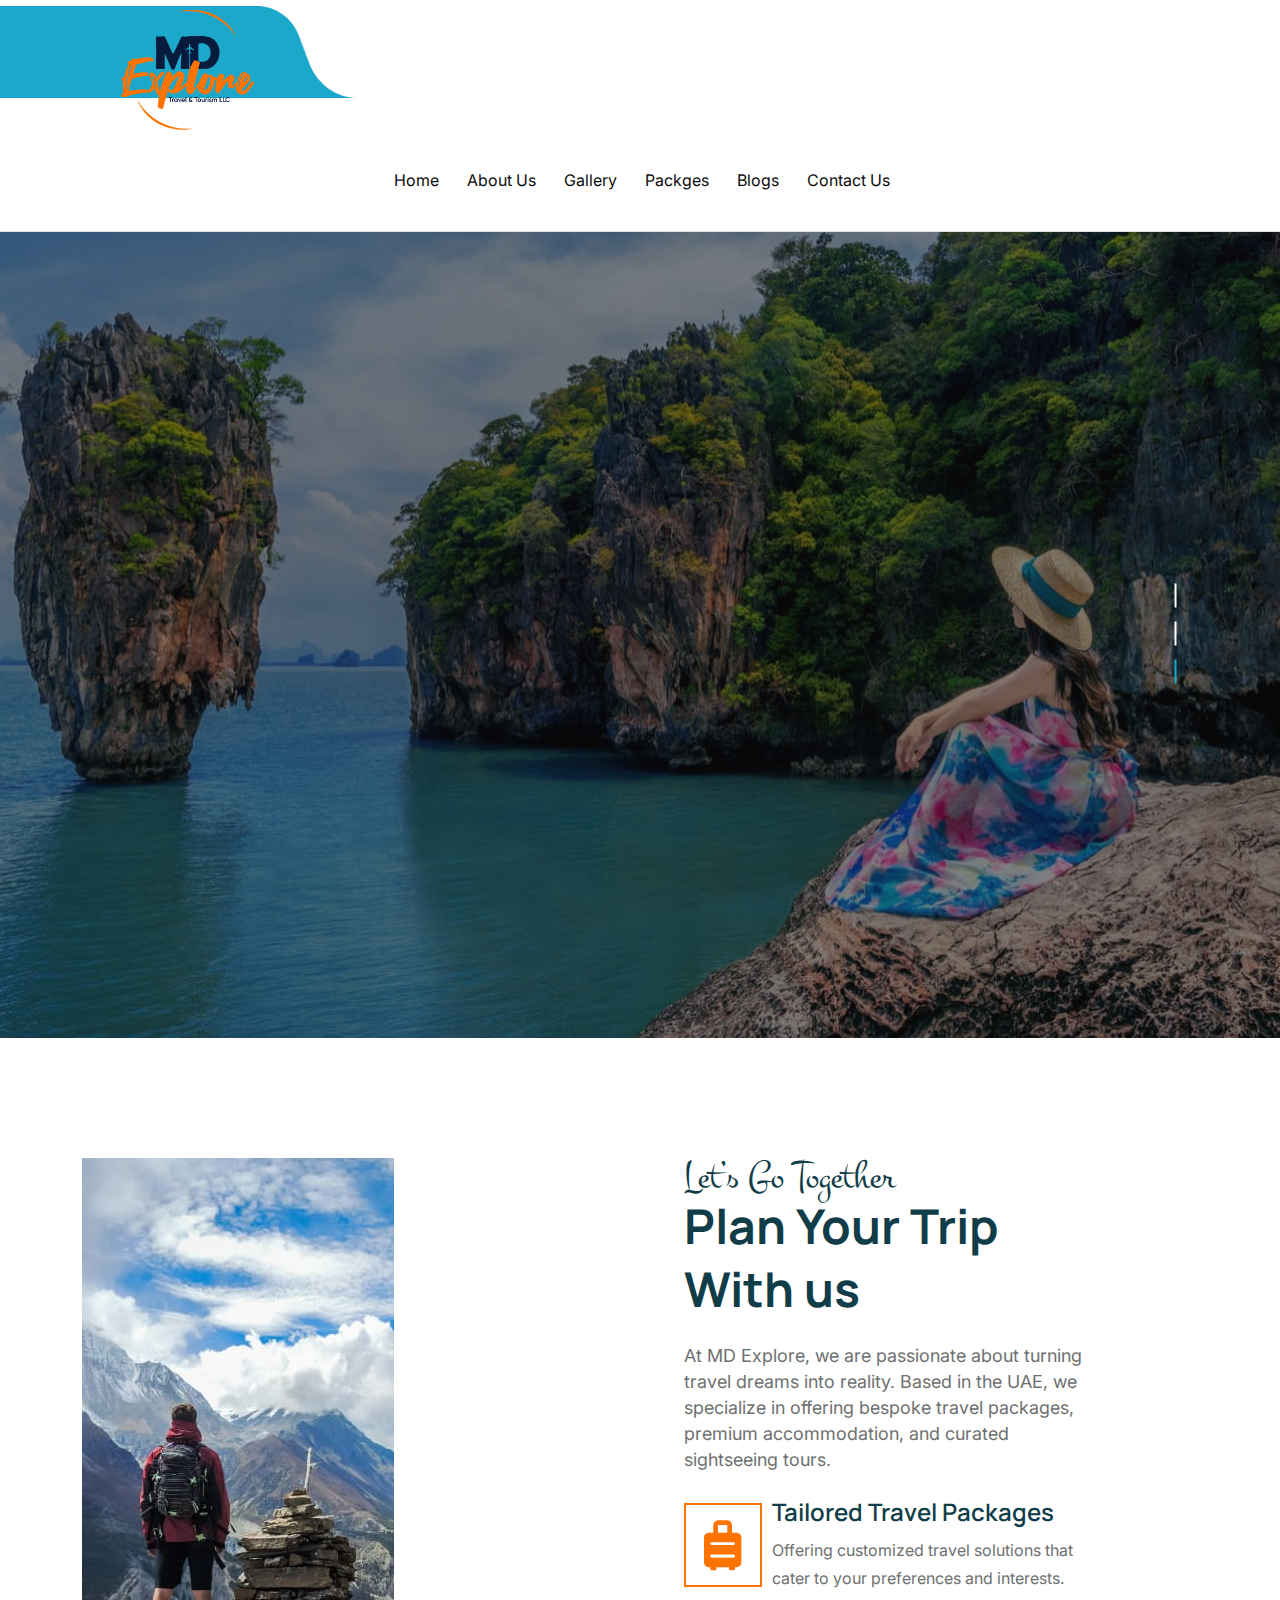
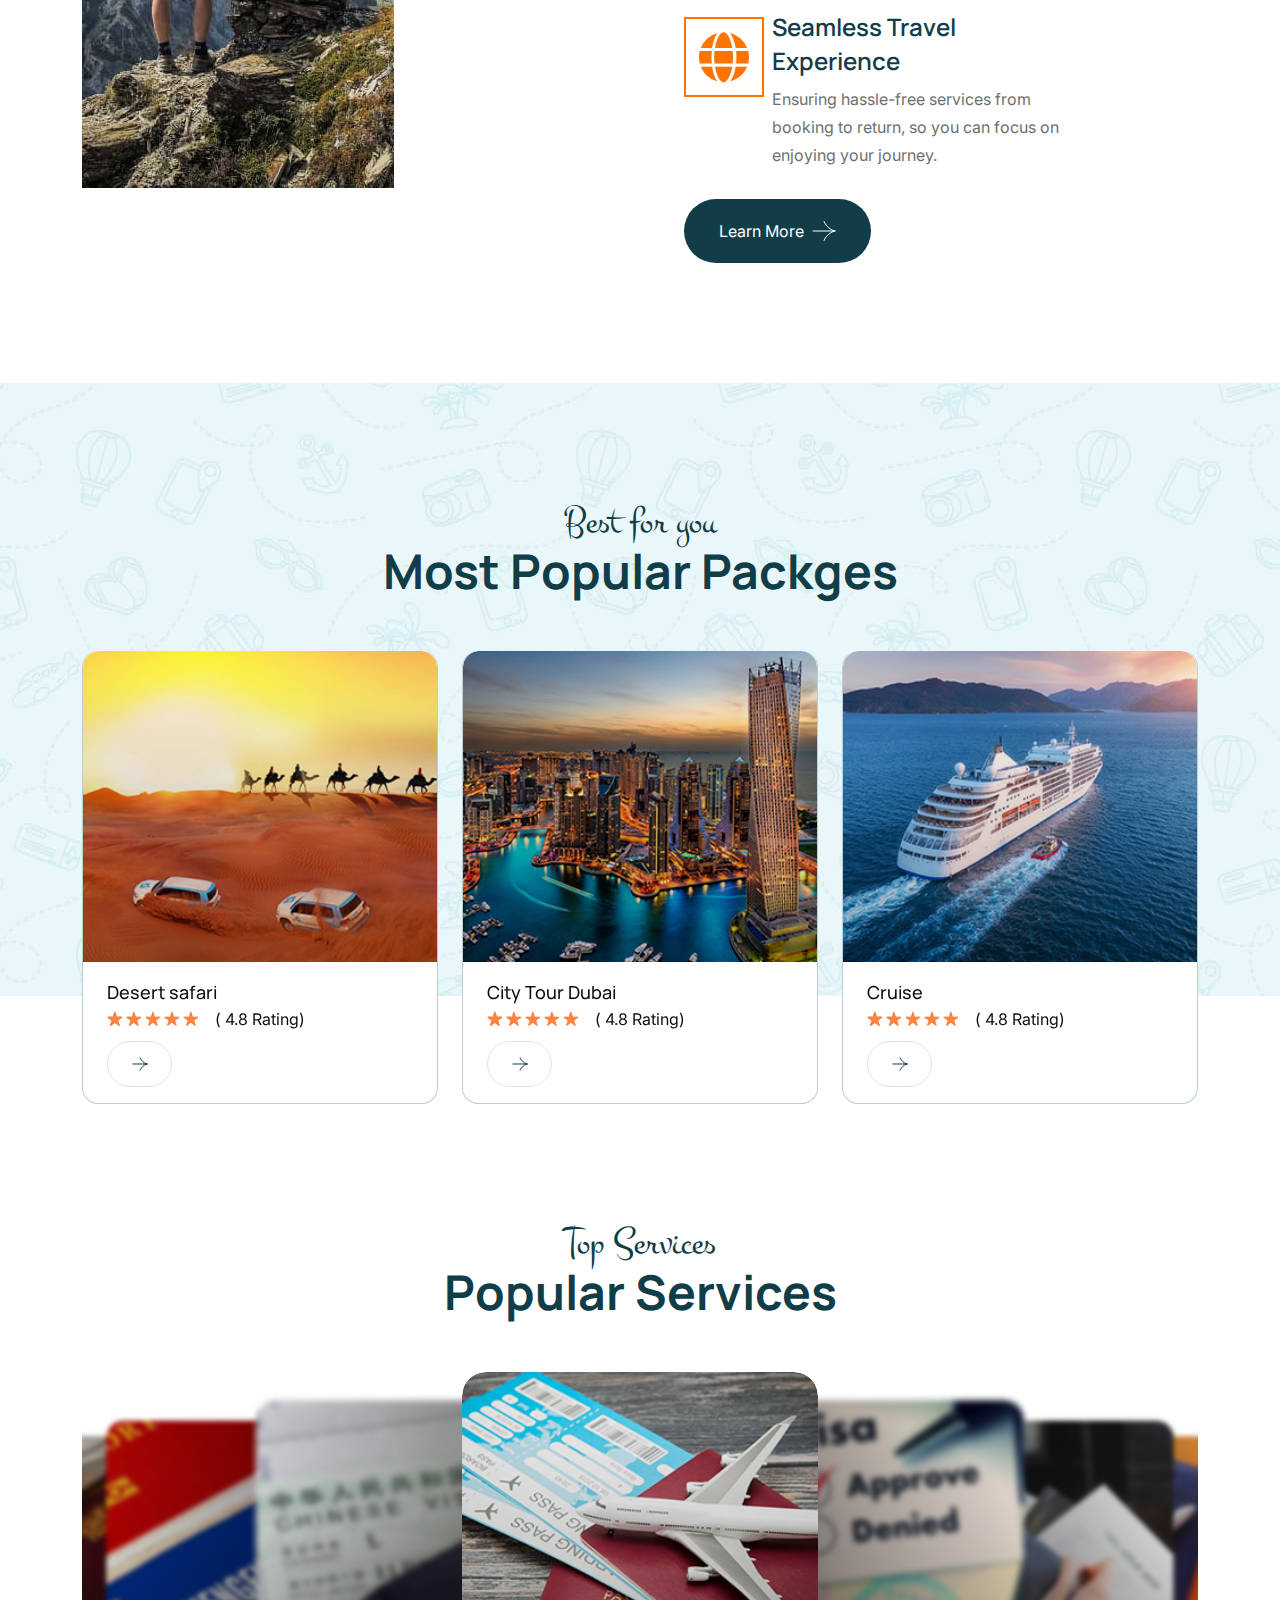
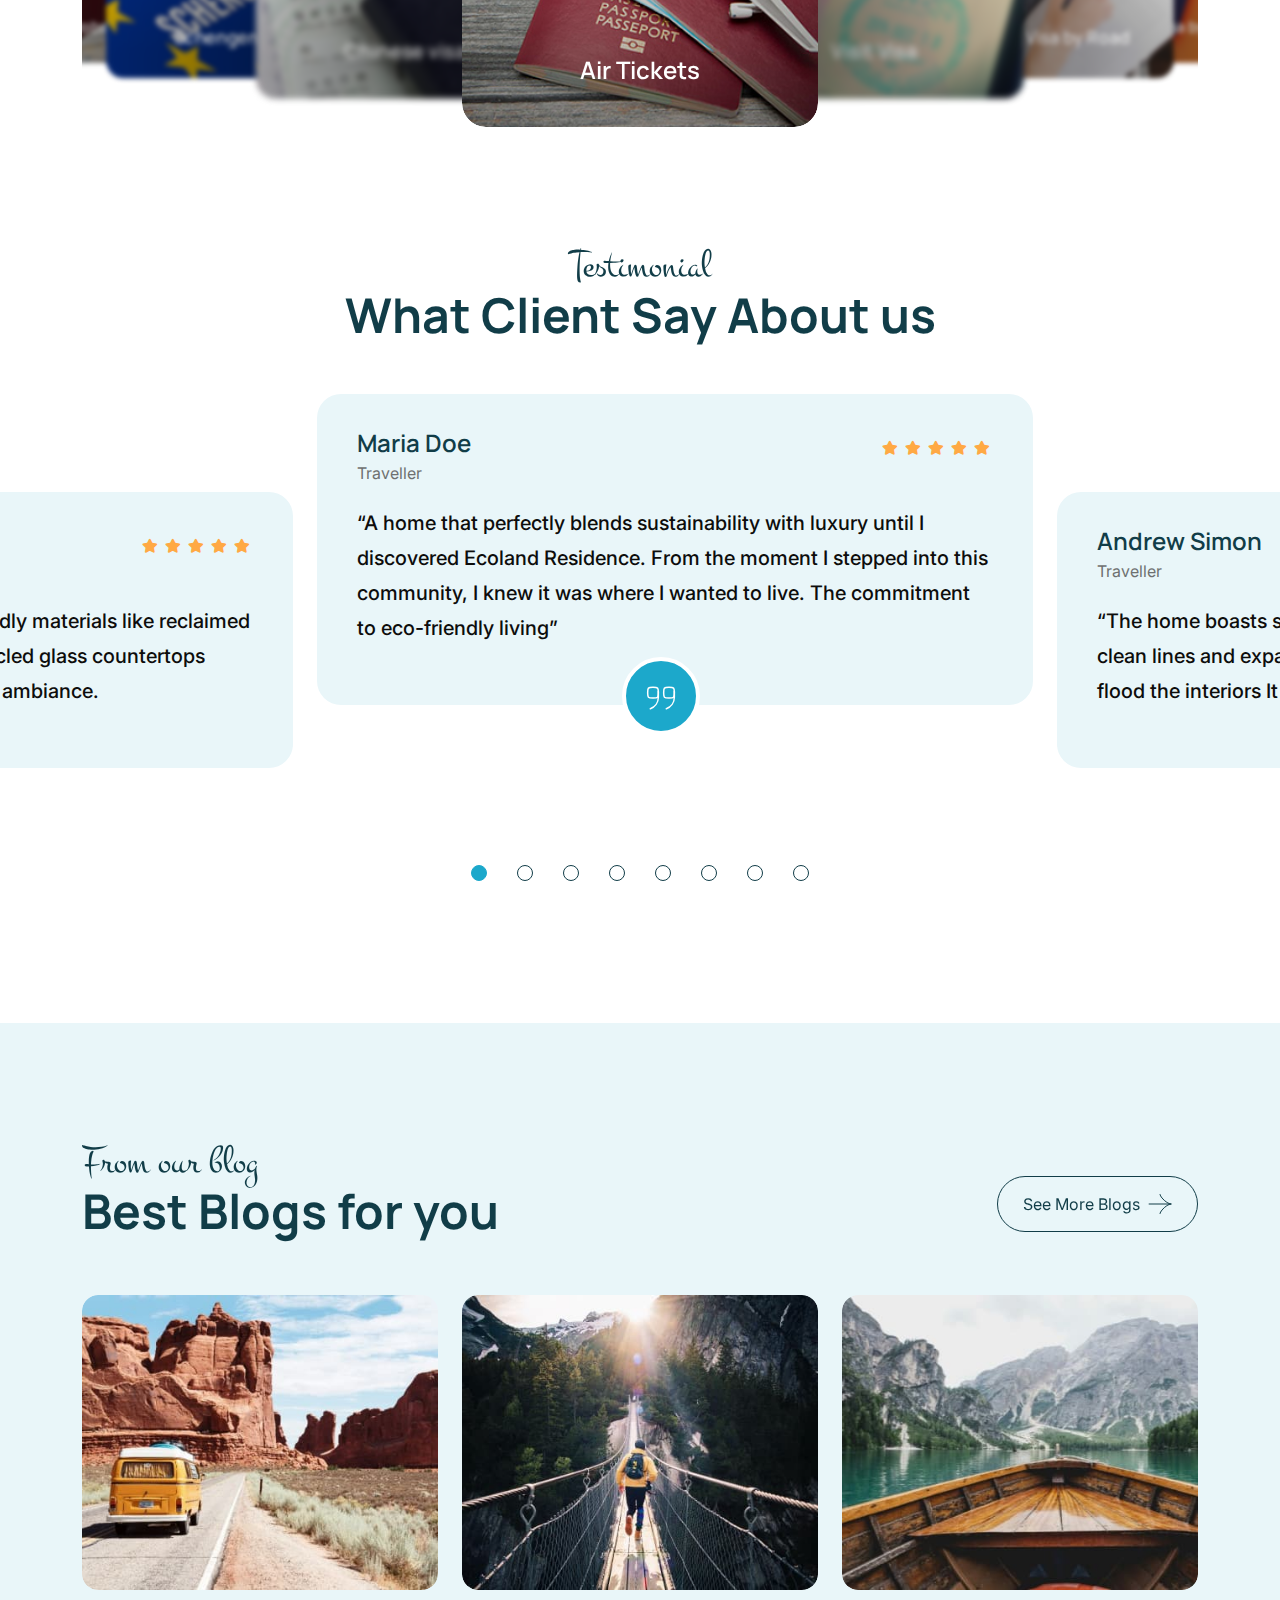
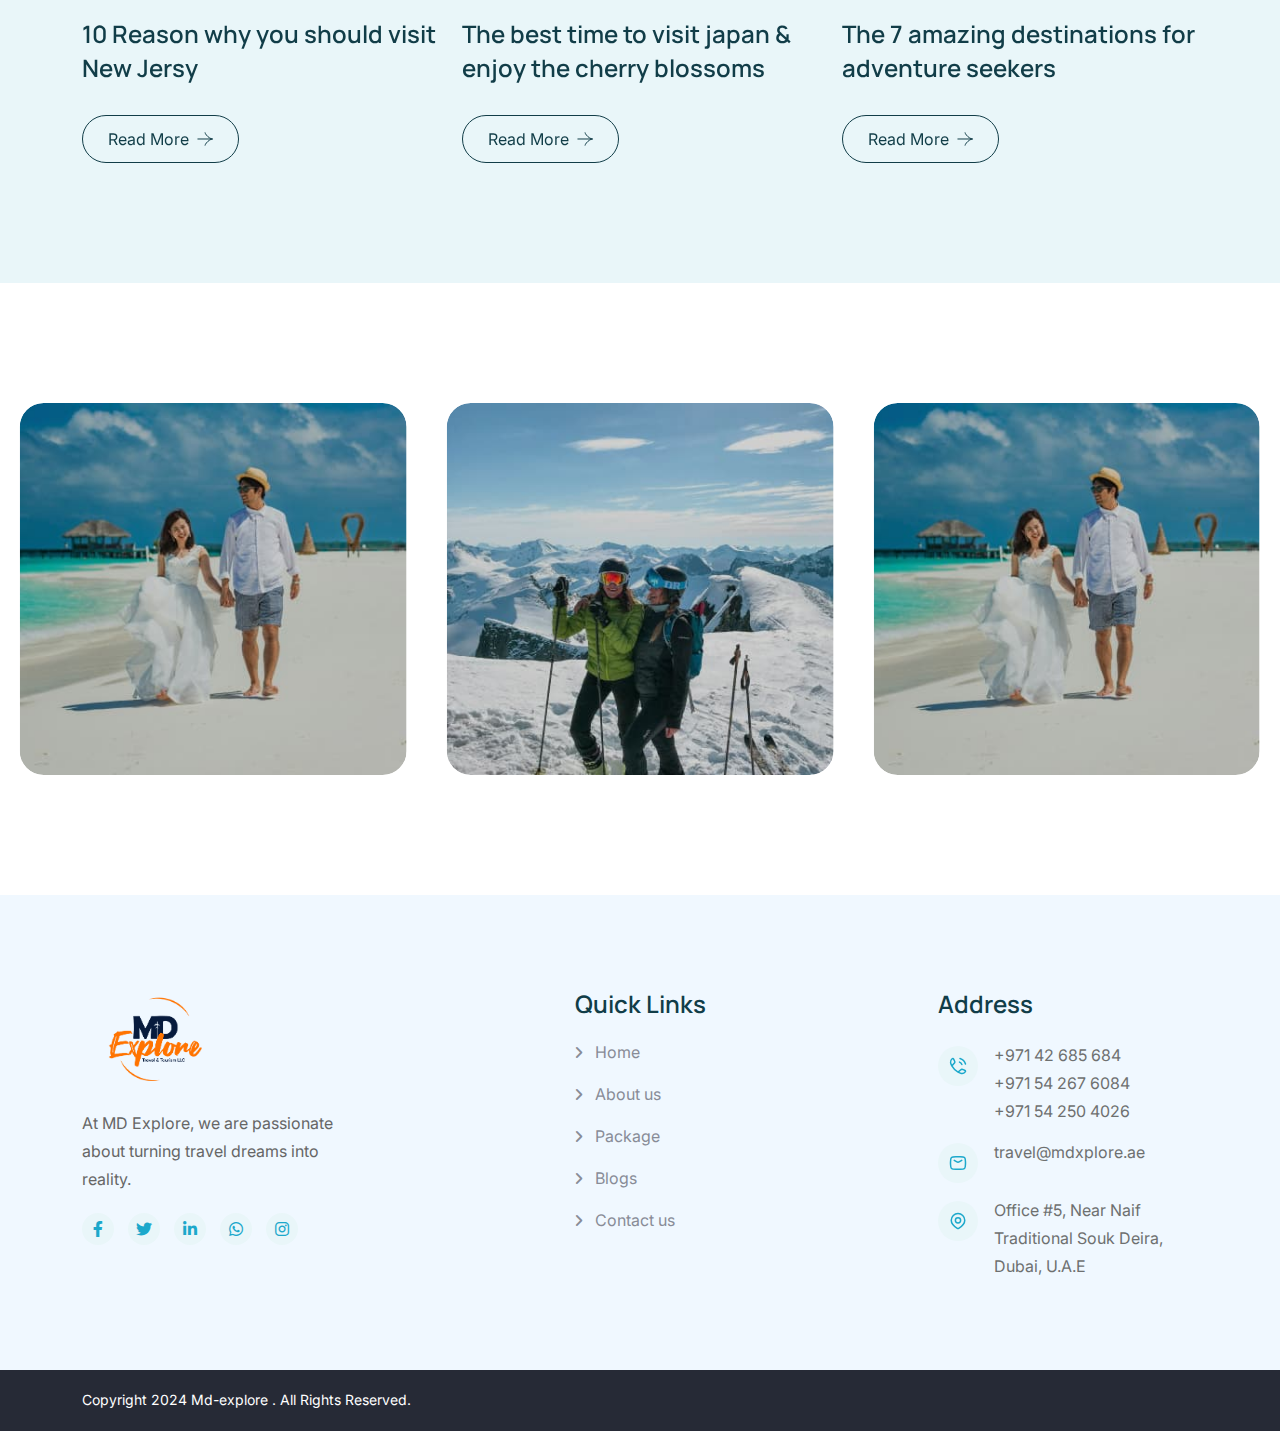
<file: index.html>
<!DOCTYPE html>
<html class="no-js" lang="zxx">
    <head>
        <meta charset="utf-8">
        <meta http-equiv="x-ua-compatible" content="ie=edge">
        <title>MD-Explore</title>
        <meta name="author" content="Tourm">
        <meta name="description" content=" ">
        <meta name="keywords" content=" ">
        <meta name="robots" content="INDEX,FOLLOW">
        <meta name="viewport" content="width=device-width,initial-scale=1,shrink-to-fit=no">
        <link rel="manifest" href="assets/img/favicons/manifest.json">
        <meta name="msapplication-TileColor" content="#ffffff">
        <meta name="msapplication-TileImage" content="assets/img/favicons/ms-icon-144x144.png">
        <meta name="theme-color" content="#ffffff">
        <link rel="preconnect" href="https://fonts.googleapis.com/">
        <link rel="preconnect" href="https://fonts.gstatic.com/" crossorigin>
        <link rel="preconnect" href="https://fonts.googleapis.com/">
        <link rel="preconnect" href="https://fonts.gstatic.com/" crossorigin>
        <link href="https://fonts.googleapis.com/css2?family=Inter:wght@100..900&amp;family=Manrope:wght@200..800&amp;family=Montez&amp;display=swap" rel="stylesheet">
        <link rel="stylesheet" href="assets/css/bootstrap.min.css">
        <link rel="stylesheet" href="assets/css/fontawesome.min.css">
        <link rel="stylesheet" href="assets/css/magnific-popup.min.css">
        <link rel="stylesheet" href="assets/css/swiper-bundle.min.css">
        <link rel="stylesheet" href="assets/css/style.css">
        <style>
        /* Class for setting the normal/default cursor */
        
        .default-cursor {
            cursor: default !important;
        }
        </style>
    </head>
    <body>
        <div class="th-menu-wrapper onepage-nav">
            <div class="th-menu-area text-center">
                <button class="th-menu-toggle">
                    <i class="fal fa-times"></i>
                </button>
                <div class="mobile-logo">
                    <a href="home-travel.html">
                        <img style="width: 50% !important;" src="assets/img/logo.png" alt="Tourm">
                    </a>
                </div>
                <div class="th-mobile-menu">
                    <ul>
                        <li>
                            <a href="index.html">Home</a>
                        </li>
                        <li>
                            <a href="about.html">About Us</a>
                        </li>
                        <li>
                            <a href="gallery.html">Gallery</a>
                        </li>
                        <li>
                            <a href="#">Packges</a>
                        </li>
                        <li>
                            <a href="#">Blogs</a>
                        </li>
                        <li>
                            <a href="contact.html">Contact us</a>
                        </li>
                    </ul>
                </div>
            </div>
        </div>
        <header class="th-header header-layout1">
            <div class="header-top">
                <div class="sticky-wrapper">
                    <div class="menu-area">
                        <div class="container th-container">
                            <div class="row align-items-center justify-content-between">
                                <div class="col-auto">
                                    <div class="header-logo">
                                        <a href="#">
                                            <img style="max-width: 55% !important;" src="assets/img/logo.png" alt="Tourm">
                                        </a>
                                    </div>
                                </div>
                                <div style="margin-left: 272px;" class="col-auto me-xl-auto">
                                    <nav class="main-menu d-none d-xl-inline-block">
                                        <ul>
                                            <li>
                                                <a href="index.html">Home</a>
                                            </li>
                                            <li>
                                                <a href="about.html">About Us</a>
                                            </li>
                                            <li>
                                                <a href="gallery.html">Gallery</a>
                                            </li>
                                            <li>
                                                <a href="#">Packges</a>
                                            </li>
                                            <li>
                                                <a href="#">Blogs</a>
                                            </li>
                                            <li>
                                                <a href="contact.html">Contact us</a>
                                            </li>
                                        </ul>
                                    </nav>
                                    <button style="    margin-top: -84px;" type="button" class="th-menu-toggle d-block d-xl-none">
                                        <i class="far fa-bars"></i>
                                    </button>
                                </div>
                                <!-- <div class="col-auto d-none d-xl-block">
                                    <div class="header-button">
                                        <a href="contact.html" class="th-btn style3 th-icon">
                                            Book Now
                                        </a
                  >
                                    </div>
                                </div> -->
                            </div>
                        </div>
                        <div class="logo-bg" data-mask-src="assets/img/logo_bg_mask.png"></div>
                    </div>
                </div>
            </header>
            <div class="th-hero-wrapper hero-1" id="hero">
                <div class="swiper th-slider hero-slider-1" id="heroSlide1" data-slider-options='{"effect":"fade","menu": ["", "", ""],"heroSlide1": {"swiper-container": {"pagination": {"el": ".swiper-pagination", "clickable": true }}}}'>
                    <div class="swiper-wrapper">
                        <div class="swiper-slide">
                            <div class="hero-inner">
                                <div class="th-hero-bg" data-bg-src="assets/img/hero/hero_bg_1_1.jpg"></div>
                                <div class="container">
                                    <div class="hero-style1">
                                        <span class="sub-title style1" data-ani="slideinup" data-ani-delay="0.2s">
                                            Get unforgetable pleasure with us
                                        </span>
                                        <h1 class="hero-title" data-ani="slideinup" data-ani-delay="0.4s">
                                            Natural Wonder of the world
                                        </h1>
                                        <div class="btn-group" data-ani="slideinup" data-ani-delay="0.6s">
                                            <a href="#" class="th-btn th-icon">Explore Tours</a>
                                            <a href="#" class="th-btn style2 th-icon">
                                                Our Services
                                            </a>
                                        </div>
                                    </div>
                                </div>
                            </div>
                        </div>
                        <div class="swiper-slide">
                            <div class="hero-inner">
                                <div class="th-hero-bg" data-bg-src="assets/img/hero/hero_bg_1_2.jpg"></div>
                                <div class="container">
                                    <div class="hero-style1">
                                        <span class="sub-title style1" data-ani="slideinup" data-ani-delay="0.2s">
                                            Get unforgetable pleasure with us
                                        </span>
                                        <h1 class="hero-title" data-ani="slideinup" data-ani-delay="0.4s">
                                            Let's make your best trip with us
                                        </h1>
                                        <div class="btn-group" data-ani="slideinup" data-ani-delay="0.6s">
                                            <a href="#" class="th-btn th-icon">Explore Tours</a>
                                            <a href="#" class="th-btn style2 th-icon">
                                                Our Services
                                            </a>
                                        </div>
                                    </div>
                                </div>
                            </div>
                        </div>
                        <div class="swiper-slide">
                            <div class="hero-inner">
                                <div class="th-hero-bg" data-bg-src="assets/img/hero/hero_bg_1_3.jpg"></div>
                                <div class="container">
                                    <div class="hero-style1">
                                        <span class="sub-title style1" data-ani="slideinup" data-ani-delay="0.2s">
                                            Get unforgetable pleasure with us
                                        </span
                  >
                                        <h1 class="hero-title" data-ani="slideinup" data-ani-delay="0.4s">
                                            Explore beauty of the whole world
                                        </h1>
                                        <div class="btn-group" data-ani="slideinup" data-ani-delay="0.6s">
                                            <a href="#" class="th-btn th-icon">Explore Tours</a>
                                            <a href="#" class="th-btn style2 th-icon">
                                                Our Services
                                            </a
                    >
                                        </div>
                                    </div>
                                </div>
                            </div>
                        </div>
                    </div>
                    <div class="th-swiper-custom">
                        <button data-slider-prev="#heroSlide1" class="slider-arrow slider-prev">
                            <img src="assets/img/icon/right-arrow.svg" alt="">
                        </button>
                        <div class="slider-pagination"></div>
                        <button data-slider-next="#heroSlide1" class="slider-arrow slider-next">
                            <img src="assets/img/icon/left-arrow.svg" alt="">
                        </button>
                    </div>
                </div>
            </div>
            <div class="about-area position-relative overflow-hidden space" id="about-sec">
                <div class="container">
                    <div class="row">
                        <div class="col-xl-6">
                            <div class="img-box1">
                                <div class="">
                                    <img src="assets/img/normal/about_1_1.jpg" alt="About">
                                </div>
                            </div>
                        </div>
                        <div class="col-xl-6">
                            <div class="ps-xl-4 ms-xl-2">
                                <div class="title-area mb-20 pe-xl-5 me-xl-5">
                                    <span class="sub-title style1">Let’s Go Together</span>
                                    <h2 class="sec-title mb-20 pe-xl-5 me-xl-5 heading">
                                        Plan Your Trip With us
                                    </h2>
                                    <p class="sec-text mb-30">
                                        At MD Explore, we are passionate about turning travel dreams into reality. Based in the UAE, we specialize in offering bespoke travel packages, 
                                        premium accommodation, and curated sightseeing tours.
                                    </p>
                                </div>
                                <div class="about-item-wrap">
                                    <div class="about-item">
                                        <style>
    .icon-circle {
        font-size: 50px;
        color: #ff7300; /* Icon color */
        background-color: #fff;
        border: 2px solid #ff7300; /* Border color */
        /* border-radius: 100%; */
        padding: 15px;
        display: inline-block;
        margin-bottom: 15px;
    }
                                        </style>
                                        <style>
    .icon-circle1 {
        font-size: 50px;
        color: #ff7300; /* Icon color */
        background-color: #fff;
        border: 2px solid #ff7300; /* Border color */
        /* border-radius: 80%; */
        padding: 13px;
        display: inline-block;
        margin-bottom: 15px;
    }
                                        </style>
                                        <div class="about-item_img">
                                            <i class="fas fa-suitcase-rolling icon-circle"></i>
                                        </div>
                                        <div class="about-item_centent">
                                            <h5 class="box-title">Tailored Travel Packages</h5>
                                            <p class="about-item_text">
                                                Offering customized travel solutions that cater to your preferences and interests.
                                            </p>
                                        </div>
                                    </div>
                                    <div class="about-item">
                                        <div class="about-item_img">
                                            <i class="fas fa-globe icon-circle1"></i>
                                        </div>
                                        <div class="about-item_centent">
                                            <h5 class="box-title">Seamless Travel Experience</h5>
                                            <p class="about-item_text">
                                                Ensuring hassle-free services from booking to return, so you can focus on enjoying your journey.
                                            </p>
                                        </div>
                                    </div>
                                </div>
                                <div class="mt-35">
                                    <a href="about.html" class="th-btn style3 th-icon">
                                        Learn More
                                    </a>
                                </div>
                            </div>
                        </div>
                    </div>
                </div>
                <div class="shape-mockup shape1 d-none d-xl-block" data-top="12%" data-left="2%">
                    <img src="assets/img/shape/shape_1.png" alt="shape">
                </div>
                <div class="shape-mockup shape2 d-none d-xl-block" data-top="20%" data-left="3%">
                    <img src="assets/img/shape/shape_2.png" alt="shape">
                </div>
                <div class="shape-mockup shape3 d-none d-xl-block" data-top="14%" data-left="8%">
                    <img src="assets/img/shape/shape_3.png" alt="shape">
                </div>
                <div class="shape-mockup about-shape movingX d-none d-xxl-block" data-bottom="0%" data-right="8%">
                    <img src="assets/img/normal/about-slide-img.png" alt="shape">
                </div>
                <div class="shape-mockup about-rating d-none d-xxl-block" data-bottom="45%" data-right="2%">
                    <i class="fa-sharp fa-solid fa-star"></i>
                    <span>4.9k</span>
                </div>
                <div class="shape-mockup about-emoji d-none d-xxl-block" data-bottom="25%" data-right="22%">
                    <img src="assets/img/icon/emoji.png" alt="">
                </div>
            </div>




            <!-- <section class="category-area bg-top-center" data-bg-src="assets/img/bg/category_bg_1.png">
                <div class="container th-container">
                    <div class="title-area text-center">
                        <span class="sub-title">our special things for you</span>
                        <h2 class="sec-title">Our Best Services</h2>
                    </div>
                    <div class="swiper categorySlider" id="categorySlide">
                        <div style="justify-content:center" class="swiper-wrapper">
                            <div class="swiper-slide">
                                <div class="category-card single">
                                    <div class="box-img global-img">
                                        <img src="assets/img/category/category_1_1.jpg" alt="Image">
                                    </div>
                                    <h3 class="box-title">
                                        <a href="#">Air Tickets 
</a>
                                    </h3>
                              
                                </div>
                            </div>
                            <div class="swiper-slide">
                                <div class="category-card single">
                                    <div class="box-img global-img">
                                        <img src="assets/img/category/visa.jpg" alt="Image">
                                    </div>
                                    <h3 class="box-title">
                                        <a href="#">Visit visa 
</a>
                                    </h3>
                                  
                                </div>
                            </div>
                            <div class="swiper-slide">
                                <div class="category-card single">
                                    <div class="box-img global-img">
                                        <img src="assets/img/category/global.jpg" alt="Image">
                                    </div>
                                    <h3 class="box-title">
                                        <a href="#">Global visa
</a>
                                    </h3>
                                    <a class="line-btn" href="#">See more</a>
                                </div>
                            </div>
                            <div class="swiper-slide">
                                <div class="category-card single">
                                    <div class="box-img global-img">
                                        <img src="assets/img/category/sh.jpg" alt="Image">
                                    </div>
                                    <h3 class="box-title">
                                        <a href="#">Schengen Visa</a>
                                    </h3>
                                    <a class="line-btn" href="#">See more</a>
                                </div>
                            </div>
                            <div class="swiper-slide">
                                <div class="category-card single">
                                    <div class="box-img global-img">
                                        <img src="assets/img/category/china.jpg" alt="Image">
                                    </div>
                                    <h3 class="box-title">
                                        <a href="#">Chinese Visa</a>
                                    </h3>
                                   
                                </div>
                            </div>
                            <div class="swiper-slide">
                                <div class="category-card single">
                                    <div class="box-img global-img">
                                        <img src="assets/img/category/air.jpg" alt="Image">
                                    </div>
                                    <h3 class="box-title">
                                        <a href="#">Visit Visa by Air
</a>
                                    </h3>
                                   
                                </div>
                            </div>
                            <div class="swiper-slide">
                                <div class="category-card single">
                                    <div class="box-img global-img">
                                        <img src="assets/img/category/road.jpg" alt="Image">
                                    </div>
                                    <h3 class="box-title">
                                        <a href="#">Visit Visa  by Road</a>
                                    </h3>
                                   
                                </div>
                            </div>
                        
                      
                        </div>
                        <div class="swiper-pagination"></div>
                    </div>
                </div>
            </section> -->





            <section class="position-relative bg-top-center overflow-hidden space" id="service-sec" data-bg-src="assets/img/bg/tour_bg_1.jpg">
                <div class="container">
                    <div class="row">
                        <div class="col-lg-6 offset-lg-3">
                            <div class="title-area text-center">
                                <span class="sub-title">Best for you</span>
                                <h2 class="sec-title">Most Popular Packges</h2>
                          
                            </div>
                        </div>
                    </div>
                    <div class="slider-area tour-slider">
                        <div class="swiper th-slider has-shadow" data-slider-options='{"breakpoints":{"0":{"slidesPerView":1},"576":{"slidesPerView":"1"},"768":{"slidesPerView":"2"},"992":{"slidesPerView":"2"},"1200":{"slidesPerView":"3"},"1300":{"slidesPerView":"4"}}}'>
                            <div class="swiper-wrapper">
                                <div class="swiper-slide">
                                    <div class="tour-box th-ani gsap-cursor">
                                        <div class="tour-box_img global-img">
                                            <img src="assets/img/tour/safari.jpg" alt="image">
                                        </div>
                                        <div class="tour-content">
                                            <h3 class="box-title">
                                                <a href="#">Desert safari </a>
                                            </h3>
                                            <div class="tour-rating">
                                                <div class="star-rating" role="img" aria-label="Rated 5.00 out of 5">
                                                    <span style="width: 100%">
                                                        Rated
                                                        <strong class="rating">5.00</strong>
                                                        out of 5
                          based on
                                                        <span class="rating">4.8</span>
                                                        (4.8 Rating)
                                                    </span>
                                                </div>
                                                <a href="#" class="woocommerce-review-link">
                                                    (
                                                    <span class="count">4.8</span>
                                                    Rating)
                                                </a
                      >
                                            </div>
                                            <div class="tour-action">
                                                <a href="#" class="th-btn style4 th-icon">
                                                </a
                      >
                                            </div>
                                        </div>
                                    </div>
                                </div>
                                <div class="swiper-slide">
                                    <div class="tour-box th-ani gsap-cursor">
                                        <div class="tour-box_img global-img">
                                            <img src="assets/img/tour/dubaicity.jpg" alt="image">
                                        </div>
                                        <div class="tour-content">
                                            <h3 class="box-title">
                                                <a href="#">City Tour Dubai</a>
                                            </h3>
                                            <div class="tour-rating">
                                                <div class="star-rating" role="img" aria-label="Rated 5.00 out of 5">
                                                    <span style="width: 100%">
                                                        Rated
                                                        <strong class="rating">5.00</strong>
                                                        out of 5
                          based on
                                                        <span class="rating">4.8</span>
                                                        (4.8 Rating)
                                                    </span>
                                                </div>
                                                <a href="#" class="woocommerce-review-link">
                                                    (
                                                    <span class="count">4.8</span>
                                                    Rating)
                                                </a
                      >
                                            </div>
                                            <div class="tour-action">
                                                <a href="#" class="th-btn style4 th-icon">
                                                </a
                      >
                                            </div>
                                        </div>
                                    </div>
                                </div>
                                <div class="swiper-slide">
                                    <div class="tour-box th-ani gsap-cursor">
                                        <div class="tour-box_img global-img">
                                            <img src="assets/img/tour/Cruise.jpg" alt="image">
                                        </div>
                                        <div class="tour-content">
                                            <h3 class="box-title">
                                                <a href="#">Cruise </a>
                                            </h3>
                                            <div class="tour-rating">
                                                <div class="star-rating" role="img" aria-label="Rated 5.00 out of 5">
                                                    <span style="width: 100%">
                                                        Rated
                                                        <strong class="rating">5.00</strong>
                                                        out of 5
                          based on
                                                        <span class="rating">4.8</span>
                                                        (4.8 Rating)
                                                    </span>
                                                </div>
                                                <a href="#" class="woocommerce-review-link">
                                                    (
                                                    <span class="count">4.8</span>
                                                    Rating)
                                                </a
                      >
                                            </div>
                                            <div class="tour-action">
                                                <a href="#" class="th-btn style4 th-icon">
                                                </a
                      >
                                            </div>
                                        </div>
                                    </div>
                                </div>
                                <div class="swiper-slide">
                                    <div class="tour-box th-ani gsap-cursor">
                                        <div class="tour-box_img global-img">
                                            <img src="assets/img/tour/tour_box_4.jpg" alt="image">
                                        </div>
                                        <div class="tour-content">
                                            <h3 class="box-title">
                                                <a href="#">Switzerland</a>
                                            </h3>
                                            <div class="tour-rating">
                                                <div class="star-rating" role="img" aria-label="Rated 5.00 out of 5">
                                                    <span style="width: 100%">
                                                        Rated
                                                        <strong class="rating">5.00</strong>
                                                        out of 5
                          based on
                                                        <span class="rating">4.8</span>
                                                        (4.8 Rating)
                                                    </span>
                                                </div>
                                                <a href="#" class="woocommerce-review-link">
                                                    (
                                                    <span class="count">4.8</span>
                                                    Rating)
                                                </a
                      >
                                            </div>
                                            <div class="tour-action">
                                                <a href="#" class="th-btn style4 th-icon">
                                                </a
                      >
                                            </div>
                                        </div>
                                    </div>
                                </div>
                                <div class="swiper-slide">
                                    <div class="tour-box th-ani gsap-cursor">
                                        <div class="tour-box_img global-img">
                                            <img src="assets/img/tour/tour_box_1.jpg" alt="image">
                                        </div>
                                        <div class="tour-content">
                                            <h3 class="box-title">
                                                <a href="#">Greece Tour Package</a>
                                            </h3>
                                            <div class="tour-rating">
                                                <div class="star-rating" role="img" aria-label="Rated 5.00 out of 5">
                                                    <span style="width: 100%">
                                                        Rated
                                                        <strong class="rating">5.00</strong>
                                                        out of 5
                          based on
                                                        <span class="rating">4.8</span>
                                                        (4.8 Rating)
                                                    </span>
                                                </div>
                                                <a href="#" class="woocommerce-review-link">
                                                    (
                                                    <span class="count">4.8</span>
                                                    Rating)
                                                </a>
                                            </div>
                                            <div class="tour-action">
                                                <a href="#" class="th-btn style4 th-icon"></a>
                                            </div>
                                        </div>
                                    </div>
                                </div>
                                <div class="swiper-slide">
                                    <div class="tour-box th-ani gsap-cursor">
                                        <div class="tour-box_img global-img">
                                            <img src="assets/img/tour/tour_box_2.jpg" alt="image">
                                        </div>
                                        <div class="tour-content">
                                            <h3 class="box-title">
                                                <a href="#">Italy Tour package</a>
                                            </h3>
                                            <div class="tour-rating">
                                                <div class="star-rating" role="img" aria-label="Rated 5.00 out of 5">
                                                    <span style="width: 100%">
                                                        Rated
                                                        <strong class="rating">5.00</strong>
                                                        out of 5
                          based on
                                                        <span class="rating">4.8</span>
                                                        (4.8 Rating)
                                                    </span>
                                                </div>
                                                <a href="#" class="woocommerce-review-link">
                                                    (
                                                    <span class="count">4.8</span>
                                                    Rating)
                                                </a
                      >
                                            </div>
                                            <div class="tour-action">
                                                <a href="#" class="th-btn style4 th-icon">
                                                </a
                      >
                                            </div>
                                        </div>
                                    </div>
                                </div>
                            </div>
                        </div>
                    </div>
                </div>

                
            </section>

                           <div class="destination-area position-relative overflow-hidden">
            <div class="container">
                <div class="title-area text-center">
                    <span class="sub-title">Top Services</span>
                    <h2 class="sec-title">Popular Services</h2>
                </div>
                <div class="swiper th-slider destination-slider" id="aboutSlider1" data-slider-options='{"breakpoints":{"0":{"slidesPerView":1},"576":{"slidesPerView":"2"},"992":{"slidesPerView":"3"},"1200":{"slidesPerView":"3"}},"effect":"coverflow","coverflowEffect":{"rotate":"0","stretch":"95","depth":"212","modifier":"1"},"centeredSlides":"true"}'>
                    <div class="swiper-wrapper">
                        <div class="swiper-slide">
                            <div class="destination-box gsap-cursor">
                                <div class="destination-img">
                                    <img src="assets/img/category/category_1_1.jpg" alt="destination image">
                                    <div class="destination-content">
                                        <div class="media-left">
                                            <h4 class="box-title">
                                                <a href="#">Air Tickets </a>
                                            </h4>
                                       
                                        </div>
                                      
                                    </div>
                                </div>
                            </div>
                        </div>
                        <div class="swiper-slide">
                            <div class="destination-box gsap-cursor">
                                <div class="destination-img">
                                    <img src="assets/img/category/visa.jpg" alt="destination image">
                                    <div class="destination-content">
                                        <div class="media-left">
                                            <h4 class="box-title">
                                                <a href="#">Visit Visa</a>
                                            </h4>
                                           
                                        </div>
                                     
                                    </div>
                                </div>
                            </div>
                        </div>
                        <div class="swiper-slide">
                            <div class="destination-box gsap-cursor">
                                <div class="destination-img">
                                    <img src="assets/img/category/road.jpg" alt="destination image">
                                    <div class="destination-content">
                                        <div class="media-left">
                                            <h4 class="box-title">
                                                <a href="#">Visiting Visa by Road</a>
                                            </h4>
                                          
                                        </div>
                                     
                                    </div>
                                </div>
                            </div>
                        </div>
                        <div class="swiper-slide">
                            <div class="destination-box gsap-cursor">
                                <div class="destination-img">
                                    <img src="assets/img/category/air.jpg" alt="destination image">
                                    <div class="destination-content">
                                        <div class="media-left">
                                            <h4 class="box-title">
                                                <a href="#">Visit Visa by Air</a>
                                            </h4>
                                            
                                        </div>
                                      
                                    </div>
                                </div>
                            </div>
                        </div>
                        <div class="swiper-slide">
                            <div class="destination-box gsap-cursor">
                                <div class="destination-img">
                                    <img src="assets/img/category/global.jpg" alt="destination image">
                                    <div class="destination-content">
                                        <div class="media-left">
                                            <h4 class="box-title">
                                                <a href="destination-details.html">Global Visa</a>
                                            </h4>
                                      
                                        </div>
                                    
                                    </div>
                                </div>
                            </div>
                        </div>
                        <div class="swiper-slide">
                            <div class="destination-box gsap-cursor">
                                <div class="destination-img">
                                    <img src="assets/img/category/sh.jpg" alt="destination image">
                                    <div class="destination-content">
                                        <div class="media-left">
                                            <h4 class="box-title">
                                                <a href="#">Schengen Visa</a>
                                            </h4>
                                         
                                        </div>
                                     
                                    </div>
                                </div>
                            </div>
                        </div>
                        <div class="swiper-slide">
                            <div class="destination-box gsap-cursor">
                                <div class="destination-img">
                                    <img src="assets/img/category/china.jpg" alt="destination image">
                                    <div class="destination-content">
                                        <div class="media-left">
                                            <h4 class="box-title">
                                                <a href="#">Chinese visa</a>
                                            </h4>
                                           
                                        </div>
                                    
                                    </div>
                                </div>
                            </div>
                        </div>
                        <!-- <div class="swiper-slide">
                            <div class="destination-box gsap-cursor">
                                <div class="destination-img">
                                    <img src="assets/img/destination/destination_1_3.jpg" alt="destination image">
                                    <div class="destination-content">
                                        <div class="media-left">
                                            <h4 class="box-title">
                                                <a href="destination-details.html">Belgium</a>
                                            </h4>
                                            <span class="destination-subtitle">25 Listing</span>
                                        </div>
                                        <div class="">
                                            <a href="destination-details.html" class="th-btn style2 th-icon">View All</a>
                                        </div>
                                    </div>
                                </div>
                            </div>
                        </div>
                        <div class="swiper-slide">
                            <div class="destination-box gsap-cursor">
                                <div class="destination-img">
                                    <img src="assets/img/destination/destination_1_4.jpg" alt="destination image">
                                    <div class="destination-content">
                                        <div class="media-left">
                                            <h4 class="box-title">
                                                <a href="destination-details.html">Island</a>
                                            </h4>
                                            <span class="destination-subtitle">28 Listing</span>
                                        </div>
                                        <div class="">
                                            <a href="destination-details.html" class="th-btn style2 th-icon">View All</a>
                                        </div>
                                    </div>
                                </div>
                            </div>
                        </div>
                        <div class="swiper-slide">
                            <div class="destination-box gsap-cursor">
                                <div class="destination-img">
                                    <img src="assets/img/destination/destination_1_5.jpg" alt="destination image">
                                    <div class="destination-content">
                                        <div class="media-left">
                                            <h4 class="box-title">
                                                <a href="destination-details.html">Maldives</a>
                                            </h4>
                                            <span class="destination-subtitle">30 Listing</span>
                                        </div>
                                        <div class="">
                                            <a href="destination-details.html" class="th-btn style2 th-icon">View All</a>
                                        </div>
                                    </div>
                                </div>
                            </div>
                        </div> -->
                    </div>
                </div>
            </div>
        </div>

            <section class="testi-area overflow-hidden space" id="testi-sec">
                <div class="container-fluid p-0">
                    <div class="title-area mb-20 text-center">
                        <span class="sub-title">Testimonial</span>
                        <h2 class="sec-title">What Client Say About us</h2>
                    </div>
                    <div class="slider-area">
                        <div class="swiper th-slider testiSlider1 has-shadow" id="testiSlider1" data-slider-options='{"breakpoints":{"0":{"slidesPerView":1},"767":{"slidesPerView":"2","centeredSlides":"true"},"992":{"slidesPerView":"2","centeredSlides":"true"},"1200":{"slidesPerView":"2","centeredSlides":"true"},"1400":{"slidesPerView":"3","centeredSlides":"true"}}}'>
                            <div class="swiper-wrapper">
                                <div class="swiper-slide">
                                    <div class="testi-card">
                                        <div class="testi-card_wrapper">
                                            <div class="testi-card_profile">
                                                <div class="media-body">
                                                    <h3 class="box-title">Maria Doe</h3>
                                                    <span class="testi-card_desig">Traveller</span>
                                                </div>
                                            </div>
                                            <div class="testi-card_review">
                                                <i class="fa-solid fa-star"></i>
                                                <i class="fa-solid fa-star"></i>
                                                <i class="fa-solid fa-star"></i>
                                                <i class="fa-solid fa-star"></i>
                                                <i class="fa-solid fa-star"></i>
                                            </div>
                                        </div>
                                        <p class="testi-card_text">
                                            “A home that perfectly blends sustainability with luxury until I discovered Ecoland Residence. From the moment I stepped into this community, I knew it was where I wanted to live. The commitment to eco-friendly living”
                                        </p>
                                        <div class="testi-card-quote">
                                            <img src="assets/img/icon/testi-quote.svg" alt="img">
                                        </div>
                                    </div>
                                </div>
                                <div class="swiper-slide">
                                    <div class="testi-card">
                                        <div class="testi-card_wrapper">
                                            <div class="testi-card_profile">
                                                <div class="media-body">
                                                    <h3 class="box-title">Andrew Simon</h3>
                                                    <span class="testi-card_desig">Traveller</span>
                                                </div>
                                            </div>
                                            <div class="testi-card_review">
                                                <i class="fa-solid fa-star"></i>
                                                <i class="fa-solid fa-star"></i>
                                                <i class="fa-solid fa-star"></i>
                                                <i class="fa-solid fa-star"></i>
                                                <i class="fa-solid fa-star"></i>
                                            </div>
                                        </div>
                                        <p class="testi-card_text">
                                            “The home boasts sleek, contemporary architecture with clean lines and expansive windows, allowing natural light to flood the interiors It incorporates passive design principles”
                                        </p>
                                        <div class="testi-card-quote">
                                            <img src="assets/img/icon/testi-quote.svg" alt="img">
                                        </div>
                                    </div>
                                </div>
                                <div class="swiper-slide">
                                    <div class="testi-card">
                                        <div class="testi-card_wrapper">
                                            <div class="testi-card_profile">
                                                <div class="media-body">
                                                    <h3 class="box-title">Alex Jordan</h3>
                                                    <span class="testi-card_desig">Traveller</span>
                                                </div>
                                            </div>
                                            <div class="testi-card_review">
                                                <i class="fa-solid fa-star"></i>
                                                <i class="fa-solid fa-star"></i>
                                                <i class="fa-solid fa-star"></i>
                                                <i class="fa-solid fa-star"></i>
                                                <i class="fa-solid fa-star"></i>
                                            </div>
                                        </div>
                                        <p class="testi-card_text">
                                            “Solar panels adorn the roof, harnessing renewable energy to power the home and even feed excess electricity back into the grid. High-performance insulation and triple-glazed”
                                        </p>
                                        <div class="testi-card-quote">
                                            <img src="assets/img/icon/testi-quote.svg" alt="img">
                                        </div>
                                    </div>
                                </div>
                                <div class="swiper-slide">
                                    <div class="testi-card">
                                        <div class="testi-card_wrapper">
                                            <div class="testi-card_profile">
                                                <div class="media-body">
                                                    <h3 class="box-title">Maria Doe</h3>
                                                    <span class="testi-card_desig">Traveller</span>
                                                </div>
                                            </div>
                                            <div class="testi-card_review">
                                                <i class="fa-solid fa-star"></i>
                                                <i class="fa-solid fa-star"></i>
                                                <i class="fa-solid fa-star"></i>
                                                <i class="fa-solid fa-star"></i>
                                                <i class="fa-solid fa-star"></i>
                                            </div>
                                        </div>
                                        <p class="testi-card_text">
                                            A sophisticated rainwater harvesting system collects and filters rainwater for irrigation and non-potable uses, reducing reliance on municipal water sources. Greywater systems
                                        </p>
                                        <div class="testi-card-quote">
                                            <img src="assets/img/icon/testi-quote.svg" alt="img">
                                        </div>
                                    </div>
                                </div>
                                <div class="swiper-slide">
                                    <div class="testi-card">
                                        <div class="testi-card_wrapper">
                                            <div class="testi-card_profile">
                                                <div class="media-body">
                                                    <h3 class="box-title">Angelina Rose</h3>
                                                    <span class="testi-card_desig">Traveller</span>
                                                </div>
                                            </div>
                                            <div class="testi-card_review">
                                                <i class="fa-solid fa-star"></i>
                                                <i class="fa-solid fa-star"></i>
                                                <i class="fa-solid fa-star"></i>
                                                <i class="fa-solid fa-star"></i>
                                                <i class="fa-solid fa-star"></i>
                                            </div>
                                        </div>
                                        <p class="testi-card_text">
                                            Throughout the interior, eco-friendly materials like reclaimed wood, bamboo flooring, and recycled glass countertops create a luxurious yet sustainable ambiance.
                                        </p>
                                        <div class="testi-card-quote">
                                            <img src="assets/img/icon/testi-quote.svg" alt="img">
                                        </div>
                                    </div>
                                </div>
                                <div class="swiper-slide">
                                    <div class="testi-card">
                                        <div class="testi-card_wrapper">
                                            <div class="testi-card_profile">
                                                <div class="media-body">
                                                    <h3 class="box-title">Maria Doe</h3>
                                                    <span class="testi-card_desig">Traveller</span>
                                                </div>
                                            </div>
                                            <div class="testi-card_review">
                                                <i class="fa-solid fa-star"></i>
                                                <i class="fa-solid fa-star"></i>
                                                <i class="fa-solid fa-star"></i>
                                                <i class="fa-solid fa-star"></i>
                                                <i class="fa-solid fa-star"></i>
                                            </div>
                                        </div>
                                        <p class="testi-card_text">
                                            “A home that perfectly blends sustainability with luxury until I discovered Ecoland Residence. From the moment I stepped into this community, I knew it was where I wanted to live. The commitment to eco-friendly living”
                                        </p>
                                        <div class="testi-card-quote">
                                            <img src="assets/img/icon/testi-quote.svg" alt="img">
                                        </div>
                                    </div>
                                </div>
                                <div class="swiper-slide">
                                    <div class="testi-card">
                                        <div class="testi-card_wrapper">
                                            <div class="testi-card_profile">
                                                <div class="media-body">
                                                    <h3 class="box-title">Andrew Simon</h3>
                                                    <span class="testi-card_desig">Traveller</span>
                                                </div>
                                            </div>
                                            <div class="testi-card_review">
                                                <i class="fa-solid fa-star"></i>
                                                <i class="fa-solid fa-star"></i>
                                                <i class="fa-solid fa-star"></i>
                                                <i class="fa-solid fa-star"></i>
                                                <i class="fa-solid fa-star"></i>
                                            </div>
                                        </div>
                                        <p class="testi-card_text">
                                            A sophisticated rainwater harvesting system collects and filters rainwater for irrigation and non-potable uses, reducing reliance on municipal water sources. Greywater systems
                                        </p>
                                        <div class="testi-card-quote">
                                            <img src="assets/img/icon/testi-quote.svg" alt="img">
                                        </div>
                                    </div>
                                </div>
                                <div class="swiper-slide">
                                    <div class="testi-card">
                                        <div class="testi-card_wrapper">
                                            <div class="testi-card_profile">
                                                <div class="media-body">
                                                    <h3 class="box-title">Alex Jordan</h3>
                                                    <span class="testi-card_desig">Traveller</span>
                                                </div>
                                            </div>
                                            <div class="testi-card_review">
                                                <i class="fa-solid fa-star"></i>
                                                <i class="fa-solid fa-star"></i>
                                                <i class="fa-solid fa-star"></i>
                                                <i class="fa-solid fa-star"></i>
                                                <i class="fa-solid fa-star"></i>
                                            </div>
                                        </div>
                                        <p class="testi-card_text">
                                            Throughout the interior, eco-friendly materials like reclaimed wood, bamboo flooring, and recycled glass countertops create a luxurious yet sustainable ambiance.
                                        </p>
                                        <div class="testi-card-quote">
                                            <img src="assets/img/icon/testi-quote.svg" alt="img">
                                        </div>
                                    </div>
                                </div>
                            </div>
                            <div class="slider-pagination"></div>
                        </div>
                    </div>
                </div>
                <div class="shape-mockup d-none d-xl-block" data-bottom="-2%" data-right="0%">
                    <img src="assets/img/shape/line2.png" alt="shape">
                </div>
                <div class="shape-mockup movingX d-none d-xl-block" data-top="30%" data-left="5%">
                    <img src="assets/img/shape/shape_7.png" alt="shape">
                </div>
            </section>
            <section class="bg-smoke overflow-hidden space" id="blog-sec">
                <div class="container">
                    <div class="mb-30 text-center text-md-start">
                        <div class="row align-items-center justify-content-between">
                            <div class="col-md-7">
                                <div class="title-area mb-md-0">
                                    <span class="sub-title">From our blog</span>
                                    <h2 class="sec-title">Best Blogs for you</h2>
                                </div>
                            </div>
                            <div class="col-md-auto">
                                <a href="blog.html" class="th-btn style4 th-icon">
                                    See More Blogs
                                </a
              >
                            </div>
                        </div>
                    </div>
                    <div class="slider-area">
                        <div class="swiper th-slider has-shadow" id="blogSlider1" data-slider-options='{"breakpoints":{"0":{"slidesPerView":1},"576":{"slidesPerView":"1"},"768":{"slidesPerView":"2"},"992":{"slidesPerView":"2"},"1200":{"slidesPerView":"3"}}}'>
                            <div class="swiper-wrapper">
                                <div class="swiper-slide">
                                    <div class="blog-box th-ani">
                                        <div class="blog-img global-img">
                                            <img src="assets/img/blog/blog_1_1.jpg" alt="blog image">
                                        </div>
                                        <div class="blog-box_content">
                                            <!-- <div class="blog-meta">
                      <a class="author" href="blog.html">July 05 2024</a>
                                                                <a href="blog.html">6 min read</a>
                                                            </div> -->
                                            <h3 class="box-title">
                                                <a href="#">
                                                    10 Reason why you should visit New Jersy
                                                </a
                      >
                                            </h3>
                                            <a href="#" class="th-btn style4 th-icon">
                                                Read More
                                            </a
                    >
                                        </div>
                                    </div>
                                </div>
                                <div class="swiper-slide">
                                    <div class="blog-box th-ani">
                                        <div class="blog-img global-img">
                                            <img src="assets/img/blog/blog_1_2.jpg" alt="blog image">
                                        </div>
                                        <div class="blog-box_content">
                                            <!-- <div class="blog-meta">
                      <a class="author" href="blog.html">July 06 2024</a>
                                                                <a href="blog.html">7 min read</a>
                                                        </div> -->
                                            <h3 class="box-title">
                                                <a href="#">
                                                    The best time to visit japan & enjoy the cherry
                        blossoms
                                                </a
                      >
                                            </h3>
                                            <a href="#" class="th-btn style4 th-icon">
                                                Read More
                                            </a
                    >
                                        </div>
                                    </div>
                                </div>
                                <div class="swiper-slide">
                                    <div class="blog-box th-ani">
                                        <div class="blog-img global-img">
                                            <img src="assets/img/blog/blog_1_3.jpg" alt="blog image">
                                        </div>
                                        <div class="blog-box_content">
                                            <!-- <div class="blog-meta">
                      <a class="author" href="blog.html">July 07 2024</a>
                                                            <a href="blog.html">8 min read</a>
                                                    </div> -->
                                            <h3 class="box-title">
                                                <a href="#">
                                                    The 7 amazing destinations for adventure seekers
                                                </a
                      >
                                            </h3>
                                            <a href="#" class="th-btn style4 th-icon">
                                                Read More
                                            </a
                    >
                                        </div>
                                    </div>
                                </div>
                                <div class="swiper-slide">
                                    <div class="blog-box th-ani">
                                        <div class="blog-img global-img">
                                            <img src="assets/img/blog/blog_1_1.jpg" alt="blog image">
                                        </div>
                                        <div class="blog-box_content">
                                            <!-- <div class="blog-meta">
                      <a class="author" href="blog.html">July 09 2024</a>
                                                        <a href="blog.html">9 min read</a>
                                                </div> -->
                                            <h3 class="box-title">
                                                <a href="#">
                                                    10 Reason why you should visit New Jersy
                                                </a
                      >
                                            </h3>
                                            <a href="#" class="th-btn style4 th-icon">
                                                Read More
                                            </a
                    >
                                        </div>
                                    </div>
                                </div>
                                <div class="swiper-slide">
                                    <div class="blog-box th-ani">
                                        <div class="blog-img global-img">
                                            <img src="assets/img/blog/blog_1_2.jpg" alt="blog image">
                                        </div>
                                        <div class="blog-box_content">
                                            <!-- <div class="blog-meta">
                      <a class="author" href="blog.html">July 10 2024</a>
                                                    <a href="blog.html">10 min read</a>
                                        </div> -->
                                            <h3 class="box-title">
                                                <a href="#">
                                                    The best time to visit japan & enjoy the cherry
                        blossoms
                                                </a
                      >
                                            </h3>
                                            <a href="#" class="th-btn style4 th-icon">
                                                Read More
                                            </a
                    >
                                        </div>
                                    </div>
                                </div>
                                <div class="swiper-slide">
                                    <div class="blog-box th-ani">
                                        <div class="blog-img global-img">
                                            <img src="assets/img/blog/blog_1_3.jpg" alt="blog image">
                                        </div>
                                        <div class="blog-box_content">
                                            <!-- <div class="blog-meta">
                      <a class="author" href="blog.html">July 12 2024</a>
                                            <a href="blog.html">11 min read</a>
                                    </div> -->
                                            <h3 class="box-title">
                                                <a href="#">
                                                    The 7 amazing destinations for adventure seekers
                                                </a
                      >
                                            </h3>
                                            <a href="#" class="th-btn style4 th-icon">
                                                Read More
                                            </a
                    >
                                        </div>
                                    </div>
                                </div>
                            </div>
                        </div>
                    </div>
                </div>
                <div class="shape-mockup shape1 d-none d-xxl-block" data-bottom="20%" data-left="2%">
                    <img src="assets/img/shape/shape_1.png" alt="shape">
                </div>
                <div class="shape-mockup shape2 d-none d-xl-block" data-bottom="5%" data-left="2%">
                    <img src="assets/img/shape/shape_2.png" alt="shape">
                </div>
                <div class="shape-mockup shape3 d-none d-xxl-block" data-bottom="12%" data-left="7%">
                    <img src="assets/img/shape/shape_3.png" alt="shape">
                </div>
            </section>
            <div class="sidebar-gallery-area space">
                <div class="container-fluid">
                    <div class="slider-area">
                        <div class="swiper th-slider has-shadow" data-slider-options='{"centeredSlides":"true","breakpoints":{"0":{"slidesPerView":1},"576":{"slidesPerView":"2"},"768":{"slidesPerView":"2"},"992":{"slidesPerView":"3"},"1200":{"slidesPerView":"3"},"1300":{"slidesPerView":"4"}}}'>
                            <div class="swiper-wrapper">
                                <div class="swiper-slide">
                                    <div class="gallery-thumb style2 global-img">
                                        <img src="assets/img/gallery/gallery_4_1.jpg" alt="Gallery Image">
                                    </div>
                                </div>
                                <div class="swiper-slide">
                                    <div class="gallery-thumb style2 global-img">
                                        <img src="assets/img/gallery/gallery_4_2.jpg" alt="Gallery Image">
                                    </div>
                                </div>
                                <div class="swiper-slide">
                                    <div class="gallery-thumb style2 global-img">
                                        <img src="assets/img/gallery/gallery_4_3.jpg" alt="Gallery Image">
                                    </div>
                                </div>
                                <div class="swiper-slide">
                                    <div class="gallery-thumb style2 global-img">
                                        <img src="assets/img/gallery/gallery_4_4.jpg" alt="Gallery Image">
                                    </div>
                                </div>
                                <div class="swiper-slide">
                                    <div class="gallery-thumb style2 global-img">
                                        <img src="assets/img/gallery/gallery_4_5.jpg" alt="Gallery Image">
                                    </div>
                                </div>
                                <div class="swiper-slide">
                                    <div class="gallery-thumb style2 global-img">
                                        <img src="assets/img/gallery/gallery_4_1.jpg" alt="Gallery Image">
                                    </div>
                                </div>
                                <div class="swiper-slide">
                                    <div class="gallery-thumb style2 global-img">
                                        <img src="assets/img/gallery/gallery_4_2.jpg" alt="Gallery Image">
                                    </div>
                                </div>
                                <div class="swiper-slide">
                                    <div class="gallery-thumb style2 global-img">
                                        <img src="assets/img/gallery/gallery_4_3.jpg" alt="Gallery Image">
                                    </div>
                                </div>
                                <div class="swiper-slide">
                                    <div class="gallery-thumb style2 global-img">
                                        <img src="assets/img/gallery/gallery_4_4.jpg" alt="Gallery Image">
                                    </div>
                                </div>
                                <div class="swiper-slide">
                                    <div class="gallery-thumb style2 global-img">
                                        <img src="assets/img/gallery/gallery_4_5.jpg" alt="Gallery Image">
                                    </div>
                                </div>
                                <div class="swiper-slide">
                                    <div class="gallery-thumb style2 global-img">
                                        <img src="assets/img/gallery/gallery_4_2.jpg" alt="Gallery Image">
                                    </div>
                                </div>
                            </div>
                        </div>
                    </div>
                </div>
            </div>
            <footer style="background-color: aliceblue;" class="footer-wrapper footer-layout1">
                <div class="widget-area">
                    <div class="container">
                        <div class="row justify-content-between">
                            <div class="col-md-6 col-xl-3">
                                <div class="widget footer-widget">
                                    <div class="th-widget-about">
                                        <div class="about-logo">
                                            <a href="home-travel.html">
                                                <img style="height:89px" src="assets/img/logo.png" alt="Tourm">
                                            </a>
                                        </div>
                                        <p class="about-text">
                                            At MD Explore, we are passionate about turning travel dreams into reality.
                                        </p>
                                        <div class="th-social">
                                            <a href="https://www.facebook.com/">
                                                <i class="fab fa-facebook-f"></i>
                                            </a>
                                            <a href="https://www.twitter.com/">
                                                <i class="fab fa-twitter"></i>
                                            </a>
                                            <a href="https://www.linkedin.com/">
                                                <i class="fab fa-linkedin-in"></i>
                                            </a>
                                            <a href="https://www.whatsapp.com/">
                                                <i class="fab fa-whatsapp"></i>
                                            </a>
                                            <a href="https://instagram.com/">
                                                <i class="fab fa-instagram"></i>
                                            </a>
                                        </div>
                                    </div>
                                </div>
                            </div>
                            <div class="col-md-6 col-xl-auto">
                                <div class="widget widget_nav_menu footer-widget">
                                    <h3 class="widget_title">Quick Links</h3>
                                    <div class="menu-all-pages-container">
                                        <ul class="menu">
                                            <li>
                                                <a href="index.html">Home</a>
                                            </li>
                                            <li>
                                                <a href="about.html">About us</a>
                                            </li>
                                            <li>
                                                <a href="#">Package</a>
                                            </li>
                                            <li>
                                                <a href="#">Blogs</a>
                                            </li>
                                            <li>
                                                <a href="contact.html">Contact us</a>
                                            </li>
                                        </ul>
                                    </div>
                                </div>
                            </div>
                            <div class="col-md-6 col-xl-auto">
                                <div class="widget footer-widget">
                                    <h3 class="widget_title">Address</h3>
                                    <div class="th-widget-contact">
                                        <div class="info-box_text">
                                            <div class="icon">
                                                <img src="assets/img/icon/phone.svg" alt="img">
                                            </div>
                                            <div class="details">
                                                <p>
                                                    <a href="tel:" class="info-box_link">
                                                        +971 42 685 684
                                                        <br>
                                                        +971 54 267 6084
                                                        <br>
                                                        +971 54 250 4026
                                                    </a>
                                                </p>
                                            </div>
                                        </div>
                                        <div class="info-box_text">
                                            <div class="icon">
                                                <img src="assets/img/icon/envelope.svg" alt="img">
                                            </div>
                                            <div class="details">
                                                <p>
                                                    <a href="mailto:travel@mdxplore.ae" class="info-box_link">
                                                        travel@mdxplore.ae
                                                    </a>
                                                </p>
                                            </div>
                                        </div>
                                        <div class="info-box_text">
                                            <div class="icon">
                                                <img src="assets/img/icon/location-dot.svg" alt="img">
                                            </div>
                                            <div class="details">
                                                <p>
                                                    Office #5, Near Naif Traditional 
Souk Deira, Dubai, U.A.E
                                                </p>
                                            </div>
                                        </div>
                                    </div>
                                </div>
                            </div>
                        </div>
                    </div>
                </div>
                <div class="copyright-wrap" data-bg-src="">
                    <div class="container">
                        <div class="row justify-content-between align-items-center">
                            <div class="col-md-6">
                                <p class="copyright-text">
                                    Copyright 2024
                                    <a href="#">Md-explore</a>
                                    . All Rights
                Reserved.
                                </p>
                            </div>
                            <div class="col-md-6 text-end d-none d-md-block"></div>
                        </div>
                    </div>
                </footer>
                <script>
  function reEnableRightClick() {
    // Remove inline 'oncontextmenu' attributes from all elements
    document.querySelectorAll('*').forEach(function(element) {
      element.removeAttribute('oncontextmenu');  // Remove inline event handlers
    });

    // Remove any 'contextmenu' listeners that block right-click
    window.addEventListener('contextmenu', function(event) {
      event.stopPropagation(); // Stops any listener from preventing the right-click
    }, true); // Captures the event before any other listeners can handle it

    // Ensure the default browser context menu behavior
    document.addEventListener('contextmenu', function(event) {
      event.preventDefault = false; // Force the default behavior
      return true;  // Ensure right-click is allowed
    });
  }

  // Execute once DOM is ready
  document.addEventListener('DOMContentLoaded', reEnableRightClick);

  // Execute periodically in case elements are dynamically added or modified
  setInterval(reEnableRightClick, 1000);
                </script>
                <script src="assets/js/vendor/jquery-3.6.0.min.js"></script>
                <script src="assets/js/swiper-bundle.min.js"></script>
                <script src="assets/js/bootstrap.min.js"></script>
                <script src="assets/js/jquery.magnific-popup.min.js"></script>
                <script src="assets/js/jquery.counterup.min.js"></script>
                <script src="assets/js/jquery-ui.min.js"></script>
                <script src="assets/js/imagesloaded.pkgd.min.js"></script>
                <script src="assets/js/isotope.pkgd.min.js"></script>
                <script src="assets/js/gsap.min.js"></script>
                <script src="assets/js/circle-progress.js"></script>
                <script src="assets/js/matter.min.js"></script>
                <script src="assets/js/matterjs-custom.js"></script>
                <script src="assets/js/nice-select.min.js"></script>
                <script src="assets/js/main.js"></script>
            </body>
        </html>
</file>
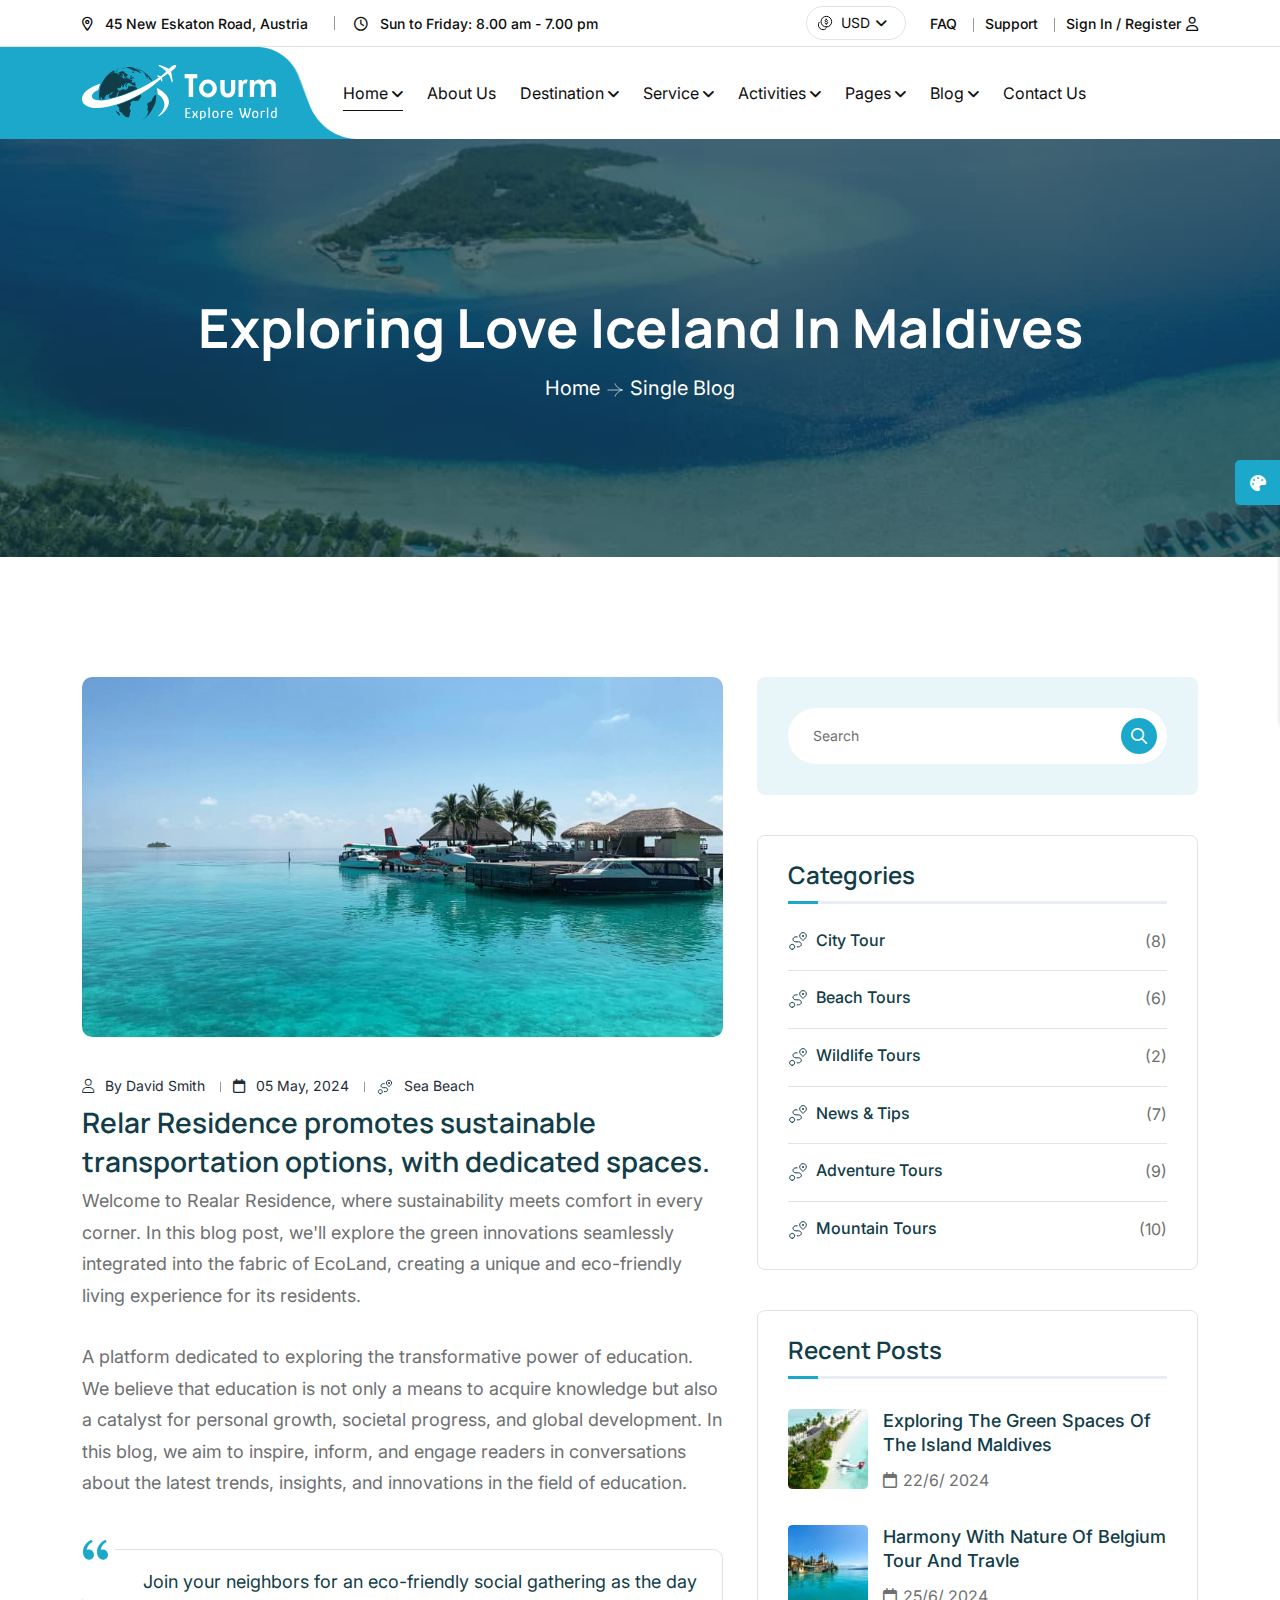
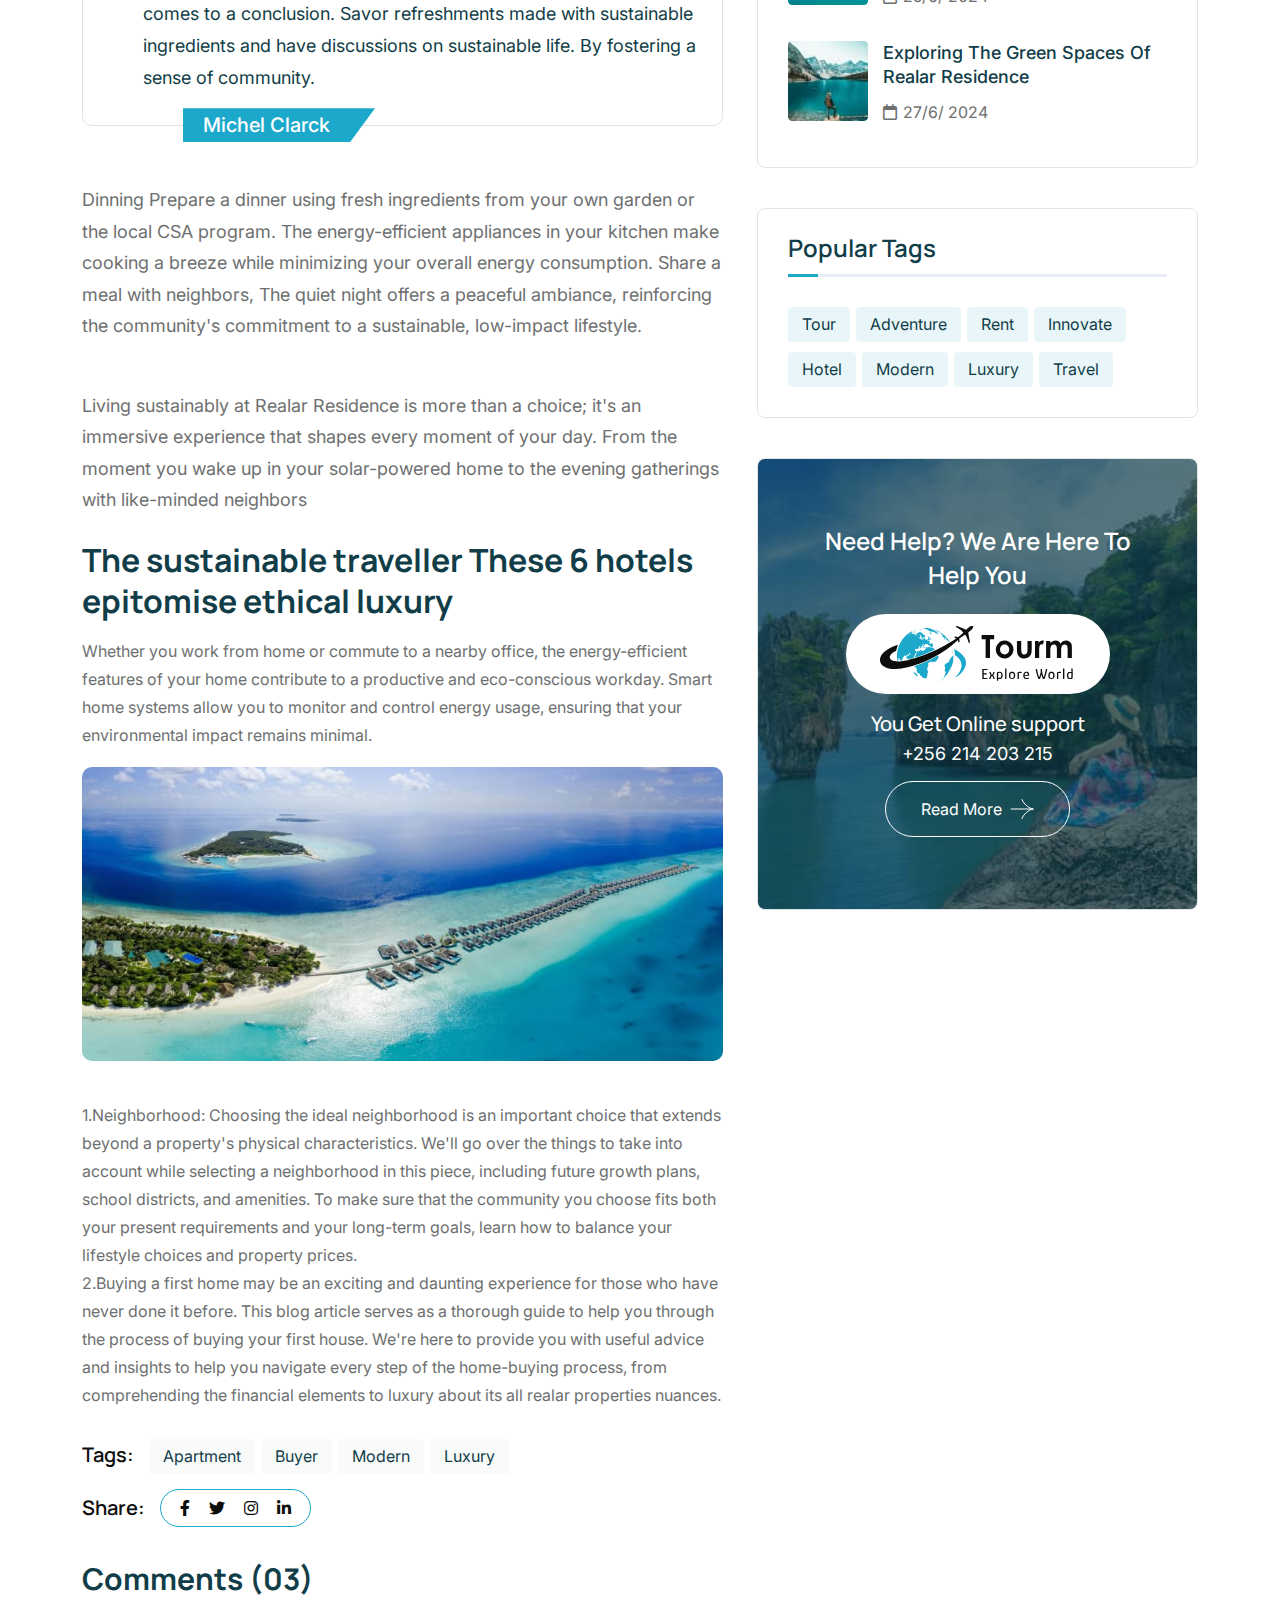
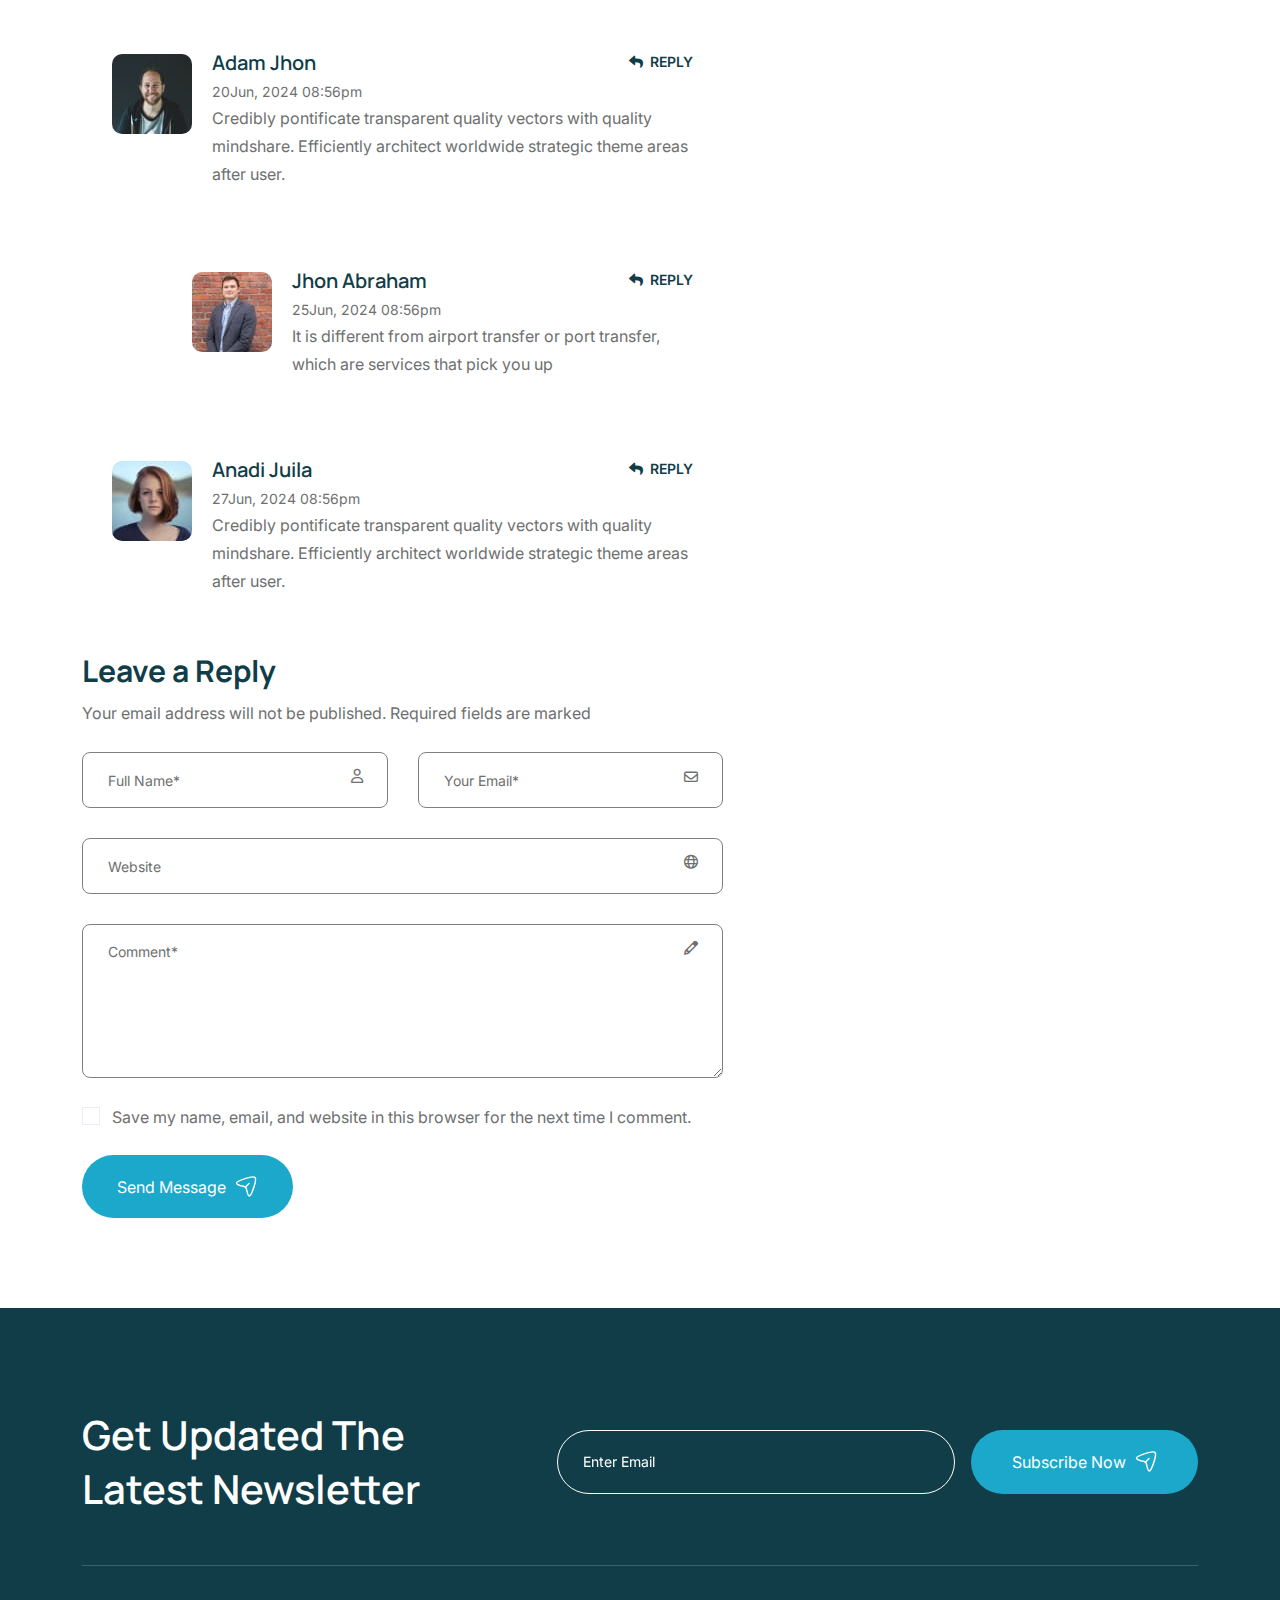
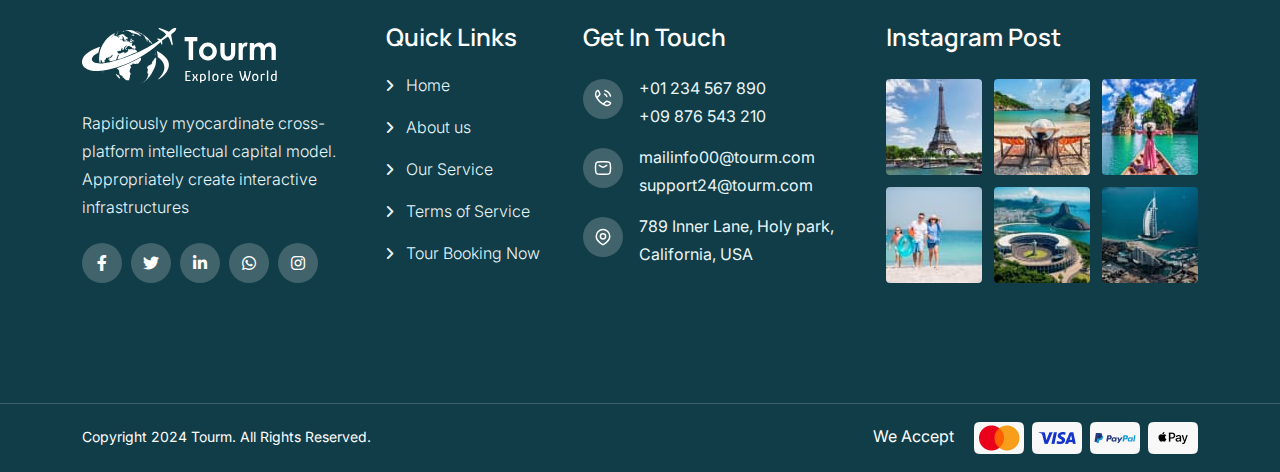
<file: blog-details.html>
<!doctype html><html class="no-js" lang="zxx">
<!-- Mirrored from html.themeholy.com/tourm/demo/blog-details.html by HTTrack Website Copier/3.x [XR&CO'2014], Tue, 13 Aug 2024 04:49:28 GMT -->
<head><meta charset="utf-8"><meta http-equiv="x-ua-compatible" content="ie=edge"><title>Tourm - Travel & Tour Booking Agency HTML Template - Exploring Love Iceland in maldives</title><meta name="author" content="Tourm"><meta name="description" content="Tourm - Travel & Tour Booking Agency HTML Template "><meta name="keywords" content="Tourm - Travel & Tour Booking Agency HTML Template "><meta name="robots" content="INDEX,FOLLOW"><meta name="viewport" content="width=device-width,initial-scale=1,shrink-to-fit=no"><link rel="apple-touch-icon" sizes="57x57" href="assets/img/favicons/apple-icon-57x57.png"><link rel="apple-touch-icon" sizes="60x60" href="assets/img/favicons/apple-icon-60x60.png"><link rel="apple-touch-icon" sizes="72x72" href="assets/img/favicons/apple-icon-72x72.png"><link rel="apple-touch-icon" sizes="76x76" href="assets/img/favicons/apple-icon-76x76.png"><link rel="apple-touch-icon" sizes="114x114" href="assets/img/favicons/apple-icon-114x114.png"><link rel="apple-touch-icon" sizes="120x120" href="assets/img/favicons/apple-icon-120x120.png"><link rel="apple-touch-icon" sizes="144x144" href="assets/img/favicons/apple-icon-144x144.png"><link rel="apple-touch-icon" sizes="152x152" href="assets/img/favicons/apple-icon-152x152.png"><link rel="apple-touch-icon" sizes="180x180" href="assets/img/favicons/apple-icon-180x180.png"><link rel="icon" type="image/png" sizes="192x192" href="assets/img/favicons/android-icon-192x192.png"><link rel="icon" type="image/png" sizes="32x32" href="assets/img/favicons/favicon-32x32.png"><link rel="icon" type="image/png" sizes="96x96" href="assets/img/favicons/favicon-96x96.png"><link rel="icon" type="image/png" sizes="16x16" href="assets/img/favicons/favicon-16x16.png"><link rel="manifest" href="assets/img/favicons/manifest.json"><meta name="msapplication-TileColor" content="#ffffff"><meta name="msapplication-TileImage" content="assets/img/favicons/ms-icon-144x144.png"><meta name="theme-color" content="#ffffff"><link rel="preconnect" href="https://fonts.googleapis.com/"><link rel="preconnect" href="https://fonts.gstatic.com/" crossorigin><link rel="preconnect" href="https://fonts.googleapis.com/"><link rel="preconnect" href="https://fonts.gstatic.com/" crossorigin><link href="https://fonts.googleapis.com/css2?family=Inter:wght@100..900&amp;family=Manrope:wght@200..800&amp;family=Montez&amp;display=swap" rel="stylesheet"><link rel="stylesheet" href="assets/css/bootstrap.min.css"><link rel="stylesheet" href="assets/css/fontawesome.min.css"><link rel="stylesheet" href="assets/css/magnific-popup.min.css"><link rel="stylesheet" href="assets/css/swiper-bundle.min.css"><link rel="stylesheet" href="assets/css/style.css"></head><body><div class="magic-cursor relative z-10"><div class="cursor"></div><div class="cursor-follower"></div></div><div class="color-scheme-wrap active"><button class="switchIcon"><i class="fa-solid fa-palette"></i></button><h4 class="color-scheme-wrap-title"><i class="far fa-palette"></i>STYLE SWITCHER</h4><div class="color-switch-btns"><button data-color="#684DF4"><i class="fa-solid fa-droplet"></i></button> <button data-color="#086ad8"><i class="fa-solid fa-droplet"></i></button> <button data-color="#FC3737"><i class="fa-solid fa-droplet"></i></button> <button data-color="#8a2be2"><i class="fa-solid fa-droplet"></i></button> <button data-color="#104CBA"><i class="fa-solid fa-droplet"></i></button> <button data-color="#ffbf4f"><i class="fa-solid fa-droplet"></i></button> <button data-color="#323F7C"><i class="fa-solid fa-droplet"></i></button> <button data-color="#0e2bc5"><i class="fa-solid fa-droplet"></i></button> <button data-color="#F79C53"><i class="fa-solid fa-droplet"></i></button> <button data-color="#6957af"><i class="fa-solid fa-droplet"></i></button></div><a href="https://themeforest.net/search/themeholy" class="th-btn text-center"><i class="fa fa-shopping-cart me-2"></i> Purchase</a></div><div id="preloader" class="preloader"><button class="th-btn preloaderCls">Cancel Preloader</button><div class="preloader-inner"><img src="assets/img/logo3.svg" alt=""></div><div id="loader" class="th-preloader"><div class="animation-preloader"><div class="txt-loading"><span preloader-text="T" class="characters">T </span><span preloader-text="O" class="characters">O </span><span preloader-text="U" class="characters">U </span><span preloader-text="R" class="characters">R </span><span preloader-text="M" class="characters">M</span></div></div></div></div><div class="sidemenu-wrapper sidemenu-info"><div class="sidemenu-content"><button class="closeButton sideMenuCls"><i class="far fa-times"></i></button><div class="widget"><div class="th-widget-about"><div class="about-logo"><a href="home-travel.html"><img src="assets/img/logo2.svg" alt="Tourm"></a></div><p class="about-text">Rapidiously myocardinate cross-platform intellectual capital model. Appropriately create interactive infrastructures</p><div class="th-social"><a href="https://www.facebook.com/"><i class="fab fa-facebook-f"></i></a> <a href="https://www.twitter.com/"><i class="fab fa-twitter"></i></a> <a href="https://www.linkedin.com/"><i class="fab fa-linkedin-in"></i></a> <a href="https://www.whatsapp.com/"><i class="fab fa-whatsapp"></i></a></div></div></div><div class="widget"><h3 class="widget_title">Recent Posts</h3><div class="recent-post-wrap"><div class="recent-post"><div class="media-img"><a href="blog-details.html"><img src="assets/img/blog/recent-post-1-1.jpg" alt="Blog Image"></a></div><div class="media-body"><div class="recent-post-meta"><a href="blog.html"><i class="far fa-calendar"></i>24 Jun , 2024</a></div><h4 class="post-title"><a class="text-inherit" href="blog-details.html">Where Vision Meets Concrete Reality</a></h4></div></div><div class="recent-post"><div class="media-img"><a href="blog-details.html"><img src="assets/img/blog/recent-post-1-2.jpg" alt="Blog Image"></a></div><div class="media-body"><div class="recent-post-meta"><a href="blog.html"><i class="far fa-calendar"></i>22 Jun , 2024</a></div><h4 class="post-title"><a class="text-inherit" href="blog-details.html">Raising the Bar in Construction.</a></h4></div></div></div></div><div class="widget"><h3 class="widget_title">Get In Touch</h3><div class="th-widget-contact"><div class="info-box_text"><div class="icon"><img src="assets/img/icon/phone.svg" alt="img"></div><div class="details"><p><a href="tel:+01234567890" class="info-box_link">+01 234 567 890</a></p><p><a href="tel:+09876543210" class="info-box_link">+09 876 543 210</a></p></div></div><div class="info-box_text"><div class="icon"><img src="assets/img/icon/envelope.svg" alt="img"></div><div class="details"><p><a href="mailto:mailinfo00@tourm.com" class="info-box_link">mailinfo00@tourm.com</a></p><p><a href="mailto:support24@tourm.com" class="info-box_link">support24@tourm.com</a></p></div></div><div class="info-box_text"><div class="icon"><img src="assets/img/icon/location-dot.svg" alt="img"></div><div class="details"><p>789 Inner Lane, Holy park, California, USA</p></div></div></div></div></div></div><div class="popup-search-box"><button class="searchClose"><i class="fal fa-times"></i></button><form action="#"><input type="text" placeholder="What are you looking for?"> <button type="submit"><i class="fal fa-search"></i></button></form></div><div class="th-menu-wrapper onepage-nav"><div class="th-menu-area text-center"><button class="th-menu-toggle"><i class="fal fa-times"></i></button><div class="mobile-logo"><a href="home-travel.html"><img src="assets/img/logo2.svg" alt="Tourm"></a></div><div class="th-mobile-menu"><ul><li class="menu-item-has-children"><a class="active" href="home-travel.html">Home</a><ul class="sub-menu"><li><a href="home-travel.html">Home Travel</a></li><li><a href="home-tour.html">Home Tour</a></li><li><a href="home-agency.html">Home Agency</a></li></ul></li><li><a href="about.html">About Us</a></li><li class="menu-item-has-children"><a href="#">Destination</a><ul class="sub-menu"><li><a href="destination.html">Destination</a></li><li><a href="destination-details.html">Destination Details</a></li></ul></li><li class="menu-item-has-children"><a href="#">Service</a><ul class="sub-menu"><li><a href="service.html">Services</a></li><li><a href="service-details.html">Service Details</a></li></ul></li><li class="menu-item-has-children"><a href="#">Activities</a><ul class="sub-menu"><li><a href="activities.html">activities</a></li><li><a href="activities-details.html">activities Details</a></li></ul></li><li class="menu-item-has-children"><a href="#">Pages</a><ul class="sub-menu"><li class="menu-item-has-children"><a href="#">Shop</a><ul class="sub-menu"><li><a href="shop.html">Shop</a></li><li><a href="shop-details.html">Shop Details</a></li><li><a href="cart.html">Cart Page</a></li><li><a href="checkout.html">Checkout</a></li><li><a href="wishlist.html">Wishlist</a></li></ul></li><li><a href="gallery.html">Gallery</a></li><li><a href="tour.html">Our Tour</a></li><li><a href="tour-details.html">Tour Details</a></li><li><a href="tour-guide.html">Tour Guider</a></li><li><a href="tour-guider-details.html">Tour Guider Details</a></li><li><a href="faq.html">Faq Page</a></li><li><a href="price.html">Price Package</a></li><li><a href="error.html">Error Page</a></li></ul></li><li class="menu-item-has-children"><a href="#">Blog</a><ul class="sub-menu"><li><a href="blog.html">Blog</a></li><li><a href="blog-details.html">Blog Details</a></li></ul></li><li><a href="contact.html">Contact us</a></li></ul></div></div></div><header class="th-header header-layout1"><div class="header-top"><div class="container th-container"><div class="row justify-content-center justify-content-xl-between align-items-center"><div class="col-auto d-none d-md-block"><div class="header-links"><ul><li class="d-none d-xl-inline-block"><i class="fa-sharp fa-regular fa-location-dot"></i> <span>45 New Eskaton Road, Austria</span></li><li class="d-none d-xl-inline-block"><i class="fa-regular fa-clock"></i> <span>Sun to Friday: 8.00 am - 7.00 pm</span></li></ul></div></div><div class="col-auto"><div class="header-right"><div class="currency-menu"><img src="assets/img/icon/dollar.svg" alt=""> <select class="form-select nice-select"><option selected="">USD</option><option>CNY</option><option>EUR</option><option>AUD</option></select></div><div class="header-links"><ul><li class="d-none d-md-inline-block"><a href="faq.html">FAQ</a></li><li class="d-none d-md-inline-block"><a href="contact.html">Support</a></li><li><a href="#login-form" class="popup-content">Sign In / Register<i class="fa-regular fa-user"></i></a></li></ul></div></div></div></div></div></div><div class="sticky-wrapper"><div class="menu-area"><div class="container th-container"><div class="row align-items-center justify-content-between"><div class="col-auto"><div class="header-logo"><a href="home-travel.html"><img src="assets/img/logo.svg" alt="Tourm"></a></div></div><div class="col-auto me-xl-auto"><nav class="main-menu d-none d-xl-inline-block"><ul><li class="menu-item-has-children"><a class="active" href="home-travel.html">Home</a><ul class="sub-menu"><li><a href="home-travel.html">Home Travel</a></li><li><a href="home-tour.html">Home Tour</a></li><li><a href="home-agency.html">Home Agency</a></li></ul></li><li><a href="about.html">About Us</a></li><li class="menu-item-has-children"><a href="#">Destination</a><ul class="sub-menu"><li><a href="destination.html">Destination</a></li><li><a href="destination-details.html">Destination Details</a></li></ul></li><li class="menu-item-has-children"><a href="#">Service</a><ul class="sub-menu"><li><a href="service.html">Services</a></li><li><a href="service-details.html">Service Details</a></li></ul></li><li class="menu-item-has-children"><a href="#">Activities</a><ul class="sub-menu"><li><a href="activities.html">activities</a></li><li><a href="activities-details.html">activities Details</a></li></ul></li><li class="menu-item-has-children"><a href="#">Pages</a><ul class="sub-menu"><li class="menu-item-has-children"><a href="#">Shop</a><ul class="sub-menu"><li><a href="shop.html">Shop</a></li><li><a href="shop-details.html">Shop Details</a></li><li><a href="cart.html">Cart Page</a></li><li><a href="checkout.html">Checkout</a></li><li><a href="wishlist.html">Wishlist</a></li></ul></li><li><a href="gallery.html">Gallery</a></li><li><a href="tour.html">Our Tour</a></li><li><a href="tour-details.html">Tour Details</a></li><li><a href="tour-guide.html">Tour Guider</a></li><li><a href="tour-guider-details.html">Tour Guider Details</a></li><li><a href="faq.html">Faq Page</a></li><li><a href="price.html">Price Package</a></li><li><a href="error.html">Error Page</a></li></ul></li><li class="menu-item-has-children"><a href="#">Blog</a><ul class="sub-menu"><li><a href="blog.html">Blog</a></li><li><a href="blog-details.html">Blog Details</a></li></ul></li><li><a href="contact.html">Contact us</a></li></ul></nav><button type="button" class="th-menu-toggle d-block d-xl-none"><i class="far fa-bars"></i></button></div><div class="col-auto d-none d-xl-block"><div class="header-button"><a href="contact.html" class="th-btn style3 th-icon">Book Now</a></div></div></div></div><div class="logo-bg" data-mask-src="assets/img/logo_bg_mask.png"></div></div></div></header><div class="breadcumb-wrapper" data-bg-src="assets/img/bg/breadcumb-bg.jpg"><div class="container"><div class="breadcumb-content"><h1 class="breadcumb-title">Exploring Love Iceland in maldives</h1><ul class="breadcumb-menu"><li><a href="home-travel.html">Home</a></li><li>Single Blog</li></ul></div></div></div><section class="th-blog-wrapper blog-details space-top space-extra-bottom"><div class="container"><div class="row"><div class="col-xxl-8 col-lg-7"><div class="th-blog blog-single"><div class="blog-img"><img src="assets/img/blog/blog-s-1-4.jpg" alt="Blog Image"></div><div class="blog-content"><div class="blog-meta"><a class="author" href="blog.html"><i class="fa-light fa-user"></i>by David Smith</a> <a href="blog.html"><i class="fa-regular fa-calendar"></i>05 May, 2024</a> <a href="blog-details.html"><img src="assets/img/icon/map.svg" alt="">Sea Beach</a></div><h2 class="blog-title">Relar Residence promotes sustainable transportation options, with dedicated spaces.</h2><p class="blog-text mb-30">Welcome to Realar Residence, where sustainability meets comfort in every corner. In this blog post, we'll explore the green innovations seamlessly integrated into the fabric of EcoLand, creating a unique and eco-friendly living experience for its residents.</p><p class="blog-text mb-30">A platform dedicated to exploring the transformative power of education. We believe that education is not only a means to acquire knowledge but also a catalyst for personal growth, societal progress, and global development. In this blog, we aim to inspire, inform, and engage readers in conversations about the latest trends, insights, and innovations in the field of education.</p><blockquote><p>Join your neighbors for an eco-friendly social gathering as the day comes to a conclusion. Savor refreshments made with sustainable ingredients and have discussions on sustainable life. By fostering a sense of community.</p><cite>Michel Clarck</cite></blockquote><p class="blog-text mt-5 mb-4">Dinning Prepare a dinner using fresh ingredients from your own garden or the local CSA program. The energy-efficient appliances in your kitchen make cooking a breeze while minimizing your overall energy consumption. Share a meal with neighbors, The quiet night offers a peaceful ambiance, reinforcing the community's commitment to a sustainable, low-impact lifestyle.</p><p class="blog-text mt-5 mb-4">Living sustainably at Realar Residence is more than a choice; it's an immersive experience that shapes every moment of your day. From the moment you wake up in your solar-powered home to the evening gatherings with like-minded neighbors</p><h3 class="mt-4">The sustainable traveller These 6 hotels epitomise ethical luxury</h3><p class="">‍Whether you work from home or commute to a nearby office, the energy-efficient features of your home contribute to a productive and eco-conscious workday. Smart home systems allow you to monitor and control energy usage, ensuring that your environmental impact remains minimal.</p><div class="row gy-4"><div class="col-12"><div class="blog-img"><img class="w-100" src="assets/img/blog/blog_inner_1.jpg" alt="Blog Image"></div></div></div><p class="mb-0">1.Neighborhood: Choosing the ideal neighborhood is an important choice that extends beyond a property's physical characteristics. We'll go over the things to take into account while selecting a neighborhood in this piece, including future growth plans, school districts, and amenities. To make sure that the community you choose fits both your present requirements and your long-term goals, learn how to balance your lifestyle choices and property prices.</p><p>2.Buying a first home may be an exciting and daunting experience for those who have never done it before. This blog article serves as a thorough guide to help you through the process of buying your first house. We're here to provide you with useful advice and insights to help you navigate every step of the home-buying process, from comprehending the financial elements to luxury about its all realar properties nuances.</p><div class="share-links clearfix"><div class="row justify-content-between"><div class="col-md-auto"><span class="share-links-title">Tags:</span><div class="tagcloud"><a href="blog.html">Apartment</a> <a href="blog.html">Buyer</a> <a href="blog.html">Modern</a> <a href="blog.html">Luxury</a></div></div><div class="col-md-auto text-xl-end"><div class="share-links_wrapp"><span class="share-links-title">Share:</span><div class="social-links"><a href="https://www.facebook.com/"><i class="fab fa-facebook-f"></i></a> <a href="https://www.twitter.com/"><i class="fab fa-twitter"></i></a> <a href="https://www.instagram.com/"><i class="fab fa-instagram"></i></a> <a href="https://www.linkedin.com/"><i class="fab fa-linkedin-in"></i></a></div></div></div></div></div></div></div><div class="th-comments-wrap"><h2 class="blog-inner-title h4">Comments (03)</h2><ul class="comment-list"><li class="th-comment-item"><div class="th-post-comment"><div class="comment-avater"><img src="assets/img/blog/comment-author-1.jpg" alt="Comment Author"></div><div class="comment-content"><h3 class="name">Adam Jhon</h3><span class="commented-on">20Jun, 2024 08:56pm</span><p class="text">Credibly pontificate transparent quality vectors with quality mindshare. Efficiently architect worldwide strategic theme areas after user.</p><div class="reply_and_edit"><a href="blog-details.html" class="reply-btn"><i class="fas fa-reply"></i>Reply</a></div></div></div><ul class="children"><li class="th-comment-item"><div class="th-post-comment"><div class="comment-avater"><img src="assets/img/blog/comment-author-2.jpg" alt="Comment Author"></div><div class="comment-content"><div class=""><h3 class="name">Jhon Abraham</h3><span class="commented-on">25Jun, 2024 08:56pm</span></div><p class="text">It is different from airport transfer or port transfer, which are services that pick you up</p><div class="reply_and_edit"><a href="blog-details.html" class="reply-btn"><i class="fas fa-reply"></i>Reply</a></div></div></div></li></ul></li><li class="th-comment-item"><div class="th-post-comment"><div class="comment-avater"><img src="assets/img/blog/comment-author-3.jpg" alt="Comment Author"></div><div class="comment-content"><div class=""><h3 class="name">Anadi Juila</h3><span class="commented-on">27Jun, 2024 08:56pm</span></div><p class="text">Credibly pontificate transparent quality vectors with quality mindshare. Efficiently architect worldwide strategic theme areas after user.</p><div class="reply_and_edit"><a href="blog-details.html" class="reply-btn"><i class="fas fa-reply"></i>Reply</a></div></div></div></li></ul></div><div class="th-comment-form"><div class="row"><h3 class="blog-inner-title h4 mb-2">Leave a Reply</h3><p class="mb-25">Your email address will not be published. Required fields are marked</p><div class="col-md-6 form-group"><input type="text" placeholder="Full Name*" class="form-control" required> <i class="far fa-user"></i></div><div class="col-md-6 form-group"><input type="text" placeholder="Your Email*" class="form-control" required> <i class="far fa-envelope"></i></div><div class="col-12 form-group"><input type="text" placeholder="Website" class="form-control" required> <i class="far fa-globe"></i></div><div class="col-12 form-group"><textarea placeholder="Comment*" class="form-control"></textarea> <i class="far fa-pencil"></i></div><div class="col-12 form-group"><input type="checkbox" id="html"> <label for="html">Save my name, email, and website in this browser for the next time I comment.</label></div><div class="col-12 form-group mb-0"><button class="th-btn">Send Message<img src="assets/img/icon/plane2.svg" alt=""></button></div></div></div></div><div class="col-xxl-4 col-lg-5"><aside class="sidebar-area"><div class="widget widget_search"><form class="search-form"><input type="text" placeholder="Search"> <button type="submit"><i class="far fa-search"></i></button></form></div><div class="widget widget_categories"><h3 class="widget_title">Categories</h3><ul><li><a href="blog.html"><img src="assets/img/theme-img/map.svg" alt="">City Tour</a> <span>(8)</span></li><li><a href="blog.html"><img src="assets/img/theme-img/map.svg" alt="">Beach Tours</a> <span>(6)</span></li><li><a href="blog.html"><img src="assets/img/theme-img/map.svg" alt="">Wildlife Tours</a> <span>(2)</span></li><li><a href="blog.html"><img src="assets/img/theme-img/map.svg" alt="">News & Tips</a> <span>(7)</span></li><li><a href="blog.html"><img src="assets/img/theme-img/map.svg" alt="">Adventure Tours</a> <span>(9)</span></li><li><a href="blog.html"><img src="assets/img/theme-img/map.svg" alt="">Mountain Tours</a> <span>(10)</span></li></ul></div><div class="widget"><h3 class="widget_title">Recent Posts</h3><div class="recent-post-wrap"><div class="recent-post"><div class="media-img"><a href="blog-details.html"><img src="assets/img/blog/recent-post-1-1.jpg" alt="Blog Image"></a></div><div class="media-body"><h4 class="post-title"><a class="text-inherit" href="blog-details.html">Exploring The Green Spaces Of the island maldives</a></h4><div class="recent-post-meta"><a href="blog.html"><i class="fa-regular fa-calendar"></i>22/6/ 2024</a></div></div></div><div class="recent-post"><div class="media-img"><a href="blog-details.html"><img src="assets/img/blog/recent-post-1-2.jpg" alt="Blog Image"></a></div><div class="media-body"><h4 class="post-title"><a class="text-inherit" href="blog-details.html">Harmony With Nature Of Belgium Tour and travle</a></h4><div class="recent-post-meta"><a href="blog.html"><i class="fa-regular fa-calendar"></i>25/6/ 2024</a></div></div></div><div class="recent-post"><div class="media-img"><a href="blog-details.html"><img src="assets/img/blog/recent-post-1-3.jpg" alt="Blog Image"></a></div><div class="media-body"><h4 class="post-title"><a class="text-inherit" href="blog-details.html">Exploring The Green Spaces Of Realar Residence</a></h4><div class="recent-post-meta"><a href="blog.html"><i class="fa-regular fa-calendar"></i>27/6/ 2024</a></div></div></div></div></div><div class="widget widget_tag_cloud"><h3 class="widget_title">Popular Tags</h3><div class="tagcloud"><a href="blog.html">Tour</a> <a href="blog.html">Adventure</a> <a href="blog.html">Rent</a> <a href="blog.html">Innovate</a> <a href="blog.html">Hotel</a> <a href="blog.html">Modern</a> <a href="blog.html">Luxury</a> <a href="blog.html">Travel</a></div></div><div class="widget widget_offer" data-bg-src="assets/img/bg/widget_bg_1.jpg"><div class="offer-banner"><div class="offer"><h6 class="box-title">Need Help? We Are Here To Help You</h6><div class="banner-logo"><img src="assets/img/logo2.svg" alt="Tourm"></div><div class="offer"><h6 class="offer-title">You Get Online support</h6><a class="offter-num" href="%2b256214203215.html">+256 214 203 215</a></div><a href="contact.html" class="th-btn style2 th-icon">Read More</a></div></div></div></aside></div></div></div><div class="shape-mockup shape1 d-none d-xxl-block" data-bottom="5%" data-right="8%"><img src="assets/img/shape/shape_1.png" alt="shape"></div><div class="shape-mockup shape2 d-none d-xl-block" data-bottom="1%" data-right="7%"><img src="assets/img/shape/shape_2.png" alt="shape"></div><div class="shape-mockup shape3 d-none d-xxl-block" data-bottom="2%" data-right="4%"><img src="assets/img/shape/shape_3.png" alt="shape"></div></section><footer class="footer-wrapper bg-title footer-layout2"><div class="widget-area"><div class="container"><div class="newsletter-area"><div class="newsletter-top"><div class="row gy-4 align-items-center"><div class="col-lg-5"><h2 class="newsletter-title text-white text-capitalize mb-0">get updated the latest newsletter</h2></div><div class="col-lg-7"><form class="newsletter-form style2"><input class="form-control" type="email" placeholder="Enter Email" required=""> <button type="submit" class="th-btn style1">Subscribe Now <img src="assets/img/icon/plane2.svg" alt=""></button></form></div></div></div></div><div class="row justify-content-between"><div class="col-md-6 col-xl-3"><div class="widget footer-widget"><div class="th-widget-about"><div class="about-logo"><a href="home-travel.html"><img src="assets/img/logo-white.svg" alt="Tourm"></a></div><p class="about-text">Rapidiously myocardinate cross-platform intellectual capital model. Appropriately create interactive infrastructures</p><div class="th-social"><a href="https://www.facebook.com/"><i class="fab fa-facebook-f"></i></a> <a href="https://www.twitter.com/"><i class="fab fa-twitter"></i></a> <a href="https://www.linkedin.com/"><i class="fab fa-linkedin-in"></i></a> <a href="https://www.whatsapp.com/"><i class="fab fa-whatsapp"></i></a> <a href="https://instagram.com/"><i class="fab fa-instagram"></i></a></div></div></div></div><div class="col-md-6 col-xl-auto"><div class="widget widget_nav_menu footer-widget"><h3 class="widget_title">Quick Links</h3><div class="menu-all-pages-container"><ul class="menu"><li><a href="index.html">Home</a></li><li><a href="about.html">About us</a></li><li><a href="service.html">Our Service</a></li><li><a href="contact.html">Terms of Service</a></li><li><a href="contact.html">Tour Booking Now</a></li></ul></div></div></div><div class="col-md-6 col-xl-auto"><div class="widget footer-widget"><h3 class="widget_title">Get In Touch</h3><div class="th-widget-contact"><div class="info-box_text"><div class="icon"><img src="assets/img/icon/phone.svg" alt="img"></div><div class="details"><p><a href="tel:+01234567890" class="info-box_link">+01 234 567 890</a></p><p><a href="tel:+09876543210" class="info-box_link">+09 876 543 210</a></p></div></div><div class="info-box_text"><div class="icon"><img src="assets/img/icon/envelope.svg" alt="img"></div><div class="details"><p><a href="mailto:mailinfo00@tourm.com" class="info-box_link">mailinfo00@tourm.com</a></p><p><a href="mailto:support24@tourm.com" class="info-box_link">support24@tourm.com</a></p></div></div><div class="info-box_text"><div class="icon"><img src="assets/img/icon/location-dot.svg" alt="img"></div><div class="details"><p>789 Inner Lane, Holy park, California, USA</p></div></div></div></div></div><div class="col-md-6 col-xl-auto"><div class="widget footer-widget"><h3 class="widget_title">Instagram Post</h3><div class="sidebar-gallery"><div class="gallery-thumb"><img src="assets/img/widget/gallery_1_1.jpg" alt="Gallery Image"> <a target="_blank" href="https://www.instagram.com/" class="gallery-btn"><i class="fab fa-instagram"></i></a></div><div class="gallery-thumb"><img src="assets/img/widget/gallery_1_2.jpg" alt="Gallery Image"> <a target="_blank" href="https://www.instagram.com/" class="gallery-btn"><i class="fab fa-instagram"></i></a></div><div class="gallery-thumb"><img src="assets/img/widget/gallery_1_3.jpg" alt="Gallery Image"> <a target="_blank" href="https://www.instagram.com/" class="gallery-btn"><i class="fab fa-instagram"></i></a></div><div class="gallery-thumb"><img src="assets/img/widget/gallery_1_4.jpg" alt="Gallery Image"> <a target="_blank" href="https://www.instagram.com/" class="gallery-btn"><i class="fab fa-instagram"></i></a></div><div class="gallery-thumb"><img src="assets/img/widget/gallery_1_5.jpg" alt="Gallery Image"> <a target="_blank" href="https://www.instagram.com/" class="gallery-btn"><i class="fab fa-instagram"></i></a></div><div class="gallery-thumb"><img src="assets/img/widget/gallery_1_6.jpg" alt="Gallery Image"> <a target="_blank" href="https://www.instagram.com/" class="gallery-btn"><i class="fab fa-instagram"></i></a></div></div></div></div></div></div></div><div class="copyright-wrap"><div class="container"><div class="row justify-content-between align-items-center"><div class="col-md-6"><p class="copyright-text">Copyright 2024 <a href="home-travel.html">Tourm</a>. All Rights Reserved.</p></div><div class="col-md-6 text-end d-none d-md-block"><div class="footer-card"><span class="title">We Accept</span> <img src="assets/img/shape/cards.png" alt=""></div></div></div></div></div><div class="shape-mockup movingX d-none d-xxl-block" data-top="24%" data-left="5%"><img src="assets/img/shape/shape_8.png" alt="shape"></div></footer><div class="scroll-top"><svg class="progress-circle svg-content" width="100%" height="100%" viewBox="-1 -1 102 102"><path d="M50,1 a49,49 0 0,1 0,98 a49,49 0 0,1 0,-98" style="transition: stroke-dashoffset 10ms linear 0s; stroke-dasharray: 307.919, 307.919; stroke-dashoffset: 307.919;"></path></svg></div><div id="login-form" class="popup-login-register mfp-hide"><ul class="nav" id="pills-tab" role="tablist"><li class="nav-item" role="presentation"><button class="nav-menu" id="pills-home-tab" data-bs-toggle="pill" data-bs-target="#pills-home" type="button" role="tab" aria-controls="pills-home" aria-selected="false">Login</button></li><li class="nav-item" role="presentation"><button class="nav-menu active" id="pills-profile-tab" data-bs-toggle="pill" data-bs-target="#pills-profile" type="button" role="tab" aria-controls="pills-profile" aria-selected="true">Register</button></li></ul><div class="tab-content" id="pills-tabContent"><div class="tab-pane fade" id="pills-home" role="tabpanel" aria-labelledby="pills-home-tab"><h3 class="box-title mb-30">Sign in to your account</h3><div class="th-login-form"><form action="https://html.themeholy.com/tourm/demo/mail.php" method="POST" class="login-form ajax-contact"><div class="row"><div class="form-group col-12"><label>Username or email</label> <input type="text" class="form-control" name="email" id="email" required="required"></div><div class="form-group col-12"><label>Password</label> <input type="password" class="form-control" name="pasword" id="pasword" required="required"></div><div class="form-btn mb-20 col-12"><button class="th-btn btn-fw th-radius2">Send Message</button></div></div><div id="forgot_url"><a href="my-account.html">Forgot password?</a></div><p class="form-messages mb-0 mt-3"></p></form></div></div><div class="tab-pane fade active show" id="pills-profile" role="tabpanel" aria-labelledby="pills-profile-tab"><h3 class="th-form-title mb-30">Sign in to your account</h3><form action="https://html.themeholy.com/tourm/demo/mail.php" method="POST" class="login-form ajax-contact"><div class="row"><div class="form-group col-12"><label>Username*</label> <input type="text" class="form-control" name="usename" id="usename" required="required"></div><div class="form-group col-12"><label>First name*</label> <input type="text" class="form-control" name="firstname" id="firstname" required="required"></div><div class="form-group col-12"><label>Last name*</label> <input type="text" class="form-control" name="lastname" id="lastname" required="required"></div><div class="form-group col-12"><label for="new_email">Your email*</label> <input type="text" class="form-control" name="new_email" id="new_email" required="required"></div><div class="form-group col-12"><label for="new_email_confirm">Confirm email*</label> <input type="text" class="form-control" name="new_email_confirm" id="new_email_confirm" required="required"></div><div class="statement"><span class="register-notes">A password will be emailed to you.</span></div><div class="form-btn mt-20 col-12"><button class="th-btn btn-fw th-radius2">Sign up</button></div></div><p class="form-messages mb-0 mt-3"></p></form></div></div></div><script src="assets/js/vendor/jquery-3.6.0.min.js"></script><script src="assets/js/swiper-bundle.min.js"></script><script src="assets/js/bootstrap.min.js"></script><script src="assets/js/jquery.magnific-popup.min.js"></script><script src="assets/js/jquery.counterup.min.js"></script><script src="assets/js/jquery-ui.min.js"></script><script src="assets/js/imagesloaded.pkgd.min.js"></script><script src="assets/js/isotope.pkgd.min.js"></script><script src="assets/js/gsap.min.js"></script><script src="assets/js/circle-progress.js"></script><script src="assets/js/matter.min.js"></script><script src="assets/js/matterjs-custom.js"></script><script src="assets/js/nice-select.min.js"></script><script src="assets/js/main.js"></script></body>
<!-- Mirrored from html.themeholy.com/tourm/demo/blog-details.html by HTTrack Website Copier/3.x [XR&CO'2014], Tue, 13 Aug 2024 04:49:33 GMT -->
</html>
</file>
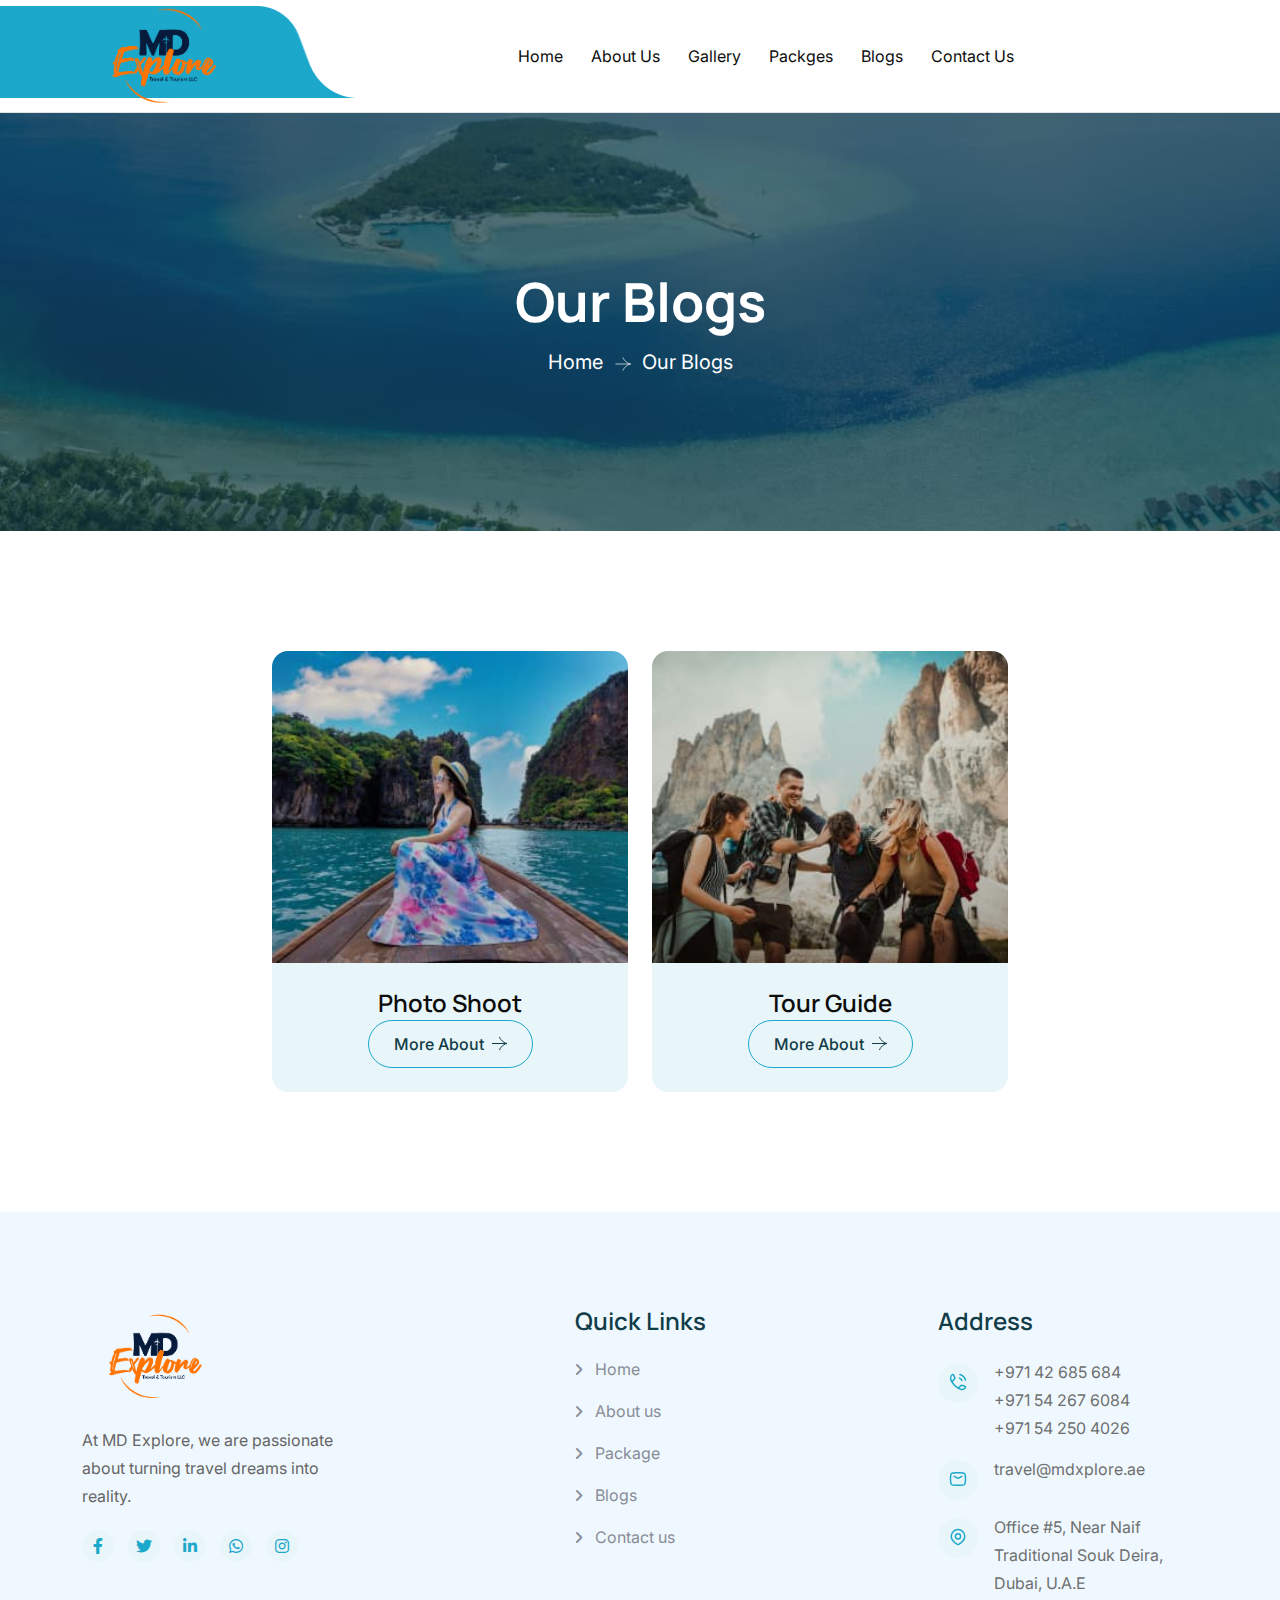
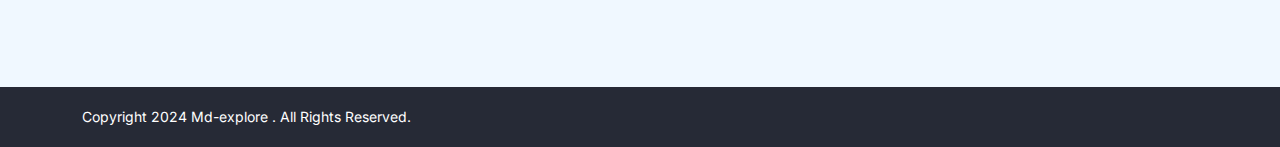
<file: blog.html>
<!DOCTYPE html>
<html class="no-js" lang="zxx">
    <head>
        <meta charset="utf-8">
        <meta http-equiv="x-ua-compatible" content="ie=edge">
        <title>MD-Explore</title>
        <meta name="author" content="Tourm">
        <meta name="description" content=" ">
        <meta name="keywords" content=" ">
        <meta name="robots" content="INDEX,FOLLOW">
        <meta name="viewport" content="width=device-width,initial-scale=1,shrink-to-fit=no">
        <link rel="manifest" href="assets/img/favicons/manifest.json">
        <meta name="msapplication-TileColor" content="#ffffff">
        <meta name="msapplication-TileImage" content="assets/img/favicons/ms-icon-144x144.png">
        <meta name="theme-color" content="#ffffff">
        <link rel="preconnect" href="https://fonts.googleapis.com/">
        <link rel="preconnect" href="https://fonts.gstatic.com/" crossorigin>
        <link rel="preconnect" href="https://fonts.googleapis.com/">
        <link rel="preconnect" href="https://fonts.gstatic.com/" crossorigin>
        <link href="https://fonts.googleapis.com/css2?family=Inter:wght@100..900&amp;family=Manrope:wght@200..800&amp;family=Montez&amp;display=swap" rel="stylesheet">
        <link rel="stylesheet" href="assets/css/bootstrap.min.css">
        <link rel="stylesheet" href="assets/css/fontawesome.min.css">
        <link rel="stylesheet" href="assets/css/magnific-popup.min.css">
        <link rel="stylesheet" href="assets/css/swiper-bundle.min.css">
        <link rel="stylesheet" href="assets/css/style.css">
        <style>
        /* Class for setting the normal/default cursor */
        
        .default-cursor {
            cursor: default !important;
        }
        </style>
    </head>
    <body>
        <div class="th-menu-wrapper onepage-nav">
            <div class="th-menu-area text-center">
                <button class="th-menu-toggle">
                    <i class="fal fa-times"></i>
                </button>
                <div class="mobile-logo">
                    <a href="home-travel.html">
                         <img style="width: 50% !important;" src="assets/img/logo.png" alt="Tourm">
                    </a>
                </div>
                <div class="th-mobile-menu">
                    <ul>
                        <li>
                            <a href="index.html">Home</a>
                        </li>
                        <li>
                            <a href="about.html">About Us</a>
                        </li>
                          <li>
                            <a href="gallery.html">Gallery</a>
                        </li>
                        <li>
                            <a href="#">Packges</a>
                        </li>
                        <li>
                            <a href="#">Blogs</a>
                        </li>
                        <li>
                            <a href="contact.html">Contact us</a>
                        </li>
                    </ul>
                </div>
            </div>
        </div>
        <header class="th-header header-layout1">
            <div class="header-top">
                <div class="sticky-wrapper">
                    <div class="menu-area">
                        <div class="container th-container">
                            <div class="row align-items-center justify-content-between">
                                <style>
        /* Default: center the logo for mobile devices */
        .header-logo {
            display: flex;
            justify-content: center; /* Logo centered by default */
        }

        /* For desktop view (above 768px) */
        @media (min-width: 768px) {
            .header-logo {
                justify-content: flex-start; /* Align logo to the left on desktop */
            }
        }
                                </style>
                                <div  class="col-auto">
                                    <div class="header-logo">
                                        <a href="#">
                                            <img style="height: 100px;" src="assets/img/logo.png" alt="Tourm">
                                        </a>
                                    </div>
                                </div>
                                <div style="margin-left: 213px;" class="col-auto me-xl-auto">
                                    <nav class="main-menu d-none d-xl-inline-block">
                                        <ul>
                                            <li>
                                                <a href="index.html">Home</a>
                                            </li>
                                            <li>
                                                <a href="about.html">About Us</a>
                                            </li>
                                              <li>
                            <a href="gallery.html">Gallery</a>
                        </li>
                                            <li>
                                                <a href="#">Packges</a>
                                            </li>
                                            <li>
                                                <a href="#">Blogs</a>
                                            </li>
                                            <li>
                                                <a href="contact.html">Contact us</a>
                                            </li>
                                        </ul>
                                    </nav>
                                    <button type="button" class="th-menu-toggle d-block d-xl-none">
                                        <i class="far fa-bars"></i>
                                    </button>
                                </div>
                                <!-- <div class="col-auto d-none d-xl-block">
                                    <div class="header-button">
                                        <a href="contact.html" class="th-btn style3 th-icon">
                                            Book Now
                                        </a
                  >
                                    </div>
                                </div> -->
                            </div>
                        </div>
                        <div class="logo-bg" data-mask-src="assets/img/logo_bg_mask.png"></div>
                    </div>
                </div>
            </header>
        <div class="breadcumb-wrapper" data-bg-src="assets/img/bg/breadcumb-bg.jpg">
            <div class="container">
                <div class="breadcumb-content">
                    <h1 class="breadcumb-title">Our Blogs</h1>
                    <ul class="breadcumb-menu">
                        <li>
                            <a href="#">Home</a>
                        </li>
                        <li>Our Blogs</li>
                    </ul>
                </div>
            </div>
        </div>
        <section class="position-relative overflow-hidden space" id="destination-sec">
            <div   class="container">
                <div style="justify-content:center;display:flex" class="row gy-4 gx-4">
                    <div class="col-xl-4 col-lg-4 col-md-6">
                        <div class="destination-item th-ani">
                            <div class="destination-item_img global-img">
                                <img src="assets/img/destination/destination_4_1.jpg" alt="image">
                            </div>
                            <div class="destination-content">
                                <h3 class="box-title">
                                    <a href="#">Photo Shoot</a>
                                </h3>
                                <!-- <p class="destination-text">20 Listing</p> -->
                                <a href="#" class="th-btn style4 th-icon">More About</a>
                            </div>
                        </div>
                    </div>
                    <div class="col-xl-4 col-lg-4 col-md-6">
                        <div class="destination-item th-ani">
                            <div class="destination-item_img global-img">
                                <img src="assets/img/destination/destination_4_2.jpg" alt="image">
                            </div>
                            <div class="destination-content">
                                <h3 class="box-title">
                                    <a href="#">Tour Guide</a>
                                </h3>
                                <!-- <p class="destination-text">22 Listing</p> -->
                                <a href="#" class="th-btn style4 th-icon">More About</a>
                            </div>
                        </div>
                    </div>
                </div>
            </div>
            <div class="shape-mockup shape1 d-none d-xxl-block" data-bottom="17%" data-right="9%">
                <img src="assets/img/shape/shape_1.png" alt="shape">
            </div>
            <div class="shape-mockup shape2 d-none d-xl-block" data-bottom="8%" data-right="8%">
                <img src="assets/img/shape/shape_2.png" alt="shape">
            </div>
            <div class="shape-mockup shape3 d-none d-xxl-block" data-bottom="15%" data-right="4%">
                <img src="assets/img/shape/shape_3.png" alt="shape">
            </div>
        </section>
    
      
        <footer style="background-color: aliceblue;" class="footer-wrapper footer-layout1">
            <div class="widget-area">
                <div class="container">
                    <div class="row justify-content-between">
                        <div class="col-md-6 col-xl-3">
                            <div class="widget footer-widget">
                                <div class="th-widget-about">
                                    <div class="about-logo">
                                        <a href="#">
                                            <img style="height:89px" src="assets/img/logo.png" alt="Tourm">
                                        </a>
                                    </div>
                                    <p class="about-text">
                                       At MD Explore, we are passionate about turning travel dreams into reality.
                                    </p>
                                    <div class="th-social">
                                        <a href="https://www.facebook.com/">
                                            <i class="fab fa-facebook-f"></i>
                                        </a>
                                        <a href="https://www.twitter.com/">
                                            <i class="fab fa-twitter"></i>
                                        </a>
                                        <a href="https://www.linkedin.com/">
                                            <i class="fab fa-linkedin-in"></i>
                                        </a>
                                        <a href="https://www.whatsapp.com/">
                                            <i class="fab fa-whatsapp"></i>
                                        </a>
                                        <a href="https://instagram.com/">
                                            <i class="fab fa-instagram"></i>
                                        </a>
                                    </div>
                                </div>
                            </div>
                        </div>
                        <div class="col-md-6 col-xl-auto">
                            <div class="widget widget_nav_menu footer-widget">
                                <h3 class="widget_title">Quick Links</h3>
                                <div class="menu-all-pages-container">
                                    <ul class="menu">
                                        <li>
                                            <a href="index.html">Home</a>
                                        </li>
                                        <li>
                                            <a href="about.html">About us</a>
                                        </li>
                                        <li>
                                            <a href="#">Package</a>
                                        </li>
                                        <li>
                                            <a href="#">Blogs</a>
                                        </li>
                                        <li>
                                            <a href="contact.html">Contact us</a>
                                        </li>
                                    </ul>
                                </div>
                            </div>
                        </div>
                        <div class="col-md-6 col-xl-auto">
                            <div class="widget footer-widget">
                                <h3 class="widget_title">Address</h3>
                                <div class="th-widget-contact">
                                    <div class="info-box_text">
                                        <div class="icon">
                                            <img src="assets/img/icon/phone.svg" alt="img">
                                        </div>
                                        <div class="details">
                                            <p>
                                                <a href="tel:" class="info-box_link">
                                                    +971 42 685 684
                                                    <br>
                                                    +971 54 267 6084
                                                    <br>
                                                    +971 54 250 4026
                                                </a>
                                            </p>
                                        </div>
                                    </div>
                                    <div class="info-box_text">
                                        <div class="icon">
                                            <img src="assets/img/icon/envelope.svg" alt="img">
                                        </div>
                                        <div class="details">
                                            <p>
                                                <a href="mailto:travel@mdxplore.ae" class="info-box_link">
                                                    travel@mdxplore.ae
                                                </a>
                                            </p>
                                        </div>
                                    </div>
                                    <div class="info-box_text">
                                        <div class="icon">
                                            <img src="assets/img/icon/location-dot.svg" alt="img">
                                        </div>
                                        <div class="details">
                                            <p>
                                                Office #5, Near Naif Traditional 
Souk Deira, Dubai, U.A.E
                                            </p>
                                        </div>
                                    </div>
                                </div>
                            </div>
                        </div>
                    </div>
                </div>
            </div>
            <div class="copyright-wrap"  data-bg-src="">
                <div class="container">
                    <div class="row justify-content-between align-items-center">
                        <div class="col-md-6">
                            <p class="copyright-text">
                                Copyright 2024
                                <a href="#">Md-explore</a>
                                . All Rights
                Reserved.
                            </p>
                        </div>
                        <div class="col-md-6 text-end d-none d-md-block"></div>
                    </div>
                </div>
            </footer>
            <script>
  function reEnableRightClick() {
    // Remove inline 'oncontextmenu' attributes from all elements
    document.querySelectorAll('*').forEach(function(element) {
      element.removeAttribute('oncontextmenu');  // Remove inline event handlers
    });

    // Remove any 'contextmenu' listeners that block right-click
    window.addEventListener('contextmenu', function(event) {
      event.stopPropagation(); // Stops any listener from preventing the right-click
    }, true); // Captures the event before any other listeners can handle it

    // Ensure the default browser context menu behavior
    document.addEventListener('contextmenu', function(event) {
      event.preventDefault = false; // Force the default behavior
      return true;  // Ensure right-click is allowed
    });
  }

  // Execute once DOM is ready
  document.addEventListener('DOMContentLoaded', reEnableRightClick);

  // Execute periodically in case elements are dynamically added or modified
  setInterval(reEnableRightClick, 1000);
            </script>
            <script src="assets/js/vendor/jquery-3.6.0.min.js"></script>
            <script src="assets/js/swiper-bundle.min.js"></script>
            <script src="assets/js/bootstrap.min.js"></script>
            <script src="assets/js/jquery.magnific-popup.min.js"></script>
            <script src="assets/js/jquery.counterup.min.js"></script>
            <script src="assets/js/jquery-ui.min.js"></script>
            <script src="assets/js/imagesloaded.pkgd.min.js"></script>
            <script src="assets/js/isotope.pkgd.min.js"></script>
            <script src="assets/js/gsap.min.js"></script>
            <script src="assets/js/circle-progress.js"></script>
            <script src="assets/js/matter.min.js"></script>
            <script src="assets/js/matterjs-custom.js"></script>
            <script src="assets/js/nice-select.min.js"></script>
            <script src="assets/js/main.js"></script>
        </body>
    </html>
</file>
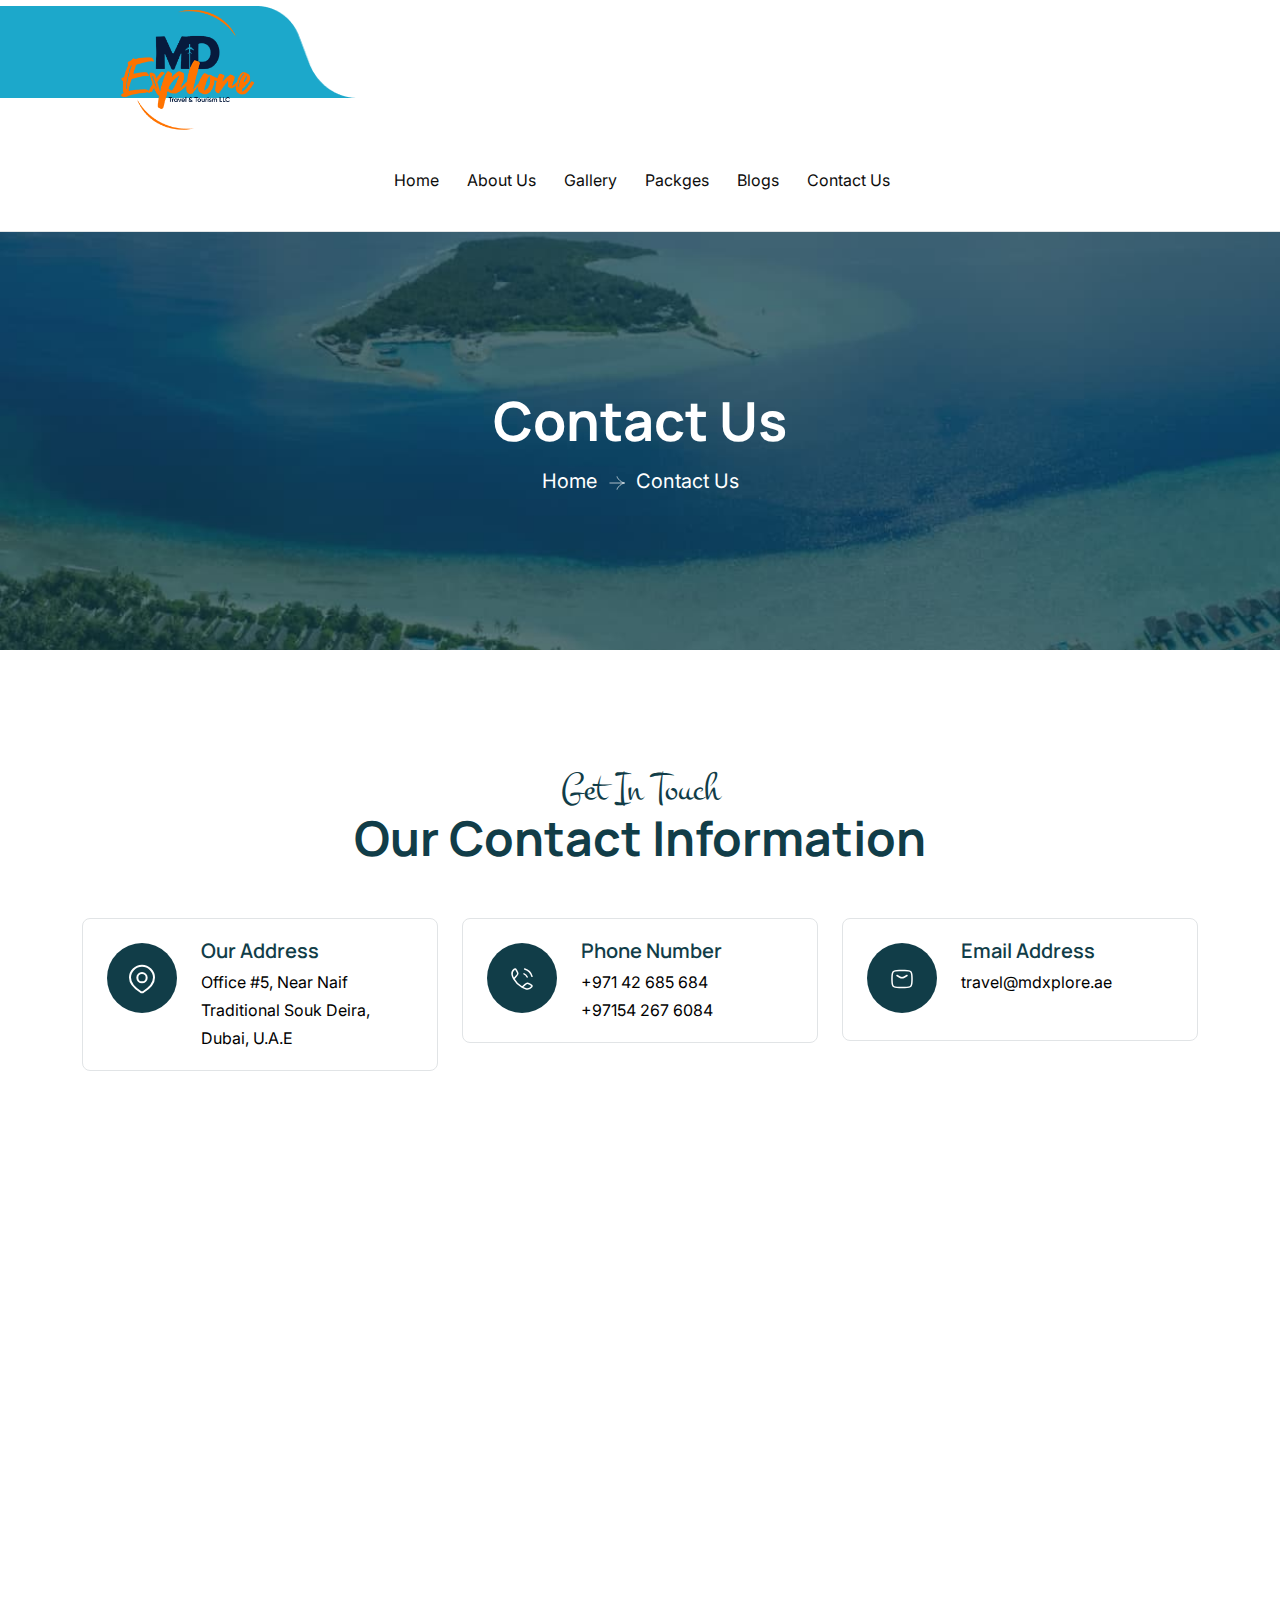
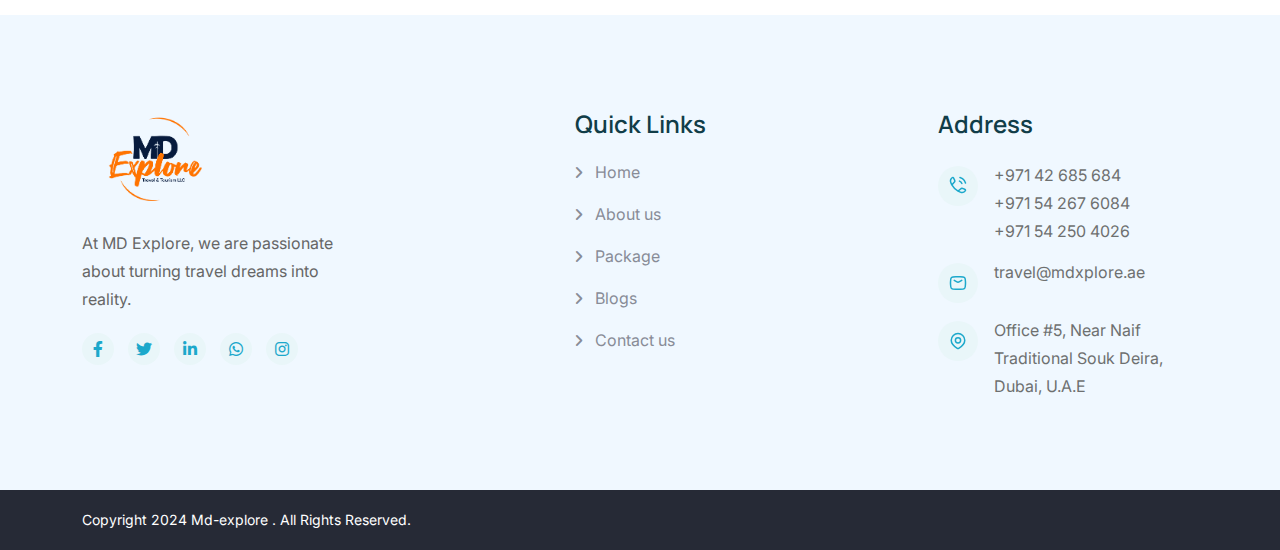
<file: contact.html>
<!DOCTYPE html>
<html class="no-js" lang="zxx">
    <head>
        <meta charset="utf-8">
        <meta http-equiv="x-ua-compatible" content="ie=edge">
        <title>MD-Explore</title>
        <meta name="author" content="Tourm">
        <meta name="description" content=" ">
        <meta name="keywords" content=" ">
        <meta name="robots" content="INDEX,FOLLOW">
        <meta name="viewport" content="width=device-width,initial-scale=1,shrink-to-fit=no">
        <link rel="manifest" href="assets/img/favicons/manifest.json">
        <meta name="msapplication-TileColor" content="#ffffff">
        <meta name="msapplication-TileImage" content="assets/img/favicons/ms-icon-144x144.png">
        <meta name="theme-color" content="#ffffff">
        <link rel="preconnect" href="https://fonts.googleapis.com/">
        <link rel="preconnect" href="https://fonts.gstatic.com/" crossorigin>
        <link rel="preconnect" href="https://fonts.googleapis.com/">
        <link rel="preconnect" href="https://fonts.gstatic.com/" crossorigin>
        <link href="https://fonts.googleapis.com/css2?family=Inter:wght@100..900&amp;family=Manrope:wght@200..800&amp;family=Montez&amp;display=swap" rel="stylesheet">
        <link rel="stylesheet" href="assets/css/bootstrap.min.css">
        <link rel="stylesheet" href="assets/css/fontawesome.min.css">
        <link rel="stylesheet" href="assets/css/magnific-popup.min.css">
        <link rel="stylesheet" href="assets/css/swiper-bundle.min.css">
        <link rel="stylesheet" href="assets/css/style.css">
        <style>
        /* Class for setting the normal/default cursor */
        
        .default-cursor {
            cursor: default !important;
        }
        </style>
    </head>
    <body>
        <div class="th-menu-wrapper onepage-nav">
            <div class="th-menu-area text-center">
                <button class="th-menu-toggle">
                    <i class="fal fa-times"></i>
                </button>
                <div class="mobile-logo">
                    <a href="home-travel.html">
                          <img style="width: 50% !important;" src="assets/img/logo.png" alt="Tourm">
                    </a>
                </div>
                <div class="th-mobile-menu">
                    <ul>
                        <li>
                            <a href="index.html">Home</a>
                        </li>
                        <li>
                            <a href="about.html">About Us</a>
                        </li>
                         <li>
                            <a href="gallery.html">Gallery</a>
                        </li>
                        <li>
                            <a href="#">Packges</a>
                        </li>
                        <li>
                            <a href="#">Blogs</a>
                        </li>
                        <li>
                            <a href="contact.html">Contact us</a>
                        </li>
                    </ul>
                </div>
            </div>
        </div>
        <header class="th-header header-layout1">
            <div class="header-top">
                <div class="sticky-wrapper">
                    <div class="menu-area">
                        <div class="container th-container">
                            <div class="row align-items-center justify-content-between">
                     
                                <div  class="col-auto">
                                    <div class="header-logo">
                                        <a href="#">
                                            <img style="max-width: 55% !important;" src="assets/img/logo.png" alt="Tourm">
                                        </a>
                                    </div>
                                </div>
                                <div style="margin-left: 272px;" class="col-auto me-xl-auto">
                                    <nav class="main-menu d-none d-xl-inline-block">
                                        <ul>
                                            <li>
                                                <a href="index.html">Home</a>
                                            </li>
                                            <li>
                                                <a href="about.html">About Us</a>
                                            </li>
                                              <li>
                            <a href="gallery.html">Gallery</a>
                        </li>
                                            <li>
                                                <a href="#">Packges</a>
                                            </li>
                                            <li>
                                                <a href="#">Blogs</a>
                                            </li>
                                            <li>
                                                <a href="contact.html">Contact us</a>
                                            </li>
                                        </ul>
                                    </nav>
                                    <button style="    margin-top: -84px;" type="button" class="th-menu-toggle d-block d-xl-none">
                                        <i class="far fa-bars"></i>
                                    </button>
                                </div>
                                <!-- <div class="col-auto d-none d-xl-block">
                                    <div class="header-button">
                                        <a href="contact.html" class="th-btn style3 th-icon">
                                            Book Now
                                        </a
                  >
                                    </div>
                                </div> -->
                            </div>
                        </div>
                        <div class="logo-bg" data-mask-src="assets/img/logo_bg_mask.png"></div>
                    </div>
                </div>
            </header>
            <div class="breadcumb-wrapper" data-bg-src="assets/img/bg/breadcumb-bg.jpg">
                <div class="container">
                    <div class="breadcumb-content">
                        <h1 class="breadcumb-title">Contact Us</h1>
                        <ul class="breadcumb-menu">
                            <li>
                                <a href="#">Home</a>
                            </li>
                            <li>Contact Us</li>
                        </ul>
                    </div>
                </div>
            </div>
            <div class="space">
                <div class="container">
                    <div class="title-area text-center">
                        <span class="sub-title">Get In Touch</span>
                        <h2 class="sec-title">Our Contact Information</h2>
                    </div>
                    <div class="row gy-4 justify-content-center">
                        <div class="col-xl-4 col-lg-6">
                            <div class="about-contact-grid style2">
                                <div class="about-contact-icon">
                                    <img src="assets/img/icon/location-dot2.svg" alt="">
                                </div>
                                <div class="about-contact-details">
                                    <h6 class="box-title">Our Address</h6>
                                    <p style="color:black" class="about-contact-details-text">
                                        Office #5, Near Naif Traditional  
Souk Deira, Dubai, U.A.E
                                    </p>
                                </div>
                            </div>
                        </div>
                        <div class="col-xl-4 col-lg-6">
                            <div class="about-contact-grid">
                                <div class="about-contact-icon">
                                    <img src="assets/img/icon/call.svg" alt="">
                                </div>
                                <div class="about-contact-details">
                                    <h6 class="box-title">Phone Number</h6>
                                    <p style="color:black" class="about-contact-details-text">
                                        <a href="tel:+97142685684">+971 42 685 684</a>
                                    </p>
                                    <p style="color:black" class="about-contact-details-text">
                                        <a href="tel:+971542676084">+97154 267 6084</a>
                                    </p>
                                </div>
                            </div>
                        </div>
                        <div class="col-xl-4 col-lg-6">
                            <div class="about-contact-grid">
                                <div class="about-contact-icon">
                                    <img src="assets/img/icon/mail.svg" alt="">
                                </div>
                                <div class="about-contact-details">
                                    <h6 class="box-title">Email Address</h6>
                                    <p class="about-contact-details-text">
                                        <a href="mailto:travel@mdxplore.ae">travel@mdxplore.ae</a>
                                    </p>
                                    <br>
                                    <!-- <p class="about-contact-details-text">
                                    <a href="mailto:support24@tourm.com">support24@tourm.com</a>
                                </p> -->
                                </div>
                            </div>
                        </div>
                    </div>
                </div>
            </div>
            <div class="">
                <div class="container-fluid">
                    <div class="contact-map style2">
                        <iframe
                            src="https://www.google.com/maps/embed?pb=!1m18!1m12!1m3!1d7215.847182010238!2d55.30161870367712!3d25.27315568025809!2m3!1f0!2f0!3f0!3m2!1i1024!2i768!4f13.1!3m3!1m2!1s0x3e5f434b82f4daaf%3A0xb95234c47547309c!2sNaif%20-%20Dubai%20-%20United%20Arab%20Emirates!5e0!3m2!1sen!2sin!4v1729577488505!5m2!1sen!2sin"
                            width="600"
                            height="450"
                            style="border:0;"
                            allowfullscreen=""
                            loading="lazy"
                            referrerpolicy="no-referrer-when-downgrade"
                        ></iframe>
                        <!-- <iframe src="https://www.google.com/maps/embed?pb=!1m18!1m12!1m3!1d3644.7310056272386!2d89.2286059153658!3d24.00527418490799!2m3!1f0!2f0!3f0!3m2!1i1024!2i768!4f13.1!3m3!1m2!1s0x39fe9b97badc6151%3A0x30b048c9fb2129bc!2sAngfuztheme!5e0!3m2!1sen!2sbd!4v1651028958211!5m2!1sen!2sbd" allowfullscreen="" loading="lazy"></iframe> -->
                        <!-- <div class="contact-icon">
                        <img src="assets/img/icon/location-dot3.svg" alt="">
                    </div> -->
                    </div>
                </div>
            </div>
            <br>
            <footer style="background-color: aliceblue;" class="footer-wrapper footer-layout1">
                <div class="widget-area">
                    <div class="container">
                        <div class="row justify-content-between">
                            <div class="col-md-6 col-xl-3">
                                <div class="widget footer-widget">
                                    <div class="th-widget-about">
                                        <div class="about-logo">
                                            <a href="home-travel.html">
                                                <img style="height:89px" src="assets/img/logo.png" alt="Tourm">
                                            </a>
                                        </div>
                                        <p class="about-text">
                                           At MD Explore, we are passionate about turning travel dreams into reality.
                                        </p>
                                        <div class="th-social">
                                            <a href="https://www.facebook.com/">
                                                <i class="fab fa-facebook-f"></i>
                                            </a>
                                            <a href="https://www.twitter.com/">
                                                <i class="fab fa-twitter"></i>
                                            </a>
                                            <a href="https://www.linkedin.com/">
                                                <i class="fab fa-linkedin-in"></i>
                                            </a>
                                            <a href="https://www.whatsapp.com/">
                                                <i class="fab fa-whatsapp"></i>
                                            </a>
                                            <a href="https://instagram.com/">
                                                <i class="fab fa-instagram"></i>
                                            </a>
                                        </div>
                                    </div>
                                </div>
                            </div>
                            <div class="col-md-6 col-xl-auto">
                                <div class="widget widget_nav_menu footer-widget">
                                    <h3 class="widget_title">Quick Links</h3>
                                    <div class="menu-all-pages-container">
                                        <ul class="menu">
                                            <li>
                                                <a href="index.html">Home</a>
                                            </li>
                                            <li>
                                                <a href="about.html">About us</a>
                                            </li>
                                            <li>
                                                <a href="#">Package</a>
                                            </li>
                                            <li>
                                                <a href="#">Blogs</a>
                                            </li>
                                            <li>
                                                <a href="contact.html">Contact us</a>
                                            </li>
                                        </ul>
                                    </div>
                                </div>
                            </div>
                            <div class="col-md-6 col-xl-auto">
                                <div class="widget footer-widget">
                                    <h3 class="widget_title">Address</h3>
                                    <div class="th-widget-contact">
                                        <div class="info-box_text">
                                            <div class="icon">
                                                <img src="assets/img/icon/phone.svg" alt="img">
                                            </div>
                                            <div class="details">
                                                <p>
                                                    <a href="tel:" class="info-box_link">
                                                        +971 42 685 684
                                                        <br>
                                                        +971 54 267 6084
                                                        <br>
                                                        +971 54 250 4026
                                                    </a>
                                                </p>
                                            </div>
                                        </div>
                                        <div class="info-box_text">
                                            <div class="icon">
                                                <img src="assets/img/icon/envelope.svg" alt="img">
                                            </div>
                                            <div class="details">
                                                <p>
                                                    <a href="mailto:travel@mdxplore.ae" class="info-box_link">
                                                        travel@mdxplore.ae
                                                    </a>
                                                </p>
                                            </div>
                                        </div>
                                        <div class="info-box_text">
                                            <div class="icon">
                                                <img src="assets/img/icon/location-dot.svg" alt="img">
                                            </div>
                                            <div class="details">
                                                <p>
                                                    Office #5, Near Naif Traditional 
Souk Deira, Dubai, U.A.E
                                                </p>
                                            </div>
                                        </div>
                                    </div>
                                </div>
                            </div>
                        </div>
                    </div>
                </div>
                <div class="copyright-wrap" data-bg-src="">
                    <div class="container">
                        <div class="row justify-content-between align-items-center">
                            <div class="col-md-6">
                                <p class="copyright-text">
                                    Copyright 2024
                                    <a href="#">Md-explore</a>
                                    . All Rights
                Reserved.
                                </p>
                            </div>
                            <div class="col-md-6 text-end d-none d-md-block"></div>
                        </div>
                    </div>
                </footer>
                <script>
  function reEnableRightClick() {
    // Remove inline 'oncontextmenu' attributes from all elements
    document.querySelectorAll('*').forEach(function(element) {
      element.removeAttribute('oncontextmenu');  // Remove inline event handlers
    });

    // Remove any 'contextmenu' listeners that block right-click
    window.addEventListener('contextmenu', function(event) {
      event.stopPropagation(); // Stops any listener from preventing the right-click
    }, true); // Captures the event before any other listeners can handle it

    // Ensure the default browser context menu behavior
    document.addEventListener('contextmenu', function(event) {
      event.preventDefault = false; // Force the default behavior
      return true;  // Ensure right-click is allowed
    });
  }

  // Execute once DOM is ready
  document.addEventListener('DOMContentLoaded', reEnableRightClick);

  // Execute periodically in case elements are dynamically added or modified
  setInterval(reEnableRightClick, 1000);
                </script>
                <script src="assets/js/vendor/jquery-3.6.0.min.js"></script>
                <script src="assets/js/swiper-bundle.min.js"></script>
                <script src="assets/js/bootstrap.min.js"></script>
                <script src="assets/js/jquery.magnific-popup.min.js"></script>
                <script src="assets/js/jquery.counterup.min.js"></script>
                <script src="assets/js/jquery-ui.min.js"></script>
                <script src="assets/js/imagesloaded.pkgd.min.js"></script>
                <script src="assets/js/isotope.pkgd.min.js"></script>
                <script src="assets/js/gsap.min.js"></script>
                <script src="assets/js/circle-progress.js"></script>
                <script src="assets/js/matter.min.js"></script>
                <script src="assets/js/matterjs-custom.js"></script>
                <script src="assets/js/nice-select.min.js"></script>
                <script src="assets/js/main.js"></script>
            </body>
        </html>
</file>
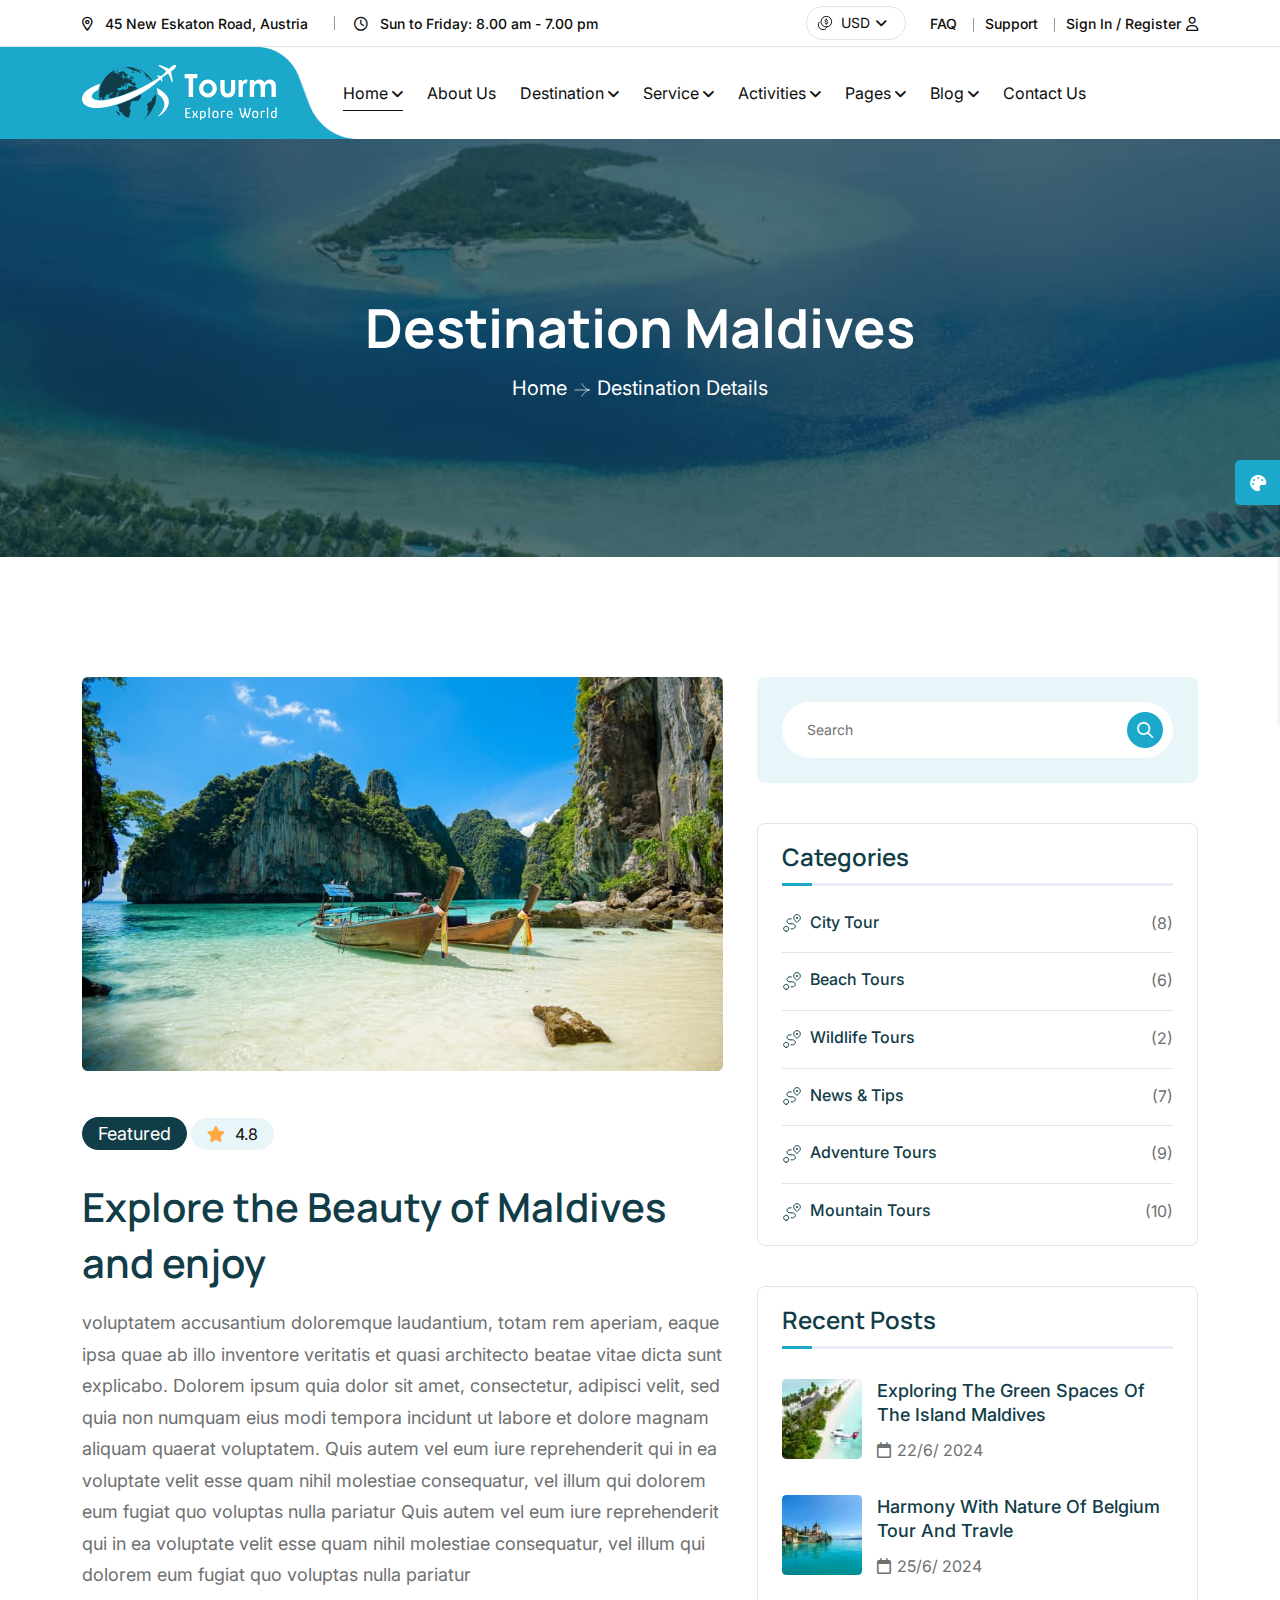
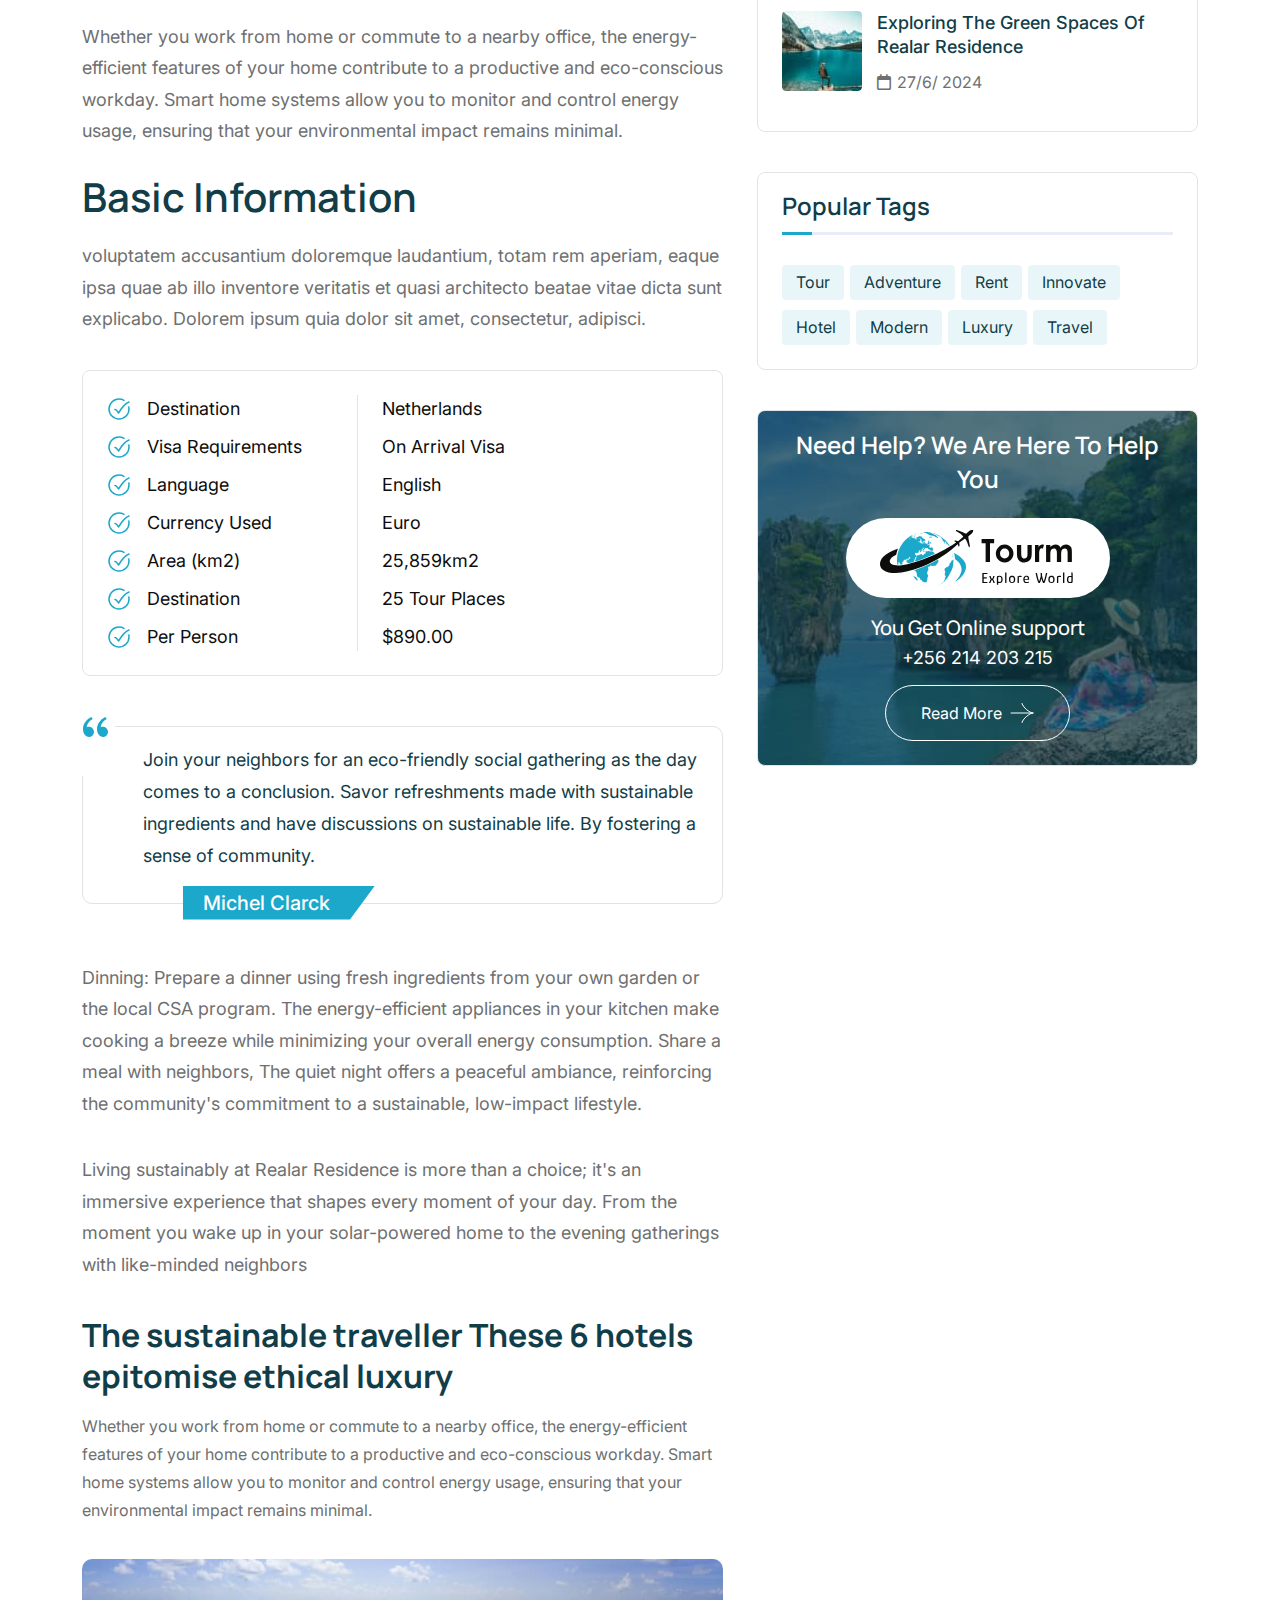
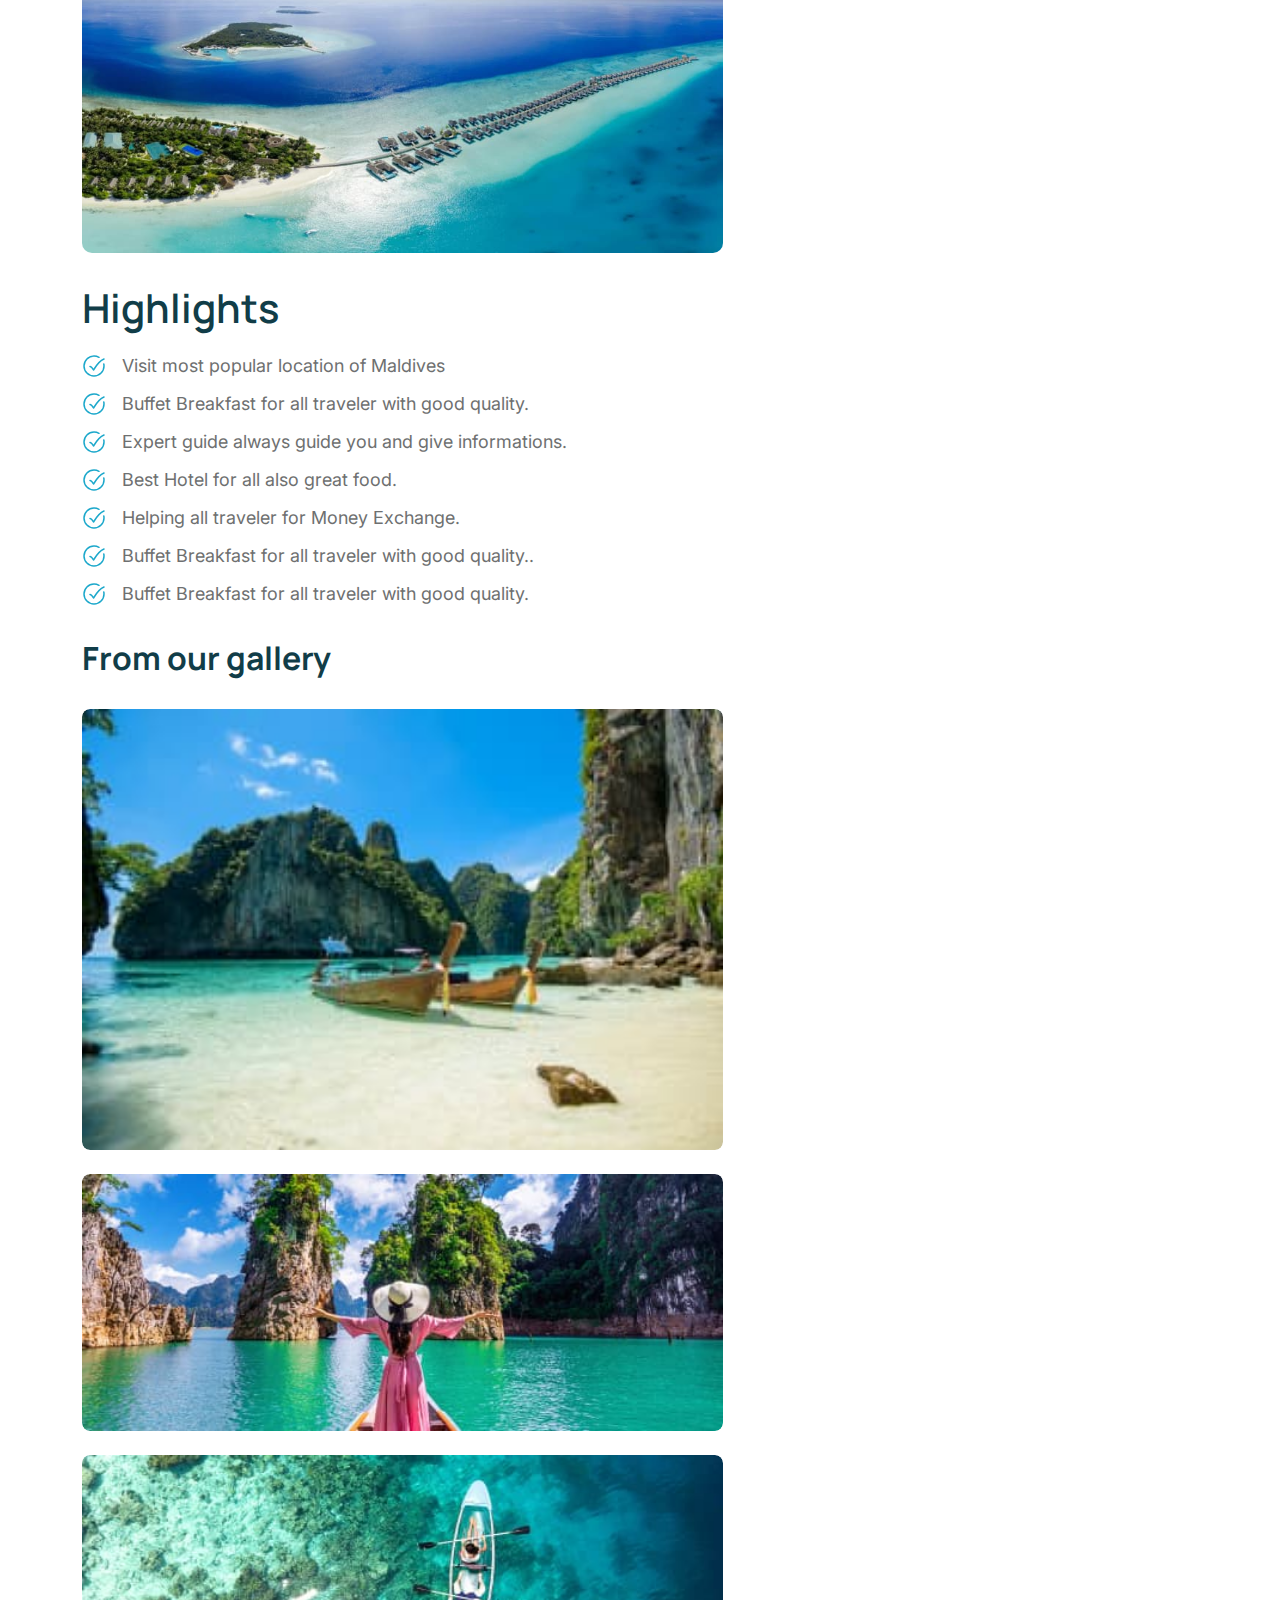
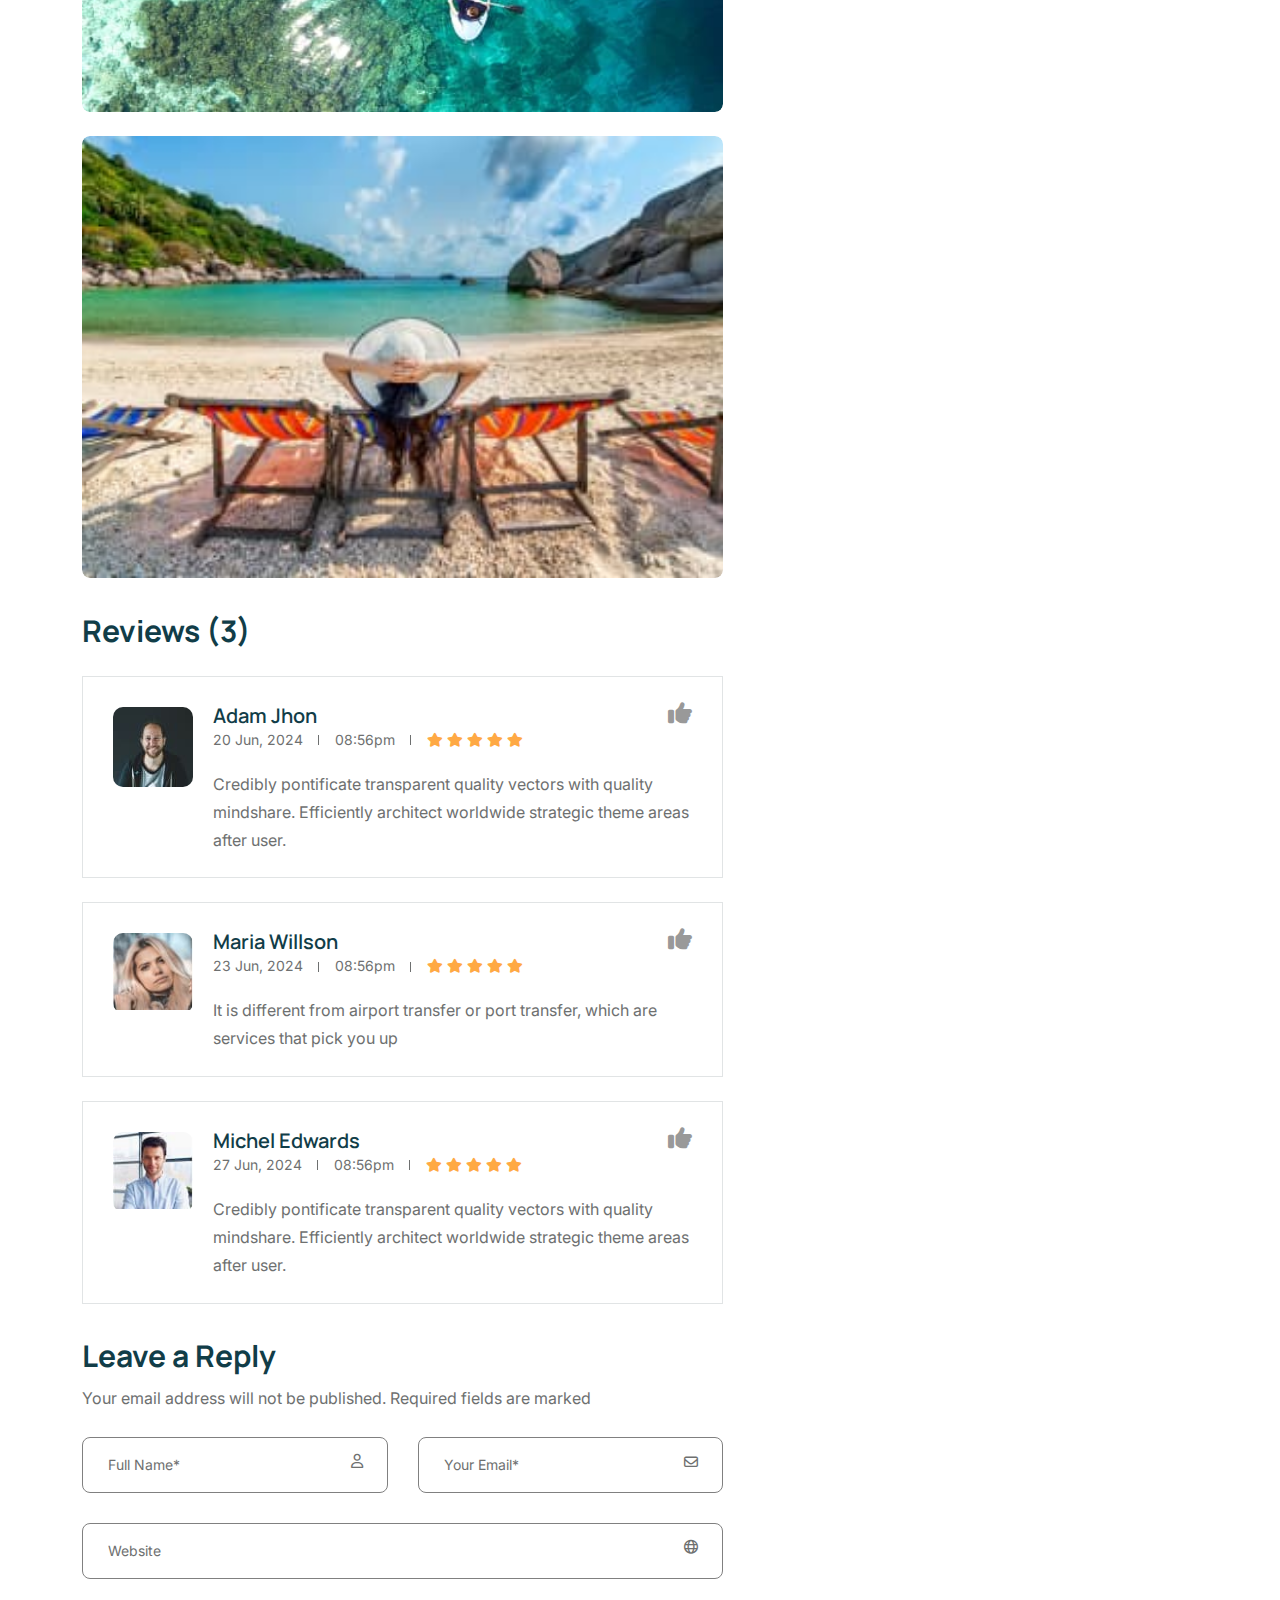
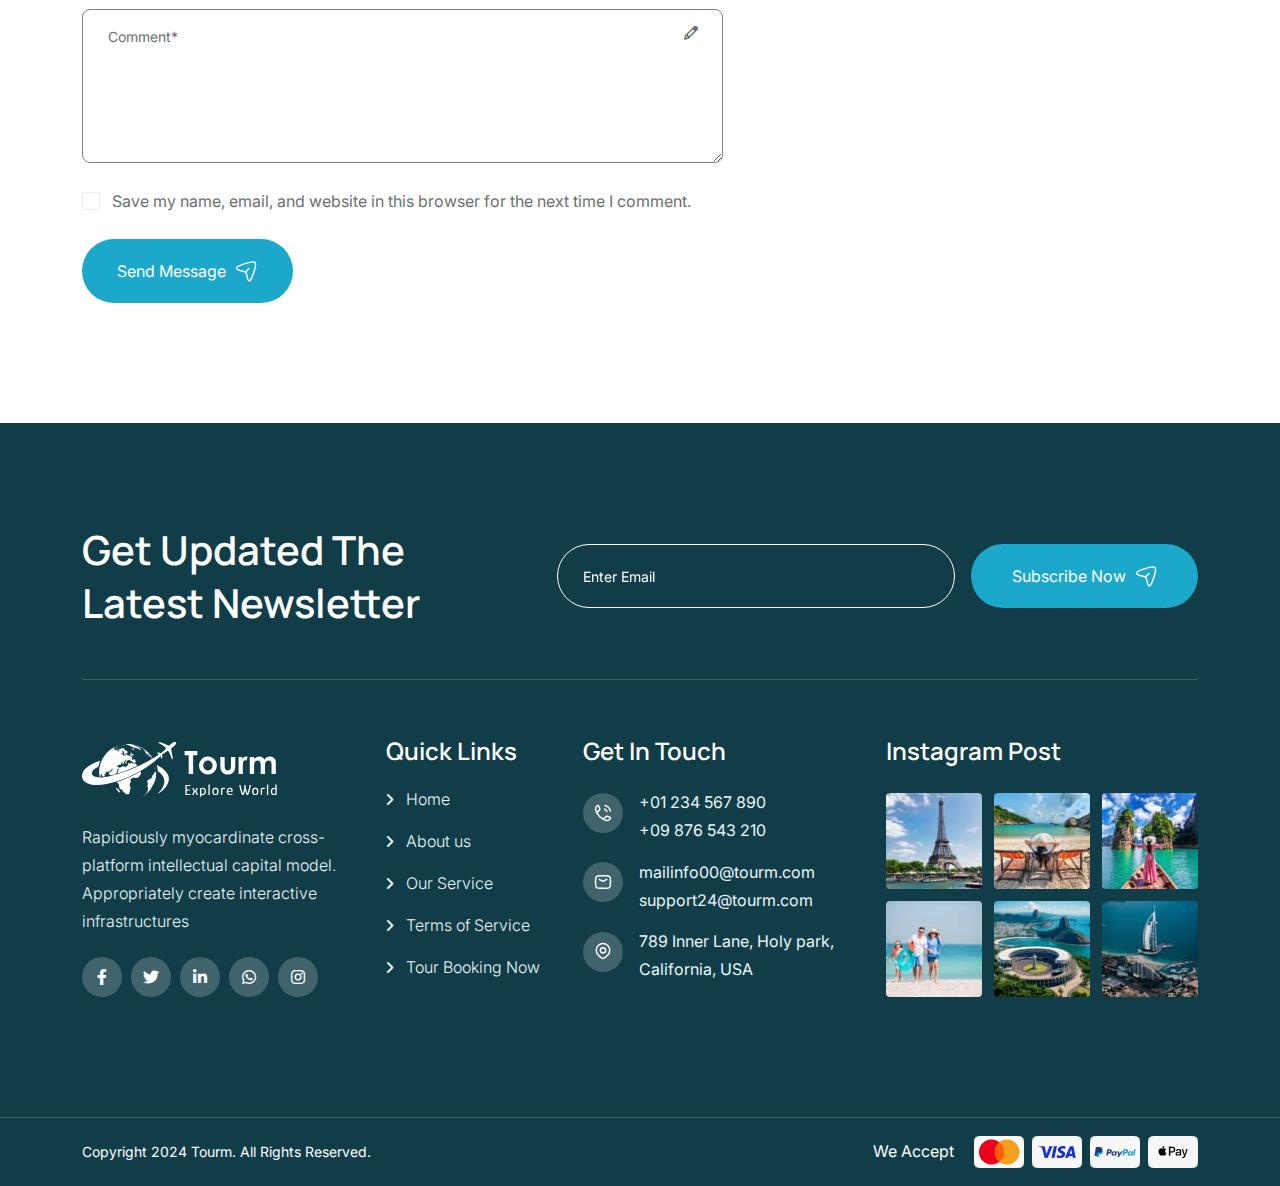
<file: destination-details.html>
<!doctype html><html class="no-js" lang="zxx">
<!-- Mirrored from html.themeholy.com/tourm/demo/destination-details.html by HTTrack Website Copier/3.x [XR&CO'2014], Tue, 13 Aug 2024 04:50:21 GMT -->
<head><meta charset="utf-8"><meta http-equiv="x-ua-compatible" content="ie=edge"><title>Tourm - Travel & Tour Booking Agency HTML Template - Destination Maldives</title><meta name="author" content="Tourm"><meta name="description" content="Tourm - Travel & Tour Booking Agency HTML Template "><meta name="keywords" content="Tourm - Travel & Tour Booking Agency HTML Template "><meta name="robots" content="INDEX,FOLLOW"><meta name="viewport" content="width=device-width,initial-scale=1,shrink-to-fit=no"><link rel="apple-touch-icon" sizes="57x57" href="assets/img/favicons/apple-icon-57x57.png"><link rel="apple-touch-icon" sizes="60x60" href="assets/img/favicons/apple-icon-60x60.png"><link rel="apple-touch-icon" sizes="72x72" href="assets/img/favicons/apple-icon-72x72.png"><link rel="apple-touch-icon" sizes="76x76" href="assets/img/favicons/apple-icon-76x76.png"><link rel="apple-touch-icon" sizes="114x114" href="assets/img/favicons/apple-icon-114x114.png"><link rel="apple-touch-icon" sizes="120x120" href="assets/img/favicons/apple-icon-120x120.png"><link rel="apple-touch-icon" sizes="144x144" href="assets/img/favicons/apple-icon-144x144.png"><link rel="apple-touch-icon" sizes="152x152" href="assets/img/favicons/apple-icon-152x152.png"><link rel="apple-touch-icon" sizes="180x180" href="assets/img/favicons/apple-icon-180x180.png"><link rel="icon" type="image/png" sizes="192x192" href="assets/img/favicons/android-icon-192x192.png"><link rel="icon" type="image/png" sizes="32x32" href="assets/img/favicons/favicon-32x32.png"><link rel="icon" type="image/png" sizes="96x96" href="assets/img/favicons/favicon-96x96.png"><link rel="icon" type="image/png" sizes="16x16" href="assets/img/favicons/favicon-16x16.png"><link rel="manifest" href="assets/img/favicons/manifest.json"><meta name="msapplication-TileColor" content="#ffffff"><meta name="msapplication-TileImage" content="assets/img/favicons/ms-icon-144x144.png"><meta name="theme-color" content="#ffffff"><link rel="preconnect" href="https://fonts.googleapis.com/"><link rel="preconnect" href="https://fonts.gstatic.com/" crossorigin><link rel="preconnect" href="https://fonts.googleapis.com/"><link rel="preconnect" href="https://fonts.gstatic.com/" crossorigin><link href="https://fonts.googleapis.com/css2?family=Inter:wght@100..900&amp;family=Manrope:wght@200..800&amp;family=Montez&amp;display=swap" rel="stylesheet"><link rel="stylesheet" href="assets/css/bootstrap.min.css"><link rel="stylesheet" href="assets/css/fontawesome.min.css"><link rel="stylesheet" href="assets/css/magnific-popup.min.css"><link rel="stylesheet" href="assets/css/swiper-bundle.min.css"><link rel="stylesheet" href="assets/css/style.css"></head><body><div class="magic-cursor relative z-10"><div class="cursor"></div><div class="cursor-follower"></div></div><div class="color-scheme-wrap active"><button class="switchIcon"><i class="fa-solid fa-palette"></i></button><h4 class="color-scheme-wrap-title"><i class="far fa-palette"></i>STYLE SWITCHER</h4><div class="color-switch-btns"><button data-color="#684DF4"><i class="fa-solid fa-droplet"></i></button> <button data-color="#086ad8"><i class="fa-solid fa-droplet"></i></button> <button data-color="#FC3737"><i class="fa-solid fa-droplet"></i></button> <button data-color="#8a2be2"><i class="fa-solid fa-droplet"></i></button> <button data-color="#104CBA"><i class="fa-solid fa-droplet"></i></button> <button data-color="#ffbf4f"><i class="fa-solid fa-droplet"></i></button> <button data-color="#323F7C"><i class="fa-solid fa-droplet"></i></button> <button data-color="#0e2bc5"><i class="fa-solid fa-droplet"></i></button> <button data-color="#F79C53"><i class="fa-solid fa-droplet"></i></button> <button data-color="#6957af"><i class="fa-solid fa-droplet"></i></button></div><a href="https://themeforest.net/search/themeholy" class="th-btn text-center"><i class="fa fa-shopping-cart me-2"></i> Purchase</a></div><div id="preloader" class="preloader"><button class="th-btn preloaderCls">Cancel Preloader</button><div class="preloader-inner"><img src="assets/img/logo3.svg" alt=""></div><div id="loader" class="th-preloader"><div class="animation-preloader"><div class="txt-loading"><span preloader-text="T" class="characters">T </span><span preloader-text="O" class="characters">O </span><span preloader-text="U" class="characters">U </span><span preloader-text="R" class="characters">R </span><span preloader-text="M" class="characters">M</span></div></div></div></div><div class="sidemenu-wrapper sidemenu-info"><div class="sidemenu-content"><button class="closeButton sideMenuCls"><i class="far fa-times"></i></button><div class="widget"><div class="th-widget-about"><div class="about-logo"><a href="home-travel.html"><img src="assets/img/logo2.svg" alt="Tourm"></a></div><p class="about-text">Rapidiously myocardinate cross-platform intellectual capital model. Appropriately create interactive infrastructures</p><div class="th-social"><a href="https://www.facebook.com/"><i class="fab fa-facebook-f"></i></a> <a href="https://www.twitter.com/"><i class="fab fa-twitter"></i></a> <a href="https://www.linkedin.com/"><i class="fab fa-linkedin-in"></i></a> <a href="https://www.whatsapp.com/"><i class="fab fa-whatsapp"></i></a></div></div></div><div class="widget"><h3 class="widget_title">Recent Posts</h3><div class="recent-post-wrap"><div class="recent-post"><div class="media-img"><a href="blog-details.html"><img src="assets/img/blog/recent-post-1-1.jpg" alt="Blog Image"></a></div><div class="media-body"><div class="recent-post-meta"><a href="blog.html"><i class="far fa-calendar"></i>24 Jun , 2024</a></div><h4 class="post-title"><a class="text-inherit" href="blog-details.html">Where Vision Meets Concrete Reality</a></h4></div></div><div class="recent-post"><div class="media-img"><a href="blog-details.html"><img src="assets/img/blog/recent-post-1-2.jpg" alt="Blog Image"></a></div><div class="media-body"><div class="recent-post-meta"><a href="blog.html"><i class="far fa-calendar"></i>22 Jun , 2024</a></div><h4 class="post-title"><a class="text-inherit" href="blog-details.html">Raising the Bar in Construction.</a></h4></div></div></div></div><div class="widget"><h3 class="widget_title">Get In Touch</h3><div class="th-widget-contact"><div class="info-box_text"><div class="icon"><img src="assets/img/icon/phone.svg" alt="img"></div><div class="details"><p><a href="tel:+01234567890" class="info-box_link">+01 234 567 890</a></p><p><a href="tel:+09876543210" class="info-box_link">+09 876 543 210</a></p></div></div><div class="info-box_text"><div class="icon"><img src="assets/img/icon/envelope.svg" alt="img"></div><div class="details"><p><a href="mailto:mailinfo00@tourm.com" class="info-box_link">mailinfo00@tourm.com</a></p><p><a href="mailto:support24@tourm.com" class="info-box_link">support24@tourm.com</a></p></div></div><div class="info-box_text"><div class="icon"><img src="assets/img/icon/location-dot.svg" alt="img"></div><div class="details"><p>789 Inner Lane, Holy park, California, USA</p></div></div></div></div></div></div><div class="popup-search-box"><button class="searchClose"><i class="fal fa-times"></i></button><form action="#"><input type="text" placeholder="What are you looking for?"> <button type="submit"><i class="fal fa-search"></i></button></form></div><div class="th-menu-wrapper onepage-nav"><div class="th-menu-area text-center"><button class="th-menu-toggle"><i class="fal fa-times"></i></button><div class="mobile-logo"><a href="home-travel.html"><img src="assets/img/logo2.svg" alt="Tourm"></a></div><div class="th-mobile-menu"><ul><li class="menu-item-has-children"><a class="active" href="home-travel.html">Home</a><ul class="sub-menu"><li><a href="home-travel.html">Home Travel</a></li><li><a href="home-tour.html">Home Tour</a></li><li><a href="home-agency.html">Home Agency</a></li></ul></li><li><a href="about.html">About Us</a></li><li class="menu-item-has-children"><a href="#">Destination</a><ul class="sub-menu"><li><a href="destination.html">Destination</a></li><li><a href="destination-details.html">Destination Details</a></li></ul></li><li class="menu-item-has-children"><a href="#">Service</a><ul class="sub-menu"><li><a href="service.html">Services</a></li><li><a href="service-details.html">Service Details</a></li></ul></li><li class="menu-item-has-children"><a href="#">Activities</a><ul class="sub-menu"><li><a href="activities.html">activities</a></li><li><a href="activities-details.html">activities Details</a></li></ul></li><li class="menu-item-has-children"><a href="#">Pages</a><ul class="sub-menu"><li class="menu-item-has-children"><a href="#">Shop</a><ul class="sub-menu"><li><a href="shop.html">Shop</a></li><li><a href="shop-details.html">Shop Details</a></li><li><a href="cart.html">Cart Page</a></li><li><a href="checkout.html">Checkout</a></li><li><a href="wishlist.html">Wishlist</a></li></ul></li><li><a href="gallery.html">Gallery</a></li><li><a href="tour.html">Our Tour</a></li><li><a href="tour-details.html">Tour Details</a></li><li><a href="tour-guide.html">Tour Guider</a></li><li><a href="tour-guider-details.html">Tour Guider Details</a></li><li><a href="faq.html">Faq Page</a></li><li><a href="price.html">Price Package</a></li><li><a href="error.html">Error Page</a></li></ul></li><li class="menu-item-has-children"><a href="#">Blog</a><ul class="sub-menu"><li><a href="blog.html">Blog</a></li><li><a href="blog-details.html">Blog Details</a></li></ul></li><li><a href="contact.html">Contact us</a></li></ul></div></div></div><header class="th-header header-layout1"><div class="header-top"><div class="container th-container"><div class="row justify-content-center justify-content-xl-between align-items-center"><div class="col-auto d-none d-md-block"><div class="header-links"><ul><li class="d-none d-xl-inline-block"><i class="fa-sharp fa-regular fa-location-dot"></i> <span>45 New Eskaton Road, Austria</span></li><li class="d-none d-xl-inline-block"><i class="fa-regular fa-clock"></i> <span>Sun to Friday: 8.00 am - 7.00 pm</span></li></ul></div></div><div class="col-auto"><div class="header-right"><div class="currency-menu"><img src="assets/img/icon/dollar.svg" alt=""> <select class="form-select nice-select"><option selected="">USD</option><option>CNY</option><option>EUR</option><option>AUD</option></select></div><div class="header-links"><ul><li class="d-none d-md-inline-block"><a href="faq.html">FAQ</a></li><li class="d-none d-md-inline-block"><a href="contact.html">Support</a></li><li><a href="#login-form" class="popup-content">Sign In / Register<i class="fa-regular fa-user"></i></a></li></ul></div></div></div></div></div></div><div class="sticky-wrapper"><div class="menu-area"><div class="container th-container"><div class="row align-items-center justify-content-between"><div class="col-auto"><div class="header-logo"><a href="home-travel.html"><img src="assets/img/logo.svg" alt="Tourm"></a></div></div><div class="col-auto me-xl-auto"><nav class="main-menu d-none d-xl-inline-block"><ul><li class="menu-item-has-children"><a class="active" href="home-travel.html">Home</a><ul class="sub-menu"><li><a href="home-travel.html">Home Travel</a></li><li><a href="home-tour.html">Home Tour</a></li><li><a href="home-agency.html">Home Agency</a></li></ul></li><li><a href="about.html">About Us</a></li><li class="menu-item-has-children"><a href="#">Destination</a><ul class="sub-menu"><li><a href="destination.html">Destination</a></li><li><a href="destination-details.html">Destination Details</a></li></ul></li><li class="menu-item-has-children"><a href="#">Service</a><ul class="sub-menu"><li><a href="service.html">Services</a></li><li><a href="service-details.html">Service Details</a></li></ul></li><li class="menu-item-has-children"><a href="#">Activities</a><ul class="sub-menu"><li><a href="activities.html">activities</a></li><li><a href="activities-details.html">activities Details</a></li></ul></li><li class="menu-item-has-children"><a href="#">Pages</a><ul class="sub-menu"><li class="menu-item-has-children"><a href="#">Shop</a><ul class="sub-menu"><li><a href="shop.html">Shop</a></li><li><a href="shop-details.html">Shop Details</a></li><li><a href="cart.html">Cart Page</a></li><li><a href="checkout.html">Checkout</a></li><li><a href="wishlist.html">Wishlist</a></li></ul></li><li><a href="gallery.html">Gallery</a></li><li><a href="tour.html">Our Tour</a></li><li><a href="tour-details.html">Tour Details</a></li><li><a href="tour-guide.html">Tour Guider</a></li><li><a href="tour-guider-details.html">Tour Guider Details</a></li><li><a href="faq.html">Faq Page</a></li><li><a href="price.html">Price Package</a></li><li><a href="error.html">Error Page</a></li></ul></li><li class="menu-item-has-children"><a href="#">Blog</a><ul class="sub-menu"><li><a href="blog.html">Blog</a></li><li><a href="blog-details.html">Blog Details</a></li></ul></li><li><a href="contact.html">Contact us</a></li></ul></nav><button type="button" class="th-menu-toggle d-block d-xl-none"><i class="far fa-bars"></i></button></div><div class="col-auto d-none d-xl-block"><div class="header-button"><a href="contact.html" class="th-btn style3 th-icon">Book Now</a></div></div></div></div><div class="logo-bg" data-mask-src="assets/img/logo_bg_mask.png"></div></div></div></header><div class="breadcumb-wrapper" data-bg-src="assets/img/bg/breadcumb-bg.jpg"><div class="container"><div class="breadcumb-content"><h1 class="breadcumb-title">Destination Maldives</h1><ul class="breadcumb-menu"><li><a href="home-travel.html">Home</a></li><li>Destination Details</li></ul></div></div></div><section class="space"><div class="container"><div class="row"><div class="col-xxl-8 col-lg-7"><div class="page-single"><div class="service-img"><img src="assets/img/destination/destination-details.jpg" alt=""></div><div class="page-content"><div class="page-meta mt-50 mb-45"><a class="page-tag" href="tour.html">Featured</a> <span class="ratting"><i class="fa-sharp fa-solid fa-star"></i><span>4.8</span></span></div><h2 class="box-title">Explore the Beauty of Maldives and enjoy</h2><p class="blog-text mb-30">voluptatem accusantium doloremque laudantium, totam rem aperiam, eaque ipsa quae ab illo inventore veritatis et quasi architecto beatae vitae dicta sunt explicabo. Dolorem ipsum quia dolor sit amet, consectetur, adipisci velit, sed quia non numquam eius modi tempora incidunt ut labore et dolore magnam aliquam quaerat voluptatem. Quis autem vel eum iure reprehenderit qui in ea voluptate velit esse quam nihil molestiae consequatur, vel illum qui dolorem eum fugiat quo voluptas nulla pariatur Quis autem vel eum iure reprehenderit qui in ea voluptate velit esse quam nihil molestiae consequatur, vel illum qui dolorem eum fugiat quo voluptas nulla pariatur</p><p class="blog-text mb-35">‍Whether you work from home or commute to a nearby office, the energy-efficient features of your home contribute to a productive and eco-conscious workday. Smart home systems allow you to monitor and control energy usage, ensuring that your environmental impact remains minimal.</p><h2 class="box-title">Basic Information</h2><p class="blog-text mb-35">voluptatem accusantium doloremque laudantium, totam rem aperiam, eaque ipsa quae ab illo inventore veritatis et quasi architecto beatae vitae dicta sunt explicabo. Dolorem ipsum quia dolor sit amet, consectetur, adipisci.</p><div class="destination-checklist"><div class="checklist style2"><ul><li>Destination</li><li>Visa Requirements</li><li>Language</li><li>Currency Used</li><li>Area (km2)</li><li>Destination</li><li>Per Person</li></ul></div><div class="checklist style2"><ul><li>Netherlands</li><li>On Arrival Visa</li><li>English</li><li>Euro</li><li>25,859km2</li><li>25 Tour Places</li><li>$890.00</li></ul></div></div><blockquote><p>Join your neighbors for an eco-friendly social gathering as the day comes to a conclusion. Savor refreshments made with sustainable ingredients and have discussions on sustainable life. By fostering a sense of community.</p><cite>Michel Clarck</cite></blockquote><p class="blog-text mb-35">Dinning: Prepare a dinner using fresh ingredients from your own garden or the local CSA program. The energy-efficient appliances in your kitchen make cooking a breeze while minimizing your overall energy consumption. Share a meal with neighbors, The quiet night offers a peaceful ambiance, reinforcing the community's commitment to a sustainable, low-impact lifestyle.</p><p class="blog-text mb-35">Living sustainably at Realar Residence is more than a choice; it's an immersive experience that shapes every moment of your day. From the moment you wake up in your solar-powered home to the evening gatherings with like-minded neighbors</p><h3 class="">The sustainable traveller These 6 hotels epitomise ethical luxury</h3><p class="mb-35">‍Whether you work from home or commute to a nearby office, the energy-efficient features of your home contribute to a productive and eco-conscious workday. Smart home systems allow you to monitor and control energy usage, ensuring that your environmental impact remains minimal.</p><div class="service-inner-img mb-40"><img src="assets/img/destination/destination-inner-1.jpg" alt=""></div><h2 class="box-title">Highlights</h2><div class="checklist"><ul><li>Visit most popular location of Maldives</li><li>Buffet Breakfast for all traveler with good quality.</li><li>Expert guide always guide you and give informations.</li><li>Best Hotel for all also great food.</li><li>Helping all traveler for Money Exchange.</li><li>Buffet Breakfast for all traveler with good quality..</li><li>Buffet Breakfast for all traveler with good quality.</li></ul></div></div><div class="destination-gallery-wrapper"><h3 class="page-title mt-30 mb-30">From our gallery</h3><div class="row gy-4 gallery-row filter-active"><div class="col-xxl-auto filter-item"><div class="gallery-box style3"><div class="gallery-img global-img"><img src="assets/img/gallery/gallery_6_1.jpg" alt="gallery image"> <a href="assets/img/gallery/gallery_6_1.jpg" class="icon-btn popup-image"><i class="fal fa-magnifying-glass-plus"></i></a></div></div></div><div class="col-xxl-auto filter-item"><div class="gallery-box style3"><div class="gallery-img global-img"><img src="assets/img/gallery/gallery_6_2.jpg" alt="gallery image"> <a href="assets/img/gallery/gallery_6_2.jpg" class="icon-btn popup-image"><i class="fal fa-magnifying-glass-plus"></i></a></div></div></div><div class="col-xxl-auto filter-item"><div class="gallery-box style3"><div class="gallery-img global-img"><img src="assets/img/gallery/gallery_6_3.jpg" alt="gallery image"> <a href="assets/img/gallery/gallery_6_3.jpg" class="icon-btn popup-image"><i class="fal fa-magnifying-glass-plus"></i></a></div></div></div><div class="col-xxl-auto filter-item"><div class="gallery-box style3"><div class="gallery-img global-img"><img src="assets/img/gallery/gallery_6_4.jpg" alt="gallery image"> <a href="assets/img/gallery/gallery_6_4.jpg" class="icon-btn popup-image"><i class="fal fa-magnifying-glass-plus"></i></a></div></div></div></div></div><div class="th-comments-wrap style2"><h2 class="blog-inner-title h4">Reviews (3)</h2><ul class="comment-list"><li class="th-comment-item"><div class="th-post-comment"><div class="comment-avater"><img src="assets/img/blog/comment-author-1.jpg" alt="Comment Author"></div><div class="comment-content"><h3 class="name">Adam Jhon</h3><div class="commented-wrapp"><span class="commented-on">20 Jun, 2024</span> <span class="commented-time">08:56pm </span><span class="comment-review"><i class="fa-solid fa-star"></i> <i class="fa-solid fa-star"></i> <i class="fa-solid fa-star"></i> <i class="fa-solid fa-star"></i> <i class="fa-solid fa-star"></i></span></div><p class="text">Credibly pontificate transparent quality vectors with quality mindshare. Efficiently architect worldwide strategic theme areas after user.</p><div class="reply_and_edit"><i class="fa-solid fa-thumbs-up"></i></div></div></div><ul class="children"><li class="th-comment-item"><div class="th-post-comment"><div class="comment-avater"><img src="assets/img/blog/comment-author-4.jpg" alt="Comment Author"></div><div class="comment-content"><div class=""><h3 class="name">Maria Willson</h3><div class="commented-wrapp"><span class="commented-on">23 Jun, 2024</span> <span class="commented-time">08:56pm </span><span class="comment-review"><i class="fa-solid fa-star"></i> <i class="fa-solid fa-star"></i> <i class="fa-solid fa-star"></i> <i class="fa-solid fa-star"></i> <i class="fa-solid fa-star"></i></span></div></div><p class="text">It is different from airport transfer or port transfer, which are services that pick you up</p><div class="reply_and_edit"><i class="fa-solid fa-thumbs-up"></i></div></div></div></li></ul></li><li class="th-comment-item"><div class="th-post-comment"><div class="comment-avater"><img src="assets/img/blog/comment-author-5.jpg" alt="Comment Author"></div><div class="comment-content"><div class=""><h3 class="name">Michel Edwards</h3><div class="commented-wrapp"><span class="commented-on">27 Jun, 2024</span> <span class="commented-time">08:56pm </span><span class="comment-review"><i class="fa-solid fa-star"></i> <i class="fa-solid fa-star"></i> <i class="fa-solid fa-star"></i> <i class="fa-solid fa-star"></i> <i class="fa-solid fa-star"></i></span></div></div><p class="text">Credibly pontificate transparent quality vectors with quality mindshare. Efficiently architect worldwide strategic theme areas after user.</p><div class="reply_and_edit"><i class="fa-solid fa-thumbs-up"></i></div></div></div></li></ul></div><div class="th-comment-form"><div class="row"><h3 class="blog-inner-title h4 mb-2">Leave a Reply</h3><p class="mb-25">Your email address will not be published. Required fields are marked</p><div class="col-md-6 form-group"><input type="text" placeholder="Full Name*" class="form-control" required> <i class="far fa-user"></i></div><div class="col-md-6 form-group"><input type="text" placeholder="Your Email*" class="form-control" required> <i class="far fa-envelope"></i></div><div class="col-12 form-group"><input type="text" placeholder="Website" class="form-control" required> <i class="far fa-globe"></i></div><div class="col-12 form-group"><textarea placeholder="Comment*" class="form-control"></textarea> <i class="far fa-pencil"></i></div><div class="col-12 form-group"><input type="checkbox" id="html"> <label for="html">Save my name, email, and website in this browser for the next time I comment.</label></div><div class="col-12 form-group mb-0"><button class="th-btn">Send Message<img src="assets/img/icon/plane2.svg" alt=""></button></div></div></div></div></div><div class="col-xxl-4 col-lg-5"><aside class="sidebar-area style3"><div class="widget widget_search"><form class="search-form"><input type="text" placeholder="Search"> <button type="submit"><i class="far fa-search"></i></button></form></div><div class="widget widget_categories"><h3 class="widget_title">Categories</h3><ul><li><a href="blog.html"><img src="assets/img/theme-img/map.svg" alt="">City Tour</a> <span>(8)</span></li><li><a href="blog.html"><img src="assets/img/theme-img/map.svg" alt="">Beach Tours</a> <span>(6)</span></li><li><a href="blog.html"><img src="assets/img/theme-img/map.svg" alt="">Wildlife Tours</a> <span>(2)</span></li><li><a href="blog.html"><img src="assets/img/theme-img/map.svg" alt="">News & Tips</a> <span>(7)</span></li><li><a href="blog.html"><img src="assets/img/theme-img/map.svg" alt="">Adventure Tours</a> <span>(9)</span></li><li><a href="blog.html"><img src="assets/img/theme-img/map.svg" alt="">Mountain Tours</a> <span>(10)</span></li></ul></div><div class="widget"><h3 class="widget_title">Recent Posts</h3><div class="recent-post-wrap"><div class="recent-post"><div class="media-img"><a href="blog-details.html"><img src="assets/img/blog/recent-post-1-1.jpg" alt="Blog Image"></a></div><div class="media-body"><h4 class="post-title"><a class="text-inherit" href="blog-details.html">Exploring The Green Spaces Of the island maldives</a></h4><div class="recent-post-meta"><a href="blog.html"><i class="fa-regular fa-calendar"></i>22/6/ 2024</a></div></div></div><div class="recent-post"><div class="media-img"><a href="blog-details.html"><img src="assets/img/blog/recent-post-1-2.jpg" alt="Blog Image"></a></div><div class="media-body"><h4 class="post-title"><a class="text-inherit" href="blog-details.html">Harmony With Nature Of Belgium Tour and travle</a></h4><div class="recent-post-meta"><a href="blog.html"><i class="fa-regular fa-calendar"></i>25/6/ 2024</a></div></div></div><div class="recent-post"><div class="media-img"><a href="blog-details.html"><img src="assets/img/blog/recent-post-1-3.jpg" alt="Blog Image"></a></div><div class="media-body"><h4 class="post-title"><a class="text-inherit" href="blog-details.html">Exploring The Green Spaces Of Realar Residence</a></h4><div class="recent-post-meta"><a href="blog.html"><i class="fa-regular fa-calendar"></i>27/6/ 2024</a></div></div></div></div></div><div class="widget widget_tag_cloud"><h3 class="widget_title">Popular Tags</h3><div class="tagcloud"><a href="blog.html">Tour</a> <a href="blog.html">Adventure</a> <a href="blog.html">Rent</a> <a href="blog.html">Innovate</a> <a href="blog.html">Hotel</a> <a href="blog.html">Modern</a> <a href="blog.html">Luxury</a> <a href="blog.html">Travel</a></div></div><div class="widget widget_offer" data-bg-src="assets/img/bg/widget_bg_1.jpg"><div class="offer-banner"><div class="offer"><h6 class="box-title">Need Help? We Are Here To Help You</h6><div class="banner-logo"><img src="assets/img/logo2.svg" alt="Tourm"></div><div class="offer"><h6 class="offer-title">You Get Online support</h6><a class="offter-num" href="%2b256214203215.html">+256 214 203 215</a></div><a href="contact.html" class="th-btn style2 th-icon">Read More</a></div></div></div></aside></div></div></div><div class="shape-mockup shape1 d-none d-xxl-block" data-bottom="35%" data-right="12%"><img src="assets/img/shape/shape_1.png" alt="shape"></div><div class="shape-mockup shape2 d-none d-xl-block" data-bottom="31%" data-right="8%"><img src="assets/img/shape/shape_2.png" alt="shape"></div><div class="shape-mockup shape3 d-none d-xxl-block" data-bottom="33%" data-right="5%"><img src="assets/img/shape/shape_3.png" alt="shape"></div></section><footer class="footer-wrapper bg-title footer-layout2"><div class="widget-area"><div class="container"><div class="newsletter-area"><div class="newsletter-top"><div class="row gy-4 align-items-center"><div class="col-lg-5"><h2 class="newsletter-title text-white text-capitalize mb-0">get updated the latest newsletter</h2></div><div class="col-lg-7"><form class="newsletter-form style2"><input class="form-control" type="email" placeholder="Enter Email" required=""> <button type="submit" class="th-btn style1">Subscribe Now <img src="assets/img/icon/plane2.svg" alt=""></button></form></div></div></div></div><div class="row justify-content-between"><div class="col-md-6 col-xl-3"><div class="widget footer-widget"><div class="th-widget-about"><div class="about-logo"><a href="home-travel.html"><img src="assets/img/logo-white.svg" alt="Tourm"></a></div><p class="about-text">Rapidiously myocardinate cross-platform intellectual capital model. Appropriately create interactive infrastructures</p><div class="th-social"><a href="https://www.facebook.com/"><i class="fab fa-facebook-f"></i></a> <a href="https://www.twitter.com/"><i class="fab fa-twitter"></i></a> <a href="https://www.linkedin.com/"><i class="fab fa-linkedin-in"></i></a> <a href="https://www.whatsapp.com/"><i class="fab fa-whatsapp"></i></a> <a href="https://instagram.com/"><i class="fab fa-instagram"></i></a></div></div></div></div><div class="col-md-6 col-xl-auto"><div class="widget widget_nav_menu footer-widget"><h3 class="widget_title">Quick Links</h3><div class="menu-all-pages-container"><ul class="menu"><li><a href="index.html">Home</a></li><li><a href="about.html">About us</a></li><li><a href="service.html">Our Service</a></li><li><a href="contact.html">Terms of Service</a></li><li><a href="contact.html">Tour Booking Now</a></li></ul></div></div></div><div class="col-md-6 col-xl-auto"><div class="widget footer-widget"><h3 class="widget_title">Get In Touch</h3><div class="th-widget-contact"><div class="info-box_text"><div class="icon"><img src="assets/img/icon/phone.svg" alt="img"></div><div class="details"><p><a href="tel:+01234567890" class="info-box_link">+01 234 567 890</a></p><p><a href="tel:+09876543210" class="info-box_link">+09 876 543 210</a></p></div></div><div class="info-box_text"><div class="icon"><img src="assets/img/icon/envelope.svg" alt="img"></div><div class="details"><p><a href="mailto:mailinfo00@tourm.com" class="info-box_link">mailinfo00@tourm.com</a></p><p><a href="mailto:support24@tourm.com" class="info-box_link">support24@tourm.com</a></p></div></div><div class="info-box_text"><div class="icon"><img src="assets/img/icon/location-dot.svg" alt="img"></div><div class="details"><p>789 Inner Lane, Holy park, California, USA</p></div></div></div></div></div><div class="col-md-6 col-xl-auto"><div class="widget footer-widget"><h3 class="widget_title">Instagram Post</h3><div class="sidebar-gallery"><div class="gallery-thumb"><img src="assets/img/widget/gallery_1_1.jpg" alt="Gallery Image"> <a target="_blank" href="https://www.instagram.com/" class="gallery-btn"><i class="fab fa-instagram"></i></a></div><div class="gallery-thumb"><img src="assets/img/widget/gallery_1_2.jpg" alt="Gallery Image"> <a target="_blank" href="https://www.instagram.com/" class="gallery-btn"><i class="fab fa-instagram"></i></a></div><div class="gallery-thumb"><img src="assets/img/widget/gallery_1_3.jpg" alt="Gallery Image"> <a target="_blank" href="https://www.instagram.com/" class="gallery-btn"><i class="fab fa-instagram"></i></a></div><div class="gallery-thumb"><img src="assets/img/widget/gallery_1_4.jpg" alt="Gallery Image"> <a target="_blank" href="https://www.instagram.com/" class="gallery-btn"><i class="fab fa-instagram"></i></a></div><div class="gallery-thumb"><img src="assets/img/widget/gallery_1_5.jpg" alt="Gallery Image"> <a target="_blank" href="https://www.instagram.com/" class="gallery-btn"><i class="fab fa-instagram"></i></a></div><div class="gallery-thumb"><img src="assets/img/widget/gallery_1_6.jpg" alt="Gallery Image"> <a target="_blank" href="https://www.instagram.com/" class="gallery-btn"><i class="fab fa-instagram"></i></a></div></div></div></div></div></div></div><div class="copyright-wrap"><div class="container"><div class="row justify-content-between align-items-center"><div class="col-md-6"><p class="copyright-text">Copyright 2024 <a href="home-travel.html">Tourm</a>. All Rights Reserved.</p></div><div class="col-md-6 text-end d-none d-md-block"><div class="footer-card"><span class="title">We Accept</span> <img src="assets/img/shape/cards.png" alt=""></div></div></div></div></div><div class="shape-mockup movingX d-none d-xxl-block" data-top="24%" data-left="5%"><img src="assets/img/shape/shape_8.png" alt="shape"></div></footer><div class="scroll-top"><svg class="progress-circle svg-content" width="100%" height="100%" viewBox="-1 -1 102 102"><path d="M50,1 a49,49 0 0,1 0,98 a49,49 0 0,1 0,-98" style="transition: stroke-dashoffset 10ms linear 0s; stroke-dasharray: 307.919, 307.919; stroke-dashoffset: 307.919;"></path></svg></div><div id="login-form" class="popup-login-register mfp-hide"><ul class="nav" id="pills-tab" role="tablist"><li class="nav-item" role="presentation"><button class="nav-menu" id="pills-home-tab" data-bs-toggle="pill" data-bs-target="#pills-home" type="button" role="tab" aria-controls="pills-home" aria-selected="false">Login</button></li><li class="nav-item" role="presentation"><button class="nav-menu active" id="pills-profile-tab" data-bs-toggle="pill" data-bs-target="#pills-profile" type="button" role="tab" aria-controls="pills-profile" aria-selected="true">Register</button></li></ul><div class="tab-content" id="pills-tabContent"><div class="tab-pane fade" id="pills-home" role="tabpanel" aria-labelledby="pills-home-tab"><h3 class="box-title mb-30">Sign in to your account</h3><div class="th-login-form"><form action="https://html.themeholy.com/tourm/demo/mail.php" method="POST" class="login-form ajax-contact"><div class="row"><div class="form-group col-12"><label>Username or email</label> <input type="text" class="form-control" name="email" id="email" required="required"></div><div class="form-group col-12"><label>Password</label> <input type="password" class="form-control" name="pasword" id="pasword" required="required"></div><div class="form-btn mb-20 col-12"><button class="th-btn btn-fw th-radius2">Send Message</button></div></div><div id="forgot_url"><a href="my-account.html">Forgot password?</a></div><p class="form-messages mb-0 mt-3"></p></form></div></div><div class="tab-pane fade active show" id="pills-profile" role="tabpanel" aria-labelledby="pills-profile-tab"><h3 class="th-form-title mb-30">Sign in to your account</h3><form action="https://html.themeholy.com/tourm/demo/mail.php" method="POST" class="login-form ajax-contact"><div class="row"><div class="form-group col-12"><label>Username*</label> <input type="text" class="form-control" name="usename" id="usename" required="required"></div><div class="form-group col-12"><label>First name*</label> <input type="text" class="form-control" name="firstname" id="firstname" required="required"></div><div class="form-group col-12"><label>Last name*</label> <input type="text" class="form-control" name="lastname" id="lastname" required="required"></div><div class="form-group col-12"><label for="new_email">Your email*</label> <input type="text" class="form-control" name="new_email" id="new_email" required="required"></div><div class="form-group col-12"><label for="new_email_confirm">Confirm email*</label> <input type="text" class="form-control" name="new_email_confirm" id="new_email_confirm" required="required"></div><div class="statement"><span class="register-notes">A password will be emailed to you.</span></div><div class="form-btn mt-20 col-12"><button class="th-btn btn-fw th-radius2">Sign up</button></div></div><p class="form-messages mb-0 mt-3"></p></form></div></div></div><script src="assets/js/vendor/jquery-3.6.0.min.js"></script><script src="assets/js/swiper-bundle.min.js"></script><script src="assets/js/bootstrap.min.js"></script><script src="assets/js/jquery.magnific-popup.min.js"></script><script src="assets/js/jquery.counterup.min.js"></script><script src="assets/js/jquery-ui.min.js"></script><script src="assets/js/imagesloaded.pkgd.min.js"></script><script src="assets/js/isotope.pkgd.min.js"></script><script src="assets/js/gsap.min.js"></script><script src="assets/js/circle-progress.js"></script><script src="assets/js/matter.min.js"></script><script src="assets/js/matterjs-custom.js"></script><script src="assets/js/nice-select.min.js"></script><script src="assets/js/main.js"></script></body>
<!-- Mirrored from html.themeholy.com/tourm/demo/destination-details.html by HTTrack Website Copier/3.x [XR&CO'2014], Tue, 13 Aug 2024 04:50:24 GMT -->
</html>
</file>
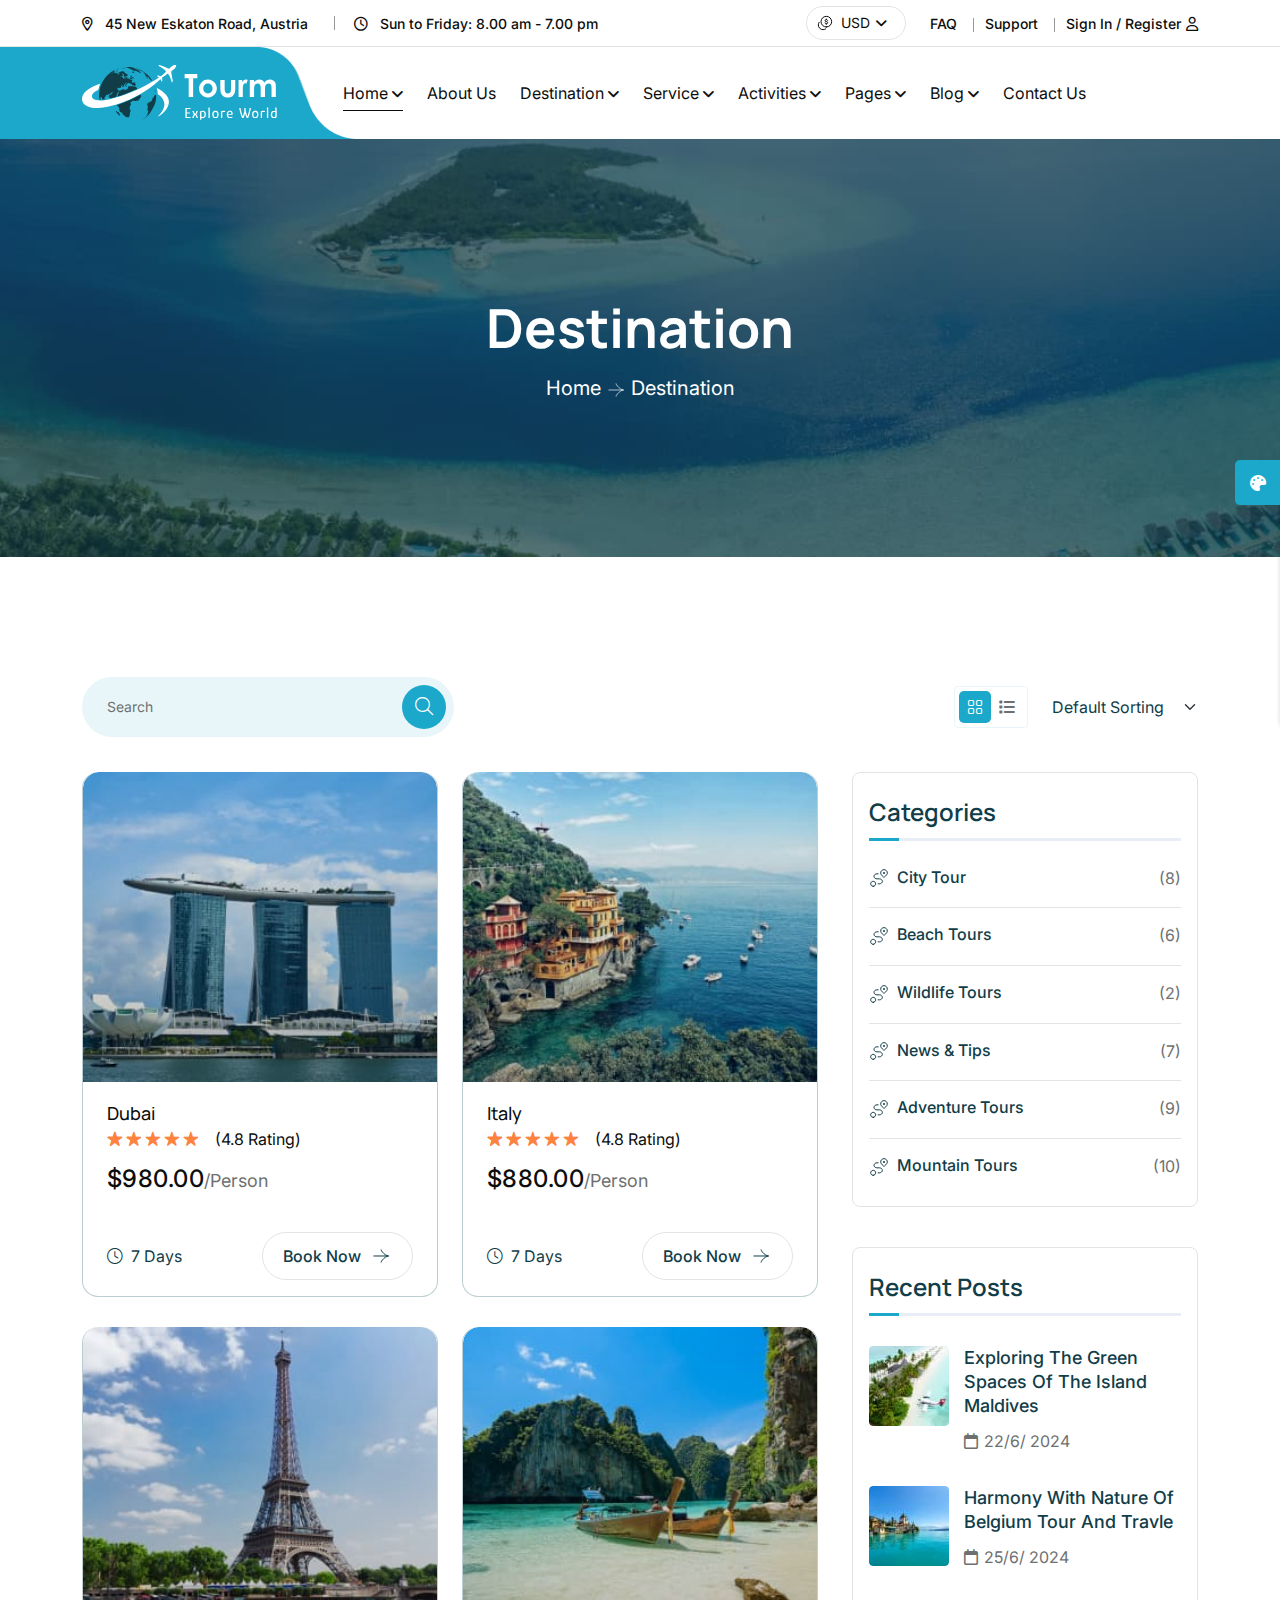
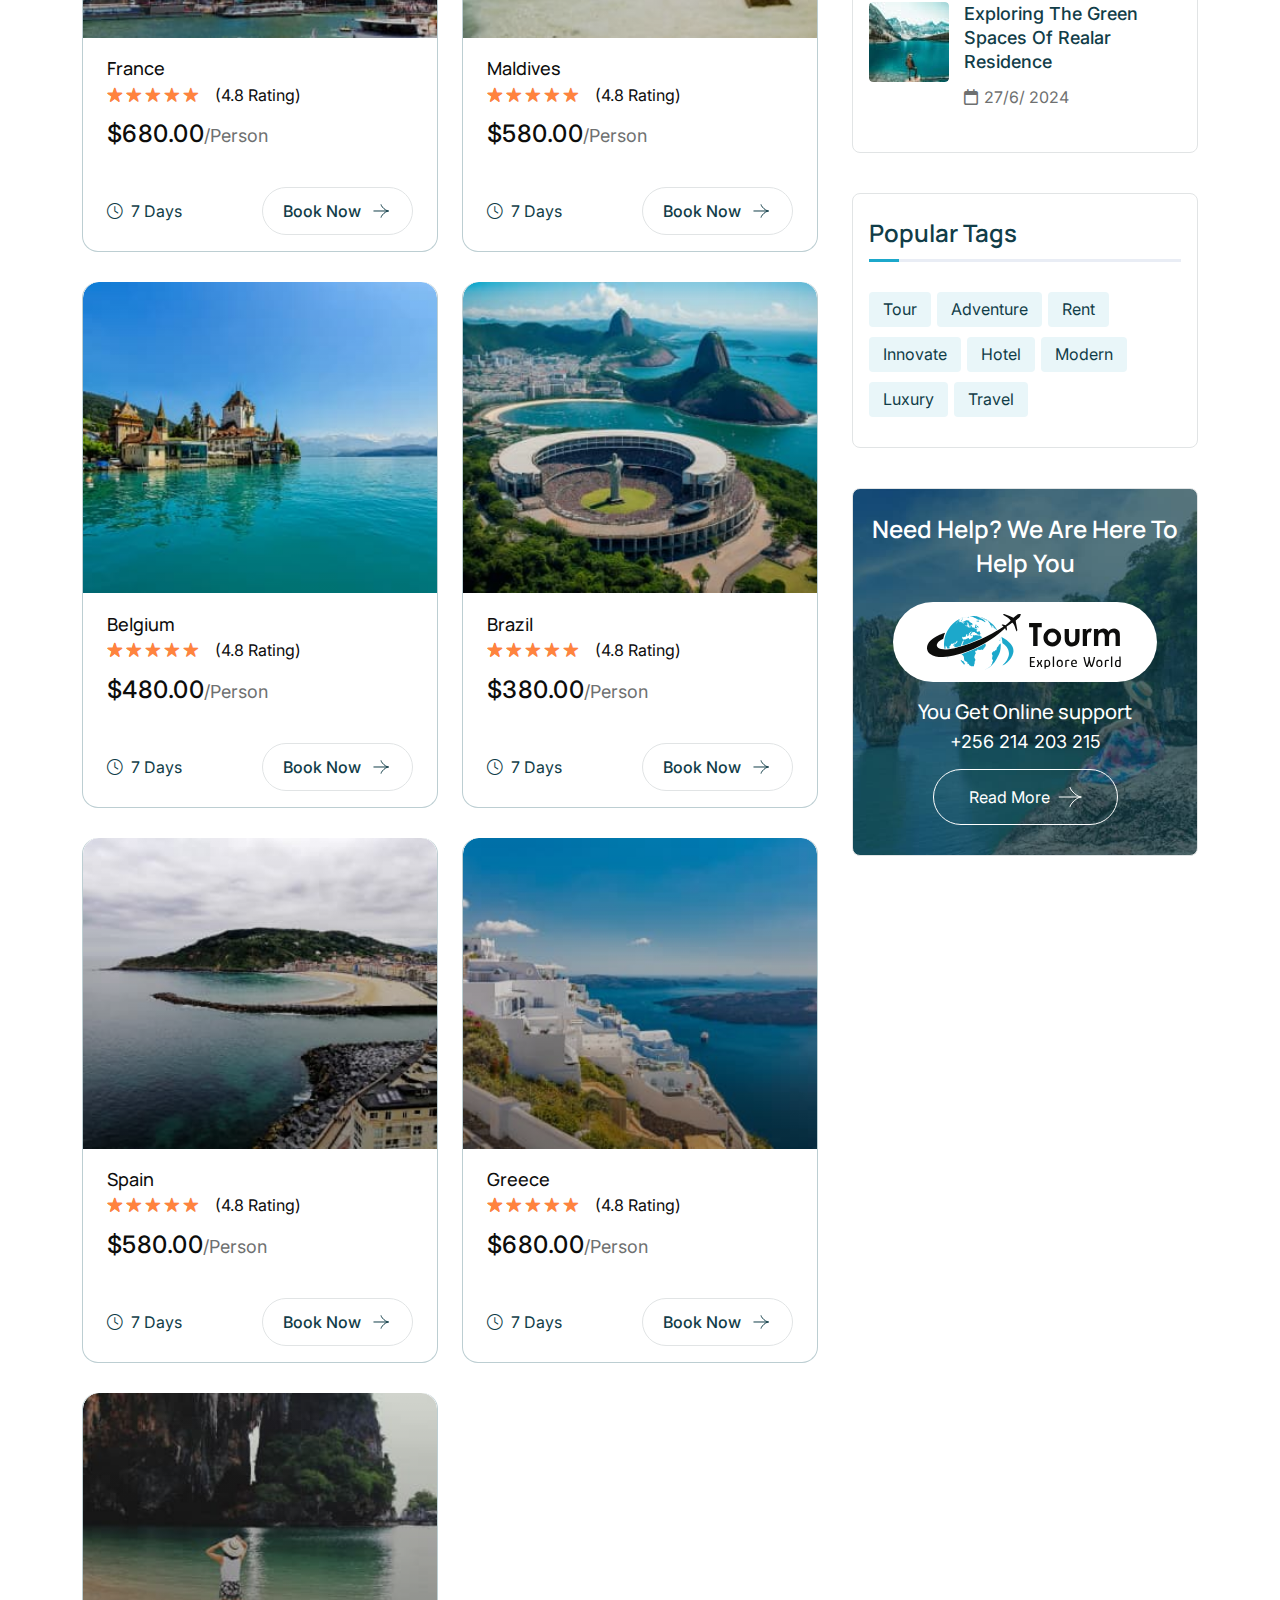
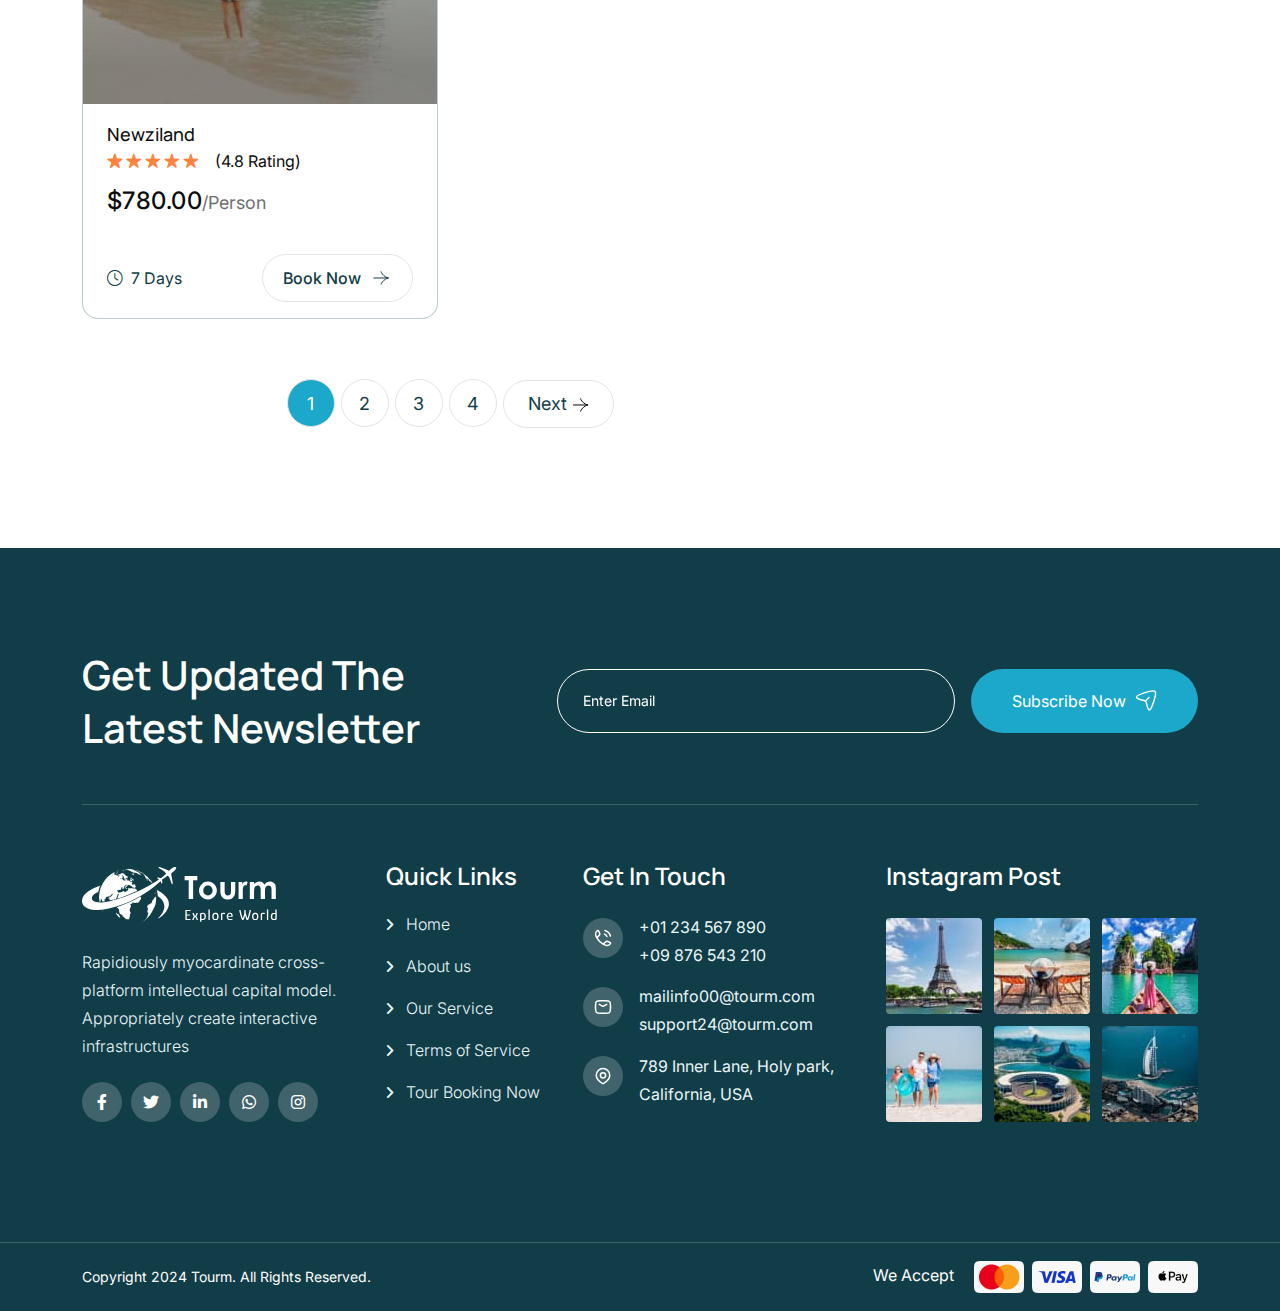
<file: destination.html>
<!doctype html><html class="no-js" lang="zxx">
<!-- Mirrored from html.themeholy.com/tourm/demo/destination.html by HTTrack Website Copier/3.x [XR&CO'2014], Tue, 13 Aug 2024 04:50:19 GMT -->
<head><meta charset="utf-8"><meta http-equiv="x-ua-compatible" content="ie=edge"><title>Tourm - Travel & Tour Booking Agency HTML Template - Destination</title><meta name="author" content="Tourm"><meta name="description" content="Tourm - Travel & Tour Booking Agency HTML Template "><meta name="keywords" content="Tourm - Travel & Tour Booking Agency HTML Template "><meta name="robots" content="INDEX,FOLLOW"><meta name="viewport" content="width=device-width,initial-scale=1,shrink-to-fit=no"><link rel="apple-touch-icon" sizes="57x57" href="assets/img/favicons/apple-icon-57x57.png"><link rel="apple-touch-icon" sizes="60x60" href="assets/img/favicons/apple-icon-60x60.png"><link rel="apple-touch-icon" sizes="72x72" href="assets/img/favicons/apple-icon-72x72.png"><link rel="apple-touch-icon" sizes="76x76" href="assets/img/favicons/apple-icon-76x76.png"><link rel="apple-touch-icon" sizes="114x114" href="assets/img/favicons/apple-icon-114x114.png"><link rel="apple-touch-icon" sizes="120x120" href="assets/img/favicons/apple-icon-120x120.png"><link rel="apple-touch-icon" sizes="144x144" href="assets/img/favicons/apple-icon-144x144.png"><link rel="apple-touch-icon" sizes="152x152" href="assets/img/favicons/apple-icon-152x152.png"><link rel="apple-touch-icon" sizes="180x180" href="assets/img/favicons/apple-icon-180x180.png"><link rel="icon" type="image/png" sizes="192x192" href="assets/img/favicons/android-icon-192x192.png"><link rel="icon" type="image/png" sizes="32x32" href="assets/img/favicons/favicon-32x32.png"><link rel="icon" type="image/png" sizes="96x96" href="assets/img/favicons/favicon-96x96.png"><link rel="icon" type="image/png" sizes="16x16" href="assets/img/favicons/favicon-16x16.png"><link rel="manifest" href="assets/img/favicons/manifest.json"><meta name="msapplication-TileColor" content="#ffffff"><meta name="msapplication-TileImage" content="assets/img/favicons/ms-icon-144x144.png"><meta name="theme-color" content="#ffffff"><link rel="preconnect" href="https://fonts.googleapis.com/"><link rel="preconnect" href="https://fonts.gstatic.com/" crossorigin><link rel="preconnect" href="https://fonts.googleapis.com/"><link rel="preconnect" href="https://fonts.gstatic.com/" crossorigin><link href="https://fonts.googleapis.com/css2?family=Inter:wght@100..900&amp;family=Manrope:wght@200..800&amp;family=Montez&amp;display=swap" rel="stylesheet"><link rel="stylesheet" href="assets/css/bootstrap.min.css"><link rel="stylesheet" href="assets/css/fontawesome.min.css"><link rel="stylesheet" href="assets/css/magnific-popup.min.css"><link rel="stylesheet" href="assets/css/swiper-bundle.min.css"><link rel="stylesheet" href="assets/css/style.css"></head><body><div class="magic-cursor relative z-10"><div class="cursor"></div><div class="cursor-follower"></div></div><div class="color-scheme-wrap active"><button class="switchIcon"><i class="fa-solid fa-palette"></i></button><h4 class="color-scheme-wrap-title"><i class="far fa-palette"></i>STYLE SWITCHER</h4><div class="color-switch-btns"><button data-color="#684DF4"><i class="fa-solid fa-droplet"></i></button> <button data-color="#086ad8"><i class="fa-solid fa-droplet"></i></button> <button data-color="#FC3737"><i class="fa-solid fa-droplet"></i></button> <button data-color="#8a2be2"><i class="fa-solid fa-droplet"></i></button> <button data-color="#104CBA"><i class="fa-solid fa-droplet"></i></button> <button data-color="#ffbf4f"><i class="fa-solid fa-droplet"></i></button> <button data-color="#323F7C"><i class="fa-solid fa-droplet"></i></button> <button data-color="#0e2bc5"><i class="fa-solid fa-droplet"></i></button> <button data-color="#F79C53"><i class="fa-solid fa-droplet"></i></button> <button data-color="#6957af"><i class="fa-solid fa-droplet"></i></button></div><a href="https://themeforest.net/search/themeholy" class="th-btn text-center"><i class="fa fa-shopping-cart me-2"></i> Purchase</a></div><div id="preloader" class="preloader"><button class="th-btn preloaderCls">Cancel Preloader</button><div class="preloader-inner"><img src="assets/img/logo3.svg" alt=""></div><div id="loader" class="th-preloader"><div class="animation-preloader"><div class="txt-loading"><span preloader-text="T" class="characters">T </span><span preloader-text="O" class="characters">O </span><span preloader-text="U" class="characters">U </span><span preloader-text="R" class="characters">R </span><span preloader-text="M" class="characters">M</span></div></div></div></div><div class="sidemenu-wrapper sidemenu-info"><div class="sidemenu-content"><button class="closeButton sideMenuCls"><i class="far fa-times"></i></button><div class="widget"><div class="th-widget-about"><div class="about-logo"><a href="home-travel.html"><img src="assets/img/logo2.svg" alt="Tourm"></a></div><p class="about-text">Rapidiously myocardinate cross-platform intellectual capital model. Appropriately create interactive infrastructures</p><div class="th-social"><a href="https://www.facebook.com/"><i class="fab fa-facebook-f"></i></a> <a href="https://www.twitter.com/"><i class="fab fa-twitter"></i></a> <a href="https://www.linkedin.com/"><i class="fab fa-linkedin-in"></i></a> <a href="https://www.whatsapp.com/"><i class="fab fa-whatsapp"></i></a></div></div></div><div class="widget"><h3 class="widget_title">Recent Posts</h3><div class="recent-post-wrap"><div class="recent-post"><div class="media-img"><a href="blog-details.html"><img src="assets/img/blog/recent-post-1-1.jpg" alt="Blog Image"></a></div><div class="media-body"><div class="recent-post-meta"><a href="blog.html"><i class="far fa-calendar"></i>24 Jun , 2024</a></div><h4 class="post-title"><a class="text-inherit" href="blog-details.html">Where Vision Meets Concrete Reality</a></h4></div></div><div class="recent-post"><div class="media-img"><a href="blog-details.html"><img src="assets/img/blog/recent-post-1-2.jpg" alt="Blog Image"></a></div><div class="media-body"><div class="recent-post-meta"><a href="blog.html"><i class="far fa-calendar"></i>22 Jun , 2024</a></div><h4 class="post-title"><a class="text-inherit" href="blog-details.html">Raising the Bar in Construction.</a></h4></div></div></div></div><div class="widget"><h3 class="widget_title">Get In Touch</h3><div class="th-widget-contact"><div class="info-box_text"><div class="icon"><img src="assets/img/icon/phone.svg" alt="img"></div><div class="details"><p><a href="tel:+01234567890" class="info-box_link">+01 234 567 890</a></p><p><a href="tel:+09876543210" class="info-box_link">+09 876 543 210</a></p></div></div><div class="info-box_text"><div class="icon"><img src="assets/img/icon/envelope.svg" alt="img"></div><div class="details"><p><a href="mailto:mailinfo00@tourm.com" class="info-box_link">mailinfo00@tourm.com</a></p><p><a href="mailto:support24@tourm.com" class="info-box_link">support24@tourm.com</a></p></div></div><div class="info-box_text"><div class="icon"><img src="assets/img/icon/location-dot.svg" alt="img"></div><div class="details"><p>789 Inner Lane, Holy park, California, USA</p></div></div></div></div></div></div><div class="popup-search-box"><button class="searchClose"><i class="fal fa-times"></i></button><form action="#"><input type="text" placeholder="What are you looking for?"> <button type="submit"><i class="fal fa-search"></i></button></form></div><div class="th-menu-wrapper onepage-nav"><div class="th-menu-area text-center"><button class="th-menu-toggle"><i class="fal fa-times"></i></button><div class="mobile-logo"><a href="home-travel.html"><img src="assets/img/logo2.svg" alt="Tourm"></a></div><div class="th-mobile-menu"><ul><li class="menu-item-has-children"><a class="active" href="home-travel.html">Home</a><ul class="sub-menu"><li><a href="home-travel.html">Home Travel</a></li><li><a href="home-tour.html">Home Tour</a></li><li><a href="home-agency.html">Home Agency</a></li></ul></li><li><a href="about.html">About Us</a></li><li class="menu-item-has-children"><a href="#">Destination</a><ul class="sub-menu"><li><a href="destination.html">Destination</a></li><li><a href="destination-details.html">Destination Details</a></li></ul></li><li class="menu-item-has-children"><a href="#">Service</a><ul class="sub-menu"><li><a href="service.html">Services</a></li><li><a href="service-details.html">Service Details</a></li></ul></li><li class="menu-item-has-children"><a href="#">Activities</a><ul class="sub-menu"><li><a href="activities.html">activities</a></li><li><a href="activities-details.html">activities Details</a></li></ul></li><li class="menu-item-has-children"><a href="#">Pages</a><ul class="sub-menu"><li class="menu-item-has-children"><a href="#">Shop</a><ul class="sub-menu"><li><a href="shop.html">Shop</a></li><li><a href="shop-details.html">Shop Details</a></li><li><a href="cart.html">Cart Page</a></li><li><a href="checkout.html">Checkout</a></li><li><a href="wishlist.html">Wishlist</a></li></ul></li><li><a href="gallery.html">Gallery</a></li><li><a href="tour.html">Our Tour</a></li><li><a href="tour-details.html">Tour Details</a></li><li><a href="tour-guide.html">Tour Guider</a></li><li><a href="tour-guider-details.html">Tour Guider Details</a></li><li><a href="faq.html">Faq Page</a></li><li><a href="price.html">Price Package</a></li><li><a href="error.html">Error Page</a></li></ul></li><li class="menu-item-has-children"><a href="#">Blog</a><ul class="sub-menu"><li><a href="blog.html">Blog</a></li><li><a href="blog-details.html">Blog Details</a></li></ul></li><li><a href="contact.html">Contact us</a></li></ul></div></div></div><header class="th-header header-layout1"><div class="header-top"><div class="container th-container"><div class="row justify-content-center justify-content-xl-between align-items-center"><div class="col-auto d-none d-md-block"><div class="header-links"><ul><li class="d-none d-xl-inline-block"><i class="fa-sharp fa-regular fa-location-dot"></i> <span>45 New Eskaton Road, Austria</span></li><li class="d-none d-xl-inline-block"><i class="fa-regular fa-clock"></i> <span>Sun to Friday: 8.00 am - 7.00 pm</span></li></ul></div></div><div class="col-auto"><div class="header-right"><div class="currency-menu"><img src="assets/img/icon/dollar.svg" alt=""> <select class="form-select nice-select"><option selected="">USD</option><option>CNY</option><option>EUR</option><option>AUD</option></select></div><div class="header-links"><ul><li class="d-none d-md-inline-block"><a href="faq.html">FAQ</a></li><li class="d-none d-md-inline-block"><a href="contact.html">Support</a></li><li><a href="#login-form" class="popup-content">Sign In / Register<i class="fa-regular fa-user"></i></a></li></ul></div></div></div></div></div></div><div class="sticky-wrapper"><div class="menu-area"><div class="container th-container"><div class="row align-items-center justify-content-between"><div class="col-auto"><div class="header-logo"><a href="home-travel.html"><img src="assets/img/logo.svg" alt="Tourm"></a></div></div><div class="col-auto me-xl-auto"><nav class="main-menu d-none d-xl-inline-block"><ul><li class="menu-item-has-children"><a class="active" href="home-travel.html">Home</a><ul class="sub-menu"><li><a href="home-travel.html">Home Travel</a></li><li><a href="home-tour.html">Home Tour</a></li><li><a href="home-agency.html">Home Agency</a></li></ul></li><li><a href="about.html">About Us</a></li><li class="menu-item-has-children"><a href="#">Destination</a><ul class="sub-menu"><li><a href="destination.html">Destination</a></li><li><a href="destination-details.html">Destination Details</a></li></ul></li><li class="menu-item-has-children"><a href="#">Service</a><ul class="sub-menu"><li><a href="service.html">Services</a></li><li><a href="service-details.html">Service Details</a></li></ul></li><li class="menu-item-has-children"><a href="#">Activities</a><ul class="sub-menu"><li><a href="activities.html">activities</a></li><li><a href="activities-details.html">activities Details</a></li></ul></li><li class="menu-item-has-children"><a href="#">Pages</a><ul class="sub-menu"><li class="menu-item-has-children"><a href="#">Shop</a><ul class="sub-menu"><li><a href="shop.html">Shop</a></li><li><a href="shop-details.html">Shop Details</a></li><li><a href="cart.html">Cart Page</a></li><li><a href="checkout.html">Checkout</a></li><li><a href="wishlist.html">Wishlist</a></li></ul></li><li><a href="gallery.html">Gallery</a></li><li><a href="tour.html">Our Tour</a></li><li><a href="tour-details.html">Tour Details</a></li><li><a href="tour-guide.html">Tour Guider</a></li><li><a href="tour-guider-details.html">Tour Guider Details</a></li><li><a href="faq.html">Faq Page</a></li><li><a href="price.html">Price Package</a></li><li><a href="error.html">Error Page</a></li></ul></li><li class="menu-item-has-children"><a href="#">Blog</a><ul class="sub-menu"><li><a href="blog.html">Blog</a></li><li><a href="blog-details.html">Blog Details</a></li></ul></li><li><a href="contact.html">Contact us</a></li></ul></nav><button type="button" class="th-menu-toggle d-block d-xl-none"><i class="far fa-bars"></i></button></div><div class="col-auto d-none d-xl-block"><div class="header-button"><a href="contact.html" class="th-btn style3 th-icon">Book Now</a></div></div></div></div><div class="logo-bg" data-mask-src="assets/img/logo_bg_mask.png"></div></div></div></header><div class="breadcumb-wrapper" data-bg-src="assets/img/bg/breadcumb-bg.jpg"><div class="container"><div class="breadcumb-content"><h1 class="breadcumb-title">Destination</h1><ul class="breadcumb-menu"><li><a href="home-travel.html">Home</a></li><li>Destination</li></ul></div></div></div><section class="space"><div class="container"><div class="th-sort-bar"><div class="row justify-content-between align-items-center"><div class="col-md-4"><div class="search-form-area"><form class="search-form"><input type="text" placeholder="Search"> <button type="submit"><i class="fa-light fa-magnifying-glass"></i></button></form></div></div><div class="col-md-auto"><div class="sorting-filter-wrap"><div class="nav" role="tablist"><a class="active" href="#" id="tab-destination-grid" data-bs-toggle="tab" data-bs-target="#tab-grid" role="tab" aria-controls="tab-grid" aria-selected="true"><i class="fa-light fa-grid-2"></i></a> <a href="#" id="tab-destination-list" data-bs-toggle="tab" data-bs-target="#tab-list" role="tab" aria-controls="tab-list" aria-selected="false" class=""><i class="fa-solid fa-list"></i></a></div><form class="woocommerce-ordering" method="get"><select name="orderby" class="orderby" aria-label="destination order"><option value="menu_order" selected="selected">Default Sorting</option><option value="popularity">Sort by popularity</option><option value="rating">Sort by average rating</option><option value="date">Sort by latest</option><option value="price">Sort by price: low to high</option><option value="price-desc">Sort by price: high to low</option></select></form></div></div></div></div><div class="row"><div class="col-xxl-9 col-lg-8"><div class="tab-content" id="nav-tabContent"><div class="tab-pane fade active show" id="tab-grid" role="tabpanel" aria-labelledby="tab-destination-grid"><div class="row gy-30"><div class="col-xxl-4 col-xl-6"><div class="tour-box th-ani"><div class="tour-box_img global-img"><img src="assets/img/tour/tour_3_1.jpg" alt="image"></div><div class="tour-content"><h3 class="box-title"><a href="tour-guider-details.html">Dubai</a></h3><div class="tour-rating"><div class="star-rating" role="img" aria-label="Rated 5.00 out of 5"><span style="width:100%">Rated <strong class="rating">5.00</strong> out of 5 based on <span class="rating">4.8</span>(4.8 Rating)</span></div><a href="tour-guider-details.html" class="woocommerce-review-link">(<span class="count">4.8</span> Rating)</a></div><h4 class="tour-box_price"><span class="currency">$980.00</span>/Person</h4><div class="tour-action"><span><i class="fa-light fa-clock"></i>7 Days</span> <a href="tour-guider-details.html" class="th-btn style4 th-icon">Book Now</a></div></div></div></div><div class="col-xxl-4 col-xl-6"><div class="tour-box th-ani"><div class="tour-box_img global-img"><img src="assets/img/tour/tour_3_2.jpg" alt="image"></div><div class="tour-content"><h3 class="box-title"><a href="tour-guider-details.html">Italy</a></h3><div class="tour-rating"><div class="star-rating" role="img" aria-label="Rated 5.00 out of 5"><span style="width:100%">Rated <strong class="rating">5.00</strong> out of 5 based on <span class="rating">4.8</span>(4.8 Rating)</span></div><a href="tour-guider-details.html" class="woocommerce-review-link">(<span class="count">4.8</span> Rating)</a></div><h4 class="tour-box_price"><span class="currency">$880.00</span>/Person</h4><div class="tour-action"><span><i class="fa-light fa-clock"></i>7 Days</span> <a href="tour-guider-details.html" class="th-btn style4 th-icon">Book Now</a></div></div></div></div><div class="col-xxl-4 col-xl-6"><div class="tour-box th-ani"><div class="tour-box_img global-img"><img src="assets/img/tour/tour_3_3.jpg" alt="image"></div><div class="tour-content"><h3 class="box-title"><a href="tour-guider-details.html">France</a></h3><div class="tour-rating"><div class="star-rating" role="img" aria-label="Rated 5.00 out of 5"><span style="width:100%">Rated <strong class="rating">5.00</strong> out of 5 based on <span class="rating">4.8</span>(4.8 Rating)</span></div><a href="tour-guider-details.html" class="woocommerce-review-link">(<span class="count">4.8</span> Rating)</a></div><h4 class="tour-box_price"><span class="currency">$680.00</span>/Person</h4><div class="tour-action"><span><i class="fa-light fa-clock"></i>7 Days</span> <a href="tour-guider-details.html" class="th-btn style4 th-icon">Book Now</a></div></div></div></div><div class="col-xxl-4 col-xl-6"><div class="tour-box th-ani"><div class="tour-box_img global-img"><img src="assets/img/tour/tour_3_4.jpg" alt="image"></div><div class="tour-content"><h3 class="box-title"><a href="tour-guider-details.html">Maldives</a></h3><div class="tour-rating"><div class="star-rating" role="img" aria-label="Rated 5.00 out of 5"><span style="width:100%">Rated <strong class="rating">5.00</strong> out of 5 based on <span class="rating">4.8</span>(4.8 Rating)</span></div><a href="tour-guider-details.html" class="woocommerce-review-link">(<span class="count">4.8</span> Rating)</a></div><h4 class="tour-box_price"><span class="currency">$580.00</span>/Person</h4><div class="tour-action"><span><i class="fa-light fa-clock"></i>7 Days</span> <a href="tour-guider-details.html" class="th-btn style4 th-icon">Book Now</a></div></div></div></div><div class="col-xxl-4 col-xl-6"><div class="tour-box th-ani"><div class="tour-box_img global-img"><img src="assets/img/tour/tour_3_5.jpg" alt="image"></div><div class="tour-content"><h3 class="box-title"><a href="tour-guider-details.html">Belgium</a></h3><div class="tour-rating"><div class="star-rating" role="img" aria-label="Rated 5.00 out of 5"><span style="width:100%">Rated <strong class="rating">5.00</strong> out of 5 based on <span class="rating">4.8</span>(4.8 Rating)</span></div><a href="tour-guider-details.html" class="woocommerce-review-link">(<span class="count">4.8</span> Rating)</a></div><h4 class="tour-box_price"><span class="currency">$480.00</span>/Person</h4><div class="tour-action"><span><i class="fa-light fa-clock"></i>7 Days</span> <a href="tour-guider-details.html" class="th-btn style4 th-icon">Book Now</a></div></div></div></div><div class="col-xxl-4 col-xl-6"><div class="tour-box th-ani"><div class="tour-box_img global-img"><img src="assets/img/tour/tour_3_6.jpg" alt="image"></div><div class="tour-content"><h3 class="box-title"><a href="tour-guider-details.html">Brazil</a></h3><div class="tour-rating"><div class="star-rating" role="img" aria-label="Rated 5.00 out of 5"><span style="width:100%">Rated <strong class="rating">5.00</strong> out of 5 based on <span class="rating">4.8</span>(4.8 Rating)</span></div><a href="tour-guider-details.html" class="woocommerce-review-link">(<span class="count">4.8</span> Rating)</a></div><h4 class="tour-box_price"><span class="currency">$380.00</span>/Person</h4><div class="tour-action"><span><i class="fa-light fa-clock"></i>7 Days</span> <a href="tour-guider-details.html" class="th-btn style4 th-icon">Book Now</a></div></div></div></div><div class="col-xxl-4 col-xl-6"><div class="tour-box th-ani"><div class="tour-box_img global-img"><img src="assets/img/tour/tour_3_7.jpg" alt="image"></div><div class="tour-content"><h3 class="box-title"><a href="tour-guider-details.html">Spain</a></h3><div class="tour-rating"><div class="star-rating" role="img" aria-label="Rated 5.00 out of 5"><span style="width:100%">Rated <strong class="rating">5.00</strong> out of 5 based on <span class="rating">4.8</span>(4.8 Rating)</span></div><a href="tour-guider-details.html" class="woocommerce-review-link">(<span class="count">4.8</span> Rating)</a></div><h4 class="tour-box_price"><span class="currency">$580.00</span>/Person</h4><div class="tour-action"><span><i class="fa-light fa-clock"></i>7 Days</span> <a href="tour-guider-details.html" class="th-btn style4 th-icon">Book Now</a></div></div></div></div><div class="col-xxl-4 col-xl-6"><div class="tour-box th-ani"><div class="tour-box_img global-img"><img src="assets/img/tour/tour_3_8.jpg" alt="image"></div><div class="tour-content"><h3 class="box-title"><a href="tour-guider-details.html">Greece</a></h3><div class="tour-rating"><div class="star-rating" role="img" aria-label="Rated 5.00 out of 5"><span style="width:100%">Rated <strong class="rating">5.00</strong> out of 5 based on <span class="rating">4.8</span>(4.8 Rating)</span></div><a href="tour-guider-details.html" class="woocommerce-review-link">(<span class="count">4.8</span> Rating)</a></div><h4 class="tour-box_price"><span class="currency">$680.00</span>/Person</h4><div class="tour-action"><span><i class="fa-light fa-clock"></i>7 Days</span> <a href="tour-guider-details.html" class="th-btn style4 th-icon">Book Now</a></div></div></div></div><div class="col-xxl-4 col-xl-6"><div class="tour-box th-ani"><div class="tour-box_img global-img"><img src="assets/img/tour/tour_3_9.jpg" alt="image"></div><div class="tour-content"><h3 class="box-title"><a href="tour-guider-details.html">Newziland</a></h3><div class="tour-rating"><div class="star-rating" role="img" aria-label="Rated 5.00 out of 5"><span style="width:100%">Rated <strong class="rating">5.00</strong> out of 5 based on <span class="rating">4.8</span>(4.8 Rating)</span></div><a href="tour-guider-details.html" class="woocommerce-review-link">(<span class="count">4.8</span> Rating)</a></div><h4 class="tour-box_price"><span class="currency">$780.00</span>/Person</h4><div class="tour-action"><span><i class="fa-light fa-clock"></i>7 Days</span> <a href="tour-guider-details.html" class="th-btn style4 th-icon">Book Now</a></div></div></div></div></div></div><div class="tab-pane fade" id="tab-list" role="tabpanel" aria-labelledby="tab-destination-list"><div class="row gy-30"><div class="col-12"><div class="tour-box style-flex th-ani"><div class="tour-box_img global-img"><img src="assets/img/tour/tour_3_1.jpg" alt="image"></div><div class="tour-content"><h3 class="box-title"><a href="tour-guider-details.html">Dubai</a></h3><div class="tour-rating"><div class="star-rating" role="img" aria-label="Rated 5.00 out of 5"><span style="width:100%">Rated <strong class="rating">5.00</strong> out of 5 based on <span class="rating">4.8</span>(4.8 Rating)</span></div><a href="tour-guider-details.html" class="woocommerce-review-link">(<span class="count">4.8</span> Rating)</a></div><h4 class="tour-box_price"><span class="currency">$980.00</span>/Person</h4><div class="tour-action"><span><i class="fa-light fa-clock"></i>7 Days</span> <a href="tour-guider-details.html" class="th-btn style4 th-icon">Book Now</a></div></div></div></div><div class="col-12"><div class="tour-box style-flex th-ani"><div class="tour-box_img global-img"><img src="assets/img/tour/tour_3_2.jpg" alt="image"></div><div class="tour-content"><h3 class="box-title"><a href="tour-guider-details.html">Italy</a></h3><div class="tour-rating"><div class="star-rating" role="img" aria-label="Rated 5.00 out of 5"><span style="width:100%">Rated <strong class="rating">5.00</strong> out of 5 based on <span class="rating">4.8</span>(4.8 Rating)</span></div><a href="tour-guider-details.html" class="woocommerce-review-link">(<span class="count">4.8</span> Rating)</a></div><h4 class="tour-box_price"><span class="currency">$880.00</span>/Person</h4><div class="tour-action"><span><i class="fa-light fa-clock"></i>7 Days</span> <a href="tour-guider-details.html" class="th-btn style4 th-icon">Book Now</a></div></div></div></div><div class="col-12"><div class="tour-box style-flex th-ani"><div class="tour-box_img global-img"><img src="assets/img/tour/tour_3_3.jpg" alt="image"></div><div class="tour-content"><h3 class="box-title"><a href="tour-guider-details.html">France</a></h3><div class="tour-rating"><div class="star-rating" role="img" aria-label="Rated 5.00 out of 5"><span style="width:100%">Rated <strong class="rating">5.00</strong> out of 5 based on <span class="rating">4.8</span>(4.8 Rating)</span></div><a href="tour-guider-details.html" class="woocommerce-review-link">(<span class="count">4.8</span> Rating)</a></div><h4 class="tour-box_price"><span class="currency">$680.00</span>/Person</h4><div class="tour-action"><span><i class="fa-light fa-clock"></i>7 Days</span> <a href="tour-guider-details.html" class="th-btn style4 th-icon">Book Now</a></div></div></div></div><div class="col-12"><div class="tour-box style-flex th-ani"><div class="tour-box_img global-img"><img src="assets/img/tour/tour_3_4.jpg" alt="image"></div><div class="tour-content"><h3 class="box-title"><a href="tour-guider-details.html">Maldives</a></h3><div class="tour-rating"><div class="star-rating" role="img" aria-label="Rated 5.00 out of 5"><span style="width:100%">Rated <strong class="rating">5.00</strong> out of 5 based on <span class="rating">4.8</span>(4.8 Rating)</span></div><a href="tour-guider-details.html" class="woocommerce-review-link">(<span class="count">4.8</span> Rating)</a></div><h4 class="tour-box_price"><span class="currency">$580.00</span>/Person</h4><div class="tour-action"><span><i class="fa-light fa-clock"></i>7 Days</span> <a href="tour-guider-details.html" class="th-btn style4 th-icon">Book Now</a></div></div></div></div><div class="col-12"><div class="tour-box style-flex th-ani"><div class="tour-box_img global-img"><img src="assets/img/tour/tour_3_5.jpg" alt="image"></div><div class="tour-content"><h3 class="box-title"><a href="tour-guider-details.html">Belgium</a></h3><div class="tour-rating"><div class="star-rating" role="img" aria-label="Rated 5.00 out of 5"><span style="width:100%">Rated <strong class="rating">5.00</strong> out of 5 based on <span class="rating">4.8</span>(4.8 Rating)</span></div><a href="tour-guider-details.html" class="woocommerce-review-link">(<span class="count">4.8</span> Rating)</a></div><h4 class="tour-box_price"><span class="currency">$480.00</span>/Person</h4><div class="tour-action"><span><i class="fa-light fa-clock"></i>7 Days</span> <a href="tour-guider-details.html" class="th-btn style4 th-icon">Book Now</a></div></div></div></div><div class="col-12"><div class="tour-box style-flex th-ani"><div class="tour-box_img global-img"><img src="assets/img/tour/tour_3_6.jpg" alt="image"></div><div class="tour-content"><h3 class="box-title"><a href="tour-guider-details.html">Brazil</a></h3><div class="tour-rating"><div class="star-rating" role="img" aria-label="Rated 5.00 out of 5"><span style="width:100%">Rated <strong class="rating">5.00</strong> out of 5 based on <span class="rating">4.8</span>(4.8 Rating)</span></div><a href="tour-guider-details.html" class="woocommerce-review-link">(<span class="count">4.8</span> Rating)</a></div><h4 class="tour-box_price"><span class="currency">$380.00</span>/Person</h4><div class="tour-action"><span><i class="fa-light fa-clock"></i>7 Days</span> <a href="tour-guider-details.html" class="th-btn style4 th-icon">Book Now</a></div></div></div></div><div class="col-12"><div class="tour-box style-flex th-ani"><div class="tour-box_img global-img"><img src="assets/img/tour/tour_3_7.jpg" alt="image"></div><div class="tour-content"><h3 class="box-title"><a href="tour-guider-details.html">Spain</a></h3><div class="tour-rating"><div class="star-rating" role="img" aria-label="Rated 5.00 out of 5"><span style="width:100%">Rated <strong class="rating">5.00</strong> out of 5 based on <span class="rating">4.8</span>(4.8 Rating)</span></div><a href="tour-guider-details.html" class="woocommerce-review-link">(<span class="count">4.8</span> Rating)</a></div><h4 class="tour-box_price"><span class="currency">$580.00</span>/Person</h4><div class="tour-action"><span><i class="fa-light fa-clock"></i>7 Days</span> <a href="tour-guider-details.html" class="th-btn style4 th-icon">Book Now</a></div></div></div></div><div class="col-12"><div class="tour-box style-flex th-ani"><div class="tour-box_img global-img"><img src="assets/img/tour/tour_3_8.jpg" alt="image"></div><div class="tour-content"><h3 class="box-title"><a href="tour-guider-details.html">Greece</a></h3><div class="tour-rating"><div class="star-rating" role="img" aria-label="Rated 5.00 out of 5"><span style="width:100%">Rated <strong class="rating">5.00</strong> out of 5 based on <span class="rating">4.8</span>(4.8 Rating)</span></div><a href="tour-guider-details.html" class="woocommerce-review-link">(<span class="count">4.8</span> Rating)</a></div><h4 class="tour-box_price"><span class="currency">$680.00</span>/Person</h4><div class="tour-action"><span><i class="fa-light fa-clock"></i>7 Days</span> <a href="tour-guider-details.html" class="th-btn style4 th-icon">Book Now</a></div></div></div></div><div class="col-12"><div class="tour-box style-flex th-ani"><div class="tour-box_img global-img"><img src="assets/img/tour/tour_3_9.jpg" alt="image"></div><div class="tour-content"><h3 class="box-title"><a href="tour-guider-details.html">Newziland</a></h3><div class="tour-rating"><div class="star-rating" role="img" aria-label="Rated 5.00 out of 5"><span style="width:100%">Rated <strong class="rating">5.00</strong> out of 5 based on <span class="rating">4.8</span>(4.8 Rating)</span></div><a href="tour-guider-details.html" class="woocommerce-review-link">(<span class="count">4.8</span> Rating)</a></div><h4 class="tour-box_price"><span class="currency">$780.00</span>/Person</h4><div class="tour-action"><span><i class="fa-light fa-clock"></i>7 Days</span> <a href="tour-guider-details.html" class="th-btn style4 th-icon">Book Now</a></div></div></div></div></div></div></div><div class="th-pagination text-center mt-60 mb-0"><ul><li><a class="active" href="blog.html">1</a></li><li><a href="blog.html">2</a></li><li><a href="blog.html">3</a></li><li><a href="blog.html">4</a></li><li><a class="next-page" href="blog.html">Next <img src="assets/img/icon/arrow-right4.svg" alt=""></a></li></ul></div></div><div class="col-xxl-3 col-lg-4"><aside class="sidebar-area style2"><div class="widget widget_categories"><h3 class="widget_title">Categories</h3><ul><li><a href="blog.html"><img src="assets/img/theme-img/map.svg" alt="">City Tour</a> <span>(8)</span></li><li><a href="blog.html"><img src="assets/img/theme-img/map.svg" alt="">Beach Tours</a> <span>(6)</span></li><li><a href="blog.html"><img src="assets/img/theme-img/map.svg" alt="">Wildlife Tours</a> <span>(2)</span></li><li><a href="blog.html"><img src="assets/img/theme-img/map.svg" alt="">News & Tips</a> <span>(7)</span></li><li><a href="blog.html"><img src="assets/img/theme-img/map.svg" alt="">Adventure Tours</a> <span>(9)</span></li><li><a href="blog.html"><img src="assets/img/theme-img/map.svg" alt="">Mountain Tours</a> <span>(10)</span></li></ul></div><div class="widget"><h3 class="widget_title">Recent Posts</h3><div class="recent-post-wrap"><div class="recent-post"><div class="media-img"><a href="blog-details.html"><img src="assets/img/blog/recent-post-1-1.jpg" alt="Blog Image"></a></div><div class="media-body"><h4 class="post-title"><a class="text-inherit" href="blog-details.html">Exploring The Green Spaces Of the island maldives</a></h4><div class="recent-post-meta"><a href="blog.html"><i class="fa-regular fa-calendar"></i>22/6/ 2024</a></div></div></div><div class="recent-post"><div class="media-img"><a href="blog-details.html"><img src="assets/img/blog/recent-post-1-2.jpg" alt="Blog Image"></a></div><div class="media-body"><h4 class="post-title"><a class="text-inherit" href="blog-details.html">Harmony With Nature Of Belgium Tour and travle</a></h4><div class="recent-post-meta"><a href="blog.html"><i class="fa-regular fa-calendar"></i>25/6/ 2024</a></div></div></div><div class="recent-post"><div class="media-img"><a href="blog-details.html"><img src="assets/img/blog/recent-post-1-3.jpg" alt="Blog Image"></a></div><div class="media-body"><h4 class="post-title"><a class="text-inherit" href="blog-details.html">Exploring The Green Spaces Of Realar Residence</a></h4><div class="recent-post-meta"><a href="blog.html"><i class="fa-regular fa-calendar"></i>27/6/ 2024</a></div></div></div></div></div><div class="widget widget_tag_cloud"><h3 class="widget_title">Popular Tags</h3><div class="tagcloud"><a href="blog.html">Tour</a> <a href="blog.html">Adventure</a> <a href="blog.html">Rent</a> <a href="blog.html">Innovate</a> <a href="blog.html">Hotel</a> <a href="blog.html">Modern</a> <a href="blog.html">Luxury</a> <a href="blog.html">Travel</a></div></div><div class="widget widget_offer" data-bg-src="assets/img/bg/widget_bg_1.jpg"><div class="offer-banner"><div class="offer"><h6 class="box-title">Need Help? We Are Here To Help You</h6><div class="banner-logo"><img src="assets/img/logo2.svg" alt="Tourm"></div><div class="offer"><h6 class="offer-title">You Get Online support</h6><a class="offter-num" href="%2b256214203215.html">+256 214 203 215</a></div><a href="contact.html" class="th-btn style2 th-icon">Read More</a></div></div></div></aside></div></div></div></section><footer class="footer-wrapper bg-title footer-layout2"><div class="widget-area"><div class="container"><div class="newsletter-area"><div class="newsletter-top"><div class="row gy-4 align-items-center"><div class="col-lg-5"><h2 class="newsletter-title text-white text-capitalize mb-0">get updated the latest newsletter</h2></div><div class="col-lg-7"><form class="newsletter-form style2"><input class="form-control" type="email" placeholder="Enter Email" required=""> <button type="submit" class="th-btn style1">Subscribe Now <img src="assets/img/icon/plane2.svg" alt=""></button></form></div></div></div></div><div class="row justify-content-between"><div class="col-md-6 col-xl-3"><div class="widget footer-widget"><div class="th-widget-about"><div class="about-logo"><a href="home-travel.html"><img src="assets/img/logo-white.svg" alt="Tourm"></a></div><p class="about-text">Rapidiously myocardinate cross-platform intellectual capital model. Appropriately create interactive infrastructures</p><div class="th-social"><a href="https://www.facebook.com/"><i class="fab fa-facebook-f"></i></a> <a href="https://www.twitter.com/"><i class="fab fa-twitter"></i></a> <a href="https://www.linkedin.com/"><i class="fab fa-linkedin-in"></i></a> <a href="https://www.whatsapp.com/"><i class="fab fa-whatsapp"></i></a> <a href="https://instagram.com/"><i class="fab fa-instagram"></i></a></div></div></div></div><div class="col-md-6 col-xl-auto"><div class="widget widget_nav_menu footer-widget"><h3 class="widget_title">Quick Links</h3><div class="menu-all-pages-container"><ul class="menu"><li><a href="index.html">Home</a></li><li><a href="about.html">About us</a></li><li><a href="service.html">Our Service</a></li><li><a href="contact.html">Terms of Service</a></li><li><a href="contact.html">Tour Booking Now</a></li></ul></div></div></div><div class="col-md-6 col-xl-auto"><div class="widget footer-widget"><h3 class="widget_title">Get In Touch</h3><div class="th-widget-contact"><div class="info-box_text"><div class="icon"><img src="assets/img/icon/phone.svg" alt="img"></div><div class="details"><p><a href="tel:+01234567890" class="info-box_link">+01 234 567 890</a></p><p><a href="tel:+09876543210" class="info-box_link">+09 876 543 210</a></p></div></div><div class="info-box_text"><div class="icon"><img src="assets/img/icon/envelope.svg" alt="img"></div><div class="details"><p><a href="mailto:mailinfo00@tourm.com" class="info-box_link">mailinfo00@tourm.com</a></p><p><a href="mailto:support24@tourm.com" class="info-box_link">support24@tourm.com</a></p></div></div><div class="info-box_text"><div class="icon"><img src="assets/img/icon/location-dot.svg" alt="img"></div><div class="details"><p>789 Inner Lane, Holy park, California, USA</p></div></div></div></div></div><div class="col-md-6 col-xl-auto"><div class="widget footer-widget"><h3 class="widget_title">Instagram Post</h3><div class="sidebar-gallery"><div class="gallery-thumb"><img src="assets/img/widget/gallery_1_1.jpg" alt="Gallery Image"> <a target="_blank" href="https://www.instagram.com/" class="gallery-btn"><i class="fab fa-instagram"></i></a></div><div class="gallery-thumb"><img src="assets/img/widget/gallery_1_2.jpg" alt="Gallery Image"> <a target="_blank" href="https://www.instagram.com/" class="gallery-btn"><i class="fab fa-instagram"></i></a></div><div class="gallery-thumb"><img src="assets/img/widget/gallery_1_3.jpg" alt="Gallery Image"> <a target="_blank" href="https://www.instagram.com/" class="gallery-btn"><i class="fab fa-instagram"></i></a></div><div class="gallery-thumb"><img src="assets/img/widget/gallery_1_4.jpg" alt="Gallery Image"> <a target="_blank" href="https://www.instagram.com/" class="gallery-btn"><i class="fab fa-instagram"></i></a></div><div class="gallery-thumb"><img src="assets/img/widget/gallery_1_5.jpg" alt="Gallery Image"> <a target="_blank" href="https://www.instagram.com/" class="gallery-btn"><i class="fab fa-instagram"></i></a></div><div class="gallery-thumb"><img src="assets/img/widget/gallery_1_6.jpg" alt="Gallery Image"> <a target="_blank" href="https://www.instagram.com/" class="gallery-btn"><i class="fab fa-instagram"></i></a></div></div></div></div></div></div></div><div class="copyright-wrap"><div class="container"><div class="row justify-content-between align-items-center"><div class="col-md-6"><p class="copyright-text">Copyright 2024 <a href="home-travel.html">Tourm</a>. All Rights Reserved.</p></div><div class="col-md-6 text-end d-none d-md-block"><div class="footer-card"><span class="title">We Accept</span> <img src="assets/img/shape/cards.png" alt=""></div></div></div></div></div><div class="shape-mockup movingX d-none d-xxl-block" data-top="24%" data-left="5%"><img src="assets/img/shape/shape_8.png" alt="shape"></div></footer><div class="scroll-top"><svg class="progress-circle svg-content" width="100%" height="100%" viewBox="-1 -1 102 102"><path d="M50,1 a49,49 0 0,1 0,98 a49,49 0 0,1 0,-98" style="transition: stroke-dashoffset 10ms linear 0s; stroke-dasharray: 307.919, 307.919; stroke-dashoffset: 307.919;"></path></svg></div><div id="login-form" class="popup-login-register mfp-hide"><ul class="nav" id="pills-tab" role="tablist"><li class="nav-item" role="presentation"><button class="nav-menu" id="pills-home-tab" data-bs-toggle="pill" data-bs-target="#pills-home" type="button" role="tab" aria-controls="pills-home" aria-selected="false">Login</button></li><li class="nav-item" role="presentation"><button class="nav-menu active" id="pills-profile-tab" data-bs-toggle="pill" data-bs-target="#pills-profile" type="button" role="tab" aria-controls="pills-profile" aria-selected="true">Register</button></li></ul><div class="tab-content" id="pills-tabContent"><div class="tab-pane fade" id="pills-home" role="tabpanel" aria-labelledby="pills-home-tab"><h3 class="box-title mb-30">Sign in to your account</h3><div class="th-login-form"><form action="https://html.themeholy.com/tourm/demo/mail.php" method="POST" class="login-form ajax-contact"><div class="row"><div class="form-group col-12"><label>Username or email</label> <input type="text" class="form-control" name="email" id="email" required="required"></div><div class="form-group col-12"><label>Password</label> <input type="password" class="form-control" name="pasword" id="pasword" required="required"></div><div class="form-btn mb-20 col-12"><button class="th-btn btn-fw th-radius2">Send Message</button></div></div><div id="forgot_url"><a href="my-account.html">Forgot password?</a></div><p class="form-messages mb-0 mt-3"></p></form></div></div><div class="tab-pane fade active show" id="pills-profile" role="tabpanel" aria-labelledby="pills-profile-tab"><h3 class="th-form-title mb-30">Sign in to your account</h3><form action="https://html.themeholy.com/tourm/demo/mail.php" method="POST" class="login-form ajax-contact"><div class="row"><div class="form-group col-12"><label>Username*</label> <input type="text" class="form-control" name="usename" id="usename" required="required"></div><div class="form-group col-12"><label>First name*</label> <input type="text" class="form-control" name="firstname" id="firstname" required="required"></div><div class="form-group col-12"><label>Last name*</label> <input type="text" class="form-control" name="lastname" id="lastname" required="required"></div><div class="form-group col-12"><label for="new_email">Your email*</label> <input type="text" class="form-control" name="new_email" id="new_email" required="required"></div><div class="form-group col-12"><label for="new_email_confirm">Confirm email*</label> <input type="text" class="form-control" name="new_email_confirm" id="new_email_confirm" required="required"></div><div class="statement"><span class="register-notes">A password will be emailed to you.</span></div><div class="form-btn mt-20 col-12"><button class="th-btn btn-fw th-radius2">Sign up</button></div></div><p class="form-messages mb-0 mt-3"></p></form></div></div></div><script src="assets/js/vendor/jquery-3.6.0.min.js"></script><script src="assets/js/swiper-bundle.min.js"></script><script src="assets/js/bootstrap.min.js"></script><script src="assets/js/jquery.magnific-popup.min.js"></script><script src="assets/js/jquery.counterup.min.js"></script><script src="assets/js/jquery-ui.min.js"></script><script src="assets/js/imagesloaded.pkgd.min.js"></script><script src="assets/js/isotope.pkgd.min.js"></script><script src="assets/js/gsap.min.js"></script><script src="assets/js/circle-progress.js"></script><script src="assets/js/matter.min.js"></script><script src="assets/js/matterjs-custom.js"></script><script src="assets/js/nice-select.min.js"></script><script src="assets/js/main.js"></script></body>
<!-- Mirrored from html.themeholy.com/tourm/demo/destination.html by HTTrack Website Copier/3.x [XR&CO'2014], Tue, 13 Aug 2024 04:50:21 GMT -->
</html>
</file>
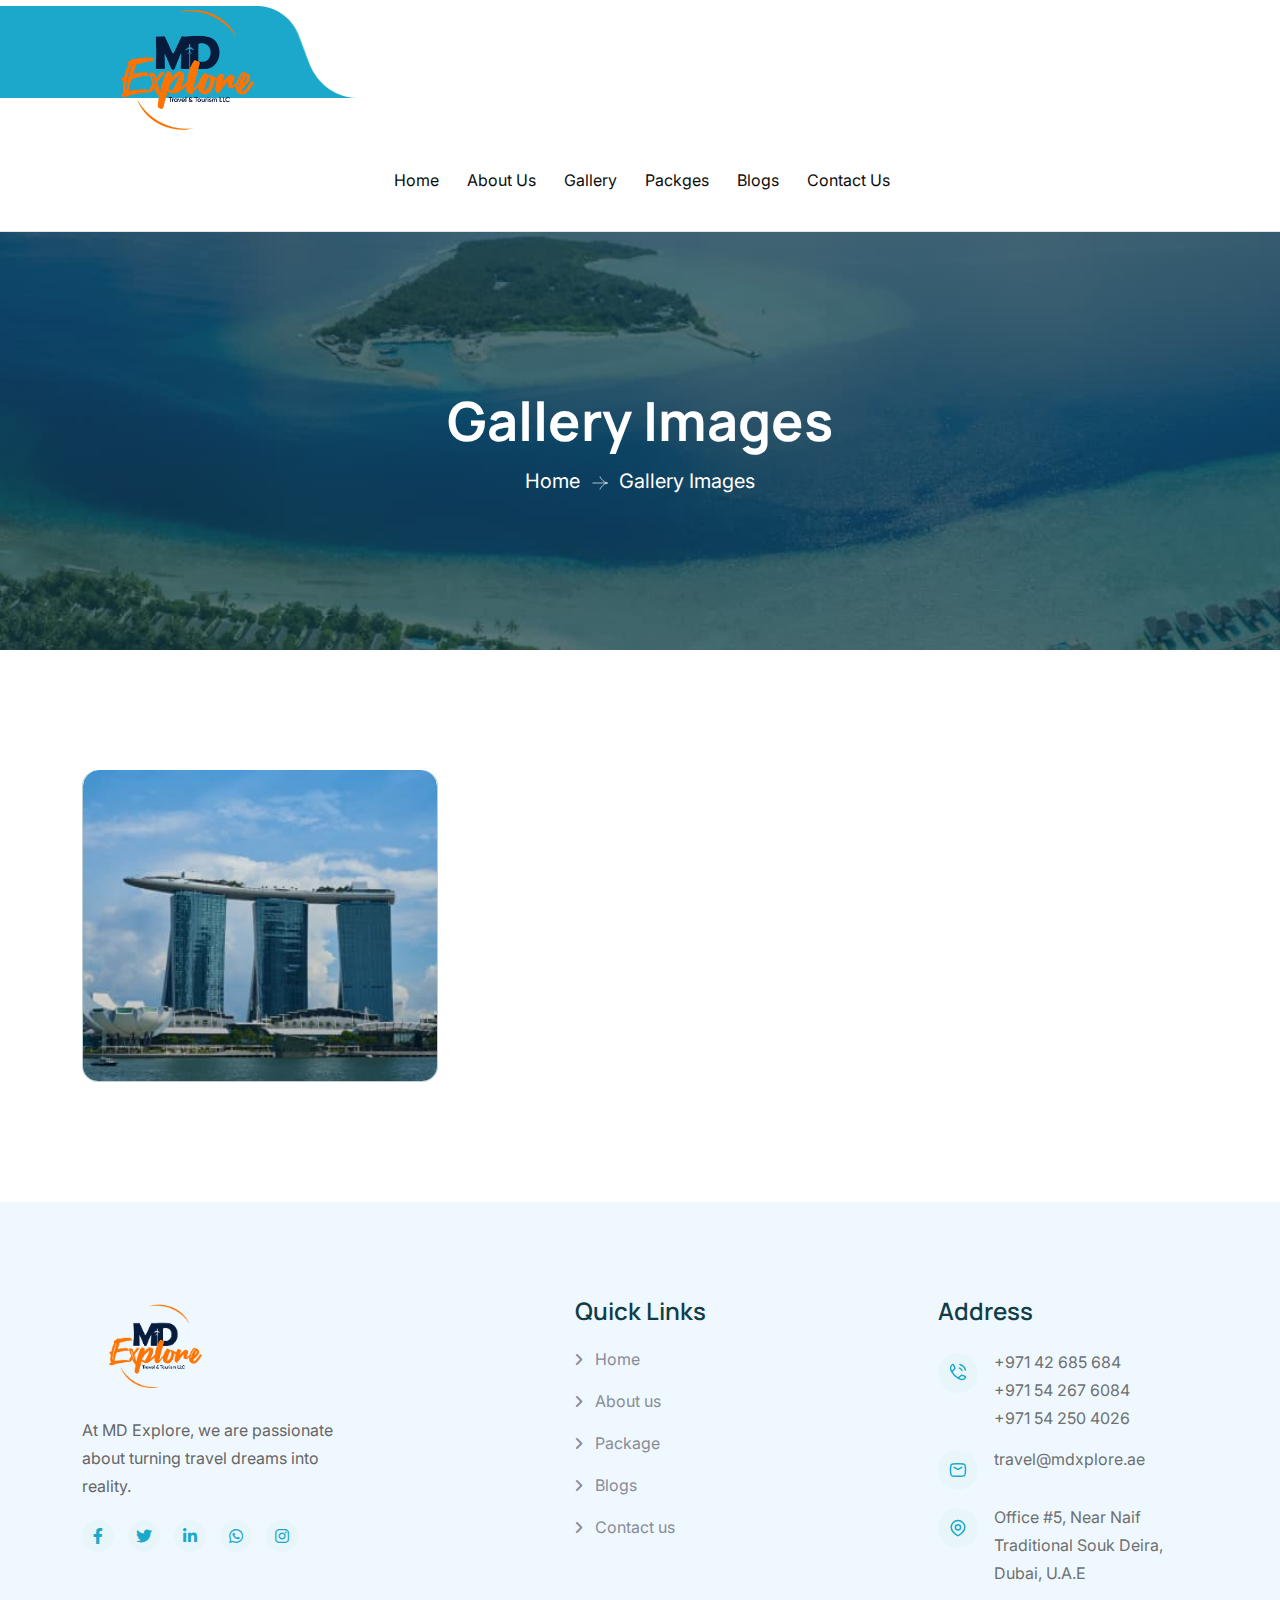
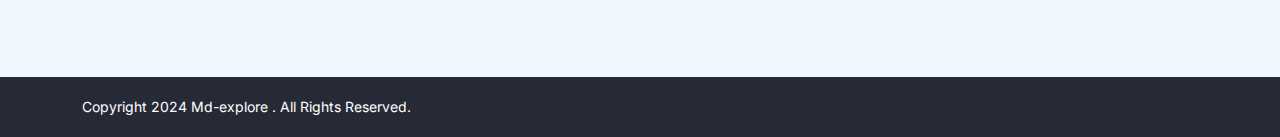
<file: gallery.html>
<!DOCTYPE html>
<html class="no-js" lang="zxx">
    <head>
        <meta charset="utf-8">
        <meta http-equiv="x-ua-compatible" content="ie=edge">
        <title>MD-Explore</title>
        <meta name="author" content="Tourm">
        <meta name="description" content=" ">
        <meta name="keywords" content=" ">
        <meta name="robots" content="INDEX,FOLLOW">
        <meta name="viewport" content="width=device-width,initial-scale=1,shrink-to-fit=no">
        <link rel="manifest" href="assets/img/favicons/manifest.json">
        <meta name="msapplication-TileColor" content="#ffffff">
        <meta name="msapplication-TileImage" content="assets/img/favicons/ms-icon-144x144.png">
        <meta name="theme-color" content="#ffffff">
        <link rel="preconnect" href="https://fonts.googleapis.com/">
        <link rel="preconnect" href="https://fonts.gstatic.com/" crossorigin>
        <link rel="preconnect" href="https://fonts.googleapis.com/">
        <link rel="preconnect" href="https://fonts.gstatic.com/" crossorigin>
        <link href="https://fonts.googleapis.com/css2?family=Inter:wght@100..900&amp;family=Manrope:wght@200..800&amp;family=Montez&amp;display=swap" rel="stylesheet">
        <link rel="stylesheet" href="assets/css/bootstrap.min.css">
        <link rel="stylesheet" href="assets/css/fontawesome.min.css">
        <link rel="stylesheet" href="assets/css/magnific-popup.min.css">
        <link rel="stylesheet" href="assets/css/swiper-bundle.min.css">
        <link rel="stylesheet" href="assets/css/style.css">
        <style>
        /* Class for setting the normal/default cursor */
        
        .default-cursor {
            cursor: default !important;
        }
        </style>
    </head>
    <body>
        <div class="th-menu-wrapper onepage-nav">
            <div class="th-menu-area text-center">
                <button class="th-menu-toggle">
                    <i class="fal fa-times"></i>
                </button>
                <div class="mobile-logo">
                    <a href="home-travel.html">
                          <img style="width: 50% !important;" src="assets/img/logo.png" alt="Tourm">
                    </a>
                </div>
                <div class="th-mobile-menu">
                    <ul>
                        <li>
                            <a href="index.html">Home</a>
                        </li>
                        <li>
                            <a href="about.html">About Us</a>
                        </li>
                         <li>
                            <a href="gallery.html">Gallery</a>
                        </li>
                        <li>
                            <a href="#">Packges</a>
                        </li>
                        <li>
                            <a href="#">Blogs</a>
                        </li>
                        <li>
                            <a href="contact.html">Contact us</a>
                        </li>
                    </ul>
                </div>
            </div>
        </div>
        <header class="th-header header-layout1">
            <div class="header-top">
                <div class="sticky-wrapper">
                    <div class="menu-area">
                        <div class="container th-container">
                            <div class="row align-items-center justify-content-between">
                     
                                <div  class="col-auto">
                                    <div class="header-logo">
                                        <a href="#">
                                            <img style="max-width: 55% !important;" src="assets/img/logo.png" alt="Tourm">
                                        </a>
                                    </div>
                                </div>
                                <div style="margin-left: 272px;" class="col-auto me-xl-auto">
                                    <nav class="main-menu d-none d-xl-inline-block">
                                        <ul>
                                            <li>
                                                <a href="index.html">Home</a>
                                            </li>
                                            <li>
                                                <a href="about.html">About Us</a>
                                            </li>
                                              <li>
                            <a href="gallery.html">Gallery</a>
                        </li>
                                            <li>
                                                <a href="#">Packges</a>
                                            </li>
                                            <li>
                                                <a href="#">Blogs</a>
                                            </li>
                                            <li>
                                                <a href="contact.html">Contact us</a>
                                            </li>
                                        </ul>
                                    </nav>
                                    <button style="    margin-top: -84px;" type="button" class="th-menu-toggle d-block d-xl-none">
                                        <i class="far fa-bars"></i>
                                    </button>
                                </div>
                                <!-- <div class="col-auto d-none d-xl-block">
                                    <div class="header-button">
                                        <a href="contact.html" class="th-btn style3 th-icon">
                                            Book Now
                                        </a
                  >
                                    </div>
                                </div> -->
                            </div>
                        </div>
                        <div class="logo-bg" data-mask-src="assets/img/logo_bg_mask.png"></div>
                    </div>
                </div>
            </header>
        <div class="breadcumb-wrapper" data-bg-src="assets/img/bg/breadcumb-bg.jpg">
            <div class="container">
                <div class="breadcumb-content">
                    <h1 class="breadcumb-title">Gallery Images</h1>
                    <ul class="breadcumb-menu">
                        <li>
                            <a href="#">Home</a>
                        </li>
                        <li>Gallery Images</li>
                    </ul>
                </div>
            </div>
        </div>
        <section class="space">
            <div  class="container">
             
                <div   class="row">
                    <div  class="col-xxl-12 col-lg-8">
                        <div class="tab-content" id="nav-tabContent">
                            <div
                                class="tab-pane fade active show"
                                id="tab-grid"
                                role="tabpanel"
                                aria-labelledby="tab-destination-grid"
                            >
                                <div class="row gy-30">
                                    <div class="col-xxl-4 col-xl-6">
                                        <div class="tour-box th-ani">
                                            <div class="tour-box_img global-img">
                                                <img src="assets/img/tour/tour_3_1.jpg" alt="image">
                                            </div>
                                            <!-- <div class="tour-content">
                                                <center><h3 class="box-title">
                                                    <a href="#">Dubai</a>
                                                </h3></center>
                                             
                                             
                                            </div> -->
                                        </div>
                                    </div>
                           
                                </div>
                            </div>
                            <div
                                class="tab-pane fade"
                                id="tab-list"
                                role="tabpanel"
                                aria-labelledby="tab-destination-list"
                            >
                                <div class="row gy-30">
                                    <div class="col-12">
                                        <div class="tour-box style-flex th-ani">
                                            <div class="tour-box_img global-img">
                                                <img src="assets/img/tour/tour_3_1.jpg" alt="image">
                                            </div>
                                            <div class="tour-content">
                                                <h3 class="box-title">
                                                    <a href="tour-guider-details.html">Dubai</a>
                                                </h3>
                                                <div class="tour-rating">
                                                    <div class="star-rating" role="img" aria-label="Rated 5.00 out of 5">
                                                        <span style="width:100%">Rated
                                                            <strong class="rating">5.00</strong> out of 5 based on
                                                            <span class="rating">4.8</span>(4.8 Rating)</span>
                                                    </div>
                                                    <a href="tour-guider-details.html" class="woocommerce-review-link">(
                                                        <span class="count">4.8</span> Rating)
                                                    </a>
                                                </div>
                                                <h4 class="tour-box_price">
                                                    <span class="currency">$980.00</span>/Person
                                                </h4>
                                                <div class="tour-action">
                                                    <span>
                                                        <i class="fa-light fa-clock"></i>7 Days
                                                    </span>
                                                    <a href="tour-guider-details.html" class="th-btn style4 th-icon">Book Now</a>
                                                </div>
                                            </div>
                                        </div>
                                    </div>
                                    <div class="col-12">
                                        <div class="tour-box style-flex th-ani">
                                            <div class="tour-box_img global-img">
                                                <img src="assets/img/tour/tour_3_2.jpg" alt="image">
                                            </div>
                                            <div class="tour-content">
                                                <h3 class="box-title">
                                                    <a href="tour-guider-details.html">Italy</a>
                                                </h3>
                                                <div class="tour-rating">
                                                    <div class="star-rating" role="img" aria-label="Rated 5.00 out of 5">
                                                        <span style="width:100%">Rated
                                                            <strong class="rating">5.00</strong> out of 5 based on
                                                            <span class="rating">4.8</span>(4.8 Rating)</span>
                                                    </div>
                                                    <a href="tour-guider-details.html" class="woocommerce-review-link">(
                                                        <span class="count">4.8</span> Rating)
                                                    </a>
                                                </div>
                                                <h4 class="tour-box_price">
                                                    <span class="currency">$880.00</span>/Person
                                                </h4>
                                                <div class="tour-action">
                                                    <span>
                                                        <i class="fa-light fa-clock"></i>7 Days
                                                    </span>
                                                    <a href="tour-guider-details.html" class="th-btn style4 th-icon">Book Now</a>
                                                </div>
                                            </div>
                                        </div>
                                    </div>
                                    <div class="col-12">
                                        <div class="tour-box style-flex th-ani">
                                            <div class="tour-box_img global-img">
                                                <img src="assets/img/tour/tour_3_3.jpg" alt="image">
                                            </div>
                                            <div class="tour-content">
                                                <h3 class="box-title">
                                                    <a href="tour-guider-details.html">France</a>
                                                </h3>
                                                <div class="tour-rating">
                                                    <div class="star-rating" role="img" aria-label="Rated 5.00 out of 5">
                                                        <span style="width:100%">Rated
                                                            <strong class="rating">5.00</strong> out of 5 based on
                                                            <span class="rating">4.8</span>(4.8 Rating)</span>
                                                    </div>
                                                    <a href="tour-guider-details.html" class="woocommerce-review-link">(
                                                        <span class="count">4.8</span> Rating)
                                                    </a>
                                                </div>
                                                <h4 class="tour-box_price">
                                                    <span class="currency">$680.00</span>/Person
                                                </h4>
                                                <div class="tour-action">
                                                    <span>
                                                        <i class="fa-light fa-clock"></i>7 Days
                                                    </span>
                                                    <a href="tour-guider-details.html" class="th-btn style4 th-icon">Book Now</a>
                                                </div>
                                            </div>
                                        </div>
                                    </div>
                                    <div class="col-12">
                                        <div class="tour-box style-flex th-ani">
                                            <div class="tour-box_img global-img">
                                                <img src="assets/img/tour/tour_3_4.jpg" alt="image">
                                            </div>
                                            <div class="tour-content">
                                                <h3 class="box-title">
                                                    <a href="tour-guider-details.html">Maldives</a>
                                                </h3>
                                                <div class="tour-rating">
                                                    <div class="star-rating" role="img" aria-label="Rated 5.00 out of 5">
                                                        <span style="width:100%">Rated
                                                            <strong class="rating">5.00</strong> out of 5 based on
                                                            <span class="rating">4.8</span>(4.8 Rating)</span>
                                                    </div>
                                                    <a href="tour-guider-details.html" class="woocommerce-review-link">(
                                                        <span class="count">4.8</span> Rating)
                                                    </a>
                                                </div>
                                                <h4 class="tour-box_price">
                                                    <span class="currency">$580.00</span>/Person
                                                </h4>
                                                <div class="tour-action">
                                                    <span>
                                                        <i class="fa-light fa-clock"></i>7 Days
                                                    </span>
                                                    <a href="tour-guider-details.html" class="th-btn style4 th-icon">Book Now</a>
                                                </div>
                                            </div>
                                        </div>
                                    </div>
                                    <div class="col-12">
                                        <div class="tour-box style-flex th-ani">
                                            <div class="tour-box_img global-img">
                                                <img src="assets/img/tour/tour_3_5.jpg" alt="image">
                                            </div>
                                            <div class="tour-content">
                                                <h3 class="box-title">
                                                    <a href="tour-guider-details.html">Belgium</a>
                                                </h3>
                                                <div class="tour-rating">
                                                    <div class="star-rating" role="img" aria-label="Rated 5.00 out of 5">
                                                        <span style="width:100%">Rated
                                                            <strong class="rating">5.00</strong> out of 5 based on
                                                            <span class="rating">4.8</span>(4.8 Rating)</span>
                                                    </div>
                                                    <a href="tour-guider-details.html" class="woocommerce-review-link">(
                                                        <span class="count">4.8</span> Rating)
                                                    </a>
                                                </div>
                                                <h4 class="tour-box_price">
                                                    <span class="currency">$480.00</span>/Person
                                                </h4>
                                                <div class="tour-action">
                                                    <span>
                                                        <i class="fa-light fa-clock"></i>7 Days
                                                    </span>
                                                    <a href="tour-guider-details.html" class="th-btn style4 th-icon">Book Now</a>
                                                </div>
                                            </div>
                                        </div>
                                    </div>
                                    <div class="col-12">
                                        <div class="tour-box style-flex th-ani">
                                            <div class="tour-box_img global-img">
                                                <img src="assets/img/tour/tour_3_6.jpg" alt="image">
                                            </div>
                                            <div class="tour-content">
                                                <h3 class="box-title">
                                                    <a href="tour-guider-details.html">Brazil</a>
                                                </h3>
                                                <div class="tour-rating">
                                                    <div class="star-rating" role="img" aria-label="Rated 5.00 out of 5">
                                                        <span style="width:100%">Rated
                                                            <strong class="rating">5.00</strong> out of 5 based on
                                                            <span class="rating">4.8</span>(4.8 Rating)</span>
                                                    </div>
                                                    <a href="tour-guider-details.html" class="woocommerce-review-link">(
                                                        <span class="count">4.8</span> Rating)
                                                    </a>
                                                </div>
                                                <h4 class="tour-box_price">
                                                    <span class="currency">$380.00</span>/Person
                                                </h4>
                                                <div class="tour-action">
                                                    <span>
                                                        <i class="fa-light fa-clock"></i>7 Days
                                                    </span>
                                                    <a href="tour-guider-details.html" class="th-btn style4 th-icon">Book Now</a>
                                                </div>
                                            </div>
                                        </div>
                                    </div>
                                    <div class="col-12">
                                        <div class="tour-box style-flex th-ani">
                                            <div class="tour-box_img global-img">
                                                <img src="assets/img/tour/tour_3_7.jpg" alt="image">
                                            </div>
                                            <div class="tour-content">
                                                <h3 class="box-title">
                                                    <a href="tour-guider-details.html">Spain</a>
                                                </h3>
                                                <div class="tour-rating">
                                                    <div class="star-rating" role="img" aria-label="Rated 5.00 out of 5">
                                                        <span style="width:100%">Rated
                                                            <strong class="rating">5.00</strong> out of 5 based on
                                                            <span class="rating">4.8</span>(4.8 Rating)</span>
                                                    </div>
                                                    <a href="tour-guider-details.html" class="woocommerce-review-link">(
                                                        <span class="count">4.8</span> Rating)
                                                    </a>
                                                </div>
                                                <h4 class="tour-box_price">
                                                    <span class="currency">$580.00</span>/Person
                                                </h4>
                                                <div class="tour-action">
                                                    <span>
                                                        <i class="fa-light fa-clock"></i>7 Days
                                                    </span>
                                                    <a href="tour-guider-details.html" class="th-btn style4 th-icon">Book Now</a>
                                                </div>
                                            </div>
                                        </div>
                                    </div>
                                    <div class="col-12">
                                        <div class="tour-box style-flex th-ani">
                                            <div class="tour-box_img global-img">
                                                <img src="assets/img/tour/tour_3_8.jpg" alt="image">
                                            </div>
                                            <div class="tour-content">
                                                <h3 class="box-title">
                                                    <a href="tour-guider-details.html">Greece</a>
                                                </h3>
                                                <div class="tour-rating">
                                                    <div class="star-rating" role="img" aria-label="Rated 5.00 out of 5">
                                                        <span style="width:100%">Rated
                                                            <strong class="rating">5.00</strong> out of 5 based on
                                                            <span class="rating">4.8</span>(4.8 Rating)</span>
                                                    </div>
                                                    <a href="tour-guider-details.html" class="woocommerce-review-link">(
                                                        <span class="count">4.8</span> Rating)
                                                    </a>
                                                </div>
                                                <h4 class="tour-box_price">
                                                    <span class="currency">$680.00</span>/Person
                                                </h4>
                                                <div class="tour-action">
                                                    <span>
                                                        <i class="fa-light fa-clock"></i>7 Days
                                                    </span>
                                                    <a href="tour-guider-details.html" class="th-btn style4 th-icon">Book Now</a>
                                                </div>
                                            </div>
                                        </div>
                                    </div>
                                    <div class="col-12">
                                        <div class="tour-box style-flex th-ani">
                                            <div class="tour-box_img global-img">
                                                <img src="assets/img/tour/tour_3_9.jpg" alt="image">
                                            </div>
                                            <div class="tour-content">
                                                <h3 class="box-title">
                                                    <a href="tour-guider-details.html">Newziland</a>
                                                </h3>
                                                <div class="tour-rating">
                                                    <div class="star-rating" role="img" aria-label="Rated 5.00 out of 5">
                                                        <span style="width:100%">Rated
                                                            <strong class="rating">5.00</strong> out of 5 based on
                                                            <span class="rating">4.8</span>(4.8 Rating)</span>
                                                    </div>
                                                    <a href="tour-guider-details.html" class="woocommerce-review-link">(
                                                        <span class="count">4.8</span> Rating)
                                                    </a>
                                                </div>
                                                <h4 class="tour-box_price">
                                                    <span class="currency">$780.00</span>/Person
                                                </h4>
                                                <div class="tour-action">
                                                    <span>
                                                        <i class="fa-light fa-clock"></i>7 Days
                                                    </span>
                                                    <a href="tour-guider-details.html" class="th-btn style4 th-icon">Book Now</a>
                                                </div>
                                            </div>
                                        </div>
                                    </div>
                                </div>
                            </div>
                        </div>
                       
                    </div>
                
                </div>
            </div>
        </section>
        <footer style="background-color: aliceblue;" class="footer-wrapper footer-layout1">
            <div class="widget-area">
                <div class="container">
                    <div class="row justify-content-between">
                        <div class="col-md-6 col-xl-3">
                            <div class="widget footer-widget">
                                <div class="th-widget-about">
                                    <div class="about-logo">
                                        <a href="#">
                                            <img style="height:89px" src="assets/img/logo.png" alt="Tourm">
                                        </a>
                                    </div>
                                    <p class="about-text">
                                       At MD Explore, we are passionate about turning travel dreams into reality.
                                    </p>
                                    <div class="th-social">
                                        <a href="https://www.facebook.com/">
                                            <i class="fab fa-facebook-f"></i>
                                        </a>
                                        <a href="https://www.twitter.com/">
                                            <i class="fab fa-twitter"></i>
                                        </a>
                                        <a href="https://www.linkedin.com/">
                                            <i class="fab fa-linkedin-in"></i>
                                        </a>
                                        <a href="https://www.whatsapp.com/">
                                            <i class="fab fa-whatsapp"></i>
                                        </a>
                                        <a href="https://instagram.com/">
                                            <i class="fab fa-instagram"></i>
                                        </a>
                                    </div>
                                </div>
                            </div>
                        </div>
                        <div class="col-md-6 col-xl-auto">
                            <div class="widget widget_nav_menu footer-widget">
                                <h3 class="widget_title">Quick Links</h3>
                                <div class="menu-all-pages-container">
                                    <ul class="menu">
                                        <li>
                                            <a href="index.html">Home</a>
                                        </li>
                                        <li>
                                            <a href="about.html">About us</a>
                                        </li>
                                        <li>
                                            <a href="#">Package</a>
                                        </li>
                                        <li>
                                            <a href="#">Blogs</a>
                                        </li>
                                        <li>
                                            <a href="contact.html">Contact us</a>
                                        </li>
                                    </ul>
                                </div>
                            </div>
                        </div>
                        <div class="col-md-6 col-xl-auto">
                            <div class="widget footer-widget">
                                <h3 class="widget_title">Address</h3>
                                <div class="th-widget-contact">
                                    <div class="info-box_text">
                                        <div class="icon">
                                            <img src="assets/img/icon/phone.svg" alt="img">
                                        </div>
                                        <div class="details">
                                            <p>
                                                <a href="tel:" class="info-box_link">
                                                    +971 42 685 684
                                                    <br>
                                                    +971 54 267 6084
                                                    <br>
                                                    +971 54 250 4026
                                                </a>
                                            </p>
                                        </div>
                                    </div>
                                    <div class="info-box_text">
                                        <div class="icon">
                                            <img src="assets/img/icon/envelope.svg" alt="img">
                                        </div>
                                        <div class="details">
                                            <p>
                                                <a href="mailto:travel@mdxplore.ae" class="info-box_link">
                                                    travel@mdxplore.ae
                                                </a>
                                            </p>
                                        </div>
                                    </div>
                                    <div class="info-box_text">
                                        <div class="icon">
                                            <img src="assets/img/icon/location-dot.svg" alt="img">
                                        </div>
                                        <div class="details">
                                            <p>
                                                Office #5, Near Naif Traditional 
Souk Deira, Dubai, U.A.E
                                            </p>
                                        </div>
                                    </div>
                                </div>
                            </div>
                        </div>
                    </div>
                </div>
            </div>
            <div class="copyright-wrap"  data-bg-src="">
                <div class="container">
                    <div class="row justify-content-between align-items-center">
                        <div class="col-md-6">
                            <p class="copyright-text">
                                Copyright 2024
                                <a href="#">Md-explore</a>
                                . All Rights
                Reserved.
                            </p>
                        </div>
                        <div class="col-md-6 text-end d-none d-md-block"></div>
                    </div>
                </div>
            </footer>
            <script>
  function reEnableRightClick() {
    // Remove inline 'oncontextmenu' attributes from all elements
    document.querySelectorAll('*').forEach(function(element) {
      element.removeAttribute('oncontextmenu');  // Remove inline event handlers
    });

    // Remove any 'contextmenu' listeners that block right-click
    window.addEventListener('contextmenu', function(event) {
      event.stopPropagation(); // Stops any listener from preventing the right-click
    }, true); // Captures the event before any other listeners can handle it

    // Ensure the default browser context menu behavior
    document.addEventListener('contextmenu', function(event) {
      event.preventDefault = false; // Force the default behavior
      return true;  // Ensure right-click is allowed
    });
  }

  // Execute once DOM is ready
  document.addEventListener('DOMContentLoaded', reEnableRightClick);

  // Execute periodically in case elements are dynamically added or modified
  setInterval(reEnableRightClick, 1000);
            </script>
            <script src="assets/js/vendor/jquery-3.6.0.min.js"></script>
            <script src="assets/js/swiper-bundle.min.js"></script>
            <script src="assets/js/bootstrap.min.js"></script>
            <script src="assets/js/jquery.magnific-popup.min.js"></script>
            <script src="assets/js/jquery.counterup.min.js"></script>
            <script src="assets/js/jquery-ui.min.js"></script>
            <script src="assets/js/imagesloaded.pkgd.min.js"></script>
            <script src="assets/js/isotope.pkgd.min.js"></script>
            <script src="assets/js/gsap.min.js"></script>
            <script src="assets/js/circle-progress.js"></script>
            <script src="assets/js/matter.min.js"></script>
            <script src="assets/js/matterjs-custom.js"></script>
            <script src="assets/js/nice-select.min.js"></script>
            <script src="assets/js/main.js"></script>
        </body>
    </html>
</file>
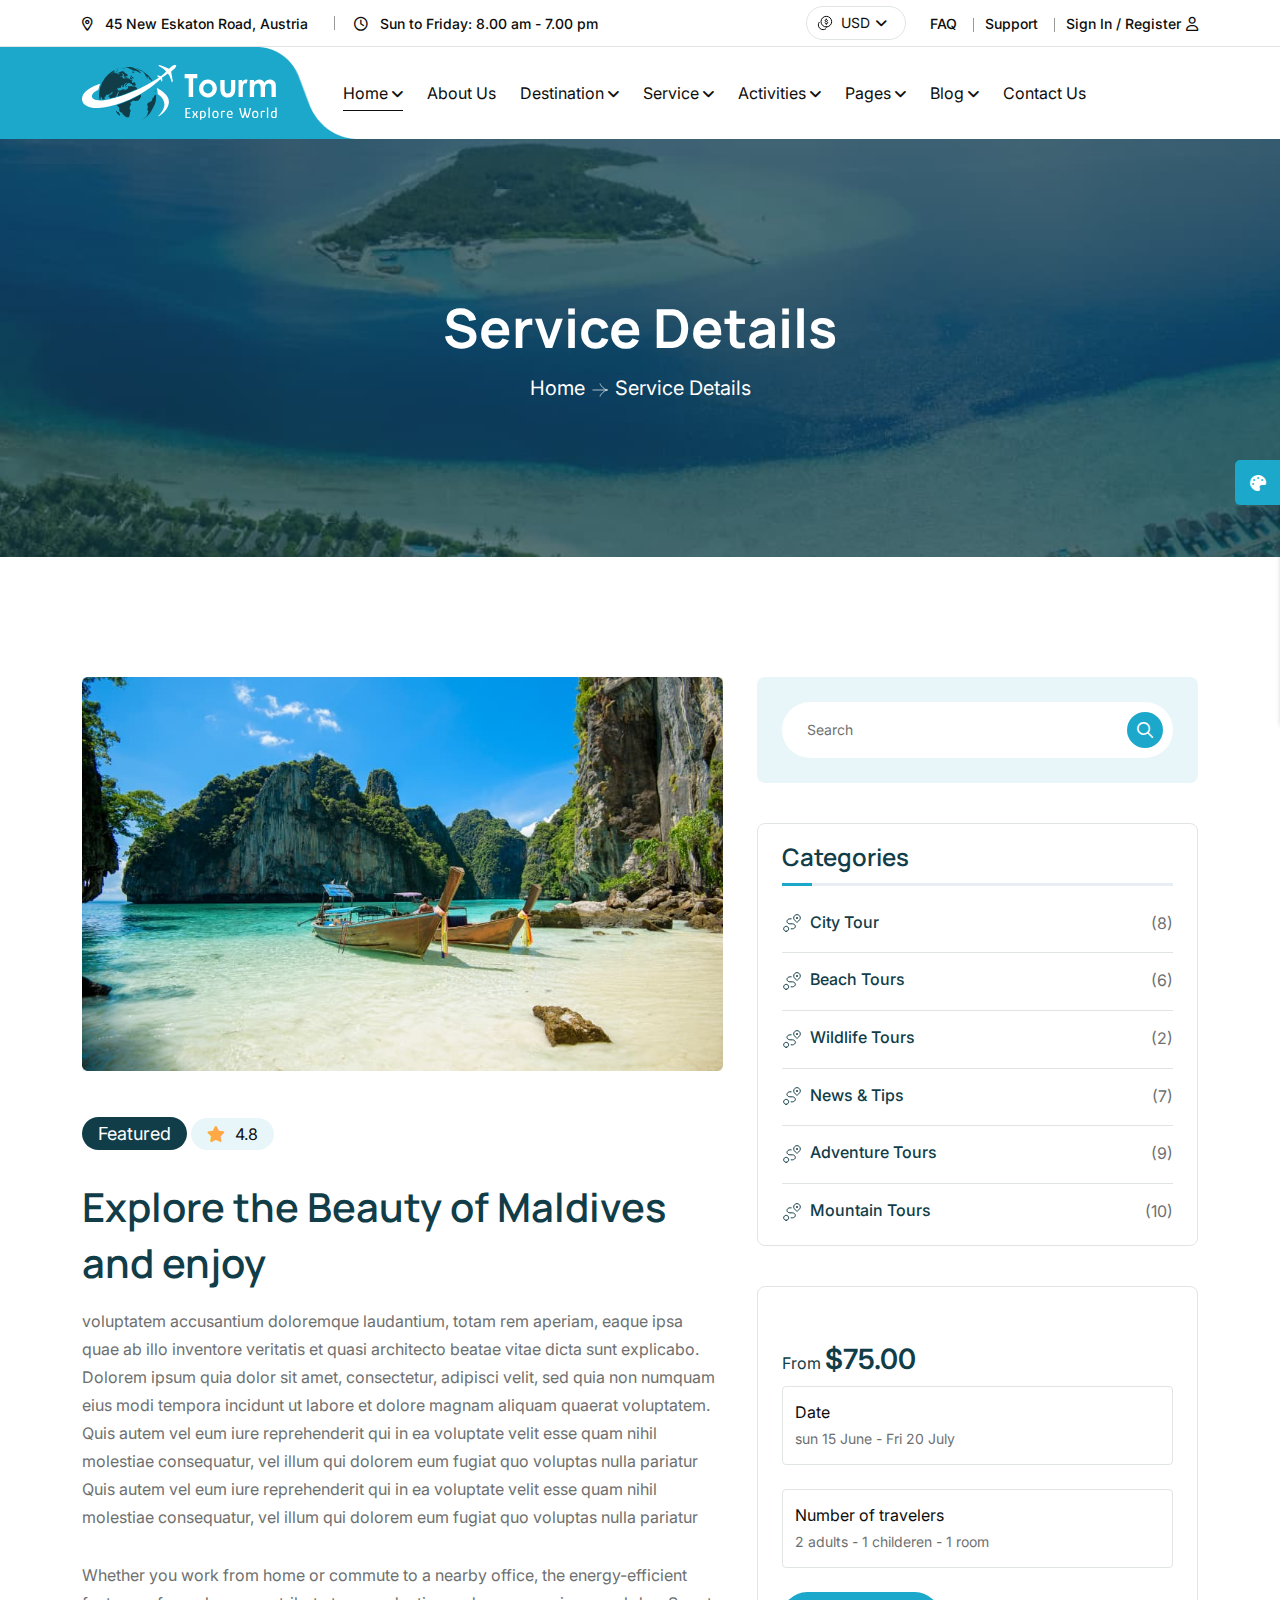
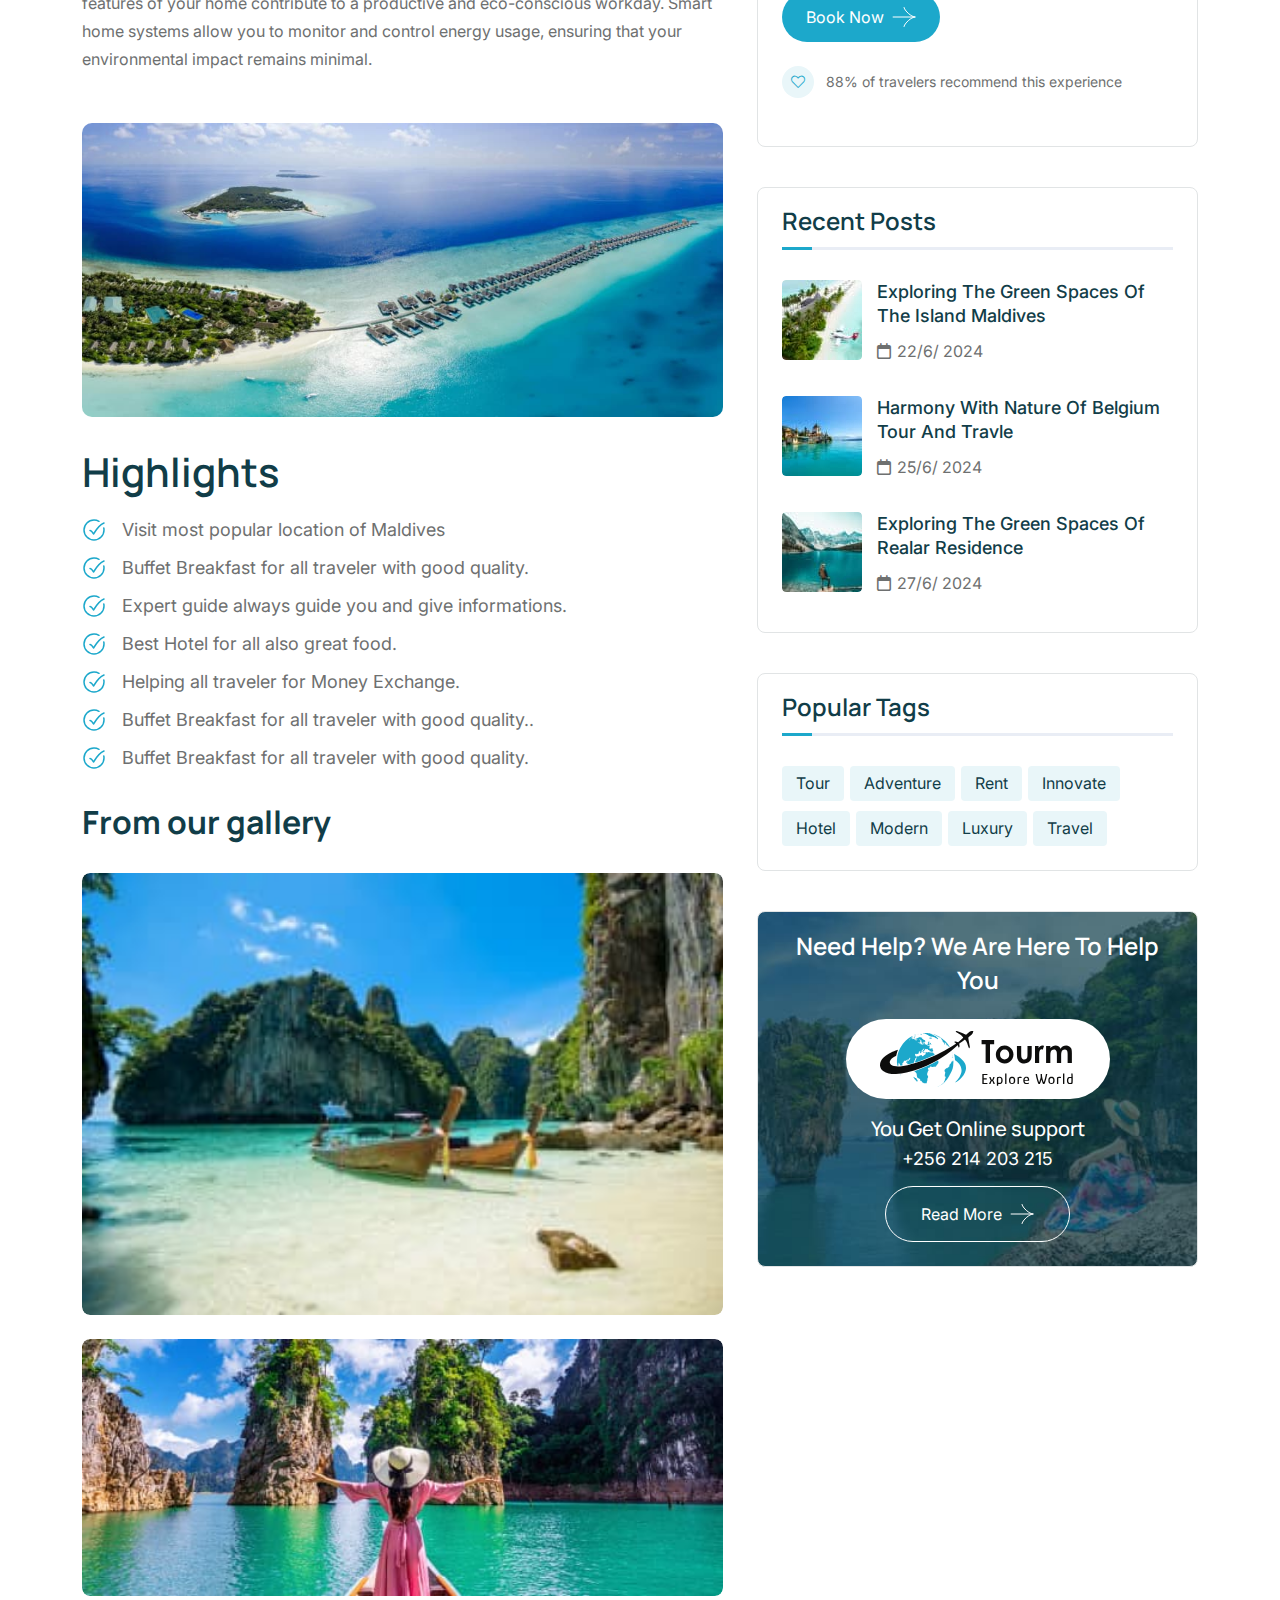
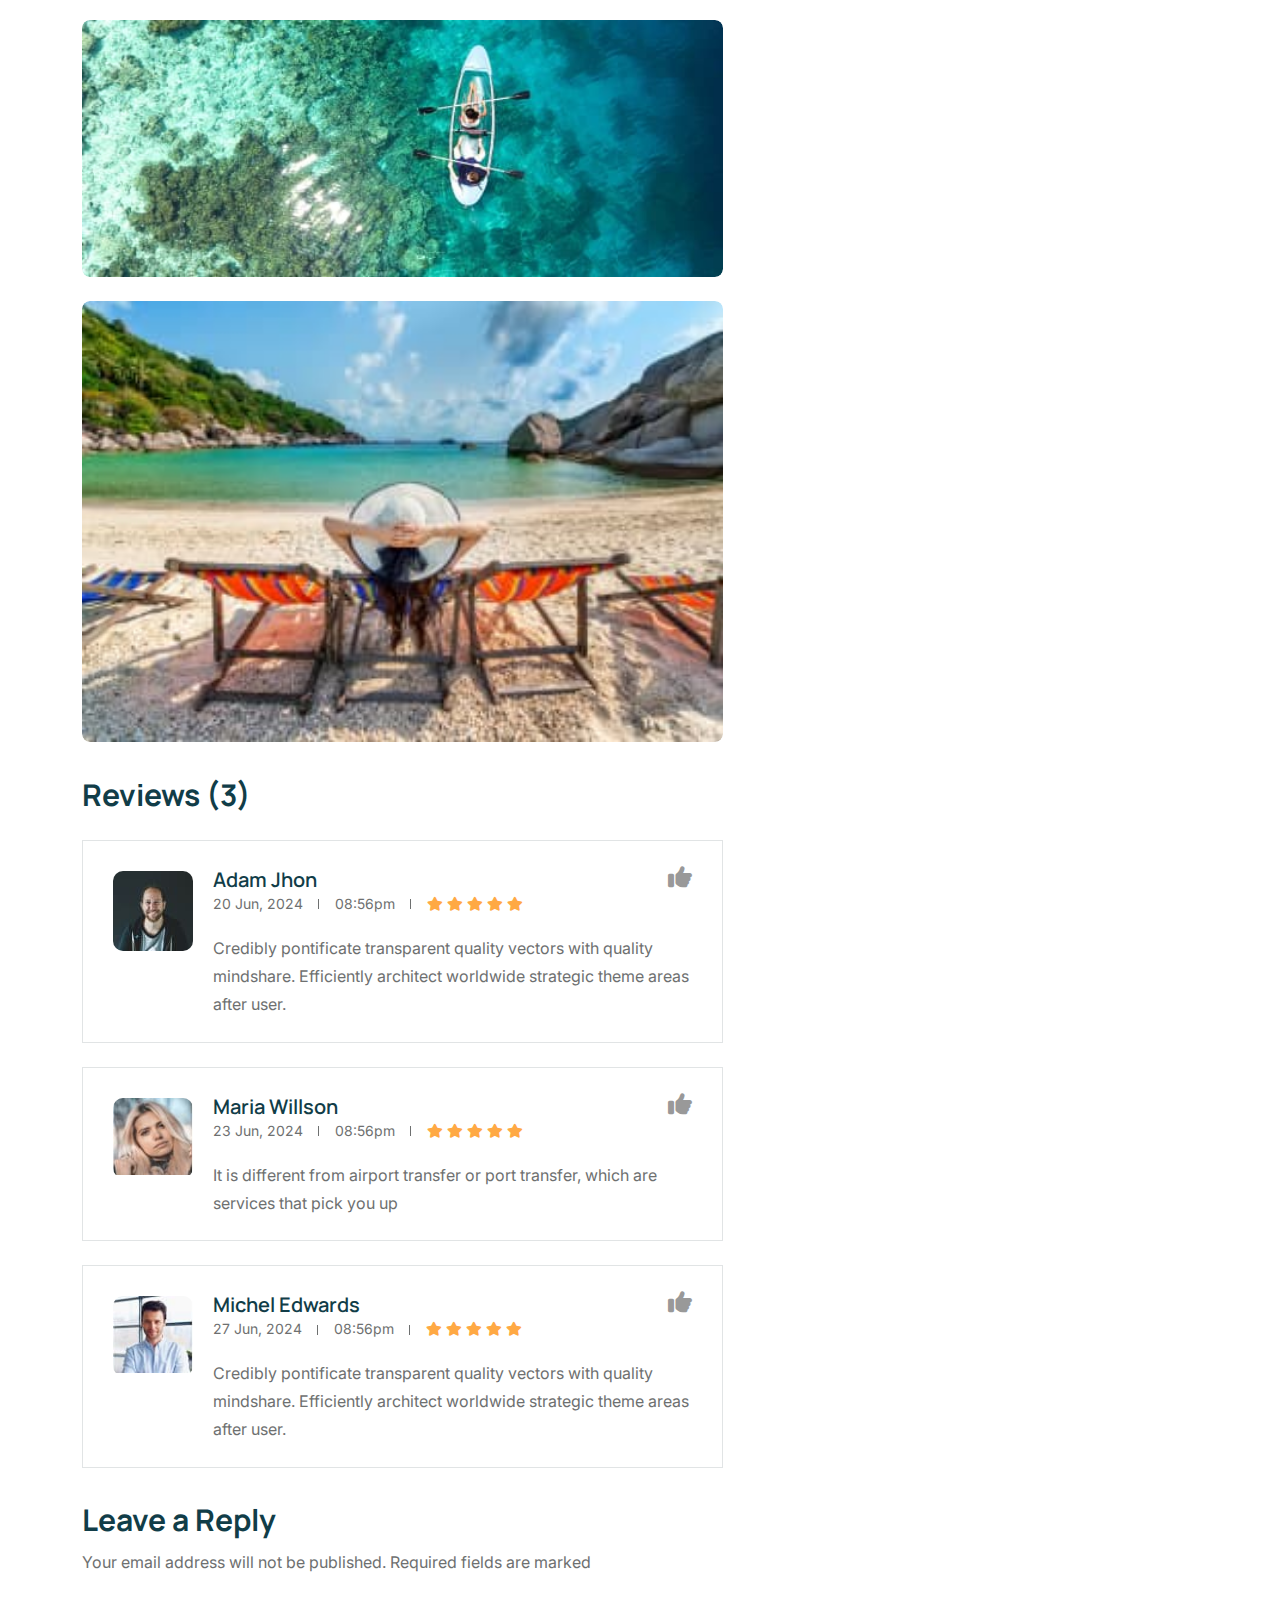
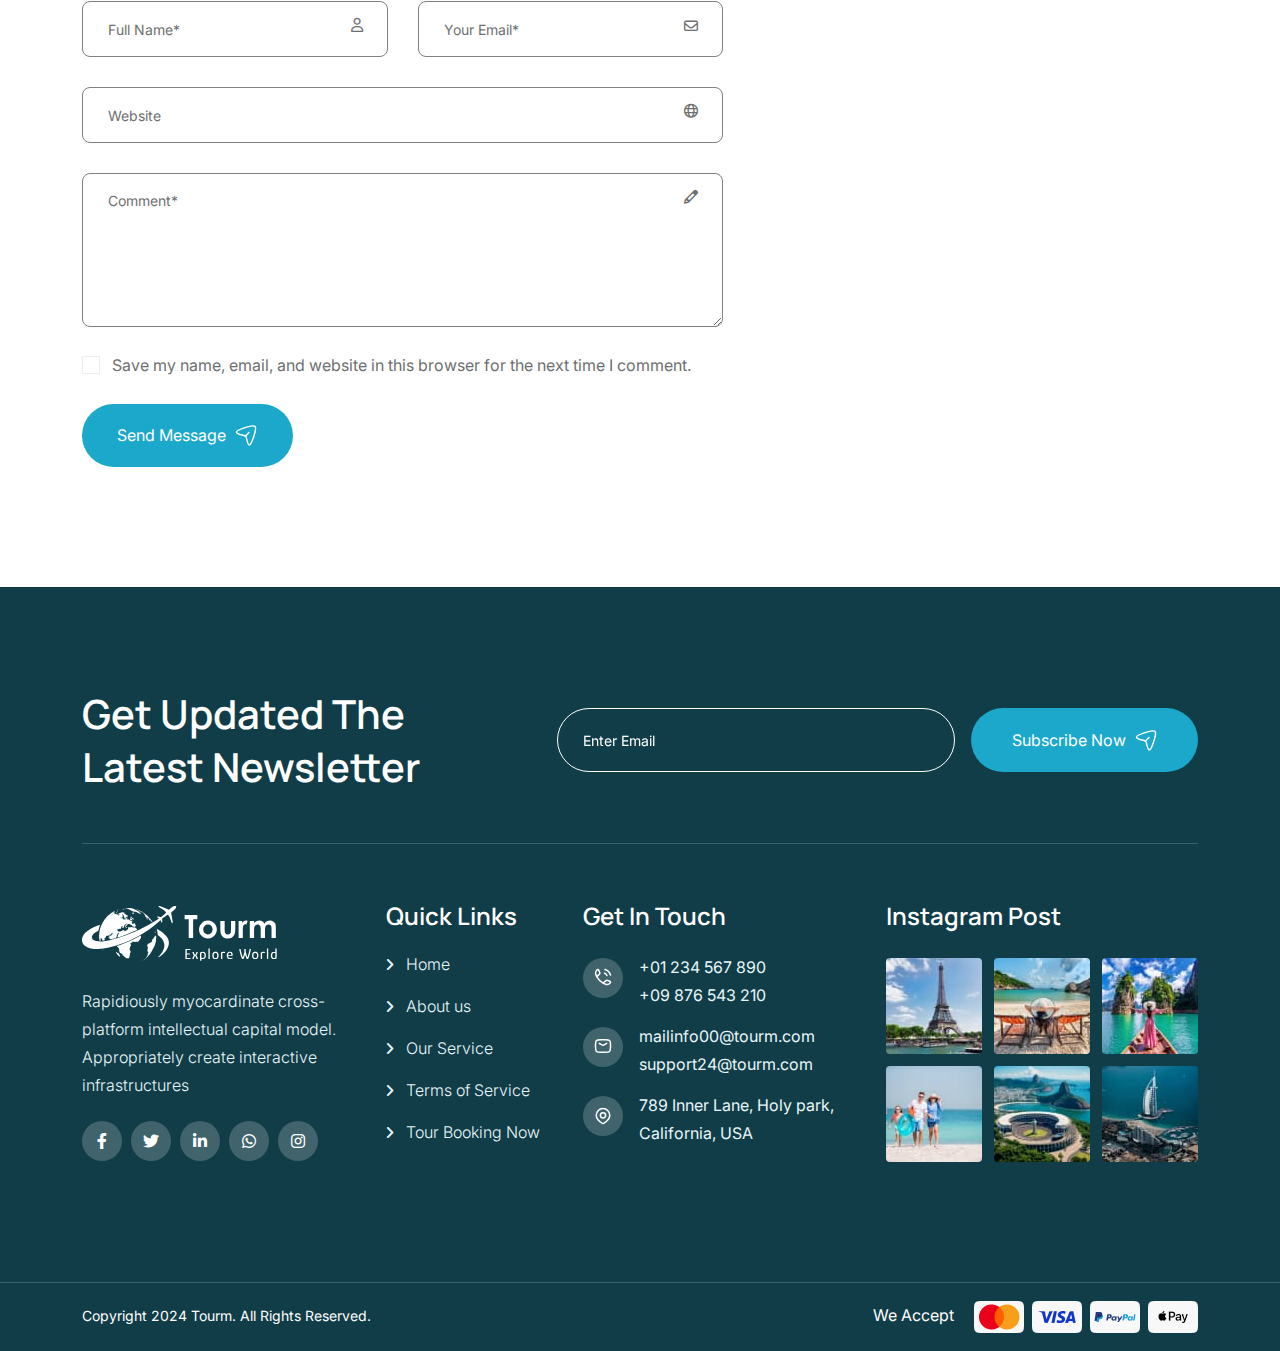
<file: service-details.html>
<!doctype html><html class="no-js" lang="zxx">
<!-- Mirrored from html.themeholy.com/tourm/demo/service-details.html by HTTrack Website Copier/3.x [XR&CO'2014], Tue, 13 Aug 2024 04:50:25 GMT -->
<head><meta charset="utf-8"><meta http-equiv="x-ua-compatible" content="ie=edge"><title>Tourm - Travel & Tour Booking Agency HTML Template - Service Details</title><meta name="author" content="Tourm"><meta name="description" content="Tourm - Travel & Tour Booking Agency HTML Template "><meta name="keywords" content="Tourm - Travel & Tour Booking Agency HTML Template "><meta name="robots" content="INDEX,FOLLOW"><meta name="viewport" content="width=device-width,initial-scale=1,shrink-to-fit=no"><link rel="apple-touch-icon" sizes="57x57" href="assets/img/favicons/apple-icon-57x57.png"><link rel="apple-touch-icon" sizes="60x60" href="assets/img/favicons/apple-icon-60x60.png"><link rel="apple-touch-icon" sizes="72x72" href="assets/img/favicons/apple-icon-72x72.png"><link rel="apple-touch-icon" sizes="76x76" href="assets/img/favicons/apple-icon-76x76.png"><link rel="apple-touch-icon" sizes="114x114" href="assets/img/favicons/apple-icon-114x114.png"><link rel="apple-touch-icon" sizes="120x120" href="assets/img/favicons/apple-icon-120x120.png"><link rel="apple-touch-icon" sizes="144x144" href="assets/img/favicons/apple-icon-144x144.png"><link rel="apple-touch-icon" sizes="152x152" href="assets/img/favicons/apple-icon-152x152.png"><link rel="apple-touch-icon" sizes="180x180" href="assets/img/favicons/apple-icon-180x180.png"><link rel="icon" type="image/png" sizes="192x192" href="assets/img/favicons/android-icon-192x192.png"><link rel="icon" type="image/png" sizes="32x32" href="assets/img/favicons/favicon-32x32.png"><link rel="icon" type="image/png" sizes="96x96" href="assets/img/favicons/favicon-96x96.png"><link rel="icon" type="image/png" sizes="16x16" href="assets/img/favicons/favicon-16x16.png"><link rel="manifest" href="assets/img/favicons/manifest.json"><meta name="msapplication-TileColor" content="#ffffff"><meta name="msapplication-TileImage" content="assets/img/favicons/ms-icon-144x144.png"><meta name="theme-color" content="#ffffff"><link rel="preconnect" href="https://fonts.googleapis.com/"><link rel="preconnect" href="https://fonts.gstatic.com/" crossorigin><link rel="preconnect" href="https://fonts.googleapis.com/"><link rel="preconnect" href="https://fonts.gstatic.com/" crossorigin><link href="https://fonts.googleapis.com/css2?family=Inter:wght@100..900&amp;family=Manrope:wght@200..800&amp;family=Montez&amp;display=swap" rel="stylesheet"><link rel="stylesheet" href="assets/css/bootstrap.min.css"><link rel="stylesheet" href="assets/css/fontawesome.min.css"><link rel="stylesheet" href="assets/css/magnific-popup.min.css"><link rel="stylesheet" href="assets/css/swiper-bundle.min.css"><link rel="stylesheet" href="assets/css/style.css"></head><body><div class="magic-cursor relative z-10"><div class="cursor"></div><div class="cursor-follower"></div></div><div class="color-scheme-wrap active"><button class="switchIcon"><i class="fa-solid fa-palette"></i></button><h4 class="color-scheme-wrap-title"><i class="far fa-palette"></i>STYLE SWITCHER</h4><div class="color-switch-btns"><button data-color="#684DF4"><i class="fa-solid fa-droplet"></i></button> <button data-color="#086ad8"><i class="fa-solid fa-droplet"></i></button> <button data-color="#FC3737"><i class="fa-solid fa-droplet"></i></button> <button data-color="#8a2be2"><i class="fa-solid fa-droplet"></i></button> <button data-color="#104CBA"><i class="fa-solid fa-droplet"></i></button> <button data-color="#ffbf4f"><i class="fa-solid fa-droplet"></i></button> <button data-color="#323F7C"><i class="fa-solid fa-droplet"></i></button> <button data-color="#0e2bc5"><i class="fa-solid fa-droplet"></i></button> <button data-color="#F79C53"><i class="fa-solid fa-droplet"></i></button> <button data-color="#6957af"><i class="fa-solid fa-droplet"></i></button></div><a href="https://themeforest.net/search/themeholy" class="th-btn text-center"><i class="fa fa-shopping-cart me-2"></i> Purchase</a></div><div id="preloader" class="preloader"><button class="th-btn preloaderCls">Cancel Preloader</button><div class="preloader-inner"><img src="assets/img/logo3.svg" alt=""></div><div id="loader" class="th-preloader"><div class="animation-preloader"><div class="txt-loading"><span preloader-text="T" class="characters">T </span><span preloader-text="O" class="characters">O </span><span preloader-text="U" class="characters">U </span><span preloader-text="R" class="characters">R </span><span preloader-text="M" class="characters">M</span></div></div></div></div><div class="sidemenu-wrapper sidemenu-info"><div class="sidemenu-content"><button class="closeButton sideMenuCls"><i class="far fa-times"></i></button><div class="widget"><div class="th-widget-about"><div class="about-logo"><a href="home-travel.html"><img src="assets/img/logo2.svg" alt="Tourm"></a></div><p class="about-text">Rapidiously myocardinate cross-platform intellectual capital model. Appropriately create interactive infrastructures</p><div class="th-social"><a href="https://www.facebook.com/"><i class="fab fa-facebook-f"></i></a> <a href="https://www.twitter.com/"><i class="fab fa-twitter"></i></a> <a href="https://www.linkedin.com/"><i class="fab fa-linkedin-in"></i></a> <a href="https://www.whatsapp.com/"><i class="fab fa-whatsapp"></i></a></div></div></div><div class="widget"><h3 class="widget_title">Recent Posts</h3><div class="recent-post-wrap"><div class="recent-post"><div class="media-img"><a href="blog-details.html"><img src="assets/img/blog/recent-post-1-1.jpg" alt="Blog Image"></a></div><div class="media-body"><div class="recent-post-meta"><a href="blog.html"><i class="far fa-calendar"></i>24 Jun , 2024</a></div><h4 class="post-title"><a class="text-inherit" href="blog-details.html">Where Vision Meets Concrete Reality</a></h4></div></div><div class="recent-post"><div class="media-img"><a href="blog-details.html"><img src="assets/img/blog/recent-post-1-2.jpg" alt="Blog Image"></a></div><div class="media-body"><div class="recent-post-meta"><a href="blog.html"><i class="far fa-calendar"></i>22 Jun , 2024</a></div><h4 class="post-title"><a class="text-inherit" href="blog-details.html">Raising the Bar in Construction.</a></h4></div></div></div></div><div class="widget"><h3 class="widget_title">Get In Touch</h3><div class="th-widget-contact"><div class="info-box_text"><div class="icon"><img src="assets/img/icon/phone.svg" alt="img"></div><div class="details"><p><a href="tel:+01234567890" class="info-box_link">+01 234 567 890</a></p><p><a href="tel:+09876543210" class="info-box_link">+09 876 543 210</a></p></div></div><div class="info-box_text"><div class="icon"><img src="assets/img/icon/envelope.svg" alt="img"></div><div class="details"><p><a href="mailto:mailinfo00@tourm.com" class="info-box_link">mailinfo00@tourm.com</a></p><p><a href="mailto:support24@tourm.com" class="info-box_link">support24@tourm.com</a></p></div></div><div class="info-box_text"><div class="icon"><img src="assets/img/icon/location-dot.svg" alt="img"></div><div class="details"><p>789 Inner Lane, Holy park, California, USA</p></div></div></div></div></div></div><div class="popup-search-box"><button class="searchClose"><i class="fal fa-times"></i></button><form action="#"><input type="text" placeholder="What are you looking for?"> <button type="submit"><i class="fal fa-search"></i></button></form></div><div class="th-menu-wrapper onepage-nav"><div class="th-menu-area text-center"><button class="th-menu-toggle"><i class="fal fa-times"></i></button><div class="mobile-logo"><a href="home-travel.html"><img src="assets/img/logo2.svg" alt="Tourm"></a></div><div class="th-mobile-menu"><ul><li class="menu-item-has-children"><a class="active" href="home-travel.html">Home</a><ul class="sub-menu"><li><a href="home-travel.html">Home Travel</a></li><li><a href="home-tour.html">Home Tour</a></li><li><a href="home-agency.html">Home Agency</a></li></ul></li><li><a href="about.html">About Us</a></li><li class="menu-item-has-children"><a href="#">Destination</a><ul class="sub-menu"><li><a href="destination.html">Destination</a></li><li><a href="destination-details.html">Destination Details</a></li></ul></li><li class="menu-item-has-children"><a href="#">Service</a><ul class="sub-menu"><li><a href="service.html">Services</a></li><li><a href="service-details.html">Service Details</a></li></ul></li><li class="menu-item-has-children"><a href="#">Activities</a><ul class="sub-menu"><li><a href="activities.html">activities</a></li><li><a href="activities-details.html">activities Details</a></li></ul></li><li class="menu-item-has-children"><a href="#">Pages</a><ul class="sub-menu"><li class="menu-item-has-children"><a href="#">Shop</a><ul class="sub-menu"><li><a href="shop.html">Shop</a></li><li><a href="shop-details.html">Shop Details</a></li><li><a href="cart.html">Cart Page</a></li><li><a href="checkout.html">Checkout</a></li><li><a href="wishlist.html">Wishlist</a></li></ul></li><li><a href="gallery.html">Gallery</a></li><li><a href="tour.html">Our Tour</a></li><li><a href="tour-details.html">Tour Details</a></li><li><a href="tour-guide.html">Tour Guider</a></li><li><a href="tour-guider-details.html">Tour Guider Details</a></li><li><a href="faq.html">Faq Page</a></li><li><a href="price.html">Price Package</a></li><li><a href="error.html">Error Page</a></li></ul></li><li class="menu-item-has-children"><a href="#">Blog</a><ul class="sub-menu"><li><a href="blog.html">Blog</a></li><li><a href="blog-details.html">Blog Details</a></li></ul></li><li><a href="contact.html">Contact us</a></li></ul></div></div></div><header class="th-header header-layout1"><div class="header-top"><div class="container th-container"><div class="row justify-content-center justify-content-xl-between align-items-center"><div class="col-auto d-none d-md-block"><div class="header-links"><ul><li class="d-none d-xl-inline-block"><i class="fa-sharp fa-regular fa-location-dot"></i> <span>45 New Eskaton Road, Austria</span></li><li class="d-none d-xl-inline-block"><i class="fa-regular fa-clock"></i> <span>Sun to Friday: 8.00 am - 7.00 pm</span></li></ul></div></div><div class="col-auto"><div class="header-right"><div class="currency-menu"><img src="assets/img/icon/dollar.svg" alt=""> <select class="form-select nice-select"><option selected="">USD</option><option>CNY</option><option>EUR</option><option>AUD</option></select></div><div class="header-links"><ul><li class="d-none d-md-inline-block"><a href="faq.html">FAQ</a></li><li class="d-none d-md-inline-block"><a href="contact.html">Support</a></li><li><a href="#login-form" class="popup-content">Sign In / Register<i class="fa-regular fa-user"></i></a></li></ul></div></div></div></div></div></div><div class="sticky-wrapper"><div class="menu-area"><div class="container th-container"><div class="row align-items-center justify-content-between"><div class="col-auto"><div class="header-logo"><a href="home-travel.html"><img src="assets/img/logo.svg" alt="Tourm"></a></div></div><div class="col-auto me-xl-auto"><nav class="main-menu d-none d-xl-inline-block"><ul><li class="menu-item-has-children"><a class="active" href="home-travel.html">Home</a><ul class="sub-menu"><li><a href="home-travel.html">Home Travel</a></li><li><a href="home-tour.html">Home Tour</a></li><li><a href="home-agency.html">Home Agency</a></li></ul></li><li><a href="about.html">About Us</a></li><li class="menu-item-has-children"><a href="#">Destination</a><ul class="sub-menu"><li><a href="destination.html">Destination</a></li><li><a href="destination-details.html">Destination Details</a></li></ul></li><li class="menu-item-has-children"><a href="#">Service</a><ul class="sub-menu"><li><a href="service.html">Services</a></li><li><a href="service-details.html">Service Details</a></li></ul></li><li class="menu-item-has-children"><a href="#">Activities</a><ul class="sub-menu"><li><a href="activities.html">activities</a></li><li><a href="activities-details.html">activities Details</a></li></ul></li><li class="menu-item-has-children"><a href="#">Pages</a><ul class="sub-menu"><li class="menu-item-has-children"><a href="#">Shop</a><ul class="sub-menu"><li><a href="shop.html">Shop</a></li><li><a href="shop-details.html">Shop Details</a></li><li><a href="cart.html">Cart Page</a></li><li><a href="checkout.html">Checkout</a></li><li><a href="wishlist.html">Wishlist</a></li></ul></li><li><a href="gallery.html">Gallery</a></li><li><a href="tour.html">Our Tour</a></li><li><a href="tour-details.html">Tour Details</a></li><li><a href="tour-guide.html">Tour Guider</a></li><li><a href="tour-guider-details.html">Tour Guider Details</a></li><li><a href="faq.html">Faq Page</a></li><li><a href="price.html">Price Package</a></li><li><a href="error.html">Error Page</a></li></ul></li><li class="menu-item-has-children"><a href="#">Blog</a><ul class="sub-menu"><li><a href="blog.html">Blog</a></li><li><a href="blog-details.html">Blog Details</a></li></ul></li><li><a href="contact.html">Contact us</a></li></ul></nav><button type="button" class="th-menu-toggle d-block d-xl-none"><i class="far fa-bars"></i></button></div><div class="col-auto d-none d-xl-block"><div class="header-button"><a href="contact.html" class="th-btn style3 th-icon">Book Now</a></div></div></div></div><div class="logo-bg" data-mask-src="assets/img/logo_bg_mask.png"></div></div></div></header><div class="breadcumb-wrapper" data-bg-src="assets/img/bg/breadcumb-bg.jpg"><div class="container"><div class="breadcumb-content"><h1 class="breadcumb-title">Service Details</h1><ul class="breadcumb-menu"><li><a href="home-travel.html">Home</a></li><li>Service Details</li></ul></div></div></div><section class="space"><div class="container"><div class="row"><div class="col-xxl-8 col-lg-7"><div class="page-single"><div class="service-img"><img src="assets/img/destination/destination-details.jpg" alt=""></div><div class="page-content"><div class="page-meta mt-50 mb-45"><a class="page-tag" href="tour.html">Featured</a> <span class="ratting"><i class="fa-sharp fa-solid fa-star"></i><span>4.8</span></span></div><h2 class="box-title">Explore the Beauty of Maldives and enjoy</h2><p class="box-text mb-30">voluptatem accusantium doloremque laudantium, totam rem aperiam, eaque ipsa quae ab illo inventore veritatis et quasi architecto beatae vitae dicta sunt explicabo. Dolorem ipsum quia dolor sit amet, consectetur, adipisci velit, sed quia non numquam eius modi tempora incidunt ut labore et dolore magnam aliquam quaerat voluptatem. Quis autem vel eum iure reprehenderit qui in ea voluptate velit esse quam nihil molestiae consequatur, vel illum qui dolorem eum fugiat quo voluptas nulla pariatur Quis autem vel eum iure reprehenderit qui in ea voluptate velit esse quam nihil molestiae consequatur, vel illum qui dolorem eum fugiat quo voluptas nulla pariatur</p><p class="box-text mb-50">‍Whether you work from home or commute to a nearby office, the energy-efficient features of your home contribute to a productive and eco-conscious workday. Smart home systems allow you to monitor and control energy usage, ensuring that your environmental impact remains minimal.</p><div class="service-inner-img mb-40"><img src="assets/img/destination/destination-inner-1.jpg" alt=""></div><h2 class="box-title">Highlights</h2><div class="checklist"><ul><li>Visit most popular location of Maldives</li><li>Buffet Breakfast for all traveler with good quality.</li><li>Expert guide always guide you and give informations.</li><li>Best Hotel for all also great food.</li><li>Helping all traveler for Money Exchange.</li><li>Buffet Breakfast for all traveler with good quality..</li><li>Buffet Breakfast for all traveler with good quality.</li></ul></div></div><div class="destination-gallery-wrapper"><h3 class="page-title mt-30 mb-30">From our gallery</h3><div class="row gy-4 gallery-row filter-active"><div class="col-xxl-auto filter-item"><div class="gallery-box style3"><div class="gallery-img global-img"><img src="assets/img/gallery/gallery_6_1.jpg" alt="gallery image"> <a href="assets/img/gallery/gallery_6_1.jpg" class="icon-btn popup-image"><i class="fal fa-magnifying-glass-plus"></i></a></div></div></div><div class="col-xxl-auto filter-item"><div class="gallery-box style3"><div class="gallery-img global-img"><img src="assets/img/gallery/gallery_6_2.jpg" alt="gallery image"> <a href="assets/img/gallery/gallery_6_2.jpg" class="icon-btn popup-image"><i class="fal fa-magnifying-glass-plus"></i></a></div></div></div><div class="col-xxl-auto filter-item"><div class="gallery-box style3"><div class="gallery-img global-img"><img src="assets/img/gallery/gallery_6_3.jpg" alt="gallery image"> <a href="assets/img/gallery/gallery_6_3.jpg" class="icon-btn popup-image"><i class="fal fa-magnifying-glass-plus"></i></a></div></div></div><div class="col-xxl-auto filter-item"><div class="gallery-box style3"><div class="gallery-img global-img"><img src="assets/img/gallery/gallery_6_4.jpg" alt="gallery image"> <a href="assets/img/gallery/gallery_6_4.jpg" class="icon-btn popup-image"><i class="fal fa-magnifying-glass-plus"></i></a></div></div></div></div></div><div class="th-comments-wrap style2"><h2 class="blog-inner-title h4">Reviews (3)</h2><ul class="comment-list"><li class="th-comment-item"><div class="th-post-comment"><div class="comment-avater"><img src="assets/img/blog/comment-author-1.jpg" alt="Comment Author"></div><div class="comment-content"><h3 class="name">Adam Jhon</h3><div class="commented-wrapp"><span class="commented-on">20 Jun, 2024</span> <span class="commented-time">08:56pm </span><span class="comment-review"><i class="fa-solid fa-star"></i> <i class="fa-solid fa-star"></i> <i class="fa-solid fa-star"></i> <i class="fa-solid fa-star"></i> <i class="fa-solid fa-star"></i></span></div><p class="text">Credibly pontificate transparent quality vectors with quality mindshare. Efficiently architect worldwide strategic theme areas after user.</p><div class="reply_and_edit"><i class="fa-solid fa-thumbs-up"></i></div></div></div><ul class="children"><li class="th-comment-item"><div class="th-post-comment"><div class="comment-avater"><img src="assets/img/blog/comment-author-4.jpg" alt="Comment Author"></div><div class="comment-content"><div class=""><h3 class="name">Maria Willson</h3><div class="commented-wrapp"><span class="commented-on">23 Jun, 2024</span> <span class="commented-time">08:56pm </span><span class="comment-review"><i class="fa-solid fa-star"></i> <i class="fa-solid fa-star"></i> <i class="fa-solid fa-star"></i> <i class="fa-solid fa-star"></i> <i class="fa-solid fa-star"></i></span></div></div><p class="text">It is different from airport transfer or port transfer, which are services that pick you up</p><div class="reply_and_edit"><i class="fa-solid fa-thumbs-up"></i></div></div></div></li></ul></li><li class="th-comment-item"><div class="th-post-comment"><div class="comment-avater"><img src="assets/img/blog/comment-author-5.jpg" alt="Comment Author"></div><div class="comment-content"><div class=""><h3 class="name">Michel Edwards</h3><div class="commented-wrapp"><span class="commented-on">27 Jun, 2024</span> <span class="commented-time">08:56pm </span><span class="comment-review"><i class="fa-solid fa-star"></i> <i class="fa-solid fa-star"></i> <i class="fa-solid fa-star"></i> <i class="fa-solid fa-star"></i> <i class="fa-solid fa-star"></i></span></div></div><p class="text">Credibly pontificate transparent quality vectors with quality mindshare. Efficiently architect worldwide strategic theme areas after user.</p><div class="reply_and_edit"><i class="fa-solid fa-thumbs-up"></i></div></div></div></li></ul></div><div class="th-comment-form"><div class="row"><h3 class="blog-inner-title h4 mb-2">Leave a Reply</h3><p class="mb-25">Your email address will not be published. Required fields are marked</p><div class="col-md-6 form-group"><input type="text" placeholder="Full Name*" class="form-control" required> <i class="far fa-user"></i></div><div class="col-md-6 form-group"><input type="text" placeholder="Your Email*" class="form-control" required> <i class="far fa-envelope"></i></div><div class="col-12 form-group"><input type="text" placeholder="Website" class="form-control" required> <i class="far fa-globe"></i></div><div class="col-12 form-group"><textarea placeholder="Comment*" class="form-control"></textarea> <i class="far fa-pencil"></i></div><div class="col-12 form-group"><input type="checkbox" id="html"> <label for="html">Save my name, email, and website in this browser for the next time I comment.</label></div><div class="col-12 form-group mb-0"><button class="th-btn">Send Message<img src="assets/img/icon/plane2.svg" alt=""></button></div></div></div></div></div><div class="col-xxl-4 col-lg-5"><aside class="sidebar-area style3"><div class="widget widget_search"><form class="search-form"><input type="text" placeholder="Search"> <button type="submit"><i class="far fa-search"></i></button></form></div><div class="widget widget_categories"><h3 class="widget_title">Categories</h3><ul><li><a href="blog.html"><img src="assets/img/theme-img/map.svg" alt="">City Tour</a> <span>(8)</span></li><li><a href="blog.html"><img src="assets/img/theme-img/map.svg" alt="">Beach Tours</a> <span>(6)</span></li><li><a href="blog.html"><img src="assets/img/theme-img/map.svg" alt="">Wildlife Tours</a> <span>(2)</span></li><li><a href="blog.html"><img src="assets/img/theme-img/map.svg" alt="">News & Tips</a> <span>(7)</span></li><li><a href="blog.html"><img src="assets/img/theme-img/map.svg" alt="">Adventure Tours</a> <span>(9)</span></li><li><a href="blog.html"><img src="assets/img/theme-img/map.svg" alt="">Mountain Tours</a> <span>(10)</span></li></ul></div><div class="widget tour-booking"><p class="widget_subtitle">From <span class="widget_price">$75.00</span></p><div class="info-list"><ul><li><strong>Date </strong><span>sun 15 June - Fri 20 July</span></li><li><strong>Number of travelers</strong> <span>2 adults - 1 childeren - 1 room</span></li></ul></div><a href="contact.html" class="th-btn th-icon">Book Now</a> <span class="review"><i class="fa-light fa-heart"></i> 88% of travelers recommend this experience</span></div><div class="widget"><h3 class="widget_title">Recent Posts</h3><div class="recent-post-wrap"><div class="recent-post"><div class="media-img"><a href="blog-details.html"><img src="assets/img/blog/recent-post-1-1.jpg" alt="Blog Image"></a></div><div class="media-body"><h4 class="post-title"><a class="text-inherit" href="blog-details.html">Exploring The Green Spaces Of the island maldives</a></h4><div class="recent-post-meta"><a href="blog.html"><i class="fa-regular fa-calendar"></i>22/6/ 2024</a></div></div></div><div class="recent-post"><div class="media-img"><a href="blog-details.html"><img src="assets/img/blog/recent-post-1-2.jpg" alt="Blog Image"></a></div><div class="media-body"><h4 class="post-title"><a class="text-inherit" href="blog-details.html">Harmony With Nature Of Belgium Tour and travle</a></h4><div class="recent-post-meta"><a href="blog.html"><i class="fa-regular fa-calendar"></i>25/6/ 2024</a></div></div></div><div class="recent-post"><div class="media-img"><a href="blog-details.html"><img src="assets/img/blog/recent-post-1-3.jpg" alt="Blog Image"></a></div><div class="media-body"><h4 class="post-title"><a class="text-inherit" href="blog-details.html">Exploring The Green Spaces Of Realar Residence</a></h4><div class="recent-post-meta"><a href="blog.html"><i class="fa-regular fa-calendar"></i>27/6/ 2024</a></div></div></div></div></div><div class="widget widget_tag_cloud"><h3 class="widget_title">Popular Tags</h3><div class="tagcloud"><a href="blog.html">Tour</a> <a href="blog.html">Adventure</a> <a href="blog.html">Rent</a> <a href="blog.html">Innovate</a> <a href="blog.html">Hotel</a> <a href="blog.html">Modern</a> <a href="blog.html">Luxury</a> <a href="blog.html">Travel</a></div></div><div class="widget widget_offer" data-bg-src="assets/img/bg/widget_bg_1.jpg"><div class="offer-banner"><div class="offer"><h6 class="box-title">Need Help? We Are Here To Help You</h6><div class="banner-logo"><img src="assets/img/logo2.svg" alt="Tourm"></div><div class="offer"><h6 class="offer-title">You Get Online support</h6><a class="offter-num" href="%2b256214203215.html">+256 214 203 215</a></div><a href="contact.html" class="th-btn style2 th-icon">Read More</a></div></div></div></aside></div></div></div><div class="shape-mockup shape1 d-none d-xxl-block" data-bottom="35%" data-right="12%"><img src="assets/img/shape/shape_1.png" alt="shape"></div><div class="shape-mockup shape2 d-none d-xl-block" data-bottom="31%" data-right="8%"><img src="assets/img/shape/shape_2.png" alt="shape"></div><div class="shape-mockup shape3 d-none d-xxl-block" data-bottom="33%" data-right="5%"><img src="assets/img/shape/shape_3.png" alt="shape"></div></section><footer class="footer-wrapper bg-title footer-layout2"><div class="widget-area"><div class="container"><div class="newsletter-area"><div class="newsletter-top"><div class="row gy-4 align-items-center"><div class="col-lg-5"><h2 class="newsletter-title text-white text-capitalize mb-0">get updated the latest newsletter</h2></div><div class="col-lg-7"><form class="newsletter-form style2"><input class="form-control" type="email" placeholder="Enter Email" required=""> <button type="submit" class="th-btn style1">Subscribe Now <img src="assets/img/icon/plane2.svg" alt=""></button></form></div></div></div></div><div class="row justify-content-between"><div class="col-md-6 col-xl-3"><div class="widget footer-widget"><div class="th-widget-about"><div class="about-logo"><a href="home-travel.html"><img src="assets/img/logo-white.svg" alt="Tourm"></a></div><p class="about-text">Rapidiously myocardinate cross-platform intellectual capital model. Appropriately create interactive infrastructures</p><div class="th-social"><a href="https://www.facebook.com/"><i class="fab fa-facebook-f"></i></a> <a href="https://www.twitter.com/"><i class="fab fa-twitter"></i></a> <a href="https://www.linkedin.com/"><i class="fab fa-linkedin-in"></i></a> <a href="https://www.whatsapp.com/"><i class="fab fa-whatsapp"></i></a> <a href="https://instagram.com/"><i class="fab fa-instagram"></i></a></div></div></div></div><div class="col-md-6 col-xl-auto"><div class="widget widget_nav_menu footer-widget"><h3 class="widget_title">Quick Links</h3><div class="menu-all-pages-container"><ul class="menu"><li><a href="index.html">Home</a></li><li><a href="about.html">About us</a></li><li><a href="service.html">Our Service</a></li><li><a href="contact.html">Terms of Service</a></li><li><a href="contact.html">Tour Booking Now</a></li></ul></div></div></div><div class="col-md-6 col-xl-auto"><div class="widget footer-widget"><h3 class="widget_title">Get In Touch</h3><div class="th-widget-contact"><div class="info-box_text"><div class="icon"><img src="assets/img/icon/phone.svg" alt="img"></div><div class="details"><p><a href="tel:+01234567890" class="info-box_link">+01 234 567 890</a></p><p><a href="tel:+09876543210" class="info-box_link">+09 876 543 210</a></p></div></div><div class="info-box_text"><div class="icon"><img src="assets/img/icon/envelope.svg" alt="img"></div><div class="details"><p><a href="mailto:mailinfo00@tourm.com" class="info-box_link">mailinfo00@tourm.com</a></p><p><a href="mailto:support24@tourm.com" class="info-box_link">support24@tourm.com</a></p></div></div><div class="info-box_text"><div class="icon"><img src="assets/img/icon/location-dot.svg" alt="img"></div><div class="details"><p>789 Inner Lane, Holy park, California, USA</p></div></div></div></div></div><div class="col-md-6 col-xl-auto"><div class="widget footer-widget"><h3 class="widget_title">Instagram Post</h3><div class="sidebar-gallery"><div class="gallery-thumb"><img src="assets/img/widget/gallery_1_1.jpg" alt="Gallery Image"> <a target="_blank" href="https://www.instagram.com/" class="gallery-btn"><i class="fab fa-instagram"></i></a></div><div class="gallery-thumb"><img src="assets/img/widget/gallery_1_2.jpg" alt="Gallery Image"> <a target="_blank" href="https://www.instagram.com/" class="gallery-btn"><i class="fab fa-instagram"></i></a></div><div class="gallery-thumb"><img src="assets/img/widget/gallery_1_3.jpg" alt="Gallery Image"> <a target="_blank" href="https://www.instagram.com/" class="gallery-btn"><i class="fab fa-instagram"></i></a></div><div class="gallery-thumb"><img src="assets/img/widget/gallery_1_4.jpg" alt="Gallery Image"> <a target="_blank" href="https://www.instagram.com/" class="gallery-btn"><i class="fab fa-instagram"></i></a></div><div class="gallery-thumb"><img src="assets/img/widget/gallery_1_5.jpg" alt="Gallery Image"> <a target="_blank" href="https://www.instagram.com/" class="gallery-btn"><i class="fab fa-instagram"></i></a></div><div class="gallery-thumb"><img src="assets/img/widget/gallery_1_6.jpg" alt="Gallery Image"> <a target="_blank" href="https://www.instagram.com/" class="gallery-btn"><i class="fab fa-instagram"></i></a></div></div></div></div></div></div></div><div class="copyright-wrap"><div class="container"><div class="row justify-content-between align-items-center"><div class="col-md-6"><p class="copyright-text">Copyright 2024 <a href="home-travel.html">Tourm</a>. All Rights Reserved.</p></div><div class="col-md-6 text-end d-none d-md-block"><div class="footer-card"><span class="title">We Accept</span> <img src="assets/img/shape/cards.png" alt=""></div></div></div></div></div><div class="shape-mockup movingX d-none d-xxl-block" data-top="24%" data-left="5%"><img src="assets/img/shape/shape_8.png" alt="shape"></div></footer><div class="scroll-top"><svg class="progress-circle svg-content" width="100%" height="100%" viewBox="-1 -1 102 102"><path d="M50,1 a49,49 0 0,1 0,98 a49,49 0 0,1 0,-98" style="transition: stroke-dashoffset 10ms linear 0s; stroke-dasharray: 307.919, 307.919; stroke-dashoffset: 307.919;"></path></svg></div><div id="login-form" class="popup-login-register mfp-hide"><ul class="nav" id="pills-tab" role="tablist"><li class="nav-item" role="presentation"><button class="nav-menu" id="pills-home-tab" data-bs-toggle="pill" data-bs-target="#pills-home" type="button" role="tab" aria-controls="pills-home" aria-selected="false">Login</button></li><li class="nav-item" role="presentation"><button class="nav-menu active" id="pills-profile-tab" data-bs-toggle="pill" data-bs-target="#pills-profile" type="button" role="tab" aria-controls="pills-profile" aria-selected="true">Register</button></li></ul><div class="tab-content" id="pills-tabContent"><div class="tab-pane fade" id="pills-home" role="tabpanel" aria-labelledby="pills-home-tab"><h3 class="box-title mb-30">Sign in to your account</h3><div class="th-login-form"><form action="https://html.themeholy.com/tourm/demo/mail.php" method="POST" class="login-form ajax-contact"><div class="row"><div class="form-group col-12"><label>Username or email</label> <input type="text" class="form-control" name="email" id="email" required="required"></div><div class="form-group col-12"><label>Password</label> <input type="password" class="form-control" name="pasword" id="pasword" required="required"></div><div class="form-btn mb-20 col-12"><button class="th-btn btn-fw th-radius2">Send Message</button></div></div><div id="forgot_url"><a href="my-account.html">Forgot password?</a></div><p class="form-messages mb-0 mt-3"></p></form></div></div><div class="tab-pane fade active show" id="pills-profile" role="tabpanel" aria-labelledby="pills-profile-tab"><h3 class="th-form-title mb-30">Sign in to your account</h3><form action="https://html.themeholy.com/tourm/demo/mail.php" method="POST" class="login-form ajax-contact"><div class="row"><div class="form-group col-12"><label>Username*</label> <input type="text" class="form-control" name="usename" id="usename" required="required"></div><div class="form-group col-12"><label>First name*</label> <input type="text" class="form-control" name="firstname" id="firstname" required="required"></div><div class="form-group col-12"><label>Last name*</label> <input type="text" class="form-control" name="lastname" id="lastname" required="required"></div><div class="form-group col-12"><label for="new_email">Your email*</label> <input type="text" class="form-control" name="new_email" id="new_email" required="required"></div><div class="form-group col-12"><label for="new_email_confirm">Confirm email*</label> <input type="text" class="form-control" name="new_email_confirm" id="new_email_confirm" required="required"></div><div class="statement"><span class="register-notes">A password will be emailed to you.</span></div><div class="form-btn mt-20 col-12"><button class="th-btn btn-fw th-radius2">Sign up</button></div></div><p class="form-messages mb-0 mt-3"></p></form></div></div></div><script src="assets/js/vendor/jquery-3.6.0.min.js"></script><script src="assets/js/swiper-bundle.min.js"></script><script src="assets/js/bootstrap.min.js"></script><script src="assets/js/jquery.magnific-popup.min.js"></script><script src="assets/js/jquery.counterup.min.js"></script><script src="assets/js/jquery-ui.min.js"></script><script src="assets/js/imagesloaded.pkgd.min.js"></script><script src="assets/js/isotope.pkgd.min.js"></script><script src="assets/js/gsap.min.js"></script><script src="assets/js/circle-progress.js"></script><script src="assets/js/matter.min.js"></script><script src="assets/js/matterjs-custom.js"></script><script src="assets/js/nice-select.min.js"></script><script src="assets/js/main.js"></script></body>
<!-- Mirrored from html.themeholy.com/tourm/demo/service-details.html by HTTrack Website Copier/3.x [XR&CO'2014], Tue, 13 Aug 2024 04:50:25 GMT -->
</html>
</file>
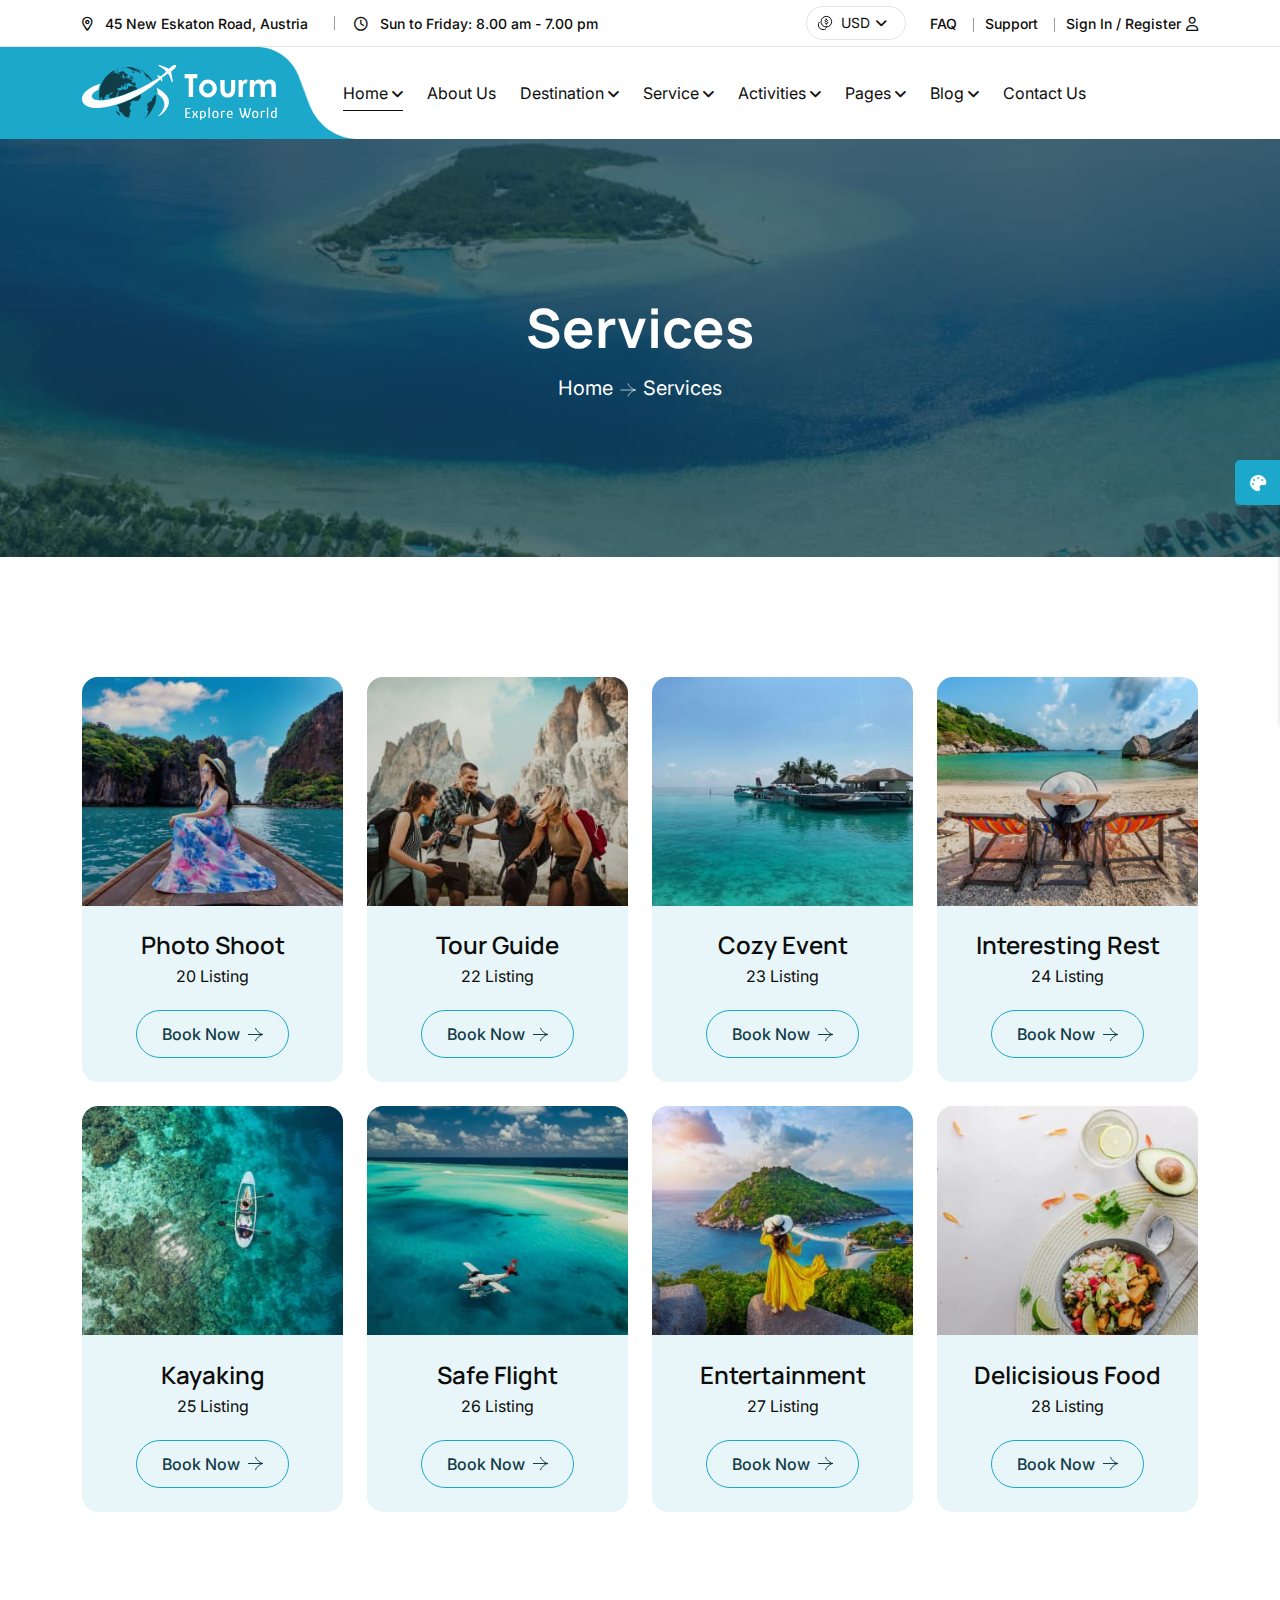
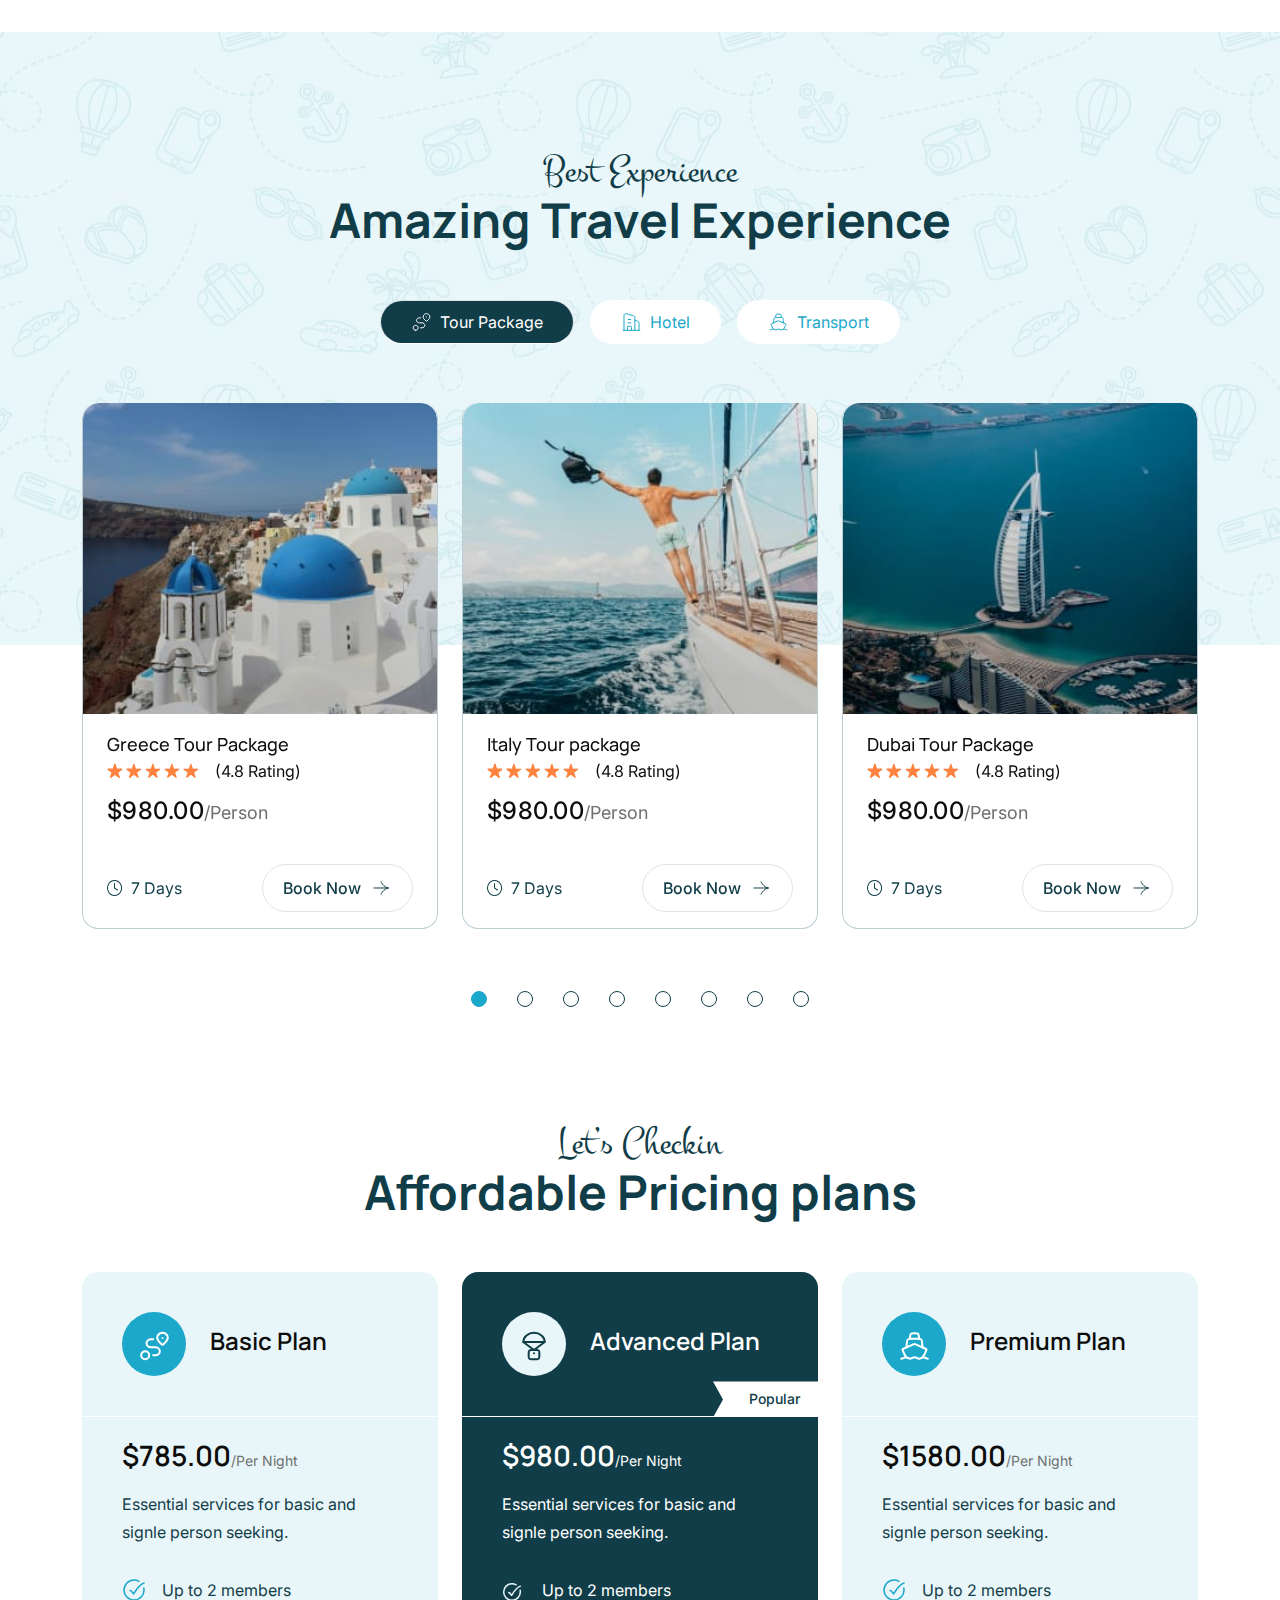
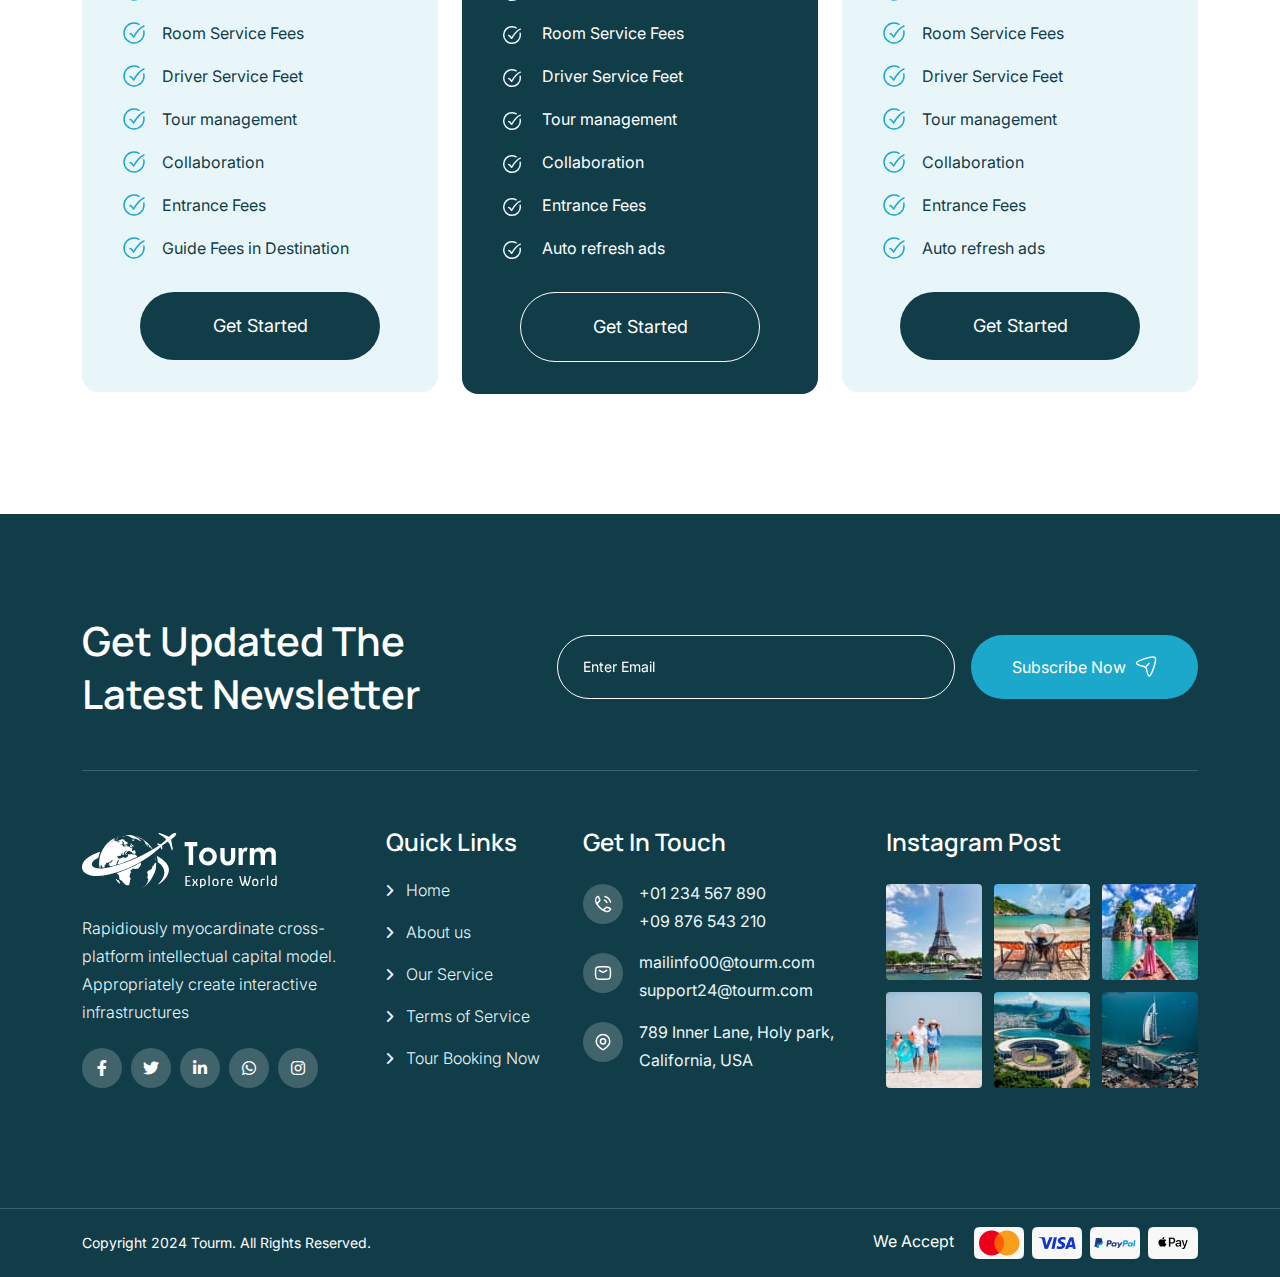
<file: service.html>
<!doctype html><html class="no-js" lang="zxx">
<!-- Mirrored from html.themeholy.com/tourm/demo/service.html by HTTrack Website Copier/3.x [XR&CO'2014], Tue, 13 Aug 2024 04:50:24 GMT -->
<head><meta charset="utf-8"><meta http-equiv="x-ua-compatible" content="ie=edge"><title>Tourm - Travel & Tour Booking Agency HTML Template - Services</title><meta name="author" content="Tourm"><meta name="description" content="Tourm - Travel & Tour Booking Agency HTML Template "><meta name="keywords" content="Tourm - Travel & Tour Booking Agency HTML Template "><meta name="robots" content="INDEX,FOLLOW"><meta name="viewport" content="width=device-width,initial-scale=1,shrink-to-fit=no"><link rel="apple-touch-icon" sizes="57x57" href="assets/img/favicons/apple-icon-57x57.png"><link rel="apple-touch-icon" sizes="60x60" href="assets/img/favicons/apple-icon-60x60.png"><link rel="apple-touch-icon" sizes="72x72" href="assets/img/favicons/apple-icon-72x72.png"><link rel="apple-touch-icon" sizes="76x76" href="assets/img/favicons/apple-icon-76x76.png"><link rel="apple-touch-icon" sizes="114x114" href="assets/img/favicons/apple-icon-114x114.png"><link rel="apple-touch-icon" sizes="120x120" href="assets/img/favicons/apple-icon-120x120.png"><link rel="apple-touch-icon" sizes="144x144" href="assets/img/favicons/apple-icon-144x144.png"><link rel="apple-touch-icon" sizes="152x152" href="assets/img/favicons/apple-icon-152x152.png"><link rel="apple-touch-icon" sizes="180x180" href="assets/img/favicons/apple-icon-180x180.png"><link rel="icon" type="image/png" sizes="192x192" href="assets/img/favicons/android-icon-192x192.png"><link rel="icon" type="image/png" sizes="32x32" href="assets/img/favicons/favicon-32x32.png"><link rel="icon" type="image/png" sizes="96x96" href="assets/img/favicons/favicon-96x96.png"><link rel="icon" type="image/png" sizes="16x16" href="assets/img/favicons/favicon-16x16.png"><link rel="manifest" href="assets/img/favicons/manifest.json"><meta name="msapplication-TileColor" content="#ffffff"><meta name="msapplication-TileImage" content="assets/img/favicons/ms-icon-144x144.png"><meta name="theme-color" content="#ffffff"><link rel="preconnect" href="https://fonts.googleapis.com/"><link rel="preconnect" href="https://fonts.gstatic.com/" crossorigin><link rel="preconnect" href="https://fonts.googleapis.com/"><link rel="preconnect" href="https://fonts.gstatic.com/" crossorigin><link href="https://fonts.googleapis.com/css2?family=Inter:wght@100..900&amp;family=Manrope:wght@200..800&amp;family=Montez&amp;display=swap" rel="stylesheet"><link rel="stylesheet" href="assets/css/bootstrap.min.css"><link rel="stylesheet" href="assets/css/fontawesome.min.css"><link rel="stylesheet" href="assets/css/magnific-popup.min.css"><link rel="stylesheet" href="assets/css/swiper-bundle.min.css"><link rel="stylesheet" href="assets/css/style.css"></head><body><div class="magic-cursor relative z-10"><div class="cursor"></div><div class="cursor-follower"></div></div><div class="color-scheme-wrap active"><button class="switchIcon"><i class="fa-solid fa-palette"></i></button><h4 class="color-scheme-wrap-title"><i class="far fa-palette"></i>STYLE SWITCHER</h4><div class="color-switch-btns"><button data-color="#684DF4"><i class="fa-solid fa-droplet"></i></button> <button data-color="#086ad8"><i class="fa-solid fa-droplet"></i></button> <button data-color="#FC3737"><i class="fa-solid fa-droplet"></i></button> <button data-color="#8a2be2"><i class="fa-solid fa-droplet"></i></button> <button data-color="#104CBA"><i class="fa-solid fa-droplet"></i></button> <button data-color="#ffbf4f"><i class="fa-solid fa-droplet"></i></button> <button data-color="#323F7C"><i class="fa-solid fa-droplet"></i></button> <button data-color="#0e2bc5"><i class="fa-solid fa-droplet"></i></button> <button data-color="#F79C53"><i class="fa-solid fa-droplet"></i></button> <button data-color="#6957af"><i class="fa-solid fa-droplet"></i></button></div><a href="https://themeforest.net/search/themeholy" class="th-btn text-center"><i class="fa fa-shopping-cart me-2"></i> Purchase</a></div><div id="preloader" class="preloader"><button class="th-btn preloaderCls">Cancel Preloader</button><div class="preloader-inner"><img src="assets/img/logo3.svg" alt=""></div><div id="loader" class="th-preloader"><div class="animation-preloader"><div class="txt-loading"><span preloader-text="T" class="characters">T </span><span preloader-text="O" class="characters">O </span><span preloader-text="U" class="characters">U </span><span preloader-text="R" class="characters">R </span><span preloader-text="M" class="characters">M</span></div></div></div></div><div class="sidemenu-wrapper sidemenu-info"><div class="sidemenu-content"><button class="closeButton sideMenuCls"><i class="far fa-times"></i></button><div class="widget"><div class="th-widget-about"><div class="about-logo"><a href="home-travel.html"><img src="assets/img/logo2.svg" alt="Tourm"></a></div><p class="about-text">Rapidiously myocardinate cross-platform intellectual capital model. Appropriately create interactive infrastructures</p><div class="th-social"><a href="https://www.facebook.com/"><i class="fab fa-facebook-f"></i></a> <a href="https://www.twitter.com/"><i class="fab fa-twitter"></i></a> <a href="https://www.linkedin.com/"><i class="fab fa-linkedin-in"></i></a> <a href="https://www.whatsapp.com/"><i class="fab fa-whatsapp"></i></a></div></div></div><div class="widget"><h3 class="widget_title">Recent Posts</h3><div class="recent-post-wrap"><div class="recent-post"><div class="media-img"><a href="blog-details.html"><img src="assets/img/blog/recent-post-1-1.jpg" alt="Blog Image"></a></div><div class="media-body"><div class="recent-post-meta"><a href="blog.html"><i class="far fa-calendar"></i>24 Jun , 2024</a></div><h4 class="post-title"><a class="text-inherit" href="blog-details.html">Where Vision Meets Concrete Reality</a></h4></div></div><div class="recent-post"><div class="media-img"><a href="blog-details.html"><img src="assets/img/blog/recent-post-1-2.jpg" alt="Blog Image"></a></div><div class="media-body"><div class="recent-post-meta"><a href="blog.html"><i class="far fa-calendar"></i>22 Jun , 2024</a></div><h4 class="post-title"><a class="text-inherit" href="blog-details.html">Raising the Bar in Construction.</a></h4></div></div></div></div><div class="widget"><h3 class="widget_title">Get In Touch</h3><div class="th-widget-contact"><div class="info-box_text"><div class="icon"><img src="assets/img/icon/phone.svg" alt="img"></div><div class="details"><p><a href="tel:+01234567890" class="info-box_link">+01 234 567 890</a></p><p><a href="tel:+09876543210" class="info-box_link">+09 876 543 210</a></p></div></div><div class="info-box_text"><div class="icon"><img src="assets/img/icon/envelope.svg" alt="img"></div><div class="details"><p><a href="mailto:mailinfo00@tourm.com" class="info-box_link">mailinfo00@tourm.com</a></p><p><a href="mailto:support24@tourm.com" class="info-box_link">support24@tourm.com</a></p></div></div><div class="info-box_text"><div class="icon"><img src="assets/img/icon/location-dot.svg" alt="img"></div><div class="details"><p>789 Inner Lane, Holy park, California, USA</p></div></div></div></div></div></div><div class="popup-search-box"><button class="searchClose"><i class="fal fa-times"></i></button><form action="#"><input type="text" placeholder="What are you looking for?"> <button type="submit"><i class="fal fa-search"></i></button></form></div><div class="th-menu-wrapper onepage-nav"><div class="th-menu-area text-center"><button class="th-menu-toggle"><i class="fal fa-times"></i></button><div class="mobile-logo"><a href="home-travel.html"><img src="assets/img/logo2.svg" alt="Tourm"></a></div><div class="th-mobile-menu"><ul><li class="menu-item-has-children"><a class="active" href="home-travel.html">Home</a><ul class="sub-menu"><li><a href="home-travel.html">Home Travel</a></li><li><a href="home-tour.html">Home Tour</a></li><li><a href="home-agency.html">Home Agency</a></li></ul></li><li><a href="about.html">About Us</a></li><li class="menu-item-has-children"><a href="#">Destination</a><ul class="sub-menu"><li><a href="destination.html">Destination</a></li><li><a href="destination-details.html">Destination Details</a></li></ul></li><li class="menu-item-has-children"><a href="#">Service</a><ul class="sub-menu"><li><a href="service.html">Services</a></li><li><a href="service-details.html">Service Details</a></li></ul></li><li class="menu-item-has-children"><a href="#">Activities</a><ul class="sub-menu"><li><a href="activities.html">activities</a></li><li><a href="activities-details.html">activities Details</a></li></ul></li><li class="menu-item-has-children"><a href="#">Pages</a><ul class="sub-menu"><li class="menu-item-has-children"><a href="#">Shop</a><ul class="sub-menu"><li><a href="shop.html">Shop</a></li><li><a href="shop-details.html">Shop Details</a></li><li><a href="cart.html">Cart Page</a></li><li><a href="checkout.html">Checkout</a></li><li><a href="wishlist.html">Wishlist</a></li></ul></li><li><a href="gallery.html">Gallery</a></li><li><a href="tour.html">Our Tour</a></li><li><a href="tour-details.html">Tour Details</a></li><li><a href="tour-guide.html">Tour Guider</a></li><li><a href="tour-guider-details.html">Tour Guider Details</a></li><li><a href="faq.html">Faq Page</a></li><li><a href="price.html">Price Package</a></li><li><a href="error.html">Error Page</a></li></ul></li><li class="menu-item-has-children"><a href="#">Blog</a><ul class="sub-menu"><li><a href="blog.html">Blog</a></li><li><a href="blog-details.html">Blog Details</a></li></ul></li><li><a href="contact.html">Contact us</a></li></ul></div></div></div><header class="th-header header-layout1"><div class="header-top"><div class="container th-container"><div class="row justify-content-center justify-content-xl-between align-items-center"><div class="col-auto d-none d-md-block"><div class="header-links"><ul><li class="d-none d-xl-inline-block"><i class="fa-sharp fa-regular fa-location-dot"></i> <span>45 New Eskaton Road, Austria</span></li><li class="d-none d-xl-inline-block"><i class="fa-regular fa-clock"></i> <span>Sun to Friday: 8.00 am - 7.00 pm</span></li></ul></div></div><div class="col-auto"><div class="header-right"><div class="currency-menu"><img src="assets/img/icon/dollar.svg" alt=""> <select class="form-select nice-select"><option selected="">USD</option><option>CNY</option><option>EUR</option><option>AUD</option></select></div><div class="header-links"><ul><li class="d-none d-md-inline-block"><a href="faq.html">FAQ</a></li><li class="d-none d-md-inline-block"><a href="contact.html">Support</a></li><li><a href="#login-form" class="popup-content">Sign In / Register<i class="fa-regular fa-user"></i></a></li></ul></div></div></div></div></div></div><div class="sticky-wrapper"><div class="menu-area"><div class="container th-container"><div class="row align-items-center justify-content-between"><div class="col-auto"><div class="header-logo"><a href="home-travel.html"><img src="assets/img/logo.svg" alt="Tourm"></a></div></div><div class="col-auto me-xl-auto"><nav class="main-menu d-none d-xl-inline-block"><ul><li class="menu-item-has-children"><a class="active" href="home-travel.html">Home</a><ul class="sub-menu"><li><a href="home-travel.html">Home Travel</a></li><li><a href="home-tour.html">Home Tour</a></li><li><a href="home-agency.html">Home Agency</a></li></ul></li><li><a href="about.html">About Us</a></li><li class="menu-item-has-children"><a href="#">Destination</a><ul class="sub-menu"><li><a href="destination.html">Destination</a></li><li><a href="destination-details.html">Destination Details</a></li></ul></li><li class="menu-item-has-children"><a href="#">Service</a><ul class="sub-menu"><li><a href="service.html">Services</a></li><li><a href="service-details.html">Service Details</a></li></ul></li><li class="menu-item-has-children"><a href="#">Activities</a><ul class="sub-menu"><li><a href="activities.html">activities</a></li><li><a href="activities-details.html">activities Details</a></li></ul></li><li class="menu-item-has-children"><a href="#">Pages</a><ul class="sub-menu"><li class="menu-item-has-children"><a href="#">Shop</a><ul class="sub-menu"><li><a href="shop.html">Shop</a></li><li><a href="shop-details.html">Shop Details</a></li><li><a href="cart.html">Cart Page</a></li><li><a href="checkout.html">Checkout</a></li><li><a href="wishlist.html">Wishlist</a></li></ul></li><li><a href="gallery.html">Gallery</a></li><li><a href="tour.html">Our Tour</a></li><li><a href="tour-details.html">Tour Details</a></li><li><a href="tour-guide.html">Tour Guider</a></li><li><a href="tour-guider-details.html">Tour Guider Details</a></li><li><a href="faq.html">Faq Page</a></li><li><a href="price.html">Price Package</a></li><li><a href="error.html">Error Page</a></li></ul></li><li class="menu-item-has-children"><a href="#">Blog</a><ul class="sub-menu"><li><a href="blog.html">Blog</a></li><li><a href="blog-details.html">Blog Details</a></li></ul></li><li><a href="contact.html">Contact us</a></li></ul></nav><button type="button" class="th-menu-toggle d-block d-xl-none"><i class="far fa-bars"></i></button></div><div class="col-auto d-none d-xl-block"><div class="header-button"><a href="contact.html" class="th-btn style3 th-icon">Book Now</a></div></div></div></div><div class="logo-bg" data-mask-src="assets/img/logo_bg_mask.png"></div></div></div></header><div class="breadcumb-wrapper" data-bg-src="assets/img/bg/breadcumb-bg.jpg"><div class="container"><div class="breadcumb-content"><h1 class="breadcumb-title">Services</h1><ul class="breadcumb-menu"><li><a href="home-travel.html">Home</a></li><li>Services</li></ul></div></div></div><section class="position-relative overflow-hidden space" id="destination-sec"><div class="container"><div class="row gy-4 gx-4"><div class="col-xl-3 col-lg-4 col-md-6"><div class="destination-item th-ani"><div class="destination-item_img global-img"><img src="assets/img/destination/destination_4_1.jpg" alt="image"></div><div class="destination-content"><h3 class="box-title"><a href="contact.html">Photo Shoot</a></h3><p class="destination-text">20 Listing</p><a href="contact.html" class="th-btn style4 th-icon">Book Now</a></div></div></div><div class="col-xl-3 col-lg-4 col-md-6"><div class="destination-item th-ani"><div class="destination-item_img global-img"><img src="assets/img/destination/destination_4_2.jpg" alt="image"></div><div class="destination-content"><h3 class="box-title"><a href="contact.html">Tour Guide</a></h3><p class="destination-text">22 Listing</p><a href="contact.html" class="th-btn style4 th-icon">Book Now</a></div></div></div><div class="col-xl-3 col-lg-4 col-md-6"><div class="destination-item th-ani"><div class="destination-item_img global-img"><img src="assets/img/destination/destination_4_3.jpg" alt="image"></div><div class="destination-content"><h3 class="box-title"><a href="contact.html">Cozy Event</a></h3><p class="destination-text">23 Listing</p><a href="contact.html" class="th-btn style4 th-icon">Book Now</a></div></div></div><div class="col-xl-3 col-lg-4 col-md-6"><div class="destination-item th-ani"><div class="destination-item_img global-img"><img src="assets/img/destination/destination_4_4.jpg" alt="image"></div><div class="destination-content"><h3 class="box-title"><a href="contact.html">Interesting Rest</a></h3><p class="destination-text">24 Listing</p><a href="contact.html" class="th-btn style4 th-icon">Book Now</a></div></div></div><div class="col-xl-3 col-lg-4 col-md-6"><div class="destination-item th-ani"><div class="destination-item_img global-img"><img src="assets/img/destination/destination_4_5.jpg" alt="image"></div><div class="destination-content"><h3 class="box-title"><a href="contact.html">Kayaking</a></h3><p class="destination-text">25 Listing</p><a href="contact.html" class="th-btn style4 th-icon">Book Now</a></div></div></div><div class="col-xl-3 col-lg-4 col-md-6"><div class="destination-item th-ani"><div class="destination-item_img global-img"><img src="assets/img/destination/destination_4_6.jpg" alt="image"></div><div class="destination-content"><h3 class="box-title"><a href="contact.html">Safe Flight</a></h3><p class="destination-text">26 Listing</p><a href="contact.html" class="th-btn style4 th-icon">Book Now</a></div></div></div><div class="col-xl-3 col-lg-4 col-md-6"><div class="destination-item th-ani"><div class="destination-item_img global-img"><img src="assets/img/destination/destination_4_7.jpg" alt="image"></div><div class="destination-content"><h3 class="box-title"><a href="contact.html">Entertainment</a></h3><p class="destination-text">27 Listing</p><a href="contact.html" class="th-btn style4 th-icon">Book Now</a></div></div></div><div class="col-xl-3 col-lg-4 col-md-6"><div class="destination-item th-ani"><div class="destination-item_img global-img"><img src="assets/img/destination/destination_4_8.jpg" alt="image"></div><div class="destination-content"><h3 class="box-title"><a href="contact.html">Delicisious Food</a></h3><p class="destination-text">28 Listing</p><a href="contact.html" class="th-btn style4 th-icon">Book Now</a></div></div></div></div></div><div class="shape-mockup shape1 d-none d-xxl-block" data-bottom="17%" data-right="9%"><img src="assets/img/shape/shape_1.png" alt="shape"></div><div class="shape-mockup shape2 d-none d-xl-block" data-bottom="8%" data-right="8%"><img src="assets/img/shape/shape_2.png" alt="shape"></div><div class="shape-mockup shape3 d-none d-xxl-block" data-bottom="15%" data-right="4%"><img src="assets/img/shape/shape_3.png" alt="shape"></div></section><section class="position-relative bg-top-center overflow-hidden space" id="service-sec" data-bg-src="assets/img/bg/tour_bg_1.jpg"><div class="container"><div class="row justify-content-center"><div class="col-lg-8"><div class="title-area text-center"><span class="sub-title">Best Experience</span><h2 class="sec-title">Amazing Travel Experience</h2></div></div></div><div class="nav nav-tabs tour-tabs" id="nav-tab" role="tablist"><button class="nav-link th-btn active" id="nav-step1-tab" data-bs-toggle="tab" data-bs-target="#nav-step1" type="button"><img src="assets/img/icon/tour_icon_1.svg" alt="">Tour Package</button> <button class="nav-link th-btn" id="nav-step2-tab" data-bs-toggle="tab" data-bs-target="#nav-step2" type="button"><img src="assets/img/icon/tour_icon_2.svg" alt="">Hotel</button> <button class="nav-link th-btn" id="nav-step3-tab" data-bs-toggle="tab" data-bs-target="#nav-step3" type="button"><img src="assets/img/icon/tour_icon_3.svg" alt="">Transport</button></div><div class="tab-content" id="nav-tabContent"><div class="tab-pane fade active show" id="nav-step1" role="tabpanel"><div class="slider-area tour-slider"><div class="swiper th-slider has-shadow" data-slider-options='{"breakpoints":{"0":{"slidesPerView":1},"576":{"slidesPerView":"1"},"768":{"slidesPerView":"2"},"992":{"slidesPerView":"3"},"1200":{"slidesPerView":"3"},"1400":{"slidesPerView":"4"}}}'><div class="swiper-wrapper"><div class="swiper-slide"><div class="tour-box th-ani gsap-cursor"><div class="tour-box_img global-img"><img src="assets/img/tour/tour_box_1.jpg" alt="image"></div><div class="tour-content"><h3 class="box-title"><a href="tour-details.html">Greece Tour Package</a></h3><div class="tour-rating"><div class="star-rating" role="img" aria-label="Rated 5.00 out of 5"><span style="width:100%">Rated <strong class="rating">5.00</strong> out of 5 based on <span class="rating">4.8</span>(4.8 Rating)</span></div><a href="tour-details.html" class="woocommerce-review-link">(<span class="count">4.8</span> Rating)</a></div><h4 class="tour-box_price"><span class="currency">$980.00</span>/Person</h4><div class="tour-action"><span><i class="fa-light fa-clock"></i>7 Days</span> <a href="tour-details.html" class="th-btn style4 th-icon">Book Now</a></div></div></div></div><div class="swiper-slide"><div class="tour-box th-ani gsap-cursor"><div class="tour-box_img global-img"><img src="assets/img/tour/tour_box_2.jpg" alt="image"></div><div class="tour-content"><h3 class="box-title"><a href="tour-details.html">Italy Tour package</a></h3><div class="tour-rating"><div class="star-rating" role="img" aria-label="Rated 5.00 out of 5"><span style="width:100%">Rated <strong class="rating">5.00</strong> out of 5 based on <span class="rating">4.8</span>(4.8 Rating)</span></div><a href="tour-details.html" class="woocommerce-review-link">(<span class="count">4.8</span> Rating)</a></div><h4 class="tour-box_price"><span class="currency">$980.00</span>/Person</h4><div class="tour-action"><span><i class="fa-light fa-clock"></i>7 Days</span> <a href="tour-details.html" class="th-btn style4 th-icon">Book Now</a></div></div></div></div><div class="swiper-slide"><div class="tour-box th-ani gsap-cursor"><div class="tour-box_img global-img"><img src="assets/img/tour/tour_box_3.jpg" alt="image"></div><div class="tour-content"><h3 class="box-title"><a href="tour-details.html">Dubai Tour Package</a></h3><div class="tour-rating"><div class="star-rating" role="img" aria-label="Rated 5.00 out of 5"><span style="width:100%">Rated <strong class="rating">5.00</strong> out of 5 based on <span class="rating">4.8</span>(4.8 Rating)</span></div><a href="tour-details.html" class="woocommerce-review-link">(<span class="count">4.8</span> Rating)</a></div><h4 class="tour-box_price"><span class="currency">$980.00</span>/Person</h4><div class="tour-action"><span><i class="fa-light fa-clock"></i>7 Days</span> <a href="tour-details.html" class="th-btn style4 th-icon">Book Now</a></div></div></div></div><div class="swiper-slide"><div class="tour-box th-ani gsap-cursor"><div class="tour-box_img global-img"><img src="assets/img/tour/tour_box_4.jpg" alt="image"></div><div class="tour-content"><h3 class="box-title"><a href="tour-details.html">Switzerland</a></h3><div class="tour-rating"><div class="star-rating" role="img" aria-label="Rated 5.00 out of 5"><span style="width:100%">Rated <strong class="rating">5.00</strong> out of 5 based on <span class="rating">4.8</span>(4.8 Rating)</span></div><a href="tour-details.html" class="woocommerce-review-link">(<span class="count">4.8</span> Rating)</a></div><h4 class="tour-box_price"><span class="currency">$980.00</span>/Person</h4><div class="tour-action"><span><i class="fa-light fa-clock"></i>7 Days</span> <a href="tour-details.html" class="th-btn style4 th-icon">Book Now</a></div></div></div></div><div class="swiper-slide"><div class="tour-box th-ani gsap-cursor"><div class="tour-box_img global-img"><img src="assets/img/tour/tour_box_1.jpg" alt="image"></div><div class="tour-content"><h3 class="box-title"><a href="tour-details.html">Greece Tour Package</a></h3><div class="tour-rating"><div class="star-rating" role="img" aria-label="Rated 5.00 out of 5"><span style="width:100%">Rated <strong class="rating">5.00</strong> out of 5 based on <span class="rating">4.8</span>(4.8 Rating)</span></div><a href="tour-details.html" class="woocommerce-review-link">(<span class="count">4.8</span> Rating)</a></div><h4 class="tour-box_price"><span class="currency">$980.00</span>/Person</h4><div class="tour-action"><span><i class="fa-light fa-clock"></i>7 Days</span> <a href="tour-details.html" class="th-btn style4 th-icon">Book Now</a></div></div></div></div><div class="swiper-slide"><div class="tour-box th-ani gsap-cursor"><div class="tour-box_img global-img"><img src="assets/img/tour/tour_box_2.jpg" alt="image"></div><div class="tour-content"><h3 class="box-title"><a href="tour-details.html">Italy Tour package</a></h3><div class="tour-rating"><div class="star-rating" role="img" aria-label="Rated 5.00 out of 5"><span style="width:100%">Rated <strong class="rating">5.00</strong> out of 5 based on <span class="rating">4.8</span>(4.8 Rating)</span></div><a href="tour-details.html" class="woocommerce-review-link">(<span class="count">4.8</span> Rating)</a></div><h4 class="tour-box_price"><span class="currency">$980.00</span>/Person</h4><div class="tour-action"><span><i class="fa-light fa-clock"></i>7 Days</span> <a href="tour-details.html" class="th-btn style4 th-icon">Book Now</a></div></div></div></div><div class="swiper-slide"><div class="tour-box th-ani gsap-cursor"><div class="tour-box_img global-img"><img src="assets/img/tour/tour_box_3.jpg" alt="image"></div><div class="tour-content"><h3 class="box-title"><a href="tour-details.html">Dubai Tour Package</a></h3><div class="tour-rating"><div class="star-rating" role="img" aria-label="Rated 5.00 out of 5"><span style="width:100%">Rated <strong class="rating">5.00</strong> out of 5 based on <span class="rating">4.8</span>(4.8 Rating)</span></div><a href="tour-details.html" class="woocommerce-review-link">(<span class="count">4.8</span> Rating)</a></div><h4 class="tour-box_price"><span class="currency">$980.00</span>/Person</h4><div class="tour-action"><span><i class="fa-light fa-clock"></i>7 Days</span> <a href="tour-details.html" class="th-btn style4 th-icon">Book Now</a></div></div></div></div><div class="swiper-slide"><div class="tour-box th-ani gsap-cursor"><div class="tour-box_img global-img"><img src="assets/img/tour/tour_box_4.jpg" alt="image"></div><div class="tour-content"><h3 class="box-title"><a href="tour-details.html">Switzerland</a></h3><div class="tour-rating"><div class="star-rating" role="img" aria-label="Rated 5.00 out of 5"><span style="width:100%">Rated <strong class="rating">5.00</strong> out of 5 based on <span class="rating">4.8</span>(4.8 Rating)</span></div><a href="tour-details.html" class="woocommerce-review-link">(<span class="count">4.8</span> Rating)</a></div><h4 class="tour-box_price"><span class="currency">$980.00</span>/Person</h4><div class="tour-action"><span><i class="fa-light fa-clock"></i>7 Days</span> <a href="tour-details.html" class="th-btn style4 th-icon">Book Now</a></div></div></div></div></div><div class="slider-pagination"></div></div></div></div><div class="tab-pane fade" id="nav-step2" role="tabpanel"><div class="slider-area tour-slider"><div class="swiper th-slider has-shadow" data-slider-options='{"breakpoints":{"0":{"slidesPerView":1},"576":{"slidesPerView":"1"},"768":{"slidesPerView":"2"},"992":{"slidesPerView":"3"},"1200":{"slidesPerView":"3"},"1400":{"slidesPerView":"4"}}}'><div class="swiper-wrapper"><div class="swiper-slide"><div class="tour-box th-ani gsap-cursor"><div class="tour-box_img global-img"><img src="assets/img/tour/tour_box_5.jpg" alt="image"></div><div class="tour-content"><h3 class="box-title"><a href="tour-details.html">The Plaza, New York</a></h3><div class="tour-rating"><div class="star-rating" role="img" aria-label="Rated 5.00 out of 5"><span style="width:100%">Rated <strong class="rating">5.00</strong> out of 5 based on <span class="rating">4.8</span>(4.8 Rating)</span></div><a href="tour-details.html" class="woocommerce-review-link">(<span class="count">4.8</span> Rating)</a></div><h4 class="tour-box_price"><span class="currency">$980.00</span>/Person</h4><div class="tour-action"><span><i class="fa-light fa-clock"></i>7 Days</span> <a href="tour-guider-details.html" class="th-btn style4 th-icon">Book Now</a></div></div></div></div><div class="swiper-slide"><div class="tour-box th-ani gsap-cursor"><div class="tour-box_img global-img"><img src="assets/img/tour/tour_box_6.jpg" alt="image"></div><div class="tour-content"><h3 class="box-title"><a href="tour-details.html">Hotel Ritz Paris</a></h3><div class="tour-rating"><div class="star-rating" role="img" aria-label="Rated 5.00 out of 5"><span style="width:100%">Rated <strong class="rating">5.00</strong> out of 5 based on <span class="rating">4.8</span>(4.8 Rating)</span></div><a href="tour-details.html" class="woocommerce-review-link">(<span class="count">4.8</span> Rating)</a></div><h4 class="tour-box_price"><span class="currency">$970.00</span>/Person</h4><div class="tour-action"><span><i class="fa-light fa-clock"></i>7 Days</span> <a href="tour-guider-details.html" class="th-btn style4 th-icon">Book Now</a></div></div></div></div><div class="swiper-slide"><div class="tour-box th-ani gsap-cursor"><div class="tour-box_img global-img"><img src="assets/img/tour/tour_box_7.jpg" alt="image"></div><div class="tour-content"><h3 class="box-title"><a href="tour-details.html">Claridge’s, London</a></h3><div class="tour-rating"><div class="star-rating" role="img" aria-label="Rated 5.00 out of 5"><span style="width:100%">Rated <strong class="rating">5.00</strong> out of 5 based on <span class="rating">4.8</span>(4.8 Rating)</span></div><a href="tour-details.html" class="woocommerce-review-link">(<span class="count">4.8</span> Rating)</a></div><h4 class="tour-box_price"><span class="currency">$960.00</span>/Person</h4><div class="tour-action"><span><i class="fa-light fa-clock"></i>7 Days</span> <a href="tour-guider-details.html" class="th-btn style4 th-icon">Book Now</a></div></div></div></div><div class="swiper-slide"><div class="tour-box th-ani gsap-cursor"><div class="tour-box_img global-img"><img src="assets/img/tour/tour_box_8.jpg" alt="image"></div><div class="tour-content"><h3 class="box-title"><a href="tour-details.html">Taj Mahal Palace, India</a></h3><div class="tour-rating"><div class="star-rating" role="img" aria-label="Rated 5.00 out of 5"><span style="width:100%">Rated <strong class="rating">5.00</strong> out of 5 based on <span class="rating">4.8</span>(4.8 Rating)</span></div><a href="tour-details.html" class="woocommerce-review-link">(<span class="count">4.8</span> Rating)</a></div><h4 class="tour-box_price"><span class="currency">$940.00</span>/Person</h4><div class="tour-action"><span><i class="fa-light fa-clock"></i>7 Days</span> <a href="tour-guider-details.html" class="th-btn style4 th-icon">Book Now</a></div></div></div></div><div class="swiper-slide"><div class="tour-box th-ani gsap-cursor"><div class="tour-box_img global-img"><img src="assets/img/tour/tour_box_9.jpg" alt="image"></div><div class="tour-content"><h3 class="box-title"><a href="tour-details.html">Peninsula Hong Kong</a></h3><div class="tour-rating"><div class="star-rating" role="img" aria-label="Rated 5.00 out of 5"><span style="width:100%">Rated <strong class="rating">5.00</strong> out of 5 based on <span class="rating">4.8</span>(4.8 Rating)</span></div><a href="tour-details.html" class="woocommerce-review-link">(<span class="count">4.8</span> Rating)</a></div><h4 class="tour-box_price"><span class="currency">$970.00</span>/Person</h4><div class="tour-action"><span><i class="fa-light fa-clock"></i>7 Days</span> <a href="tour-guider-details.html" class="th-btn style4 th-icon">Book Now</a></div></div></div></div><div class="swiper-slide"><div class="tour-box th-ani gsap-cursor"><div class="tour-box_img global-img"><img src="assets/img/tour/tour_box_10.jpg" alt="image"></div><div class="tour-content"><h3 class="box-title"><a href="tour-details.html">The Ritz Hotel London</a></h3><div class="tour-rating"><div class="star-rating" role="img" aria-label="Rated 5.00 out of 5"><span style="width:100%">Rated <strong class="rating">5.00</strong> out of 5 based on <span class="rating">4.8</span>(4.8 Rating)</span></div><a href="tour-details.html" class="woocommerce-review-link">(<span class="count">4.8</span> Rating)</a></div><h4 class="tour-box_price"><span class="currency">$940.00</span>/Person</h4><div class="tour-action"><span><i class="fa-light fa-clock"></i>7 Days</span> <a href="tour-guider-details.html" class="th-btn style4 th-icon">Book Now</a></div></div></div></div><div class="swiper-slide"><div class="tour-box th-ani gsap-cursor"><div class="tour-box_img global-img"><img src="assets/img/tour/tour_box_11.jpg" alt="image"></div><div class="tour-content"><h3 class="box-title"><a href="tour-details.html">The Shelbourne Hotel, Dublin</a></h3><div class="tour-rating"><div class="star-rating" role="img" aria-label="Rated 5.00 out of 5"><span style="width:100%">Rated <strong class="rating">5.00</strong> out of 5 based on <span class="rating">4.8</span>(4.8 Rating)</span></div><a href="tour-details.html" class="woocommerce-review-link">(<span class="count">4.8</span> Rating)</a></div><h4 class="tour-box_price"><span class="currency">$990.00</span>/Person</h4><div class="tour-action"><span><i class="fa-light fa-clock"></i>7 Days</span> <a href="tour-guider-details.html" class="th-btn style4 th-icon">Book Now</a></div></div></div></div><div class="swiper-slide"><div class="tour-box th-ani gsap-cursor"><div class="tour-box_img global-img"><img src="assets/img/tour/tour_box_12.jpg" alt="image"></div><div class="tour-content"><h3 class="box-title"><a href="tour-details.html">Beverly Hills Hotel</a></h3><div class="tour-rating"><div class="star-rating" role="img" aria-label="Rated 5.00 out of 5"><span style="width:100%">Rated <strong class="rating">5.00</strong> out of 5 based on <span class="rating">4.8</span>(4.8 Rating)</span></div><a href="tour-details.html" class="woocommerce-review-link">(<span class="count">4.8</span> Rating)</a></div><h4 class="tour-box_price"><span class="currency">$950.00</span>/Person</h4><div class="tour-action"><span><i class="fa-light fa-clock"></i>7 Days</span> <a href="tour-guider-details.html" class="th-btn style4 th-icon">Book Now</a></div></div></div></div></div><div class="slider-pagination"></div></div></div></div><div class="tab-pane fade" id="nav-step3" role="tabpanel"><div class="slider-area tour-slider"><div class="swiper th-slider has-shadow" data-slider-options='{"breakpoints":{"0":{"slidesPerView":1},"576":{"slidesPerView":"1"},"768":{"slidesPerView":"2"},"992":{"slidesPerView":"3"},"1200":{"slidesPerView":"3"},"1400":{"slidesPerView":"4"}}}'><div class="swiper-wrapper"><div class="swiper-slide"><div class="tour-box th-ani gsap-cursor"><div class="tour-box_img global-img"><img src="assets/img/tour/tour_box_13.jpg" alt="image"></div><div class="tour-content"><h3 class="box-title"><a href="tour-details.html">Caravan Trip Package</a></h3><div class="tour-rating"><div class="star-rating" role="img" aria-label="Rated 5.00 out of 5"><span style="width:100%">Rated <strong class="rating">5.00</strong> out of 5 based on <span class="rating">4.8</span>(4.8 Rating)</span></div><a href="tour-details.html" class="woocommerce-review-link">(<span class="count">4.8</span> Rating)</a></div><h4 class="tour-box_price"><span class="currency">$980.00</span>/Person</h4><div class="tour-action"><span><i class="fa-light fa-clock"></i>7 Days</span> <a href="tour-guider-details.html" class="th-btn style4 th-icon">Book Now</a></div></div></div></div><div class="swiper-slide"><div class="tour-box th-ani gsap-cursor"><div class="tour-box_img global-img"><img src="assets/img/tour/tour_box_14.jpg" alt="image"></div><div class="tour-content"><h3 class="box-title"><a href="tour-details.html">Sleeper Buses Package</a></h3><div class="tour-rating"><div class="star-rating" role="img" aria-label="Rated 5.00 out of 5"><span style="width:100%">Rated <strong class="rating">5.00</strong> out of 5 based on <span class="rating">4.8</span>(4.8 Rating)</span></div><a href="tour-details.html" class="woocommerce-review-link">(<span class="count">4.8</span> Rating)</a></div><h4 class="tour-box_price"><span class="currency">$980.00</span>/Person</h4><div class="tour-action"><span><i class="fa-light fa-clock"></i>7 Days</span> <a href="tour-guider-details.html" class="th-btn style4 th-icon">Book Now</a></div></div></div></div><div class="swiper-slide"><div class="tour-box th-ani gsap-cursor"><div class="tour-box_img global-img"><img src="assets/img/tour/tour_box_15.jpg" alt="image"></div><div class="tour-content"><h3 class="box-title"><a href="tour-details.html">Trips by Train Package</a></h3><div class="tour-rating"><div class="star-rating" role="img" aria-label="Rated 5.00 out of 5"><span style="width:100%">Rated <strong class="rating">5.00</strong> out of 5 based on <span class="rating">4.8</span>(4.8 Rating)</span></div><a href="tour-details.html" class="woocommerce-review-link">(<span class="count">4.8</span> Rating)</a></div><h4 class="tour-box_price"><span class="currency">$980.00</span>/Person</h4><div class="tour-action"><span><i class="fa-light fa-clock"></i>7 Days</span> <a href="tour-guider-details.html" class="th-btn style4 th-icon">Book Now</a></div></div></div></div><div class="swiper-slide"><div class="tour-box th-ani gsap-cursor"><div class="tour-box_img global-img"><img src="assets/img/tour/tour_box_16.jpg" alt="image"></div><div class="tour-content"><h3 class="box-title"><a href="tour-details.html">Travel by Air Flight Package</a></h3><div class="tour-rating"><div class="star-rating" role="img" aria-label="Rated 5.00 out of 5"><span style="width:100%">Rated <strong class="rating">5.00</strong> out of 5 based on <span class="rating">4.8</span>(4.8 Rating)</span></div><a href="tour-details.html" class="woocommerce-review-link">(<span class="count">4.8</span> Rating)</a></div><h4 class="tour-box_price"><span class="currency">$980.00</span>/Person</h4><div class="tour-action"><span><i class="fa-light fa-clock"></i>7 Days</span> <a href="tour-guider-details.html" class="th-btn style4 th-icon">Book Now</a></div></div></div></div><div class="swiper-slide"><div class="tour-box th-ani gsap-cursor"><div class="tour-box_img global-img"><img src="assets/img/tour/tour_box_17.jpg" alt="image"></div><div class="tour-content"><h3 class="box-title"><a href="tour-details.html">Cruise Transports Package</a></h3><div class="tour-rating"><div class="star-rating" role="img" aria-label="Rated 5.00 out of 5"><span style="width:100%">Rated <strong class="rating">5.00</strong> out of 5 based on <span class="rating">4.8</span>(4.8 Rating)</span></div><a href="tour-details.html" class="woocommerce-review-link">(<span class="count">4.8</span> Rating)</a></div><h4 class="tour-box_price"><span class="currency">$980.00</span>/Person</h4><div class="tour-action"><span><i class="fa-light fa-clock"></i>7 Days</span> <a href="tour-guider-details.html" class="th-btn style4 th-icon">Book Now</a></div></div></div></div><div class="swiper-slide"><div class="tour-box th-ani gsap-cursor"><div class="tour-box_img global-img"><img src="assets/img/tour/tour_box_18.jpg" alt="image"></div><div class="tour-content"><h3 class="box-title"><a href="tour-details.html">Travel by Air Flight Package</a></h3><div class="tour-rating"><div class="star-rating" role="img" aria-label="Rated 5.00 out of 5"><span style="width:100%">Rated <strong class="rating">5.00</strong> out of 5 based on <span class="rating">4.8</span>(4.8 Rating)</span></div><a href="tour-details.html" class="woocommerce-review-link">(<span class="count">4.8</span> Rating)</a></div><h4 class="tour-box_price"><span class="currency">$980.00</span>/Person</h4><div class="tour-action"><span><i class="fa-light fa-clock"></i>7 Days</span> <a href="tour-guider-details.html" class="th-btn style4 th-icon">Book Now</a></div></div></div></div><div class="swiper-slide"><div class="tour-box th-ani gsap-cursor"><div class="tour-box_img global-img"><img src="assets/img/tour/tour_box_19.jpg" alt="image"></div><div class="tour-content"><h3 class="box-title"><a href="tour-details.html">Sleeper Buses Package</a></h3><div class="tour-rating"><div class="star-rating" role="img" aria-label="Rated 5.00 out of 5"><span style="width:100%">Rated <strong class="rating">5.00</strong> out of 5 based on <span class="rating">4.8</span>(4.8 Rating)</span></div><a href="tour-details.html" class="woocommerce-review-link">(<span class="count">4.8</span> Rating)</a></div><h4 class="tour-box_price"><span class="currency">$980.00</span>/Person</h4><div class="tour-action"><span><i class="fa-light fa-clock"></i>7 Days</span> <a href="tour-guider-details.html" class="th-btn style4 th-icon">Book Now</a></div></div></div></div><div class="swiper-slide"><div class="tour-box th-ani gsap-cursor"><div class="tour-box_img global-img"><img src="assets/img/tour/tour_box_20.jpg" alt="image"></div><div class="tour-content"><h3 class="box-title"><a href="tour-details.html">Trips by Train Package</a></h3><div class="tour-rating"><div class="star-rating" role="img" aria-label="Rated 5.00 out of 5"><span style="width:100%">Rated <strong class="rating">5.00</strong> out of 5 based on <span class="rating">4.8</span>(4.8 Rating)</span></div><a href="tour-details.html" class="woocommerce-review-link">(<span class="count">4.8</span> Rating)</a></div><h4 class="tour-box_price"><span class="currency">$980.00</span>/Person</h4><div class="tour-action"><span><i class="fa-light fa-clock"></i>7 Days</span> <a href="tour-guider-details.html" class="th-btn style4 th-icon">Book Now</a></div></div></div></div></div><div class="slider-pagination"></div></div></div></div></div></div></section><section class="position-relative space-bottom"><div class="container"><div class="title-area text-center"><span class="sub-title">Let’s Checkin</span><h2 class="sec-title">Affordable Pricing plans</h2></div><div class="row gy-4 justify-content-center"><div class="col-xl-4 col-md-6"><div class="price-card"><div class="offer-tag">Popular</div><div class="price-card_wrapp"><div class="price-card_icon"><img src="assets/img/icon/price_1_1.svg" alt="img"></div><h3 class="box-title">Basic Plan</h3></div><div class="price-card_content"><h4 class="price-card_price">$785.00<span class="duration">/Per Night</span></h4><p class="price-card_text">Essential services for basic and signle person seeking.</p><div class="checklist"><ul><li>Up to 2 members</li><li>Room Service Fees</li><li>Driver Service Feet</li><li>Tour management</li><li>Collaboration</li><li>Entrance Fees</li><li>Guide Fees in Destination</li></ul></div></div><div class="price-btn"><a href="contact.html" class="th-btn style3 w-100">Get Started</a></div></div></div><div class="col-xl-4 col-md-6"><div class="price-card active"><div class="offer-tag">Popular</div><div class="price-card_wrapp"><div class="price-card_icon"><img src="assets/img/icon/price_1_2.svg" alt="img"></div><h3 class="box-title">Advanced Plan</h3></div><div class="price-card_content"><h4 class="price-card_price">$980.00<span class="duration">/Per Night</span></h4><p class="price-card_text">Essential services for basic and signle person seeking.</p><div class="checklist"><ul><li>Up to 2 members</li><li>Room Service Fees</li><li>Driver Service Feet</li><li>Tour management</li><li>Collaboration</li><li>Entrance Fees</li><li>Auto refresh ads</li></ul></div></div><div class="price-btn"><a href="contact.html" class="th-btn style3 w-100">Get Started</a></div></div></div><div class="col-xl-4 col-md-6"><div class="price-card"><div class="offer-tag">Popular</div><div class="price-card_wrapp"><div class="price-card_icon"><img src="assets/img/icon/price_1_3.svg" alt="img"></div><h3 class="box-title">Premium Plan</h3></div><div class="price-card_content"><h4 class="price-card_price">$1580.00<span class="duration">/Per Night</span></h4><p class="price-card_text">Essential services for basic and signle person seeking.</p><div class="checklist"><ul><li>Up to 2 members</li><li>Room Service Fees</li><li>Driver Service Feet</li><li>Tour management</li><li>Collaboration</li><li>Entrance Fees</li><li>Auto refresh ads</li></ul></div></div><div class="price-btn"><a href="contact.html" class="th-btn style3 w-100">Get Started</a></div></div></div></div></div><div class="shape-mockup movingX d-none d-xxl-block" data-bottom="0%" data-right="3%"><img class="gmovingX" src="assets/img/normal/about-slide-img.png" alt="shape"></div><div class="shape-mockup d-none d-xl-block" data-bottom="0%" data-left="3%"><img src="assets/img/shape/shape_6.png" alt="shape"></div><div class="shape-mockup jump d-none d-xl-block" data-top="15%" data-left="6%"><img src="assets/img/shape/shape_2_2.png" alt="shape"></div></section><footer class="footer-wrapper bg-title footer-layout2"><div class="widget-area"><div class="container"><div class="newsletter-area"><div class="newsletter-top"><div class="row gy-4 align-items-center"><div class="col-lg-5"><h2 class="newsletter-title text-white text-capitalize mb-0">get updated the latest newsletter</h2></div><div class="col-lg-7"><form class="newsletter-form style2"><input class="form-control" type="email" placeholder="Enter Email" required=""> <button type="submit" class="th-btn style1">Subscribe Now <img src="assets/img/icon/plane2.svg" alt=""></button></form></div></div></div></div><div class="row justify-content-between"><div class="col-md-6 col-xl-3"><div class="widget footer-widget"><div class="th-widget-about"><div class="about-logo"><a href="home-travel.html"><img src="assets/img/logo-white.svg" alt="Tourm"></a></div><p class="about-text">Rapidiously myocardinate cross-platform intellectual capital model. Appropriately create interactive infrastructures</p><div class="th-social"><a href="https://www.facebook.com/"><i class="fab fa-facebook-f"></i></a> <a href="https://www.twitter.com/"><i class="fab fa-twitter"></i></a> <a href="https://www.linkedin.com/"><i class="fab fa-linkedin-in"></i></a> <a href="https://www.whatsapp.com/"><i class="fab fa-whatsapp"></i></a> <a href="https://instagram.com/"><i class="fab fa-instagram"></i></a></div></div></div></div><div class="col-md-6 col-xl-auto"><div class="widget widget_nav_menu footer-widget"><h3 class="widget_title">Quick Links</h3><div class="menu-all-pages-container"><ul class="menu"><li><a href="index.html">Home</a></li><li><a href="about.html">About us</a></li><li><a href="service.html">Our Service</a></li><li><a href="contact.html">Terms of Service</a></li><li><a href="contact.html">Tour Booking Now</a></li></ul></div></div></div><div class="col-md-6 col-xl-auto"><div class="widget footer-widget"><h3 class="widget_title">Get In Touch</h3><div class="th-widget-contact"><div class="info-box_text"><div class="icon"><img src="assets/img/icon/phone.svg" alt="img"></div><div class="details"><p><a href="tel:+01234567890" class="info-box_link">+01 234 567 890</a></p><p><a href="tel:+09876543210" class="info-box_link">+09 876 543 210</a></p></div></div><div class="info-box_text"><div class="icon"><img src="assets/img/icon/envelope.svg" alt="img"></div><div class="details"><p><a href="mailto:mailinfo00@tourm.com" class="info-box_link">mailinfo00@tourm.com</a></p><p><a href="mailto:support24@tourm.com" class="info-box_link">support24@tourm.com</a></p></div></div><div class="info-box_text"><div class="icon"><img src="assets/img/icon/location-dot.svg" alt="img"></div><div class="details"><p>789 Inner Lane, Holy park, California, USA</p></div></div></div></div></div><div class="col-md-6 col-xl-auto"><div class="widget footer-widget"><h3 class="widget_title">Instagram Post</h3><div class="sidebar-gallery"><div class="gallery-thumb"><img src="assets/img/widget/gallery_1_1.jpg" alt="Gallery Image"> <a target="_blank" href="https://www.instagram.com/" class="gallery-btn"><i class="fab fa-instagram"></i></a></div><div class="gallery-thumb"><img src="assets/img/widget/gallery_1_2.jpg" alt="Gallery Image"> <a target="_blank" href="https://www.instagram.com/" class="gallery-btn"><i class="fab fa-instagram"></i></a></div><div class="gallery-thumb"><img src="assets/img/widget/gallery_1_3.jpg" alt="Gallery Image"> <a target="_blank" href="https://www.instagram.com/" class="gallery-btn"><i class="fab fa-instagram"></i></a></div><div class="gallery-thumb"><img src="assets/img/widget/gallery_1_4.jpg" alt="Gallery Image"> <a target="_blank" href="https://www.instagram.com/" class="gallery-btn"><i class="fab fa-instagram"></i></a></div><div class="gallery-thumb"><img src="assets/img/widget/gallery_1_5.jpg" alt="Gallery Image"> <a target="_blank" href="https://www.instagram.com/" class="gallery-btn"><i class="fab fa-instagram"></i></a></div><div class="gallery-thumb"><img src="assets/img/widget/gallery_1_6.jpg" alt="Gallery Image"> <a target="_blank" href="https://www.instagram.com/" class="gallery-btn"><i class="fab fa-instagram"></i></a></div></div></div></div></div></div></div><div class="copyright-wrap"><div class="container"><div class="row justify-content-between align-items-center"><div class="col-md-6"><p class="copyright-text">Copyright 2024 <a href="home-travel.html">Tourm</a>. All Rights Reserved.</p></div><div class="col-md-6 text-end d-none d-md-block"><div class="footer-card"><span class="title">We Accept</span> <img src="assets/img/shape/cards.png" alt=""></div></div></div></div></div><div class="shape-mockup movingX d-none d-xxl-block" data-top="24%" data-left="5%"><img src="assets/img/shape/shape_8.png" alt="shape"></div></footer><div class="scroll-top"><svg class="progress-circle svg-content" width="100%" height="100%" viewBox="-1 -1 102 102"><path d="M50,1 a49,49 0 0,1 0,98 a49,49 0 0,1 0,-98" style="transition: stroke-dashoffset 10ms linear 0s; stroke-dasharray: 307.919, 307.919; stroke-dashoffset: 307.919;"></path></svg></div><div id="login-form" class="popup-login-register mfp-hide"><ul class="nav" id="pills-tab" role="tablist"><li class="nav-item" role="presentation"><button class="nav-menu" id="pills-home-tab" data-bs-toggle="pill" data-bs-target="#pills-home" type="button" role="tab" aria-controls="pills-home" aria-selected="false">Login</button></li><li class="nav-item" role="presentation"><button class="nav-menu active" id="pills-profile-tab" data-bs-toggle="pill" data-bs-target="#pills-profile" type="button" role="tab" aria-controls="pills-profile" aria-selected="true">Register</button></li></ul><div class="tab-content" id="pills-tabContent"><div class="tab-pane fade" id="pills-home" role="tabpanel" aria-labelledby="pills-home-tab"><h3 class="box-title mb-30">Sign in to your account</h3><div class="th-login-form"><form action="https://html.themeholy.com/tourm/demo/mail.php" method="POST" class="login-form ajax-contact"><div class="row"><div class="form-group col-12"><label>Username or email</label> <input type="text" class="form-control" name="email" id="email" required="required"></div><div class="form-group col-12"><label>Password</label> <input type="password" class="form-control" name="pasword" id="pasword" required="required"></div><div class="form-btn mb-20 col-12"><button class="th-btn btn-fw th-radius2">Send Message</button></div></div><div id="forgot_url"><a href="my-account.html">Forgot password?</a></div><p class="form-messages mb-0 mt-3"></p></form></div></div><div class="tab-pane fade active show" id="pills-profile" role="tabpanel" aria-labelledby="pills-profile-tab"><h3 class="th-form-title mb-30">Sign in to your account</h3><form action="https://html.themeholy.com/tourm/demo/mail.php" method="POST" class="login-form ajax-contact"><div class="row"><div class="form-group col-12"><label>Username*</label> <input type="text" class="form-control" name="usename" id="usename" required="required"></div><div class="form-group col-12"><label>First name*</label> <input type="text" class="form-control" name="firstname" id="firstname" required="required"></div><div class="form-group col-12"><label>Last name*</label> <input type="text" class="form-control" name="lastname" id="lastname" required="required"></div><div class="form-group col-12"><label for="new_email">Your email*</label> <input type="text" class="form-control" name="new_email" id="new_email" required="required"></div><div class="form-group col-12"><label for="new_email_confirm">Confirm email*</label> <input type="text" class="form-control" name="new_email_confirm" id="new_email_confirm" required="required"></div><div class="statement"><span class="register-notes">A password will be emailed to you.</span></div><div class="form-btn mt-20 col-12"><button class="th-btn btn-fw th-radius2">Sign up</button></div></div><p class="form-messages mb-0 mt-3"></p></form></div></div></div><script src="assets/js/vendor/jquery-3.6.0.min.js"></script><script src="assets/js/swiper-bundle.min.js"></script><script src="assets/js/bootstrap.min.js"></script><script src="assets/js/jquery.magnific-popup.min.js"></script><script src="assets/js/jquery.counterup.min.js"></script><script src="assets/js/jquery-ui.min.js"></script><script src="assets/js/imagesloaded.pkgd.min.js"></script><script src="assets/js/isotope.pkgd.min.js"></script><script src="assets/js/gsap.min.js"></script><script src="assets/js/circle-progress.js"></script><script src="assets/js/matter.min.js"></script><script src="assets/js/matterjs-custom.js"></script><script src="assets/js/nice-select.min.js"></script><script src="assets/js/main.js"></script></body>
<!-- Mirrored from html.themeholy.com/tourm/demo/service.html by HTTrack Website Copier/3.x [XR&CO'2014], Tue, 13 Aug 2024 04:50:25 GMT -->
</html>
</file>
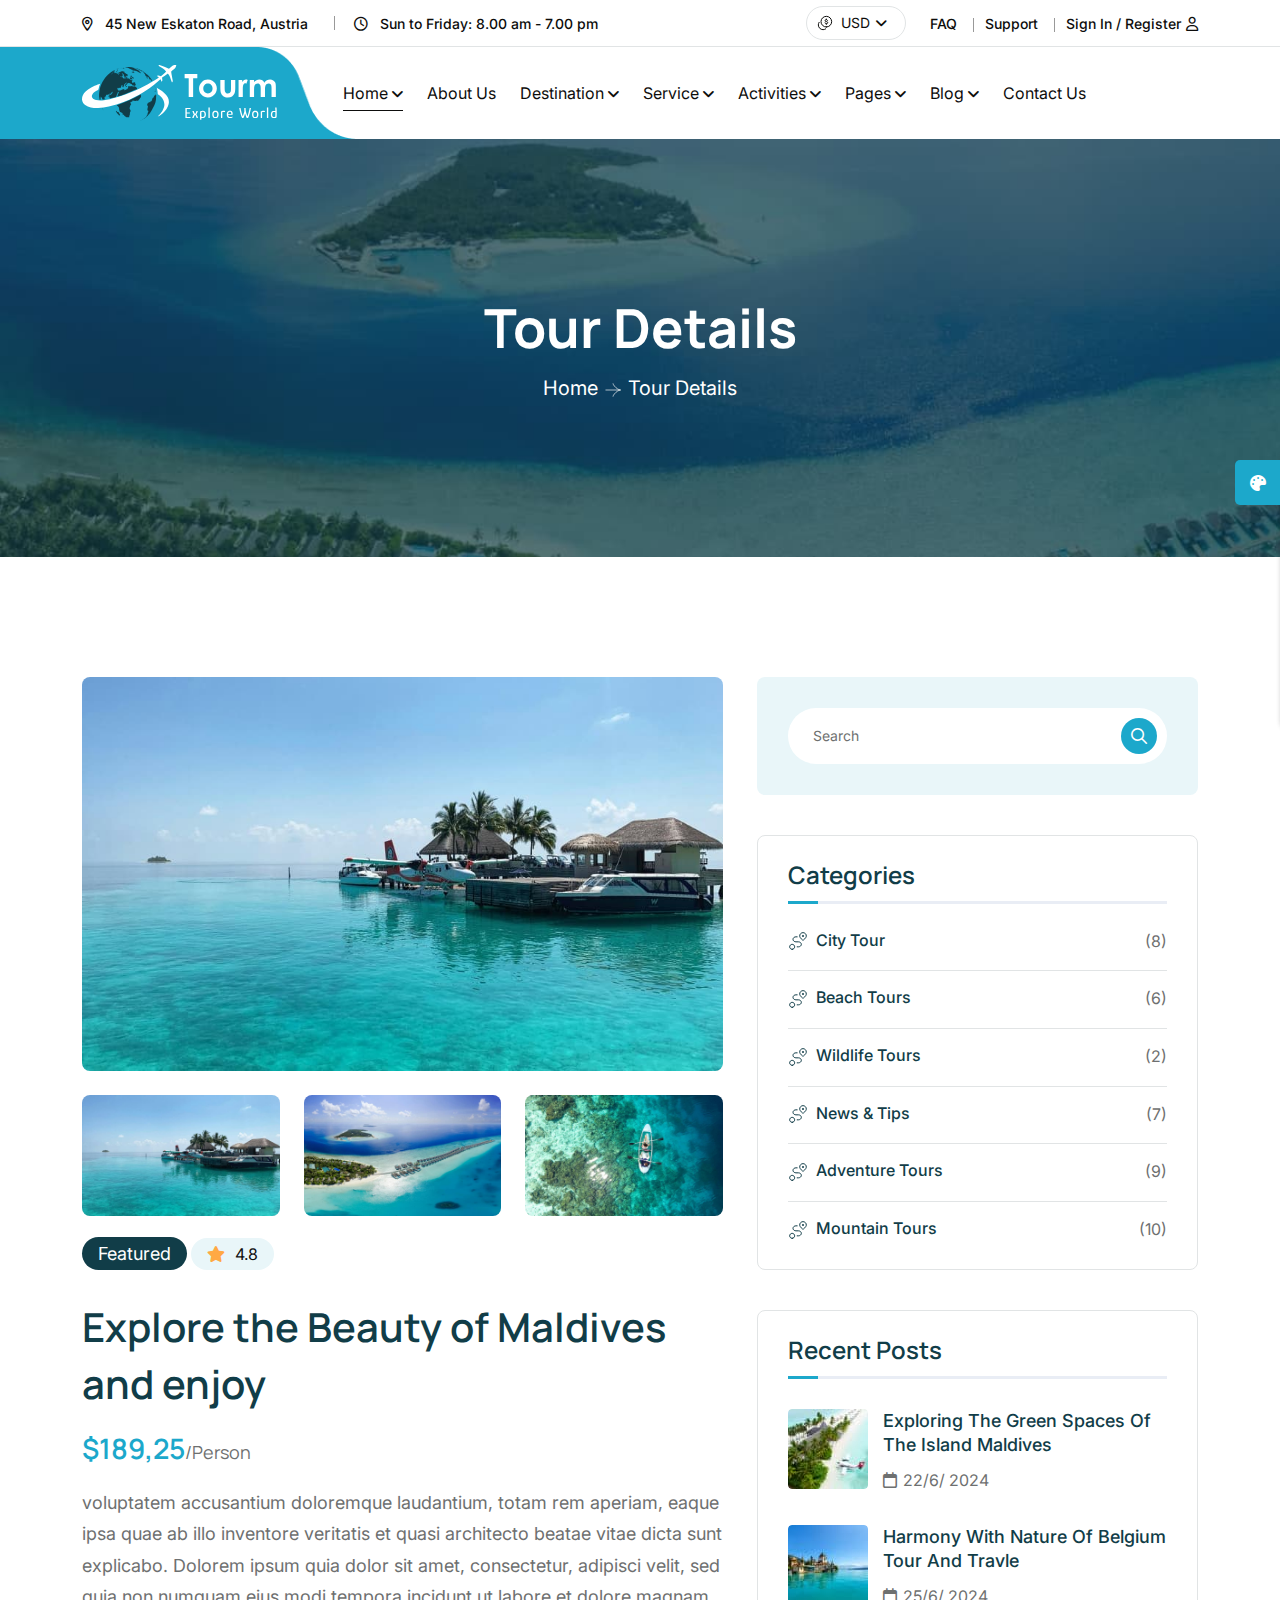
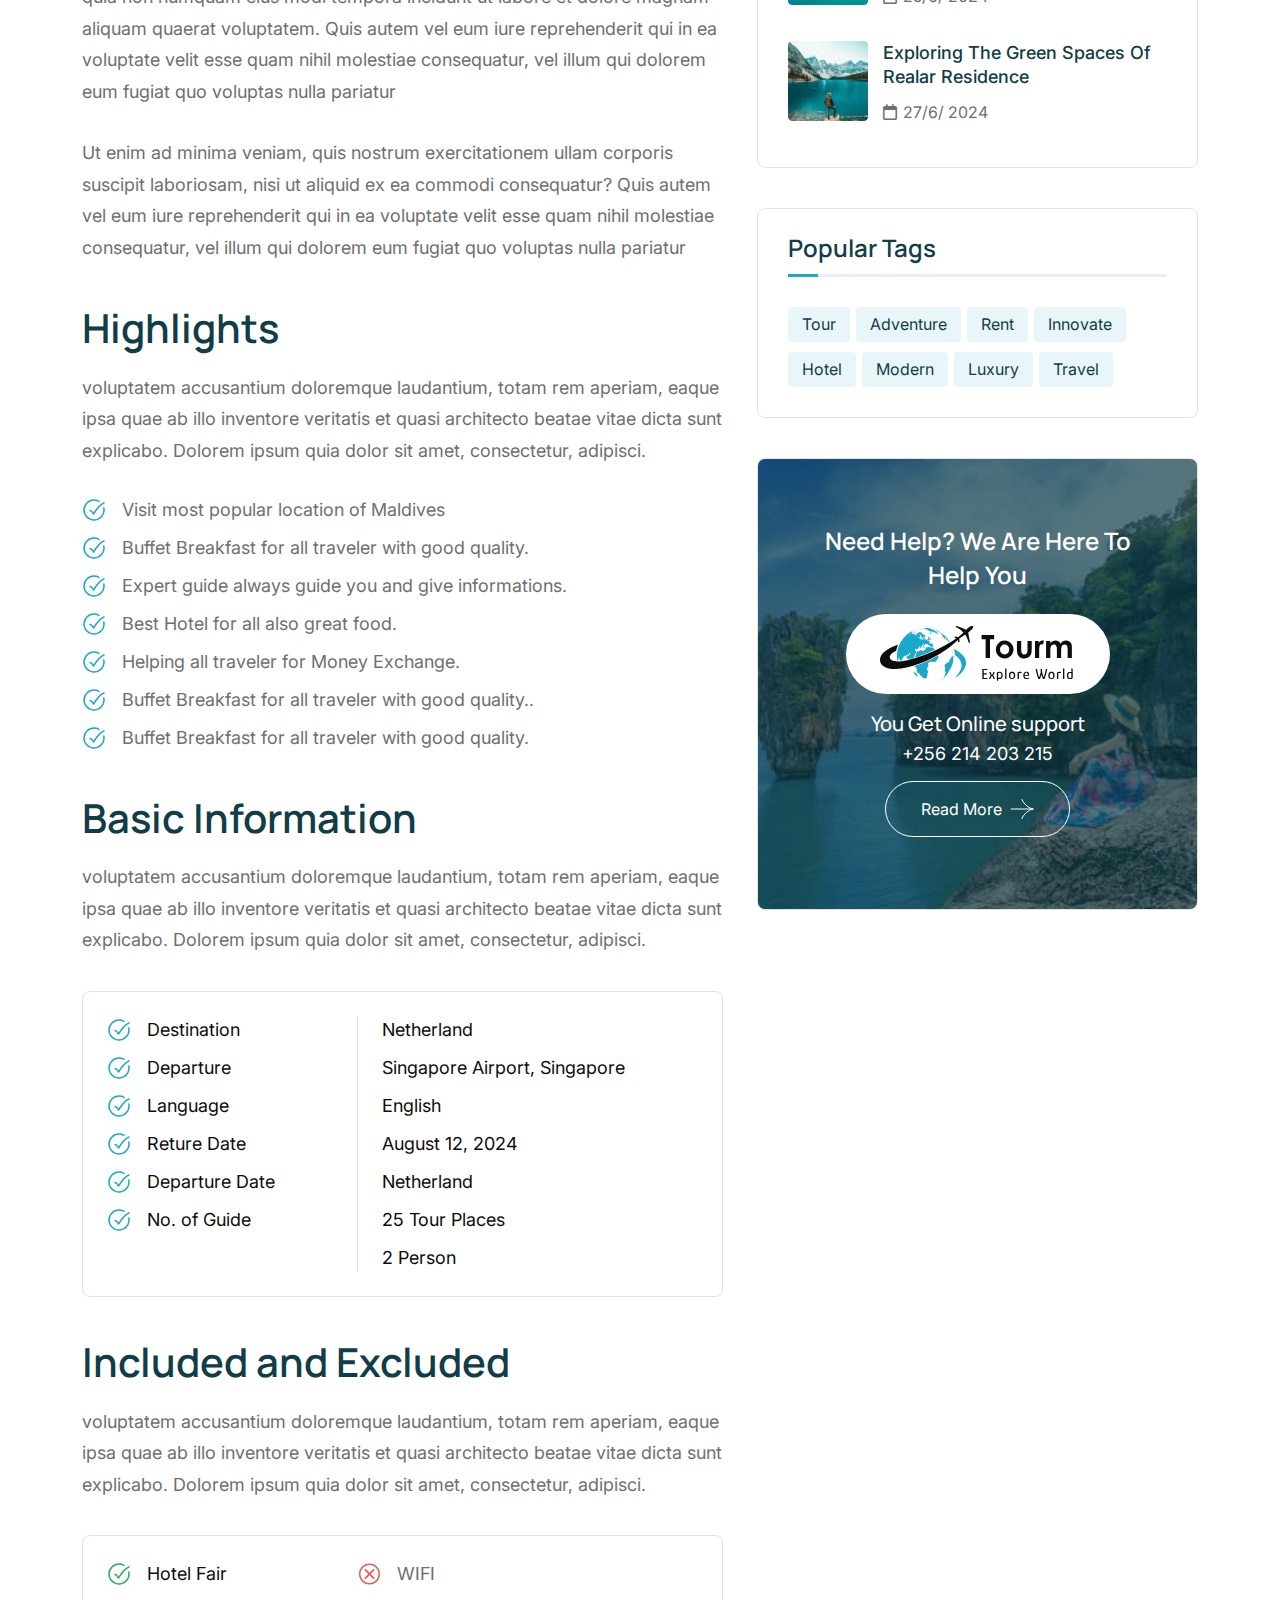
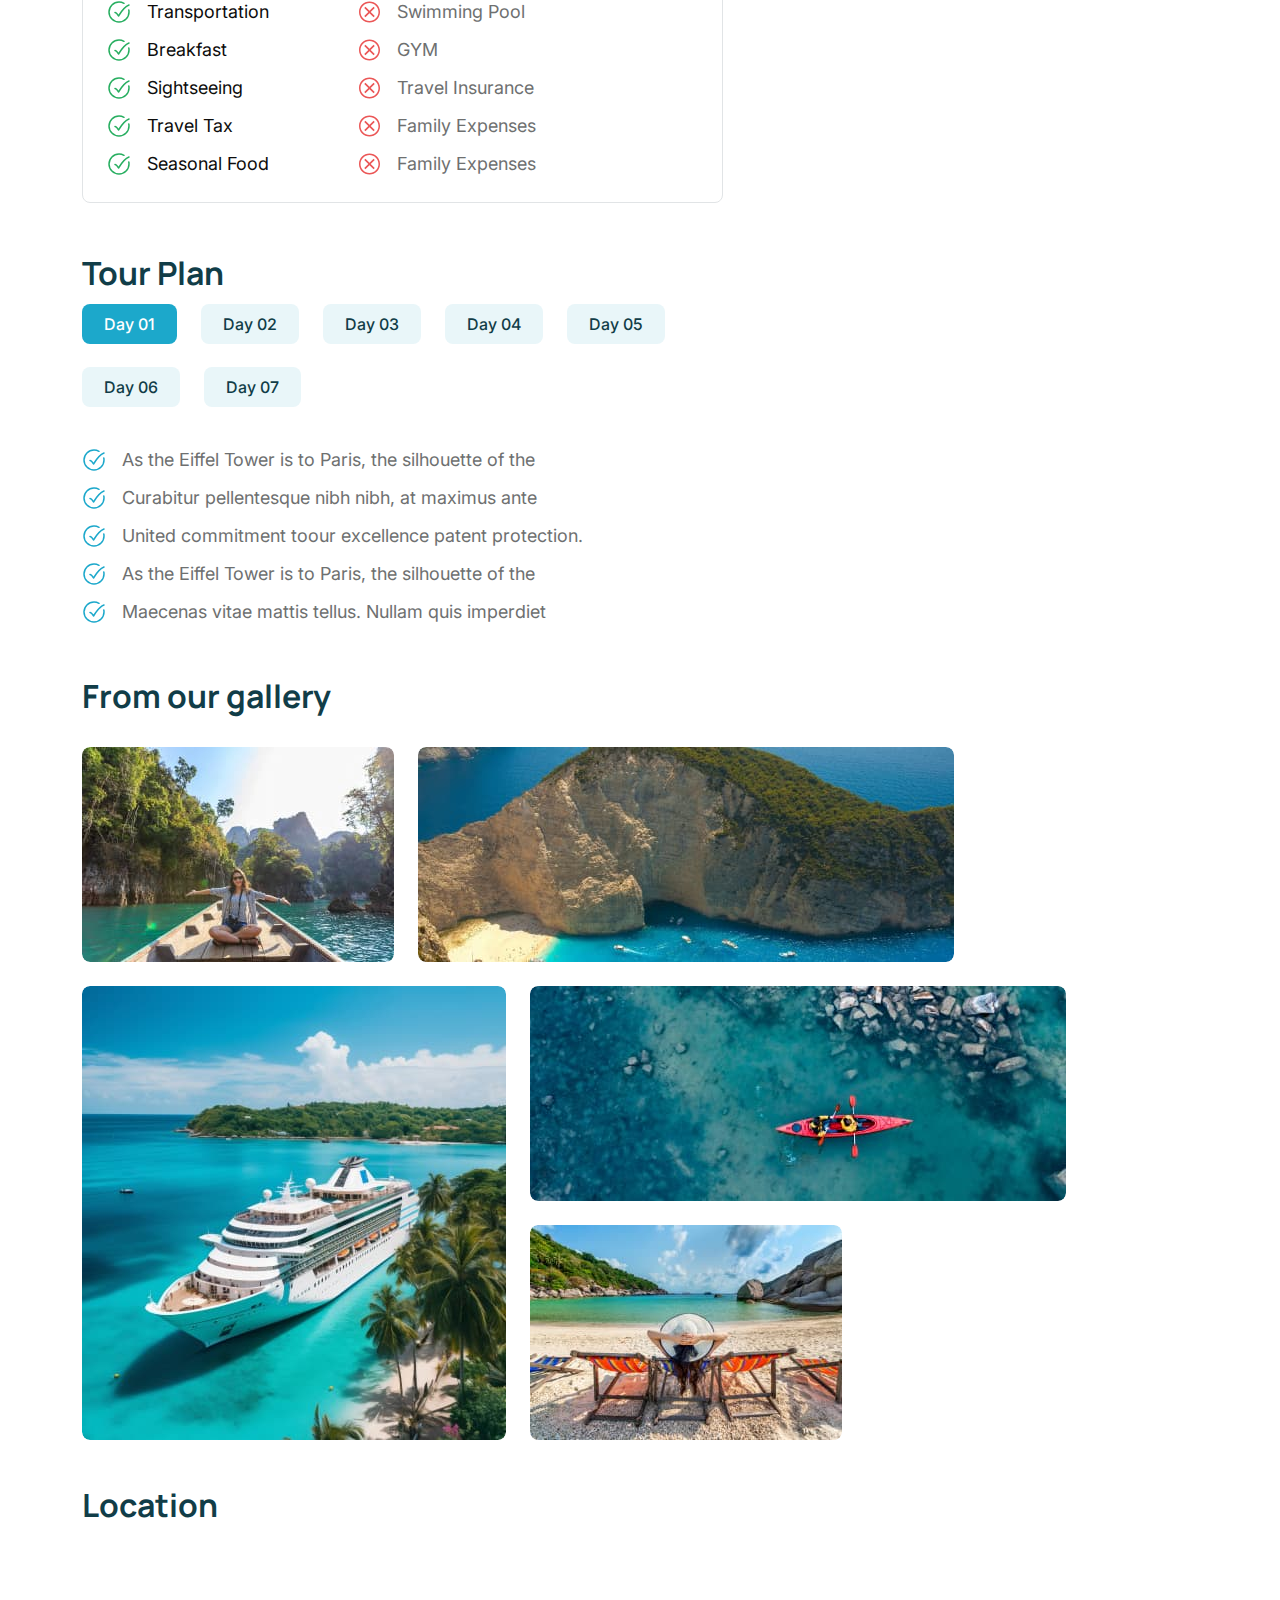
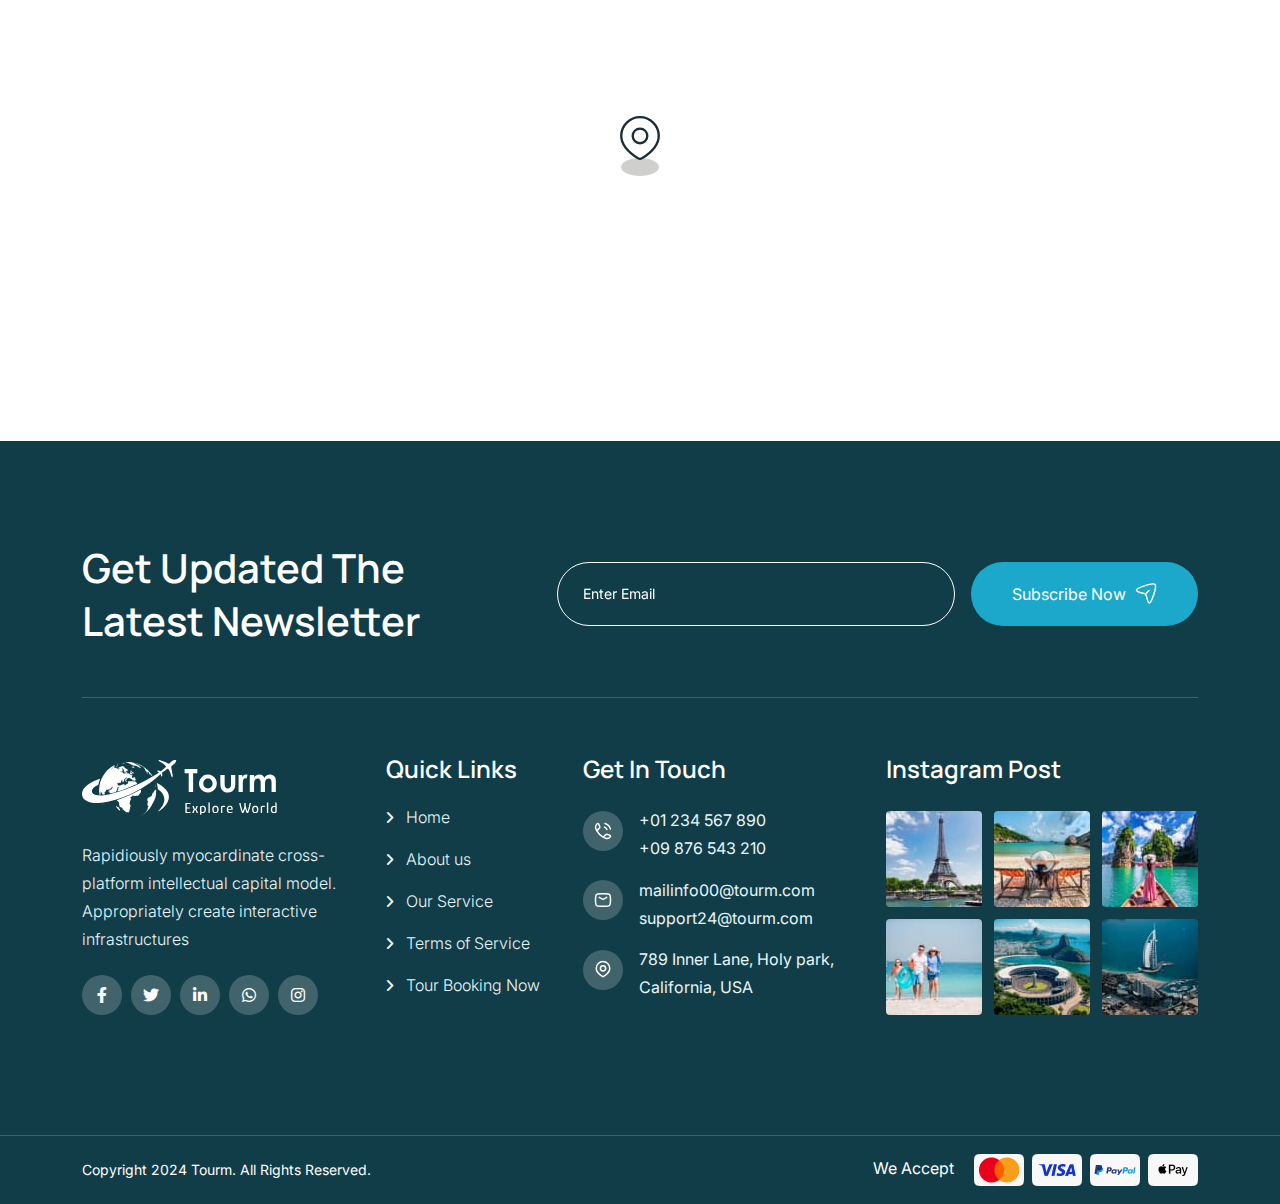
<file: tour-details.html>
<!doctype html><html class="no-js" lang="zxx">
<!-- Mirrored from html.themeholy.com/tourm/demo/tour-details.html by HTTrack Website Copier/3.x [XR&CO'2014], Tue, 13 Aug 2024 04:50:40 GMT -->
<head><meta charset="utf-8"><meta http-equiv="x-ua-compatible" content="ie=edge"><title>Tourm - Travel & Tour Booking Agency HTML Template - Home One</title><meta name="author" content="Tourm"><meta name="description" content="Tourm - Travel & Tour Booking Agency HTML Template "><meta name="keywords" content="Tourm - Travel & Tour Booking Agency HTML Template "><meta name="robots" content="INDEX,FOLLOW"><meta name="viewport" content="width=device-width,initial-scale=1,shrink-to-fit=no"><link rel="apple-touch-icon" sizes="57x57" href="assets/img/favicons/apple-icon-57x57.png"><link rel="apple-touch-icon" sizes="60x60" href="assets/img/favicons/apple-icon-60x60.png"><link rel="apple-touch-icon" sizes="72x72" href="assets/img/favicons/apple-icon-72x72.png"><link rel="apple-touch-icon" sizes="76x76" href="assets/img/favicons/apple-icon-76x76.png"><link rel="apple-touch-icon" sizes="114x114" href="assets/img/favicons/apple-icon-114x114.png"><link rel="apple-touch-icon" sizes="120x120" href="assets/img/favicons/apple-icon-120x120.png"><link rel="apple-touch-icon" sizes="144x144" href="assets/img/favicons/apple-icon-144x144.png"><link rel="apple-touch-icon" sizes="152x152" href="assets/img/favicons/apple-icon-152x152.png"><link rel="apple-touch-icon" sizes="180x180" href="assets/img/favicons/apple-icon-180x180.png"><link rel="icon" type="image/png" sizes="192x192" href="assets/img/favicons/android-icon-192x192.png"><link rel="icon" type="image/png" sizes="32x32" href="assets/img/favicons/favicon-32x32.png"><link rel="icon" type="image/png" sizes="96x96" href="assets/img/favicons/favicon-96x96.png"><link rel="icon" type="image/png" sizes="16x16" href="assets/img/favicons/favicon-16x16.png"><link rel="manifest" href="assets/img/favicons/manifest.json"><meta name="msapplication-TileColor" content="#ffffff"><meta name="msapplication-TileImage" content="assets/img/favicons/ms-icon-144x144.png"><meta name="theme-color" content="#ffffff"><link rel="preconnect" href="https://fonts.googleapis.com/"><link rel="preconnect" href="https://fonts.gstatic.com/" crossorigin><link rel="preconnect" href="https://fonts.googleapis.com/"><link rel="preconnect" href="https://fonts.gstatic.com/" crossorigin><link href="https://fonts.googleapis.com/css2?family=Inter:wght@100..900&amp;family=Manrope:wght@200..800&amp;family=Montez&amp;display=swap" rel="stylesheet"><link rel="stylesheet" href="assets/css/bootstrap.min.css"><link rel="stylesheet" href="assets/css/fontawesome.min.css"><link rel="stylesheet" href="assets/css/magnific-popup.min.css"><link rel="stylesheet" href="assets/css/swiper-bundle.min.css"><link rel="stylesheet" href="assets/css/style.css"></head><body><div class="magic-cursor relative z-10"><div class="cursor"></div><div class="cursor-follower"></div></div><div class="color-scheme-wrap active"><button class="switchIcon"><i class="fa-solid fa-palette"></i></button><h4 class="color-scheme-wrap-title"><i class="far fa-palette"></i>STYLE SWITCHER</h4><div class="color-switch-btns"><button data-color="#684DF4"><i class="fa-solid fa-droplet"></i></button> <button data-color="#086ad8"><i class="fa-solid fa-droplet"></i></button> <button data-color="#FC3737"><i class="fa-solid fa-droplet"></i></button> <button data-color="#8a2be2"><i class="fa-solid fa-droplet"></i></button> <button data-color="#104CBA"><i class="fa-solid fa-droplet"></i></button> <button data-color="#ffbf4f"><i class="fa-solid fa-droplet"></i></button> <button data-color="#323F7C"><i class="fa-solid fa-droplet"></i></button> <button data-color="#0e2bc5"><i class="fa-solid fa-droplet"></i></button> <button data-color="#F79C53"><i class="fa-solid fa-droplet"></i></button> <button data-color="#6957af"><i class="fa-solid fa-droplet"></i></button></div><a href="https://themeforest.net/search/themeholy" class="th-btn text-center"><i class="fa fa-shopping-cart me-2"></i> Purchase</a></div><div id="preloader" class="preloader"><button class="th-btn preloaderCls">Cancel Preloader</button><div class="preloader-inner"><img src="assets/img/logo3.svg" alt=""></div><div id="loader" class="th-preloader"><div class="animation-preloader"><div class="txt-loading"><span preloader-text="T" class="characters">T </span><span preloader-text="O" class="characters">O </span><span preloader-text="U" class="characters">U </span><span preloader-text="R" class="characters">R </span><span preloader-text="M" class="characters">M</span></div></div></div></div><div class="sidemenu-wrapper sidemenu-info"><div class="sidemenu-content"><button class="closeButton sideMenuCls"><i class="far fa-times"></i></button><div class="widget"><div class="th-widget-about"><div class="about-logo"><a href="home-travel.html"><img src="assets/img/logo2.svg" alt="Tourm"></a></div><p class="about-text">Rapidiously myocardinate cross-platform intellectual capital model. Appropriately create interactive infrastructures</p><div class="th-social"><a href="https://www.facebook.com/"><i class="fab fa-facebook-f"></i></a> <a href="https://www.twitter.com/"><i class="fab fa-twitter"></i></a> <a href="https://www.linkedin.com/"><i class="fab fa-linkedin-in"></i></a> <a href="https://www.whatsapp.com/"><i class="fab fa-whatsapp"></i></a></div></div></div><div class="widget"><h3 class="widget_title">Recent Posts</h3><div class="recent-post-wrap"><div class="recent-post"><div class="media-img"><a href="blog-details.html"><img src="assets/img/blog/recent-post-1-1.jpg" alt="Blog Image"></a></div><div class="media-body"><div class="recent-post-meta"><a href="blog.html"><i class="far fa-calendar"></i>24 Jun , 2024</a></div><h4 class="post-title"><a class="text-inherit" href="blog-details.html">Where Vision Meets Concrete Reality</a></h4></div></div><div class="recent-post"><div class="media-img"><a href="blog-details.html"><img src="assets/img/blog/recent-post-1-2.jpg" alt="Blog Image"></a></div><div class="media-body"><div class="recent-post-meta"><a href="blog.html"><i class="far fa-calendar"></i>22 Jun , 2024</a></div><h4 class="post-title"><a class="text-inherit" href="blog-details.html">Raising the Bar in Construction.</a></h4></div></div></div></div><div class="widget"><h3 class="widget_title">Get In Touch</h3><div class="th-widget-contact"><div class="info-box_text"><div class="icon"><img src="assets/img/icon/phone.svg" alt="img"></div><div class="details"><p><a href="tel:+01234567890" class="info-box_link">+01 234 567 890</a></p><p><a href="tel:+09876543210" class="info-box_link">+09 876 543 210</a></p></div></div><div class="info-box_text"><div class="icon"><img src="assets/img/icon/envelope.svg" alt="img"></div><div class="details"><p><a href="mailto:mailinfo00@tourm.com" class="info-box_link">mailinfo00@tourm.com</a></p><p><a href="mailto:support24@tourm.com" class="info-box_link">support24@tourm.com</a></p></div></div><div class="info-box_text"><div class="icon"><img src="assets/img/icon/location-dot.svg" alt="img"></div><div class="details"><p>789 Inner Lane, Holy park, California, USA</p></div></div></div></div></div></div><div class="popup-search-box"><button class="searchClose"><i class="fal fa-times"></i></button><form action="#"><input type="text" placeholder="What are you looking for?"> <button type="submit"><i class="fal fa-search"></i></button></form></div><div class="th-menu-wrapper onepage-nav"><div class="th-menu-area text-center"><button class="th-menu-toggle"><i class="fal fa-times"></i></button><div class="mobile-logo"><a href="home-travel.html"><img src="assets/img/logo2.svg" alt="Tourm"></a></div><div class="th-mobile-menu"><ul><li class="menu-item-has-children"><a class="active" href="home-travel.html">Home</a><ul class="sub-menu"><li><a href="home-travel.html">Home Travel</a></li><li><a href="home-tour.html">Home Tour</a></li><li><a href="home-agency.html">Home Agency</a></li></ul></li><li><a href="about.html">About Us</a></li><li class="menu-item-has-children"><a href="#">Destination</a><ul class="sub-menu"><li><a href="destination.html">Destination</a></li><li><a href="destination-details.html">Destination Details</a></li></ul></li><li class="menu-item-has-children"><a href="#">Service</a><ul class="sub-menu"><li><a href="service.html">Services</a></li><li><a href="service-details.html">Service Details</a></li></ul></li><li class="menu-item-has-children"><a href="#">Activities</a><ul class="sub-menu"><li><a href="activities.html">activities</a></li><li><a href="activities-details.html">activities Details</a></li></ul></li><li class="menu-item-has-children"><a href="#">Pages</a><ul class="sub-menu"><li class="menu-item-has-children"><a href="#">Shop</a><ul class="sub-menu"><li><a href="shop.html">Shop</a></li><li><a href="shop-details.html">Shop Details</a></li><li><a href="cart.html">Cart Page</a></li><li><a href="checkout.html">Checkout</a></li><li><a href="wishlist.html">Wishlist</a></li></ul></li><li><a href="gallery.html">Gallery</a></li><li><a href="tour.html">Our Tour</a></li><li><a href="tour-details.html">Tour Details</a></li><li><a href="tour-guide.html">Tour Guider</a></li><li><a href="tour-guider-details.html">Tour Guider Details</a></li><li><a href="faq.html">Faq Page</a></li><li><a href="price.html">Price Package</a></li><li><a href="error.html">Error Page</a></li></ul></li><li class="menu-item-has-children"><a href="#">Blog</a><ul class="sub-menu"><li><a href="blog.html">Blog</a></li><li><a href="blog-details.html">Blog Details</a></li></ul></li><li><a href="contact.html">Contact us</a></li></ul></div></div></div><header class="th-header header-layout1"><div class="header-top"><div class="container th-container"><div class="row justify-content-center justify-content-xl-between align-items-center"><div class="col-auto d-none d-md-block"><div class="header-links"><ul><li class="d-none d-xl-inline-block"><i class="fa-sharp fa-regular fa-location-dot"></i> <span>45 New Eskaton Road, Austria</span></li><li class="d-none d-xl-inline-block"><i class="fa-regular fa-clock"></i> <span>Sun to Friday: 8.00 am - 7.00 pm</span></li></ul></div></div><div class="col-auto"><div class="header-right"><div class="currency-menu"><img src="assets/img/icon/dollar.svg" alt=""> <select class="form-select nice-select"><option selected="">USD</option><option>CNY</option><option>EUR</option><option>AUD</option></select></div><div class="header-links"><ul><li class="d-none d-md-inline-block"><a href="faq.html">FAQ</a></li><li class="d-none d-md-inline-block"><a href="contact.html">Support</a></li><li><a href="#login-form" class="popup-content">Sign In / Register<i class="fa-regular fa-user"></i></a></li></ul></div></div></div></div></div></div><div class="sticky-wrapper"><div class="menu-area"><div class="container th-container"><div class="row align-items-center justify-content-between"><div class="col-auto"><div class="header-logo"><a href="home-travel.html"><img src="assets/img/logo.svg" alt="Tourm"></a></div></div><div class="col-auto me-xl-auto"><nav class="main-menu d-none d-xl-inline-block"><ul><li class="menu-item-has-children"><a class="active" href="home-travel.html">Home</a><ul class="sub-menu"><li><a href="home-travel.html">Home Travel</a></li><li><a href="home-tour.html">Home Tour</a></li><li><a href="home-agency.html">Home Agency</a></li></ul></li><li><a href="about.html">About Us</a></li><li class="menu-item-has-children"><a href="#">Destination</a><ul class="sub-menu"><li><a href="destination.html">Destination</a></li><li><a href="destination-details.html">Destination Details</a></li></ul></li><li class="menu-item-has-children"><a href="#">Service</a><ul class="sub-menu"><li><a href="service.html">Services</a></li><li><a href="service-details.html">Service Details</a></li></ul></li><li class="menu-item-has-children"><a href="#">Activities</a><ul class="sub-menu"><li><a href="activities.html">activities</a></li><li><a href="activities-details.html">activities Details</a></li></ul></li><li class="menu-item-has-children"><a href="#">Pages</a><ul class="sub-menu"><li class="menu-item-has-children"><a href="#">Shop</a><ul class="sub-menu"><li><a href="shop.html">Shop</a></li><li><a href="shop-details.html">Shop Details</a></li><li><a href="cart.html">Cart Page</a></li><li><a href="checkout.html">Checkout</a></li><li><a href="wishlist.html">Wishlist</a></li></ul></li><li><a href="gallery.html">Gallery</a></li><li><a href="tour.html">Our Tour</a></li><li><a href="tour-details.html">Tour Details</a></li><li><a href="tour-guide.html">Tour Guider</a></li><li><a href="tour-guider-details.html">Tour Guider Details</a></li><li><a href="faq.html">Faq Page</a></li><li><a href="price.html">Price Package</a></li><li><a href="error.html">Error Page</a></li></ul></li><li class="menu-item-has-children"><a href="#">Blog</a><ul class="sub-menu"><li><a href="blog.html">Blog</a></li><li><a href="blog-details.html">Blog Details</a></li></ul></li><li><a href="contact.html">Contact us</a></li></ul></nav><button type="button" class="th-menu-toggle d-block d-xl-none"><i class="far fa-bars"></i></button></div><div class="col-auto d-none d-xl-block"><div class="header-button"><a href="contact.html" class="th-btn style3 th-icon">Book Now</a></div></div></div></div><div class="logo-bg" data-mask-src="assets/img/logo_bg_mask.png"></div></div></div></header><div class="breadcumb-wrapper" data-bg-src="assets/img/bg/breadcumb-bg.jpg"><div class="container"><div class="breadcumb-content"><h1 class="breadcumb-title">Tour Details</h1><ul class="breadcumb-menu"><li><a href="home-travel.html">Home</a></li><li>Tour Details</li></ul></div></div></div><section class="space"><div class="container"><div class="row"><div class="col-xxl-8 col-lg-7"><div class="tour-page-single"><div class="slider-area tour-slider1"><div class="swiper th-slider mb-4" id="tourSlider4" data-slider-options='{"effect":"fade","loop":true,"thumbs":{"swiper":".tour-thumb-slider"},"autoplayDisableOnInteraction":"true"}'><div class="swiper-wrapper"><div class="swiper-slide"><div class="tour-slider-img"><img src="assets/img/tour/tour_inner_1.jpg" alt="img"></div></div><div class="swiper-slide"><div class="tour-slider-img"><img src="assets/img/tour/tour_inner_2.jpg" alt="img"></div></div><div class="swiper-slide"><div class="tour-slider-img"><img src="assets/img/tour/tour_inner_3.jpg" alt="img"></div></div><div class="swiper-slide"><div class="tour-slider-img"><img src="assets/img/tour/tour_inner_1.jpg" alt="img"></div></div><div class="swiper-slide"><div class="tour-slider-img"><img src="assets/img/tour/tour_inner_2.jpg" alt="img"></div></div><div class="swiper-slide"><div class="tour-slider-img"><img src="assets/img/tour/tour_inner_3.jpg" alt="img"></div></div></div></div><div class="swiper th-slider tour-thumb-slider" data-slider-options='{"effect":"slide","loop":true,"breakpoints":{"0":{"slidesPerView":2},"576":{"slidesPerView":"2"},"768":{"slidesPerView":"3"},"992":{"slidesPerView":"3"},"1200":{"slidesPerView":"3"}},"autoplayDisableOnInteraction":"true"}'><div class="swiper-wrapper"><div class="swiper-slide"><div class="tour-slider-img"><img src="assets/img/tour/tour_inner_1.jpg" alt="Image"></div></div><div class="swiper-slide"><div class="tour-slider-img"><img src="assets/img/tour/tour_inner_2.jpg" alt="Image"></div></div><div class="swiper-slide"><div class="tour-slider-img"><img src="assets/img/tour/tour_inner_3.jpg" alt="Image"></div></div><div class="swiper-slide"><div class="tour-slider-img"><img src="assets/img/tour/tour_inner_1.jpg" alt="Image"></div></div><div class="swiper-slide"><div class="tour-slider-img"><img src="assets/img/tour/tour_inner_2.jpg" alt="Image"></div></div><div class="swiper-slide"><div class="tour-slider-img"><img src="assets/img/tour/tour_inner_3.jpg" alt="Image"></div></div></div></div><button data-slider-prev="#tourSlider4" class="slider-arrow style3 slider-prev"><img src="assets/img/icon/hero-arrow-left.svg" alt=""></button> <button data-slider-next="#tourSlider4" class="slider-arrow style3 slider-next"><img src="assets/img/icon/hero-arrow-right.svg" alt=""></button></div><div class="page-content"><div class="page-meta mb-45"><a class="page-tag" href="tour.html">Featured</a> <span class="ratting"><i class="fa-sharp fa-solid fa-star"></i><span>4.8</span></span></div><h2 class="box-title">Explore the Beauty of Maldives and enjoy</h2><h4 class="tour-price"><span class="currency">$189,25</span>/Person</h4><p class="box-text mb-30">voluptatem accusantium doloremque laudantium, totam rem aperiam, eaque ipsa quae ab illo inventore veritatis et quasi architecto beatae vitae dicta sunt explicabo. Dolorem ipsum quia dolor sit amet, consectetur, adipisci velit, sed quia non numquam eius modi tempora incidunt ut labore et dolore magnam aliquam quaerat voluptatem. Quis autem vel eum iure reprehenderit qui in ea voluptate velit esse quam nihil molestiae consequatur, vel illum qui dolorem eum fugiat quo voluptas nulla pariatur</p><p class="box-text mb-50">Ut enim ad minima veniam, quis nostrum exercitationem ullam corporis suscipit laboriosam, nisi ut aliquid ex ea commodi consequatur? Quis autem vel eum iure reprehenderit qui in ea voluptate velit esse quam nihil molestiae consequatur, vel illum qui dolorem eum fugiat quo voluptas nulla pariatur</p><h2 class="box-title">Highlights</h2><p class="box-text mb-30">voluptatem accusantium doloremque laudantium, totam rem aperiam, eaque ipsa quae ab illo inventore veritatis et quasi architecto beatae vitae dicta sunt explicabo. Dolorem ipsum quia dolor sit amet, consectetur, adipisci.</p><div class="checklist mb-50"><ul><li>Visit most popular location of Maldives</li><li>Buffet Breakfast for all traveler with good quality.</li><li>Expert guide always guide you and give informations.</li><li>Best Hotel for all also great food.</li><li>Helping all traveler for Money Exchange.</li><li>Buffet Breakfast for all traveler with good quality..</li><li>Buffet Breakfast for all traveler with good quality.</li></ul></div><h2 class="box-title">Basic Information</h2><p class="blog-text mb-35">voluptatem accusantium doloremque laudantium, totam rem aperiam, eaque ipsa quae ab illo inventore veritatis et quasi architecto beatae vitae dicta sunt explicabo. Dolorem ipsum quia dolor sit amet, consectetur, adipisci.</p><div class="destination-checklist mb-50"><div class="checklist style2"><ul><li>Destination</li><li>Departure</li><li>Language</li><li>Reture Date</li><li>Departure Date</li><li>No. of Guide</li></ul></div><div class="checklist style2"><ul><li>Netherland</li><li>Singapore Airport, Singapore</li><li>English</li><li>August 12, 2024</li><li>Netherland</li><li>25 Tour Places</li><li>2 Person</li></ul></div></div><h2 class="box-title">Included and Excluded</h2><p class="blog-text mb-35">voluptatem accusantium doloremque laudantium, totam rem aperiam, eaque ipsa quae ab illo inventore veritatis et quasi architecto beatae vitae dicta sunt explicabo. Dolorem ipsum quia dolor sit amet, consectetur, adipisci.</p><div class="destination-checklist"><div class="checklist style2 style4"><ul><li>Hotel Fair</li><li>Transportation</li><li>Breakfast</li><li>Sightseeing</li><li>Travel Tax</li><li>Seasonal Food</li></ul></div><div class="checklist style5"><ul><li>WIFI</li><li>Swimming Pool</li><li>GYM</li><li>Travel Insurance</li><li>Family Expenses</li><li>Family Expenses</li></ul></div></div><h3 class="page-title mt-50 mb-0">Tour Plan</h3><ul class="nav nav-tabs tour-tab mt-10" role="tablist"><li class="nav-item" role="presentation"><button class="nav-link active" id="day-tab1" data-bs-toggle="tab" data-bs-target="#day-tab1-pane" type="button" role="tab" aria-controls="day-tab1-pane" aria-selected="true">Day 01</button></li><li class="nav-item" role="presentation"><button class="nav-link" id="day-tab2" data-bs-toggle="tab" data-bs-target="#day-tab2-pane" type="button" role="tab" aria-controls="day-tab2-pane" aria-selected="false">Day 02</button></li><li class="nav-item" role="presentation"><button class="nav-link" id="day-tab3" data-bs-toggle="tab" data-bs-target="#day-tab3-pane" type="button" role="tab" aria-controls="day-tab3-pane" aria-selected="false">Day 03</button></li><li class="nav-item" role="presentation"><button class="nav-link" id="day-tab4" data-bs-toggle="tab" data-bs-target="#day-tab4-pane" type="button" role="tab" aria-controls="day-tab4-pane" aria-selected="false">Day 04</button></li><li class="nav-item" role="presentation"><button class="nav-link" id="day-tab5" data-bs-toggle="tab" data-bs-target="#day-tab5-pane" type="button" role="tab" aria-controls="day-tab5-pane" aria-selected="false">Day 05</button></li><li class="nav-item" role="presentation"><button class="nav-link" id="day-tab6" data-bs-toggle="tab" data-bs-target="#day-tab6-pane" type="button" role="tab" aria-controls="day-tab6-pane" aria-selected="false">Day 06</button></li><li class="nav-item" role="presentation"><button class="nav-link" id="day-tab7" data-bs-toggle="tab" data-bs-target="#day-tab7-pane" type="button" role="tab" aria-controls="day-tab7-pane" aria-selected="false">Day 07</button></li></ul><div class="tab-content"><div class="tab-pane fade show active" id="day-tab1-pane" role="tabpanel" aria-labelledby="day-tab1" tabindex="0"><div class="tour-grid-plan"><div class="checklist"><ul><li>As the Eiffel Tower is to Paris, the silhouette of the</li><li>Curabitur pellentesque nibh nibh, at maximus ante</li><li>United commitment toour excellence patent protection.</li><li>As the Eiffel Tower is to Paris, the silhouette of the</li><li>Maecenas vitae mattis tellus. Nullam quis imperdiet</li></ul></div></div></div><div class="tab-pane fade" id="day-tab2-pane" role="tabpanel" aria-labelledby="day-tab2" tabindex="0"><div class="tour-grid-plan"><div class="checklist"><ul><li>As the Eiffel Tower is to Paris, the silhouette of the</li><li>Curabitur pellentesque nibh nibh, at maximus ante</li><li>United commitment toour excellence patent protection.</li><li>As the Eiffel Tower is to Paris, the silhouette of the</li><li>Maecenas vitae mattis tellus. Nullam quis imperdiet</li></ul></div></div></div><div class="tab-pane fade" id="day-tab3-pane" role="tabpanel" aria-labelledby="day-tab3" tabindex="0"><div class="tour-grid-plan"><div class="checklist"><ul><li>As the Eiffel Tower is to Paris, the silhouette of the</li><li>Curabitur pellentesque nibh nibh, at maximus ante</li><li>United commitment toour excellence patent protection.</li><li>As the Eiffel Tower is to Paris, the silhouette of the</li><li>Maecenas vitae mattis tellus. Nullam quis imperdiet</li></ul></div></div></div><div class="tab-pane fade" id="day-tab5-pane" role="tabpanel" aria-labelledby="day-tab5" tabindex="0"><div class="tour-grid-plan"><div class="checklist"><ul><li>As the Eiffel Tower is to Paris, the silhouette of the</li><li>Curabitur pellentesque nibh nibh, at maximus ante</li><li>United commitment toour excellence patent protection.</li><li>As the Eiffel Tower is to Paris, the silhouette of the</li><li>Maecenas vitae mattis tellus. Nullam quis imperdiet</li></ul></div></div></div><div class="tab-pane fade" id="day-tab6-pane" role="tabpanel" aria-labelledby="day-tab6" tabindex="0"><div class="tour-grid-plan"><div class="checklist"><ul><li>As the Eiffel Tower is to Paris, the silhouette of the</li><li>Curabitur pellentesque nibh nibh, at maximus ante</li><li>United commitment toour excellence patent protection.</li><li>As the Eiffel Tower is to Paris, the silhouette of the</li><li>Maecenas vitae mattis tellus. Nullam quis imperdiet</li></ul></div></div></div><div class="tab-pane fade" id="day-tab7-pane" role="tabpanel" aria-labelledby="day-tab7" tabindex="0"><div class="tour-grid-plan"><div class="checklist"><ul><li>As the Eiffel Tower is to Paris, the silhouette of the</li><li>Curabitur pellentesque nibh nibh, at maximus ante</li><li>United commitment toour excellence patent protection.</li><li>As the Eiffel Tower is to Paris, the silhouette of the</li><li>Maecenas vitae mattis tellus. Nullam quis imperdiet</li></ul></div></div></div></div></div></div></div><div class="col-xxl-4 col-lg-5"><aside class="sidebar-area"><div class="widget widget_search"><form class="search-form"><input type="text" placeholder="Search"> <button type="submit"><i class="far fa-search"></i></button></form></div><div class="widget widget_categories"><h3 class="widget_title">Categories</h3><ul><li><a href="blog.html"><img src="assets/img/theme-img/map.svg" alt="">City Tour</a> <span>(8)</span></li><li><a href="blog.html"><img src="assets/img/theme-img/map.svg" alt="">Beach Tours</a> <span>(6)</span></li><li><a href="blog.html"><img src="assets/img/theme-img/map.svg" alt="">Wildlife Tours</a> <span>(2)</span></li><li><a href="blog.html"><img src="assets/img/theme-img/map.svg" alt="">News & Tips</a> <span>(7)</span></li><li><a href="blog.html"><img src="assets/img/theme-img/map.svg" alt="">Adventure Tours</a> <span>(9)</span></li><li><a href="blog.html"><img src="assets/img/theme-img/map.svg" alt="">Mountain Tours</a> <span>(10)</span></li></ul></div><div class="widget"><h3 class="widget_title">Recent Posts</h3><div class="recent-post-wrap"><div class="recent-post"><div class="media-img"><a href="blog-details.html"><img src="assets/img/blog/recent-post-1-1.jpg" alt="Blog Image"></a></div><div class="media-body"><h4 class="post-title"><a class="text-inherit" href="blog-details.html">Exploring The Green Spaces Of the island maldives</a></h4><div class="recent-post-meta"><a href="blog.html"><i class="fa-regular fa-calendar"></i>22/6/ 2024</a></div></div></div><div class="recent-post"><div class="media-img"><a href="blog-details.html"><img src="assets/img/blog/recent-post-1-2.jpg" alt="Blog Image"></a></div><div class="media-body"><h4 class="post-title"><a class="text-inherit" href="blog-details.html">Harmony With Nature Of Belgium Tour and travle</a></h4><div class="recent-post-meta"><a href="blog.html"><i class="fa-regular fa-calendar"></i>25/6/ 2024</a></div></div></div><div class="recent-post"><div class="media-img"><a href="blog-details.html"><img src="assets/img/blog/recent-post-1-3.jpg" alt="Blog Image"></a></div><div class="media-body"><h4 class="post-title"><a class="text-inherit" href="blog-details.html">Exploring The Green Spaces Of Realar Residence</a></h4><div class="recent-post-meta"><a href="blog.html"><i class="fa-regular fa-calendar"></i>27/6/ 2024</a></div></div></div></div></div><div class="widget widget_tag_cloud"><h3 class="widget_title">Popular Tags</h3><div class="tagcloud"><a href="blog.html">Tour</a> <a href="blog.html">Adventure</a> <a href="blog.html">Rent</a> <a href="blog.html">Innovate</a> <a href="blog.html">Hotel</a> <a href="blog.html">Modern</a> <a href="blog.html">Luxury</a> <a href="blog.html">Travel</a></div></div><div class="widget widget_offer" data-bg-src="assets/img/bg/widget_bg_1.jpg"><div class="offer-banner"><div class="offer"><h6 class="box-title">Need Help? We Are Here To Help You</h6><div class="banner-logo"><img src="assets/img/logo2.svg" alt="Tourm"></div><div class="offer"><h6 class="offer-title">You Get Online support</h6><a class="offter-num" href="%2b256214203215.html">+256 214 203 215</a></div><a href="contact.html" class="th-btn style2 th-icon">Read More</a></div></div></div></aside></div></div><div class="tour-gallery-wrapper"><h3 class="page-title mt-50 mb-30">From our gallery</h3><div class="row gy-4 gallery-row filter-active"><div class="col-md-6 col-xl-auto filter-item"><div class="tour-gallery-card"><div class="gallery-img global-img"><img src="assets/img/gallery/gallery_5_1.jpg" alt="gallery image"> <a href="assets/img/gallery/gallery_5_1.jpg" class="icon-btn popup-image"><i class="fal fa-magnifying-glass-plus"></i></a></div></div></div><div class="col-md-6 col-xl-auto filter-item"><div class="tour-gallery-card"><div class="gallery-img global-img"><img src="assets/img/gallery/gallery_5_2.jpg" alt="gallery image"> <a href="assets/img/gallery/gallery_5_2.jpg" class="icon-btn popup-image"><i class="fal fa-magnifying-glass-plus"></i></a></div></div></div><div class="col-md-6 col-xl-auto filter-item"><div class="tour-gallery-card"><div class="gallery-img global-img"><img src="assets/img/gallery/gallery_5_3.jpg" alt="gallery image"> <a href="assets/img/gallery/gallery_5_3.jpg" class="icon-btn popup-image"><i class="fal fa-magnifying-glass-plus"></i></a></div></div></div><div class="col-md-6 col-xl-auto filter-item"><div class="tour-gallery-card"><div class="gallery-img global-img"><img src="assets/img/gallery/gallery_5_4.jpg" alt="gallery image"> <a href="assets/img/gallery/gallery_5_4.jpg" class="icon-btn popup-image"><i class="fal fa-magnifying-glass-plus"></i></a></div></div></div><div class="col-md-6 col-xl-auto filter-item"><div class="tour-gallery-card"><div class="gallery-img global-img"><img src="assets/img/gallery/gallery_5_5.jpg" alt="gallery image"> <a href="assets/img/gallery/gallery_5_5.jpg" class="icon-btn popup-image"><i class="fal fa-magnifying-glass-plus"></i></a></div></div></div></div></div><div class="location-map"><h3 class="page-title mt-45 mb-30">Location</h3><div class="contact-map style3"><iframe src="https://www.google.com/maps/embed?pb=!1m18!1m12!1m3!1d3644.7310056272386!2d89.2286059153658!3d24.00527418490799!2m3!1f0!2f0!3f0!3m2!1i1024!2i768!4f13.1!3m3!1m2!1s0x39fe9b97badc6151%3A0x30b048c9fb2129bc!2sAngfuztheme!5e0!3m2!1sen!2sbd!4v1651028958211!5m2!1sen!2sbd" allowfullscreen="" loading="lazy"></iframe><div class="contact-icon"><img src="assets/img/icon/location-dot3.svg" alt=""></div></div></div></div><div class="shape-mockup about-shape movingX d-none d-xxl-block" data-bottom="40%" data-right="17%"><img src="assets/img/normal/about-slide-img.png" alt="shape"></div><div class="shape-mockup about-rating d-none d-xxl-block" data-bottom="48%" data-right="12%"><i class="fa-sharp fa-solid fa-star"></i><span>4.9k</span></div><div class="shape-mockup about-emoji d-none d-xxl-block" data-bottom="45%" data-right="29%"><img src="assets/img/icon/emoji.png" alt=""></div><div class="shape-mockup shape1 d-none d-xxl-block" data-bottom="55%" data-right="12%"><img src="assets/img/shape/shape_1.png" alt="shape"></div><div class="shape-mockup shape2 d-none d-xl-block" data-bottom="51%" data-right="8%"><img src="assets/img/shape/shape_2.png" alt="shape"></div><div class="shape-mockup shape3 d-none d-xxl-block" data-bottom="53%" data-right="5%"><img src="assets/img/shape/shape_3.png" alt="shape"></div></section><footer class="footer-wrapper bg-title footer-layout2"><div class="widget-area"><div class="container"><div class="newsletter-area"><div class="newsletter-top"><div class="row gy-4 align-items-center"><div class="col-lg-5"><h2 class="newsletter-title text-white text-capitalize mb-0">get updated the latest newsletter</h2></div><div class="col-lg-7"><form class="newsletter-form style2"><input class="form-control" type="email" placeholder="Enter Email" required=""> <button type="submit" class="th-btn style1">Subscribe Now <img src="assets/img/icon/plane2.svg" alt=""></button></form></div></div></div></div><div class="row justify-content-between"><div class="col-md-6 col-xl-3"><div class="widget footer-widget"><div class="th-widget-about"><div class="about-logo"><a href="home-travel.html"><img src="assets/img/logo-white.svg" alt="Tourm"></a></div><p class="about-text">Rapidiously myocardinate cross-platform intellectual capital model. Appropriately create interactive infrastructures</p><div class="th-social"><a href="https://www.facebook.com/"><i class="fab fa-facebook-f"></i></a> <a href="https://www.twitter.com/"><i class="fab fa-twitter"></i></a> <a href="https://www.linkedin.com/"><i class="fab fa-linkedin-in"></i></a> <a href="https://www.whatsapp.com/"><i class="fab fa-whatsapp"></i></a> <a href="https://instagram.com/"><i class="fab fa-instagram"></i></a></div></div></div></div><div class="col-md-6 col-xl-auto"><div class="widget widget_nav_menu footer-widget"><h3 class="widget_title">Quick Links</h3><div class="menu-all-pages-container"><ul class="menu"><li><a href="index.html">Home</a></li><li><a href="about.html">About us</a></li><li><a href="service.html">Our Service</a></li><li><a href="contact.html">Terms of Service</a></li><li><a href="contact.html">Tour Booking Now</a></li></ul></div></div></div><div class="col-md-6 col-xl-auto"><div class="widget footer-widget"><h3 class="widget_title">Get In Touch</h3><div class="th-widget-contact"><div class="info-box_text"><div class="icon"><img src="assets/img/icon/phone.svg" alt="img"></div><div class="details"><p><a href="tel:+01234567890" class="info-box_link">+01 234 567 890</a></p><p><a href="tel:+09876543210" class="info-box_link">+09 876 543 210</a></p></div></div><div class="info-box_text"><div class="icon"><img src="assets/img/icon/envelope.svg" alt="img"></div><div class="details"><p><a href="mailto:mailinfo00@tourm.com" class="info-box_link">mailinfo00@tourm.com</a></p><p><a href="mailto:support24@tourm.com" class="info-box_link">support24@tourm.com</a></p></div></div><div class="info-box_text"><div class="icon"><img src="assets/img/icon/location-dot.svg" alt="img"></div><div class="details"><p>789 Inner Lane, Holy park, California, USA</p></div></div></div></div></div><div class="col-md-6 col-xl-auto"><div class="widget footer-widget"><h3 class="widget_title">Instagram Post</h3><div class="sidebar-gallery"><div class="gallery-thumb"><img src="assets/img/widget/gallery_1_1.jpg" alt="Gallery Image"> <a target="_blank" href="https://www.instagram.com/" class="gallery-btn"><i class="fab fa-instagram"></i></a></div><div class="gallery-thumb"><img src="assets/img/widget/gallery_1_2.jpg" alt="Gallery Image"> <a target="_blank" href="https://www.instagram.com/" class="gallery-btn"><i class="fab fa-instagram"></i></a></div><div class="gallery-thumb"><img src="assets/img/widget/gallery_1_3.jpg" alt="Gallery Image"> <a target="_blank" href="https://www.instagram.com/" class="gallery-btn"><i class="fab fa-instagram"></i></a></div><div class="gallery-thumb"><img src="assets/img/widget/gallery_1_4.jpg" alt="Gallery Image"> <a target="_blank" href="https://www.instagram.com/" class="gallery-btn"><i class="fab fa-instagram"></i></a></div><div class="gallery-thumb"><img src="assets/img/widget/gallery_1_5.jpg" alt="Gallery Image"> <a target="_blank" href="https://www.instagram.com/" class="gallery-btn"><i class="fab fa-instagram"></i></a></div><div class="gallery-thumb"><img src="assets/img/widget/gallery_1_6.jpg" alt="Gallery Image"> <a target="_blank" href="https://www.instagram.com/" class="gallery-btn"><i class="fab fa-instagram"></i></a></div></div></div></div></div></div></div><div class="copyright-wrap"><div class="container"><div class="row justify-content-between align-items-center"><div class="col-md-6"><p class="copyright-text">Copyright 2024 <a href="home-travel.html">Tourm</a>. All Rights Reserved.</p></div><div class="col-md-6 text-end d-none d-md-block"><div class="footer-card"><span class="title">We Accept</span> <img src="assets/img/shape/cards.png" alt=""></div></div></div></div></div><div class="shape-mockup movingX d-none d-xxl-block" data-top="24%" data-left="5%"><img src="assets/img/shape/shape_8.png" alt="shape"></div></footer><div class="scroll-top"><svg class="progress-circle svg-content" width="100%" height="100%" viewBox="-1 -1 102 102"><path d="M50,1 a49,49 0 0,1 0,98 a49,49 0 0,1 0,-98" style="transition: stroke-dashoffset 10ms linear 0s; stroke-dasharray: 307.919, 307.919; stroke-dashoffset: 307.919;"></path></svg></div><div id="login-form" class="popup-login-register mfp-hide"><ul class="nav" id="pills-tab" role="tablist"><li class="nav-item" role="presentation"><button class="nav-menu" id="pills-home-tab" data-bs-toggle="pill" data-bs-target="#pills-home" type="button" role="tab" aria-controls="pills-home" aria-selected="false">Login</button></li><li class="nav-item" role="presentation"><button class="nav-menu active" id="pills-profile-tab" data-bs-toggle="pill" data-bs-target="#pills-profile" type="button" role="tab" aria-controls="pills-profile" aria-selected="true">Register</button></li></ul><div class="tab-content" id="pills-tabContent"><div class="tab-pane fade" id="pills-home" role="tabpanel" aria-labelledby="pills-home-tab"><h3 class="box-title mb-30">Sign in to your account</h3><div class="th-login-form"><form action="https://html.themeholy.com/tourm/demo/mail.php" method="POST" class="login-form ajax-contact"><div class="row"><div class="form-group col-12"><label>Username or email</label> <input type="text" class="form-control" name="email" id="email" required="required"></div><div class="form-group col-12"><label>Password</label> <input type="password" class="form-control" name="pasword" id="pasword" required="required"></div><div class="form-btn mb-20 col-12"><button class="th-btn btn-fw th-radius2">Send Message</button></div></div><div id="forgot_url"><a href="my-account.html">Forgot password?</a></div><p class="form-messages mb-0 mt-3"></p></form></div></div><div class="tab-pane fade active show" id="pills-profile" role="tabpanel" aria-labelledby="pills-profile-tab"><h3 class="th-form-title mb-30">Sign in to your account</h3><form action="https://html.themeholy.com/tourm/demo/mail.php" method="POST" class="login-form ajax-contact"><div class="row"><div class="form-group col-12"><label>Username*</label> <input type="text" class="form-control" name="usename" id="usename" required="required"></div><div class="form-group col-12"><label>First name*</label> <input type="text" class="form-control" name="firstname" id="firstname" required="required"></div><div class="form-group col-12"><label>Last name*</label> <input type="text" class="form-control" name="lastname" id="lastname" required="required"></div><div class="form-group col-12"><label for="new_email">Your email*</label> <input type="text" class="form-control" name="new_email" id="new_email" required="required"></div><div class="form-group col-12"><label for="new_email_confirm">Confirm email*</label> <input type="text" class="form-control" name="new_email_confirm" id="new_email_confirm" required="required"></div><div class="statement"><span class="register-notes">A password will be emailed to you.</span></div><div class="form-btn mt-20 col-12"><button class="th-btn btn-fw th-radius2">Sign up</button></div></div><p class="form-messages mb-0 mt-3"></p></form></div></div></div><script src="assets/js/vendor/jquery-3.6.0.min.js"></script><script src="assets/js/swiper-bundle.min.js"></script><script src="assets/js/bootstrap.min.js"></script><script src="assets/js/jquery.magnific-popup.min.js"></script><script src="assets/js/jquery.counterup.min.js"></script><script src="assets/js/jquery-ui.min.js"></script><script src="assets/js/imagesloaded.pkgd.min.js"></script><script src="assets/js/isotope.pkgd.min.js"></script><script src="assets/js/gsap.min.js"></script><script src="assets/js/circle-progress.js"></script><script src="assets/js/matter.min.js"></script><script src="assets/js/matterjs-custom.js"></script><script src="assets/js/nice-select.min.js"></script><script src="assets/js/main.js"></script></body>
<!-- Mirrored from html.themeholy.com/tourm/demo/tour-details.html by HTTrack Website Copier/3.x [XR&CO'2014], Tue, 13 Aug 2024 04:50:43 GMT -->
</html>
</file>
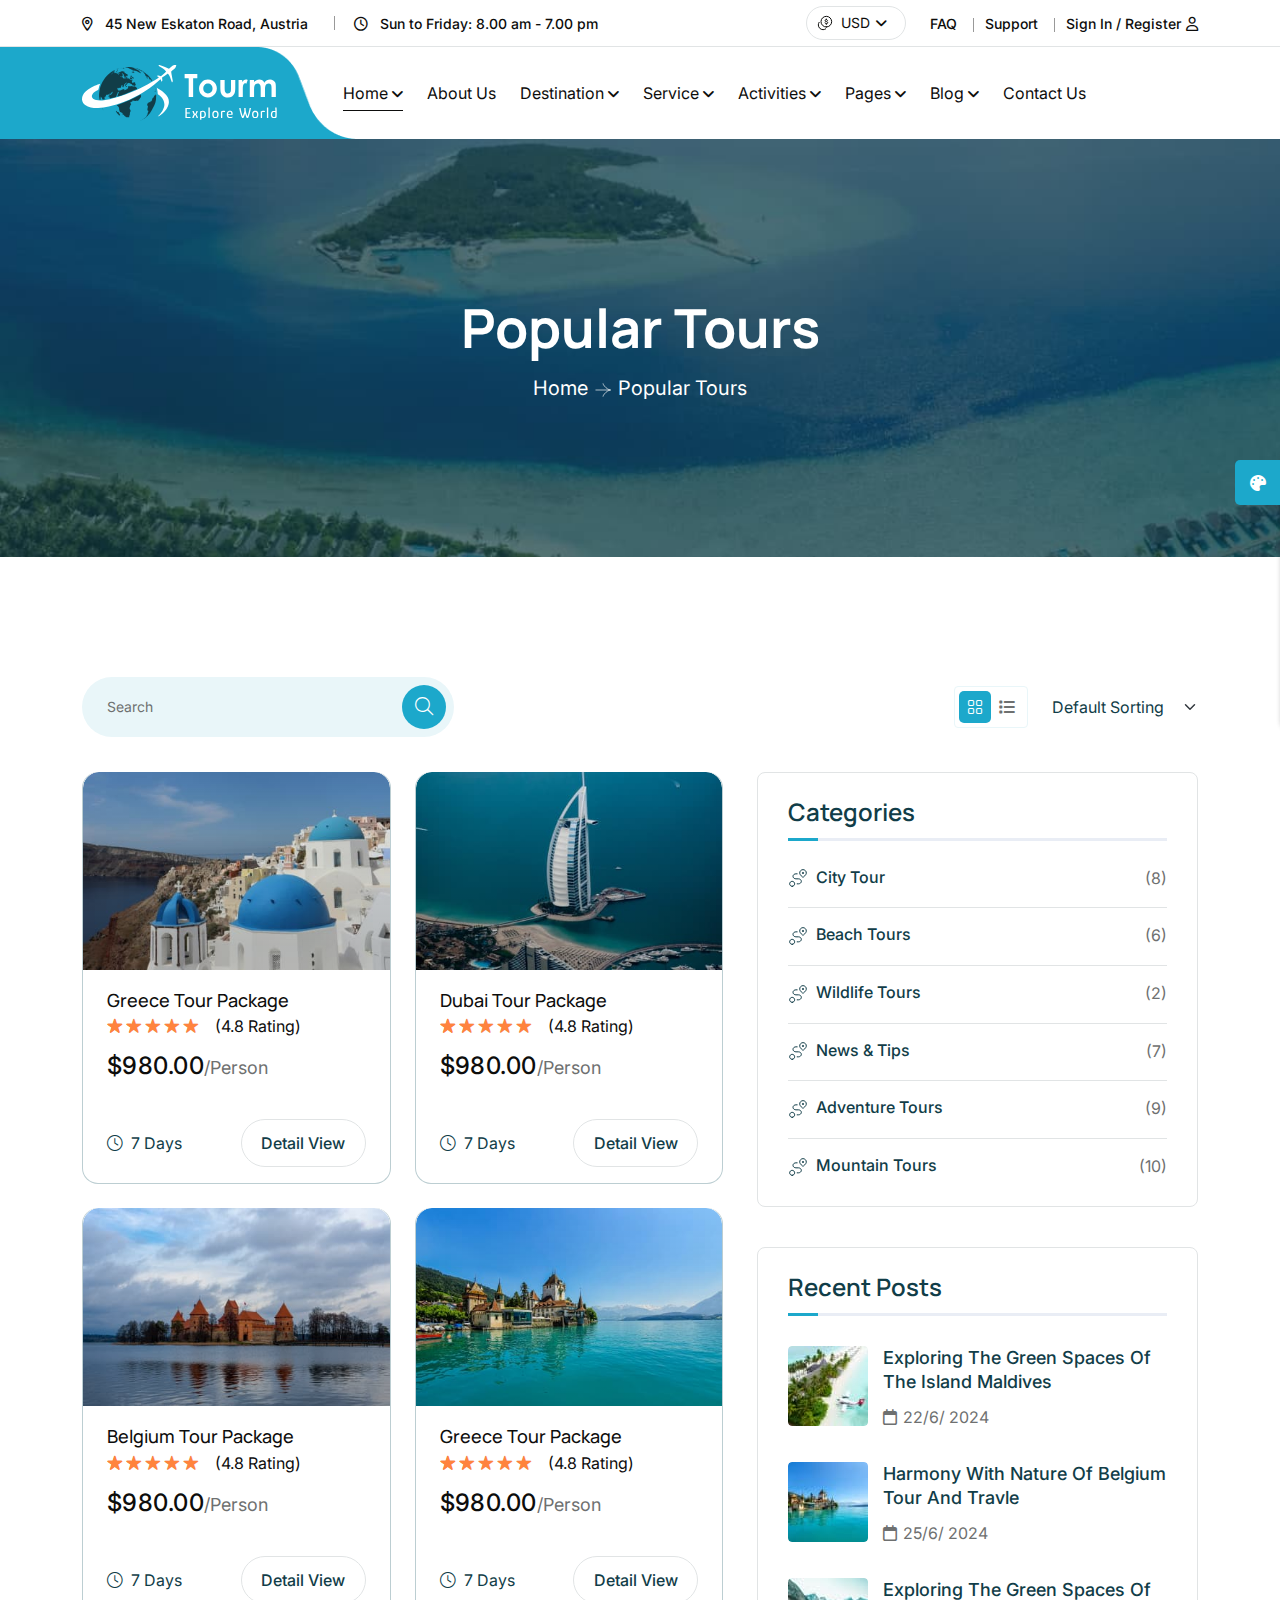
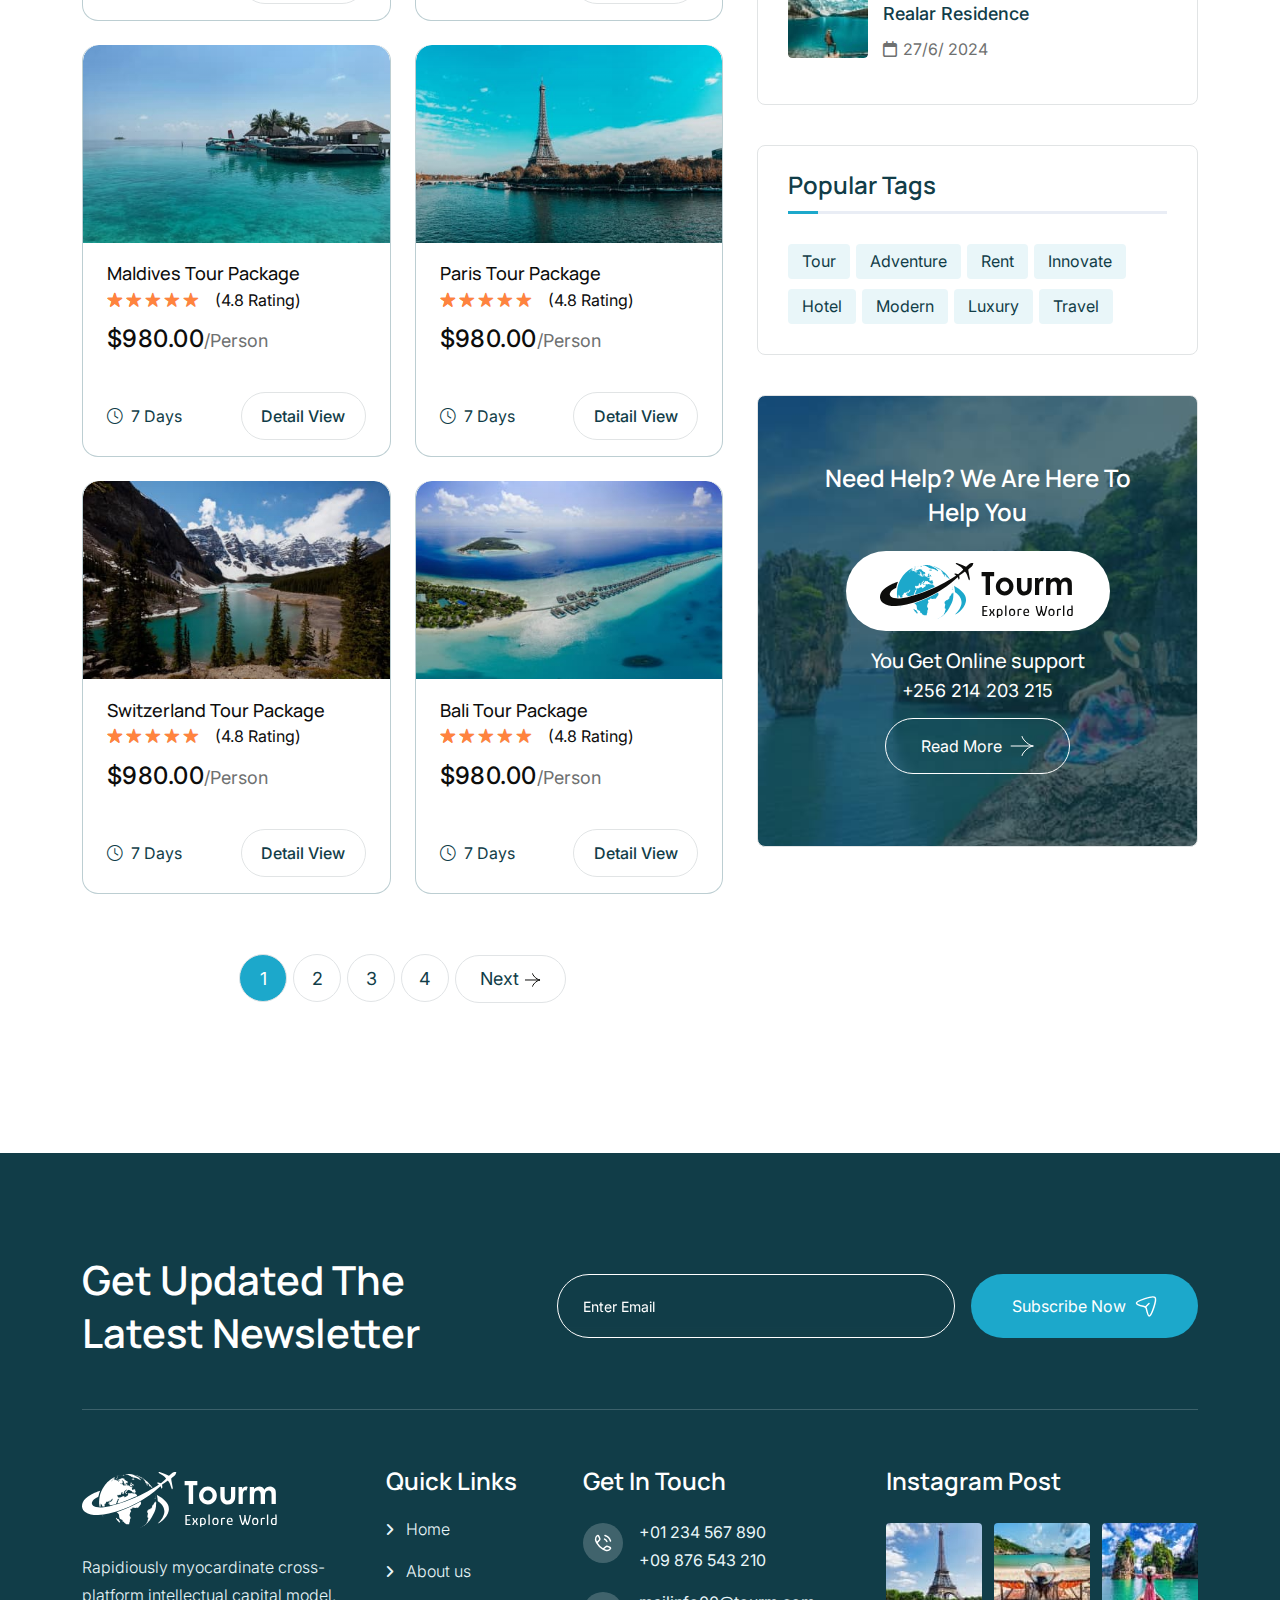
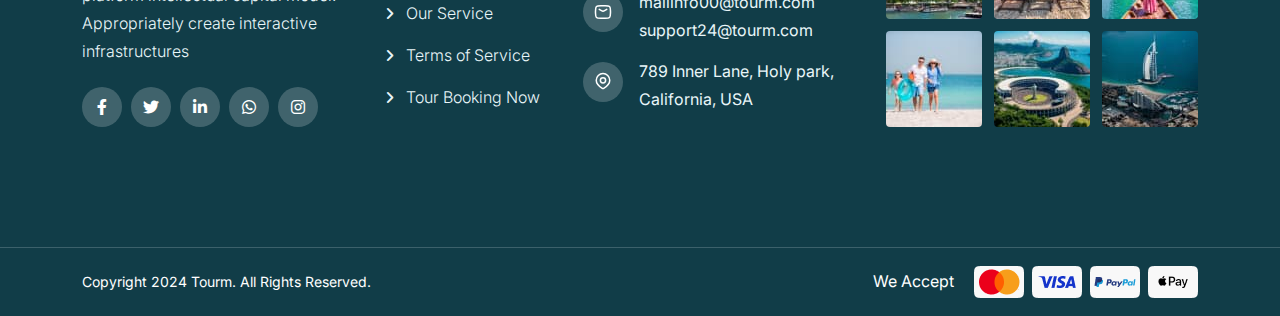
<file: tour.html>
<!doctype html><html class="no-js" lang="zxx">
<!-- Mirrored from html.themeholy.com/tourm/demo/tour.html by HTTrack Website Copier/3.x [XR&CO'2014], Tue, 13 Aug 2024 04:50:37 GMT -->
<head><meta charset="utf-8"><meta http-equiv="x-ua-compatible" content="ie=edge"><title>Tourm - Travel & Tour Booking Agency HTML Template - Popular Tours</title><meta name="author" content="Tourm"><meta name="description" content="Tourm - Travel & Tour Booking Agency HTML Template "><meta name="keywords" content="Tourm - Travel & Tour Booking Agency HTML Template "><meta name="robots" content="INDEX,FOLLOW"><meta name="viewport" content="width=device-width,initial-scale=1,shrink-to-fit=no"><link rel="apple-touch-icon" sizes="57x57" href="assets/img/favicons/apple-icon-57x57.png"><link rel="apple-touch-icon" sizes="60x60" href="assets/img/favicons/apple-icon-60x60.png"><link rel="apple-touch-icon" sizes="72x72" href="assets/img/favicons/apple-icon-72x72.png"><link rel="apple-touch-icon" sizes="76x76" href="assets/img/favicons/apple-icon-76x76.png"><link rel="apple-touch-icon" sizes="114x114" href="assets/img/favicons/apple-icon-114x114.png"><link rel="apple-touch-icon" sizes="120x120" href="assets/img/favicons/apple-icon-120x120.png"><link rel="apple-touch-icon" sizes="144x144" href="assets/img/favicons/apple-icon-144x144.png"><link rel="apple-touch-icon" sizes="152x152" href="assets/img/favicons/apple-icon-152x152.png"><link rel="apple-touch-icon" sizes="180x180" href="assets/img/favicons/apple-icon-180x180.png"><link rel="icon" type="image/png" sizes="192x192" href="assets/img/favicons/android-icon-192x192.png"><link rel="icon" type="image/png" sizes="32x32" href="assets/img/favicons/favicon-32x32.png"><link rel="icon" type="image/png" sizes="96x96" href="assets/img/favicons/favicon-96x96.png"><link rel="icon" type="image/png" sizes="16x16" href="assets/img/favicons/favicon-16x16.png"><link rel="manifest" href="assets/img/favicons/manifest.json"><meta name="msapplication-TileColor" content="#ffffff"><meta name="msapplication-TileImage" content="assets/img/favicons/ms-icon-144x144.png"><meta name="theme-color" content="#ffffff"><link rel="preconnect" href="https://fonts.googleapis.com/"><link rel="preconnect" href="https://fonts.gstatic.com/" crossorigin><link rel="preconnect" href="https://fonts.googleapis.com/"><link rel="preconnect" href="https://fonts.gstatic.com/" crossorigin><link href="https://fonts.googleapis.com/css2?family=Inter:wght@100..900&amp;family=Manrope:wght@200..800&amp;family=Montez&amp;display=swap" rel="stylesheet"><link rel="stylesheet" href="assets/css/bootstrap.min.css"><link rel="stylesheet" href="assets/css/fontawesome.min.css"><link rel="stylesheet" href="assets/css/magnific-popup.min.css"><link rel="stylesheet" href="assets/css/swiper-bundle.min.css"><link rel="stylesheet" href="assets/css/style.css"></head><body><div class="magic-cursor relative z-10"><div class="cursor"></div><div class="cursor-follower"></div></div><div class="color-scheme-wrap active"><button class="switchIcon"><i class="fa-solid fa-palette"></i></button><h4 class="color-scheme-wrap-title"><i class="far fa-palette"></i>STYLE SWITCHER</h4><div class="color-switch-btns"><button data-color="#684DF4"><i class="fa-solid fa-droplet"></i></button> <button data-color="#086ad8"><i class="fa-solid fa-droplet"></i></button> <button data-color="#FC3737"><i class="fa-solid fa-droplet"></i></button> <button data-color="#8a2be2"><i class="fa-solid fa-droplet"></i></button> <button data-color="#104CBA"><i class="fa-solid fa-droplet"></i></button> <button data-color="#ffbf4f"><i class="fa-solid fa-droplet"></i></button> <button data-color="#323F7C"><i class="fa-solid fa-droplet"></i></button> <button data-color="#0e2bc5"><i class="fa-solid fa-droplet"></i></button> <button data-color="#F79C53"><i class="fa-solid fa-droplet"></i></button> <button data-color="#6957af"><i class="fa-solid fa-droplet"></i></button></div><a href="https://themeforest.net/search/themeholy" class="th-btn text-center"><i class="fa fa-shopping-cart me-2"></i> Purchase</a></div><div id="preloader" class="preloader"><button class="th-btn preloaderCls">Cancel Preloader</button><div class="preloader-inner"><img src="assets/img/logo3.svg" alt=""></div><div id="loader" class="th-preloader"><div class="animation-preloader"><div class="txt-loading"><span preloader-text="T" class="characters">T </span><span preloader-text="O" class="characters">O </span><span preloader-text="U" class="characters">U </span><span preloader-text="R" class="characters">R </span><span preloader-text="M" class="characters">M</span></div></div></div></div><div class="sidemenu-wrapper sidemenu-info"><div class="sidemenu-content"><button class="closeButton sideMenuCls"><i class="far fa-times"></i></button><div class="widget"><div class="th-widget-about"><div class="about-logo"><a href="home-travel.html"><img src="assets/img/logo2.svg" alt="Tourm"></a></div><p class="about-text">Rapidiously myocardinate cross-platform intellectual capital model. Appropriately create interactive infrastructures</p><div class="th-social"><a href="https://www.facebook.com/"><i class="fab fa-facebook-f"></i></a> <a href="https://www.twitter.com/"><i class="fab fa-twitter"></i></a> <a href="https://www.linkedin.com/"><i class="fab fa-linkedin-in"></i></a> <a href="https://www.whatsapp.com/"><i class="fab fa-whatsapp"></i></a></div></div></div><div class="widget"><h3 class="widget_title">Recent Posts</h3><div class="recent-post-wrap"><div class="recent-post"><div class="media-img"><a href="blog-details.html"><img src="assets/img/blog/recent-post-1-1.jpg" alt="Blog Image"></a></div><div class="media-body"><div class="recent-post-meta"><a href="blog.html"><i class="far fa-calendar"></i>24 Jun , 2024</a></div><h4 class="post-title"><a class="text-inherit" href="blog-details.html">Where Vision Meets Concrete Reality</a></h4></div></div><div class="recent-post"><div class="media-img"><a href="blog-details.html"><img src="assets/img/blog/recent-post-1-2.jpg" alt="Blog Image"></a></div><div class="media-body"><div class="recent-post-meta"><a href="blog.html"><i class="far fa-calendar"></i>22 Jun , 2024</a></div><h4 class="post-title"><a class="text-inherit" href="blog-details.html">Raising the Bar in Construction.</a></h4></div></div></div></div><div class="widget"><h3 class="widget_title">Get In Touch</h3><div class="th-widget-contact"><div class="info-box_text"><div class="icon"><img src="assets/img/icon/phone.svg" alt="img"></div><div class="details"><p><a href="tel:+01234567890" class="info-box_link">+01 234 567 890</a></p><p><a href="tel:+09876543210" class="info-box_link">+09 876 543 210</a></p></div></div><div class="info-box_text"><div class="icon"><img src="assets/img/icon/envelope.svg" alt="img"></div><div class="details"><p><a href="mailto:mailinfo00@tourm.com" class="info-box_link">mailinfo00@tourm.com</a></p><p><a href="mailto:support24@tourm.com" class="info-box_link">support24@tourm.com</a></p></div></div><div class="info-box_text"><div class="icon"><img src="assets/img/icon/location-dot.svg" alt="img"></div><div class="details"><p>789 Inner Lane, Holy park, California, USA</p></div></div></div></div></div></div><div class="popup-search-box"><button class="searchClose"><i class="fal fa-times"></i></button><form action="#"><input type="text" placeholder="What are you looking for?"> <button type="submit"><i class="fal fa-search"></i></button></form></div><div class="th-menu-wrapper onepage-nav"><div class="th-menu-area text-center"><button class="th-menu-toggle"><i class="fal fa-times"></i></button><div class="mobile-logo"><a href="home-travel.html"><img src="assets/img/logo2.svg" alt="Tourm"></a></div><div class="th-mobile-menu"><ul><li class="menu-item-has-children"><a class="active" href="home-travel.html">Home</a><ul class="sub-menu"><li><a href="home-travel.html">Home Travel</a></li><li><a href="home-tour.html">Home Tour</a></li><li><a href="home-agency.html">Home Agency</a></li></ul></li><li><a href="about.html">About Us</a></li><li class="menu-item-has-children"><a href="#">Destination</a><ul class="sub-menu"><li><a href="destination.html">Destination</a></li><li><a href="destination-details.html">Destination Details</a></li></ul></li><li class="menu-item-has-children"><a href="#">Service</a><ul class="sub-menu"><li><a href="service.html">Services</a></li><li><a href="service-details.html">Service Details</a></li></ul></li><li class="menu-item-has-children"><a href="#">Activities</a><ul class="sub-menu"><li><a href="activities.html">activities</a></li><li><a href="activities-details.html">activities Details</a></li></ul></li><li class="menu-item-has-children"><a href="#">Pages</a><ul class="sub-menu"><li class="menu-item-has-children"><a href="#">Shop</a><ul class="sub-menu"><li><a href="shop.html">Shop</a></li><li><a href="shop-details.html">Shop Details</a></li><li><a href="cart.html">Cart Page</a></li><li><a href="checkout.html">Checkout</a></li><li><a href="wishlist.html">Wishlist</a></li></ul></li><li><a href="gallery.html">Gallery</a></li><li><a href="tour.html">Our Tour</a></li><li><a href="tour-details.html">Tour Details</a></li><li><a href="tour-guide.html">Tour Guider</a></li><li><a href="tour-guider-details.html">Tour Guider Details</a></li><li><a href="faq.html">Faq Page</a></li><li><a href="price.html">Price Package</a></li><li><a href="error.html">Error Page</a></li></ul></li><li class="menu-item-has-children"><a href="#">Blog</a><ul class="sub-menu"><li><a href="blog.html">Blog</a></li><li><a href="blog-details.html">Blog Details</a></li></ul></li><li><a href="contact.html">Contact us</a></li></ul></div></div></div><header class="th-header header-layout1"><div class="header-top"><div class="container th-container"><div class="row justify-content-center justify-content-xl-between align-items-center"><div class="col-auto d-none d-md-block"><div class="header-links"><ul><li class="d-none d-xl-inline-block"><i class="fa-sharp fa-regular fa-location-dot"></i> <span>45 New Eskaton Road, Austria</span></li><li class="d-none d-xl-inline-block"><i class="fa-regular fa-clock"></i> <span>Sun to Friday: 8.00 am - 7.00 pm</span></li></ul></div></div><div class="col-auto"><div class="header-right"><div class="currency-menu"><img src="assets/img/icon/dollar.svg" alt=""> <select class="form-select nice-select"><option selected="">USD</option><option>CNY</option><option>EUR</option><option>AUD</option></select></div><div class="header-links"><ul><li class="d-none d-md-inline-block"><a href="faq.html">FAQ</a></li><li class="d-none d-md-inline-block"><a href="contact.html">Support</a></li><li><a href="#login-form" class="popup-content">Sign In / Register<i class="fa-regular fa-user"></i></a></li></ul></div></div></div></div></div></div><div class="sticky-wrapper"><div class="menu-area"><div class="container th-container"><div class="row align-items-center justify-content-between"><div class="col-auto"><div class="header-logo"><a href="home-travel.html"><img src="assets/img/logo.svg" alt="Tourm"></a></div></div><div class="col-auto me-xl-auto"><nav class="main-menu d-none d-xl-inline-block"><ul><li class="menu-item-has-children"><a class="active" href="home-travel.html">Home</a><ul class="sub-menu"><li><a href="home-travel.html">Home Travel</a></li><li><a href="home-tour.html">Home Tour</a></li><li><a href="home-agency.html">Home Agency</a></li></ul></li><li><a href="about.html">About Us</a></li><li class="menu-item-has-children"><a href="#">Destination</a><ul class="sub-menu"><li><a href="destination.html">Destination</a></li><li><a href="destination-details.html">Destination Details</a></li></ul></li><li class="menu-item-has-children"><a href="#">Service</a><ul class="sub-menu"><li><a href="service.html">Services</a></li><li><a href="service-details.html">Service Details</a></li></ul></li><li class="menu-item-has-children"><a href="#">Activities</a><ul class="sub-menu"><li><a href="activities.html">activities</a></li><li><a href="activities-details.html">activities Details</a></li></ul></li><li class="menu-item-has-children"><a href="#">Pages</a><ul class="sub-menu"><li class="menu-item-has-children"><a href="#">Shop</a><ul class="sub-menu"><li><a href="shop.html">Shop</a></li><li><a href="shop-details.html">Shop Details</a></li><li><a href="cart.html">Cart Page</a></li><li><a href="checkout.html">Checkout</a></li><li><a href="wishlist.html">Wishlist</a></li></ul></li><li><a href="gallery.html">Gallery</a></li><li><a href="tour.html">Our Tour</a></li><li><a href="tour-details.html">Tour Details</a></li><li><a href="tour-guide.html">Tour Guider</a></li><li><a href="tour-guider-details.html">Tour Guider Details</a></li><li><a href="faq.html">Faq Page</a></li><li><a href="price.html">Price Package</a></li><li><a href="error.html">Error Page</a></li></ul></li><li class="menu-item-has-children"><a href="#">Blog</a><ul class="sub-menu"><li><a href="blog.html">Blog</a></li><li><a href="blog-details.html">Blog Details</a></li></ul></li><li><a href="contact.html">Contact us</a></li></ul></nav><button type="button" class="th-menu-toggle d-block d-xl-none"><i class="far fa-bars"></i></button></div><div class="col-auto d-none d-xl-block"><div class="header-button"><a href="contact.html" class="th-btn style3 th-icon">Book Now</a></div></div></div></div><div class="logo-bg" data-mask-src="assets/img/logo_bg_mask.png"></div></div></div></header><div class="breadcumb-wrapper" data-bg-src="assets/img/bg/breadcumb-bg.jpg"><div class="container"><div class="breadcumb-content"><h1 class="breadcumb-title">Popular Tours</h1><ul class="breadcumb-menu"><li><a href="home-travel.html">Home</a></li><li>Popular Tours</li></ul></div></div></div><section class="space"><div class="container"><div class="th-sort-bar"><div class="row justify-content-between align-items-center"><div class="col-md-4"><div class="search-form-area"><form class="search-form"><input type="text" placeholder="Search"> <button type="submit"><i class="fa-light fa-magnifying-glass"></i></button></form></div></div><div class="col-md-auto"><div class="sorting-filter-wrap"><div class="nav" role="tablist"><a class="active" href="#" id="tab-destination-grid" data-bs-toggle="tab" data-bs-target="#tab-grid" role="tab" aria-controls="tab-grid" aria-selected="true"><i class="fa-light fa-grid-2"></i></a> <a href="#" id="tab-destination-list" data-bs-toggle="tab" data-bs-target="#tab-list" role="tab" aria-controls="tab-list" aria-selected="false" class=""><i class="fa-solid fa-list"></i></a></div><form class="woocommerce-ordering" method="get"><select name="orderby" class="orderby" aria-label="destination order"><option value="menu_order" selected="selected">Default Sorting</option><option value="popularity">Sort by popularity</option><option value="rating">Sort by average rating</option><option value="date">Sort by latest</option><option value="price">Sort by price: low to high</option><option value="price-desc">Sort by price: high to low</option></select></form></div></div></div></div><div class="row"><div class="col-xxl-8 col-lg-7"><div class="tab-content" id="nav-tabContent"><div class="tab-pane fade active show" id="tab-grid" role="tabpanel" aria-labelledby="tab-tour-grid"><div class="row gy-24 gx-24"><div class="col-md-6"><div class="tour-box th-ani"><div class="tour-box_img global-img"><img src="assets/img/tour/tour_4_1.jpg" alt="image"></div><div class="tour-content"><h3 class="box-title"><a href="tour-guider-details.html">Greece Tour Package</a></h3><div class="tour-rating"><div class="star-rating" role="img" aria-label="Rated 5.00 out of 5"><span style="width:100%">Rated <strong class="rating">5.00</strong> out of 5 based on <span class="rating">4.8</span>(4.8 Rating)</span></div><a href="tour-guider-details.html" class="woocommerce-review-link">(<span class="count">4.8</span> Rating)</a></div><h4 class="tour-box_price"><span class="currency">$980.00</span>/Person</h4><div class="tour-action"><span><i class="fa-light fa-clock"></i>7 Days</span> <a href="tour-guider-details.html" class="th-btn style4">Detail View</a></div></div></div></div><div class="col-md-6"><div class="tour-box th-ani"><div class="tour-box_img global-img"><img src="assets/img/tour/tour_4_2.jpg" alt="image"></div><div class="tour-content"><h3 class="box-title"><a href="tour-guider-details.html">Dubai Tour Package</a></h3><div class="tour-rating"><div class="star-rating" role="img" aria-label="Rated 5.00 out of 5"><span style="width:100%">Rated <strong class="rating">5.00</strong> out of 5 based on <span class="rating">4.8</span>(4.8 Rating)</span></div><a href="tour-guider-details.html" class="woocommerce-review-link">(<span class="count">4.8</span> Rating)</a></div><h4 class="tour-box_price"><span class="currency">$980.00</span>/Person</h4><div class="tour-action"><span><i class="fa-light fa-clock"></i>7 Days</span> <a href="tour-guider-details.html" class="th-btn style4">Detail View</a></div></div></div></div><div class="col-md-6"><div class="tour-box th-ani"><div class="tour-box_img global-img"><img src="assets/img/tour/tour_4_3.jpg" alt="image"></div><div class="tour-content"><h3 class="box-title"><a href="tour-guider-details.html">Belgium Tour Package</a></h3><div class="tour-rating"><div class="star-rating" role="img" aria-label="Rated 5.00 out of 5"><span style="width:100%">Rated <strong class="rating">5.00</strong> out of 5 based on <span class="rating">4.8</span>(4.8 Rating)</span></div><a href="tour-guider-details.html" class="woocommerce-review-link">(<span class="count">4.8</span> Rating)</a></div><h4 class="tour-box_price"><span class="currency">$980.00</span>/Person</h4><div class="tour-action"><span><i class="fa-light fa-clock"></i>7 Days</span> <a href="tour-guider-details.html" class="th-btn style4">Detail View</a></div></div></div></div><div class="col-md-6"><div class="tour-box th-ani"><div class="tour-box_img global-img"><img src="assets/img/tour/tour_4_4.jpg" alt="image"></div><div class="tour-content"><h3 class="box-title"><a href="tour-guider-details.html">Greece Tour Package</a></h3><div class="tour-rating"><div class="star-rating" role="img" aria-label="Rated 5.00 out of 5"><span style="width:100%">Rated <strong class="rating">5.00</strong> out of 5 based on <span class="rating">4.8</span>(4.8 Rating)</span></div><a href="tour-guider-details.html" class="woocommerce-review-link">(<span class="count">4.8</span> Rating)</a></div><h4 class="tour-box_price"><span class="currency">$980.00</span>/Person</h4><div class="tour-action"><span><i class="fa-light fa-clock"></i>7 Days</span> <a href="tour-guider-details.html" class="th-btn style4">Detail View</a></div></div></div></div><div class="col-md-6"><div class="tour-box th-ani"><div class="tour-box_img global-img"><img src="assets/img/tour/tour_4_5.jpg" alt="image"></div><div class="tour-content"><h3 class="box-title"><a href="tour-guider-details.html">Maldives Tour Package</a></h3><div class="tour-rating"><div class="star-rating" role="img" aria-label="Rated 5.00 out of 5"><span style="width:100%">Rated <strong class="rating">5.00</strong> out of 5 based on <span class="rating">4.8</span>(4.8 Rating)</span></div><a href="tour-guider-details.html" class="woocommerce-review-link">(<span class="count">4.8</span> Rating)</a></div><h4 class="tour-box_price"><span class="currency">$980.00</span>/Person</h4><div class="tour-action"><span><i class="fa-light fa-clock"></i>7 Days</span> <a href="tour-guider-details.html" class="th-btn style4">Detail View</a></div></div></div></div><div class="col-md-6"><div class="tour-box th-ani"><div class="tour-box_img global-img"><img src="assets/img/tour/tour_4_6.jpg" alt="image"></div><div class="tour-content"><h3 class="box-title"><a href="tour-guider-details.html">Paris Tour Package</a></h3><div class="tour-rating"><div class="star-rating" role="img" aria-label="Rated 5.00 out of 5"><span style="width:100%">Rated <strong class="rating">5.00</strong> out of 5 based on <span class="rating">4.8</span>(4.8 Rating)</span></div><a href="tour-guider-details.html" class="woocommerce-review-link">(<span class="count">4.8</span> Rating)</a></div><h4 class="tour-box_price"><span class="currency">$980.00</span>/Person</h4><div class="tour-action"><span><i class="fa-light fa-clock"></i>7 Days</span> <a href="tour-guider-details.html" class="th-btn style4">Detail View</a></div></div></div></div><div class="col-md-6"><div class="tour-box th-ani"><div class="tour-box_img global-img"><img src="assets/img/tour/tour_4_7.jpg" alt="image"></div><div class="tour-content"><h3 class="box-title"><a href="tour-guider-details.html">Switzerland Tour Package</a></h3><div class="tour-rating"><div class="star-rating" role="img" aria-label="Rated 5.00 out of 5"><span style="width:100%">Rated <strong class="rating">5.00</strong> out of 5 based on <span class="rating">4.8</span>(4.8 Rating)</span></div><a href="tour-guider-details.html" class="woocommerce-review-link">(<span class="count">4.8</span> Rating)</a></div><h4 class="tour-box_price"><span class="currency">$980.00</span>/Person</h4><div class="tour-action"><span><i class="fa-light fa-clock"></i>7 Days</span> <a href="tour-guider-details.html" class="th-btn style4">Detail View</a></div></div></div></div><div class="col-md-6"><div class="tour-box th-ani"><div class="tour-box_img global-img"><img src="assets/img/tour/tour_4_8.jpg" alt="image"></div><div class="tour-content"><h3 class="box-title"><a href="tour-guider-details.html">Bali Tour Package</a></h3><div class="tour-rating"><div class="star-rating" role="img" aria-label="Rated 5.00 out of 5"><span style="width:100%">Rated <strong class="rating">5.00</strong> out of 5 based on <span class="rating">4.8</span>(4.8 Rating)</span></div><a href="tour-guider-details.html" class="woocommerce-review-link">(<span class="count">4.8</span> Rating)</a></div><h4 class="tour-box_price"><span class="currency">$980.00</span>/Person</h4><div class="tour-action"><span><i class="fa-light fa-clock"></i>7 Days</span> <a href="tour-guider-details.html" class="th-btn style4">Detail View</a></div></div></div></div></div></div><div class="tab-pane fade" id="tab-list" role="tabpanel" aria-labelledby="tab-tour-list"><div class="row gy-30"><div class="col-12"><div class="tour-box style-flex th-ani"><div class="tour-box_img global-img"><img src="assets/img/tour/tour_4_1.jpg" alt="image"></div><div class="tour-content"><h3 class="box-title"><a href="tour-guider-details.html">Greece Tour Package</a></h3><div class="tour-rating"><div class="star-rating" role="img" aria-label="Rated 5.00 out of 5"><span style="width:100%">Rated <strong class="rating">5.00</strong> out of 5 based on <span class="rating">4.8</span>(4.8 Rating)</span></div><a href="tour-guider-details.html" class="woocommerce-review-link">(<span class="count">4.8</span> Rating)</a></div><h4 class="tour-box_price"><span class="currency">$980.00</span>/Person</h4><div class="tour-action"><span><i class="fa-light fa-clock"></i>7 Days</span> <a href="tour-guider-details.html" class="th-btn style4">Detail View</a></div></div></div></div><div class="col-12"><div class="tour-box style-flex th-ani"><div class="tour-box_img global-img"><img src="assets/img/tour/tour_4_2.jpg" alt="image"></div><div class="tour-content"><h3 class="box-title"><a href="tour-guider-details.html">Dubai Tour Package</a></h3><div class="tour-rating"><div class="star-rating" role="img" aria-label="Rated 5.00 out of 5"><span style="width:100%">Rated <strong class="rating">5.00</strong> out of 5 based on <span class="rating">4.8</span>(4.8 Rating)</span></div><a href="tour-guider-details.html" class="woocommerce-review-link">(<span class="count">4.8</span> Rating)</a></div><h4 class="tour-box_price"><span class="currency">$980.00</span>/Person</h4><div class="tour-action"><span><i class="fa-light fa-clock"></i>7 Days</span> <a href="tour-guider-details.html" class="th-btn style4">Detail View</a></div></div></div></div><div class="col-12"><div class="tour-box style-flex th-ani"><div class="tour-box_img global-img"><img src="assets/img/tour/tour_4_3.jpg" alt="image"></div><div class="tour-content"><h3 class="box-title"><a href="tour-guider-details.html">Belgium Tour Package</a></h3><div class="tour-rating"><div class="star-rating" role="img" aria-label="Rated 5.00 out of 5"><span style="width:100%">Rated <strong class="rating">5.00</strong> out of 5 based on <span class="rating">4.8</span>(4.8 Rating)</span></div><a href="tour-guider-details.html" class="woocommerce-review-link">(<span class="count">4.8</span> Rating)</a></div><h4 class="tour-box_price"><span class="currency">$980.00</span>/Person</h4><div class="tour-action"><span><i class="fa-light fa-clock"></i>7 Days</span> <a href="tour-guider-details.html" class="th-btn style4">Detail View</a></div></div></div></div><div class="col-12"><div class="tour-box style-flex th-ani"><div class="tour-box_img global-img"><img src="assets/img/tour/tour_4_4.jpg" alt="image"></div><div class="tour-content"><h3 class="box-title"><a href="tour-guider-details.html">Greece Tour Package</a></h3><div class="tour-rating"><div class="star-rating" role="img" aria-label="Rated 5.00 out of 5"><span style="width:100%">Rated <strong class="rating">5.00</strong> out of 5 based on <span class="rating">4.8</span>(4.8 Rating)</span></div><a href="tour-guider-details.html" class="woocommerce-review-link">(<span class="count">4.8</span> Rating)</a></div><h4 class="tour-box_price"><span class="currency">$980.00</span>/Person</h4><div class="tour-action"><span><i class="fa-light fa-clock"></i>7 Days</span> <a href="tour-guider-details.html" class="th-btn style4">Detail View</a></div></div></div></div><div class="col-12"><div class="tour-box style-flex th-ani"><div class="tour-box_img global-img"><img src="assets/img/tour/tour_4_5.jpg" alt="image"></div><div class="tour-content"><h3 class="box-title"><a href="tour-guider-details.html">Maldives Tour Package</a></h3><div class="tour-rating"><div class="star-rating" role="img" aria-label="Rated 5.00 out of 5"><span style="width:100%">Rated <strong class="rating">5.00</strong> out of 5 based on <span class="rating">4.8</span>(4.8 Rating)</span></div><a href="tour-guider-details.html" class="woocommerce-review-link">(<span class="count">4.8</span> Rating)</a></div><h4 class="tour-box_price"><span class="currency">$980.00</span>/Person</h4><div class="tour-action"><span><i class="fa-light fa-clock"></i>7 Days</span> <a href="tour-guider-details.html" class="th-btn style4">Detail View</a></div></div></div></div><div class="col-12"><div class="tour-box style-flex th-ani"><div class="tour-box_img global-img"><img src="assets/img/tour/tour_4_6.jpg" alt="image"></div><div class="tour-content"><h3 class="box-title"><a href="tour-guider-details.html">Paris Tour Package</a></h3><div class="tour-rating"><div class="star-rating" role="img" aria-label="Rated 5.00 out of 5"><span style="width:100%">Rated <strong class="rating">5.00</strong> out of 5 based on <span class="rating">4.8</span>(4.8 Rating)</span></div><a href="tour-guider-details.html" class="woocommerce-review-link">(<span class="count">4.8</span> Rating)</a></div><h4 class="tour-box_price"><span class="currency">$980.00</span>/Person</h4><div class="tour-action"><span><i class="fa-light fa-clock"></i>7 Days</span> <a href="tour-guider-details.html" class="th-btn style4">Detail View</a></div></div></div></div><div class="col-12"><div class="tour-box style-flex th-ani"><div class="tour-box_img global-img"><img src="assets/img/tour/tour_4_7.jpg" alt="image"></div><div class="tour-content"><h3 class="box-title"><a href="tour-guider-details.html">Switzerland Tour Package</a></h3><div class="tour-rating"><div class="star-rating" role="img" aria-label="Rated 5.00 out of 5"><span style="width:100%">Rated <strong class="rating">5.00</strong> out of 5 based on <span class="rating">4.8</span>(4.8 Rating)</span></div><a href="tour-guider-details.html" class="woocommerce-review-link">(<span class="count">4.8</span> Rating)</a></div><h4 class="tour-box_price"><span class="currency">$980.00</span>/Person</h4><div class="tour-action"><span><i class="fa-light fa-clock"></i>7 Days</span> <a href="tour-guider-details.html" class="th-btn style4">Detail View</a></div></div></div></div><div class="col-12"><div class="tour-box style-flex th-ani"><div class="tour-box_img global-img"><img src="assets/img/tour/tour_4_8.jpg" alt="image"></div><div class="tour-content"><h3 class="box-title"><a href="tour-guider-details.html">Bali Tour Package</a></h3><div class="tour-rating"><div class="star-rating" role="img" aria-label="Rated 5.00 out of 5"><span style="width:100%">Rated <strong class="rating">5.00</strong> out of 5 based on <span class="rating">4.8</span>(4.8 Rating)</span></div><a href="tour-guider-details.html" class="woocommerce-review-link">(<span class="count">4.8</span> Rating)</a></div><h4 class="tour-box_price"><span class="currency">$980.00</span>/Person</h4><div class="tour-action"><span><i class="fa-light fa-clock"></i>7 Days</span> <a href="tour-guider-details.html" class="th-btn style4">Detail View</a></div></div></div></div></div></div><div class="th-pagination text-center mt-60"><ul><li><a class="active" href="blog.html">1</a></li><li><a href="blog.html">2</a></li><li><a href="blog.html">3</a></li><li><a href="blog.html">4</a></li><li><a class="next-page" href="blog.html">Next <img src="assets/img/icon/arrow-right4.svg" alt=""></a></li></ul></div></div></div><div class="col-xxl-4 col-lg-5"><aside class="sidebar-area"><div class="widget widget_categories"><h3 class="widget_title">Categories</h3><ul><li><a href="blog.html"><img src="assets/img/theme-img/map.svg" alt="">City Tour</a> <span>(8)</span></li><li><a href="blog.html"><img src="assets/img/theme-img/map.svg" alt="">Beach Tours</a> <span>(6)</span></li><li><a href="blog.html"><img src="assets/img/theme-img/map.svg" alt="">Wildlife Tours</a> <span>(2)</span></li><li><a href="blog.html"><img src="assets/img/theme-img/map.svg" alt="">News & Tips</a> <span>(7)</span></li><li><a href="blog.html"><img src="assets/img/theme-img/map.svg" alt="">Adventure Tours</a> <span>(9)</span></li><li><a href="blog.html"><img src="assets/img/theme-img/map.svg" alt="">Mountain Tours</a> <span>(10)</span></li></ul></div><div class="widget"><h3 class="widget_title">Recent Posts</h3><div class="recent-post-wrap"><div class="recent-post"><div class="media-img"><a href="blog-details.html"><img src="assets/img/blog/recent-post-1-1.jpg" alt="Blog Image"></a></div><div class="media-body"><h4 class="post-title"><a class="text-inherit" href="blog-details.html">Exploring The Green Spaces Of the island maldives</a></h4><div class="recent-post-meta"><a href="blog.html"><i class="fa-regular fa-calendar"></i>22/6/ 2024</a></div></div></div><div class="recent-post"><div class="media-img"><a href="blog-details.html"><img src="assets/img/blog/recent-post-1-2.jpg" alt="Blog Image"></a></div><div class="media-body"><h4 class="post-title"><a class="text-inherit" href="blog-details.html">Harmony With Nature Of Belgium Tour and travle</a></h4><div class="recent-post-meta"><a href="blog.html"><i class="fa-regular fa-calendar"></i>25/6/ 2024</a></div></div></div><div class="recent-post"><div class="media-img"><a href="blog-details.html"><img src="assets/img/blog/recent-post-1-3.jpg" alt="Blog Image"></a></div><div class="media-body"><h4 class="post-title"><a class="text-inherit" href="blog-details.html">Exploring The Green Spaces Of Realar Residence</a></h4><div class="recent-post-meta"><a href="blog.html"><i class="fa-regular fa-calendar"></i>27/6/ 2024</a></div></div></div></div></div><div class="widget widget_tag_cloud"><h3 class="widget_title">Popular Tags</h3><div class="tagcloud"><a href="blog.html">Tour</a> <a href="blog.html">Adventure</a> <a href="blog.html">Rent</a> <a href="blog.html">Innovate</a> <a href="blog.html">Hotel</a> <a href="blog.html">Modern</a> <a href="blog.html">Luxury</a> <a href="blog.html">Travel</a></div></div><div class="widget widget_offer" data-bg-src="assets/img/bg/widget_bg_1.jpg"><div class="offer-banner"><div class="offer"><h6 class="box-title">Need Help? We Are Here To Help You</h6><div class="banner-logo"><img src="assets/img/logo2.svg" alt="Tourm"></div><div class="offer"><h6 class="offer-title">You Get Online support</h6><a class="offter-num" href="%2b256214203215.html">+256 214 203 215</a></div><a href="contact.html" class="th-btn style2 th-icon">Read More</a></div></div></div></aside></div></div></div><div class="shape-mockup shape1 d-none d-xxl-block" data-bottom="7%" data-right="8%"><img src="assets/img/shape/shape_1.png" alt="shape"></div><div class="shape-mockup shape2 d-none d-xl-block" data-bottom="1%" data-right="7%"><img src="assets/img/shape/shape_2.png" alt="shape"></div><div class="shape-mockup shape3 d-none d-xxl-block" data-bottom="2%" data-right="4%"><img src="assets/img/shape/shape_3.png" alt="shape"></div></section><footer class="footer-wrapper bg-title footer-layout2"><div class="widget-area"><div class="container"><div class="newsletter-area"><div class="newsletter-top"><div class="row gy-4 align-items-center"><div class="col-lg-5"><h2 class="newsletter-title text-white text-capitalize mb-0">get updated the latest newsletter</h2></div><div class="col-lg-7"><form class="newsletter-form style2"><input class="form-control" type="email" placeholder="Enter Email" required=""> <button type="submit" class="th-btn style1">Subscribe Now <img src="assets/img/icon/plane2.svg" alt=""></button></form></div></div></div></div><div class="row justify-content-between"><div class="col-md-6 col-xl-3"><div class="widget footer-widget"><div class="th-widget-about"><div class="about-logo"><a href="home-travel.html"><img src="assets/img/logo-white.svg" alt="Tourm"></a></div><p class="about-text">Rapidiously myocardinate cross-platform intellectual capital model. Appropriately create interactive infrastructures</p><div class="th-social"><a href="https://www.facebook.com/"><i class="fab fa-facebook-f"></i></a> <a href="https://www.twitter.com/"><i class="fab fa-twitter"></i></a> <a href="https://www.linkedin.com/"><i class="fab fa-linkedin-in"></i></a> <a href="https://www.whatsapp.com/"><i class="fab fa-whatsapp"></i></a> <a href="https://instagram.com/"><i class="fab fa-instagram"></i></a></div></div></div></div><div class="col-md-6 col-xl-auto"><div class="widget widget_nav_menu footer-widget"><h3 class="widget_title">Quick Links</h3><div class="menu-all-pages-container"><ul class="menu"><li><a href="index.html">Home</a></li><li><a href="about.html">About us</a></li><li><a href="service.html">Our Service</a></li><li><a href="contact.html">Terms of Service</a></li><li><a href="contact.html">Tour Booking Now</a></li></ul></div></div></div><div class="col-md-6 col-xl-auto"><div class="widget footer-widget"><h3 class="widget_title">Get In Touch</h3><div class="th-widget-contact"><div class="info-box_text"><div class="icon"><img src="assets/img/icon/phone.svg" alt="img"></div><div class="details"><p><a href="tel:+01234567890" class="info-box_link">+01 234 567 890</a></p><p><a href="tel:+09876543210" class="info-box_link">+09 876 543 210</a></p></div></div><div class="info-box_text"><div class="icon"><img src="assets/img/icon/envelope.svg" alt="img"></div><div class="details"><p><a href="mailto:mailinfo00@tourm.com" class="info-box_link">mailinfo00@tourm.com</a></p><p><a href="mailto:support24@tourm.com" class="info-box_link">support24@tourm.com</a></p></div></div><div class="info-box_text"><div class="icon"><img src="assets/img/icon/location-dot.svg" alt="img"></div><div class="details"><p>789 Inner Lane, Holy park, California, USA</p></div></div></div></div></div><div class="col-md-6 col-xl-auto"><div class="widget footer-widget"><h3 class="widget_title">Instagram Post</h3><div class="sidebar-gallery"><div class="gallery-thumb"><img src="assets/img/widget/gallery_1_1.jpg" alt="Gallery Image"> <a target="_blank" href="https://www.instagram.com/" class="gallery-btn"><i class="fab fa-instagram"></i></a></div><div class="gallery-thumb"><img src="assets/img/widget/gallery_1_2.jpg" alt="Gallery Image"> <a target="_blank" href="https://www.instagram.com/" class="gallery-btn"><i class="fab fa-instagram"></i></a></div><div class="gallery-thumb"><img src="assets/img/widget/gallery_1_3.jpg" alt="Gallery Image"> <a target="_blank" href="https://www.instagram.com/" class="gallery-btn"><i class="fab fa-instagram"></i></a></div><div class="gallery-thumb"><img src="assets/img/widget/gallery_1_4.jpg" alt="Gallery Image"> <a target="_blank" href="https://www.instagram.com/" class="gallery-btn"><i class="fab fa-instagram"></i></a></div><div class="gallery-thumb"><img src="assets/img/widget/gallery_1_5.jpg" alt="Gallery Image"> <a target="_blank" href="https://www.instagram.com/" class="gallery-btn"><i class="fab fa-instagram"></i></a></div><div class="gallery-thumb"><img src="assets/img/widget/gallery_1_6.jpg" alt="Gallery Image"> <a target="_blank" href="https://www.instagram.com/" class="gallery-btn"><i class="fab fa-instagram"></i></a></div></div></div></div></div></div></div><div class="copyright-wrap"><div class="container"><div class="row justify-content-between align-items-center"><div class="col-md-6"><p class="copyright-text">Copyright 2024 <a href="home-travel.html">Tourm</a>. All Rights Reserved.</p></div><div class="col-md-6 text-end d-none d-md-block"><div class="footer-card"><span class="title">We Accept</span> <img src="assets/img/shape/cards.png" alt=""></div></div></div></div></div><div class="shape-mockup movingX d-none d-xxl-block" data-top="24%" data-left="5%"><img src="assets/img/shape/shape_8.png" alt="shape"></div></footer><div class="scroll-top"><svg class="progress-circle svg-content" width="100%" height="100%" viewBox="-1 -1 102 102"><path d="M50,1 a49,49 0 0,1 0,98 a49,49 0 0,1 0,-98" style="transition: stroke-dashoffset 10ms linear 0s; stroke-dasharray: 307.919, 307.919; stroke-dashoffset: 307.919;"></path></svg></div><div id="login-form" class="popup-login-register mfp-hide"><ul class="nav" id="pills-tab" role="tablist"><li class="nav-item" role="presentation"><button class="nav-menu" id="pills-home-tab" data-bs-toggle="pill" data-bs-target="#pills-home" type="button" role="tab" aria-controls="pills-home" aria-selected="false">Login</button></li><li class="nav-item" role="presentation"><button class="nav-menu active" id="pills-profile-tab" data-bs-toggle="pill" data-bs-target="#pills-profile" type="button" role="tab" aria-controls="pills-profile" aria-selected="true">Register</button></li></ul><div class="tab-content" id="pills-tabContent"><div class="tab-pane fade" id="pills-home" role="tabpanel" aria-labelledby="pills-home-tab"><h3 class="box-title mb-30">Sign in to your account</h3><div class="th-login-form"><form action="https://html.themeholy.com/tourm/demo/mail.php" method="POST" class="login-form ajax-contact"><div class="row"><div class="form-group col-12"><label>Username or email</label> <input type="text" class="form-control" name="email" id="email" required="required"></div><div class="form-group col-12"><label>Password</label> <input type="password" class="form-control" name="pasword" id="pasword" required="required"></div><div class="form-btn mb-20 col-12"><button class="th-btn btn-fw th-radius2">Send Message</button></div></div><div id="forgot_url"><a href="my-account.html">Forgot password?</a></div><p class="form-messages mb-0 mt-3"></p></form></div></div><div class="tab-pane fade active show" id="pills-profile" role="tabpanel" aria-labelledby="pills-profile-tab"><h3 class="th-form-title mb-30">Sign in to your account</h3><form action="https://html.themeholy.com/tourm/demo/mail.php" method="POST" class="login-form ajax-contact"><div class="row"><div class="form-group col-12"><label>Username*</label> <input type="text" class="form-control" name="usename" id="usename" required="required"></div><div class="form-group col-12"><label>First name*</label> <input type="text" class="form-control" name="firstname" id="firstname" required="required"></div><div class="form-group col-12"><label>Last name*</label> <input type="text" class="form-control" name="lastname" id="lastname" required="required"></div><div class="form-group col-12"><label for="new_email">Your email*</label> <input type="text" class="form-control" name="new_email" id="new_email" required="required"></div><div class="form-group col-12"><label for="new_email_confirm">Confirm email*</label> <input type="text" class="form-control" name="new_email_confirm" id="new_email_confirm" required="required"></div><div class="statement"><span class="register-notes">A password will be emailed to you.</span></div><div class="form-btn mt-20 col-12"><button class="th-btn btn-fw th-radius2">Sign up</button></div></div><p class="form-messages mb-0 mt-3"></p></form></div></div></div><script src="assets/js/vendor/jquery-3.6.0.min.js"></script><script src="assets/js/swiper-bundle.min.js"></script><script src="assets/js/bootstrap.min.js"></script><script src="assets/js/jquery.magnific-popup.min.js"></script><script src="assets/js/jquery.counterup.min.js"></script><script src="assets/js/jquery-ui.min.js"></script><script src="assets/js/imagesloaded.pkgd.min.js"></script><script src="assets/js/isotope.pkgd.min.js"></script><script src="assets/js/gsap.min.js"></script><script src="assets/js/circle-progress.js"></script><script src="assets/js/matter.min.js"></script><script src="assets/js/matterjs-custom.js"></script><script src="assets/js/nice-select.min.js"></script><script src="assets/js/main.js"></script></body>
<!-- Mirrored from html.themeholy.com/tourm/demo/tour.html by HTTrack Website Copier/3.x [XR&CO'2014], Tue, 13 Aug 2024 04:50:40 GMT -->
</html>
</file>
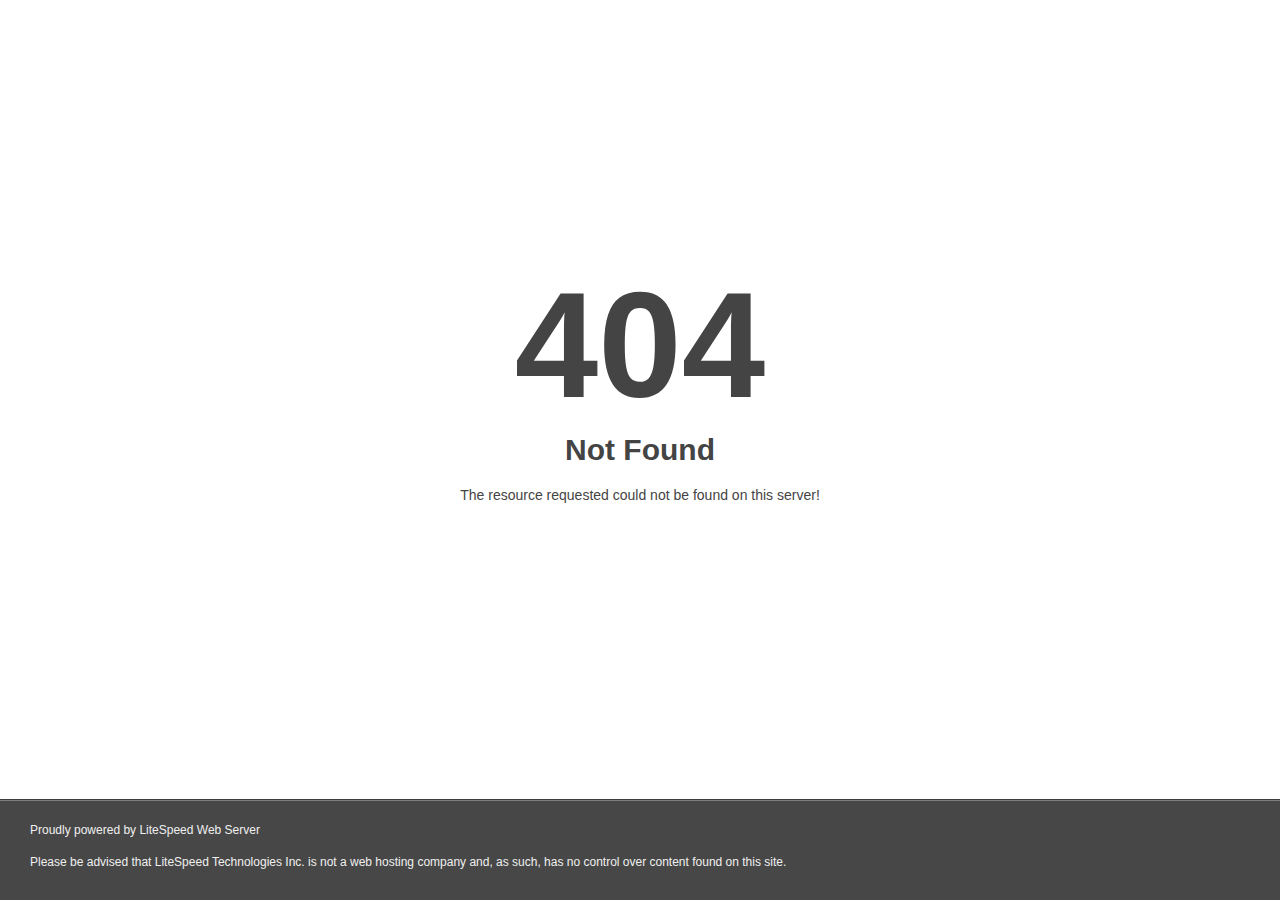
<file: assets/css/2218.html>
<!DOCTYPE html>
<html style="height:100%">
<head>
<meta name="viewport" content="width=device-width, initial-scale=1, shrink-to-fit=no" />
<title> 404 Not Found
</title><style>@media (prefers-color-scheme:dark){body{background-color:#000!important}}</style></head>
<body style="color: #444; margin:0;font: normal 14px/20px Arial, Helvetica, sans-serif; height:100%; background-color: #fff;">
<div style="height:auto; min-height:100%; ">     <div style="text-align: center; width:800px; margin-left: -400px; position:absolute; top: 30%; left:50%;">
        <h1 style="margin:0; font-size:150px; line-height:150px; font-weight:bold;">404</h1>
<h2 style="margin-top:20px;font-size: 30px;">Not Found
</h2>
<p>The resource requested could not be found on this server!</p>
</div></div><div style="color:#f0f0f0; font-size:12px;margin:auto;padding:0px 30px 0px 30px;position:relative;clear:both;height:100px;margin-top:-101px;background-color:#474747;border-top: 1px solid rgba(0,0,0,0.15);box-shadow: 0 1px 0 rgba(255, 255, 255, 0.3) inset;">
<br>Proudly powered by LiteSpeed Web Server<p>Please be advised that LiteSpeed Technologies Inc. is not a web hosting company and, as such, has no control over content found on this site.</p></div></body></html>
</file>
<file: assets/css/style.css>
@use "sass:math";:root{--theme-color: #1CA8CB;--title-color: #113D48;--body-color: #6E7070;--smoke-color: #E9F6F9;--smoke-color2: #F3F4F6;--black-color: #000000;--black-color2: #0D0D0C;--gray-color: #E1E4E5;--white-color: #ffffff;--light-color: #E1E4E5;--yellow-color: #FFB539;--success-color: #28a745;--error-color: #dc3545;--th-border-color: #E9EDF5;--title-font: "Manrope", sans-serif;--body-font: "Inter", sans-serif;--style-font: "Montez", cursive;--icon-font: "Font Awesome 6 Pro";--main-container: 1320px;--container-gutters: 24px;--section-space: 120px;--section-space-mobile: 80px;--section-title-space: 60px;--ripple-ani-duration: 2s}html,body{scroll-behavior:auto !important}body{font-family:var(--body-font);font-size:16px;font-weight:400;color:var(--body-color);line-height:26px;overflow-x:hidden;-webkit-font-smoothing:antialiased}iframe{border:none;width:100%}.slick-slide:focus,button:focus,a:focus,a:active,a.nice-select.open,.currency-menu a.nice-select.open,input,input:hover,input:focus,input:active,input.nice-select.open,.currency-menu input.nice-select.open,textarea,textarea:hover,textarea:focus,textarea:active,textarea.nice-select.open,.currency-menu textarea.nice-select.open{outline:none}input:focus{outline:none;box-shadow:none}img:not([draggable]),embed,object,video{max-width:100%;height:auto}ul{list-style-type:disc}ol{list-style-type:decimal}table{margin:0 0 1.5em;width:100%;border-collapse:collapse;border-spacing:0;border:1px solid var(--th-border-color)}th{font-weight:700;color:var(--title-color)}td,th{border:1px solid var(--th-border-color);padding:9px 12px}a{color:var(--theme-color);text-decoration:none;outline:0;-webkit-transition:all ease 0.4s;transition:all ease 0.4s}a:hover{color:var(--title-color)}a:active,a.nice-select.open,.currency-menu a.nice-select.open,a:focus,a:hover,a:visited{text-decoration:none;outline:0}button{-webkit-transition:all ease 0.4s;transition:all ease 0.4s}img{border:none;max-width:100%}ins{text-decoration:none}pre{font-family:var(--body-font);background:#f5f5f5;color:#666;font-size:14px;margin:20px 0;overflow:auto;padding:20px;white-space:pre-wrap;word-wrap:break-word}span.ajax-loader:empty,p:empty{display:none}p{font-family:var(--body-font);margin:0 0 18px 0;color:var(--body-color);line-height:1.75}h1 a,h2 a,h3 a,h4 a,h5 a,h6 a,p a,span a{font-size:inherit;font-family:inherit;font-weight:inherit;line-height:inherit}.h1,h1,.h2,h2,.h3,h3,.h4,h4,.h5,h5,.h6,h6{font-family:var(--title-font);color:var(--title-color);text-transform:none;font-weight:700;line-height:1.4;margin:0 0 15px 0}.h1,h1{font-size:80px;line-height:1.18}.h2,h2{font-size:48px;line-height:1.327}.h3,h3{font-size:32px;line-height:1.278}.h4,h4{font-size:30px;line-height:1.333}.h5,h5{font-size:24px;line-height:1.417}.h6,h6{font-size:20px;line-height:1.5}@media (max-width: 1199px){.h1,h1{font-size:54px;line-height:1.3}.h2,h2{font-size:36px;line-height:1.3}.h3,h3{font-size:30px}.h4,h4{font-size:24px}.h5,h5{font-size:20px}.h6,h6{font-size:16px}}@media (max-width: 767px){.h1,h1{font-size:40px}.h2,h2{font-size:34px;line-height:1.3}.h3,h3{font-size:26px}.h4,h4{font-size:22px}.h5,h5{font-size:18px}.h6,h6{font-size:16px}}@media (max-width: 575px){.h1,h1{font-size:34px;line-height:1.35}.h2,h2{font-size:28px}}@media (max-width: 375px){.h1,h1{font-size:32px}}@media (max-width: 1399px){:root{--main-container: 1250px}}@media only screen and (min-width: 1300px){.container-xxl,.container-xl,.container-lg,.container-md,.container-sm,.container{max-width:calc(var(--main-container) + var(--container-gutters));padding-left:calc(var(--container-gutters) / 2);padding-right:calc(var(--container-gutters) / 2)}.container-xxl.px-0,.container-xl.px-0,.container-lg.px-0,.container-md.px-0,.container-sm.px-0,.container.px-0{max-width:var(--main-container)}}@media only screen and (min-width: 1300px){.th-container{--main-container: 1776px}}@media only screen and (min-width: 1300px){.th-container2{--main-container: 1544px}}@media only screen and (max-width: 1600px){.container-fluid.px-0{padding-left:15px !important;padding-right:15px !important}.container-fluid.px-0 .row{margin-left:0 !important;margin-right:0 !important}}.container-gallery{max-width:1840px}.slick-track>[class*=col]{-webkit-flex-shrink:0;-ms-flex-negative:0;flex-shrink:0;width:100%;max-width:100%;padding-right:calc(var(--bs-gutter-x)/ 2);padding-left:calc(var(--bs-gutter-x)/ 2);margin-top:var(--bs-gutter-y)}@media (min-width: 1300px){.row{--bs-gutter-x: 24px}}.gy-30{--bs-gutter-y: 30px}.g-0{--bs-gutter-y: 0;--bs-gutter-x: 0}.gx-0{--bs-gutter-x: 0}.gy-40{--bs-gutter-y: 40px}.gy-24{--bs-gutter-y: 24px}.gy-50{--bs-gutter-y: 50px}.gx-10{--bs-gutter-x: 10px}.gy-10{--bs-gutter-y: 10px}@media (min-width: 1299px){.gx-60{--bs-gutter-x: 60px}}@media (min-width: 1399px){.gx-30{--bs-gutter-x: 30px}.gx-25{--bs-gutter-x: 25px}.gx-40{--bs-gutter-x: 40px}}@media (max-width: 991px){.gy-50{--bs-gutter-y: 40px}}select,.form-control,.form-select,textarea,input{height:56px;padding:0 25px 0 25px;padding-right:45px;border:1px solid var(--gray-color);color:var(--body-color);background-color:var(--white-color);font-size:14px;width:100%;font-family:var(--body-font);font-weight:400;border-radius:8px;-webkit-transition:0.4s ease-in-out;transition:0.4s ease-in-out}select:focus,.form-control:focus,.form-select:focus,textarea:focus,input:focus{outline:0;box-shadow:none;border-color:var(--theme-color);background-color:var(--white-color)}select::-moz-placeholder,.form-control::-moz-placeholder,.form-select::-moz-placeholder,textarea::-moz-placeholder,input::-moz-placeholder{color:var(--body-color)}select::-webkit-input-placeholder,.form-control::-webkit-input-placeholder,.form-select::-webkit-input-placeholder,textarea::-webkit-input-placeholder,input::-webkit-input-placeholder{color:var(--body-color)}select:-ms-input-placeholder,.form-control:-ms-input-placeholder,.form-select:-ms-input-placeholder,textarea:-ms-input-placeholder,input:-ms-input-placeholder{color:var(--body-color)}select::-webkit-input-placeholder, .form-control::-webkit-input-placeholder, .form-select::-webkit-input-placeholder, textarea::-webkit-input-placeholder, input::-webkit-input-placeholder{color:var(--body-color)}select::-moz-placeholder, .form-control::-moz-placeholder, .form-select::-moz-placeholder, textarea::-moz-placeholder, input::-moz-placeholder{color:var(--body-color)}select:-ms-input-placeholder, .form-control:-ms-input-placeholder, .form-select:-ms-input-placeholder, textarea:-ms-input-placeholder, input:-ms-input-placeholder{color:var(--body-color)}select::-ms-input-placeholder, .form-control::-ms-input-placeholder, .form-select::-ms-input-placeholder, textarea::-ms-input-placeholder, input::-ms-input-placeholder{color:var(--body-color)}select::placeholder,.form-control::placeholder,.form-select::placeholder,textarea::placeholder,input::placeholder{color:var(--body-color)}.form-select,select{display:block;width:100%;line-height:1.5;vertical-align:middle;background-image:url("data:image/svg+xml;charset=utf-8,%3Csvg xmlns='http://www.w3.org/2000/svg' viewBox='0 0 16 16'%3E%3Cpath fill='none' stroke='%23343a40' stroke-linecap='round' stroke-linejoin='round' stroke-width='2' d='M2 5l6 6 6-6'/%3E%3C/svg%3E");background-position:right 26px center;background-repeat:no-repeat;background-size:16px 12px;-webkit-appearance:none;-moz-appearance:none;appearance:none;cursor:pointer}.form-select.style2,select.style2{background-image:url("data:image/svg+xml,%3Csvg width='11' height='6' viewBox='0 0 11 6' fill='none' xmlns='http://www.w3.org/2000/svg'%3E%3Cpath d='M9.87109 1.71094L5.71484 5.62109C5.56901 5.7487 5.41406 5.8125 5.25 5.8125C5.08594 5.8125 4.9401 5.7487 4.8125 5.62109L0.65625 1.71094C0.382812 1.40104 0.373698 1.09115 0.628906 0.78125C0.920573 0.507812 1.23047 0.498698 1.55859 0.753906L5.25 4.25391L8.96875 0.753906C9.27865 0.498698 9.57943 0.498698 9.87109 0.753906C10.1263 1.08203 10.1263 1.40104 9.87109 1.71094Z' fill='%238B929C'/%3E%3C/svg%3E")}textarea.form-control,textarea{min-height:154px;padding-top:16px;padding-bottom:17px}textarea.form-control.style2,textarea.style2{min-height:100px}.form-group{margin-bottom:var(--bs-gutter-x);position:relative}.form-group>i,.form-group>img{display:inline-block;position:absolute;right:35px;top:17px;font-size:14px;color:var(--body-color)}.form-group>i.fa-envelope,.form-group>img.fa-envelope{padding-top:1px}.form-group>i.fa-comment,.form-group>img.fa-comment{margin-top:-2px}.form-group>i.fa-chevron-down,.form-group>img.fa-chevron-down{width:17px;background-color:var(--smoke-color2)}.form-group.has-label>i{top:50px}[class*="col-"].form-group>i{right:calc((var(--bs-gutter-x) / 2) + 25px)}.form-rounded-10 .form-control,.form-rounded-10 .form-select{border-radius:10px !important}.form-rounded-10 .th-btn{border-radius:10px}option:checked,option:focus,option:hover{background-color:var(--theme-color);color:var(--white-color)}input::-webkit-outer-spin-button,input::-webkit-inner-spin-button{-webkit-appearance:none;margin:0}input[type="number"]{-moz-appearance:textfield}input[type="checkbox"]{visibility:hidden;opacity:0;display:inline-block;vertical-align:middle;width:0;height:0;display:none}input[type="checkbox"]:checked ~ label:before{content:"\f00c";color:var(--white-color);background-color:var(--theme-color);border-color:var(--theme-color)}input[type="checkbox"] ~ label{position:relative;padding-left:30px;cursor:pointer;display:block}input[type="checkbox"] ~ label:before{content:'';font-family:var(--icon-font);font-weight:700;position:absolute;left:0px;top:3.5px;background-color:var(--white-color);border:1px solid var(--th-border-color);height:18px;width:18px;line-height:18px;text-align:center;font-size:12px}input[type="radio"]{visibility:hidden;opacity:0;display:inline-block;vertical-align:middle;width:0;height:0;display:none}input[type="radio"] ~ label{position:relative;padding-left:30px;cursor:pointer;line-height:1;display:inline-block;font-weight:600;margin-bottom:0}input[type="radio"] ~ label::before{content:'\f111';position:absolute;font-family:var(--icon-font);left:0;top:-2px;width:20px;height:20px;padding-left:0;font-size:0.6em;line-height:19px;text-align:center;border:1px solid var(--theme-color);border-radius:100%;font-weight:700;background:var(--white-color);color:transparent;-webkit-transition:all 0.2s ease;transition:all 0.2s ease}input[type="radio"]:checked ~ label::before{border-color:var(--theme-color);background-color:var(--theme-color);color:var(--white-color)}label{margin-bottom:0.5em;margin-top:-0.3em;display:block;color:var(--title-color);font-family:var(--body-font);font-size:16px}textarea.is-invalid,select.is-invalid,input.is-invalid,.was-validated input:invalid{border:1px solid var(--error-color) !important;background-position:right calc(0.375em + 0.8875rem) center;background-image:none}textarea.is-invalid:focus,select.is-invalid:focus,input.is-invalid:focus,.was-validated input:invalid:focus{outline:0;box-shadow:none}textarea.is-invalid{background-position:top calc(0.375em + 0.5875rem) right calc(0.375em + 0.8875rem)}.row.no-gutters>.form-group{margin-bottom:0}.form-messages{display:none}.form-messages.mb-0 *{margin-bottom:0}.form-messages.success{color:var(--success-color);display:block}.form-messages.error{color:var(--error-color);display:block}.form-messages pre{padding:0;background-color:transparent;color:inherit}:root{--input-height: 56px}.nice-select{-webkit-tap-highlight-color:rgba(0,0,0,0);background-image:none;box-sizing:border-box;clear:both;cursor:pointer;position:relative;line-height:calc(var(--input-height) - 2px);-webkit-user-select:none;-moz-user-select:none;-ms-user-select:none;user-select:none;white-space:nowrap}.nice-select:after{content:'';font-family:var(--icon-font);font-weight:700;font-size:16px;pointer-events:none;border-bottom:1px solid var(--body-color);border-right:1px solid var(--body-color);position:absolute;right:20px;line-height:calc(var(--input-height) - 2px);top:21px;height:8px;width:8px;-webkit-transition:all 0.2s ease-in-out;transition:all 0.2s ease-in-out;-webkit-transform:rotate(45deg);-ms-transform:rotate(45deg);transform:rotate(45deg)}.nice-select.open:after{-webkit-transform:rotate(-135deg);-ms-transform:rotate(-135deg);transform:rotate(-135deg)}.nice-select.open .list{opacity:1;border-radius:0;pointer-events:auto;display:block;-webkit-transform:scale(1) translateY(0);-ms-transform:scale(1) translateY(0);transform:scale(1) translateY(0);border-bottom:1px solid var(--theme-color)}.nice-select.disabled{border-color:#ededed;color:#999;pointer-events:none}.nice-select.disabled:after{border-color:#ccc}.nice-select.wide{width:100%}.nice-select.wide .list{left:0 !important;right:0 !important}.nice-select.right{float:right}.nice-select.right .list{left:auto;right:0}.nice-select.small{font-size:12px;height:36px;line-height:34px}.nice-select.small:after{height:4px;width:4px}.nice-select.small .option{line-height:34px;min-height:34px}.nice-select .list{width:100%;background-color:#fff;border-radius:5px;box-shadow:0 0 0 1px rgba(68,68,68,0.11);box-sizing:border-box;margin-top:4px;opacity:0;overflow:hidden;padding:0;pointer-events:none;position:absolute;top:100%;left:0;max-height:250px;-webkit-transform:scaleY(0);-ms-transform:scaleY(0);transform:scaleY(0);-webkit-transform-origin:top;-ms-transform-origin:top;transform-origin:top;-webkit-transform:scale(0.75) translateY(-28px);-ms-transform:scale(0.75) translateY(-28px);transform:scale(0.75) translateY(-28px);-webkit-transition:all 0.2s cubic-bezier(0.5, 0, 0, 1.25),opacity 0.15s ease-out;transition:all 0.2s cubic-bezier(0.5, 0, 0, 1.25),opacity 0.15s ease-out;z-index:9}.nice-select .list:hover .option:not(:hover){background-color:transparent !important}.nice-select .option{cursor:pointer;font-weight:400;line-height:40px;list-style:none;min-height:40px;outline:none;padding-left:18px;padding-right:29px;text-align:left;-webkit-transition:all 0.2s;transition:all 0.2s}.nice-select .option:hover,.nice-select .option.focus,.nice-select .option.selected.focus{background-color:var(--smoke-color)}.nice-select .option.selected{font-weight:bold}.nice-select .option.disabled{background-color:transparent;color:#999;cursor:default}.no-csspointerevents .nice-select .list{display:none}.no-csspointerevents .nice-select.open .list{display:block}.currency-menu{display:-webkit-box;display:-webkit-flex;display:-ms-flexbox;display:flex;-webkit-box-pack:start;-webkit-justify-content:flex-start;-ms-flex-pack:start;justify-content:flex-start;-webkit-box-align:center;-webkit-align-items:center;-ms-flex-align:center;align-items:center;gap:8px}.currency-menu img{min-width:16px;min-height:16px;position:relative}.currency-menu .nice-select{font-family:var(--body-font);background:none;border:none;width:100%;color:var(--black-color2);font-weight:400;font-size:14px;padding-left:15px;line-height:16px;padding:0;border-radius:0;padding-right:50px;margin-right:20px;border-right:1px solid var(--body-color);height:16px}.currency-menu .nice-select .list{left:-20px}.currency-menu .nice-select:after{content:"\f107";right:35px;top:-19px;font-size:14px;-webkit-transform:rotate(0deg);-ms-transform:rotate(0deg);transform:rotate(0deg);border-bottom:none;border-right:none}.currency-menu .nice-select.open:after{-webkit-transform:rotate(0deg);-ms-transform:rotate(0deg);transform:rotate(0deg)}.currency-menu .nice-select.open .list{left:-20px;opacity:1;pointer-events:auto;-webkit-transform:scale(1) translateY(0);-ms-transform:scale(1) translateY(0);transform:scale(1) translateY(0)}.currency-menu .nice-select .option{color:var(--title-color);min-height:30px}.currency-menu .nice-select .option.selected{color:var(--theme-color) !important;background:var(--theme-color) !important}.currency-menu .nice-select .option.selected.focus{color:#fff !important;background:var(--theme-color) !important}.currency-menu .nice-select .option:hover,.currency-menu .nice-select .option.focus{background:var(--theme-color) !important;color:#fff !important}.swiper-wrapper.row{-webkit-flex-wrap:nowrap;-ms-flex-wrap:nowrap;flex-wrap:nowrap}.th-slider.has-shadow{padding-left:12px;padding-right:12px;margin:-25px -12px}.th-slider.has-shadow .swiper-wrapper{padding:25px 0}.swiper-fade .swiper-slide{-webkit-transition:0.6s ease-in-out;transition:0.6s ease-in-out}.swiper-fade .swiper-slide-prev{opacity:0}.swiper-pagination-bullets{position:relative;z-index:3;text-align:center;margin:45px 0 10px 0;padding-bottom:20px;line-height:20px;height:16px}.swiper-pagination-bullets .swiper-pagination-bullet{display:inline-block;--swiper-pagination-bullet-size: 16px;--swiper-pagination-bullet-horizontal-gap: 15px;margin:5px 7px;opacity:1;background-color:transparent;border:1px solid #113D48;color:#E4E4E4;border-radius:50%;position:relative;cursor:pointer}@media (max-width: 575px){.swiper-pagination-bullets .swiper-pagination-bullet{--swiper-pagination-bullet-horizontal-gap: 8px}}.swiper-pagination-bullets .swiper-pagination-bullet.swiper-pagination-bullet-active{background-color:var(--theme-color);border-color:var(--theme-color)}.slider-area{position:relative}.slider-arrow{display:inline-block;padding:0;background-color:var(--white-color);border:1px solid var(--white-color);box-shadow:0px 20px 20px rgba(204,204,204,0.25);border-radius:48px;color:var(--theme-color);position:absolute;top:50%;left:var(--pos-x, -120px);width:var(--icon-size, 88px);height:var(--icon-size, 56px);line-height:var(--icon-size, 56px);font-size:var(--icon-font-size, 18px);margin-top:calc(var(--icon-size, 56px) / -2);z-index:3;-webkit-transition:all 0.4s ease-in-out;transition:all 0.4s ease-in-out}@media (max-width: 1500px){.slider-arrow{display:none !important}}.slider-arrow.style2{width:var(--icon-size, 56px);height:var(--icon-size, 56px);background-color:var(--theme-color);color:var(--white-color);border-color:var(--theme-color)}.slider-arrow.style2:hover{background-color:var(--title-color);color:var(--white-color);border-color:var(--title-color);border-color:var(--title-color)}.slider-arrow.style3{background-color:var(--white-color);color:var(--white-color);--icon-size: 48px;line-height:48px;border-radius:50%;border-color:var(--white-color)}.slider-arrow.style3:hover{background-color:var(--title-color);color:var(--white-color);border-color:var(--white-color)}.slider-arrow.style4{background-color:transparent;color:var(--title-color);border-color:#E4E4E4;box-shadow:none;font-size:var(--icon-font-size, 22px)}.slider-arrow.style4:hover{background-color:var(--title-color);color:var(--white-color);border-color:var(--title-color);border-color:var(--title-color)}.slider-arrow.default{position:relative;--pos-x: 0;margin-top:0}.slider-arrow.slider-next{right:var(--pos-x, -120px);left:auto}.slider-arrow:hover{background-color:var(--theme-color);color:var(--white-color);border-color:var(--theme-color)}.slider-arrow:hover img{-webkit-filter:brightness(0) invert(1);filter:brightness(0) invert(1)}.arrow-margin .slider-arrow{top:calc(50% - 30px)}.arrow-wrap{position:relative}.arrow-wrap .slider-arrow{opacity:0;visibility:hidden;-webkit-transform:scale(0.4);-ms-transform:scale(0.4);transform:scale(0.4)}@media (max-width: 1299px){.arrow-wrap .slider-arrow{display:none}}.arrow-wrap:hover .slider-arrow{opacity:1;visibility:visible;-webkit-transform:scale(1);-ms-transform:scale(1);transform:scale(1)}@media (max-width: 1500px){.slider-arrow{--arrow-horizontal: -20px;--pos-x: -70px}}@media (max-width: 1399px){.slider-arrow{--arrow-horizontal: 40px;--pos-x: -17px}}.icon-box .slider-arrow{-webkit-transform:scale(1);-ms-transform:scale(1);transform:scale(1);opacity:1;visibility:visible}.icon-box .slider-arrow:not(:last-child){margin-right:8px}@media (max-width: 991px){.slider-arrow{--icon-size: 40px;line-height:38px;margin-right:40px;font-size:14px}.slider-arrow.slider-next{margin-right:0;margin-left:40px}.slick-dots{margin:40px 0 0 0}.icon-box .slider-arrow{margin-right:0}}.slick-3d-active{margin-left:-12%;margin-right:-12%}.slick-3d-active .slick-list{padding-left:30% !important;padding-right:30% !important}.slick-3d-active .slick-track{max-width:100% !important;-webkit-transform:translate3d(0, 0, 0) !important;transform:translate3d(0, 0, 0) !important;-webkit-perspective:100px;perspective:100px}.slick-3d-active .slick-slide{position:absolute;top:0;left:0;right:0;bottom:0;margin:auto;opacity:0;width:100% !important;-webkit-transform:translate3d(0, 0, 0);transform:translate3d(0, 0, 0);-webkit-transition:opacity 1s, -webkit-transform 1s;transition:opacity 1s, -webkit-transform 1s;transition:transform 1s, opacity 1s;transition:transform 1s, opacity 1s, -webkit-transform 1s}.slick-3d-active .slick-3d-next,.slick-3d-active .slick-3d-prev,.slick-3d-active .slick-3d-next2,.slick-3d-active .slick-3d-prev2{display:block}.slick-3d-active .slick-current{opacity:1;position:relative;display:block;z-index:2}.slick-3d-active .slick-3d-next{opacity:1;-webkit-transform:translate3d(50%, 0, -21px);transform:translate3d(50%, 0, -21px);z-index:1;-webkit-perspective:1000px;perspective:1000px}.slick-3d-active .slick-3d-next2{opacity:1;-webkit-transform:translate3d(40%, 0, -23px);transform:translate3d(40%, 0, -23px);z-index:0;-webkit-perspective:1000px;perspective:1000px}.slick-3d-active .slick-3d-prev{opacity:1;-webkit-transform:translate3d(-50%, 0, -21px);transform:translate3d(-50%, 0, -21px)}.slick-3d-active .slick-3d-prev .testi-card{box-shadow:none}.slick-3d-active .slick-3d-prev2{opacity:1;-webkit-transform:translate3d(-40%, 0, -23px);transform:translate3d(-40%, 0, -23px)}.th-menu-wrapper{position:fixed;top:0;left:0;bottom:0;background-color:rgba(0,0,0,0.6);z-index:999999;width:0;width:100%;height:100%;-webkit-transition:all ease 0.8s;transition:all ease 0.8s;opacity:0;visibility:hidden}.th-menu-wrapper .mobile-logo{padding-bottom:30px;padding-top:40px;display:block;text-align:center;background-color:var(--smoke-color2)}.th-menu-wrapper .mobile-logo svg{max-width:185px}.th-menu-wrapper .th-menu-toggle{border:none;font-size:22px;position:absolute;right:-16.5px;top:25px;padding:0;line-height:1;width:33px;height:33px;line-height:35px;font-size:18px;z-index:1;color:var(--white-color);background-color:var(--theme-color);border-radius:50%}.th-menu-wrapper .th-menu-toggle:hover{background-color:var(--title-color);color:var(--white-color)}.th-menu-wrapper .th-menu-area{width:100%;max-width:310px;background-color:#fff;border-right:3px solid var(--theme-color);height:100%;position:relative;left:-110%;opacity:0;visibility:hidden;-webkit-transition:all ease 1s;transition:all ease 1s;z-index:1}.th-menu-wrapper.th-body-visible{opacity:1;visibility:visible}.th-menu-wrapper.th-body-visible .th-menu-area{left:0;opacity:1;visibility:visible}.th-mobile-menu{overflow-y:scroll;max-height:calc(100vh - 200px);padding-bottom:40px;margin-top:33px;text-align:left}.th-mobile-menu ul{margin:0;padding:0 0}.th-mobile-menu ul li{border-bottom:1px solid #fdedf1;list-style-type:none}.th-mobile-menu ul li li:first-child{border-top:1px solid #fdedf1}.th-mobile-menu ul li a{display:block;position:relative;padding:12px 0;line-height:1.4;font-size:16px;text-transform:capitalize;color:var(--title-color);padding-left:18px}.th-mobile-menu ul li a:before{content:'\f105';font-family:var(--icon-font);position:absolute;left:0;top:12px;margin-right:10px;display:inline-block}.th-mobile-menu ul li.th-active>a{color:var(--theme-color)}.th-mobile-menu ul li.th-active>a:before{-webkit-transform:rotate(90deg);-ms-transform:rotate(90deg);transform:rotate(90deg)}.th-mobile-menu ul li ul li{padding-left:20px}.th-mobile-menu ul li ul li:last-child{border-bottom:none}.th-mobile-menu ul .menu-item-has-children>a .th-mean-expand{position:absolute;right:0;top:50%;font-weight:400;font-size:12px;width:25px;height:25px;line-height:25px;margin-top:-12.5px;display:inline-block;text-align:center;background-color:var(--smoke-color);color:var(--title-color);box-shadow:0 0 20px -8px rgba(173,136,88,0.5);border-radius:50%}.th-mobile-menu ul .menu-item-has-children>a .th-mean-expand:before{content:'\f067';font-family:var(--icon-font)}.th-mobile-menu ul .menu-item-has-children>a:after{content:"\f067";font-family:var(--icon-font);width:22px;height:22px;line-height:22px;display:inline-block;text-align:center;font-size:12px;border-radius:50px;background-color:var(--smoke-color);float:right;margin-top:1px}.th-mobile-menu ul .menu-item-has-children.th-active>a .th-mean-expand:before{content:'\f068'}.th-mobile-menu ul .menu-item-has-children.th-active>a:after{content:"\f068"}.th-mobile-menu>ul{padding:0 40px}.th-mobile-menu>ul>li:last-child{border-bottom:none}.th-menu-toggle{width:56px;height:56px;padding:0;font-size:20px;border:none;border-radius:8px;background-color:var(--theme-color);color:var(--white-color);display:inline-block}.th-menu-toggle:hover{background-color:var(--title-color)}.th-menu-toggle.style-text,.th-menu-toggle.style-text-white{width:auto;height:auto;background-color:transparent;color:var(--title-color);font-size:20px}.th-menu-toggle.style-text i,.th-menu-toggle.style-text-white i{margin-right:10px}.th-menu-toggle.style-text-white{color:var(--white-color)}@media (max-width: 400px){.th-menu-wrapper .th-menu-area{width:100%;max-width:270px}.th-mobile-menu>ul{padding:0 20px}}.preloader{position:fixed;inset:0;z-index:999;background-color:var(--white-color)}.preloader-inner{text-align:center;position:absolute;left:50%;top:40%;-webkit-transform:translate(-50%, -50%);-ms-transform:translate(-50%, -50%);transform:translate(-50%, -50%);text-align:center;line-height:1}.preloader-inner img{display:block;margin:0 auto 30px auto}.th-preloader{-webkit-box-align:center;-webkit-align-items:center;-ms-flex-align:center;align-items:center;cursor:none;display:-webkit-box;display:-webkit-flex;display:-ms-flexbox;display:flex;height:100%;-webkit-box-pack:center;-webkit-justify-content:center;-ms-flex-pack:center;justify-content:center;position:fixed;left:0;top:0;width:100%;z-index:900}.th-preloader .animation-preloader{position:absolute;z-index:100}.th-preloader .animation-preloader .txt-loading{font-family:var(--title-font);font-size:72px;line-height:82px;font-weight:700;text-align:center;-webkit-user-select:none;-moz-user-select:none;-ms-user-select:none;user-select:none}.th-preloader .animation-preloader .txt-loading p{display:inline-block}.th-preloader .animation-preloader .txt-loading .characters{color:rgba(0,0,0,0.2);position:relative}.th-preloader .animation-preloader .txt-loading .characters:before{-webkit-animation:characters 4s infinite;animation:characters 4s infinite;color:var(--theme-color);content:attr(preloader-text);left:0;opacity:0;position:absolute;top:10px;-webkit-transform:rotateY(-90deg);transform:rotateY(-90deg)}.th-preloader .animation-preloader .txt-loading .characters:nth-child(2):before{-webkit-animation-delay:0.2s;animation-delay:0.2s}.th-preloader .animation-preloader .txt-loading .characters:nth-child(3):before{-webkit-animation-delay:0.4s;animation-delay:0.4s}.th-preloader .animation-preloader .txt-loading .characters:nth-child(4):before{-webkit-animation-delay:0.6s;animation-delay:0.6s}.th-preloader .animation-preloader .txt-loading .characters:nth-child(5):before{-webkit-animation-delay:0.8s;animation-delay:0.8s}.th-preloader .animation-preloader .txt-loading .characters:nth-child(6):before{-webkit-animation-delay:1s;animation-delay:1s}@-webkit-keyframes characters{0%,75%,100%{opacity:0;-webkit-transform:rotateY(-90deg);transform:rotateY(-90deg)}25%,50%{opacity:1;-webkit-transform:rotateY(0deg);transform:rotateY(0deg)}}@keyframes characters{0%,75%,100%{opacity:0;-webkit-transform:rotateY(-90deg);transform:rotateY(-90deg)}25%,50%{opacity:1;-webkit-transform:rotateY(0deg);transform:rotateY(0deg)}}.th-btn{position:relative;z-index:2;overflow:hidden;vertical-align:middle;text-align:center;background-color:var(--theme-color);color:var(--white-color);font-family:var(--body-font);display:-webkit-inline-box;display:-webkit-inline-flex;display:-ms-inline-flexbox;display:inline-flex;-webkit-box-pack:center;-webkit-justify-content:center;-ms-flex-pack:center;justify-content:center;-webkit-box-align:center;-webkit-align-items:center;-ms-flex-align:center;align-items:center;text-transform:capitalize;border:none;font-size:16px;font-weight:400;padding:18.8px 35px;border-radius:48px;-webkit-transition:all 0.3s 0s ease-out;transition:all 0.3s 0s ease-out;gap:8px}.th-btn.th-icon:after{content:'';position:relative;-webkit-mask-image:url(../img/icon/arrow-right.svg);mask-image:url(../img/icon/arrow-right.svg);background-repeat:no-repeat;background-size:cover;-webkit-mask-repeat:no-repeat;mask-repeat:no-repeat;-webkit-mask-position:center;mask-position:center;-webkit-mask-size:auto;mask-size:auto;background-color:var(--white-color);width:24px;height:24px;display:block;-webkit-transition:0.4s;transition:0.4s}.th-btn:before{content:'';width:0;height:100%;border-radius:30em;position:absolute;top:0;left:-5%;background-color:var(--title-color);-webkit-transition:.5s ease;transition:.5s ease;display:block;z-index:-1}.th-btn:hover,.th-btn.active{color:var(--white-color);box-shadow:none}.th-btn:hover.th-icon i,.th-btn.active.th-icon i{-webkit-transform:rotate(0deg);-ms-transform:rotate(0deg);transform:rotate(0deg)}.th-btn:hover:before,.th-btn.active:before{width:110%}.th-btn.style1:before,.th-btn.style1:after{background-color:var(--white-color)}.th-btn.style1:hover{color:var(--title-color)}.th-btn.style1:hover:before,.th-btn.style1:hover:after{background-color:var(--white-color)}.th-btn.style2{background-color:transparent;color:var(--white-color);border:1px solid var(--white-color)}.th-btn.style2:hover{color:var(--black-color2);border:1px solid var(--white-color)}.th-btn.style2:hover:after{background-color:var(--title-color)}.th-btn.style2:before{background-color:var(--white-color)}.th-btn.style3{background-color:var(--title-color);color:var(--white-color);box-shadow:none;border:none}.th-btn.style3:before{background-color:var(--theme-color)}.th-btn.style4{background-color:transparent;color:var(--title-color);border:1px solid var(--title-color);padding:14px 25px}.th-btn.style4.th-icon:after{background-color:var(--title-color)}.th-btn.style4:hover{color:var(--white-color);border:1px solid var(--theme-color)}.th-btn.style4:hover.th-icon:after{background-color:var(--white-color)}.th-btn.style4:before{background-color:var(--theme-color)}.th-btn.white-btn{background-color:var(--white-color);color:var(--black-color2)}.th-btn.th-radius{border-radius:0}.th-btn.th-radius2{border-radius:8px}.th-btn.btn-fw{width:100%;padding:18px 30px}.icon-btn{display:inline-block;width:var(--btn-size, 46px);height:var(--btn-size, 46px);line-height:var(--btn-size, 43px);font-size:var(--btn-font-size, 18px);background-color:transparent;border:2px solid #888C97;color:var(--title-color);text-align:center;border-radius:99px;-webkit-transition:0.4s ease-in-out;transition:0.4s ease-in-out;position:relative}.icon-btn.th-icon i{-webkit-transform:rotate(-45deg);-ms-transform:rotate(-45deg);transform:rotate(-45deg);-webkit-transition:0.4s ease-in-out;transition:0.4s ease-in-out}.icon-btn:hover{background-color:var(--theme-color);border-color:var(--theme-color);color:var(--white-color)}.icon-btn:hover.th-icon i{-webkit-transform:rotate(0deg);-ms-transform:rotate(0deg);transform:rotate(0deg)}.icon-btn.style2{background-color:var(--theme-color);color:var(--white-color);border:none;border-radius:99px}.icon-btn.style2:hover{background-color:var(--theme-color)}.play-btn{display:inline-block;position:relative;z-index:1}.play-btn>i{display:inline-block;width:var(--icon-size, 56px);height:var(--icon-size, 56px);line-height:var(--icon-size, 56px);text-align:center;background:var(--white-color);color:var(--title-color);font-size:var(--icon-font-size, 1.7em);border-radius:50%;z-index:1;-webkit-transition:all ease 0.4s;transition:all ease 0.4s}.play-btn:after,.play-btn:before{content:"";position:absolute;left:0;top:0;right:0;bottom:0;background-color:var(--white-color);z-index:-1;border-radius:50%;-webkit-transition:all ease 0.4s;transition:all ease 0.4s}.play-btn:after{-webkit-animation-delay:2s;animation-delay:2s}.play-btn:hover:after,.play-btn:hover::before,.play-btn:hover i{background-color:var(--theme-color);color:var(--white-color)}.play-btn.style2>i{background-color:rgba(255,255,255,0.3);color:var(--white-color)}.play-btn.style2:before,.play-btn.style2:after{background-color:transparent;border:1px solid var(--white-color)}.play-btn.style3>i{--icon-size: 40px;font-size:14px;border:1px solid;background-color:var(--theme-color);color:var(--white-color)}.play-btn.style3:before,.play-btn.style3:after{background-color:var(--white-color)}.play-btn.style3:hover>i{background-color:var(--white-color);color:var(--theme-color)}.play-btn.style3:hover:before,.play-btn.style3:hover:after{background-color:var(--white-color)}.link-btn{font-weight:600;font-size:14px;display:inline-block;line-height:0.8;position:relative;padding-bottom:2px;margin-bottom:-2px;text-transform:uppercase;color:var(--theme-color)}.link-btn i{margin-left:5px;font-size:0.9rem}.link-btn:before{content:"";position:absolute;left:0;bottom:0;width:0;height:2px;background-color:var(--theme-color);-webkit-transition:all ease 0.4s;transition:all ease 0.4s}.link-btn:hover{color:var(--theme-color)}.link-btn:hover::before{width:100%}.line-btn{font-family:var(--body-font);display:inline-block;font-size:14px;font-weight:600;position:relative;padding-bottom:2px;margin-bottom:-1px;text-transform:uppercase;color:var(--theme-color)}.line-btn.th-icon i{-webkit-transform:rotate(-45deg);-ms-transform:rotate(-45deg);transform:rotate(-45deg);-webkit-transition:all 0.4s ease;transition:all 0.4s ease}.line-btn i{margin-left:5px;font-size:0.9rem;-webkit-transition:all ease 0.4s;transition:all ease 0.4s}.line-btn:before{content:"";position:absolute;left:0;bottom:0;width:100%;height:1px;background-color:var(--theme-color);-webkit-transition:all ease 0.4s;transition:all ease 0.4s}.line-btn:hover{color:var(--title-color)}.line-btn:hover.th-icon i{-webkit-transform:rotate(0deg);-ms-transform:rotate(0deg);transform:rotate(0deg)}.line-btn:hover::before{background-color:var(--title-color);width:45px}.scroll-top{position:fixed;right:30px;bottom:30px;height:50px;width:50px;cursor:pointer;display:block;border-radius:50px;z-index:10000;opacity:1;visibility:hidden;-webkit-transform:translateY(45px);-ms-transform:translateY(45px);transform:translateY(45px);-webkit-transition:all 300ms linear;transition:all 300ms linear}.scroll-top:after{content:"\f062";font-family:var(--icon-font);position:absolute;text-align:center;line-height:50px;font-size:20px;color:var(--theme-color);left:0;top:0;height:50px;width:50px;cursor:pointer;display:block;z-index:1;border:2px solid var(--theme-color);box-shadow:none;border-radius:50%}.scroll-top svg{color:var(--theme-color);border-radius:50%;background:var(--white-color)}.scroll-top svg path{fill:none}.scroll-top .progress-circle path{stroke:var(--theme-color);stroke-width:20px;box-sizing:border-box;-webkit-transition:all 400ms linear;transition:all 400ms linear}.scroll-top.show{opacity:1;visibility:visible;-webkit-transform:translateY(0);-ms-transform:translateY(0);transform:translateY(0)}.sec-title{margin-bottom:calc(var(--section-title-space) - 11px)}.sub-title{display:block;color:var(--title-color);font-size:40px;line-height:40px;font-weight:400;font-family:var(--style-font);position:relative;margin-bottom:-4px}@media (max-width: 480px){.sub-title{font-size:30px;line-height:30px}}@media (max-width: 375px){.sub-title{font-size:25px;line-height:25px}}.box-title{font-size:24px;line-height:1.417;font-weight:600;margin-top:-0.32em}.box-title a{color:inherit}.box-title a:hover{color:var(--theme-color)}.box-subtitle{margin-bottom:8px}.box-title2{font-size:20px;line-height:1.5;font-weight:700;margin-top:-0.35em}.box-title2 a{color:inherit}.box-title2 a:hover{color:var(--theme-color)}.sec-text{font-size:18px;line-height:26px}.sec-text.style2{max-width:776px}@media (max-width: 991px){.sec-text.style2{display:block;margin:auto auto 50px auto;text-align:center}}.title-area{margin-bottom:calc(var(--section-title-space) - 11px);position:relative;z-index:2}.title-area .sec-title{margin-bottom:22px}.title-area.mb-0 .sec-title{margin-bottom:-0.24em}.title-area .th-btn{margin-top:20px;margin-bottom:10px}.mb-32{margin-bottom:32px}hr.title-line{margin-top:0;background-color:var(--th-border-color);opacity:1}.sec-btn{text-align:center}.sec-btn,.title-line{margin-bottom:var(--section-title-space)}.shadow-title{font-family:var(--title-font);font-size:74px;font-weight:900;line-height:1;background-image:-webkit-linear-gradient(top, rgba(226,232,250,0.7) 0%, rgba(226,232,250,0) 88.54%);background-image:linear-gradient(180deg, rgba(226,232,250,0.7) 0%, rgba(226,232,250,0) 88.54%);-webkit-background-clip:text;-webkit-text-fill-color:transparent;background-clip:text;text-fill-color:transparent;margin:-0.55em 0 -0.45em -0.25em}.shadow-title.color2{background-image:-webkit-linear-gradient(top, #232C47 0%, rgba(20,29,56,0) 91.15%);background-image:linear-gradient(180deg, #232C47 0%, rgba(20,29,56,0) 91.15%)}.shadow-title.color3{background-image:-webkit-linear-gradient(top, #E0E0E0 0%, rgba(220,214,214,0) 93.75%);background-image:linear-gradient(180deg, #E0E0E0 0%, rgba(220,214,214,0) 93.75%)}.title-area2{padding:50px 100px}.title-area2 .subtitle{color:var(--white-color);text-transform:uppercase;margin-top:-0.4em;margin-bottom:5px;display:block}.title-area2 .title{color:var(--white-color);max-width:430px;margin-bottom:-0.26em}@media (max-width: 1700px){.title-area2{padding:50px 50px}}@media (max-width: 1199px){.shadow-title{font-size:64px}.title-area,.sec-title{--section-title-space: 60px}.title-area.mb-45,.sec-title.mb-45{margin-bottom:36px}.title-area.mb-50,.sec-title.mb-50{margin-bottom:40px}.sec-btn,.title-line{--section-title-space: 55px}.title-area2 .title{max-width:300px}}@media (max-width: 991px){.shadow-title{font-size:60px}.title-area,.sec-title{--section-title-space: 50px}.title-area.mb-45,.sec-title.mb-45{margin-bottom:35px}.sec-btn,.title-line{--section-title-space: 50px}.sub-title.h4{font-size:22px}}@media (max-width: 767px){.sub-title{margin-bottom:10px}.title-area2{text-align:center}.title-area2 .title{max-width:100%}}@media (max-width: 575px){.shadow-title{font-size:52px}}@media (max-width: 375px){.shadow-title{font-size:40px}.title-area2{padding:40px 20px}}.tx-split-text .split-line{overflow:hidden}.title-ani,.text-ani{text-align:inherit !important}.title-ani>*,.text-ani>*{text-align:inherit !important}#smooth-wrapper{padding-top:var(--headerHeight)}.shape-mockup-wrap{z-index:2;position:relative}.shape-mockup{position:absolute;z-index:-1;pointer-events:none}@media (max-width: 1600px){.shape-mockup{display:none !important}}.shape-mockup.z-index-3{z-index:3;pointer-events:none}.shape-mockup.z-index-1{z-index:1;pointer-events:none}.shape-mockup .svg-img{height:110px;width:110px}.shape-mockup.hero_wrap{z-index:1}@media (max-width: 1599px){.shape-mockup.hero_wrap{display:none !important}}.shape-mockup.shape1{-webkit-animation:cloudAni 10s linear infinite;animation:cloudAni 10s linear infinite}@media (max-width: 1599px){.shape-mockup.shape1{display:none !important}}.shape-mockup.shape2{-webkit-animation:cloudAni 15s linear infinite;animation:cloudAni 15s linear infinite}@media (max-width: 1599px){.shape-mockup.shape2{display:none !important}}.shape-mockup.shape3{-webkit-animation:cloudAni 20s linear infinite;animation:cloudAni 20s linear infinite}@media (max-width: 1599px){.shape-mockup.shape3{display:none !important}}@media (max-width: 1599px){.shape-mockup.about-shape3{display:block !important}}.z-index-step1{position:relative;z-index:4 !important}.z-index-common{position:relative;z-index:3}.z-index-3{z-index:3}.z-index-n1{z-index:-1}.media-body{-webkit-box-flex:1;-webkit-flex:1;-ms-flex:1;flex:1}.badge{position:absolute;width:-webkit-fit-content;width:-moz-fit-content;width:fit-content;display:inline-block;text-align:center;background-color:var(--theme-color);color:var(--white-color);padding:0.25em 0.45em;font-size:0.7em;border-radius:50%;top:8px;right:8px;font-weight:400;-webkit-transition:0.3s ease-in-out;transition:0.3s ease-in-out}.th-social a{display:inline-block;width:var(--icon-size, 32px);height:var(--icon-size, 32px);line-height:var(--icon-size, 32px);background-color:#E9F6F9;color:var(--theme-color);font-size:16px;border-radius:50%;text-align:center;margin-right:5px;-webkit-transition:all 0.4s ease;transition:all 0.4s ease}.th-social a:last-child{margin-right:0}.th-social a:hover{background-color:var(--theme-color);color:var(--white-color)}.th-social a:hover i{-webkit-animation:slideTop 0.5s;animation:slideTop 0.5s}.th-social.color-theme a{color:var(--body-color);border-color:var(--theme-color)}.bg-mask{-webkit-mask-size:100% 100%;mask-size:100% 100%;-webkit-mask-repeat:no-repeat;mask-repeat:no-repeat}.box-icon img{-webkit-transition:0.4s ease-in-out;transition:0.4s ease-in-out}.box-text{margin-bottom:-0.5em}.btn-group{display:-webkit-inline-box;display:-webkit-inline-flex;display:-ms-inline-flexbox;display:inline-flex;-webkit-flex-wrap:wrap;-ms-flex-wrap:wrap;flex-wrap:wrap;-webkit-box-align:center;-webkit-align-items:center;-ms-flex-align:center;align-items:center;gap:30px}.btn-group.style1{gap:40px}@media (max-width: 375px){.btn-group.style1{-webkit-box-pack:start;-webkit-justify-content:flex-start;-ms-flex-pack:start;justify-content:flex-start}}.btn-group.style2{gap:20px 70px}@media (max-width: 767px){.btn-group.style2{gap:20px 30px}}@media (max-width: 767px){.btn-group{gap:20px}}@media (max-width: 375px){.btn-group{-webkit-box-pack:center;-webkit-justify-content:center;-ms-flex-pack:center;justify-content:center}}.th-bg-img{position:absolute;inset:0}.th-bg-img img{height:100%;width:100%;object-fit:cover}.mfp-zoom-in .mfp-content{opacity:0;-webkit-transition:all 0.4s ease;transition:all 0.4s ease;-webkit-transform:scale(0.5);-ms-transform:scale(0.5);transform:scale(0.5)}.mfp-zoom-in.mfp-bg{opacity:0;-webkit-transition:all 0.4s ease;transition:all 0.4s ease}.mfp-zoom-in.mfp-ready .mfp-content{opacity:1;-webkit-transform:scale(1);-ms-transform:scale(1);transform:scale(1)}.mfp-zoom-in.mfp-ready.mfp-bg{opacity:0.7}.mfp-zoom-in.mfp-removing .mfp-content{-webkit-transform:scale(0.7);-ms-transform:scale(0.7);transform:scale(0.7);opacity:0}.mfp-zoom-in.mfp-removing.mfp-bg{opacity:0}.magic-cursor.relative{z-index:999999}.cursor{position:absolute;background:transparent;cursor:pointer;width:16px;height:16px;line-height:16px;border-radius:100%;z-index:9999999;-webkit-transition:0.5s cubic-bezier(0.75, -1.27, 0.3, 2.33) opacity,0.5s cubic-bezier(0.75, -1.27, 0.3, 2.33) -webkit-transform;transition:0.5s cubic-bezier(0.75, -1.27, 0.3, 2.33) opacity,0.5s cubic-bezier(0.75, -1.27, 0.3, 2.33) -webkit-transform;transition:0.5s cubic-bezier(0.75, -1.27, 0.3, 2.33) transform,0.5s cubic-bezier(0.75, -1.27, 0.3, 2.33) opacity;transition:0.5s cubic-bezier(0.75, -1.27, 0.3, 2.33) transform,0.5s cubic-bezier(0.75, -1.27, 0.3, 2.33) opacity,0.5s cubic-bezier(0.75, -1.27, 0.3, 2.33) -webkit-transform;-webkit-user-select:none;-moz-user-select:none;-ms-user-select:none;user-select:none;pointer-events:none;-webkit-transform:scale(0.8);-ms-transform:scale(0.8);transform:scale(0.8)}.cursor:before{content:"DRAG" " " "";font-family:var(--icon-font);width:100%;height:100%;line-height:100%;position:absolute;font-size:2px;top:6.5px;left:5px;display:block;border-radius:100%;opacity:0;color:var(--white-color);letter-spacing:0.02em}.cursor:after{position:absolute;content:"\f104";font-family:var(--icon-font);font-size:2px;color:var(--white-color);top:6.5px;left:3px;width:100%;height:100%;line-height:100%;opacity:0}.cursor.active{opacity:1;-webkit-transform:scale(8);-ms-transform:scale(8);transform:scale(8);background:rgba(17,61,72,0.7);-webkit-backdrop-filter:blur(6px);backdrop-filter:blur(6px);-webkit-transition:0.5s cubic-bezier(0.75, -1.27, 0.3, 2.33) opacity,0.5s cubic-bezier(0.75, -1.27, 0.3, 2.33) -webkit-transform;transition:0.5s cubic-bezier(0.75, -1.27, 0.3, 2.33) opacity,0.5s cubic-bezier(0.75, -1.27, 0.3, 2.33) -webkit-transform;transition:0.5s cubic-bezier(0.75, -1.27, 0.3, 2.33) transform,0.5s cubic-bezier(0.75, -1.27, 0.3, 2.33) opacity;transition:0.5s cubic-bezier(0.75, -1.27, 0.3, 2.33) transform,0.5s cubic-bezier(0.75, -1.27, 0.3, 2.33) opacity,0.5s cubic-bezier(0.75, -1.27, 0.3, 2.33) -webkit-transform}.cursor.active:before,.cursor.active:after{opacity:1}.cursor-follower{position:absolute;width:14px;height:14px;border-radius:100%;z-index:99999999;background-color:var(--theme-color);-webkit-transition:0.5s cubic-bezier(0.75, -1.27, 0.3, 2.33) opacity,0.5s cubic-bezier(0.75, -1.27, 0.3, 2.33) background,0.5s cubic-bezier(0.75, -1.27, 0.3, 2.33) -webkit-transform;transition:0.5s cubic-bezier(0.75, -1.27, 0.3, 2.33) opacity,0.5s cubic-bezier(0.75, -1.27, 0.3, 2.33) background,0.5s cubic-bezier(0.75, -1.27, 0.3, 2.33) -webkit-transform;transition:0.5s cubic-bezier(0.75, -1.27, 0.3, 2.33) transform,0.5s cubic-bezier(0.75, -1.27, 0.3, 2.33) opacity,0.5s cubic-bezier(0.75, -1.27, 0.3, 2.33) background;transition:0.5s cubic-bezier(0.75, -1.27, 0.3, 2.33) transform,0.5s cubic-bezier(0.75, -1.27, 0.3, 2.33) opacity,0.5s cubic-bezier(0.75, -1.27, 0.3, 2.33) background,0.5s cubic-bezier(0.75, -1.27, 0.3, 2.33) -webkit-transform;-webkit-user-select:none;-moz-user-select:none;-ms-user-select:none;user-select:none;pointer-events:none;-webkit-transform:translate(8px, 8px);-ms-transform:translate(8px, 8px);transform:translate(8px, 8px)}.cursor-follower.active{opacity:1;-webkit-transform:scale(0);-ms-transform:scale(0);transform:scale(0)}.font-icon{font-family:var(--icon-font)}.font-title{font-family:var(--title-font)}.font-body{font-family:var(--body-font)}.fw-extralight{font-weight:100}.fw-light{font-weight:300}.fw-normal{font-weight:400}.fw-medium{font-weight:500}.fw-semibold{font-weight:600}.fw-bold{font-weight:700}.fw-extrabold{font-weight:800}.fs-md{font-size:18px}.fs-16{font-size:16px !important}.fs-xs{font-size:14px}.bg-theme{background-color:var(--theme-color) !important}.bg-smoke{background-color:var(--smoke-color) !important}.bg-smoke2{background-color:var(--smoke-color2) !important}.bg-white{background-color:var(--white-color) !important}.bg-black{background-color:var(--black-color) !important}.bg-black2{background-color:var(--black-color2) !important}.bg-title{background-color:var(--title-color) !important}.gradient-body{background-image:-webkit-linear-gradient(top, rgba(237,240,244,0.5) 2.66%, rgba(237,240,244,0.36) 90.4%);background-image:linear-gradient(180deg, rgba(237,240,244,0.5) 2.66%, rgba(237,240,244,0.36) 90.4%)}.gr-bg1{background:-webkit-linear-gradient(top, rgba(237,240,244,0) 0%, rgba(237,240,244,0.85) 100%);background:linear-gradient(180deg, rgba(237,240,244,0) 0%, rgba(237,240,244,0.85) 100%)}.gr-bg2{background-image:-webkit-linear-gradient(349.38deg, rgba(249,215,175,0.3) 0%, rgba(214,202,245,0.3) 24.03%, rgba(198,241,255,0.3) 45.73%, rgba(248,242,222,0.3) 69.05%, rgba(212,179,253,0.3) 100.44%);background-image:linear-gradient(100.62deg, rgba(249,215,175,0.3) 0%, rgba(214,202,245,0.3) 24.03%, rgba(198,241,255,0.3) 45.73%, rgba(248,242,222,0.3) 69.05%, rgba(212,179,253,0.3) 100.44%)}.gr-bg3{background-image:-webkit-linear-gradient(339.41deg, rgba(236,207,254,0.4) 0%, rgba(255,221,221,0.5) 46.79%, rgba(247,255,229,0.7) 100%);background-image:linear-gradient(110.59deg, rgba(236,207,254,0.4) 0%, rgba(255,221,221,0.5) 46.79%, rgba(247,255,229,0.7) 100%);-webkit-backdrop-filter:blur(10px);backdrop-filter:blur(10px)}.gr-bg4{background-image:-webkit-linear-gradient(344.56deg, rgba(255,229,133,0.4) 0%, rgba(189,255,199,0.4) 48.48%, rgba(223,109,223,0.4) 100%);background-image:linear-gradient(105.44deg, rgba(255,229,133,0.4) 0%, rgba(189,255,199,0.4) 48.48%, rgba(223,109,223,0.4) 100%);-webkit-backdrop-filter:blur(15px);backdrop-filter:blur(15px)}.gray-body{background-color:#F8FAFF}.background-image,[data-bg-src]{background-repeat:no-repeat;background-size:cover;background-position:center center}.bg-fluid{background-repeat:no-repeat;background-size:100% 100%;background-position:center center}.bg-auto{background-size:auto auto}.bg-top-center{background-size:auto;background-position:top center}.bg-bottom-center{background-size:auto;background-position:bottom center}.bg-repeat{background-size:auto;background-repeat:repeat}.bg-bottom-right{background-size:auto;background-position:bottom right}.bg-top-right{background-size:auto;background-position:top right}.bg-top-left{background-size:auto;background-position:top left}.th-radius{border-radius:20px}.text-theme{color:var(--theme-color) !important}.text-theme2{color:var(--theme-color) !important}.text-title{color:var(--title-color) !important}.text-body{color:var(--body-color) !important}.text-white{color:var(--white-color) !important}.text-light{color:var(--light-color) !important}.text-yellow{color:var(--yellow-color) !important}.text-success{color:var(--success-color) !important}.text-error{color:var(--error-color) !important}.text-inherit{color:inherit}.text-inherit:hover{color:var(--theme-color)}a.text-theme:hover,.text-reset:hover{text-decoration:underline}.overlay{position:absolute;top:0;left:0;height:100%;width:100%}.position-center{position:absolute;left:50%;top:50%;-webkit-transform:translate(-50%, -50%);-ms-transform:translate(-50%, -50%);transform:translate(-50%, -50%)}[data-overlay]{position:relative;z-index:2}[data-overlay] [class^="col-"],[data-overlay] [class*="col-"]{z-index:1}[data-overlay]:before{content:'';position:absolute;left:0;top:0;right:0;bottom:0;z-index:1}[data-overlay="theme"]:before{background-color:var(--theme-color)}[data-overlay="title"]:before{background-color:var(--title-color)}[data-overlay="smoke"]:before{background-color:var(--smoke-color)}[data-overlay="white"]:before{background-color:var(--white-color)}[data-overlay="black"]:before{background-color:var(--black-color)}[data-overlay="overlay1"]:before{background-color:#080E1C}[data-opacity="1"]:before{opacity:.1}[data-opacity="2"]:before{opacity:.2}[data-opacity="3"]:before{opacity:.3}[data-opacity="4"]:before{opacity:.4}[data-opacity="5"]:before{opacity:.5}[data-opacity="6"]:before{opacity:.6}[data-opacity="7"]:before{opacity:.7}[data-opacity="8"]:before{opacity:.8}[data-opacity="9"]:before{opacity:.9}[data-opacity="10"]:before{opacity:1}.ripple-animation,.play-btn:after,.play-btn:before,.testi-box_avater:after{-webkit-animation-duration:var(--ripple-ani-duration);animation-duration:var(--ripple-ani-duration);-webkit-animation-timing-function:ease-in-out;animation-timing-function:ease-in-out;-webkit-animation-iteration-count:infinite;animation-iteration-count:infinite;-webkit-animation-name:ripple;animation-name:ripple}.ripple-animation3,.counter-card .counter-shape:after{-webkit-animation-duration:var(--ripple-ani-duration);animation-duration:var(--ripple-ani-duration);-webkit-animation-timing-function:ease-in-out;animation-timing-function:ease-in-out;-webkit-animation-iteration-count:infinite;animation-iteration-count:infinite;-webkit-animation-name:ripple3;animation-name:ripple3}@-webkit-keyframes ripple{0%{-webkit-transform:scale(1);transform:scale(1);opacity:0}30%{opacity:0.4}100%{-webkit-transform:scale(1.8);transform:scale(1.8);opacity:0}}@keyframes ripple{0%{-webkit-transform:scale(1);transform:scale(1);opacity:0}30%{opacity:0.4}100%{-webkit-transform:scale(1.8);transform:scale(1.8);opacity:0}}@-webkit-keyframes ripple2{0%{-webkit-transform:scale(0.6);transform:scale(0.6);opacity:1}10%{opacity:0.60}30%{opacity:0.40}40%{opacity:0.20}50%{opacity:0.14}100%{-webkit-transform:scale(3.5);transform:scale(3.5);opacity:0}}@keyframes ripple2{0%{-webkit-transform:scale(0.6);transform:scale(0.6);opacity:1}10%{opacity:0.60}30%{opacity:0.40}40%{opacity:0.20}50%{opacity:0.14}100%{-webkit-transform:scale(3.5);transform:scale(3.5);opacity:0}}@-webkit-keyframes ripple3{0%{-webkit-transform:scale(1);transform:scale(1);opacity:0}30%{opacity:0.4}100%{-webkit-transform:scale(2.9);transform:scale(2.9);opacity:0.2}}@keyframes ripple3{0%{-webkit-transform:scale(1);transform:scale(1);opacity:0}30%{opacity:0.4}100%{-webkit-transform:scale(2.9);transform:scale(2.9);opacity:0.2}}@-webkit-keyframes scrollMove{0%{opacity:0}50%{opacity:1}100%{opacity:0;-webkit-transform:translateY(10px);transform:translateY(10px)}}@keyframes scrollMove{0%{opacity:0}50%{opacity:1}100%{opacity:0;-webkit-transform:translateY(10px);transform:translateY(10px)}}.scale{-webkit-animation:scale 5s ease forwards;animation:scale 5s ease forwards}@-webkit-keyframes scale{0%{-webkit-transform:scale(1);transform:scale(1)}100%{-webkit-transform:scale(1.2);transform:scale(1.2)}}@keyframes scale{0%{-webkit-transform:scale(1);transform:scale(1)}100%{-webkit-transform:scale(1.2);transform:scale(1.2)}}.fancy-animation{-webkit-animation:morph 8s ease-in-out infinite;animation:morph 8s ease-in-out infinite}@-webkit-keyframes morph{0%{border-radius:60% 40% 30% 70% / 60% 30% 70% 40%}50%{border-radius:30% 60% 70% 40% / 50% 60% 30% 60%}100%{border-radius:60% 40% 30% 70% / 60% 30% 70% 40%}}@keyframes morph{0%{border-radius:60% 40% 30% 70% / 60% 30% 70% 40%}50%{border-radius:30% 60% 70% 40% / 50% 60% 30% 60%}100%{border-radius:60% 40% 30% 70% / 60% 30% 70% 40%}}@-webkit-keyframes footerLine{0%{left:40px}50%{left:0}100%{left:40px}}@keyframes footerLine{0%{left:40px}50%{left:0}100%{left:40px}}.movingX{-webkit-animation:movingX 8s linear infinite;animation:movingX 8s linear infinite}@-webkit-keyframes movingX{0%{-webkit-transform:translateX(0);transform:translateX(0)}50%{-webkit-transform:translateX(50px);transform:translateX(50px)}100%{-webkit-transform:translateX(0);transform:translateX(0)}}@keyframes movingX{0%{-webkit-transform:translateX(0);transform:translateX(0)}50%{-webkit-transform:translateX(50px);transform:translateX(50px)}100%{-webkit-transform:translateX(0);transform:translateX(0)}}.movingCar{-webkit-animation:movingCar 25s linear infinite;animation:movingCar 25s linear infinite}@-webkit-keyframes movingCar{0%{-webkit-transform:translateX(0) rotateY(0deg);transform:translateX(0) rotateY(0deg)}50%{-webkit-transform:translateX(calc(100vw*-1 + 108%));transform:translateX(calc(100vw*-1 + 108%))}51%{-webkit-transform:translateX(calc(100vw*-1 + 108%)) rotateY(180deg);transform:translateX(calc(100vw*-1 + 108%)) rotateY(180deg)}100%{-webkit-transform:translateX(0) rotateY(180deg);transform:translateX(0) rotateY(180deg)}}@keyframes movingCar{0%{-webkit-transform:translateX(0) rotateY(0deg);transform:translateX(0) rotateY(0deg)}50%{-webkit-transform:translateX(calc(100vw*-1 + 108%));transform:translateX(calc(100vw*-1 + 108%))}51%{-webkit-transform:translateX(calc(100vw*-1 + 108%)) rotateY(180deg);transform:translateX(calc(100vw*-1 + 108%)) rotateY(180deg)}100%{-webkit-transform:translateX(0) rotateY(180deg);transform:translateX(0) rotateY(180deg)}}.speed2{-webkit-animation:speed2 10s linear infinite;animation:speed2 10s linear infinite}@-webkit-keyframes speed2{0%{right:0%}30%{right:30%}50%{right:50%}100%{right:100%}}@keyframes speed2{0%{right:0%}30%{right:30%}50%{right:50%}100%{right:100%}}.sway{-webkit-animation:sway 8s ease-in-out infinite alternate;animation:sway 8s ease-in-out infinite alternate}@-webkit-keyframes sway{0%{-webkit-transform:rotateZ(0deg);transform:rotateZ(0deg)}50%{-webkit-transform:rotateZ(-5deg);transform:rotateZ(-5deg)}100%{-webkit-transform:rotateZ(0deg);transform:rotateZ(0deg)}}@keyframes sway{0%{-webkit-transform:rotateZ(0deg);transform:rotateZ(0deg)}50%{-webkit-transform:rotateZ(-5deg);transform:rotateZ(-5deg)}100%{-webkit-transform:rotateZ(0deg);transform:rotateZ(0deg)}}.th-ani{-webkit-transition:all 500ms ease;transition:all 500ms ease}.th-ani:hover{-webkit-transform:translateY(-5px);-ms-transform:translateY(-5px);transform:translateY(-5px)}.dance{-webkit-animation:dance 2s alternate infinite;animation:dance 2s alternate infinite}@-webkit-keyframes dance{0%{-webkit-transform:scale(0.8);transform:scale(0.8)}100%{-webkit-transform:scale(1);transform:scale(1)}}@keyframes dance{0%{-webkit-transform:scale(0.8);transform:scale(0.8)}100%{-webkit-transform:scale(1);transform:scale(1)}}.dance2{-webkit-animation:dance2 4s alternate infinite;animation:dance2 4s alternate infinite}@-webkit-keyframes dance2{0%{-webkit-transform:translate3d(0, 0, 0);transform:translate3d(0, 0, 0)}50%{-webkit-transform:translate3d(15px, -15px, 0);transform:translate3d(15px, -15px, 0)}100%{-webkit-transform:translate3d(0, -15px, 15px);transform:translate3d(0, -15px, 15px)}}@keyframes dance2{0%{-webkit-transform:translate3d(0, 0, 0);transform:translate3d(0, 0, 0)}50%{-webkit-transform:translate3d(15px, -15px, 0);transform:translate3d(15px, -15px, 0)}100%{-webkit-transform:translate3d(0, -15px, 15px);transform:translate3d(0, -15px, 15px)}}.watermark-animate{-webkit-animation:watermark-animate 8s infinite;animation:watermark-animate 8s infinite;animation-direction:alternate-reverse;-webkit-animation-timing-function:linear;animation-timing-function:linear}@-webkit-keyframes watermark-animate{0%{left:0}100%{left:100%}}@keyframes watermark-animate{0%{left:0}100%{left:100%}}@-webkit-keyframes scroll{0%{-webkit-transform:translateX(0);transform:translateX(0)}100%{-webkit-transform:translateX(calc(-100% - var(--gap)));transform:translateX(calc(-100% - var(--gap)))}}@keyframes scroll{0%{-webkit-transform:translateX(0);transform:translateX(0)}100%{-webkit-transform:translateX(calc(-100% - var(--gap)));transform:translateX(calc(-100% - var(--gap)))}}@-webkit-keyframes fadeLeftRight{0%,100%{-webkit-transform:translateX(0px);transform:translateX(0px)}50%{-webkit-transform:translateX(100px);transform:translateX(100px)}}@keyframes fadeLeftRight{0%,100%{-webkit-transform:translateX(0px);transform:translateX(0px)}50%{-webkit-transform:translateX(100px);transform:translateX(100px)}}@-webkit-keyframes marquee{0%{-webkit-transform:translateX(0);transform:translateX(0)}100%{-webkit-transform:translateX(calc(-100% - var(--gap)));transform:translateX(calc(-100% - var(--gap)))}}@keyframes marquee{0%{-webkit-transform:translateX(0);transform:translateX(0)}100%{-webkit-transform:translateX(calc(-100% - var(--gap)));transform:translateX(calc(-100% - var(--gap)))}}.jump{-webkit-animation:jumpAni 7s linear infinite;animation:jumpAni 7s linear infinite}@-webkit-keyframes jumpAni{0%{-webkit-transform:translateY(0);transform:translateY(0)}40%{-webkit-transform:translateY(-30px);transform:translateY(-30px)}100%{-webkit-transform:translateY(0);transform:translateY(0)}}@keyframes jumpAni{0%{-webkit-transform:translateY(0);transform:translateY(0)}40%{-webkit-transform:translateY(-30px);transform:translateY(-30px)}100%{-webkit-transform:translateY(0);transform:translateY(0)}}.jump-reverse{-webkit-animation:jumpReverseAni 7s linear infinite;animation:jumpReverseAni 7s linear infinite}@-webkit-keyframes jumpReverseAni{0%{-webkit-transform:translateY(0);transform:translateY(0)}50%{-webkit-transform:translateY(30px);transform:translateY(30px)}100%{-webkit-transform:translateY(0);transform:translateY(0)}}@keyframes jumpReverseAni{0%{-webkit-transform:translateY(0);transform:translateY(0)}50%{-webkit-transform:translateY(30px);transform:translateY(30px)}100%{-webkit-transform:translateY(0);transform:translateY(0)}}.spin{-webkit-animation:spin 10s linear infinite;animation:spin 10s linear infinite}@-webkit-keyframes spin{0%{-webkit-transform:rotate(0);transform:rotate(0)}100%{-webkit-transform:rotate(360deg);transform:rotate(360deg)}}@keyframes spin{0%{-webkit-transform:rotate(0);transform:rotate(0)}100%{-webkit-transform:rotate(360deg);transform:rotate(360deg)}}.bg-color-ani,.color-animate{-webkit-animation:bgColor 6s linear infinite;animation:bgColor 6s linear infinite}@-webkit-keyframes bgColor{0%{background-color:#F2BA4C}25%{background-color:#81F24C}50%{background-color:#41F27D}75%{background-color:#0500FF}100%{background-color:#F2BA4C}}@keyframes bgColor{0%{background-color:#F2BA4C}25%{background-color:#81F24C}50%{background-color:#41F27D}75%{background-color:#0500FF}100%{background-color:#F2BA4C}}.zoom{-webkit-animation:zoom 15s linear infinite;animation:zoom 15s linear infinite}@-webkit-keyframes zoom{0%{-webkit-transform:scale(1);transform:scale(1)}100%{-webkit-transform:scale(1.2);transform:scale(1.2)}}@-webkit-keyframes zoom1{0%{scale:0.2}50%{scale:1}100%{scale:0.2}}@keyframes zoom1{0%{scale:0.2}50%{scale:1}100%{scale:0.2}}@-webkit-keyframes moving{0%{-webkit-transform:translate(0px, 0px);transform:translate(0px, 0px)}20%{-webkit-transform:translate(0px, -30px);transform:translate(0px, -30px)}50%{-webkit-transform:translate(-100px, -30px);transform:translate(-100px, -30px)}70%{-webkit-transform:translate(-100px, 0px);transform:translate(-100px, 0px)}100%{-webkit-transform:translate(0px, 0px);transform:translate(0px, 0px)}}@keyframes moving{0%{-webkit-transform:translate(0px, 0px);transform:translate(0px, 0px)}20%{-webkit-transform:translate(0px, -30px);transform:translate(0px, -30px)}50%{-webkit-transform:translate(-100px, -30px);transform:translate(-100px, -30px)}70%{-webkit-transform:translate(-100px, 0px);transform:translate(-100px, 0px)}100%{-webkit-transform:translate(0px, 0px);transform:translate(0px, 0px)}}@keyframes fadeLeftRight{0%,100%{-webkit-transform:translateX(0px);transform:translateX(0px)}50%{-webkit-transform:translateX(100px);transform:translateX(100px)}}@-webkit-keyframes slideTop{49%{-webkit-transform:translateY(100%);transform:translateY(100%)}50%{opacity:0;-webkit-transform:translateY(-100%);transform:translateY(-100%)}51%{opacity:1}}@keyframes slideTop{49%{-webkit-transform:translateY(100%);transform:translateY(100%)}50%{opacity:0;-webkit-transform:translateY(-100%);transform:translateY(-100%)}51%{opacity:1}}@-webkit-keyframes shine{100%{left:125%}}@keyframes shine{100%{left:125%}}.fadedown{-webkit-animation:fade-down .3s linear;animation:fade-down .3s linear}@-webkit-keyframes fade-down{0%{opacity:0;-webkit-transform:scaleY(0);transform:scaleY(0);visibility:hidden}100%{opacity:1;-webkit-transform:scaleY(1);transform:scaleY(1);visibility:visible}}@keyframes fade-down{0%{opacity:0;-webkit-transform:scaleY(0);transform:scaleY(0);visibility:hidden}100%{opacity:1;-webkit-transform:scaleY(1);transform:scaleY(1);visibility:visible}}@-webkit-keyframes animate-positive{0%{width:0}}@keyframes animate-positive{0%{width:0}}.fadein,.scalein,.slidetopleft,.slidebottomright,.slideinleft,.slideinright,.slideindown,.slideinup,.rollinleft,.rollinright{opacity:0;-webkit-animation-fill-mode:forwards;animation-fill-mode:forwards;-webkit-animation-iteration-count:1;animation-iteration-count:1;-webkit-animation-duration:1.3s;animation-duration:1.3s;-webkit-animation-delay:0.3s;animation-delay:0.3s;-webkit-animation-name:var(--animation-name);animation-name:var(--animation-name)}.swiper-slide-active .fadein{--animation-name: fadein}.swiper-slide-active .scalein{--animation-name: scalein}.swiper-slide-active .slidetopleft{--animation-name: slidetopleft}.swiper-slide-active .slidebottomright{--animation-name: slidebottomright}.swiper-slide-active .slideinleft{--animation-name: slideinleft}.swiper-slide-active .slideinright{--animation-name: slideinright}.swiper-slide-active .slideinup{--animation-name: slideinup}.swiper-slide-active .slideindown{--animation-name: slideindown}.swiper-slide-active .rollinleft{--animation-name: rollinleft}.swiper-slide-active .rollinright{--animation-name: rollinright}@-webkit-keyframes fadein{0%{opacity:0}100%{opacity:1}}@keyframes fadein{0%{opacity:0}100%{opacity:1}}@-webkit-keyframes slideinup{0%{opacity:0;-webkit-transform:translateY(100px);transform:translateY(100px)}100%{opacity:1;-webkit-transform:translateY(0);transform:translateY(0)}}@keyframes slideinup{0%{opacity:0;-webkit-transform:translateY(100px);transform:translateY(100px)}100%{opacity:1;-webkit-transform:translateY(0);transform:translateY(0)}}@-webkit-keyframes slideinright{0%{opacity:0;-webkit-transform:translateX(180px);transform:translateX(180px)}100%{opacity:1;-webkit-transform:translateX(0);transform:translateX(0)}}@keyframes slideinright{0%{opacity:0;-webkit-transform:translateX(180px);transform:translateX(180px)}100%{opacity:1;-webkit-transform:translateX(0);transform:translateX(0)}}@-webkit-keyframes slideindown{0%{opacity:0;-webkit-transform:translateY(-100px);transform:translateY(-100px)}100%{opacity:1;-webkit-transform:translateY(0);transform:translateY(0)}}@keyframes slideindown{0%{opacity:0;-webkit-transform:translateY(-100px);transform:translateY(-100px)}100%{opacity:1;-webkit-transform:translateY(0);transform:translateY(0)}}@-webkit-keyframes slideinleft{0%{opacity:0;-webkit-transform:translateX(-100px);transform:translateX(-100px)}100%{opacity:1;-webkit-transform:translateX(0);transform:translateX(0)}}@keyframes slideinleft{0%{opacity:0;-webkit-transform:translateX(-100px);transform:translateX(-100px)}100%{opacity:1;-webkit-transform:translateX(0);transform:translateX(0)}}@-webkit-keyframes slidebottomright{0%{opacity:0;-webkit-transform:translateX(120px) translateY(120px);transform:translateX(120px) translateY(120px)}100%{opacity:1;-webkit-transform:translateX(0) translateY(0);transform:translateX(0) translateY(0)}}@keyframes slidebottomright{0%{opacity:0;-webkit-transform:translateX(120px) translateY(120px);transform:translateX(120px) translateY(120px)}100%{opacity:1;-webkit-transform:translateX(0) translateY(0);transform:translateX(0) translateY(0)}}@-webkit-keyframes slidetopleft{0%{opacity:0;-webkit-transform:translateX(-100px) translateY(-100px);transform:translateX(-100px) translateY(-100px)}100%{opacity:1;-webkit-transform:translateX(0) translateY(0);transform:translateX(0) translateY(0)}}@keyframes slidetopleft{0%{opacity:0;-webkit-transform:translateX(-100px) translateY(-100px);transform:translateX(-100px) translateY(-100px)}100%{opacity:1;-webkit-transform:translateX(0) translateY(0);transform:translateX(0) translateY(0)}}@-webkit-keyframes fadeInLeft{0%{opacity:0;-webkit-transform:translateX(-20px);-ms-transform:translateX(-20px);transform:translateX(-20px)}100%{opacity:1;-webkit-transform:translateX(0);-ms-transform:translateX(0);transform:translateX(0)}}@keyframes fadeInLeft{0%{opacity:0;-webkit-transform:translateX(-20px);-ms-transform:translateX(-20px);transform:translateX(-20px)}100%{opacity:1;-webkit-transform:translateX(0);-ms-transform:translateX(0);transform:translateX(0)}}.fadeInLeft{-webkit-animation-name:fadeInLeft;animation-name:fadeInLeft}@-webkit-keyframes fadeInRight{0%{opacity:0;-webkit-transform:translateX(20px);-ms-transform:translateX(20px);transform:translateX(20px)}100%{opacity:1;-webkit-transform:translateX(0);-ms-transform:translateX(0);transform:translateX(0)}}@keyframes fadeInRight{0%{opacity:0;-webkit-transform:translateX(20px);-ms-transform:translateX(20px);transform:translateX(20px)}100%{opacity:1;-webkit-transform:translateX(0);-ms-transform:translateX(0);transform:translateX(0)}}.fadeInRight{-webkit-animation-name:fadeInRight;animation-name:fadeInRight}@-webkit-keyframes fadeInUp{0%{opacity:0;-webkit-transform:translateY(20px);-ms-transform:translateY(20px);transform:translateY(20px)}100%{opacity:1;-webkit-transform:translateY(0);-ms-transform:translateY(0);transform:translateY(0)}}@keyframes fadeInUp{0%{opacity:0;-webkit-transform:translateY(20px);-ms-transform:translateY(20px);transform:translateY(20px)}100%{opacity:1;-webkit-transform:translateY(0);-ms-transform:translateY(0);transform:translateY(0)}}.fadeInUp{-webkit-animation-name:fadeInUp;animation-name:fadeInUp}@-webkit-keyframes fadeInDown{0%{opacity:0;-webkit-transform:translateY(-20px);-ms-transform:translateY(-20px);transform:translateY(-20px)}100%{opacity:1;-webkit-transform:translateY(0);-ms-transform:translateY(0);transform:translateY(0)}}@keyframes fadeInDown{0%{opacity:0;-webkit-transform:translateY(-20px);-ms-transform:translateY(-20px);transform:translateY(-20px)}100%{opacity:1;-webkit-transform:translateY(0);-ms-transform:translateY(0);transform:translateY(0)}}.fadeInDown{-webkit-animation-name:fadeInDown;animation-name:fadeInDown}.zoomIn{-webkit-animation-name:zoomIn;animation-name:zoomIn}@-webkit-keyframes zoomIn{0%{opacity:0;-webkit-transform:scale3d(0.3, 0.3, 0.3);transform:scale3d(0.3, 0.3, 0.3)}50%{opacity:1}}@keyframes zoomIn{0%{opacity:0;-webkit-transform:scale3d(0.3, 0.3, 0.3);transform:scale3d(0.3, 0.3, 0.3)}50%{opacity:1}}@keyframes fadeInLeft{0%{opacity:0;-webkit-transform:translateX(-20px);-ms-transform:translateX(-20px);transform:translateX(-20px)}100%{opacity:1;-webkit-transform:translateX(0);-ms-transform:translateX(0);transform:translateX(0)}}.fadeInLeft{-webkit-animation-name:fadeInLeft;animation-name:fadeInLeft}@keyframes fadeInRight{0%{opacity:0;-webkit-transform:translateX(20px);-ms-transform:translateX(20px);transform:translateX(20px)}100%{opacity:1;-webkit-transform:translateX(0);-ms-transform:translateX(0);transform:translateX(0)}}.fadeInRight{-webkit-animation-name:fadeInRight;animation-name:fadeInRight}@keyframes fadeInUp{0%{opacity:0;-webkit-transform:translateY(20px);-ms-transform:translateY(20px);transform:translateY(20px)}100%{opacity:1;-webkit-transform:translateY(0);-ms-transform:translateY(0);transform:translateY(0)}}.fadeInUp{-webkit-animation-name:fadeInUp;animation-name:fadeInUp}@keyframes fadeInDown{0%{opacity:0;-webkit-transform:translateY(-20px);-ms-transform:translateY(-20px);transform:translateY(-20px)}100%{opacity:1;-webkit-transform:translateY(0);-ms-transform:translateY(0);transform:translateY(0)}}.fadeInDown{-webkit-animation-name:fadeInDown;animation-name:fadeInDown}@-webkit-keyframes cloudAni{0%{-webkit-transform:translateY(0);transform:translateY(0)}50%{-webkit-transform:translateY(-80px);transform:translateY(-80px)}100%{-webkit-transform:translateY(0);transform:translateY(0)}}@keyframes cloudAni{0%{-webkit-transform:translateY(0);transform:translateY(0)}50%{-webkit-transform:translateY(-80px);transform:translateY(-80px)}100%{-webkit-transform:translateY(0);transform:translateY(0)}}.widget_nav_menu ul,.widget_meta ul,.widget_pages ul,.widget_archive ul,.widget_categories ul,.wp-block-categories ul{list-style:none;padding:0;margin:0 0 0 0}.widget_nav_menu>ul,.widget_nav_menu .menu,.widget_meta>ul,.widget_meta .menu,.widget_pages>ul,.widget_pages .menu,.widget_archive>ul,.widget_archive .menu,.widget_categories>ul,.widget_categories .menu,.wp-block-categories>ul,.wp-block-categories .menu{margin:-20px 0 -20px 0}.widget_nav_menu a,.widget_meta a,.widget_pages a,.widget_archive a,.widget_categories a,.wp-block-categories a{display:block;background-color:transparent;margin:0;padding:16px 45px 19px 0px;font-size:16px;font-weight:500;line-height:1.313;color:var(--title-color);border-radius:0;border-bottom:1px solid var(--gray-color)}.widget_nav_menu a img,.widget_nav_menu a i,.widget_meta a img,.widget_meta a i,.widget_pages a img,.widget_pages a i,.widget_archive a img,.widget_archive a i,.widget_categories a img,.widget_categories a i,.wp-block-categories a img,.wp-block-categories a i{margin-right:8px}.widget_nav_menu li,.widget_meta li,.widget_pages li,.widget_archive li,.widget_categories li,.wp-block-categories li{display:block;position:relative}.widget_nav_menu li:last-child a,.widget_meta li:last-child a,.widget_pages li:last-child a,.widget_archive li:last-child a,.widget_categories li:last-child a,.wp-block-categories li:last-child a{border-bottom:none}.widget_nav_menu li>span,.widget_meta li>span,.widget_pages li>span,.widget_archive li>span,.widget_categories li>span,.wp-block-categories li>span{color:var(--body-color);text-align:center;position:absolute;right:0;top:14px;-webkit-transition:all ease 0.4s;transition:all ease 0.4s;pointer-events:none;min-width:20px;text-align:right}.widget_nav_menu a:hover,.widget_meta a:hover,.widget_pages a:hover,.widget_archive a:hover,.widget_categories a:hover,.wp-block-categories a:hover{color:var(--theme-color)}.widget_nav_menu a:hover ~ span,.widget_meta a:hover ~ span,.widget_pages a:hover ~ span,.widget_archive a:hover ~ span,.widget_categories a:hover ~ span,.wp-block-categories a:hover ~ span{color:var(--theme-color)}.wp-block-categories{list-style:none;padding:0}.wp-block-categories>li:last-child>a{border-bottom:none}.widget_nav_menu a,.widget_meta a,.widget_pages a{padding-right:20px}.widget_nav_menu .sub-menu{margin-left:10px}.wp-block-archives{list-style:none;margin:0;padding:0;margin-bottom:20px}.wp-block-archives a:not(:hover){color:inherit}.th-blog ul.wp-block-archives li{margin:5px 0}.widget{padding:var(--widget-padding-y, 30px) var(--widget-padding-x, 30px);background-color:var(--white-color);border:1px solid var(--gray-color);border-radius:8px;margin-bottom:40px;position:relative}.widget[data-overlay]:before{z-index:-1}.widget select,.widget input,.widget .form-select,.widget .form-control,.widget textarea{background:#262A36;border-color:#262A36;border-radius:0}.widget select:focus,.widget input:focus,.widget .form-select:focus,.widget .form-control:focus,.widget textarea:focus{border-color:var(--theme-color)}.widget textarea{min-height:120px}.widget .form-group>i{background-color:var(--white-color)}.widget .form-group input[type="checkbox"] ~ label:before{background-color:var(--theme-color);border:1px solid var(--theme-color);border-radius:6px}.widget .form-group label{color:var(--body-color);padding-left:16px;text-align:left}.widget_title{position:relative;font-size:24px;font-weight:600;line-height:34px;font-family:var(--title-font);line-height:1em;margin:-0.12em 0 30px 0}.wp-block-search__label,.widget_title{position:relative;padding-bottom:17px;margin:-0.12em 0 30px 0}.wp-block-search__label:after,.wp-block-search__label:before,.widget_title:after,.widget_title:before{content:'';height:3px;width:100%;background-color:var(--th-border-color);position:absolute;bottom:0;left:0}.wp-block-search__label:after,.widget_title:after{background-color:var(--theme-color);width:30px}.widget-form{--bs-gutter-x: 20px}.widget_search{background-color:#E9F6F9;border:1px solid transparent}.widget_price_filter{padding:40px 30px}.widget .search-form{position:relative;display:-webkit-box;display:-webkit-flex;display:-ms-flexbox;display:flex}.widget .search-form input{-webkit-box-flex:1;-webkit-flex:1;-ms-flex:1;flex:1;border:none;border-radius:100px;padding-right:25px}.widget .search-form button{position:absolute;top:10px;right:10px;border:none;font-size:16px;background-color:var(--theme-color);color:var(--white-color);display:inline-block;padding:0;width:36px;height:36px;border-radius:50%;text-align:center}.widget .search-form button:hover{background-color:var(--title-color)}.wp-block-tag-cloud a,.tagcloud a{display:inline-block;border:none;line-height:1;padding:9.5px 14px;margin-right:2px;margin-bottom:10px;text-transform:capitalize;color:var(--title-color);font-size:16px;font-family:var(--body-font);font-weight:400;background-color:#E9F6F9;border-radius:4px}.wp-block-tag-cloud a:hover,.tagcloud a:hover{background-color:var(--theme-color);color:var(--white-color) !important}.wp-block-tag-cloud,.tagcloud{margin-bottom:-10px}.sidebar-gallery{display:grid;grid-template-columns:repeat(3, 1fr);gap:12px;max-width:312px}@media (max-width: 991px){.sidebar-gallery{max-width:100%}}.sidebar-gallery .gallery-btn{position:absolute;top:50%;left:50%;color:var(--white-color);visibility:hidden;opacity:0;-webkit-transform:translate(-50%, 20px);-ms-transform:translate(-50%, 20px);transform:translate(-50%, 20px)}.sidebar-gallery .gallery-btn:hover{color:var(--theme-color)}.sidebar-gallery .gallery-thumb{overflow:hidden;position:relative}.sidebar-gallery .gallery-thumb:before{content:'';height:auto;width:0;background-color:var(--title-color);position:absolute;top:50%;left:50%;-webkit-transform:translate(-50%, -50%);-ms-transform:translate(-50%, -50%);transform:translate(-50%, -50%);border-radius:50%;-webkit-transition:0.4s ease-in-out;transition:0.4s ease-in-out}.sidebar-gallery .gallery-thumb img{width:100%;border-radius:4px}.sidebar-gallery .gallery-thumb:hover:before{opacity:0.8;padding-top:135%;width:135%;border-radius:35%}.sidebar-gallery .gallery-thumb:hover .gallery-btn{visibility:visible;opacity:1;-webkit-transform:translate(-50%, -50%);-ms-transform:translate(-50%, -50%);transform:translate(-50%, -50%)}.sidebar-gallery .wp-block-image{overflow:hidden;position:relative;border-radius:5px;width:100% !important}.sidebar-gallery .wp-block-image img{width:100%}.recent-post{display:-webkit-box;display:-webkit-flex;display:-ms-flexbox;display:flex;margin-bottom:20px}.recent-post:last-child{margin-bottom:0}.recent-post .media-img{margin-right:15px;width:80px;height:80px;border-radius:4px;overflow:hidden;position:relative}.recent-post .media-img img{width:100%;border-radius:4px;-webkit-transition:0.4s ease-in-out;transition:0.4s ease-in-out}.recent-post .media-img:after{content:'\f0c1';font-family:var(--icon-font);position:absolute;inset:0;text-align:center;line-height:80px;font-size:24px;background-color:rgba(0,0,0,0.7);color:var(--theme-color);pointer-events:none;border-radius:50%;-webkit-transform:scale(0);-ms-transform:scale(0);transform:scale(0);-webkit-transition:0.4s ease-in-out;transition:0.4s ease-in-out}.recent-post .post-title{font-size:18px;font-weight:500;margin-bottom:10px;font-family:var(--body-font);color:var(--title-color);text-transform:capitalize}.recent-post .recent-post-meta{margin-bottom:12px}.recent-post .recent-post-meta a{text-transform:capitalize;font-size:16px;color:var(--body-color);font-family:var(--body-font)}.recent-post .recent-post-meta a i{margin-right:6px;color:var(--body-color)}.recent-post .recent-post-meta a:hover{color:var(--theme-color)}.recent-post:hover .media-img img{-webkit-transform:scale(1.1);-ms-transform:scale(1.1);transform:scale(1.1)}.recent-post:hover .media-img:after{-webkit-transform:scale(1.1);-ms-transform:scale(1.1);transform:scale(1.1);border-radius:15%}.widget_offer{padding:72px 60px;margin-bottom:0}@media (max-width: 1199px){.widget_offer{padding:40px}}@media (max-width: 991px){.widget_offer{margin-bottom:40px}}.widget_offer .offer-banner{text-align:center}.widget_offer .offer-banner .sub-title{font-size:18px;line-height:28px;text-transform:capitalize;letter-spacing:0;margin-top:-0.4rem;display:block}.widget_offer .offer-banner .sub-title:before,.widget_offer .offer-banner .sub-title:after{display:none}.widget_offer .offer-banner .box-title{color:var(--white-color);margin:-0.4rem 0px 22px}.widget_offer .offer-banner .offer-text{font-family:var(--title-font);margin-bottom:20px}.widget_offer .offer-banner .th-btn{margin-top:14px;padding:14px 35px}.widget_offer .banner-logo{background-color:var(--white-color);border-radius:48px;padding:12px 34px;max-width:264px;display:block;margin:auto}.widget_offer .offer-title{color:var(--white-color);font-weight:500;margin-top:15px;margin-bottom:2px}.widget_offer .offter-num{font-weight:400;font-size:18px;color:var(--white-color);margin-bottom:0px}.tour-booking .widget_subtitle{color:var(--title-color)}.tour-booking .widget_price{font-size:28px;font-weight:600;color:var(--title-color)}.tour-booking .th-btn{padding:12px 24px;margin-bottom:24px}.tour-booking .review{display:block;font-size:14px}.tour-booking .review i{width:32px;height:32px;line-height:32px;text-align:center;border-radius:50px;background-color:var(--smoke-color);color:var(--theme-color);margin-right:8px;-webkit-transition:all 0.4s ease-in-out;transition:all 0.4s ease-in-out}.tour-booking .review i:hover{background-color:var(--theme-color);color:var(--white-color)}.sidebar-area{margin-left:10px;margin-bottom:-10px}.sidebar-area.style2 .widget{padding:var(--widget-padding-y, 30px) var(--widget-padding-x, 16px)}.sidebar-area.style3 .widget{padding:var(--widget-padding-y, 24px) var(--widget-padding-x, 24px)}.sidebar-area.style3 .widget.tour-booking{padding:var(--widget-padding-y, 48px) var(--widget-padding-x, 24px)}@media (max-width: 991px){.sidebar-area{margin-left:0}}.sidebar-area ul.wp-block-latest-posts{margin-bottom:0}.sidebar-area ul.wp-block-latest-posts li:last-child{margin-bottom:0}.sidebar-area select,.sidebar-area input{background-color:var(--white-color)}.sidebar-area .widget_categories.style2 ul{margin:0px 0 -15px 0}.sidebar-area .wp-block-categories{margin:-20px 0 -20px 0}.sidebar-area .sidebar-gallery{margin-bottom:0 !important}.sidebar-area .widget .wp-block-search{margin-bottom:0}.sidebar-area .wp-block-search__label,.sidebar-area .wp-block-group__inner-container h2{position:relative;font-size:24px;font-weight:700;font-family:var(--title-font);line-height:1em;padding-bottom:20px;margin:-0.12em 0 38px 0}.sidebar-area .wp-block-search__label:after,.sidebar-area .wp-block-search__label:before,.sidebar-area .wp-block-group__inner-container h2:after,.sidebar-area .wp-block-group__inner-container h2:before{content:'';height:3px;width:100%;background-color:var(--th-border-color);position:absolute;bottom:0;left:0}.sidebar-area .wp-block-search__label:after,.sidebar-area .wp-block-group__inner-container h2:after{background-color:var(--theme-color);width:40px}.sidebar-area ol.wp-block-latest-comments{padding:0;margin:0}.sidebar-area ol.wp-block-latest-comments li{line-height:1.5;margin:0 0 20px 0;border-bottom:1px solid rgba(0,0,0,0.1);padding-bottom:20px}.sidebar-area ol.wp-block-latest-comments li:last-child{margin-bottom:0;padding-bottom:0;border-bottom:none}.author-widget-wrap{position:relative;background-color:var(--smoke-color);padding:30px 40px 30px 30px;display:-webkit-box;display:-webkit-flex;display:-ms-flexbox;display:flex;-webkit-box-pack:start;-webkit-justify-content:flex-start;-ms-flex-pack:start;justify-content:flex-start;-webkit-box-align:center;-webkit-align-items:center;-ms-flex-align:center;align-items:center;gap:30px;border-radius:15px}@media (max-width: 1199px){.author-widget-wrap{display:block}}@media (max-width: 375px){.author-widget-wrap{padding:25px}}.author-widget-wrap.style2{display:-webkit-box;display:-webkit-flex;display:-ms-flexbox;display:flex;-webkit-box-pack:start;-webkit-justify-content:flex-start;-ms-flex-pack:start;justify-content:flex-start;-webkit-box-align:center;-webkit-align-items:center;-ms-flex-align:center;align-items:center;gap:40px;margin-bottom:50px}@media (max-width: 1199px){.author-widget-wrap.style2{display:block}}.author-widget-wrap .avater-content{position:relative}.author-widget-wrap .avater{min-width:189px;border-radius:15px;border-radius:50%}@media (max-width: 1199px){.author-widget-wrap .avater{min-width:100%;margin-bottom:15px}}.author-widget-wrap .avater img{border-radius:15px;width:100%}@media (max-width: 1199px){.author-widget-wrap .avater img{width:100%}}.author-widget-wrap .name{font-weight:600;font-size:24px;line-height:30px;color:var(--title-color);margin-bottom:0px}.author-widget-wrap .name a{color:inherit}.author-widget-wrap .name a:hover{color:var(--theme-color)}.author-widget-wrap .text{font-weight:500;font-size:14px;line-height:24px;color:var(--theme-color);margin-bottom:25px}.author-widget-wrap .author-info{text-align:left;padding-right:20px;margin-bottom:15px}@media (max-width: 1199px){.author-widget-wrap .author-info{padding:10px 0;margin-bottom:0}}.author-widget-wrap .author-bio{font-weight:400;font-size:18px;line-height:26px;color:var(--body-color);margin-bottom:0px}.author-widget-wrap .author-social{display:block;position:absolute;top:20px;right:40px}@media (max-width: 575px){.author-widget-wrap .author-social{right:0px}}@media (max-width: 450px){.author-widget-wrap .author-social{display:none}}.author-widget-wrap .author-social a{font-size:14px;color:var(--title-color);position:relative;margin-right:10px}.author-widget-wrap .author-social a:last-child{margin-right:0;border-right:none}.author-widget-wrap .author-social a:hover{color:var(--theme-color)}.donwload-media-wrap{margin-top:-4px;margin-bottom:-4px}.donwload-media-wrap .download-media{display:-webkit-box;display:-webkit-flex;display:-ms-flexbox;display:flex;-webkit-box-align:center;-webkit-align-items:center;-ms-flex-align:center;align-items:center;background-color:var(--white-color);padding:8px 8px 8px 20px;box-shadow:0px 2px 4px 0px rgba(2,29,53,0.1);margin-bottom:15px;border-bottom:1px solid #E7E7E7}.donwload-media-wrap .download-media:last-child{margin-bottom:0;border-bottom:none}.donwload-media-wrap .download-media_icon{margin-right:15px}@media (max-width: 375px){.donwload-media-wrap .download-media_icon{margin-right:10px}}.donwload-media-wrap .download-media_icon i{font-size:16px;color:var(--theme-color)}.donwload-media-wrap .download-media_title{color:var(--title-color);font-size:16px;line-height:26px;font-weight:600;margin-bottom:-4px}@media (max-width: 375px){.donwload-media-wrap .download-media_title{font-size:14px;line-height:24px}}.donwload-media-wrap .download-media_text{color:var(--body-color);font-size:14px}.donwload-media-wrap .download-media_btn{margin-left:auto;width:40px;height:40px;line-height:40px;background-color:var(--theme-color);color:var(--white-color);text-align:center}.donwload-media-wrap .download-media_btn:hover{background:var(--title-color)}.widget_call{background-color:var(--theme-color);border-radius:20px;position:relative;z-index:2}.widget-map iframe{min-height:280px}.widget-call .box-title{margin-bottom:5px}.widget-call .info-box_link{font-size:18px;color:var(--white-color)}.widget-call .info-box_link:hover{color:var(--white-color)}.widget-call .info-box_icon{width:50px;height:50px;min-width:50px;line-height:50px;font-size:16px;background-color:var(--theme-color);border:1px solid var(--white-color);color:var(--white-color);border-radius:50%;text-align:center;margin-right:14px;-webkit-transition:all 0.4s ease-in-out;transition:all 0.4s ease-in-out}.widget-call .info-box_icon:hover{background-color:var(--white-color);color:var(--theme-color)}.widget-call .info-box_subtitle{color:var(--white-color);text-transform:capitalize;margin-bottom:5px}.widget_info{padding:30px}.info-list{margin-top:-16px}.info-list ul{list-style:none;padding:0;margin:0}.info-list i{color:var(--theme-color);width:16px;margin-right:2px;font-size:16px}.info-list strong{font-weight:400;font-size:16px;color:var(--black-color2);display:block;margin-bottom:0}.info-list li{border:1px solid #E1E4E5;border-radius:4px;padding:12px;margin-bottom:24px}.info-list li span{font-size:14px;color:var(--body-color)}.price_slider_wrapper .price_label span{display:inline-block;color:var(--body-color)}.price_slider_wrapper .ui-slider{height:8px;position:relative;width:100%;background-color:transparent;border:1px solid #E1E4E5;margin-top:15px;border-radius:8px;cursor:pointer}.price_slider_wrapper .ui-slider-range{border:none;cursor:pointer;position:absolute;top:0;height:100%;z-index:1;display:block;background-color:var(--theme-color)}.price_slider_wrapper .ui-slider-handle{width:16px;height:16px;line-height:16px;border-radius:50%;text-align:center;padding:0;cursor:pointer;position:absolute;margin-top:-5px;z-index:2;background-color:var(--white-color);border:1px solid var(--theme-color);-webkit-transform:translateX(-1px);-ms-transform:translateX(-1px);transform:translateX(-1px)}.price_slider_wrapper .ui-slider-handle:focus{outline:none;box-shadow:1.5px 2.598px 10px 0px rgba(0,0,0,0.15)}.price_slider_wrapper .ui-slider-handle:last-child{-webkit-transform:translateX(-9px);-ms-transform:translateX(-9px);transform:translateX(-9px)}.price_slider_wrapper button,.price_slider_wrapper .button{position:relative;background-color:transparent;color:var(--theme-color);font-weight:600;line-height:1.6;text-transform:uppercase;text-align:center;border:none;display:inline-block;overflow:hidden;position:relative;z-index:2;padding:0;font-size:14px;-webkit-transition:0.4s ease-in;transition:0.4s ease-in}.price_slider_wrapper button:before,.price_slider_wrapper .button:before{content:"";position:absolute;left:0;bottom:0;min-width:43px;height:2px;background-color:var(--theme-color)}.price_slider_wrapper button:hover,.price_slider_wrapper .button:hover{background-color:transparent}.widget_shopping_cart .widget_title{margin-bottom:35px;border-bottom:none}.widget_shopping_cart ul{margin:0;padding:0}.widget_shopping_cart ul li{list-style-type:none}.widget_shopping_cart .mini_cart_item{position:relative;padding:30px 30px 30px 90px;border-bottom:1px solid rgba(0,0,0,0.1);margin-bottom:0;text-align:left}.widget_shopping_cart .mini_cart_item:first-child{border-top:1px solid rgba(0,0,0,0.1)}.widget_shopping_cart .cart_list a:not(.remove){display:block;color:var(--body-color);font-size:16px;font-weight:500;font-family:var(--title-font);font-weight:600;color:var(--title-color)}.widget_shopping_cart .cart_list a:not(.remove):hover{color:var(--theme-color)}.widget_shopping_cart .cart_list a.remove{position:absolute;top:50%;left:95%;-webkit-transform:translateY(-50%);-ms-transform:translateY(-50%);transform:translateY(-50%);color:var(--body-color)}.widget_shopping_cart .cart_list a.remove:hover{color:var(--theme-color)}.widget_shopping_cart .cart_list img{width:75px;height:75px;position:absolute;left:0;top:18px}.widget_shopping_cart .quantity{display:-webkit-inline-box;display:-webkit-inline-flex;display:-ms-inline-flexbox;display:inline-flex;white-space:nowrap;vertical-align:top;margin-right:20px;font-size:14px;font-weight:500}.widget_shopping_cart .total{margin-top:20px;font-size:18px;color:var(--title-color);font-family:var(--body-font)}.widget_shopping_cart .total strong{font-family:var(--title-font)}.widget_shopping_cart .amount{padding-left:5px}.widget_shopping_cart .th-btn{margin-right:15px}.widget_shopping_cart .th-btn:last-child{margin-right:0}.th-video-widget .video-thumb{position:relative}.th-video-widget .play-btn{--icon-size: 60px;position:absolute;left:50%;top:50%;-webkit-transform:translate(-50%, -50%);-ms-transform:translate(-50%, -50%);transform:translate(-50%, -50%)}.th-video-widget .play-btn i{font-size:16px}.th-video-widget .video-thumb-title{font-size:20px;font-weight:600;line-height:1.4;margin-top:10px;margin-bottom:-0.3em}.widget_recent_entries ul{margin:-0.3em 0 0 0;padding:0;list-style:none}.widget_recent_entries ul li>a{color:var(--body-color);font-weight:500;display:inline-block}.widget_recent_entries ul li>a:hover{color:var(--theme-color)}.widget_recent_entries ul li span.post-date{font-size:14px}.widget_recent_entries ul li:not(:last-child){border-bottom:1px solid #dadada;padding-bottom:12px;margin-bottom:12px}.widget_recent_comments ul,.wp-block-latest-comments ul{list-style-type:none;padding-left:0}ul.widget_recent_comments,ol.widget_recent_comments,.wp-block-latest-comments{margin-top:-0.11em;padding-left:0}.widget_recent_comments ol,.widget_recent_comments ul,.wp-block-latest-comments ol,.wp-block-latest-comments ul{margin-bottom:0}.widget_recent_comments li,.wp-block-latest-comments li{margin-bottom:0;color:var(--body-color);padding-left:30px;position:relative}.widget_recent_comments li:before,.wp-block-latest-comments li:before{content:"\f086";position:absolute;left:0;top:-1px;color:var(--theme-color);font-family:var(--icon-font)}.widget_recent_comments.has-avatars li,.wp-block-latest-comments.has-avatars li{padding-left:0;padding-bottom:0 !important}.widget_recent_comments.has-avatars li:before,.wp-block-latest-comments.has-avatars li:before{display:none}.widget_recent_comments .avatar,.wp-block-latest-comments .avatar{margin-top:0.4em}.widget_recent_comments li:not(:last-child),.wp-block-latest-comments li:not(:last-child){padding-bottom:12px}.widget_recent_comments article,.wp-block-latest-comments article{line-height:1.5}.widget_recent_comments a,.wp-block-latest-comments a{color:inherit}.widget_recent_comments a:hover,.wp-block-latest-comments a:hover{color:var(--theme-color)}.wp-block-latest-comments__comment{line-height:1.6}.wp-block-latest-comments__comment a{color:var(--body-color)}.wp-block-latest-comments__comment a:hover{color:var(--theme-color)}.wp-block-latest-comments__comment:last-child{margin-bottom:0}.wp-block-calendar tbody td,.wp-block-calendar th{padding:10px}.wp-block-calendar,.calendar_wrap{position:relative;background-color:#fff;padding-bottom:0;border:none}.wp-block-calendar span[class*="wp-calendar-nav"],.calendar_wrap span[class*="wp-calendar-nav"]{position:absolute;top:9px;left:20px;font-size:14px;color:var(--white-color);font-weight:400;z-index:1;line-height:1.7}.wp-block-calendar span[class*="wp-calendar-nav"] a,.calendar_wrap span[class*="wp-calendar-nav"] a{color:inherit}.wp-block-calendar span.wp-calendar-nav-next,.calendar_wrap span.wp-calendar-nav-next{left:auto;right:20px}.wp-block-calendar caption,.calendar_wrap caption{caption-side:top;text-align:center;color:var(--white-color);background-color:var(--theme-color)}.wp-block-calendar th,.calendar_wrap th{font-size:14px;padding:5px 5px;border:none;text-align:center;border-right:1px solid #fff;color:var(--title-color);font-weight:500}.wp-block-calendar th:first-child,.calendar_wrap th:first-child{border-left:1px solid #eee}.wp-block-calendar th:last-child,.calendar_wrap th:last-child{border-right:1px solid #eee}.wp-block-calendar table th,.calendar_wrap table th{font-weight:500}.wp-block-calendar td,.calendar_wrap td{font-size:14px;padding:5px 5px;color:#01133c;border:1px solid #eee;text-align:center;background-color:transparent;-webkit-transition:all ease 0.4s;transition:all ease 0.4s}.wp-block-calendar #today,.calendar_wrap #today{color:var(--theme-color);background-color:var(--white-color);border-color:#ededed}.wp-block-calendar thead,.calendar_wrap thead{background-color:#fff}.wp-block-calendar .wp-calendar-table,.calendar_wrap .wp-calendar-table{margin-bottom:0}.wp-block-calendar .wp-calendar-nav .pad,.calendar_wrap .wp-calendar-nav .pad{display:none}.wp-block-calendar a,.calendar_wrap a{color:inherit;text-decoration:none}.wp-block-calendar a:hover,.calendar_wrap a:hover{color:var(--title-color)}.wp-block-calendar{margin-bottom:30px;border:none;padding-bottom:0}.wp-block-calendar table caption{color:var(--white-color)}ul.widget_rss,ul.wp-block-rss,ol.widget_rss,ol.wp-block-rss{padding-left:0}.widget_rss,.wp-block-rss{list-style-type:none}.widget_rss ul,.wp-block-rss ul{margin:-0.2em 0 -0.5em 0;padding:0;list-style:none}.widget_rss ul .rsswidget,.wp-block-rss ul .rsswidget{color:var(--title-color);font-family:var(--theme-font);font-size:18px;display:block;margin-bottom:10px}.widget_rss ul .rssSummary,.wp-block-rss ul .rssSummary{font-size:14px;margin-bottom:7px;line-height:1.5}.widget_rss ul a,.wp-block-rss ul a{display:block;font-weight:600;color:inherit}.widget_rss ul a:hover,.wp-block-rss ul a:hover{color:var(--theme-color)}.widget_rss ul .rss-date,.wp-block-rss ul .rss-date{font-size:14px;display:inline-block;margin-bottom:5px;font-weight:400;color:var(--title-color)}.widget_rss ul .rss-date:before,.wp-block-rss ul .rss-date:before{content:"\f073";font-family:var(--icon-font);margin-right:10px;font-weight:300;color:var(--theme-color)}.widget_rss ul cite,.wp-block-rss ul cite{font-weight:500;color:var(--title-color);font-family:var(--body-font);font-size:14px}.widget_rss ul cite:before,.wp-block-rss ul cite:before{content:"";position:relative;top:-1px;left:0;width:20px;height:2px;display:inline-block;vertical-align:middle;margin-right:8px;background-color:var(--theme-color)}.widget_rss li:not(:last-child),.wp-block-rss li:not(:last-child){margin-bottom:16px;border-bottom:1px solid rgba(0,0,0,0.1);padding-bottom:16px}.widget_rss a:hover,.wp-block-rss a:hover{color:var(--theme-color)}.textwidget{margin-top:-0.1em}.sidebar-area .widget_shopping_cart .th-btn{margin-right:10px;padding:8px 22px;font-size:14px}@media (min-width: 1200px){.sidebar-shop .widget{padding:30px}}@media (min-width: 992px){.sidebar-shop .widget{margin-bottom:24px}}@media (max-width: 1199px){.widget{--widget-padding-y: 30px;--widget-padding-x: 30px}.widget_title{font-size:22px;margin:-0.12em 0 28px 0}.author-widget-wrap .name{font-size:22px}}@media (max-width: 991px){.sidebar-area{padding-top:30px}.widget{--widget-padding-y: 40px;--widget-padding-x: 40px}}@media (max-width: 575px){.widget{--widget-padding-y: 30px;--widget-padding-x: 30px}}@media (max-width: 330px){.recent-post .post-title{font-size:16px;line-height:24px}.recent-post .recent-post-meta a{font-size:12px}}.footer-widget{margin-bottom:50px}.footer-widget,.footer-widget .widget{padding:0;border:none;padding-bottom:0;background-color:transparent;box-shadow:none}.footer-widget .form-group>i{color:var(--theme-color);top:18px}.footer-widget .widget_title{padding:0;margin:-0.12em 0 30px 0}.footer-widget .widget_title:before,.footer-widget .widget_title:after{display:none}.footer-widget.widget_meta ul,.footer-widget.widget_pages ul,.footer-widget.widget_archive ul,.footer-widget.widget_categories ul,.footer-widget.widget_nav_menu ul{margin-top:-4px}.footer-widget.widget_meta .menu,.footer-widget.widget_meta>ul,.footer-widget.widget_pages .menu,.footer-widget.widget_pages>ul,.footer-widget.widget_archive .menu,.footer-widget.widget_archive>ul,.footer-widget.widget_categories .menu,.footer-widget.widget_categories>ul,.footer-widget.widget_nav_menu .menu,.footer-widget.widget_nav_menu>ul{margin-bottom:-4px}.footer-widget.widget_meta a,.footer-widget.widget_pages a,.footer-widget.widget_archive a,.footer-widget.widget_categories a,.footer-widget.widget_nav_menu a{font-size:16px;font-weight:400;padding:0;margin-bottom:21px;font-family:var(--body-font);color:#888C97;display:block;max-width:100%;width:-webkit-max-content;width:-moz-max-content;width:max-content;padding:0 0 0 20px;background-color:transparent;border-bottom:none;position:relative}.footer-widget.widget_meta a:before,.footer-widget.widget_pages a:before,.footer-widget.widget_archive a:before,.footer-widget.widget_categories a:before,.footer-widget.widget_nav_menu a:before{content:"\f105";position:absolute;font-weight:600;left:0;top:2px;font-family:var(--icon-font);-webkit-transform:translateY(0);-ms-transform:translateY(0);transform:translateY(0);font-size:0.9em;background-color:transparent;border:none;color:inherit}.footer-widget.widget_meta a:hover,.footer-widget.widget_pages a:hover,.footer-widget.widget_archive a:hover,.footer-widget.widget_categories a:hover,.footer-widget.widget_nav_menu a:hover{background-color:transparent;color:var(--theme-color);box-shadow:none}.footer-widget.widget_meta a:hover:before,.footer-widget.widget_pages a:hover:before,.footer-widget.widget_archive a:hover:before,.footer-widget.widget_categories a:hover:before,.footer-widget.widget_nav_menu a:hover:before{color:var(--theme-color)}.footer-widget.widget_meta li>span,.footer-widget.widget_pages li>span,.footer-widget.widget_archive li>span,.footer-widget.widget_categories li>span,.footer-widget.widget_nav_menu li>span{width:auto;height:auto;position:relative;background-color:transparent;color:var(--body-color);line-height:1}.footer-widget.widget_meta li:last-child a,.footer-widget.widget_pages li:last-child a,.footer-widget.widget_archive li:last-child a,.footer-widget.widget_categories li:last-child a,.footer-widget.widget_nav_menu li:last-child a{margin-bottom:0}.footer-widget .recent-post{max-width:300px;margin-top:-0.4em;margin-bottom:20px}.footer-widget .recent-post .media-img{max-width:74px}.footer-widget .recent-post .media-img:after{line-height:74px}.footer-widget .recent-post .post-title{color:var(--white-color);font-weight:500}.footer-widget .recent-post:last-child{margin-bottom:0;padding-bottom:0;border-bottom:0}.footer-widget .recent-post .recent-post-meta a{font-weight:400;line-height:1.2}.footer-widget .recent-post .recent-post-meta i{color:var(--theme-color)}.footer-widget .recent-post .recent-post-meta a:hover i{color:var(--theme-color)}.about-logo{margin-bottom:15px}.th-widget-about .about-logo{margin-bottom:33px}.th-widget-about .about-text{color:#666666;margin-bottom:20px;margin-top:-0.5em}.th-widget-about .footer-info{position:relative;display:-webkit-box;display:-webkit-flex;display:-ms-flexbox;display:flex;-webkit-box-flex:1;-webkit-flex:1;-ms-flex:1;flex:1;color:#888C97;line-height:26px;padding:0 0 0 35px;max-width:277px;margin-top:0}.th-widget-about .footer-info:not(:last-child){margin:0 0 35px 0}.th-widget-about .footer-info i{display:inline-block;width:26px;height:26px;line-height:26px;text-align:center;background-color:var(--theme-color);color:var(--white-color);position:absolute;left:0;font-size:10px}.th-widget-about .footer-info-title{font-size:18px;font-family:var(--title-font);font-weight:600;text-transform:capitalize;color:var(--white-color);margin-bottom:5px;margin-top:-0.2em}.footer-text{margin-top:-0.5em;margin-bottom:25px}.social-box{display:-webkit-box;display:-webkit-flex;display:-ms-flexbox;display:flex;-webkit-flex-wrap:wrap;-ms-flex-wrap:wrap;flex-wrap:wrap;-webkit-box-align:center;-webkit-align-items:center;-ms-flex-align:center;align-items:center}.social-box .social-title{font-size:20px;color:var(--white-color);font-weight:600;margin-right:20px;margin-bottom:0}.icon-group a{color:var(--white-color);font-size:18px;margin-right:17px}.icon-group a:last-child{margin-right:0}@media (max-width: 1199px){.footer-widget.widget_meta a,.footer-widget.widget_pages a,.footer-widget.widget_archive a,.footer-widget.widget_categories a,.footer-widget.widget_nav_menu a{margin-bottom:16px}}@media (max-width: 767px){.footer-widget .widget_title{margin-bottom:35px}.th-widget-about .about-text{margin-bottom:20px}.social-box.mb-30{margin-bottom:25px}}.th-header{position:relative;z-index:41}.th-header .icon-btn{border-radius:99px}.th-header .menu-area{position:relative;z-index:2}.info-card{display:-webkit-box;display:-webkit-flex;display:-ms-flexbox;display:flex;-webkit-box-align:center;-webkit-align-items:center;-ms-flex-align:center;align-items:center;gap:10px}.info-card_icon{width:50px;height:50px;line-height:50px;background-color:var(--white-color);box-shadow:0px 0px 20px rgba(0,0,0,0.12);color:var(--theme-color);font-size:18px;text-align:center;border-radius:50%;-webkit-transition:all 0.5s ease-in-out;transition:all 0.5s ease-in-out}.info-card_icon i{color:var(--theme-color);-webkit-transition:all 0.5s ease-in-out;transition:all 0.5s ease-in-out}.info-card_icon img{-webkit-transition:all 0.5s ease-in-out;transition:all 0.5s ease-in-out}.info-card_icon:hover{background-color:var(--theme-color);color:var(--white-color)}.info-card_icon:hover i{color:var(--white-color)}.info-card_icon:hover img{-webkit-filter:brightness(9);filter:brightness(9)}.info-card-wrap{display:-webkit-box;display:-webkit-flex;display:-ms-flexbox;display:flex;gap:15px 80px}@media (max-width: 1299px){.info-card-wrap{gap:15px 40px}}@media (max-width: 767px){.info-card-wrap{display:block}}@media (max-width: 767px){.info-card{margin-bottom:20px}}.info-card_icon{color:var(--theme-color)}.info-card_icon i{background-color:var(--icon-bg, #fff);width:46px;height:46px;line-height:46px;font-size:20px;color:var(--theme-color);font-weight:500;border-radius:50%;-webkit-transition:all 0.4s ease-in-out;transition:all 0.4s ease-in-out}.info-card_icon i:hover{background-color:var(--theme-color);color:var(--white-color)}.info-card_text{font-family:var(--body-font);font-size:14px;color:var(--body-color);margin-bottom:0}.info-card_link{font-family:var(--title-font);font-size:20px;font-weight:600;color:var(--title-color);margin-bottom:0;-webkit-transition:all 0.6s ease-in-out;transition:all 0.6s ease-in-out}.info-card_link:hover{color:var(--theme-color)}.header-absolute{position:absolute;top:0;left:0;width:100%}.sticky-wrapper{-webkit-transition:0.4s ease-in-out;transition:0.4s ease-in-out}.sticky-wrapper.sticky{position:fixed;top:0;right:0;left:0;background-color:var(--white-color);-webkit-filter:drop-shadow(0 0 10px rgba(0,0,0,0.07));filter:drop-shadow(0 0 10px rgba(0,0,0,0.07));-webkit-animation:stickyAni 0.4s ease-in-out;animation:stickyAni 0.4s ease-in-out}@-webkit-keyframes stickyAni{0%{-webkit-transform:translate3d(0, -40px, 0) scaleY(0.8);transform:translate3d(0, -40px, 0) scaleY(0.8);opacity:0.7}100%{-webkit-transform:translate3d(0, 0, 0) scaleY(1);transform:translate3d(0, 0, 0) scaleY(1);opacity:1}}@keyframes stickyAni{0%{-webkit-transform:translate3d(0, -40px, 0) scaleY(0.8);transform:translate3d(0, -40px, 0) scaleY(0.8);opacity:0.7}100%{-webkit-transform:translate3d(0, 0, 0) scaleY(1);transform:translate3d(0, 0, 0) scaleY(1);opacity:1}}.main-menu a{display:block;position:relative;font-weight:400;font-size:16px;font-family:var(--body-font);color:var(--black-color2);text-transform:capitalize}.main-menu a:hover{color:var(--theme-color)}.main-menu>ul>li{margin:0 14px}.main-menu>ul>li>a{padding:32.5px 0}.main-menu>ul>li>a:hover{color:var(--theme-color)}.main-menu ul{margin:0;padding:0}.main-menu ul li{list-style-type:none;display:inline-block;position:relative}.main-menu ul li.menu-item-has-children>a:after{content:"\f107";display:inline-block;position:relative;font-family:var(--icon-font);margin-left:4px;font-weight:600;top:0;font-size:0.9em;color:var(--black-color2);-webkit-transition:0.3s ease-in-out;transition:0.3s ease-in-out}.main-menu ul li.menu-item-has-children>a:hover:after{content:"\f106";color:var(--theme-color);-webkit-transform:rotate(180deg);-ms-transform:rotate(180deg);transform:rotate(180deg)}.main-menu ul li:last-child{margin-right:0 !important}.main-menu ul li:first-child{margin-left:0 !important}.main-menu ul li:hover>ul.sub-menu{visibility:visible;opacity:1;-webkit-transform:scaleY(1);-ms-transform:scaleY(1);transform:scaleY(1);z-index:9}.main-menu ul.sub-menu{position:absolute;text-align:left;top:100%;left:0;background-color:var(--white-color);visibility:hidden;min-width:230px;width:-webkit-max-content;width:-moz-max-content;width:max-content;padding:7px;left:-14px;opacity:0;z-index:-1;box-shadow:0px 4px 15px rgba(1,15,28,0.06);border-radius:0;-webkit-transform:scaleY(0);-ms-transform:scaleY(0);transform:scaleY(0);border-bottom:3px solid var(--theme-color);-webkit-transform-origin:top center;-ms-transform-origin:top center;transform-origin:top center;-webkit-transition:all 0.4s ease 0s;transition:all 0.4s ease 0s}.main-menu ul.sub-menu a{font-size:16px;line-height:30px}.main-menu ul.sub-menu{padding:18px 20px 18px 18px;left:-27px}.main-menu ul.sub-menu li{display:block;margin:0 0;padding:0px 9px}.main-menu ul.sub-menu li.menu-item-has-children>a:after{content:"\2b";float:right;top:1px;display:inline-block}.main-menu ul.sub-menu li.menu-item-has-children>a:hover:after{content:"\f068";-webkit-transform:rotate(180deg);-ms-transform:rotate(180deg);transform:rotate(180deg)}.main-menu ul.sub-menu li a{position:relative;padding-left:0;text-transform:capitalize}.main-menu ul.sub-menu li a:before{content:"\f5b0";position:absolute;top:6px;left:10px;font-family:var(--icon-font);text-align:center;border-radius:50%;display:inline-block;font-size:1em;line-height:1;color:var(--theme-color);font-weight:900;opacity:0;visibility:visible;-webkit-transition:0.3s ease-in-out;transition:0.3s ease-in-out}.main-menu ul.sub-menu li a:hover{padding-left:23px}.main-menu ul.sub-menu li a:hover:before{visibility:visible;opacity:1;left:0}.main-menu ul.sub-menu li ul.sub-menu{left:100%;right:auto;top:0;margin:0 0;margin-left:20px}.main-menu ul.sub-menu li ul.sub-menu li ul{left:100%;right:auto}@media (max-width: 1500px){.main-menu>ul>li{margin:0 13px}}.simple-icon{border:none;background-color:transparent;padding:0;font-size:24px;position:relative}.simple-icon:has(.badge){padding-right:8px}.simple-icon .badge{top:-8px;right:0;font-size:12px}.header-button{height:100%;display:-webkit-box;display:-webkit-flex;display:-ms-flexbox;display:flex;-webkit-box-align:center;-webkit-align-items:center;-ms-flex-align:center;align-items:center;gap:15px}.header-button .th-btn{margin-left:15px;padding:15px 35px}@media (max-width: 1299px){.header-button .th-btn{display:none}}.header-button .icon-btn .badge{font-size:12px;top:0;right:0}.header-button .icon-btn:hover .badge{background-color:var(--title-color)}.social-links .social-title{font-weight:400;font-size:14px;display:inline-block;margin:0 10px 0 0;font-family:var(--body-font);color:var(--body-color)}@media (max-width: 1599px){.social-links .social-title{display:none}}.social-links a{font-size:14px;display:inline-block;color:var(--body-color);margin:0 15px 0 0;-webkit-transition:all 0.4s ease;transition:all 0.4s ease}.social-links a:last-child{margin-right:0 !important}.social-links a:hover{color:var(--theme-color)}.social-links a:hover i{-webkit-animation:slideTop 0.5s;animation:slideTop 0.5s}.header-links ul{margin:0;padding:0;list-style-type:none}.header-links li{display:inline-block;position:relative;font-family:var(--body-font);font-size:14px;font-weight:500}.header-links li:not(:last-child){margin:0 46px 0 0}.header-links li:not(:last-child):after{content:'';height:14px;width:1px;background-color:#999999;position:absolute;top:5px;right:-27px}.header-links li>i{color:var(--black-color2);margin-right:8px}.header-links li,.header-links span,.header-links p,.header-links a{color:var(--black-color2)}.header-links a:hover{color:var(--theme-color)}.header-links b,.header-links strong{font-weight:600;margin-right:6px}.header-links .social-links a{font-size:14px}.header-notice{margin:0}@media (max-width: 1199px){.header-notice{display:none}}.header-top{padding:10px 0;--body-color: $block-color2}.header-top a:hover{color:var(--theme-color)}.header-layout1{background-color:var(--white-color)}.header-layout1 .header-top{position:relative;padding:6px 0;border-bottom:1px solid #E1E4E5;z-index:2}.header-layout1 .header-top .header-notice{color:var(--white-color);font-size:14px;font-weight:400;line-height:24px}.header-layout1 .header-top .header-notice i{font-size:14px;margin-right:8px}.header-layout1 .main-menu>ul>li>a:before{content:'';position:absolute;height:1px;left:0;background:var(--black-color2);width:0%;margin-top:30px;-webkit-transition:0.4s;transition:0.4s}.header-layout1 .main-menu>ul>li>a:hover,.header-layout1 .main-menu>ul>li>a.active{color:var(--black-color2)}.header-layout1 .main-menu>ul>li>a:hover:before,.header-layout1 .main-menu>ul>li>a.active:before{width:100%}.header-layout1 .main-menu ul li.menu-item-has-children>a:hover:after{color:var(--black-color2)}.header-layout1 .header-right{display:-webkit-box;display:-webkit-flex;display:-ms-flexbox;display:flex;-webkit-box-pack:justify;-webkit-justify-content:space-between;-ms-flex-pack:justify;justify-content:space-between;-webkit-box-align:center;-webkit-align-items:center;-ms-flex-align:center;align-items:center;gap:24px}@media (max-width: 1799px){.header-layout1 .header-right{margin-right:0}}.header-layout1 .header-right .header-links li:not(:last-child){margin:0 28px 0 0}.header-layout1 .header-right .header-links li:not(:last-child):after{top:7px;right:-17px}.header-layout1 .header-right i{margin-left:5px;font-size:14px}.header-layout1 .sticky-wrapper.sticky .menu-area{background-image:none !important}@media (max-width: 1199px){.header-layout1 .sticky-wrapper .menu-area{padding:12px 0}}.header-layout1 .menu-area{z-index:0}.header-layout1 .currency-menu{border:1px solid var(--light-color);border-radius:100px;padding:8px 10px;max-width:100px}.header-layout1 .logo-bg{position:absolute;top:0;left:0;width:19%;height:92px;z-index:-1;background-color:var(--theme-color)}@media (min-width: 1930px){.header-layout1 .logo-bg{width:30%;height:93px}}@media (max-width: 1299px){.header-layout1 .logo-bg{width:28%}}@media (max-width: 1199px){.header-layout1 .logo-bg{width:40%;height:80px}}@media (max-width: 991px){.header-layout1 .logo-bg{width:50%}}@media (max-width: 767px){.header-layout1 .logo-bg{width:60%}}@media (max-width: 480px){.header-layout1 .logo-bg{width:70%}}@media (max-width: 375px){.header-layout1 .logo-bg{width:80%}}.header-layout1 .main-menu{position:relative;padding-left:70px}@media (max-width: 1399px){.header-layout1 .main-menu{padding-left:40px}}.header-layout1 .main-menu>ul>li{margin:0px 21px}@media (max-width: 1500px){.header-layout1 .main-menu>ul>li{margin:0 16px}}@media (max-width: 1399px){.header-layout1 .main-menu>ul>li{margin:0 12px}}.header-layout2 .main-menu>ul>li>a{padding:38.5px 0px}.header-layout3 .menu-area{position:relative;background:rgba(13,13,12,0.2);-webkit-backdrop-filter:blur(5px);backdrop-filter:blur(5px)}@media (max-width: 1199px){.header-layout3 .menu-area{padding:14px 0}}.header-layout3 .sticky-wrapper.sticky .menu-area{-webkit-backdrop-filter:none;backdrop-filter:none;background-color:var(--black-color2)}.header-layout3 .main-menu>ul>li>a:before{content:'';position:absolute;height:1px;left:0;background:var(--white-color);width:0%;margin-top:30px;-webkit-transition:0.4s;transition:0.4s}.header-layout3 .main-menu>ul>li>a:hover{color:var(--white-color)}.header-layout3 .main-menu>ul>li>a:hover:before{width:100%}.header-layout3 .main-menu ul li.menu-item-has-children>a:hover:after{color:var(--black-color2)}.header-layout3 .header-logo{padding:0 70px}@media (max-width: 1399px){.header-layout3 .header-logo{padding:0 40px}}@media (max-width: 1299px){.header-layout3 .header-logo{padding:0 20px}}@media (max-width: 375px){.header-layout3 .header-logo{padding:0;max-width:150px}}.header-layout3 .header-right-button{position:absolute;top:35px;right:72px}@media (max-width: 1599px){.header-layout3 .header-right-button{right:10px}}@media (max-width: 1199px){.header-layout3 .header-right-button{top:25px;right:20px}}@media (max-width: 1340px){.header-layout3 .header-right-button{position:relative}.header-layout3 .header-right-button .simple-btn{display:none}}.header-layout3 .main-menu>ul>li{margin:0px 26px}@media (max-width: 1499px){.header-layout3 .main-menu>ul>li{margin:0 18px}}@media (max-width: 1299px){.header-layout3 .main-menu>ul>li{margin:0 14px}}.header-layout3 .main-menu>ul>li>a{color:var(--white-color);padding:38.5px 0px}.header-layout3 .main-menu>ul>li>a:after{color:var(--white-color) !important}.split-heading-title.animated-character{display:inline-block;-webkit-animation:fadeInChar 0.5s ease-in-out forwards;animation:fadeInChar 0.5s ease-in-out forwards}.animated-character{-webkit-animation:animateCharacter 0.5s forwards;animation:animateCharacter 0.5s forwards}@-webkit-keyframes animateCharacter{from{-webkit-transform:translateY(100%);transform:translateY(100%);opacity:0}to{-webkit-transform:translateY(0);transform:translateY(0);opacity:1}}@keyframes animateCharacter{from{-webkit-transform:translateY(100%);transform:translateY(100%);opacity:0}to{-webkit-transform:translateY(0);transform:translateY(0);opacity:1}}.title-area{-webkit-transition:all 0.3s linear 0s;transition:all 0.3s linear 0s}.heading-title{display:-webkit-box;display:-webkit-flex;display:-ms-flexbox;display:flex;-webkit-flex-wrap:wrap;-ms-flex-wrap:wrap;flex-wrap:wrap;white-space:break-spaces;gap:0px 12px}.heading-title .sec-title{display:-webkit-box;display:-webkit-flex;display:-ms-flexbox;display:flex;margin-bottom:0}.heading-title .sec-title .split-heading-title{-webkit-animation:heading-anim-fade-out 2s ease calc(0.05s * var(--char-index)),heading-anim-fade-in 3s ease calc(0.05s * var(--char-index));animation:heading-anim-fade-out 2s ease calc(0.05s * var(--char-index)),heading-anim-fade-in 3s ease calc(0.05s * var(--char-index))}@-webkit-keyframes heading-anim-fade-out{0%{opacity:0}100%{opacity:1}}@keyframes heading-anim-fade-out{0%{opacity:0}100%{opacity:1}}@-webkit-keyframes heading-anim-fade-in{0%{opacity:0}100%{opacity:1}}@keyframes cus-heading-animation-fade-out{0%{opacity:1}100%{opacity:0}}@-webkit-keyframes cus-heading-animation-fade-out{0%{opacity:1}100%{opacity:0}}.footer-wrapper{position:relative;z-index:2;overflow:hidden}.widget-area{padding-top:100px;padding-bottom:46px}.sticky-footer{position:fixed;bottom:0;left:0;width:100%}.copyright-wrap{padding:18px 0;background-color:#262A36}.copyright-wrap .copyright-text{color:var(--white-color)}.copyright-wrap .copyright-text a{-webkit-transition:all 0.4s ease-in-out;transition:all 0.4s ease-in-out}.copyright-wrap .copyright-text a:hover{color:var(--theme-color)}.copyright-wrap.bg-title .copyright-text a:hover{color:var(--theme-color)}.newsletter-top{border-bottom:1px solid #E1E4E6;margin-bottom:62px;padding-bottom:50px}.newsletter-top .newsletter-title{font-size:40px;font-weight:600}@media (max-width: 1199px){.newsletter-top .newsletter-title{font-size:30px}}@media (max-width: 991px){.newsletter-top .newsletter-title{text-align:center}}.newsletter-form{display:-webkit-box;display:-webkit-flex;display:-ms-flexbox;display:flex;gap:16px;max-width:660px;margin-left:auto}@media (max-width: 480px){.newsletter-form{display:block}}.newsletter-form.style2 input{background-color:transparent;border:1px solid var(--white-color)}.newsletter-form.style2 input::-moz-placeholder{color:var(--white-color)}.newsletter-form.style2 input::-webkit-input-placeholder{color:var(--white-color)}.newsletter-form.style2 input:-ms-input-placeholder{color:var(--white-color)}.newsletter-form.style2 input::-ms-input-placeholder{color:var(--white-color)}.newsletter-form.style2 input::placeholder{color:var(--white-color)}.newsletter-form.style2 input:focus{color:var(--white-color)}.newsletter-form input{border:1px solid #6E7070;-webkit-backdrop-filter:blur(5px);backdrop-filter:blur(5px);height:64px;border-radius:32px}.newsletter-form .th-btn{min-width:227px}@media (max-width: 480px){.newsletter-form .th-btn{min-width:100%;margin-top:20px}}.th-widget-contact{max-width:260px;margin-bottom:-0.4em}.info-box_text{line-height:1.75em;margin-top:0;display:-webkit-box;display:-webkit-flex;display:-ms-flexbox;display:flex;gap:16px}.info-box_text .icon{color:var(--body-color);-webkit-box-flex:0;-webkit-flex:none;-ms-flex:none;flex:none;width:40px;height:40px;line-height:37px;background-color:#E9F6F9;border-radius:50%;text-align:center;-webkit-transition:all 0.4s ease-in-out;transition:all 0.4s ease-in-out}.info-box_text .icon img{-webkit-transition:all 0.4s ease-in-out;transition:all 0.4s ease-in-out}.info-box_text .icon:hover{background-color:var(--theme-color)}.info-box_text .icon:hover img{-webkit-filter:contrast(0) brightness(2);filter:contrast(0) brightness(2)}.info-box_text .details{margin-top:-0.3em}.info-box_text .details p{margin-bottom:0}.info-box_text a{color:inherit}.info-box_text a:hover{color:var(--theme-color)}.info-box_text:not(:last-child){margin-bottom:18px}.footer-card .title{font-weight:400;font-size:16px;color:var(--white-color);margin-right:16px}.footer-layout1 .th-social a{margin-right:10px}.footer-layout1 .copyright-wrap .copyright-text{font-size:14px;font-weight:400}.footer-layout1 .copyright-wrap .copyright-text a{color:inherit}.copyright-text{margin:0}@media (max-width: 991px){.copyright-text{text-align:center}}.copyright-text a{color:var(--theme-color)}.copyright-text a:hover{color:var(--white-color)}.footer-layout2{--body-color: #E9F6F9}.footer-layout2 .newsletter-top{border-bottom:1px solid rgba(233,246,249,0.2)}.footer-layout2 .widget-area{padding-bottom:70px}@media (max-width: 991px){.footer-layout2 .widget-area{padding-bottom:30px}}.footer-layout2 .footer-widget .widget_title{color:var(--white-color)}.footer-layout2 .footer-widget.widget_nav_menu a{font-weight:300}.footer-layout2 .footer-widget.widget_nav_menu a:not(:hover){color:#E9F6F9}.footer-layout2 .about-text{color:#E9F6F9;font-weight:300;margin-bottom:22px}.footer-layout2 .th-social a{--icon-size: 40px;background-color:rgba(255,255,255,0.2);color:var(--white-color);margin-right:10px}.footer-layout2 .th-social a:hover{background-color:var(--theme-color)}@media (max-width: 1299px){.footer-layout2 .th-social a{margin-right:5px}}.footer-layout2 .info-box_text .icon{color:var(--white-color);background-color:rgba(255,255,255,0.2)}.footer-layout2 .info-box_text .icon:hover{background-color:var(--theme-color)}.footer-layout2 .info-box_text .icon img{-webkit-filter:brightness(0) invert(1);filter:brightness(0) invert(1)}.footer-layout2 .copyright-wrap{background-color:transparent;border-top:1px solid rgba(233,246,249,0.2)}.footer-layout2 .copyright-wrap .copyright-text{font-size:14px}.footer-layout2 .copyright-wrap .copyright-text a{color:var(--white-color)}.breadcumb-content{position:relative}.breadcumb-menu{max-width:100%;padding:0;margin:25px 0 -0.5em 0;list-style-type:none;position:relative}.breadcumb-menu li{display:inline-block;margin-right:3px;padding-right:3px;list-style:none;position:relative}.breadcumb-menu li:after{content:"";background-image:url(../img/icon/arrow-right.svg);background-size:100% 100%;top:3px;width:18px;height:16px;display:-webkit-inline-box;display:-webkit-inline-flex;display:-ms-inline-flexbox;display:inline-flex;position:relative;margin-left:6px;font-weight:700;font-size:18px;color:inherit;font-family:var(--icon-font)}.breadcumb-menu li:last-child{padding-right:0;margin-right:0}.breadcumb-menu li:last-child:after{display:none}.breadcumb-menu li,.breadcumb-menu a,.breadcumb-menu span{white-space:normal;word-break:break-word;font-family:var(--body-font);font-weight:400;font-size:20px;color:var(--white-color)}.breadcumb-title{margin:-0.12em 0 -0.18em 0;font-size:54px;font-family:var(--title-font);color:var(--white-color);font-weight:700;text-transform:capitalize}.th-breadcumb-bg{position:absolute;inset:0}.breadcumb-wrapper{position:relative;background-color:var(--title-color);background-position:left top;padding:163px 0;overflow:hidden;text-align:center}@media (max-width: 1199px){.breadcumb-wrapper{padding:150px 0}.breadcumb-title{margin:-0.18em 0 -0.18em 0}.breadcumb-menu li,.breadcumb-menu a,.breadcumb-menu span{font-size:16px;line-height:26px}}@media (max-width: 991px){.breadcumb-wrapper{padding:130px 0}}@media (max-width: 575px){.breadcumb-wrapper{padding:130px 0}.breadcumb-title{font-size:44px;line-height:54px}}@media (max-width: 375px){.breadcumb-wrapper{padding:120px 0}.breadcumb-title{font-size:34px;line-height:44px}.breadcumb-menu{margin:15px 0 -0.5em 0}}.wp-block-query-pagination-numbers,.th-pagination{margin-bottom:30px}.wp-block-query-pagination-numbers ul,.th-pagination ul{margin:0;padding:0}.wp-block-query-pagination-numbers li,.th-pagination li{display:inline-block;margin:0 3px;list-style-type:none}.wp-block-query-pagination-numbers li:last-child,.th-pagination li:last-child{margin-right:0}.wp-block-query-pagination-numbers li:first-child,.th-pagination li:first-child{margin-left:0}.wp-block-query-pagination-numbers span,.wp-block-query-pagination-numbers a,.th-pagination span,.th-pagination a{display:inline-block;text-align:center;gap:8px;position:relative;color:var(--title-color);border:1px solid #E1E4E6;width:48px;height:48px;line-height:48px;border-radius:50%;z-index:1;font-size:18px;font-weight:400;-webkit-transition:all 0.4s ease-in-out;transition:all 0.4s ease-in-out}@media (max-width: 375px){.wp-block-query-pagination-numbers span,.wp-block-query-pagination-numbers a,.th-pagination span,.th-pagination a{font-size:14px;width:35px;height:35px;line-height:35px}}.wp-block-query-pagination-numbers span.next-page,.wp-block-query-pagination-numbers a.next-page,.th-pagination span.next-page,.th-pagination a.next-page{width:auto;padding:0 24px;border-radius:30px;line-height:46px}@media (max-width: 375px){.wp-block-query-pagination-numbers span.next-page,.wp-block-query-pagination-numbers a.next-page,.th-pagination span.next-page,.th-pagination a.next-page{line-height:35px}}.wp-block-query-pagination-numbers span img,.wp-block-query-pagination-numbers a img,.th-pagination span img,.th-pagination a img{-webkit-transition:all 0.4s ease-in-out;transition:all 0.4s ease-in-out}.wp-block-query-pagination-numbers span.active,.wp-block-query-pagination-numbers span:hover,.wp-block-query-pagination-numbers a.active,.wp-block-query-pagination-numbers a:hover,.th-pagination span.active,.th-pagination span:hover,.th-pagination a.active,.th-pagination a:hover{color:var(--white-color);background-color:var(--theme-color)}.wp-block-query-pagination-numbers span.active img,.wp-block-query-pagination-numbers span:hover img,.wp-block-query-pagination-numbers a.active img,.wp-block-query-pagination-numbers a:hover img,.th-pagination span.active img,.th-pagination span:hover img,.th-pagination a.active img,.th-pagination a:hover img{-webkit-filter:brightness(0) invert(1);filter:brightness(0) invert(1)}.wp-block-query-pagination-next{display:inline-block;text-align:center;position:relative;border:none;color:var(--title-color);background-color:var(--smoke-color2);min-width:56px;height:56px;line-height:56px;z-index:1;font-size:16px;padding:0 20px;font-weight:500;border-radius:12px;-webkit-transition:0.4s ease-in-out;transition:0.4s ease-in-out}@media (max-width: 375px){.wp-block-query-pagination-next{font-size:14px;padding:0 15px}}.wp-block-query-pagination-next.active,.wp-block-query-pagination-next:hover{color:var(--white-color);background-color:var(--theme-color);border-color:var(--theme-color)}blockquote,.wp-block-quote{font-size:18px;line-height:1.777;padding:22px 16px 22px 60px;font-weight:400;display:block;position:relative;background-color:transparent;margin:50px 0 58px 0;color:var(--title-color);font-family:var(--body-font);font-style:normal;border:1px solid rgba(110,112,112,0.2) !important;border-radius:10px}blockquote p,.wp-block-quote p{font-size:inherit;font-family:inherit;margin-top:-0.3em;margin-bottom:9px;line-height:inherit;color:inherit;width:100%;position:relative;z-index:3}blockquote p a,.wp-block-quote p a{color:inherit}blockquote:before,.wp-block-quote:before{content:"";position:absolute;top:-1px;left:-1px;height:50px;width:33px;background-color:var(--white-color)}blockquote:after,.wp-block-quote:after{content:"";position:absolute;top:-10px;left:0px;height:20px;width:25px;background-color:var(--theme-color);-webkit-clip-path:path("M2.21945 18.2759C0.775335 16.6762 0 14.8819 0 11.9734C0 6.8553 3.44484 2.26804 8.45438 0L9.70641 2.01506C5.03057 4.65307 4.11643 8.07633 3.75189 10.2347C4.5048 9.82818 5.49044 9.68633 6.45645 9.77992C8.98576 10.0241 10.9795 12.1898 10.9795 14.8819C10.9795 16.2393 10.4625 17.5411 9.54219 18.5009C8.62192 19.4608 7.37376 20 6.07229 20C5.35256 19.9934 4.64126 19.8376 3.97981 19.5416C3.31836 19.2457 2.71996 18.8154 2.21945 18.2759ZM16.24 18.2759C14.7959 16.6762 14.0205 14.8819 14.0205 11.9734C14.0205 6.8553 17.4654 2.26804 22.4749 0L23.7269 2.01506C19.0511 4.65307 18.137 8.07633 17.7724 10.2347C18.5253 9.82818 19.511 9.68633 20.477 9.77992C23.0063 10.0241 25 12.1898 25 14.8819C25 16.2393 24.483 17.5411 23.5627 18.5009C22.6424 19.4608 21.3943 20 20.0928 20C19.3731 19.9934 18.6618 19.8376 18.0003 19.5416C17.3389 19.2457 16.7405 18.8154 16.24 18.2759Z");clip-path:path("M2.21945 18.2759C0.775335 16.6762 0 14.8819 0 11.9734C0 6.8553 3.44484 2.26804 8.45438 0L9.70641 2.01506C5.03057 4.65307 4.11643 8.07633 3.75189 10.2347C4.5048 9.82818 5.49044 9.68633 6.45645 9.77992C8.98576 10.0241 10.9795 12.1898 10.9795 14.8819C10.9795 16.2393 10.4625 17.5411 9.54219 18.5009C8.62192 19.4608 7.37376 20 6.07229 20C5.35256 19.9934 4.64126 19.8376 3.97981 19.5416C3.31836 19.2457 2.71996 18.8154 2.21945 18.2759ZM16.24 18.2759C14.7959 16.6762 14.0205 14.8819 14.0205 11.9734C14.0205 6.8553 17.4654 2.26804 22.4749 0L23.7269 2.01506C19.0511 4.65307 18.137 8.07633 17.7724 10.2347C18.5253 9.82818 19.511 9.68633 20.477 9.77992C23.0063 10.0241 25 12.1898 25 14.8819C25 16.2393 24.483 17.5411 23.5627 18.5009C22.6424 19.4608 21.3943 20 20.0928 20C19.3731 19.9934 18.6618 19.8376 18.0003 19.5416C17.3389 19.2457 16.7405 18.8154 16.24 18.2759Z")}blockquote cite,.wp-block-quote cite{display:inline-block;font-size:20px;line-height:1;font-weight:500;font-style:normal;font-family:var(--body-font);white-space:nowrap;position:absolute;bottom:-17px;left:100px;background-color:var(--theme-color);color:var(--white-color);padding:7px 45px 7px 20px;-webkit-clip-path:polygon(0 0, 100% 0, calc(100% - 25px) 100%, 0% 100%);clip-path:polygon(0 0, 100% 0, calc(100% - 25px) 100%, 0% 100%);border-radius:0px;overflow:hidden}blockquote cite br,.wp-block-quote cite br{display:none}blockquote.is-large:not(.is-style-plain),blockquote.is-style-large:not(.is-style-plain),blockquote.style-left-icon,blockquote.has-text-align-right,.wp-block-quote.is-large:not(.is-style-plain),.wp-block-quote.is-style-large:not(.is-style-plain),.wp-block-quote.style-left-icon,.wp-block-quote.has-text-align-right{padding:40px;margin-bottom:30px}blockquote.style-left-icon,.wp-block-quote.style-left-icon{font-size:18px;color:var(--body-color);font-weight:400;line-height:1.556;background-color:var(--smoke-color);padding-left:160px}blockquote.style-left-icon:before,.wp-block-quote.style-left-icon:before{right:unset;left:56px;top:60px;font-size:6rem;font-weight:400;line-height:4rem;color:var(--theme-color);text-shadow:none}blockquote.style-left-icon cite,.wp-block-quote.style-left-icon cite{color:var(--title-color)}blockquote.style-left-icon cite:before,.wp-block-quote.style-left-icon cite:before{background-color:var(--title-color);top:8px}blockquote:not(:has(>cite)) p:last-child,.wp-block-quote:not(:has(>cite)) p:last-child{margin-bottom:-0.3em}blockquote p:has(cite),.wp-block-quote p:has(cite){padding-bottom:10px}blockquote p cite,.wp-block-quote p cite{margin-top:20px;margin-bottom:-0.5em;bottom:-32px}.wp-block-pullquote{color:var(--white-color);padding:0}blockquote.has-very-dark-gray-color{color:var(--title-color) !important}.wp-block-pullquote blockquote,.wp-block-pullquote p{color:var(--title-color)}.wp-block-pullquote cite{position:absolute;color:var(--white-color) !important}.wp-block-column blockquote,.wp-block-column .wp-block-quote{padding:40px 15px 40px 15px}.wp-block-column blockquote:before,.wp-block-column .wp-block-quote:before{width:100%;height:60px;font-size:30px}.wp-block-column blockquote.style-left-icon,.wp-block-column blockquote.is-large:not(.is-style-plain),.wp-block-column blockquote.is-style-large:not(.is-style-plain),.wp-block-column blockquote.has-text-align-right,.wp-block-column .wp-block-quote.style-left-icon,.wp-block-column .wp-block-quote.is-large:not(.is-style-plain),.wp-block-column .wp-block-quote.is-style-large:not(.is-style-plain),.wp-block-column .wp-block-quote.has-text-align-right{padding:40px 15px 40px 15px}.wp-block-column blockquote cite,.wp-block-column .wp-block-quote cite{font-size:14px}.wp-block-column blockquote cite:before,.wp-block-column .wp-block-quote cite:before{bottom:6px}.wp-block-pullquote__citation::before,.wp-block-pullquote cite::before,.wp-block-pullquote footer::before{bottom:7px}.has-cyan-bluish-gray-background-color blockquote,.has-cyan-bluish-gray-background-color .wp-block-quote{background-color:var(--white-color)}@media (max-width: 1199px){blockquote,.wp-block-quote{padding:22px 30px}}@media (max-width: 767px){.wp-block-pullquote.is-style-solid-color blockquote{max-width:90%}blockquote cite,.wp-block-quote cite{font-size:18px}}@media (max-width: 575px){blockquote,.wp-block-quote{padding:20px 20px 30px}.wp-block-quote.is-large:not(.is-style-plain) p,.wp-block-quote.is-style-large:not(.is-style-plain) p{font-size:1.2em}}@media (max-width: 375px){blockquote cite,.wp-block-quote cite{font-size:14px}blockquote cite:before,.wp-block-quote cite:before{width:20px;bottom:40px;right:20px}}.blog-meta{display:block}.blog-meta span,.blog-meta a{display:inline-block;font-size:14px;font-weight:400;line-height:24px;color:var(--body-color);font-family:var(--body-font);position:relative;text-transform:capitalize;margin-right:12px}.blog-meta span i,.blog-meta a i{margin-right:8px;color:var(--theme-color)}.blog-meta span:not(:last-child),.blog-meta a:not(:last-child){padding-right:16px}.blog-meta span:not(:last-child):after,.blog-meta a:not(:last-child):after{content:"";height:10px;width:1px;background-color:#999999;position:absolute;top:50%;right:0;margin-top:-4px}.blog-meta .author img{border-radius:50%;width:30px;height:30px;margin-right:6px}.blog-meta a:hover{color:var(--theme-color)}@media (max-width: 1199px){.blog-meta span,.blog-meta a{margin-right:15px}.blog-meta span:not(:last-child),.blog-meta a:not(:last-child){padding-right:15px}}@media (max-width: 575px){.blog-meta span,.blog-meta a{margin-right:20px}.blog-meta span:not(:last-child),.blog-meta a:not(:last-child){padding-right:0}.blog-meta span:not(:last-child):after,.blog-meta a:not(:last-child):after{display:none}}.blog-audio,.blog-img,.blog-video{line-height:1px}.blog-audio img,.blog-img img,.blog-video img{width:100%;-webkit-transition:0.4s ease-in-out;transition:0.4s ease-in-out}.blog-title a{color:inherit}.blog-title a:hover{color:var(--theme-color)}.th-blog{margin-bottom:30px}.blog-inner-title{margin-top:-0.25em;margin-bottom:25px}.blog-inner-title i{color:var(--theme-color);margin-right:4px}.blog-single{position:relative;margin-bottom:40px;overflow:hidden}.blog-single .blog-title{margin-bottom:4px;font-size:32px;line-height:48px;font-weight:600}.blog-single .blog-meta{display:-webkit-box;display:-webkit-flex;display:-ms-flexbox;display:flex;-webkit-flex-wrap:wrap;-ms-flex-wrap:wrap;flex-wrap:wrap;margin-bottom:8px;z-index:2;gap:10px 0}.blog-single .blog-meta span,.blog-single .blog-meta a{display:inline-block;font-size:14px;font-weight:400;color:#1C2D37;font-family:var(--body-font);position:relative;line-height:normal}.blog-single .blog-meta span img,.blog-single .blog-meta span svg,.blog-single .blog-meta span i,.blog-single .blog-meta a img,.blog-single .blog-meta a svg,.blog-single .blog-meta a i{margin-right:11px;color:#1C2D37}.blog-single .blog-meta span:last-child,.blog-single .blog-meta a:last-child{margin-right:0;padding-right:0;border:0}.blog-single .blog-meta span:last-child:after,.blog-single .blog-meta a:last-child:after{display:none}.blog-single .blog-meta .author img{border-radius:50%;width:30px;height:30px;margin-right:6px}.blog-single .blog-content{margin:0 0 0 0;padding:0;position:relative}.blog-single .blog-content .blog-single{padding:20px}.blog-single .blog-audio{line-height:1}.blog-single .blog-audio,.blog-single .blog-img,.blog-single .blog-video{position:relative;overflow:hidden;background-color:var(--smoke-color);margin-bottom:0}.blog-single .blog-img{position:relative;overflow:hidden;-webkit-transition:all 0.4s ease;transition:all 0.4s ease;border-radius:10px;margin-bottom:40px}.blog-single .blog-img:before{background:rgba(255,255,255,0.5);content:"";height:0;left:0;opacity:1;pointer-events:none;position:absolute;top:0;width:100%;z-index:9}.blog-single .blog-img img{width:100%;object-fit:cover;-webkit-transition:1.3s all ease;transition:1.3s all ease}.blog-single .blog-img .slider-arrow{--pos-x: 30px;--icon-size: 44px;border:none;background-color:var(--white-color);color:var(--black-color2);box-shadow:none;visibility:visible;opacity:1;-webkit-transform:none;-ms-transform:none;transform:none}.blog-single .blog-img .slider-arrow:hover{background-color:var(--theme-color);color:var(--white-color)}@media (max-width: 1199px){.blog-single .blog-img .slider-arrow{display:none}}.blog-single .blog-img .play-btn{--icon-size: 100px;position:absolute;left:50%;top:50%;margin:calc(var(--icon-size) / -2) 0 0 calc(var(--icon-size) / -2)}@media (max-width: 767px){.blog-single .blog-img .play-btn{--icon-size: 70px}}.blog-single .line-btn{display:block;max-width:-webkit-fit-content;max-width:-moz-fit-content;max-width:fit-content;margin-bottom:-1px}.blog-single:hover .blog-img:before{height:100%;opacity:0;-webkit-transition:all .4s linear;transition:all .4s linear}.blog-single:hover .blog-img img{-webkit-transform:scale(1.3);-ms-transform:scale(1.3);transform:scale(1.3)}.page-single .box-title{font-size:40px}@media (max-width: 1199px){.page-single .box-title{font-size:30px}}@media (max-width: 575px){.page-single .box-title{font-size:25px}}.page-meta{margin-top:25px}.page-meta .page-tag{background-color:var(--title-color);font-size:18px;color:var(--white-color);border-radius:24px;padding:6px 16px}.page-meta .ratting{background:#E9F6F9;border-radius:24px;padding:6px 16px;color:var(--black-color2)}.page-meta .ratting i{color:#FFA944;margin-right:10px}.blog-list-single{display:-webkit-box;display:-webkit-flex;display:-ms-flexbox;display:flex;-webkit-box-pack:start;-webkit-justify-content:flex-start;-ms-flex-pack:start;justify-content:flex-start;-webkit-box-align:start;-webkit-align-items:flex-start;-ms-flex-align:start;align-items:flex-start;gap:40px;margin-bottom:50px}@media (max-width: 1199px){.blog-list-single{gap:25px}}@media (max-width: 991px){.blog-list-single{display:block}}.blog-list-single .blog-img{position:relative;min-width:50%;overflow:hidden;-webkit-transition:all 0.4s ease;transition:all 0.4s ease}.blog-list-single .blog-img:before{position:absolute;top:0;left:-100%;display:block;content:'';width:50%;height:100%;background:rgba(255,255,255,0.2);-webkit-transform:skewX(25deg);-ms-transform:skewX(25deg);transform:skewX(25deg);z-index:2}.blog-list-single .blog-img img{width:100%;object-fit:cover}@media (max-width: 991px){.blog-list-single .blog-img{min-width:100%;margin-bottom:30px}}.blog-list-single .blog-title{margin-bottom:20px;font-size:30px;line-height:1.25;font-weight:500}@media (max-width: 1299px){.blog-list-single .blog-title{font-size:26px}}.blog-list-single:hover .blog-img:before{-webkit-animation:shine 1.9s;animation:shine 1.9s}.share-links-title{font-size:20px;font-weight:600;line-height:30px;color:var(--title-color);font-family:var(--title-font);margin:0 15px 0 0;display:inline-block;text-transform:capitalize}.share-links{margin:30px 0 0px 0}.share-links>.row{-webkit-box-align:center;-webkit-align-items:center;-ms-flex-align:center;align-items:center;--bs-gutter-y: 15px}.share-links .wp-block-tag-cloud,.share-links .tagcloud{display:inline-block}.share-links .wp-block-tag-cloud a,.share-links .tagcloud a{background-color:rgba(225,228,229,0.2)}.share-links .wp-block-tag-cloud a:hover,.share-links .tagcloud a:hover{background-color:var(--theme-color)}.share-links .share-links_wrapp{display:-webkit-box;display:-webkit-flex;display:-ms-flexbox;display:flex;-webkit-box-align:center;-webkit-align-items:center;-ms-flex-align:center;align-items:center;gap:0px}.share-links .share-links-title{font-size:20px;color:var(--black-color2)}.share-links .social-links{border:1px solid var(--theme-color);border-radius:20px;padding:5px 19px}.share-links .social-links a{color:var(--black-color2);font-size:16px}.share-links .th-social{display:inline-block}.share-links .th-social a{--icon-size: 38px;border-radius:0;font-size:14px;background-color:rgba(14,18,29,0.08);color:var(--title-color);-webkit-transition:all 0.4s ease-in-out;transition:all 0.4s ease-in-out}.share-links .th-social a:hover{background-color:var(--theme-color);color:var(--white-color)}.blog-navigation{display:-webkit-box;display:-webkit-flex;display:-ms-flexbox;display:flex;-webkit-box-pack:justify;-webkit-justify-content:space-between;-ms-flex-pack:justify;justify-content:space-between;-webkit-box-align:center;-webkit-align-items:center;-ms-flex-align:center;align-items:center;border-radius:20px;background:var(--smoke-color);padding:40px;margin-bottom:40px}@media (max-width: 767px){.blog-navigation{padding:25px}}.blog-navigation .nav-text{font-size:18px;font-family:var(--title-font);color:var(--title-color);display:inline-block;font-weight:600}@media (max-width: 767px){.blog-navigation .nav-text{font-size:16px}}.blog-navigation .nav-btn{display:-webkit-box;display:-webkit-flex;display:-ms-flexbox;display:flex;-webkit-box-align:center;-webkit-align-items:center;-ms-flex-align:center;align-items:center;gap:20px}.blog-navigation .nav-btn.next{-webkit-box-orient:horizontal;-webkit-box-direction:reverse;-webkit-flex-direction:row-reverse;-ms-flex-direction:row-reverse;flex-direction:row-reverse;text-align:right}.blog-navigation .nav-btn:hover .nav-text{color:var(--theme-color)}.blog-navigation .nav-btn:hover .nav-img:after{-webkit-transform:scale(1);-ms-transform:scale(1);transform:scale(1)}.blog-navigation .nav-btn:hover .nav-img i{-webkit-transform:scale(1);-ms-transform:scale(1);transform:scale(1)}.blog-navigation .nav-btn .nav-img{min-width:85px;position:relative;overflow:hidden;border-radius:10px;-webkit-transition:0.4s;transition:0.4s}@media (max-width: 767px){.blog-navigation .nav-btn .nav-img{display:none}}.blog-navigation .nav-btn .nav-img:after{content:"";position:absolute;inset:0;background-color:rgba(0,0,0,0.7);-webkit-transform:scale(0);-ms-transform:scale(0);transform:scale(0);-webkit-transition:0.4s ease-in-out;transition:0.4s ease-in-out}.blog-navigation .nav-btn .nav-img i{position:absolute;inset:0;text-align:center;line-height:81px;font-size:24px;color:var(--theme-color);-webkit-transform:scale(0);-ms-transform:scale(0);transform:scale(0);z-index:2;-webkit-transition:0.4s ease-in-out;transition:0.4s ease-in-out}.blog-navigation .nav-btn .nav-img img{width:100%;height:100%;-webkit-transform:scale(1.2);-ms-transform:scale(1.2);transform:scale(1.2);border-radius:10px;-webkit-transition:0.4s ease-in-out;transition:0.4s ease-in-out}.blog-navigation .blog-next{text-align:right}.blog-navigation .blog-btn{font-size:38px;color:var(--smoke-color)}@media (max-width: 767px){.blog-navigation .blog-btn{font-size:25px}}.blog-navigation .blog-btn:hover{color:var(--theme-color)}.blog-author{margin-top:40px;margin-bottom:40px;display:-webkit-box;display:-webkit-flex;display:-ms-flexbox;display:flex;background-color:var(--smoke-color);border-radius:20px;overflow:hidden}.blog-author .auhtor-img{width:212px;min-height:100%;background-color:#00ffff;text-align:center;display:grid;-webkit-align-content:center;-ms-flex-line-pack:center;align-content:center;-webkit-box-pack:center;-webkit-justify-content:center;-ms-flex-pack:center;justify-content:center}@media (max-width: 767px){.blog-author .auhtor-img{width:100%;min-height:200px}}.blog-author .auhtor-img img{width:96px;height:auto;object-fit:cover;object-position:center center}.blog-author .author-name{font-size:24px;margin-top:-0.2em;margin-bottom:16px}.blog-author .author-text{margin-bottom:0}.blog-author .media-body{padding:40px 40px 40px 40px;-webkit-align-self:center;-ms-flex-item-align:center;align-self:center}@media (max-width: 767px){.blog-author{-webkit-box-orient:vertical;-webkit-box-direction:normal;-webkit-flex-direction:column;-ms-flex-direction:column;flex-direction:column}.blog-author .auhtor-img img{width:100%}}@media (max-width: 575px){.blog-author .media-body{padding:35px 20px 30px 20px}}.blog-details .blog-content>p:last-child{margin-bottom:0}.blog-content .wp-block-search .wp-block-search__input{box-shadow:none}@media (max-width: 1399px){.blog-single .blog-title{font-size:28px;line-height:1.4}.share-links{--blog-space-x: 20px}}@media (max-width: 1199px){.blog-single{--blog-space-x: 20px;--blog-space-y: 20px}}@media (max-width: 991px){.blog-single{--blog-space-x: 40px;--blog-space-y: 40px}.share-links{--blog-space-x: 40px}}@media (max-width: 767px){.share-links{--blog-space-x: 20px}.blog-single{--blog-space-x: 30px;--blog-space-y: 30px}.blog-single .blog-title{font-size:24px;line-height:1.3}.blog-single .blog-text{margin-bottom:22px}.blog-single .blog-bottom{padding-top:15px}}.blog-text{font-size:18px;margin-bottom:30px}@media (max-width: 575px){.share-links-title{margin:0 15px 5px 0}}.th-comment-form{margin-top:70px;position:relative}.th-comment-form .row{--bs-gutter-x: 30px}.th-comment-form .blog-inner-title{margin-bottom:0px}.th-comment-form .form-title{margin-top:-0.35em}.th-comment-form .form-title a#cancel-comment-reply-link{font-size:0.7em;text-decoration:underline}.th-comment-form .form-text{margin-bottom:25px}.th-comment-form .form-group>i{color:var(--body-color)}.th-comment-form .form-group select,.th-comment-form .form-group .form-control,.th-comment-form .form-group .form-select,.th-comment-form .form-group textarea,.th-comment-form .form-group input{border:1px solid #808080}.th-comment-form .form-group label{color:var(--body-color);margin-bottom:-0.3rem}.blog-comment-area{margin-bottom:25px}@media (max-width: 767px){.th-comment-form,.th-comments-wrap{border-radius:10px}}.th-comment-form:has(#wp-temp-form-div),.th-comments-wrap:has(#wp-temp-form-div){padding:0;box-shadow:none;display:none}.th-comments-wrap{border-radius:0px}.th-comments-wrap{margin-top:var(--blog-space-y, 40px);margin-bottom:30px}.th-comments-wrap.style2 .th-post-comment{border:1px solid #E1E4E5;margin-bottom:24px}.th-comments-wrap.style2 .children{margin-left:0}.th-comments-wrap.style2 .commented-wrapp{display:-webkit-box;display:-webkit-flex;display:-ms-flexbox;display:flex;-webkit-flex-wrap:wrap;-ms-flex-wrap:wrap;flex-wrap:wrap;z-index:2;gap:10px 0;margin-bottom:22px}.th-comments-wrap.style2 .commented-wrapp span{display:inline-block;font-size:14px;font-weight:400;color:var(--body-color);font-family:var(--body-font);position:relative;line-height:normal}.th-comments-wrap.style2 .commented-wrapp span:not(:last-child){padding-right:16px;margin-right:16px}.th-comments-wrap.style2 .commented-wrapp span:not(:last-child):after{content:"";height:10px;width:1px;background-color:var(--body-color);position:absolute;top:50%;right:0;margin-top:-4px}.th-comments-wrap.style2 .commented-wrapp span i{color:#FFA944}.th-comments-wrap.style2 .reply_and_edit i{color:#999999;font-size:24px}.th-comments-wrap.style2 ul.comment-list .th-comment-item:last-child>.th-post-comment{border-bottom:1px solid #E1E4E5}.th-comments-wrap .description p:last-child{margin-bottom:-0.5em}.th-comments-wrap .comment-respond{margin:30px 0}.th-comments-wrap pre{background:#ededed;color:#666;font-size:14px;margin:20px 0;overflow:auto;padding:20px;white-space:pre-wrap;word-wrap:break-word}.th-comments-wrap li{margin:0}.th-comments-wrap .th-post-comment{padding:0;position:relative;display:-webkit-box;display:-webkit-flex;display:-ms-flexbox;display:flex;margin-bottom:30px;padding:30px;position:relative;background:var(--white-color);border-radius:0px}.th-comments-wrap .th-post-comment ol,.th-comments-wrap .th-post-comment ul,.th-comments-wrap .th-post-comment dl{margin-bottom:1rem}.th-comments-wrap .th-post-comment ol ol,.th-comments-wrap .th-post-comment ol ul,.th-comments-wrap .th-post-comment ul ol,.th-comments-wrap .th-post-comment ul ul{margin-bottom:0}.th-comments-wrap ul.comment-list{list-style:none;margin:0;padding:0;margin-bottom:-30px}.th-comments-wrap ul.comment-list ul ul,.th-comments-wrap ul.comment-list ul ol,.th-comments-wrap ul.comment-list ol ul,.th-comments-wrap ul.comment-list ol ol{margin-bottom:0}.th-comments-wrap .comment-avater{width:80px;height:80px;border-radius:10px;margin-right:20px;overflow:hidden}.th-comments-wrap .comment-avater img{width:100%}.th-comments-wrap .comment-content{-webkit-box-flex:1;-webkit-flex:1;-ms-flex:1;flex:1;margin-top:-6px;position:relative}.th-comments-wrap .commented-on{font-size:14px;display:inline-block;margin-bottom:15px;font-weight:400;line-height:24px;font-family:var(--body-font);color:var(--body-color);margin-bottom:0}.th-comments-wrap .commented-on i{color:var(--theme-color);margin-right:7px;font-size:0.9rem}.th-comments-wrap .name{margin-bottom:0px;font-size:20px;font-weight:600;line-height:30px}.th-comments-wrap .comment-top{display:-webkit-box;display:-webkit-flex;display:-ms-flexbox;display:flex;-webkit-box-pack:justify;-webkit-justify-content:space-between;-ms-flex-pack:justify;justify-content:space-between}.th-comments-wrap .text{margin-bottom:-0.4rem}.th-comments-wrap .children{margin:0;padding:0;list-style-type:none;margin-left:80px}.th-comments-wrap .reply_and_edit{margin-top:0px;margin-bottom:-0.46em;position:absolute;top:0;right:0;-webkit-transition:all 0.4s ease-in-out;transition:all 0.4s ease-in-out}@media (max-width: 575px){.th-comments-wrap .reply_and_edit{position:relative;margin-top:12px}}.th-comments-wrap .reply_and_edit a{margin-right:10px}.th-comments-wrap .reply_and_edit a:last-child{margin-right:0}.th-comments-wrap .reply-btn{font-weight:500;font-size:14px;font-weight:600;line-height:24px;display:inline-block;color:var(--title-color);text-transform:uppercase}.th-comments-wrap .reply-btn i{margin-right:7px}.th-comments-wrap .star-rating{font-size:12px;margin-bottom:10px;position:absolute;top:5px;right:0;width:80px}.form-submit input[type="submit"]{background-color:var(--theme-color);color:var(--white-color)}.form-submit input[type="submit"]:hover{background-color:var(--title-color)}.wp-block-post-comments-form textarea,.wp-block-post-comments-form input:not([type=submit]):not([type=checkbox]):not([type=hidden]){border:1px solid var(--th-border-color)}.wp-block-comment-author-name{font-weight:600}ul.comment-list .th-comment-item:last-child>.th-post-comment{border-bottom:none}ul.comment-list .children .th-comment-item>.th-post-comment{padding-bottom:30px}ul.comment-list:has(>.th-comment-item ~ .th-comment-item):first-child>.th-post-comment{padding-bottom:30px;border-bottom:1px solid var(--th-border-color)}.th-comments-wrap.th-comment-form{margin:0}.comment-respond .must-log-in{margin-bottom:0;margin-top:8px}@media (max-width: 1199px){.th-comments-wrap .children{margin-left:40px}}@media (max-width: 767px){.th-comments-wrap .th-post-comment{display:block}.th-comments-wrap .star-rating{position:relative;top:0;right:0}.th-comments-wrap .comment-top{display:block}.th-comments-wrap .comment-avater{margin-right:0;margin-bottom:25px}.th-comments-wrap .children{margin-left:40px}.th-comments-wrap .children{margin-left:30px}}@media (max-width: 767px){.th-comment-form{--blog-space-y: 30px}}.th-hero-wrapper{position:relative;z-index:2;overflow:hidden}.th-hero-bg{position:absolute;inset:0;overflow:hidden}.th-hero-bg img{position:relative;height:100%;width:100%;object-fit:cover;overflow:hidden}.hero-1{position:relative;overflow:hidden}.hero-1 .th-hero-bg{z-index:2}.hero-1 .th-hero-bg:before{content:"";position:absolute;inset:0;background:rgba(13,13,12,0.5);mix-blend-mode:normal;z-index:-1}.hero-1 .th-swiper-custom{position:absolute;top:47%;margin:0;-webkit-transform:rotate(-90deg);-ms-transform:rotate(-90deg);transform:rotate(-90deg);right:55px;z-index:9}@media (max-width: 767px){.hero-1 .th-swiper-custom{display:none}}.hero-1 .th-swiper-custom .swiper-pagination-bullets{position:relative;z-index:3;text-align:center;margin:25px 0 0px 0;line-height:10px;height:3px}.hero-1 .th-swiper-custom .swiper-pagination-bullets .swiper-pagination-bullet{display:inline-block;--swiper-pagination-bullet-size: 24px;--swiper-pagination-bullet-horizontal-gap: 12px;margin:5px 7px;height:2px;opacity:1;border-radius:0;background-color:var(--white-color);border:1px solid var(--white-color);position:relative;-webkit-transition:0.4s;transition:0.4s;cursor:pointer}.hero-1 .th-swiper-custom .swiper-pagination-bullets .swiper-pagination-bullet:before{display:none}.hero-1 .th-swiper-custom .swiper-pagination-bullets .swiper-pagination-bullet:hover,.hero-1 .th-swiper-custom .swiper-pagination-bullets .swiper-pagination-bullet.swiper-pagination-bullet-active{background-color:var(--theme-color);border:1px solid var(--theme-color)}.hero-1 .th-swiper-custom .swiper-pagination-bullets .swiper-pagination-bullet:first-child{margin-left:0}.hero-1 .th-swiper-custom .swiper-pagination-bullets .swiper-pagination-bullet:last-child{margin-right:0}.hero-1 .slider-pagination .swiper-pagination-bullets .swiper-pagination-bullet{width:var(--swiper-pagination-bullet-width, var(--swiper-pagination-bullet-size, 8px));background:var(--white-color);height:3px}.hero-1 .slider-arrow{--icon-size: 64px;background:rgba(250,252,244,0.2);-webkit-backdrop-filter:blur(5px);backdrop-filter:blur(5px);border-radius:36px;color:var(--white-color);border:none;opacity:1;visibility:visible;left:var(--pos-x, -90px)}@media (max-width: 1399px){.hero-1 .slider-arrow{display:none}}.hero-1 .slider-arrow img{-webkit-transform:rotate(-90deg);-ms-transform:rotate(-90deg);transform:rotate(-90deg)}.hero-1 .slider-arrow.slider-next{right:var(--pos-x, -90px);left:auto}.hero-1 .slider-arrow:hover{background-color:var(--theme-color);color:var(--white-color)}.hero-1:hover .slider-arrow{opacity:1;visibility:visible;-webkit-transform:scale(1);-ms-transform:scale(1);transform:scale(1)}.hero-style1{position:relative;z-index:9;max-width:700px;padding:206px 0 260px 0}.hero-style1 .sub-title{color:var(--white-color);margin-bottom:0px;display:block}.hero-style1 .hero-title{color:var(--white-color);margin-bottom:45px}.hero-style1 .hero-text{max-width:582px;line-height:26px;margin-bottom:30px}.hero-style1 .btn-group{gap:16px}@media (max-width: 480px){.hero-style1 .btn-group{-webkit-box-pack:center;-webkit-justify-content:center;-ms-flex-pack:center;justify-content:center}}@media (max-width: 991px){.hero-style1{max-width:550px}.hero-style1 .hero-title{font-size:58px;line-height:68px}}@media (max-width: 767px){.hero-1 .hero-img{position:static;max-width:100%;text-align:center;margin:0 auto 50px auto}.hero-1 .hero-shape2{display:none}.hero-style1{padding:130px 0 185px 0;text-align:center;margin-left:auto;margin-right:auto}.hero-style1 .title1,.hero-style1 .title2{margin-left:auto;margin-right:auto}.hero-style1 .title-img{max-width:40px;right:5%}}@media (max-width: 767px){.hero-style1 .hero-title{font-size:44px;line-height:54px}}@media (max-width: 575px){.hero-style1{padding:130px 0 180px 0}.hero-style1 .title-img{right:3%}.hero-title{font-size:42px;line-height:1.24;margin-bottom:35px}}@media (max-width: 375px){.hero-style1 .hero-title{font-size:40px;line-height:50px}}@media (max-width: 330px){.hero-title{font-size:32px}}.hero-2{position:relative;z-index:6}.hero-2 .hero2-overlay{position:absolute;inset:0;z-index:-1}.hero-2 .hero-slider-2{max-width:1776px;display:block;margin:auto;border-radius:24px}@media (min-width: 1930px){.hero-2 .hero-slider-2{max-width:100%}}.hero-2 video{position:absolute;inset:0;width:100%;height:100%;object-fit:cover;border-radius:24px;overflow:hidden}.hero-2 video source{width:100%;height:100%;display:block;object-fit:cover}.hero-2 .scroll-down{-webkit-transform:rotate(-90deg);-ms-transform:rotate(-90deg);transform:rotate(-90deg);-webkit-transform-origin:left;-ms-transform-origin:left;transform-origin:left;position:absolute;bottom:0px;left:calc(50% - 0px);width:150px;height:141px;text-align:center;z-index:2;color:var(--white-color)}@media (max-width: 1699px){.hero-2 .scroll-down{left:calc(50% - 50px)}}@media (max-width: 1599px){.hero-2 .scroll-down{left:calc(50% - 100px)}}@media (max-width: 1599px){.hero-2 .scroll-down{left:calc(50% - 150px)}}@media (max-width: 1299px){.hero-2 .scroll-down{display:none}}.hero-2 .scroll-down .scroll-wrap{display:-webkit-box;display:-webkit-flex;display:-ms-flexbox;display:flex;gap:16px;-webkit-box-align:center;-webkit-align-items:center;-ms-flex-align:center;align-items:center;font-family:var(--title-font);font-size:16px;color:var(--white-color);font-weight:300}.hero-2 .scroll-down .scroll-wrap span{min-width:40px;height:40px;line-height:40px;border-radius:50%;border:1px solid var(--white-color)}.hero-2 .scroll-down .scroll-wrap span img{-webkit-transform:rotate(90deg);-ms-transform:rotate(90deg);transform:rotate(90deg);margin-bottom:4px}.hero-2 .th-hero-bg{border-radius:24px;overflow:hidden}.hero-2 .th-hero-bg:before{content:'';position:absolute;inset:0;background:-webkit-linear-gradient(bottom, rgba(13,13,12,0.4), rgba(13,13,12,0.4)),url(2218.html);background:linear-gradient(0deg, rgba(13,13,12,0.4), rgba(13,13,12,0.4)),url(2218.html);border-radius:24px}.hero-2 .th-swiper-custom{position:absolute;top:55%;margin:0;right:209px;z-index:9;width:550px;display:-webkit-box;display:-webkit-flex;display:-ms-flexbox;display:flex;-webkit-box-align:center;-webkit-align-items:center;-ms-flex-align:center;align-items:center;gap:36px}@media (max-width: 1299px){.hero-2 .th-swiper-custom{right:20px}}@media (max-width: 1199px){.hero-2 .th-swiper-custom{top:unset;bottom:30px}}@media (max-width: 767px){.hero-2 .th-swiper-custom{bottom:0}}@media (max-width: 375px){.hero-2 .th-swiper-custom{display:none}}.hero-2 .hero-icon{display:-webkit-box;display:-webkit-flex;display:-ms-flexbox;display:flex;gap:8px}.hero-2 .hero-arrow{width:32px;height:32px;line-height:1;border-radius:50%;border:1px solid var(--white-color);background-color:transparent;-webkit-transition:all 0.4s ease;transition:all 0.4s ease}.hero-2 .hero-arrow img{-webkit-filter:brightness(0) invert(1);filter:brightness(0) invert(1);-webkit-transition:all 0.4s ease;transition:all 0.4s ease}.hero-2 .hero-arrow:hover{background-color:var(--white-color)}.hero-2 .hero-arrow:hover img{-webkit-filter:none;filter:none}.hero-2 .swiper-pagination{position:relative;border-radius:8px;width:424px;display:-webkit-box;display:-webkit-flex;display:-ms-flexbox;display:flex}.hero-2 .swiper-horizontal>.swiper-pagination-bullets .swiper-pagination-bullet,.hero-2 .swiper-pagination-horizontal.swiper-pagination-bullets .swiper-pagination-bullet{margin:0}.hero-2 .swiper-pagination-bullet{width:100%;height:3px;border-radius:8px;background-color:rgba(255,255,255,0.2);border:none;margin:0;position:relative;overflow:hidden}.hero-2 .swiper-pagination-bullet::before{content:"";display:block;position:absolute;top:0;right:0;bottom:0;left:0}.hero-2 .swiper-pagination-bullets .swiper-pagination-bullet.swiper-pagination-bullet-active{background-color:rgba(255,255,255,0.2);border-color:rgba(255,255,255,0.2)}.hero-2 .swiper-pagination-bullets .swiper-pagination-bullet.swiper-pagination-bullet-active::before{background-color:var(--white-color);-webkit-animation:slide-progress 2s cubic-bezier(0.3, 0, 0.3, 1) forwards;animation:slide-progress 2s cubic-bezier(0.3, 0, 0.3, 1) forwards}.swiper-paused .hero-2 .swiper-pagination-bullets .swiper-pagination-bullet.swiper-pagination-bullet-active::before{-webkit-animation-play-state:paused;animation-play-state:paused}@-webkit-keyframes slide-progress{0%{-webkit-transform:translateX(-100%);transform:translateX(-100%)}100%{-webkit-transform:translateX(0);transform:translateX(0)}}@keyframes slide-progress{0%{-webkit-transform:translateX(-100%);transform:translateX(-100%)}100%{-webkit-transform:translateX(0);transform:translateX(0)}}.heroThumbs{max-width:848px;position:absolute;bottom:70px;right:0}@media (max-width: 1199px){.heroThumbs{display:none}}.hero-style2{position:relative;z-index:6;max-width:451px;padding:230px 0}.hero-style2 .hero-title{color:var(--white-color);font-weight:700;font-size:80px;color:var(--white-color);display:block;margin-top:-0.8rem;margin-bottom:2px}.hero-style2 .hero-text{color:var(--white-color);font-weight:600;font-size:28px;display:block;margin-bottom:10px}@media (max-width: 1299px){.hero-style2 .hero-text{font-size:18px;line-height:28px}}@media (max-width: 320px){.hero-style2 .hero-text{font-size:16px;line-height:26px}}.hero-style2 .hero-desc{font-size:18px;color:var(--white-color);margin-bottom:38px}.hero-style2 .th-btn{padding:19px 40px}.hero-style2 .th-btn:after{-webkit-mask-image:url(../img/icon/arrow-right.svg);mask-image:url(../img/icon/arrow-right.svg);background-color:#202020}.hero-style2 .th-btn:hover{color:var(--white-color)}.hero-style2 .th-btn:hover:after{background-color:var(--white-color)}.hero-style2 .th-btn:hover:before{background-color:var(--title-color)}.hero-card{background:rgba(255,255,255,0.3);-webkit-backdrop-filter:blur(5px);backdrop-filter:blur(5px);border-radius:16px;padding:16px;display:-webkit-box;display:-webkit-flex;display:-ms-flexbox;display:flex;gap:16px;cursor:pointer}.hero-card_wrapp{position:absolute;bottom:72px;right:0;display:-webkit-box;display:-webkit-flex;display:-ms-flexbox;display:flex;gap:16px}.hero-card .hero-img{position:relative;max-width:168px;height:168px;border-radius:16px}.hero-card .hero-img:before{content:"";position:absolute;inset:0;background:-webkit-linear-gradient(bottom, rgba(13,13,12,0.2), rgba(13,13,12,0.2));background:linear-gradient(0deg, rgba(13,13,12,0.2), rgba(13,13,12,0.2));border-radius:16px}.hero-card .hero-img img{width:100%;height:100%;border-radius:16px;object-fit:cover}.hero-card .hero-img .play-btn{position:absolute;left:50%;top:50%;-webkit-transform:translate(-50%, -50%);-ms-transform:translate(-50%, -50%);transform:translate(-50%, -50%)}.hero-card .hero-img .play-btn>i{width:var(--icon-size, 40px);height:var(--icon-size, 40px);line-height:var(--icon-size, 40px);text-align:center;background:transparent;border:1px solid var(--white-color);-webkit-backdrop-filter:none;backdrop-filter:none;color:var(--white-color);font-size:var(--icon-font-size, 1.2em)}.hero-card .box-title{color:var(--white-color);margin-bottom:0}.hero-card_price{font-weight:500;font-size:18px;line-height:28px;letter-spacing:0.02em;text-transform:capitalize;color:var(--white-color)}.hero-card span{font-weight:400;font-size:16px;color:var(--white-color)}.hero-card span i{margin-right:10px}.hero-card .th-btn{padding:8px 24px;margin-top:20px}@media (max-width: 1199px){.hero-style2{padding:180px 0}.hero-style2 .hero-title{font-size:74px;font-size:84px}}@media (max-width: 991px){.hero-style2 .hero-title{font-size:64px;line-height:74px}.hero-style2 .hero-text{font-size:16px;line-height:26px}}@media (max-width: 767px){.hero-style2{padding:150px 0}.hero-style2 .hero-text{color:var(--white-color)}}@media (max-width: 575px){.hero-style2{padding:130px 0}.hero-style2 .hero-title{font-size:54px;line-height:64px}}@media (max-width: 375px){.hero-style2 .sub-title{font-size:16px}.hero-style2 .hero-title{font-size:40px;line-height:50px}}.hero-3{position:relative;z-index:3;overflow:initial}.hero-3 .th-hero-bg{width:100%;height:100%}.hero-3 .th-hero-bg:before{content:"";position:absolute;inset:0;background:-webkit-linear-gradient(167.93deg, rgba(13,13,12,0) -4.13%, rgba(13,13,12,0.7) 84.33%);background:linear-gradient(282.07deg, rgba(13,13,12,0) -4.13%, rgba(13,13,12,0.7) 84.33%)}.hero-3 video{position:absolute;inset:0;width:100%;height:100%;object-fit:cover;overflow:hidden}.hero-3 .scroll-down{-webkit-transform:rotate(-90deg);-ms-transform:rotate(-90deg);transform:rotate(-90deg);-webkit-transform-origin:left;-ms-transform-origin:left;transform-origin:left;position:absolute;bottom:30px;right:-50px;width:150px;height:141px;text-align:center;z-index:2;color:var(--white-color)}@media (max-width: 1699px){.hero-3 .scroll-down{right:-70px;width:142px;height:10px}}@media (max-width: 1699px){.hero-3 .scroll-down{display:none}}.hero-3 .scroll-down .scroll-wrap{display:-webkit-box;display:-webkit-flex;display:-ms-flexbox;display:flex;gap:16px;-webkit-box-align:center;-webkit-align-items:center;-ms-flex-align:center;align-items:center;font-family:var(--title-font);font-size:16px;color:var(--white-color);font-weight:300}.hero-3 .scroll-down .scroll-wrap span{min-width:40px;height:40px;line-height:40px;border-radius:50%;border:1px solid var(--white-color)}.hero-3 .scroll-down .scroll-wrap span img{-webkit-transform:rotate(90deg);-ms-transform:rotate(90deg);transform:rotate(90deg);margin-bottom:4px}.hero-slider-3{position:relative}.hero-style3{position:relative;padding:285px 0 292px 0;max-width:760px;display:block;z-index:4}@media (max-width: 1199px){.hero-style3{padding:250px 0 340px 0}}@media (max-width: 991px){.hero-style3{text-align:center;padding:235px 0 150px 0}}@media (max-width: 375px){.hero-style3{padding:200px 0 115px 0}}.hero-style3 .hero-title{font-size:80px;line-height:96px;text-transform:capitalize;color:var(--white-color);margin-top:-1.2rem;margin-bottom:7px}@media (max-width: 1299px){.hero-style3 .hero-title{font-size:74px;line-height:84px}}@media (max-width: 1199px){.hero-style3 .hero-title{font-size:64px;line-height:74px;margin-top:-1.0rem}}@media (max-width: 767px){.hero-style3 .hero-title{font-size:54px;line-height:64px}}@media (max-width: 575px){.hero-style3 .hero-title{font-size:40px;line-height:50px;margin-top:-0.8rem}}@media (max-width: 375px){.hero-style3 .hero-title{font-size:30px;line-height:40px}}.hero-style3 .hero-text{color:var(--white-color);font-size:18px;max-width:451px;margin-bottom:40px}@media (max-width: 991px){.hero-style3 .hero-text{display:block;margin:auto auto 40px auto}}.hero3Thumbs{position:relative;right:0;bottom:110px;max-width:424px;height:186px}@media (max-width: 1299px){.hero3Thumbs{bottom:99px}}@media (max-width: 1199px){.hero3Thumbs{bottom:65px}}@media (max-width: 991px){.hero3Thumbs{display:none}}.hero3-card{cursor:pointer}.hero3-card_wrapp{position:absolute;bottom:0;background-color:var(--theme-color);border-radius:24px 24px 0 0;max-width:424px;min-height:296px;z-index:9}.hero3-card .hero-img{position:relative;overflow:hidden;border-radius:24px 24px 0 0;z-index:2}.hero3-card .hero-img:before{content:"";position:absolute;inset:0;background:-webkit-linear-gradient(bottom, rgba(13,13,12,0.2), rgba(13,13,12,0.2));background:linear-gradient(0deg, rgba(13,13,12,0.2), rgba(13,13,12,0.2));border-radius:16px 16px 0px 0px;z-index:1}.hero3-card .hero-img .play-btn{position:absolute;top:50%;left:50%;-webkit-transform:translate(-50%, -50%);-ms-transform:translate(-50%, -50%);transform:translate(-50%, -50%)}.hero3-card .hero-img .play-btn>i{background:transparent;--icon-size: 40px;-webkit-backdrop-filter:none;backdrop-filter:none;font-size:16px}.hero3-swiper-custom{position:relative;right:0;bottom:-186px;min-width:424px;height:110px;background-color:var(--theme-color);z-index:99}@media (max-width: 1399px){.hero3-swiper-custom{min-width:390px}}@media (max-width: 1299px){.hero3-swiper-custom{min-width:100%}}@media (max-width: 991px){.hero3-swiper-custom{bottom:0}}@media (max-width: 1199px){.hero3-swiper-custom .swiper-button-next,.hero3-swiper-custom .swiper-button-prev{top:var(--swiper-navigation-top-offset, 55%)}}.hero3-swiper-custom .swiper-button-next{right:var(--swiper-navigation-sides-offset, 32px)}.hero3-swiper-custom .swiper-button-prev{left:var(--swiper-navigation-sides-offset, 32px)}.hero3-swiper-custom .swiper-pagination-fraction{bottom:var(--swiper-pagination-bottom, 40px);z-index:8}.hero3-swiper-custom .swiper-button-next,.hero3-swiper-custom .swiper-button-prev{padding:8px;width:32px;height:32px;border:1px solid #FFFFFF;background-color:transparent;border-radius:48px;-webkit-transition:all 0.4s ease-in-out;transition:all 0.4s ease-in-out}.hero3-swiper-custom .swiper-button-next:after,.hero3-swiper-custom .swiper-button-prev:after{display:none !important}.hero3-swiper-custom .swiper-button-next img,.hero3-swiper-custom .swiper-button-prev img{-webkit-filter:brightness(0) invert(1);filter:brightness(0) invert(1);-webkit-transition:all 0.4s ease-in-out;transition:all 0.4s ease-in-out}.hero3-swiper-custom .swiper-button-next:hover,.hero3-swiper-custom .swiper-button-prev:hover{background-color:var(--white-color)}.hero3-swiper-custom .swiper-button-next:hover img,.hero3-swiper-custom .swiper-button-prev:hover img{-webkit-filter:none;filter:none}.hero3-swiper-custom .swiper-pagination{color:var(--white-color)}.hero3-wrapper{position:relative;margin-top:-294px}@media (max-width: 991px){.hero3-wrapper{margin-top:0}.hero3-wrapper .container{max-width:100%}}.error-img{text-align:center;min-width:926px;margin-left:-100px}@media (max-width: 1699px){.error-img{min-width:100%}}@media (max-width: 1299px){.error-img{margin-left:0}}.error-title{margin-bottom:20px}.error-text{margin-bottom:35px;max-width:650px;margin-left:auto;margin-right:auto}.error-subtitle{font-size:28px;font-weight:600}@media (max-width: 1199px){.error-subtitle{font-size:18px}}.error-content{margin-right:90px}@media (max-width: 1299px){.error-content{margin-right:0}}.error-content .th-btn img{-webkit-filter:brightness(0) invert(1);filter:brightness(0) invert(1)}@media (max-width: 991px){.error-title{margin-bottom:15px}.error-img{margin-bottom:30px;margin-left:0}.error-text{margin-bottom:25px}}@media (max-width: 767px){.error-title{margin-bottom:10px}}.popup-search-box{position:fixed;top:0;left:50%;background-color:rgba(0,0,0,0.95);height:0;width:0;overflow:hidden;z-index:99999;opacity:0;visibility:hidden;border-radius:50%;-webkit-transform:translateX(-50%);-ms-transform:translateX(-50%);transform:translateX(-50%);-webkit-transition:all ease 0.4s;transition:all ease 0.4s}.popup-search-box button.searchClose{width:60px;height:60px;position:absolute;top:40px;right:40px;border-width:1px;border-style:solid;border-color:var(--theme-color);background-color:transparent;font-size:22px;border-radius:50%;-webkit-transform:rotate(0);-ms-transform:rotate(0);transform:rotate(0);-webkit-transition:all ease 0.4s;transition:all ease 0.4s;color:var(--theme-color)}.popup-search-box button.searchClose:hover{color:var(--body-color);background-color:#fff;border-color:transparent;border-color:transparent;-webkit-transform:rotate(90deg);-ms-transform:rotate(90deg);transform:rotate(90deg)}.popup-search-box form{position:absolute;top:50%;left:50%;display:inline-block;padding-bottom:40px;cursor:auto;width:100%;max-width:700px;-webkit-transform:translate(-50%, -50%) scale(0);-ms-transform:translate(-50%, -50%) scale(0);transform:translate(-50%, -50%) scale(0);-webkit-transition:-webkit-transform ease 0.4s;transition:-webkit-transform ease 0.4s;transition:transform ease 0.4s;transition:transform ease 0.4s, -webkit-transform ease 0.4s}@media (max-width: 1199px){.popup-search-box form{max-width:600px}}.popup-search-box form input{font-size:18px;height:70px;width:100%;border:2px solid var(--theme-color);background-color:transparent;padding-left:30px;color:#fff;border-radius:50px}.popup-search-box form input::-moz-placeholder{color:#fff}.popup-search-box form input::-webkit-input-placeholder{color:#fff}.popup-search-box form input:-ms-input-placeholder{color:#fff}.popup-search-box form input::-ms-input-placeholder{color:#fff}.popup-search-box form input::placeholder{color:#fff}.popup-search-box form button{position:absolute;top:0px;background-color:transparent;border:none;color:#fff;font-size:24px;right:12px;color:var(--white-color);cursor:pointer;width:70px;height:70px;-webkit-transition:all ease 0.4s;transition:all ease 0.4s;-webkit-transform:scale(1.001);-ms-transform:scale(1.001);transform:scale(1.001)}.popup-search-box form button:hover{-webkit-transform:scale(1.1);-ms-transform:scale(1.1);transform:scale(1.1)}.popup-search-box.show{opacity:1;visibility:visible;width:100.1%;height:100%;-webkit-transition:all ease 0.4s;transition:all ease 0.4s;border-radius:0}.popup-search-box.show form{-webkit-transition-delay:0.5s;transition-delay:0.5s;-webkit-transform:translate(-50%, -50%) scale(1);-ms-transform:translate(-50%, -50%) scale(1);transform:translate(-50%, -50%) scale(1)}.sidemenu-wrapper{position:fixed;z-index:99999;right:0;top:0;height:100%;width:0;background-color:rgba(0,0,0,0.75);opacity:0;visibility:hidden;-webkit-transition:all ease 0.8s;transition:all ease 0.8s}.sidemenu-wrapper .th-social a{box-shadow:none}.sidemenu-wrapper .closeButton{display:inline-block;border:2px solid;width:50px;height:50px;line-height:48px;font-size:24px;padding:0;position:absolute;top:20px;right:20px;background-color:var(--white-color);border-radius:50%;-webkit-transform:rotate(0);-ms-transform:rotate(0);transform:rotate(0);-webkit-transition:all ease 0.4s;transition:all ease 0.4s}.sidemenu-wrapper .closeButton:hover{color:var(--theme-color);border-color:var(--theme-color);-webkit-transform:rotate(90deg);-ms-transform:rotate(90deg);transform:rotate(90deg)}.sidemenu-wrapper .sidemenu-content{background-color:#fff;width:450px;margin-left:auto;padding:80px 30px;height:100%;overflow:scroll;position:relative;right:-500px;cursor:auto;-webkit-transition-delay:1s;transition-delay:1s;-webkit-transition:right ease 1s;transition:right ease 1s}@media (max-width: 450px){.sidemenu-wrapper .sidemenu-content{width:300px}}.sidemenu-wrapper .sidemenu-content::-webkit-scrollbar-track{box-shadow:inset 0 0 1px rgba(0,0,0,0.1);background-color:#f5f5f5}.sidemenu-wrapper .sidemenu-content::-webkit-scrollbar{width:2px;background-color:#f5f5f5}.sidemenu-wrapper .sidemenu-content .th-widget-about .footer-info-title{color:var(--title-color)}.sidemenu-wrapper .sidemenu-content .widget_title{color:var(--title-color)}.sidemenu-wrapper .widget{padding:0;border:none;background-color:transparent}.sidemenu-wrapper .info-box_icon{background-color:var(--theme-color);color:var(--white-color)}.sidemenu-wrapper.show{opacity:1;visibility:visible;width:100%;-webkit-transition:all ease 0.8s;transition:all ease 0.8s}.sidemenu-wrapper.show .sidemenu-content{right:0;opacity:1;visibility:visible}.woocommerce-message,.woocommerce-info{position:relative;padding:11px 20px 11px 50px;background-color:var(--theme-color);color:var(--white-color);font-size:14px;font-weight:500;margin-bottom:15px}.woocommerce-message a,.woocommerce-info a{color:var(--white-color);text-decoration:underline}.woocommerce-message a:hover,.woocommerce-info a:hover{color:var(--title-color)}.woocommerce-message:before,.woocommerce-info:before{content:"\f06a";font-family:var(--icon-font);font-weight:400;margin-right:10px;font-size:18px;position:absolute;left:20px;top:11px}.woocommerce-checkout select,.woocommerce-checkout .form-control,.woocommerce-checkout .form-select,.woocommerce-checkout textarea,.woocommerce-checkout input{border:1px solid var(--smoke-color);background-color:var(--smoke-color)}.woocommerce-checkout select:focus,.woocommerce-checkout .form-control:focus,.woocommerce-checkout .form-select:focus,.woocommerce-checkout textarea:focus,.woocommerce-checkout input:focus{background-color:var(--white-color);border-color:var(--theme-color)}.woocommerce-notices-wrapper .woocommerce-message{background-color:var(--theme-color);color:var(--white-color)}.woocommerce-notices-wrapper .woocommerce-message:before{content:"\f14a";font-weight:300}.woocommerce-form-login-toggle .woocommerce-info{background-color:var(--theme-color);color:var(--white-color)}.woocommerce-form-login-toggle .woocommerce-info a{color:inherit}.woocommerce-form-login-toggle .woocommerce-info a:hover{color:var(--title-color)}.woocommerce-form-register,.woocommerce-form-coupon,.woocommerce-form-login{padding:35px 40px 35px 40px;background-color:var(--smoke-color);margin-bottom:0}@media (max-width: 575px){.woocommerce-form-register,.woocommerce-form-coupon,.woocommerce-form-login{padding:40px 20px}}.woocommerce-form-register .form-group,.woocommerce-form-coupon .form-group,.woocommerce-form-login .form-group{margin-bottom:20px}.woocommerce-form-register .form-group:last-child,.woocommerce-form-coupon .form-group:last-child,.woocommerce-form-login .form-group:last-child{margin-bottom:0}.woocommerce-error{background-color:var(--error-color);color:#fff;list-style:none;padding:10px 26px;margin:0 0 30px 0;border-radius:0;font-weight:500;font-size:14px}nav.woocommerce-MyAccount-navigation li{border:1px solid #ddd;margin:0;border-top:none}nav.woocommerce-MyAccount-navigation li:first-child{border-top:1px solid #ddd}nav.woocommerce-MyAccount-navigation li a{color:var(--title-color);font-weight:700;padding:7px 17px;display:block}nav.woocommerce-MyAccount-navigation li.is-active a,nav.woocommerce-MyAccount-navigation li a:hover{color:var(--white-color);background-color:var(--theme-color)}.woocommerce-MyAccount-content h3{margin-top:-0.3em}.woocommerce-MyAccount-content .btn{background-color:var(--theme-color);color:var(--white-color);font-size:14px;padding:10px 25px;font-weight:700}.woocommerce-MyAccount-content .btn:hover{background-color:var(--title-color);color:var(--white-color)}table.variations,.woocommerce-grouped-product-list-item{border-collapse:separate;border-spacing:0 15px;margin-bottom:5px;-webkit-box-align:center;-webkit-align-items:center;-ms-flex-align:center;align-items:center;border:none}table.variations td,.woocommerce-grouped-product-list-item td{border:none;vertical-align:middle;padding:0 5px}table.variations td:first-child,.woocommerce-grouped-product-list-item td:first-child{padding:0}table.variations label,.woocommerce-grouped-product-list-item label{margin:0;font-size:14px;text-transform:capitalize}table.variations label a,.woocommerce-grouped-product-list-item label a{color:var(--title-color)}table.variations label a:hover,.woocommerce-grouped-product-list-item label a:hover{color:var(--theme-color)}table.variations .label,.woocommerce-grouped-product-list-item .label{border:none}table.variations__label,.woocommerce-grouped-product-list-item__label{border:none !important;font-weight:600}table.variations__price,.woocommerce-grouped-product-list-item__price{border:none !important}table.variations__price .price,table.variations__price .amount,.woocommerce-grouped-product-list-item__price .price,.woocommerce-grouped-product-list-item__price .amount{font-size:18px !important}table.variations del,.woocommerce-grouped-product-list-item del{margin-left:12px}.woocommerce-product-attributes th,.woocommerce-product-attributes td{border:1px solid var(--th-border-color)}.woocommerce-product-attributes th p:last-child,.woocommerce-product-attributes td p:last-child{margin-bottom:0}.woocommerce-grouped-product-list.group_table{border-collapse:collapse;margin-bottom:15px}.woocommerce-grouped-product-list.group_table .woocommerce-Price-amount.amount{font-size:16px;color:var(--title-color)}.woocommerce-grouped-product-list.group_table label{margin:0 0 0 10px;margin:0 0 0 10px;font-family:var(--title-font);font-size:18px}.woocommerce-grouped-product-list.group_table .qty-input{border-color:#e3e6e9}.woocommerce-grouped-product-list.group_table tr{border-bottom:1px solid #e3e6e9}.woocommerce-grouped-product-list.group_table tr:last-child{border-bottom:none}.woocommerce-grouped-product-list.group_table td{padding:30px 5px}table.variations{width:-webkit-max-content;width:-moz-max-content;width:max-content;position:relative}table.variations td{padding:0}table.variations td.label{padding-right:10px;width:-webkit-max-content;width:-moz-max-content;width:max-content}table.variations select{width:-webkit-max-content;width:-moz-max-content;width:max-content;font-weight:400;line-height:1.5;vertical-align:middle;margin:0;padding-right:54px;padding-left:20px;height:50px}table.variations .reset_variations{margin-left:16px;display:inline-block;position:absolute;left:100%;bottom:25px}.woosq-product .product .woocommerce-grouped-product-list-item__quantity,.woosq-product .product .woocommerce-grouped-product-list-item__label,.woosq-product .product .woocommerce-grouped-product-list-item__price{width:auto !important}.woocommerce-grouped-product-list-item__label:after,.woocommerce-grouped-product-list-item__price:after{display:none}.woocommerce-variation.single_variation{margin-bottom:30px}.woocommerce-variation.single_variation .price{color:var(--title-color);font-weight:700}.wooscp-table-items td.woocommerce-product-attributes-item__value{padding-left:15px !important}.wooscp-table-items a.added_to_cart.wc-forward{margin-left:15px;text-decoration:underline}.tinvwl_added_to_wishlist.tinv-modal.tinv-modal-open{z-index:1111}table.woocommerce-product-attributes{margin-bottom:30px}#woosq-popup .product_meta{margin-top:20px}#woosq-popup .product_title{font-size:24px;margin-bottom:5px}#woosq-popup .single-product .product .actions{-webkit-box-align:center;-webkit-align-items:center;-ms-flex-align:center;align-items:center;display:-webkit-box;display:-webkit-flex;display:-ms-flexbox;display:flex;gap:20px}#woosq-popup .single-product .product .actions>div{height:auto;overflow:visible;width:-webkit-max-content;width:-moz-max-content;width:max-content}#woosq-popup .single-product .product .actions>div .quantity.style2.woocommerce-grouped-product-list-item__quantity{width:-webkit-max-content;width:-moz-max-content;width:max-content}.login-tab{margin-bottom:30px;-webkit-box-pack:center;-webkit-justify-content:center;-ms-flex-pack:center;justify-content:center}.login-tab button.nav-link{background-color:var(--smoke-color);color:var(--title-color);padding:11px 39px;font-size:18px;font-weight:500;border-radius:15px ​15px 0}.login-tab button.nav-link.active{background-color:var(--theme-color);color:var(--white-color)}.star-rating{overflow:hidden;position:relative;width:100px;height:1.2em;line-height:1.2em;display:block;font-family:var(--icon-font);font-weight:900;font-size:12px}.star-rating:before{content:"\e28b\e28b\e28b\e28b\e28b";color:#e1e1e1;float:left;top:0;left:0;position:absolute;letter-spacing:3px}.star-rating span{overflow:hidden;float:left;top:0;left:0;position:absolute;padding-top:1.5em}.star-rating span:before{content:"\e28b\e28b\e28b\e28b\e28b";top:0;position:absolute;left:0;color:#FF9C00;letter-spacing:3px}.rating-select label{margin:0;margin-right:10px}.rating-select p.stars{margin-bottom:0;line-height:1}.rating-select p.stars a{position:relative;height:14px;width:18px;text-indent:-999em;display:inline-block;text-decoration:none}.rating-select p.stars a::before{display:block;position:absolute;top:0;left:0;width:18px;height:14px;line-height:1;font-family:var(--icon-font);content:"\e28b";font-weight:400;text-indent:0;color:var(--yellow-color)}.rating-select p.stars a:hover ~ a::before{content:"\e28b";font-weight:400}.rating-select p.stars:hover a::before{content:"\e28b";font-weight:700}.rating-select p.stars.selected a.active::before{content:"\e28b";font-weight:700}.rating-select p.stars.selected a.active ~ a::before{content:"\e28b";font-weight:400}.rating-select p.stars.selected a:not(.active)::before{content:"\e28b";font-weight:700}@media (max-width: 767px){.woocommerce-message,.woocommerce-info{font-size:14px;line-height:22px;padding:10px 15px 10px 37px}.woocommerce-message:before,.woocommerce-info:before{font-size:16px;top:10px;left:15px}}.th-product{-webkit-transition:all ease 0.4s;transition:all ease 0.4s;background:var(--white-color);padding:20px;border-radius:16px;box-shadow:0px 4px 50px rgba(0,0,0,0.06)}@media (max-width: 1299px){.th-product{padding:25px}}.th-product .product-title{font-size:20px;margin:2px 0 2px 0;font-weight:600}@media (max-width: 1299px){.th-product .product-title{font-size:18px}}.th-product .product-title a{color:inherit}.th-product .product-title a:hover{color:var(--theme-color)}.th-product .product-category{color:var(--body-color);margin-bottom:0px;display:block}.th-product .product-category:hover{color:var(--theme-color)}.th-product .product-tag{font-size:14px;position:absolute;top:10px;left:10px;background-color:var(--theme-color);color:var(--white-color);padding:0 12px;min-width:60px;border-radius:4px;z-index:3;line-height:24px}.th-product .woocommerce-product-rating{display:-webkit-inline-box;display:-webkit-inline-flex;display:-ms-inline-flexbox;display:inline-flex;-webkit-box-align:center;-webkit-align-items:center;-ms-flex-align:center;align-items:center;gap:5px;margin-top:3px;margin-bottom:-0.4rem}.th-product .product-content{margin-bottom:-0.4rem}.th-product .star-rating{margin:0 auto 0 auto;width:93px}.th-product .price{display:block;color:var(--theme-color);font-size:14px;font-weight:500;margin-bottom:0;font-family:var(--body-font)}.th-product .price del{margin-left:10px;font-weight:400;color:var(--body-color)}.th-product .product-img{--space: 0px;background-color:var(--smoke-color);overflow:hidden;position:relative;margin:0 0 20px 0;border-radius:8px;text-align:center;z-index:2}.th-product .product-img:before{--space: 0px;content:'';height:calc(100% - var(--space)*2);width:calc(100% - var(--space)*2);border-radius:inherit;position:absolute;top:var(--space);left:var(--space);background-color:var(--title-color);z-index:1;border-radius:8px;-webkit-transform:scaleX(0);-ms-transform:scaleX(0);transform:scaleX(0);visibility:hidden;opacity:0;-webkit-transition:0.4s ease-in-out;transition:0.4s ease-in-out}.th-product .product-img img{width:100%;-webkit-transition:all ease 0.4s;transition:all ease 0.4s;-webkit-transform:scale(1);-ms-transform:scale(1);transform:scale(1)}.th-product .actions{height:100%;position:absolute;left:0;top:50%;right:0;text-align:center;-webkit-transform:translateY(-50%);-ms-transform:translateY(-50%);transform:translateY(-50%);z-index:3;margin-top:0;opacity:0;visibility:hidden;-webkit-transition:0.4s ease-in-out;transition:0.4s ease-in-out;display:-webkit-box;display:-webkit-flex;display:-ms-flexbox;display:flex;-webkit-box-pack:center;-webkit-justify-content:center;-ms-flex-pack:center;justify-content:center;-webkit-box-align:center;-webkit-align-items:center;-ms-flex-align:center;align-items:center}.th-product .actions .icon-btn{--btn-size: 45px;line-height:42px;font-size:16px;border-radius:50%;border-color:var(--white-color);background-color:var(--white-color);color:var(--title-color);-webkit-transform:translateY(30px);-ms-transform:translateY(30px);transform:translateY(30px)}.th-product .actions .icon-btn:hover{color:var(--white-color);background-color:var(--theme-color);border-color:var(--theme-color)}.th-product .actions>*{margin:0 var(--icon-gap-x, 5px)}.th-product .actions>*>a{margin:0}.th-product .tinv-wishlist .tinvwl_add_to_wishlist_button.tinvwl-icon-heart-plus.no-txt,.th-product .tinv-wishlist .tinvwl_add_to_wishlist_button.tinvwl-icon-heart.no-txt{width:40px;height:40px;line-height:40px;display:inline-block}.th-product .tinv-wishlist .tinvwl_add_to_wishlist_button.tinvwl-icon-heart-plus.no-txt::before,.th-product .tinv-wishlist .tinvwl_add_to_wishlist_button.tinvwl-icon-heart.no-txt::before{position:relative;top:0;left:0;line-height:inherit;margin:0;font-size:24px}.th-product .tinv-wishlist a{display:inline-block;width:40px;height:40px;line-height:40px;background-color:var(--white-color);color:var(--title-color);border-radius:50%}.th-product .tinv-wishlist a:hover{background-color:var(--theme-color);color:var(--white-color)}.th-product .add_to_cart_button.added{display:none}.th-product .added_to_cart{display:block;width:40px;height:40px;line-height:38px;background-color:var(--title-color);color:var(--white-color);font-size:0;text-align:center;border-radius:99px;border:none;margin-bottom:10px}.th-product .added_to_cart:after{content:"\f07a";position:relative;font-family:var(--icon-font);font-size:16px;font-weight:700}.th-product .added_to_cart:hover{background-color:var(--theme-color);color:var(--white-color)}.th-product .action-btn{background-color:var(--white-color);font-size:14px;font-family:var(--title-font);text-transform:uppercase;font-weight:bold;display:inline-block;padding:13px 25px}.th-product .product-actions{position:absolute;left:50%;bottom:-10%;-webkit-transform:translate(-50%, -50%);-ms-transform:translate(-50%, -50%);transform:translate(-50%, -50%);opacity:0;visibility:hidden;z-index:2;-webkit-transition:all 0.6s ease-in-out;transition:all 0.6s ease-in-out}.th-product .product-actions .th-btn{padding:13px 15px;-webkit-transition:all 0.4s ease-in-out;transition:all 0.4s ease-in-out}.th-product .product-actions .th-btn:hover:before{background-color:var(--theme-color)}.th-product:hover .product-img img{-webkit-transform:scale(1.1);-ms-transform:scale(1.1);transform:scale(1.1)}.th-product:hover .product-img:before{-webkit-transform:scaleX(1);-ms-transform:scaleX(1);transform:scaleX(1);visibility:visible;opacity:1}.th-product:hover .product-actions{visibility:visible;opacity:1;bottom:35%}.th-product:hover .product-actions .th-btn{background:var(--white-color)}.th-product:hover .product-actions .th-btn:before{background:var(--theme-color)}.th-product:hover .actions{margin-top:0;opacity:1;visibility:visible}.th-product:hover .actions .icon-btn{-webkit-transform:translateY(0);-ms-transform:translateY(0);transform:translateY(0)}.th-product.list-view{display:-webkit-box;display:-webkit-flex;display:-ms-flexbox;display:flex;gap:15px;text-align:left;height:100%;padding:10px}@media (max-width: 991px){.th-product.list-view{gap:10px}}.th-product.list-view .product-img{--space: 0px;width:100%;width:50%;margin:0}.th-product.list-view .product-img:before{--space: 0px}.th-product.list-view .product-category{font-size:13px;line-height:23px;margin-top:-3px}.th-product.list-view .star-rating{margin:5px 0 0 0;width:93px;font-size:12px}.th-product.list-view .product-content{-webkit-box-flex:1;-webkit-flex:1;-ms-flex:1;flex:1;display:-webkit-box;display:-webkit-flex;display:-ms-flexbox;display:flex;-webkit-box-align:center;-webkit-align-items:center;-ms-flex-align:center;align-items:center;-webkit-box-orient:vertical;-webkit-box-direction:normal;-webkit-flex-direction:column;-ms-flex-direction:column;flex-direction:column;-webkit-box-pack:center;-webkit-justify-content:center;-ms-flex-pack:center;justify-content:center;-webkit-box-align:start;-webkit-align-items:flex-start;-ms-flex-align:start;align-items:flex-start;padding:0 4px 0 13px}.th-product.list-view .actions{--icon-gap-x: 2px;width:100%;right:0;text-align:center;-webkit-box-pack:center;-webkit-justify-content:center;-ms-flex-pack:center;justify-content:center}.th-product.list-view .actions .icon-btn{--btn-size: 45px;--btn-font-size: 14px;background-color:var(--white-color);color:var(--title-color);border:none}.th-product.list-view .actions .icon-btn:hover{background-color:var(--theme-color);color:var(--white-color)}.th-product.list-view .tinv-wishlist .tinvwl_add_to_wishlist_button.tinvwl-icon-heart-plus.no-txt,.th-product.list-view .tinv-wishlist .tinvwl_add_to_wishlist_button.tinvwl-icon-heart.no-txt{width:35px;height:35px;line-height:35px}.th-product.list-view .tinv-wishlist .tinvwl_add_to_wishlist_button.tinvwl-icon-heart-plus.no-txt::before,.th-product.list-view .tinv-wishlist .tinvwl_add_to_wishlist_button.tinvwl-icon-heart.no-txt::before{font-size:20px}.th-product.list-view .tinv-wishlist a{width:35px;height:35px;line-height:35px}.th-product.list-view .added_to_cart{width:35px;height:35px;line-height:35px}.th-product.list-view .added_to_cart:after{font-size:16px}.th-product.list-view .tag{top:8px;right:8px;padding:0px 15px}.product-list-area{margin-bottom:-24px}.swiper-slide.style2 .th-product{box-shadow:0px 2px 14px rgba(0,0,0,0.06)}#productCarousel .slick-arrow{top:37.5%}.mfp-content{margin:1.5rem auto}.mfp-content .product-details-img{padding-top:15px}.mfp-content .product-about{padding-top:20px;padding-bottom:20px}.mfp-content .container{position:relative}.mfp-content .product-big-img{margin-top:12px;margin-bottom:12px}.mfp-fade.mfp-bg{opacity:0;-webkit-transition:all 0.15s ease-out;transition:all 0.15s ease-out}.mfp-fade.mfp-bg.mfp-ready{opacity:0.8}.mfp-fade.mfp-bg.mfp-removing{opacity:0}.mfp-fade.mfp-wrap .mfp-content{opacity:0;-webkit-transition:all 0.4s ease-out;transition:all 0.4s ease-out}.mfp-fade.mfp-wrap.mfp-ready .mfp-content{opacity:1}.mfp-fade.mfp-wrap.mfp-removing .mfp-content{opacity:0}.woosq-popup{border-radius:10px}.woosq-popup .product_meta>span>a:after,.woosq-popup .product_meta>span>span:after{display:none}.woosq-product>.product .summary{display:grid;-webkit-align-content:center;-ms-flex-line-pack:center;align-content:center}.woosq-product .thumbnails .slick-list{display:block}.woosq-product .thumbnails .slick-dots li button{width:12px;height:12px;-webkit-transform:scale(1);-ms-transform:scale(1);transform:scale(1);background-color:var(--theme-color);opacity:0.4}.woosq-product .thumbnails .slick-dots li button:before{display:none}.woosq-product .thumbnails .slick-dots li.slick-active button{opacity:1}.woosq-product .tinv-wraper{display:none}.th-sort-bar{padding:0;margin:0 0 35px 0;background-color:transparent;border-radius:0px}.th-sort-bar .row{--bs-gutter-x: 0;--bs-gutter-y: 15px}.th-sort-bar select{height:50px;border:0;background-color:transparent;width:-webkit-fit-content;width:-moz-fit-content;width:fit-content;max-width:154px;font-size:16px;padding:0 8px;margin:0;color:var(--title-color);background-position:right 0px center}.th-sort-bar .woocommerce-result-count{padding-left:0;margin-bottom:0;color:var(--theme-color)}.th-sort-bar .sorting-filter-wrap{display:-webkit-box;display:-webkit-flex;display:-ms-flexbox;display:flex;-webkit-box-align:center;-webkit-align-items:center;-ms-flex-align:center;align-items:center;gap:16px}.th-sort-bar .nav{border:1px solid #E9F6F9;border-radius:4px;padding:4px}.th-sort-bar .nav a{display:inline-block;height:32px;width:32px;line-height:32px;border:0;background-color:transparent;text-align:center;position:relative;font-family:var(--title-font);font-weight:600;font-size:16px;text-transform:capitalize;color:var(--body-color);border-radius:5px}.th-sort-bar .nav a.active{color:var(--white-color);background:var(--theme-color)}.product-thumb-area{position:relative;margin-right:10px}.product-thumb-area .product-thumb-tab{position:absolute;top:0;left:0}.product-thumb-tab{--thumb: 120px;--gap: 10px;max-width:var(--thumb);margin-left:calc(0px - var(--thumb)/2);position:relative;z-index:3;display:grid;-webkit-align-content:center;-ms-flex-line-pack:center;align-content:center;height:100%}.product-thumb-tab .tab-btn{background-color:var(--white-color);cursor:pointer;height:var(--thumb);width:var(--thumb);padding:var(--gap)}.product-thumb-tab .tab-btn img{max-width:100%}.product-thumb-tab .tab-btn:not(:last-of-type){margin-bottom:20px}.product-thumb-tab .indicator{position:absolute;top:calc(var(--pos-y) + var(--gap));left:calc(var(--pos-x) + var(--gap));width:calc(var(--width-set) - var(--gap)*2);height:calc(var(--height-set) - var(--gap)*2);border:2px solid var(--theme-color);pointer-events:none;-webkit-transition:0.4s ease-in-out;transition:0.4s ease-in-out}.product-big-img{background-color:var(--smoke-color);text-align:center;overflow:hidden;border-radius:16px}.product-big-img .img{width:100%;border-radius:16px}.product-big-img .img img{width:100%;height:100%;object-fit:cover;border-radius:16px;-webkit-transition:0.4s ease-in-out;transition:0.4s ease-in-out}.product-big-img .slider-pagination{position:absolute;bottom:40px;left:0}.product-big-img .slick-dots{margin:-11px 0 0 0 !important;-webkit-transform:translateY(-30px);-ms-transform:translateY(-30px);transform:translateY(-30px);--border-color: #c0c0c0}.img-magnifier-container{position:relative}.img-magnifier-glass{position:absolute;box-shadow:inset 0 10px 18px rgba(0,0,0,0.2);border-radius:50%;cursor:none;width:200px;height:200px}.magnify{position:relative;cursor:none}.magnify .magnifier{height:180px;width:180px;position:absolute;z-index:20;box-shadow:inset 0 10px 18px rgba(0,0,0,0.2);border-radius:50%;background-size:700%;background-repeat:no-repeat;margin-left:-90px !important;margin-top:-90px !important;pointer-events:none;display:none}.magnify .magnified{display:block;z-index:10;margin:auto;width:100%;height:100%}.magnify img{width:100%;height:100%}.quantity{position:relative;display:-webkit-inline-box;display:-webkit-inline-flex;display:-ms-inline-flexbox;display:inline-flex;vertical-align:middle}.quantity>.screen-reader-text{display:inline-block;font-weight:600;color:var(--title-color);font-family:var(--title-font);margin:0;-webkit-align-self:center;-ms-flex-item-align:center;align-self:center;margin-right:10px}.quantity .qty-btn,.quantity .qty-input{display:inline-block;width:50px;height:50px;border:none;border-right:none;background-color:transparent;padding:0;border-radius:0;text-align:center;color:var(--body-color);font-size:18px;font-weight:600}.quantity .qty-btn:last-child,.quantity .qty-input:last-child{border-right:none}.quantity .qty-btn{font-size:16px}.product_meta{font-weight:700;font-size:16px;font-family:var(--body-font);margin:35px 0 0 0}.product_meta>span{display:block;margin-bottom:5px;color:var(--title-color);font-weight:bold}.product_meta>span:last-child{margin-bottom:0}.product_meta>span a{color:inherit}.product_meta>span a:hover{color:var(--theme-color)}.product_meta>span>a,.product_meta>span>span{position:relative;color:var(--body-color);font-weight:400}.product_meta>span>a:after,.product_meta>span>span:after{content:",";margin-right:5px}.product_meta>span>a:last-child:after,.product_meta>span>span:last-child:after{display:none}.product_meta>span>a:first-child,.product_meta>span>span:first-child{margin-left:7px}.product-tab-style1{border-bottom:1px solid var(--smoke-color);margin:95px auto 40px auto;padding-bottom:40px;-webkit-box-pack:center;-webkit-justify-content:center;-ms-flex-pack:center;justify-content:center;gap:24px}.product-tab-style1 .th-btn.active{background-color:var(--title-color)}.product-tab-style2{border-bottom:1px solid #e4e4e4;margin:95px 0 40px 0}.product-tab-style2 li{margin:0 45px 0 0}.product-tab-style2 li:last-child{margin-right:0}.product-tab-style2 a{font-family:var(--title-font);color:var(--title-color);font-size:20px;font-weight:600;display:inline-block;position:relative;line-height:1;padding:0 0 17px 0;text-transform:capitalize}.product-tab-style2 a:before{content:"";position:absolute;left:0;bottom:-1px;height:1px;width:0;background-color:var(--theme-color);-webkit-transition:all ease 0.4s;transition:all ease 0.4s}.product-tab-style2 a.active:before{width:100%}#productTabContent{margin-bottom:-10px}#additional_information{margin-bottom:40px}.product-inner-list>ul{margin:0;padding:0;list-style-type:none}.product-inner-list li{position:relative;padding-left:15px}.product-inner-list li:before{content:"-";position:absolute;left:0}.share-title{font-size:16px;font-weight:600;color:var(--title-color);margin-bottom:8px}.share-title i{color:var(--theme-color)}.summary-content .product-title,.product-about .product-title{margin:0 0 5px 0}.summary-content .product_title,.product-about .product_title{margin-bottom:20px !important}.summary-content>.price,.product-about>.price{font-family:var(--body-font);font-size:20px;font-weight:800;color:var(--theme-color);display:block;max-width:-webkit-fit-content;max-width:-moz-fit-content;max-width:fit-content;margin-bottom:5px;margin-top:-0.2em}.summary-content>.price del,.product-about>.price del{color:var(--gray-color);font-weight:500;margin-left:15px}.summary-content .woocommerce-product-rating,.summary-content .product-rating,.product-about .woocommerce-product-rating,.product-about .product-rating{display:-webkit-inline-box;display:-webkit-inline-flex;display:-ms-inline-flexbox;display:inline-flex;gap:5px;-webkit-box-align:center;-webkit-align-items:center;-ms-flex-align:center;align-items:center;position:relative;top:2px;font-size:16px;line-height:20px;padding:0 0 0 0;margin:0 0 0 0;margin-bottom:15px}.summary-content .woocommerce-product-rating .star-rating,.summary-content .product-rating .star-rating,.product-about .woocommerce-product-rating .star-rating,.product-about .product-rating .star-rating{width:80px;font-size:12px;margin-right:8px}.summary-content .woocommerce-review-link,.product-about .woocommerce-review-link{color:var(--body-color)}.summary-content .checklist,.product-about .checklist{margin:29px 0 29px 0}.summary-content .actions,.product-about .actions{display:-webkit-box;display:-webkit-flex;display:-ms-flexbox;display:flex;-webkit-flex-wrap:wrap;-ms-flex-wrap:wrap;flex-wrap:wrap;gap:15px;margin:35px 0 25px 0}.summary-content .actions .th-btn,.product-about .actions .th-btn{padding:17px 44.5px}.summary-content .actions .th-btn .btn-icon,.product-about .actions .th-btn .btn-icon{padding:10.5px 15px 10.5px 15px}.summary-content .actions .icon-btn,.product-about .actions .icon-btn{--btn-size: 60px;border-color:var(--theme-color);background-color:var(--theme-color);color:var(--white-color);border-radius:99px}.summary-content .actions .icon-btn:hover,.product-about .actions .icon-btn:hover{background-color:var(--title-color);border-color:var(--title-color)}.summary-content .share,.product-about .share{margin-top:25px}.summary-content .th-social a,.product-about .th-social a{--icon-size: 40px;line-height:38px;font-size:14px;border:1px solid var(--th-border-color);border-radius:0}.summary-content .th-social a:hover,.product-about .th-social a:hover{border-color:var(--theme-color)}.summary-content .tinv-wishlist .tinvwl_add_to_wishlist_button.tinvwl-icon-heart-plus.no-txt,.summary-content .tinv-wishlist .tinvwl_add_to_wishlist_button.tinvwl-icon-heart.no-txt,.product-about .tinv-wishlist .tinvwl_add_to_wishlist_button.tinvwl-icon-heart-plus.no-txt,.product-about .tinv-wishlist .tinvwl_add_to_wishlist_button.tinvwl-icon-heart.no-txt{width:56px;height:56px;line-height:54px;display:inline-block;border-radius:99px;background-color:var(--theme-color);color:var(--white-color);border:none}.summary-content .tinv-wishlist .tinvwl_add_to_wishlist_button.tinvwl-icon-heart-plus.no-txt::before,.summary-content .tinv-wishlist .tinvwl_add_to_wishlist_button.tinvwl-icon-heart.no-txt::before,.product-about .tinv-wishlist .tinvwl_add_to_wishlist_button.tinvwl-icon-heart-plus.no-txt::before,.product-about .tinv-wishlist .tinvwl_add_to_wishlist_button.tinvwl-icon-heart.no-txt::before{position:relative;top:0;left:0;line-height:inherit;margin:0;font-size:24px}.summary-content .tinv-wishlist .tinvwl_add_to_wishlist_button.tinvwl-icon-heart-plus.no-txt:hover,.summary-content .tinv-wishlist .tinvwl_add_to_wishlist_button.tinvwl-icon-heart.no-txt:hover,.product-about .tinv-wishlist .tinvwl_add_to_wishlist_button.tinvwl-icon-heart-plus.no-txt:hover,.product-about .tinv-wishlist .tinvwl_add_to_wishlist_button.tinvwl-icon-heart.no-txt:hover{background-color:var(--title-color)}.summary-content .tinv-wishlist a,.product-about .tinv-wishlist a{display:inline-block;width:56px;height:56px;line-height:56px;border-radius:0}.summary-content .tinv-wishlist a:hover,.product-about .tinv-wishlist a:hover{background-color:var(--theme-color);color:var(--white-color)}.summary-content .quantity,.product-about .quantity{position:relative}.summary-content .quantity:after,.product-about .quantity:after{content:'';height:100%;width:1px;background-color:var(--title-color);position:absolute;top:0;left:55px}.summary-content .quantity .qty-input,.product-about .quantity .qty-input{width:101px;height:60px;background-color:var(--title-color);color:var(--white-color);padding:0 21px;text-align:left;font-size:18px;font-weight:500;border-radius:48px}.summary-content .quantity .qty-btn,.product-about .quantity .qty-btn{color:var(--white-color);background-color:transparent;position:absolute;right:21px;height:auto;width:auto;border:none;font-size:14px;line-height:16px}.summary-content .quantity .quantity-minus,.product-about .quantity .quantity-minus{bottom:12px;color:rgba(255,255,255,0.2)}.summary-content .quantity .quantity-plus,.product-about .quantity .quantity-plus{top:12px}.woocommerce-Reviews .th-post-comment{border-radius:20px}.woocommerce-Reviews .th-post-comment .text{margin-bottom:-0.5em}.woocommerce-Reviews .th-comments-wrap{padding:0;margin-right:0 !important;box-shadow:none;background-color:transparent}.woocommerce-Reviews .th-comment-form{box-shadow:none;margin-right:0 !important;margin-top:28px;margin-bottom:40px}.woocommerce-Reviews .th-comment-form input,.woocommerce-Reviews .th-comment-form .form-control{background-color:var(--white-color)}.woocommerce-Reviews .th-comment-form .blog-inner-title{margin-bottom:10px}.woocommerce-Reviews .comment-list{display:-webkit-box;display:-webkit-flex;display:-ms-flexbox;display:flex;gap:0 24px;margin:-12px !important;margin-bottom:28px !important}.woocommerce-Reviews .comment-list li{width:50%}@media (max-width: 991px){.woocommerce-Reviews .comment-list li{width:100%}}.woocommerce-Reviews .th-post-comment{border:1px solid var(--th-border-color) !important;padding:40px !important;box-shadow:0px 4px 30px rgba(1,15,28,0.06);margin:12px;border-radius:10px}.woocommerce-Reviews .th-post-comment .name{margin-bottom:3px}.woocommerce-Reviews .th-post-comment .commented-on{margin-bottom:12px}@media (max-width: 991px){.woocommerce-Reviews .comment-list{grid-template-columns:repeat(1, 1fr)}}#description{margin-bottom:30px}.product-details .th-comments-wrap{margin-top:0}.product-details .border-title{position:relative;padding-bottom:20px;margin-bottom:40px}.product-details .border-title:before{content:"";position:absolute;left:0;bottom:0;height:2px;width:80px;background-color:var(--theme-color)}.product-inner-title{font-size:32px;border-bottom:1px solid var(--th-border-color);padding:0 0 7px 0;margin:0 0 30px 0}.related-product-wrapper{padding-top:115px}@media (max-width: 1299px){.product-thumb-tab{--thumb: 100px;margin-left:-40px}.product-thumb-area{margin-right:0}}@media (max-width: 1199px){.th-sort-bar select{min-width:auto}.product-tab-style1{margin:55px 0 40px 0}.summary-content,.product-about{padding-left:0}}@media (max-width: 991px){.product-big-img{margin-bottom:40px}.product-thumb-tab{margin-left:-10px}.th-product-box.list-view .product-img{max-width:150px}.th-sort-bar .row{--bs-gutter-x: 20px}.th-sort-bar .nav a:last-child{margin-right:0;padding-right:0}.th-sort-bar .nav a:last-child:before{display:none}.woosq-product>.product .thumbnails{max-height:400px;min-height:200px;padding:10px}}@media (max-width: 767px){.th-sort-bar{text-align:center;padding:10px 15px 15px 15px}.th-sort-bar .nav{-webkit-box-pack:center;-webkit-justify-content:center;-ms-flex-pack:center;justify-content:center}.th-sort-bar select{margin:0 auto}.th-sort-bar .woocommerce-result-count{padding-left:0}.th-product-box.list-view .product-img{max-width:130px}.th-product-box.list-view .actions{--btn-size: 30px;--btn-font-size: 10px;--icon-gap-x: 2px}}@media (max-width: 575px){.product-about .actions{gap:15px 15px}.product-thumb-tab{--thumb: 74px;--gap: 6px}.product-thumb-tab .tab-btn:not(:last-of-type){margin-bottom:10px}}@media (max-width: 375px){.th-product.list-view .product-img{max-width:130px}.th-product.list-view .product-content{padding:0 15px}}.productSlide{position:relative}@media (max-width: 991px){.productSlide{margin-bottom:30px}}.productSlide .product-tag{font-size:14px;position:absolute;top:30px;left:30px;background-color:var(--theme-color);text-transform:uppercase;color:var(--white-color);padding:0 12px;border-radius:8px;min-width:60px;z-index:3;line-height:24px}.product-thumb{display:-webkit-box;display:-webkit-flex;display:-ms-flexbox;display:flex;gap:10px;cursor:pointer}.product-thumb .tab-btn{border:1px solid var(--title-color);width:60px;height:60px}@media (max-width: 375px){.product-thumb .tab-btn{width:40px;height:40px}}.product-thumb .tab-btn.active{border:1px solid var(--theme-color)}.product-thumb-wrap{position:absolute;left:30px;bottom:30px;z-index:2}@media (max-width: 1199px){.product-thumb-wrap{left:10px;bottom:10px}}@media (max-width: 991px){.product-thumb-wrap{left:20px;bottom:20px}}.woocommerce-cart-form{text-align:center}.cart_table{border:1px solid #eaf0f2;margin-bottom:45px}.cart_table thead{background-color:#ecf0f1}.cart_table thead th{border:none !important}.cart_table td:before,.cart_table th{font-family:var(--title-font);color:var(--title-color);font-weight:800;border:none;padding:27px 15px}.cart_table td:before{content:attr(data-title);position:absolute;left:15px;top:50%;vertical-align:top;padding:0;-webkit-transform:translateY(-50%);-ms-transform:translateY(-50%);transform:translateY(-50%);display:none}.cart_table td{border:none;border-bottom:1px solid #f3f3f3;color:#8b8b8b;padding:20px 10px;position:relative;vertical-align:middle}.cart_table .product-quantity{color:var(--title-color)}.cart_table .product-quantity input{position:relative;top:-2px}.cart_table .cart-productname{font-weight:400;font-family:var(--body-font);color:var(--body-color)}.cart_table .cart-productimage{display:inline-block;border:2px solid var(--smoke-color)}.cart_table .remove{color:var(--theme-color);font-size:18px}.cart_table .quantity{display:-webkit-inline-box;display:-webkit-inline-flex;display:-ms-inline-flexbox;display:inline-flex;-webkit-box-align:center;-webkit-align-items:center;-ms-flex-align:center;align-items:center}.cart_table td.product-quantity{min-width:155px}.cart_table .qty-btn{border:2px solid var(--smoke-color) !important;background-color:transparent;color:#b8c6d0;padding:0;width:30px;height:30px;line-height:28px;font-size:14px;border-radius:4px}.cart_table .qty-btn:hover{background-color:var(--theme-color);color:var(--white-color)}.cart_table .qty-input{vertical-align:middle;border:2px solid var(--smoke-color);width:60px;height:30px;font-size:14px;text-align:center;color:var(--title-color);font-weight:700;margin:0 3px;border-radius:4px;padding:0}.cart_table .qty-input::-moz-placeholder{color:var(--title-color)}.cart_table .qty-input::-webkit-input-placeholder{color:var(--title-color)}.cart_table .qty-input:-ms-input-placeholder{color:var(--title-color)}.cart_table .qty-input::-ms-input-placeholder{color:var(--title-color)}.cart_table .qty-input::placeholder{color:var(--title-color)}.cart_table .qty-input::-webkit-outer-spin-button,.cart_table .qty-input::-webkit-inner-spin-button{-webkit-appearance:none;margin:0}.cart_table .qty-input[type="number"]{-moz-appearance:textfield}.cart_table .actions{text-align:right;vertical-align:middle;padding-left:20px}.cart_table .actions>.th-btn{font-size:16px;padding:20px 28px;margin-right:15px}.cart_table .actions>.th-btn:last-child{margin-right:0}.cart_table .th-cart-coupon{float:left;margin:0;width:455px;max-width:100%;display:-webkit-box;display:-webkit-flex;display:-ms-flexbox;display:flex}.cart_table .th-cart-coupon input{width:calc(100% - 200px);margin-right:10px}.cart_table .th-cart-coupon .th-btn{font-size:16px;padding:20px 25px;width:-webkit-max-content;width:-moz-max-content;width:max-content}.cart_totals{border:1px solid #ecf0f1}.cart_totals th,.cart_totals td{vertical-align:top;padding:20px 20px;border:none;border-bottom:1px solid #ecf0f1;font-size:14px;color:var(--title-color);width:55%}.cart_totals th:first-child,.cart_totals td:first-child{width:45%;background-color:#f9fbfb;font-weight:700;font-size:14px;color:#333333}.cart_totals .shipping-calculator-button{display:inline-block;border-bottom:1px solid;color:var(--title-color);font-weight:700}.cart_totals .shipping-calculator-button:hover{color:var(--theme-color)}.cart_totals .woocommerce-shipping-destination{margin-bottom:10px}.cart_totals .woocommerce-shipping-methods{margin-bottom:0}.cart_totals .shipping-calculator-form{display:none}.cart_totals .shipping-calculator-form p:first-child{margin-top:20px}.cart_totals .shipping-calculator-form p:last-child{margin-bottom:0}.cart_totals .amount{font-weight:700}.cart_totals .order-total .amount{color:var(--theme-color)}.empty-notice{margin:40px auto}@media (max-width: 991px){.cart_table th{padding:23px 8px;font-size:14px}.cart_table .cart-productname{font-size:14px}.cart_table .th-cart-coupon{width:100%;margin-bottom:20px;-webkit-box-pack:center;-webkit-justify-content:center;-ms-flex-pack:center;justify-content:center}.cart_table .actions{text-align:center}.cart_table .cart-productimage{max-width:100px}}@media (max-width: 767px){.cart_table{text-align:left;min-width:auto;border-collapse:separate;border-spacing:0 20px;border:none}.cart_table thead{display:none}.cart_table td{padding:15px;display:block;width:100%;padding-left:25%;text-align:right;border:1px solid #f3f3f3;border-bottom:none}.cart_table td::before{display:block}.cart_table td:last-child{border-bottom:1px solid #f3f3f3}.cart_table td.actions{padding-left:15px;text-align:center}.cart_table td.actions>.th-btn{margin-top:10px;margin-right:0;display:block;width:-webkit-max-content;width:-moz-max-content;width:max-content;margin-left:auto;margin-right:auto}.cart_table td.actions>.th-btn:last-child{margin-right:auto}.cart_table .th-cart-coupon{width:100%;text-align:center;float:none;-webkit-box-pack:center;-webkit-justify-content:center;-ms-flex-pack:center;justify-content:center;display:block;padding-bottom:10px}.cart_table .th-cart-coupon input{width:100%;margin-bottom:10px}.cart_totals th,.cart_totals td{padding:15px 10px}.cart_totals th:first-child,.cart_totals td:first-child{width:17%;line-height:1.4}}.woocommerce-checkout .form-group,.woocommerce-checkout .form-row{margin-bottom:0}.woocommerce-checkout .form-select,.woocommerce-checkout .select2-container,.woocommerce-checkout .form-control{margin-bottom:0}.woocommerce-checkout .select2-container--open .select2-dropdown--below{margin-top:0}.woocommerce-checkout .select2-container--open .select2-dropdown--above{position:relative;bottom:0}.woocommerce-checkout .select2-dropdown{border:none;border-top:none}.woocommerce-checkout .select2-container--default .select2-selection--single{border-radius:27px}.woocommerce-checkout .select2-container--default .select2-selection--single .select2-selection__rendered,.woocommerce-checkout .select2-container--default .select2-selection--single .form-control:focus{color:var(--body-color)}.woocommerce-checkout .shipping_address{margin-top:-3px}.select2-container--default .select2-search--dropdown .select2-search__field{border:1px solid transparent;padding:0}.woocommerce-form-login select,.woocommerce-form-login .form-select,.woocommerce-form-login .form-control,.woocommerce-form-login .select2,.woocommerce-form-login .select2-container,.woocommerce-form-coupon select,.woocommerce-form-coupon .form-select,.woocommerce-form-coupon .form-control,.woocommerce-form-coupon .select2,.woocommerce-form-coupon .select2-container,.woocommerce-checkout select,.woocommerce-checkout .form-select,.woocommerce-checkout .form-control,.woocommerce-checkout .select2,.woocommerce-checkout .select2-container{margin-bottom:var(--bs-gutter-x)}#ship-to-different-address{margin-top:15px}.select2-container--default .select2-selection--single{height:56px;border:1px solid transparent;background-color:var(--smoke-color2);border-radius:27px}.select2-container--default .select2-selection--single .select2-selection__rendered{line-height:56px;padding-left:25px;padding-right:25px}.woocommerce-billing-fields .form-row{margin-bottom:0}.select2-container--default .select2-selection--single .select2-selection__arrow b:before{content:"\f107";font-family:var(--icon-font)}.select2-container--default .select2-selection--single .select2-selection__arrow b{margin:0;border:none;top:0}.select2-container--default .select2-selection--single .select2-selection__arrow{height:56px;line-height:56px;margin-right:30px}span.select2-selection.select2-selection--single:focus{outline:none}.checkout-ordertable th,.checkout-ordertable td{border:1px solid #ededed;text-align:right;padding:5px 20px;vertical-align:top;font-size:14px;font-weight:600;color:#2c3e50}.checkout-ordertable th{font-weight:800;text-align:left}.checkout-ordertable ul{margin:0;padding:0}.checkout-ordertable .order-total .amount{color:var(--theme-color)}.checkout-ordertable input[type="hidden"] ~ label{color:var(--theme-color)}.woocommerce-checkout .form-group input:not(:last-child){margin-bottom:var(--bs-gutter-x)}.woocommerce-checkout-payment{text-align:left}.woocommerce-checkout-payment ul{margin:0;padding:0;list-style-type:none}.woocommerce-checkout-payment ul li{padding-top:12px;border-bottom:1px solid #d8d8d8;border-radius:0;font-size:16px}.woocommerce-checkout-payment ul input[type="radio"] ~ label{margin-bottom:17px;color:var(--body-color)}.woocommerce-checkout-payment ul input[type="radio"] ~ label img{margin-bottom:-2px;margin-left:10px}.woocommerce-checkout-payment .place-order{padding-top:30px}.woocommerce-checkout-payment .payment_box{color:#a1b1bc;background-color:#ecf0f1;border:1px solid #d8d8d8;border-bottom:none;font-size:14px;padding:10px 20px;border-radius:4px;display:none}.woocommerce-checkout-payment .payment_box p{margin:0}.th-checkout-wrapper form.woocommerce-form{margin-bottom:30px}@media (max-width: 767px){tfoot.checkout-ordertable th{display:none}.woocommerce-checkout-payment ul input[type="radio"] ~ label img{max-width:150px}.checkout-ordertable th,.checkout-ordertable td{padding:5px 20px 5px 60px}}.tinv-wishlist input[type="checkbox"]{display:inline-block;opacity:1;visibility:visible;vertical-align:middle;width:auto;height:auto}.tinv-wishlist .tinv-header{margin-top:-0.8rem;text-transform:capitalize}.tinv-wishlist .cart-empty{padding:14px 25px;font-weight:700;font-size:14px;padding-left:45px;border-radius:8px}.tinv-wishlist p.return-to-shop .button{display:inline-block;background-color:var(--theme-color);color:#fff;font-size:14px;padding:10px 25px;margin-top:10px;font-weight:700}.tinv-wishlist p.return-to-shop .button:hover{background-color:var(--title-color);color:var(--white-color)}.tinv-wishlist table{border:none}.tinv-wishlist table th{color:var(--title-color)}.tinv-wishlist table td,.tinv-wishlist table th{padding:15.3px 10px;border-bottom:1px solid var(--th-border-color);text-align:center}.tinv-wishlist table thead{background-color:var(--smoke-color)}.tinv-wishlist .product-cb,.tinv-wishlist .product-remove{width:40px;text-align:center}.tinv-wishlist .product-thumbnail{width:110px}.tinv-wishlist .stock.in-stock{margin-bottom:0}.tinv-wishlist ins{text-decoration:none}.tinv-wishlist .product-remove button{border:none;height:22px;width:22px;text-align:center;font-size:12px;line-height:22px;border-radius:0;padding-top:0}.tinv-wishlist .product-remove button i{line-height:22px;font-size:16px}.tinv-wishlist .tinvwl-mobile{display:none}.tinv-wishlist .social-buttons{display:-webkit-box;display:-webkit-flex;display:-ms-flexbox;display:flex;max-width:295px;margin-left:auto;-webkit-box-align:center;-webkit-align-items:center;-ms-flex-align:center;align-items:center}.tinv-wishlist .social-buttons ul{padding-left:0;margin-bottom:0;margin-left:auto;display:-webkit-box;display:-webkit-flex;display:-ms-flexbox;display:flex;gap:6px}.tinv-wishlist table.tinvwl-table-manage-list{font-size:16px}.tinv-wishlist .product-stock .stock{display:block}.tinv-wishlist .product-stock span{display:inline}.tinv-wishlist .product-stock i{margin-right:5px}.tinv-wishlist .tinv-modal .icon_big_times{margin-bottom:5px;color:var(--theme-color)}.tinv-wishlist button.button{border:none;height:38px;line-height:38px;font-size:14px;font-weight:600;background-color:var(--theme-color);color:#fff;padding:1px 15px;min-width:140px}.tinv-wishlist button.button i{font-size:18px !important;margin-right:3px !important}.tinv-wishlist button.button:hover{background-color:var(--title-color);color:#fff}.tinv-wishlist .tinvwl-buttons-group button i{font-size:14px}.tinv-wishlist th,.tinv-wishlist td.product-name{font-size:16px;font-weight:700;font-family:var(--title-font)}.tinv-wishlist td.product-name a{color:var(--body-color)}.tinv-wishlist td.product-name a:hover{color:var(--theme-color)}.tinv-wishlist td.product-price del{margin-left:8px;font-size:0.9em}.tinv-wishlist .social-buttons>span{font-weight:700;margin-right:10px;font-family:var(--title-font);color:var(--title-color)}.tinv-wishlist .social-buttons li{display:inline-block;margin-right:0}.tinv-wishlist .social-buttons li a.social{background-color:var(--theme-color);color:#fff;width:30px;height:30px;line-height:30px;font-size:14px;display:inline-block;text-align:center;border-radius:50px;margin-left:3px}.tinv-wishlist .social-buttons li a.social:first-child{margin-left:0}.tinv-wishlist .social-buttons li a.social i{line-height:inherit}.tinv-wishlist .social-buttons li a.social:hover{background-color:var(--title-color);color:var(--white-color)}@media (max-width: 991px){.tinvwl-full{display:none}.tinv-wishlist .tinvwl-mobile{display:block}.tinvwl-txt{display:inline-block !important}.product-stock{width:40px;text-align:center}}@media (max-width: 767px){.tinv-wishlist table{table-layout:fixed;border-bottom:1px solid var(--th-border-color)}.tinv-wishlist table.tinvwl-table-manage-list tbody td.product-remove,.tinv-wishlist table.tinvwl-table-manage-list thead th:not(.product-name){display:none}.tinv-wishlist table td,.tinv-wishlist table th{border:1px solid var(--th-border-color)}.tinv-wishlist table.tinvwl-table-manage-list tbody td{display:block;width:100% !important;text-align:center}.product-name{text-align:center}.tinv-wishlist table td,.tinv-wishlist table th{border-bottom:none}.tinv-wishlist table tfoot{border-bottom:1px solid var(--th-border-color)}.tinv-wishlist .social-buttons{max-width:100%;margin-left:unset;-webkit-box-orient:vertical;-webkit-box-direction:normal;-webkit-flex-direction:column;-ms-flex-direction:column;flex-direction:column}.tinv-wishlist .social-buttons ul{margin-left:unset;margin-top:5px}.tinvwl-txt{display:inline-block !important}}.contact-form{background-color:var(--white-color);box-shadow:0px 20px 20px rgba(204,204,204,0.25);border-radius:16px;padding:40px}@media (max-width: 1299px){.contact-form{padding:30px}}.contact-form select::-moz-placeholder,.contact-form .form-control::-moz-placeholder,.contact-form .form-select::-moz-placeholder,.contact-form textarea::-moz-placeholder,.contact-form input::-moz-placeholder{color:var(--body-color)}.contact-form select::-webkit-input-placeholder,.contact-form .form-control::-webkit-input-placeholder,.contact-form .form-select::-webkit-input-placeholder,.contact-form textarea::-webkit-input-placeholder,.contact-form input::-webkit-input-placeholder{color:var(--body-color)}.contact-form select:-ms-input-placeholder,.contact-form .form-control:-ms-input-placeholder,.contact-form .form-select:-ms-input-placeholder,.contact-form textarea:-ms-input-placeholder,.contact-form input:-ms-input-placeholder{color:var(--body-color)}.contact-form select::-webkit-input-placeholder, .contact-form .form-control::-webkit-input-placeholder, .contact-form .form-select::-webkit-input-placeholder, .contact-form textarea::-webkit-input-placeholder, .contact-form input::-webkit-input-placeholder{color:var(--body-color)}.contact-form select::-moz-placeholder, .contact-form .form-control::-moz-placeholder, .contact-form .form-select::-moz-placeholder, .contact-form textarea::-moz-placeholder, .contact-form input::-moz-placeholder{color:var(--body-color)}.contact-form select:-ms-input-placeholder, .contact-form .form-control:-ms-input-placeholder, .contact-form .form-select:-ms-input-placeholder, .contact-form textarea:-ms-input-placeholder, .contact-form input:-ms-input-placeholder{color:var(--body-color)}.contact-form select::-ms-input-placeholder, .contact-form .form-control::-ms-input-placeholder, .contact-form .form-select::-ms-input-placeholder, .contact-form textarea::-ms-input-placeholder, .contact-form input::-ms-input-placeholder{color:var(--body-color)}.contact-form select::placeholder,.contact-form .form-control::placeholder,.contact-form .form-select::placeholder,.contact-form textarea::placeholder,.contact-form input::placeholder{color:var(--body-color)}.contact-form .nice-select .option{color:var(--title-color)}.contact-form .nice-select .option.selected{color:var(--theme-color) !important;background:var(--theme-color) !important}.contact-form .nice-select .option.selected.focus{color:#fff !important;background:var(--theme-color) !important}.contact-form .nice-select .option:hover,.contact-form .nice-select .option.focus{background:var(--theme-color) !important;color:#fff !important}.contact-form .nice-select.open .list{border-bottom:3px solid var(--theme-color)}.contact-form i{color:#888C97}.contact-form textarea.form-control,.contact-form textarea{min-height:159px;padding-top:16px;padding-bottom:17px}.contact-form .nice-select:after{border-bottom:1px solid var(--body-color);border-right:1px solid var(--body-color)}.contact-form .th-btn{padding:19.5px 42px}.contact-form .th-btn i{color:var(--white-color)}.contact-form.style2 textarea.form-control,.contact-form.style2 textarea{min-height:130px}.contact-form.style2 select,.contact-form.style2 .form-control,.contact-form.style2 .form-select,.contact-form.style2 textarea,.contact-form.style2 input{height:64px}.contact-form2{background-color:var(--white-color);border-radius:16px 16px 0 0;padding:40px}@media (max-width: 575px){.contact-form2{padding:30px}}.contact-form2 .nice-select .option{color:var(--title-color)}.contact-form2 .nice-select .option.selected{color:var(--theme-color) !important;background:var(--theme-color) !important;font-weight:400}.contact-form2 .nice-select .option.selected.focus{color:#fff !important;background:var(--theme-color) !important}.contact-form2 .nice-select .option:hover,.contact-form2 .nice-select .option.focus{background:var(--theme-color) !important;color:#fff !important}.contact-form2 .nice-select.open .list{border-bottom:3px solid var(--theme-color)}.form-btn-wrapp{background-color:var(--theme-color);border-radius:0px 0px 16px 16px;padding:16px 40px;display:-webkit-box;display:-webkit-flex;display:-ms-flexbox;display:flex;-webkit-box-pack:justify;-webkit-justify-content:space-between;-ms-flex-pack:justify;justify-content:space-between}@media (max-width: 480px){.form-btn-wrapp{display:block}}@media (max-width: 480px){.form-btn-wrapp .th-btn{width:100%;margin-bottom:10px}}.form-btn-wrapp .th-btn:hover{color:var(--white-color)}.form-btn-wrapp .th-btn:hover img{-webkit-filter:brightness(0) invert(1);filter:brightness(0) invert(1)}.form-btn-wrapp .contact-info{display:-webkit-box;display:-webkit-flex;display:-ms-flexbox;display:flex;-webkit-box-pack:start;-webkit-justify-content:flex-start;-ms-flex-pack:start;justify-content:flex-start;-webkit-box-align:center;-webkit-align-items:center;-ms-flex-align:center;align-items:center;gap:8px}.form-btn-wrapp .contact-info_link{color:var(--white-color);margin-bottom:0}.form-btn-wrapp .contact-info_link a{color:inherit}.about-contact-grid{display:-webkit-box;display:-webkit-flex;display:-ms-flexbox;display:flex;gap:24px;border:1px solid #E1E4E6;border-radius:8px;padding:24px 24px 18px;-webkit-transition:0.4s;transition:0.4s}@media (max-width: 375px){.about-contact-grid{gap:14px;padding:15px 15px 18px}}.about-contact-grid:not(:last-child){margin-bottom:30px}.about-contact-grid .about-contact-icon{-webkit-box-flex:0;-webkit-flex:none;-ms-flex:none;flex:none;width:70px;height:70px;line-height:68px;text-align:center;background:var(--title-color);border-radius:50%;color:var(--white-color);-webkit-transition:all 0.4s ease-in-out;transition:all 0.4s ease-in-out}@media (max-width: 375px){.about-contact-grid .about-contact-icon{width:60px;height:60px;line-height:60px}}.about-contact-grid .about-contact-icon img{-webkit-filter:brightness(0) invert(1);filter:brightness(0) invert(1)}.about-contact-grid .box-title{font-size:20px;font-weight:600;margin-top:-0.3em;margin-bottom:2px}.about-contact-grid .about-contact-details-text{color:var(--title-color);margin-bottom:0}.about-contact-grid .about-contact-details-text a:not(:hover){color:initial}.about-contact-grid:hover .about-contact-icon{background:var(--theme-color)}.contact-form-area{padding-top:152px}@media (max-width: 991px){.contact-form-area{padding-top:0px}}.contact-map{position:relative;line-height:0px;border-radius:30px}@media (max-width: 991px){.contact-map{margin-bottom:40px}}.contact-map .contact-icon{position:absolute;left:50%;top:50%;-webkit-transform:translate(-50%, -50%);-ms-transform:translate(-50%, -50%);transform:translate(-50%, -50%);cursor:pointer}.contact-map .contact-icon i{width:100px;height:100px;line-height:100px;text-align:center;font-size:24px;color:var(--white-color);background-color:var(--theme-color);border-radius:50%}@media (max-width: 991px){.contact-map .contact-icon i{width:80px;height:80px;line-height:80px}}.contact-map .contact-icon{width:50px;height:50px;display:inline-block;z-index:3}.contact-map .contact-icon img{-webkit-animation:jumpAni 2s ease-in-out infinite alternate;animation:jumpAni 2s ease-in-out infinite alternate}.contact-map .contact-icon:after{content:"";position:absolute;left:0px;right:0;margin:auto;top:90%;width:38px;height:18px;border-radius:50%;background:rgba(13,13,12,0.2);z-index:-1}.contact-map .contact-icon:before{content:"";position:absolute;left:-40px;right:0;margin:auto;top:50%;width:130px;height:60px;border-radius:50%;background:rgba(255,255,255,0.5);border:1px solid var(--white-color);z-index:-1}@-webkit-keyframes location-anim{0%{-webkit-transform:rotate(5deg) translate(5px, 5px);transform:rotate(5deg) translate(5px, 5px)}100%{-webkit-transform:rotate(5deg) translate(-5px, -5px);transform:rotate(5deg) translate(-5px, -5px)}}@keyframes location-anim{0%{-webkit-transform:rotate(5deg) translate(5px, 5px);transform:rotate(5deg) translate(5px, 5px)}100%{-webkit-transform:rotate(5deg) translate(-5px, -5px);transform:rotate(5deg) translate(-5px, -5px)}}@-webkit-keyframes location-anim2{0%{-webkit-transform:scale(1);transform:scale(1)}100%{-webkit-transform:scale(0.5);transform:scale(0.5)}}@keyframes location-anim2{0%{-webkit-transform:scale(1);transform:scale(1)}100%{-webkit-transform:scale(0.5);transform:scale(0.5)}}.contact-map iframe{width:100%;height:365px;border-radius:30px}.contact-map.style2 iframe{width:100%;height:398px;border-radius:0}.contact-map.style3 iframe{border-radius:16px}.contact-text{max-width:369px;font-size:18px}.global-img{position:relative;overflow:hidden;-webkit-transition:all .5s ease-out;transition:all .5s ease-out}.global-img:after{background:rgba(255,255,255,0.5);content:"";height:0;left:0;opacity:1;pointer-events:none;position:absolute;top:0;width:100%;z-index:9}.global-img img{width:100%;object-fit:cover;-webkit-transition:1.3s all ease;transition:1.3s all ease}@media (max-width: 991px){.global-img{min-width:100%;margin-bottom:30px}}.global-img:hover:after{height:100%;opacity:0;-webkit-transition:all .4s linear;transition:all .4s linear}.global-img:hover img{-webkit-transform:scale(1.3);-ms-transform:scale(1.3);transform:scale(1.3)}.img-box1{position:relative;margin-bottom:20px}@media (max-width: 1199px){.img-box1{margin-bottom:50px}}.img-box1 .img1{position:relative;overflow:hidden}@media (max-width: 1299px){.img-box1 .img1{max-width:280px}}@media (max-width: 480px){.img-box1 .img1{max-width:100%}}.img-box1 .img1 img{border-radius:156px 156px 0px 156px}.img-box1 .img2{position:absolute;top:0;right:0;overflow:hidden}@media (max-width: 1399px){.img-box1 .img2{max-width:280px}}@media (max-width: 1299px){.img-box1 .img2{max-width:220px}}@media (max-width: 1199px){.img-box1 .img2{right:40%}}@media (max-width: 991px){.img-box1 .img2{right:20%}}@media (max-width: 767px){.img-box1 .img2{right:0%}}@media (max-width: 480px){.img-box1 .img2{display:none}}.img-box1 .img2 img{border-radius:156px 156px 156px 0px}.img-box1 .img3{position:absolute;bottom:-20px;right:0;overflow:hidden}@media (max-width: 1399px){.img-box1 .img3{max-width:280px}}@media (max-width: 1299px){.img-box1 .img3{max-width:220px}}@media (max-width: 1199px){.img-box1 .img3{right:40%}}@media (max-width: 991px){.img-box1 .img3{right:20%}}@media (max-width: 767px){.img-box1 .img3{right:0%}}@media (max-width: 480px){.img-box1 .img3{display:none}}.img-box1 .img3 img{border-radius:156px 0px 156px 156px}.about-item{display:-webkit-box;display:-webkit-flex;display:-ms-flexbox;display:flex;gap:16px;max-width:400px}.about-item:not(:last-child){margin-bottom:30px}.about-item.style2 .about-item_img{background-color:var(--smoke-color)}.about-item_img{min-width:72px;height:72px;line-height:72px;border-radius:50%;text-align:center;background-color:var(--theme-color);-webkit-transition:all 0.4s ease-in-out;transition:all 0.4s ease-in-out}.about-item_img img{-webkit-transition:all 0.4s ease-in-out;transition:all 0.4s ease-in-out}.about-item_img:hover{background-color:var(--title-color)}.about-item_img:hover img{-webkit-transform:rotateY(180deg);transform:rotateY(180deg)}.about-item .box-title{margin-bottom:7px}@media (max-width: 375px){.about-item .box-title{font-size:20px}}.about-item_text{margin-bottom:-0.3rem}.about-shape{position:absolute}.about-shape:before{content:"";position:absolute;left:-47%;bottom:17%;width:396px;height:396px;border-radius:50%;background:#E9F6F9;z-index:-1}.about-rating{width:62px;height:62px;line-height:62px;border-radius:50%;background-color:var(--white-color);box-shadow:0px 20px 20px rgba(204,204,204,0.25);text-align:center;padding:10px}.about-rating i{font-size:16px;color:#EB5757;display:block}.about-rating span{display:block;font-weight:700;font-size:16px;line-height:28px;color:var(--black-color)}.about-emoji{width:62px;height:62px;line-height:62px;border-radius:50%;background-color:var(--white-color);box-shadow:0px 20px 20px rgba(204,204,204,0.25);text-align:center}.img-box3{position:relative;margin-left:-110px}@media (max-width: 1599px){.img-box3{margin-left:0}}@media (max-width: 1199px){.img-box3{margin-bottom:40px}}@media (max-width: 575px){.img-box3 img{width:100%}}.img-box3 .img1 img{border-radius:24px}.img-box3 .img2{position:absolute;top:20%;right:12%}@media (max-width: 767px){.img-box3 .img2{right:0}}@media (max-width: 575px){.img-box3 .img2{position:relative;margin-top:20px}}.img-box3 .img2 img{border-radius:24px;border:5px solid var(--white-color)}.img-box3 .img3{position:relative;margin-top:30px;z-index:3}@media (max-width: 575px){.img-box3 .img3{margin-top:20px}}.img-box3 .img3 img{border-radius:24px;border:5px solid var(--white-color)}.th-team{position:relative}.th-team .team-img{position:relative;overflow:hidden}.th-team .team-img img{width:100%;-webkit-transition:0.4s ease-in-out;transition:0.4s ease-in-out}.th-team .team-desig{font-size:16px;font-weight:400;display:block;margin-bottom:-0.45em;color:var(--black-color2)}.th-team .th-social{-webkit-transition:0.4s ease-in-out;transition:0.4s ease-in-out}.th-team .th-social a{--icon-size: 32px;background-color:transparent;border:1px solid var(--theme-color);color:var(--theme-color);font-size:14px}.th-team .th-social a:hover{background-color:var(--theme-color);color:var(--white-color)}.th-team .box-title{margin-bottom:0}.teamSlider1 .swiper-pagination-bullets .swiper-pagination-bullet{border:1px solid var(--title-color)}.teamSlider1 .swiper-pagination-bullets .swiper-pagination-bullet.swiper-pagination-bullet-active{border-color:var(--theme-color)}.team-box{position:relative;text-align:center;overflow:hidden;z-index:2;--space: 56px;-webkit-transition:all ease 0.4s;transition:all ease 0.4s}.team-box .team-img{max-width:calc(100% - var(--space)* 2);margin:0 auto;border:3px solid var(--white-color);overflow:hidden;position:relative;border-radius:50%;z-index:3}.team-box .team-img img{width:100%;border-radius:50%;-webkit-transition:all 1.3s ease 0s;transition:all 1.3s ease 0s}.team-box .team-content{position:relative;padding:130px 16px 16px 16px;margin-top:-100px;background-color:var(--white-color);border-radius:16px;z-index:2}.team-box .media-body{position:relative;border-radius:16px;background-color:#E9F6F9;padding:24px 28px;-webkit-transition:all ease 0.4s;transition:all ease 0.4s;z-index:2;overflow:hidden}.team-box .box-title{color:var(--black-color2)}.team-box .box-title a{color:inherit}.team-box .team-desig{margin-bottom:12px}.team-box:hover .team-img img{-webkit-transform:scale(1.1);-ms-transform:scale(1.1);transform:scale(1.1)}.team-box:hover .media-body{background-color:var(--theme-color)}.team-box:hover .box-title{color:var(--white-color)}.team-box:hover .team-desig{color:var(--white-color)}.team-box:hover .th-social a{border:1px solid var(--white-color);color:var(--white-color)}.team-grid{position:relative;background-color:var(--smoke-color);text-align:center;border-radius:16px;--space: 72px}.team-grid .team-img{border-radius:16px 16px 0 0}.team-grid .team-img img{-webkit-transition:all 1.3s ease 0s;transition:all 1.3s ease 0s}.team-grid .team-img2{width:280px;height:280px;margin:0 auto;margin-top:-100px;border:3px solid var(--white-color);overflow:hidden;position:relative;border-radius:50%;z-index:3}.team-grid .team-img2 img{width:100%;border-radius:50%;-webkit-transition:all 1.3s ease 0s;transition:all 1.3s ease 0s}.team-grid .team-content{position:relative;padding:24px 16px 16px 16px;border-radius:16px;-webkit-transition:all 1s ease;transition:all 1s ease;z-index:2}.team-grid .media-body{position:relative;border-radius:16px;background-color:#fff;padding:24px 28px;-webkit-transition:all 1s ease;transition:all 1s ease;z-index:2;overflow:hidden}.team-grid .box-title{color:var(--black-color2)}.team-grid .box-title a{color:inherit}.team-grid .team-desig{margin-bottom:12px}.team-grid:hover .team-img img{-webkit-transform:scale(1.1);-ms-transform:scale(1.1);transform:scale(1.1)}.team-grid:hover .team-img2 img{-webkit-transform:scale(1.1);-ms-transform:scale(1.1);transform:scale(1.1)}.team-grid:hover .media-body{background-color:var(--theme-color)}.team-grid:hover .box-title{color:var(--white-color)}.team-grid:hover .team-desig{color:var(--white-color)}.team-grid:hover .th-social a{border:1px solid var(--white-color);color:var(--white-color)}.team-area3 .slider-arrow{top:35%;left:var(--pos-x, -60px)}.team-area3 .slider-arrow.slider-next{right:var(--pos-x, -60px);left:unset}.team-details .box-title{font-size:28px}@media (max-width: 1199px){.team-about{margin-bottom:20px}}.team-about .th-social a:not(:hover){background-color:#E4E4E4;color:var(--title-color)}.team-about.style2{margin-left:45px}@media (max-width: 1199px){.team-about.style2{margin:0}}.team-about.style2 .team-about_title{font-weight:600;margin:0 0 3px 0px}.team-about.style2 .team-about_desig{border-bottom:1px solid #E4E4E4;padding-bottom:20px}.team-about.style2 .team-about_text{line-height:26px;max-width:465px}.team-about_title{font-size:40px;margin:-0.8rem 0 20px 0px}.team-about_desig{font-weight:500;color:var(--body-color);margin-bottom:23px}.team-about .box-title{font-size:28px}.team-about .th-btn{padding:19.5px 38.9px}.about-card-img{position:relative;background-color:var(--white-color);padding:40px;box-shadow:0px 4px 50px rgba(0,0,0,0.06)}.about-card-img img{width:100%}@media (max-width: 1299px){.about-card-img{padding:30px}}@media (max-width: 1199px){.about-card-img{margin-bottom:40px}}@media (max-width: 375px){.about-card-img{padding:20px}}@media (min-width: 1300px){.about-card{margin-left:50px}}.about-card_title{margin-bottom:15px}.about-card_desig{color:var(--body-color);margin-bottom:22px;margin-top:-0.5em}.about-card_text{margin-bottom:26px;margin-top:32px}.about-card .th-social a{border-radius:10px}.team-info ul{margin:0;padding:0;list-style-type:none}.team-info ul li{margin-bottom:15px;display:-webkit-box;display:-webkit-flex;display:-ms-flexbox;display:flex;-webkit-box-align:center;-webkit-align-items:center;-ms-flex-align:center;align-items:center}.team-info ul li:last-child{margin-bottom:0}.team-info ul li b{font-family:var(--title-font);width:100%;max-width:200px;font-weight:600;font-size:18px;color:var(--title-color);line-height:28px}.team-info ul li span,.team-info ul li a{color:var(--body-color)}.team-info ul li a:hover{color:var(--theme-color)}@media (max-width: 575px){.team-info ul li b{max-width:140px}}.team-contact-form{padding:50px;background-color:var(--smoke-color)}.team-contact-form textarea{height:120px}.team-contact-form .form-title{margin-top:-0.3em;margin-bottom:25px}@media (max-width: 575px){.team-contact-form{padding:40px 20px}}.skill-feature{text-align:left}.skill-feature.style2 .skill-feature_title{font-family:var(--title-font);font-weight:600;font-size:20px;line-height:30px;color:var(--white-color);margin-bottom:10px}.skill-feature.style2 .progress{height:6px;background-color:#4D5765;border-radius:3px}.skill-feature.style2 .progress-bar{height:6px;margin:0px}.skill-feature.style2 .progress-value{font-family:var(--title-font);color:var(--white-color)}.skill-feature:not(:last-child){margin-bottom:30px}.skill-feature_title,.skill-feature .progress-value{font-size:18px;font-weight:600;margin-bottom:6px;margin-top:-0.5em;font-family:var(--title-font);color:var(--title-color)}.skill-feature .progress{position:relative;height:8px;background-color:#E4E4E4;overflow:visible;border-radius:4px}.skill-feature .progress-bar{background-color:var(--theme-color);height:4px;margin:2px;border-radius:inherit;overflow:visible;position:relative}.skill-feature .progress-value{position:absolute;top:-30px;right:-8px}.testiSlider1{overflow:visible;margin:0 -30px !important}@media (max-width: 991px){.testiSlider1{margin-top:0 !important}}@media (max-width: 767px){.testiSlider1{margin:0 !important}}.testiSlider1 .swiper-slide{margin-top:98px !important;-webkit-transition:all 0.5s ease-out;transition:all 0.5s ease-out}@media (max-width: 991px){.testiSlider1 .swiper-slide{margin-top:58px !important}}.testiSlider1 .swiper-slide.swiper-slide-active{margin-top:0 !important;margin-bottom:80px !important;width:calc(716px) !important}@media (max-width: 991px){.testiSlider1 .swiper-slide.swiper-slide-active{width:60% !important;margin-bottom:40px !important}}@media (max-width: 767px){.testiSlider1 .swiper-slide.swiper-slide-active{width:100% !important}}.testiSlider1 .swiper-slide.swiper-slide-active .testi-card-quote{background-color:var(--theme-color)}.testiSlider1 .swiper-slide.swiper-slide-active .testi-card-quote img{-webkit-filter:brightness(0) invert(1);filter:brightness(0) invert(1)}.testiSlider1 .swiper-wrapper{visibility:visible}.testi-card{position:relative;padding:40px 40px 64px;background:#E9F6F9;border-radius:24px}@media (max-width: 991px){.testi-card{padding:30px 30px 64px}}@media (max-width: 575px){.testi-card{padding:25px 25px 64px}}.testi-card_wrapper{display:-webkit-box;display:-webkit-flex;display:-ms-flexbox;display:flex;-webkit-box-pack:justify;-webkit-justify-content:space-between;-ms-flex-pack:justify;justify-content:space-between;margin-bottom:20px}@media (max-width: 480px){.testi-card_wrapper{display:block}}.testi-card_wrapper:nth-child(even) .testi-card{margin-top:0px}.testi-card_profile{display:-webkit-box;display:-webkit-flex;display:-ms-flexbox;display:flex;-webkit-box-pack:start;-webkit-justify-content:flex-start;-ms-flex-pack:start;justify-content:flex-start;-webkit-box-align:center;-webkit-align-items:center;-ms-flex-align:center;align-items:center;gap:16px}.testi-card_avater{min-width:72px}@media (max-width: 575px){.testi-card_avater{min-width:40px}}.testi-card_avater img{width:100%;border-radius:50%;object-fit:cover}.testi-card .box-title{margin-bottom:0}@media (max-width: 575px){.testi-card .box-title{font-size:20px}}.testi-card_review i{color:#FFA944;font-size:14px;margin-right:3px}@media (max-width: 991px){.testi-card_review i{font-size:12px}}.testi-card_text{color:var(--black-color2);font-size:20px;font-weight:500;margin-bottom:-0.3rem}@media (max-width: 575px){.testi-card_text{font-size:18px}}.testi-card-quote{width:78px;height:78px;line-height:70px;text-align:center;background-color:var(--white-color);border:4px solid var(--white-color);border-radius:50%;position:absolute;left:48%;bottom:-30px;-webkit-transform:translateX(-50%);-ms-transform:translateX(-50%);transform:translateX(-50%)}.testi-review{position:relative;height:520px;background-size:auto;z-index:3;margin-top:100px}@media (max-width: 375px){.testi-review{margin-bottom:50px}}.testi-box{position:absolute;text-align:center}@media (max-width: 375px){.testi-box{position:relative;left:auto;top:auto}}.testi-box:after{content:'';position:absolute;left:30%;top:-29.5%;-webkit-transform:translate(50%, -50%);-ms-transform:translate(50%, -50%);transform:translate(50%, -50%);width:19px;height:14px;border-left:solid 12px transparent;border-right:solid 12px transparent;border-bottom:solid 12px transparent;border-top:solid 12px var(--theme-color);opacity:0}@media (max-width: 375px){.testi-box:after{display:none}}.testi-box:first-child{top:50%;right:29%}@media (max-width: 375px){.testi-box:first-child{right:auto;top:auto}}.testi-box:nth-child(2){top:48%;right:43%}@media (max-width: 375px){.testi-box:nth-child(2){right:auto;top:auto}}.testi-box:nth-child(3){top:9%;left:38%}@media (max-width: 375px){.testi-box:nth-child(3){left:auto;top:auto}}.testi-box:nth-child(4){top:27%;left:24%}@media (max-width: 375px){.testi-box:nth-child(4){left:auto;top:auto}}.testi-box:nth-child(5){top:52%;left:28%}@media (max-width: 767px){.testi-box:nth-child(5){left:10%}}@media (max-width: 375px){.testi-box:nth-child(5){left:auto;top:auto}}.testi-box_content{background-color:var(--white-color);border:1px solid var(--theme-color);box-shadow:0px 20px 20px rgba(204,204,204,0.25);border-radius:16px;padding:24px 35px;min-width:447px;margin-bottom:10px;-webkit-transform:scaleX(0);-ms-transform:scaleX(0);transform:scaleX(0);-webkit-transition:all 0.4s ease-in-out;transition:all 0.4s ease-in-out;position:absolute;margin-top:-300px;margin-left:-165px;z-index:4}@media (max-width: 575px){.testi-box_content{min-width:350px;padding:24px;margin-top:-282px;margin-left:-115px}}@media (max-width: 375px){.testi-box_content{min-width:300px;margin:-270px 0 0 0}}.testi-box_text{font-weight:500;font-size:18px;color:var(--black-color2)}@media (max-width: 575px){.testi-box_text{font-size:16px}}@media (max-width: 320px){.testi-box_text{font-size:14px}}.testi-box .media-body{-webkit-transition:all 0.4s ease-in-out;transition:all 0.4s ease-in-out;-webkit-transform:scaleX(0);-ms-transform:scaleX(0);transform:scaleX(0)}.testi-box_review i{color:#FFA944;margin-right:3px}.testi-box_avater{position:relative;max-width:36px;display:block;margin:auto auto 40px auto}.testi-box_avater span{position:absolute;top:4px;right:4px;width:4px;height:4px;display:block;border-radius:50%;background-color:var(--white-color);z-index:2}.testi-box_avater:after,.testi-box_avater:before{content:"";position:absolute;top:0px;right:0px;width:12px;height:12px;border-radius:50%;box-sizing:content-box;background-color:rgba(28,168,203,0.5);z-index:1}.testi-box_avater:after{background-color:var(--theme-color);-webkit-animation-delay:1s;animation-delay:1s}.testi-box_avater img{width:36px;height:36px;border-radius:50%;border:1px solid var(--theme-color);-webkit-transition:all 0.4s ease-in-out;transition:all 0.4s ease-in-out}.testi-box .box-title{font-weight:600;margin-bottom:0px}.testi-box_desig{margin-bottom:0}.testi-box.item-active:after{opacity:1}.testi-box.item-active .media-body{-webkit-transform:scaleX(1);-ms-transform:scaleX(1);transform:scaleX(1)}.testi-box.item-active .testi-box_avater img{-webkit-transform:scale(2.5);-ms-transform:scale(2.5);transform:scale(2.5)}.testi-box.item-active .testi-box_avater:before,.testi-box.item-active .testi-box_avater:after{display:none}.testi-box.item-active .testi-box_avater span{display:none}.testi-box.item-active .testi-box_content{-webkit-transform:scaleX(1);-ms-transform:scaleX(1);transform:scaleX(1)}.testiSlide3{position:relative;z-index:9}.testi-grid{position:relative;text-align:center;max-width:563px;display:block;margin:auto}.testi-grid_author{max-width:80px;display:block;margin:auto auto 30px auto}.testi-grid_author img{width:80px;height:80px;border-radius:50%}.testi-grid .box-title{margin-bottom:0}.testi-grid_text{font-size:18px;color:var(--black-color2);font-weight:500;margin-bottom:30px}.testi-grid-thumb{position:relative;margin-top:-450px;height:700px}@media (max-width: 990px){.testi-grid-thumb{display:none}}@media (max-width: 575px){.testi-grid-thumb{margin-bottom:50px}}.testi-grid-thumb .swiper-wrapper{display:-webkit-inline-box;display:-webkit-inline-flex;display:-ms-inline-flexbox;display:inline-flex;visibility:visible}.testi-grid-thumb .swiper-slide{-webkit-transition:0.4s ease-in-out;transition:0.4s ease-in-out;cursor:pointer;content:"";position:absolute;margin:0;max-width:64px;height:64px}.testi-grid-thumb .swiper-slide img{width:64px;height:64px;border-radius:50%;-webkit-transition:all 0.4s ease-in-out;transition:all 0.4s ease-in-out}.testi-grid-thumb .swiper-slide:first-child{top:5%;left:15%}.testi-grid-thumb .swiper-slide:nth-child(2){top:30%;left:5%}.testi-grid-thumb .swiper-slide:nth-child(3){bottom:30%;left:13%}.testi-grid-thumb .swiper-slide:nth-child(4){top:10%;right:10%}.testi-grid-thumb .swiper-slide:nth-child(5){top:40%;right:5%}.testi-grid-thumb .swiper-slide:nth-child(6){bottom:30%;right:13%}.testi-grid-thumb .swiper-slide-thumb-active .box-img img{object-fit:cover;-webkit-transform:scale(1.6);-ms-transform:scale(1.6);transform:scale(1.6)}@media (max-width: 575px){.testi-grid-thumb .swiper-slide-thumb-active .box-img img{-webkit-transform:scale(1.2);-ms-transform:scale(1.2);transform:scale(1.2)}}.testi-area3{height:700px}.available-list{padding-left:30px}@media (max-width: 575px){.available-list{padding:0}}.available-list ul{padding:0;margin:0;list-style:none}.available-list li{position:relative;font-family:var(--body-font);font-weight:400;font-size:16px;line-height:26px;padding-left:30px;margin-bottom:4px;text-transform:capitalize;color:#4D5765}.available-list li:after{content:"\f00c";font-family:var(--icon-font);font-weight:500;color:var(--theme-color);font-size:1.1em;position:absolute;top:1px;left:0}.available-list li.unavailable:after{content:"\f00c";right:4px;color:#E4E4E4;font-weight:400}.available-list li img{max-width:18px;margin-right:10px}.available-list li:last-child{margin-bottom:0}.available-list li.unavailable{font-weight:400;color:var(--body-color)}.available-list li.unavailable img{opacity:0.2}.price-area .row{--bs-gutter-x: 30px;--bs-gutter-y: 30px}.price-card{position:relative;z-index:2;border-radius:16px;background-color:var(--smoke-color);-webkit-transition:all 0.4s ease-in-out;transition:all 0.4s ease-in-out}.price-card_wrapp{display:-webkit-box;display:-webkit-flex;display:-ms-flexbox;display:flex;-webkit-box-align:center;-webkit-align-items:center;-ms-flex-align:center;align-items:center;gap:24px;padding:40px 0 40px 40px;margin-bottom:20px;border-bottom:1px solid var(--white-color)}@media (max-width: 375px){.price-card_wrapp{padding:40px 0 40px 25px}}.price-card_icon{width:64px;height:64px;line-height:64px;text-align:center;border-radius:50%;background:var(--theme-color);margin-bottom:0px}.price-card_icon img{-webkit-transition:0.4s;transition:0.4s;-webkit-filter:brightness(0) invert(1);filter:brightness(0) invert(1)}.price-card_content{padding:0 95px 30px}@media (max-width: 1299px){.price-card_content{padding:0 40px 30px}}@media (max-width: 375px){.price-card_content{padding:0 40px 30px 25px}}.price-card .box-title{font-size:24px;font-weight:600;color:var(--black-color2);position:relative;margin-bottom:0}.price-card_price{font-size:28px;font-weight:600;margin-bottom:15px;color:var(--black-color2)}.price-card_price .duration{font-size:14px;font-weight:400;font-family:var(--body-font);color:var(--body-color)}.price-card_text{color:var(--title-color);font-weight:400;font-size:16px;margin-bottom:0}.price-card .checklist{margin-top:30px}.price-card .checklist li{font-size:16px;color:var(--title-color);font-weight:400}.price-card .checklist li:not(:last-child){margin-bottom:15px}.price-card .checklist li i{font-size:24px;margin-top:2px}.price-card .price-btn{margin:0 58px 0px;padding-bottom:32px}.price-card .th-btn{font-size:18px;padding:21px 20px}.price-card .offer-tag{position:absolute;right:-1px;top:109px;background:var(--white-color);font-size:14px;color:var(--title-color);font-weight:500;padding:5px 19px 5px 36px;-webkit-clip-path:polygon(0 0, 100% 0, 100% 100%, 0 100%, 10px 50%);clip-path:polygon(0 0, 100% 0, 100% 100%, 0 100%, 10px 50%);opacity:0}.price-card.active .offer-tag{opacity:1}.price-card:hover,.price-card.active{background-color:var(--title-color)}.price-card:hover .price-card_icon,.price-card.active .price-card_icon{background-color:var(--smoke-color)}.price-card:hover .price-card_icon img,.price-card.active .price-card_icon img{-webkit-transform:rotateY(180deg);transform:rotateY(180deg);-webkit-filter:none;filter:none}.price-card:hover .price-card_price,.price-card.active .price-card_price{color:var(--white-color)}.price-card:hover .price-card_price .duration,.price-card.active .price-card_price .duration{color:var(--white-color)}.price-card:hover .price-card_text,.price-card.active .price-card_text{color:var(--white-color)}.price-card:hover .box-title,.price-card.active .box-title{color:var(--white-color)}.price-card:hover .checklist li,.price-card.active .checklist li{color:var(--white-color)}.price-card:hover .checklist li:before,.price-card.active .checklist li:before{content:url("data:image/svg+xml,%3Csvg width='20' height='20' viewBox='0 0 20 20' fill='none' xmlns='http://www.w3.org/2000/svg'%3E%3Cg clip-path='url(%23clip0_214_43761)'%3E%3Cpath d='M14.166 2.78184C12.9403 2.0728 11.5172 1.66699 9.99935 1.66699C5.39697 1.66699 1.66602 5.39795 1.66602 10.0003C1.66602 14.6027 5.39697 18.3337 9.99935 18.3337C14.6017 18.3337 18.3327 14.6027 18.3327 10.0003C18.3327 9.42958 18.2753 8.87216 18.166 8.33366' stroke='%23E9F6F9' stroke-width='1.5' stroke-linecap='round'/%3E%3Cpath d='M6.66602 10.417C6.66602 10.417 7.91602 10.417 9.58268 13.3337C9.58268 13.3337 14.215 5.69477 18.3327 4.16699' stroke='%23E9F6F9' stroke-width='1.5' stroke-linecap='round' stroke-linejoin='round'/%3E%3C/g%3E%3Cdefs%3E%3CclipPath id='clip0_214_43761'%3E%3Crect width='20' height='20' fill='white'/%3E%3C/clipPath%3E%3C/defs%3E%3C/svg%3E%0A")}.price-card:hover .th-btn,.price-card.active .th-btn{background-color:transparent;border:1px solid var(--white-color)}.price-card:hover .th-btn:hover,.price-card.active .th-btn:hover{border-color:var(--theme-color)}.counter-card{position:relative;background-color:#E9F6F9;padding:93px 28px;width:264px;height:264px;display:block;margin:auto;text-align:center;border-radius:50%;z-index:2;margin-top:158px}@media (max-width: 1199px){.counter-card{margin-top:100px}}@media (max-width: 767px){.counter-card{width:250px;height:250px;padding:81px 28px;margin-top:150px}}@media (max-width: 575px){.counter-card{margin-top:20px}}.counter-card .counter-shape{position:absolute;inset:-24px;width:312px;height:312px;border-radius:50%;border:1px solid var(--theme-color);-webkit-transition:all 0.4s ease-in-out;transition:all 0.4s ease-in-out}@media (max-width: 767px){.counter-card .counter-shape{width:290px;height:290px;inset:-20px}}.counter-card .counter-shape span{position:absolute;top:unset;bottom:55px;right:15px;width:24px;height:24px;display:block;border-radius:50%;background-color:rgba(28,168,203,0.2);z-index:2}@media (max-width: 767px){.counter-card .counter-shape span{bottom:51px;right:13px}}.counter-card .counter-shape:after,.counter-card .counter-shape:before{content:"";position:absolute;bottom:20%;right:7%;width:10px;height:10px;border-radius:50%;box-sizing:content-box;background-color:var(--theme-color)}.counter-card .counter-shape:after{background-color:var(--theme-color)}.counter-card-wrap{margin:50px 0 25px 0}@media (max-width: 1199px){.counter-card-wrap{margin:0}}@media (max-width: 575px){.counter-card-wrap:nth-child(even){margin:70px 0 50px 0}}.counter-card-wrap:nth-child(even) .counter-card{margin-top:0px}.counter-card-wrap:nth-child(even) .counter-card .counter-shape span{top:24px;right:43px}@media (max-width: 767px){.counter-card-wrap:nth-child(even) .counter-card .counter-shape span{top:22px;right:39px}}.counter-card-wrap:nth-child(even) .counter-card .counter-shape:before,.counter-card-wrap:nth-child(even) .counter-card .counter-shape:after{bottom:unset;top:10%;right:16%}.counter-card .box-number{font-weight:700;font-size:48px;line-height:48px;text-transform:capitalize;color:var(--black-color2);margin-bottom:7px}.counter-card .counter-title{font-weight:500;font-size:24px;line-height:36px;color:var(--black-color2)}.counter-card:hover .counter-shape{-webkit-animation:spin 10s linear infinite;animation:spin 10s linear infinite}.counter-sec2{position:relative;z-index:1}.counter-box{border:1px solid #E1E4E6;border-radius:8px;text-align:center;padding:60px 20px}.counter-box-wrap{display:grid;grid-template-columns:repeat(4, 1fr);gap:40px;max-width:782px}@media (max-width: 1299px){.counter-box-wrap{max-width:100%;gap:20px}}@media (max-width: 767px){.counter-box-wrap{grid-template-columns:repeat(2, 1fr)}}@media (max-width: 320px){.counter-box-wrap{grid-template-columns:repeat(1, 1fr)}}.counter-box_number{font-family:var(--body-font);font-weight:600;font-size:28px;line-height:30px;letter-spacing:0.02em;color:var(--black-color2);margin-bottom:0}.counter-box_title{font-size:18px;font-weight:400;color:var(--black-color2);margin-bottom:-0.4rem}@media (max-width: 1299px){.counter-box_title{font-size:16px}}.blog-card{background-color:var(--white-color);position:relative;z-index:3;border-radius:30px;border:1px solid #E3E8F5}.blog-card .blog-img{position:relative;border-radius:30px 30px 0px 0px;overflow:hidden}.blog-card .blog-img:before{position:absolute;top:0;left:-100%;display:block;content:'';width:50%;height:100%;background:rgba(255,255,255,0.2);-webkit-transform:skewX(25deg);-ms-transform:skewX(25deg);transform:skewX(25deg);z-index:2}.blog-card .blog-img img{width:100%;border-radius:30px 30px 0px 0px;-webkit-transition:all 0.4s ease;transition:all 0.4s ease}.blog-card .blog-content{padding:15px 30px 30px 40px}@media (max-width: 1299px){.blog-card .blog-content{padding:20px}}.blog-card .blog-tags{font-size:12px;font-weight:700;color:var(--theme-color);letter-spacing:0.48px;text-transform:uppercase;margin-top:-0.3rem;padding-bottom:10px;margin-bottom:25px;border-bottom:1px solid #E1E5EB}.blog-card .box-title{font-weight:600;letter-spacing:-0.24px;margin-bottom:5px}.blog-card .box-title a{background-image:-webkit-linear-gradient(right, var(--theme-color), var(--theme-color));background-image:linear-gradient(to left, var(--theme-color), var(--theme-color));background-repeat:no-repeat;background-position:bottom left;background-size:0 2px;-webkit-transition:0.5s ease-in-out;transition:0.5s ease-in-out}.blog-card .box-title a:hover{background-size:100% 2px}.blog-card_text{margin-bottom:8px}.blog-card_profile{display:-webkit-box;display:-webkit-flex;display:-ms-flexbox;display:flex;gap:10px}.blog-card_author{min-width:40px;height:40px;border-radius:50%}.blog-card_author img{width:100%;height:100%;border-radius:50%}.blog-card_info a{font-size:12px;color:var(--body-color);font-weight:400}.blog-card_name{font-family:var(--title-font);font-size:16px;font-weight:600;letter-spacing:-0.16px;margin-bottom:-0.3rem}.blog-card:hover .blog-img img{-webkit-transform:scale(1.08);-ms-transform:scale(1.08);transform:scale(1.08)}.blog-card:hover .blog-img:before{-webkit-animation:shine 1.9s;animation:shine 1.9s}.blog-card .blog-btn{border-bottom:1px solid #E1E5EB;margin-bottom:25px;padding-bottom:30px}.blog-card .line-btn{font-family:var(--body-font);font-size:16px;font-weight:600;letter-spacing:-0.16px}@media (max-width: 991px){.blog-card .box-title{font-size:22px}}@media (max-width: 767px){.blog-card .blog-content{padding:30px}.blog-card .box-title{font-size:24px}}@media (max-width: 410px){.blog-card .box-title{font-size:22px}}@media (max-width: 350px){.blog-card .blog-content{padding:18px}.blog-card .box-title{font-size:20px}}.blog-box{position:relative}.blog-box .blog-img{margin-bottom:35px;border-radius:16px}.blog-box .blog-img img{border-radius:16px}.blog-box .blog-img{position:relative;overflow:hidden;-webkit-transition:all 0.4s ease;transition:all 0.4s ease}.blog-box .blog-img img{width:100%;-webkit-transition:all 0.4s ease;transition:all 0.4s ease}.blog-box_wrapper{position:absolute;left:20px;top:20px;display:block;margin:0 auto;text-align:center}.blog-box .blog-date{position:absolute;top:0;left:0;background-color:var(--theme-color);padding:24px 8px 15px;color:var(--white-color);text-align:center;font-size:12px;width:70px;height:126px;-webkit-clip-path:path("M70 0H0V126L70 107V0Z");clip-path:path("M70 0H0V126L70 107V0Z");z-index:2}.blog-box .blog-date .date{font-family:var(--title-font);font-size:36px;font-weight:700;line-height:46px;display:block;margin-bottom:10px}.blog-box .blog-shape{position:absolute;left:0;top:0;width:78px;height:134px;background-color:var(--white-color);-webkit-clip-path:path("M78 0H0V134L78 113.794V0Z");clip-path:path("M78 0H0V134L78 113.794V0Z")}.blog-box .box-title{line-height:34px;margin-bottom:30px}.blog-box .blog-meta{margin:-0.3rem 0 18px 0}@media (max-width: 375px){.blog-box .blog-meta span,.blog-box .blog-meta a{font-size:14px}}.blog-box .th-btn{padding:10px 25px;-webkit-box-align:center;-webkit-align-items:center;-ms-flex-align:center;align-items:center}.blog-box .th-btn:after{width:16px;height:16px;-webkit-mask-image:url(../img/icon/arrow-right2.svg);mask-image:url(../img/icon/arrow-right2.svg)}.blog-box:hover .blog-img img{-webkit-transform:scale(1.08);-ms-transform:scale(1.08);transform:scale(1.08)}.blog-grid.style2{display:-webkit-box;display:-webkit-flex;display:-ms-flexbox;display:flex;gap:24px}@media (max-width: 767px){.blog-grid.style2{display:block}}.blog-grid.style2 .blog-content{padding:47px 40px 51px 40px}@media (max-width: 375px){.blog-grid.style2 .blog-content{padding:30px}}.blog-grid.style2 .blog-img{min-width:424px;margin-bottom:0}@media (max-width: 1299px){.blog-grid.style2 .blog-img{min-width:312px}}@media (max-width: 1199px){.blog-grid.style2 .blog-img{min-width:367px}}@media (max-width: 991px){.blog-grid.style2 .blog-img{margin-bottom:40px}}@media (max-width: 767px){.blog-grid.style2 .blog-img{min-width:100%}}.blog-grid.style2 .blog-img img{width:100%;height:100%}@media (max-width: 767px){.blog-grid.style2 .blog-img{min-width:100%}}.blog-grid .blog-img{position:relative;overflow:hidden;height:220px;border-radius:16px;margin-bottom:40px}.blog-grid .blog-img img{border-radius:16px}.blog-grid .blog-meta span,.blog-grid .blog-meta a{color:var(--black-color2)}.blog-grid .blog-content{padding:47px 40px 40px 40px}@media (max-width: 375px){.blog-grid .blog-content{padding:30px}}.blog-grid .blog-meta{margin:-0.3rem 0 20px 0}.blog-grid .blog-tag{position:absolute;left:0;bottom:0;background-color:var(--theme-color);padding:9px 20px;color:var(--white-color);font-size:14px;line-height:24px;margin-bottom:0}.blog-grid .box-title{margin-bottom:32px;color:var(--black-color2)}.blog-grid .box-title a{background-image:-webkit-linear-gradient(right, var(--theme-color), var(--theme-color));background-image:linear-gradient(to left, var(--theme-color), var(--theme-color));background-repeat:no-repeat;background-position:bottom left;background-size:0 2px;-webkit-transition:0.5s ease-in-out;transition:0.5s ease-in-out}.blog-grid .box-title a:hover{background-size:100% 2px}.blog-grid .th-btn{background-color:transparent;color:var(--black-color2);border:1px solid var(--gray-color);padding:10px 25px}.blog-grid .blog-img{overflow:hidden}.blog-grid .blog-img img{width:100%;height:100%;-webkit-transition:0.4s ease-in-out;transition:0.4s ease-in-out}.blog-grid .blog-meta{margin:-0.4em 0 18px 0}@media (max-width: 375px){.blog-grid .blog-meta span,.blog-grid .blog-meta a{font-size:14px}}.blog-grid .blog-meta span>i,.blog-grid .blog-meta a>i{color:var(--theme-color);font-size:14px}.blog-grid:hover .blog-img img{-webkit-transform:scale(1.08);-ms-transform:scale(1.08);transform:scale(1.08)}.blog-title-area{max-width:613px;margin:auto;display:block;text-align:center}.blog-area{padding-bottom:60px}.brand-area .th-container{--main-container: 1648px}.brand-box{width:150px;height:150px;overflow:hidden;margin:auto;position:relative;display:block}.brand-box:hover a img.gray{opacity:1;visibility:visible;-webkit-transition:all 0.7s ease-in-out;transition:all 0.7s ease-in-out;-webkit-transform:translateY(0%);-ms-transform:translateY(0%);transform:translateY(0%)}.brand-box:hover a img.original{opacity:0;visibility:hidden;-webkit-transition:all 0.7s ease-in-out;transition:all 0.7s ease-in-out;-webkit-transform:translateY(100%);-ms-transform:translateY(100%);transform:translateY(100%)}.brand-box img{margin:0 auto;-webkit-transition:all 0.7s ease-in-out;transition:all 0.7s ease-in-out;position:absolute;top:0;left:0;right:0}.brand-box img.gray{-webkit-transition:all 0.3s ease-in-out;transition:all 0.3s ease-in-out;opacity:0;visibility:hidden;-webkit-transition:all 0.7s ease-in-out;transition:all 0.7s ease-in-out;-webkit-transform:translateY(-100%);-ms-transform:translateY(-100%);transform:translateY(-100%)}.brand-box img.original{-webkit-transition:all 0.7s ease-in-out;transition:all 0.7s ease-in-out;-webkit-transform:translateY(0%);-ms-transform:translateY(0%);transform:translateY(0%)}.elements-sec .th-container{--main-container: 1744px}.elements-item{text-align:center;-webkit-animation-duration:1s;animation-duration:1s;-webkit-animation-fill-mode:both;animation-fill-mode:both}.moveFromTop{-webkit-animation-name:moveFromTop;animation-name:moveFromTop}@-webkit-keyframes moveFromTop{from{-webkit-transform:translateY(-100%);transform:translateY(-100%)}}@keyframes moveFromTop{from{-webkit-transform:translateY(-100%);transform:translateY(-100%)}}.tags-container>canvas{position:relative;top:-1px;left:-1px}.tags-container{width:100vw;height:200px;margin-top:0vw;overflow:hidden}.checklist ul{padding-left:0;list-style:none;text-align:left;margin-bottom:0}.checklist li{position:relative;color:var(--body-color);font-family:var(--body-font);font-size:18px;font-weight:400;line-height:28px;padding-left:40px}.checklist li:before{content:url("data:image/svg+xml,%3Csvg width='24' height='24' viewBox='0 0 24 24' fill='none' xmlns='http://www.w3.org/2000/svg'%3E%3Cpath d='M17 3.33782C15.5291 2.48697 13.8214 2 12 2C6.47715 2 2 6.47715 2 12C2 17.5228 6.47715 22 12 22C17.5228 22 22 17.5228 22 12C22 11.3151 21.9311 10.6462 21.8 10' stroke='%231CA8CB' stroke-width='1.5' stroke-linecap='round'/%3E%3Cpath d='M8 12.5C8 12.5 9.5 12.5 11.5 16C11.5 16 17.0588 6.83333 22 5' stroke='%231CA8CB' stroke-width='1.5' stroke-linecap='round' stroke-linejoin='round'/%3E%3C/svg%3E%0A");font-family:var(--icon-font);position:absolute;left:0;top:0px;font-size:32px;font-weight:600;color:var(--theme-color);margin-right:10px}.checklist li:not(:last-child){margin-bottom:10px}@media (max-width: 1199px){.checklist.mb-45{margin-bottom:40px}}.checklist.style4 ul li:before{content:url("data:image/svg+xml,%3Csvg width='24' height='24' viewBox='0 0 24 24' fill='none' xmlns='http://www.w3.org/2000/svg'%3E%3Cpath d='M17 3.33782C15.5291 2.48697 13.8214 2 12 2C6.47715 2 2 6.47715 2 12C2 17.5228 6.47715 22 12 22C17.5228 22 22 17.5228 22 12C22 11.3151 21.9311 10.6462 21.8 10' stroke='%2327AE60' stroke-width='1.5' stroke-linecap='round'/%3E%3Cpath d='M8 12.5C8 12.5 9.5 12.5 11.5 16C11.5 16 17.0588 6.83333 22 5' stroke='%2327AE60' stroke-width='1.5' stroke-linecap='round' stroke-linejoin='round'/%3E%3C/svg%3E%0A")}.checklist.style5 ul li:before{content:url("data:image/svg+xml,%3Csvg width='25' height='24' viewBox='0 0 25 24' fill='none' xmlns='http://www.w3.org/2000/svg'%3E%3Cpath d='M12.5 1.5C6.65 1.5 2 6.15 2 12C2 17.85 6.65 22.5 12.5 22.5C18.35 22.5 23 17.85 23 12C23 6.15 18.35 1.5 12.5 1.5ZM12.5 21C7.55 21 3.5 16.95 3.5 12C3.5 7.05 7.55 3 12.5 3C17.45 3 21.5 7.05 21.5 12C21.5 16.95 17.45 21 12.5 21Z' fill='%23EB5757'/%3E%3Cpath d='M16.55 17.25L12.5 13.2L8.45 17.25L7.25 16.05L11.3 12L7.25 7.95L8.45 6.75L12.5 10.8L16.55 6.75L17.75 7.95L13.7 12L17.75 16.05L16.55 17.25Z' fill='%23EB5757'/%3E%3C/svg%3E%0A")}.mega-hover{position:relative;overflow:hidden;z-index:2}.mega-hover:after,.mega-hover:before{content:"";position:absolute;pointer-events:none;opacity:1;z-index:-1}.mega-hover:before{top:0;right:51%;bottom:0;left:50%;background:rgba(255,255,255,0.2)}.mega-hover:after{top:50%;right:0;bottom:50%;left:0;background:rgba(255,255,255,0.3)}.mega-hover:hover:before{left:0;right:0;opacity:0;-webkit-transition:all 900ms linear;transition:all 900ms linear}.mega-hover:hover:after{top:0;bottom:0;opacity:0;-webkit-transition:all 900ms linear;transition:all 900ms linear}.bg-img{position:absolute;inset:0;height:100%;width:100%}.bg-img img{width:100%;height:100%}.th-video{position:relative;border-radius:10px}.th-video img{border-radius:inherit}.th-video .play-btn{position:absolute;top:50%;left:50%;-webkit-transform:translate(-50%, -50%);-ms-transform:translate(-50%, -50%);transform:translate(-50%, -50%)}.rounded-10{border-radius:10px}.rounded-20{border-radius:20px}@media (max-width: 767px){.rounded-20{border-radius:10px}}.btn-wrap{display:-webkit-box;display:-webkit-flex;display:-ms-flexbox;display:flex;-webkit-flex-wrap:wrap;-ms-flex-wrap:wrap;flex-wrap:wrap;-webkit-box-align:center;-webkit-align-items:center;-ms-flex-align:center;align-items:center;gap:20px 30px}.filter-menu{display:-webkit-box;display:-webkit-flex;display:-ms-flexbox;display:flex;-webkit-flex-wrap:wrap;-ms-flex-wrap:wrap;flex-wrap:wrap;-webkit-box-pack:center;-webkit-justify-content:center;-ms-flex-pack:center;justify-content:center;gap:24px;text-align:center;margin-top:-20px;margin-bottom:60px}@media (max-width: 1199px){.filter-menu{margin-bottom:50px}}@media (max-width: 991px){.filter-menu{margin-top:-10px;margin-bottom:45px;gap:6px}}.filter-menu .tab-btn{background-color:var(--smoke-color);border:none;border-radius:8px;padding:5px 20px;font-family:var(--body-font);font-weight:400;font-size:14px;color:var(--title-color);-webkit-transition:all 0.4s ease-in-out;transition:all 0.4s ease-in-out}.filter-menu .tab-btn:hover,.filter-menu .tab-btn.active{background-color:var(--theme-color);color:var(--white-color)}.filter-menu .th-btn{border-radius:8px;padding:15px 30px;background-color:var(--smoke-color);color:var(--body-color);min-width:auto}.filter-menu .th-btn:before{background-color:var(--theme-color)}.filter-menu .th-btn:hover,.filter-menu .th-btn.active{border-color:var(--theme-color);color:var(--white-color)}.filter-menu .th-btn:hover:before,.filter-menu .th-btn.active:before{border-radius:3px}@media (max-width: 991px){.filter-menu .th-btn{padding:13px 20px}}@media (max-width: 1199px){p.mb-40{margin-bottom:35px}p.mb-45{margin-bottom:38px}}.global-image{position:relative;overflow:hidden;border-radius:40px}.global-image:before{content:'';z-index:1;position:absolute;background:var(--theme-color);display:block;width:100%;height:100%;border-radius:40px;-webkit-transform-origin:100% 50%;-ms-transform-origin:100% 50%;transform-origin:100% 50%;-webkit-transform:scaleX(0) translateX(0);-ms-transform:scaleX(0) translateX(0);transform:scaleX(0) translateX(0);-webkit-animation:1s overlay ease-in-out forwards;animation:1s overlay ease-in-out forwards}.global-image img{width:100%;height:100%;border-radius:40px;-webkit-animation:1s 0.5s loaded cubic-bezier(0.49, 0, 0.5, 1) forwards;animation:1s 0.5s loaded cubic-bezier(0.49, 0, 0.5, 1) forwards;-webkit-transform:scale(0.8);-ms-transform:scale(0.8);transform:scale(0.8);opacity:0;display:block}@-webkit-keyframes loaded{from{-webkit-transform:scale(0.8);transform:scale(0.8);opacity:0}to{-webkit-transform:scale(1);transform:scale(1);opacity:1}}@keyframes loaded{from{-webkit-transform:scale(0.8);transform:scale(0.8);opacity:0}to{-webkit-transform:scale(1);transform:scale(1);opacity:1}}@-webkit-keyframes overlay{0%{-webkit-transform:scaleX(0);transform:scaleX(0)}55%{-webkit-transform:scaleX(1);transform:scaleX(1)}100%{-webkit-transform:translateX(-100%);transform:translateX(-100%)}}@keyframes overlay{0%{-webkit-transform:scaleX(0);transform:scaleX(0)}55%{-webkit-transform:scaleX(1);transform:scaleX(1)}100%{-webkit-transform:translateX(-100%);transform:translateX(-100%)}}.call-btn{display:-webkit-box;display:-webkit-flex;display:-ms-flexbox;display:flex;-webkit-box-align:center;-webkit-align-items:center;-ms-flex-align:center;align-items:center;gap:20px}.call-btn .btn-title{font-size:16px;color:var(--white-color);font-weight:500}.mouse-pointer{position:fixed;top:50%;left:-100px;-webkit-transform:translate(-50%, -50%);-ms-transform:translate(-50%, -50%);transform:translate(-50%, -50%);width:25px;height:25px;pointer-events:none;box-sizing:border-box;z-index:9999;-webkit-transition-duration:.9s;transition-duration:.9s;-webkit-transition-timing-function:cubic-bezier(0.19, 0.94, 0.336, 1);transition-timing-function:cubic-bezier(0.19, 0.94, 0.336, 1);border-radius:50%;background:var(--theme-color);overflow:hidden}.mouse-pointer:before{content:"";inset:3px;position:absolute;background:var(--white-color);border-radius:inherit;border:1px solid var(--theme-color)}.mouse-pointer .icon{color:#fff;font-size:14px;position:absolute;top:50%;left:50%;-webkit-transform:translate(-100%, -50%);-ms-transform:translate(-100%, -50%);transform:translate(-100%, -50%);opacity:0;-webkit-transition:0.4s cubic-bezier(0.225, 1, 0.316, 0.99);transition:0.4s cubic-bezier(0.225, 1, 0.316, 0.99)}.mouse-pointer .icon i{margin:0px 3px}.mouse-pointer.large{display:none}.mouse-pointer.small{width:25px;height:25px}.mouse-pointer.right{width:50px;height:50px}.mouse-pointer.right.large .icon{opacity:0}.mouse-pointer.right.large{background:transparent !important}.mouse-pointer.zoom,.mouse-pointer.open{width:80px;height:80px}.mouse-pointer .icon i{margin:0px 3px}.mouse-pointer.right .icon{opacity:1;-webkit-transition-delay:.2s;transition-delay:.2s}.touch .mouse-pointer{display:none}.mouse-pointer.transparent{display:none;-webkit-transition:all 500ms ease;transition:all 500ms ease}.why-area .th-container{--main-container: 1350px}@media (max-width: 1199px){.why-area .th-container{--main-container: 100%;max-width:100%}}.appointment-area{position:relative;padding:100px}.appointment-area .title-area .sec-title{margin-bottom:28px}@media (max-width: 991px){.appointment-area{padding:80px}}@media (max-width: 767px){.appointment-area{padding:80px 40px}}@media (max-width: 575px){.appointment-area{padding:80px 20px}}.appointment-radio{position:relative;border-radius:15px;background:#EFF0F4;padding:20px;display:grid;grid-template-columns:repeat(5, 1fr);gap:25px}@media (max-width: 1299px){.appointment-radio{grid-template-columns:repeat(4, 1fr)}}@media (max-width: 1199px){.appointment-radio{grid-template-columns:repeat(3, 1fr)}}@media (max-width: 991px){.appointment-radio{grid-template-columns:repeat(2, 1fr)}}@media (max-width: 575px){.appointment-radio{grid-template-columns:repeat(1, 1fr)}}.appointment-radio-wrapper{margin:14px 0 40px 0}.appointment-radio-wrapper .sec-title{font-size:16px}.appointment-radio label{font-size:16px;color:var(--body-color)}.appointment-radio .class-name{text-wrap:nowrap}.appointment-radio .class-name:last-child input[type="radio"] ~ label:after{display:none}.appointment-radio input[type="radio"] ~ label{z-index:2;margin-top:0;-webkit-transition:0.3s ease-in-out;transition:0.3s ease-in-out}.appointment-radio input[type="radio"] ~ label::before{top:0px;left:0px;border-radius:0;border:none;height:16px;width:16px;background-color:transparent;border:1px solid #9DA0A7;border-radius:99px;line-height:1.7;z-index:-1;-webkit-transition:0.4s ease;transition:0.4s ease}.appointment-radio input[type="radio"]:checked ~ label{color:var(--theme-color)}.appointment-radio input[type="radio"]:checked ~ label:before{border:1px solid var(--theme-color);color:var(--theme-color)}.loadcontent{display:none}.th-loader{position:absolute;bottom:20px;right:20px;text-align:right}.sec-desc{max-width:470px}.choose-feature{position:relative;display:-webkit-box;display:-webkit-flex;display:-ms-flexbox;display:flex;gap:15px;max-width:410px}@media (max-width: 1199px){.choose-feature{gap:10px}}@media (max-width: 767px){.choose-feature{display:block;max-width:100%;margin:auto}}.choose-feature .box-icon{position:relative;z-index:2;min-width:80px}@media (max-width: 1199px){.choose-feature .box-icon{min-width:60px}}.choose-feature .box-icon:before{content:"";position:absolute;top:5px;left:0px;width:50px;height:50px;line-height:50px;text-align:center;background-color:#E8ECF6;border-radius:999px;z-index:-1}@media (max-width: 767px){.choose-feature .box-icon:before{top:15px;left:50%}}.choose-feature .box-icon img{-webkit-transition:all 0.4s ease-in-out;transition:all 0.4s ease-in-out;margin-left:10px}.choose-feature .box-title{margin-bottom:7px;font-size:20px;font-weight:700}.choose-feature_text{margin-bottom:-0.3rem}.choose-feature:hover .box-icon img{-webkit-transform:scale(-1) rotate(180deg);-ms-transform:scale(-1) rotate(180deg);transform:scale(-1) rotate(180deg)}.why-checklist{border-bottom:1px solid var(--th-border-color);padding-bottom:40px}.why-checklist ul li{position:relative;border-radius:20px;border:1px solid var(--smoke-color2);background:var(--white-color);padding:10px;font-size:20px;font-family:var(--title-font);color:var(--title-color);font-weight:600;line-height:30px;min-width:300px;box-shadow:0px 10px 20px 0px rgba(0,0,0,0.05);overflow:hidden;margin:0}@media (max-width: 991px){.why-checklist ul li{min-width:50%}}@media (max-width: 375px){.why-checklist ul li{font-size:16px;line-height:26px}}.why-checklist ul li:before,.why-checklist ul li:after{content:"";position:absolute;width:84px;height:90px;background:var(--theme-color);-webkit-transition:all 0.4s ease-in-out;transition:all 0.4s ease-in-out}.why-checklist ul li:before{left:-10px;top:-10px;-webkit-clip-path:path("M0 0H84L0 90V0Z");clip-path:path("M0 0H84L0 90V0Z")}.why-checklist ul li:after{left:-6px;top:0;-webkit-clip-path:path("M0 0H84L0 90V0Z");clip-path:path("M0 0H84L0 90V0Z");opacity:0.2}.why-checklist ul li .check-img{position:relative;width:60px;height:60px;line-height:60px;background-color:var(--white-color);border-radius:50%;display:inline-block;text-align:center;z-index:4}.why-checklist ul li .check-img:before{content:"";position:absolute;inset:10px;background-color:rgba(41,70,184,0.1);z-index:1;border-radius:inherit}.video-box1{position:relative}@media (max-width: 991px){.video-box1{padding:80px 0}}.video-box1 img{border-radius:0 80px 0 80px}@media (max-width: 991px){.video-box1 img{border-radius:0 40px 0 40px}}.video-box1 .play-btn{--icon-size: 130px;position:absolute;left:50%;top:50%;margin:calc(var(--icon-size) / -2) 0 0 calc(var(--icon-size) / -2)}@media (max-width: 991px){.video-box1 .play-btn{--icon-size: 100px}}@media (max-width: 767px){.video-box1 .play-btn{--icon-size: 80px}}.appointment-img1{position:relative;z-index:2;width:939.929px;height:612px;margin-right:-30%}@media (max-width: 1699px){.appointment-img1{margin-right:-20%}}@media (max-width: 1500px){.appointment-img1{margin-right:0;width:850px}}@media (max-width: 1199px){.appointment-img1{width:100%;height:100%;margin:50px 0 0 0}}@media (max-width: 767px){.choose-feature{text-align:center;padding:0px 20px}.choose-feature .box-icon{position:static;margin:0 auto 20px auto;padding-top:0;padding-left:0}}@media (max-width: 575px){.choose-feature{max-width:100%;width:100%}.choose-feature .box-text{max-width:250px;margin-left:auto;margin-right:auto}}.feature-box{background:var(--white-color);padding:20px;display:-webkit-box;display:-webkit-flex;display:-ms-flexbox;display:flex;-webkit-box-align:center;-webkit-align-items:center;-ms-flex-align:center;align-items:center;gap:30px;box-shadow:0px 4px 15px 0px rgba(0,0,0,0.06)}@media (max-width: 575px){.feature-box{display:block;text-align:center}}.feature-box:not(:first-child){margin-top:30px}.feature-box:nth-child(2) .feature-box_step{background-color:var(--theme-color)}.feature-box:nth-child(3) .feature-box_step{background-color:var(--theme-color)}.feature-box .box-title{margin-bottom:5px}.feature-box_step{width:86px;height:100px;background-color:#00A1DE;-webkit-clip-path:polygon(50% 0%, 100% 25%, 100% 75%, 50% 100%, 0% 75%, 0% 25%);clip-path:polygon(50% 0%, 100% 25%, 100% 75%, 50% 100%, 0% 75%, 0% 25%)}@media (max-width: 575px){.feature-box_step{display:block;margin:auto auto 20px auto}}.feature-box_text{margin-bottom:0}.feature-box .box-number{font-size:30px;line-height:30px;color:var(--white-color);text-align:center;font-family:var(--title-font);font-weight:600;display:block;padding:15px 0;margin-bottom:0}.feature-box .step{font-size:16px;font-weight:400;font-family:var(--body-font);display:block;text-align:center}.feature-image{width:678.838px;height:669px;margin-left:50px}@media (max-width: 1299px){.feature-image{width:100%;height:100%}}@media (max-width: 1199px){.feature-image{margin:0}}.why-content{max-width:594px}.why-content .checklist li{font-size:16px;font-weight:700;line-height:26px}.why-content .checklist li:before{content:url("data:image/svg+xml,%3Csvg width='26' height='26' viewBox='0 0 26 26' fill='none' xmlns='http://www.w3.org/2000/svg'%3E%3Crect opacity='0.2' width='26' height='26' rx='5' fill='%23F68A0A'/%3E%3Cpath fill-rule='evenodd' clip-rule='evenodd' d='M16.4996 9.56685L9.60117 14.1326L9.60095 17.0845C9.60082 18.708 9.58812 20.2556 9.57267 20.5235C9.55364 20.8537 9.5589 21.0053 9.58906 20.9941C9.61349 20.985 12.699 17.4257 16.4458 13.0845C20.1926 8.74332 23.2977 5.14811 23.3461 5.09519C23.3946 5.04227 23.4261 4.99941 23.4161 5.00001C23.4061 5.00056 20.2937 7.05566 16.4996 9.56685Z' fill='%23F68A0A'/%3E%3Cpath fill-rule='evenodd' clip-rule='evenodd' d='M7.65376 12.5395L9.6311 14.1338V18.2077C9.63116 19.3671 9.59351 20.4723 9.59976 20.6636C9.60746 20.8994 9.60533 21.0077 9.59313 20.9997C9.58325 20.9932 8.33528 18.4513 6.8199 15.3511C5.3045 12.2509 4.0486 9.68341 4.02901 9.64562C4.00943 9.60783 3.99669 9.57721 4.00074 9.57764C4.00477 9.57804 4.40641 9.8771 7.65376 12.5395Z' fill='%23F68A0A'/%3E%3C/svg%3E%0A");font-family:var(--icon-font);position:absolute;left:0;top:0px;font-size:32px;font-weight:600;color:var(--theme-color);margin-right:10px}@media (max-width: 1199px){.why-sec2{background-position:left center}}.why-sec3{background-position:top center}@media (max-width: 1199px){.why-sec3{background-position:right center}}.history-item{background-color:var(--white-color);display:-webkit-box;display:-webkit-flex;display:-ms-flexbox;display:flex}@media (max-width: 375px){.history-item{display:block}}.history-item-right{max-width:596px;display:block;margin-left:auto}@media (max-width: 1199px){.history-item-right{max-width:100%;margin-left:0}}.history-item-wrap{display:-webkit-box;display:-webkit-flex;display:-ms-flexbox;display:flex;gap:21px}@media (max-width: 767px){.history-item-wrap{display:block}}.history-item-wrap:not(:last-child){margin-bottom:30px}.history-item-img{min-width:140px}.history-item-img img{width:100%;height:100%;object-fit:cover}.history-item .box-title{font-size:18px;line-height:28px;margin-bottom:10px}.history-item-text{line-height:26px;margin-bottom:-0.3rem}.history-item-details{padding:30px}@media (max-width: 480px){.history-item-details{padding:30px 30px 30px 20px}}.history-item-date{background:var(--white-color);display:-webkit-inline-box;display:-webkit-inline-flex;display:-ms-inline-flexbox;display:inline-flex;-webkit-box-align:center;-webkit-align-items:center;-ms-flex-align:center;align-items:center;text-align:center;color:var(--theme-color);font-size:18px;font-weight:600;font-family:var(--title-font);padding:25px;margin-right:20px;position:relative;max-width:142px;-webkit-box-flex:0;-webkit-flex:none;-ms-flex:none;flex:none;-webkit-filter:drop-shadow(0px 0px 30px rgba(0,0,0,0.05));filter:drop-shadow(0px 0px 30px rgba(0,0,0,0.05))}@media (max-width: 767px){.history-item-date{max-width:none;display:block;margin-right:0;margin-bottom:30px}}.history-item-date:after{content:'';position:absolute;right:-20px;top:50%;-webkit-transform:translate(0, -50%);-ms-transform:translate(0, -50%);transform:translate(0, -50%);width:20px;height:20px;border-left:solid 20px var(--white-color);border-bottom:solid 17px transparent;border-top:solid 17px transparent}@media (max-width: 767px){.history-item-date:after{bottom:-20px;top:auto;right:50%;width:20px;height:20px;-webkit-transform:translate(50%, 0);-ms-transform:translate(50%, 0);transform:translate(50%, 0);border-top:solid 20px var(--white-color);border-left:solid 17px transparent;border-right:solid 17px transparent;border-bottom:0}}@media (max-width: 767px){.history-item .history-wrap-date{max-width:none;display:block;margin-right:0;margin-bottom:30px}.history-item .history-wrap-date:after{bottom:-20px;top:auto;right:50%;width:20px;height:20px;-webkit-transform:translate(50%, 0);-ms-transform:translate(50%, 0);transform:translate(50%, 0);border-top:solid 20px var(--white-color);border-left:solid 17px transparent;border-right:solid 17px transparent;border-bottom:0}}.choose-content .sec-title{font-weight:500;letter-spacing:normal}.choose-content .box-text{font-size:14px}.choose-content .checklist{margin-bottom:35px}.choose-content .checklist li{color:var(--body-color);font-size:14px;line-height:16px}.choose-content .checklist li:after{color:var(--body-color)}.why-content-area{background-color:var(--white-color);padding:60px;box-shadow:0px 10px 100px 0px rgba(0,0,0,0.06)}@media (max-width: 1299px){.why-content-area{padding:40px}}@media (max-width: 991px){.why-content-area{padding:30px}}@media (max-width: 767px){.why-content-area{padding:30px 10px}}.why-item{position:relative;background-color:var(--white-color);padding:30px;border:1.3px solid #E4E4E4;-webkit-transition:0.4s ease-in-out;transition:0.4s ease-in-out}@media (max-width: 1299px){.why-item{padding:25px}}.why-item_icon{width:80px;height:80px;line-height:80px;text-align:center;border:1.3px solid var(--theme-color);background-color:var(--white-color);border-radius:50%;-webkit-transition:0.4s ease-in-out;transition:0.4s ease-in-out}.why-item_icon img{-webkit-transition:0.4s ease-in-out;transition:0.4s ease-in-out}.why-item_text{line-height:26px;margin-bottom:-0.4rem}.why-item .box-title{font-weight:600;line-height:34px;margin:23px 0 13px 0}@media (max-width: 1299px){.why-item .box-title{font-size:20px;line-height:30px}}.why-item .icon-btn{border-radius:99px;background-color:var(--white-color);border:1px solid var(--th-border-color);color:var(--title-color);position:relative;z-index:3;display:block;text-align:center;margin:auto;-webkit-transition:all 0.4s ease-in-out;transition:all 0.4s ease-in-out}.why-item .icon-btn:hover{background-color:var(--theme-color);border-color:var(--theme-color);color:var(--white-color)}.why-item:hover .why-item_img img{-webkit-transform:scale(1.1);-ms-transform:scale(1.1);transform:scale(1.1)}.why-item:hover .why-item_icon{border:1px solid var(--theme-color)}.why-item:hover .why-item_icon:before{-webkit-transform:scaleX(1);-ms-transform:scaleX(1);transform:scaleX(1)}.why-item:hover .why-item_icon img{-webkit-transform:rotateY(180deg);transform:rotateY(180deg)}.why-item_wrapper{display:grid;grid-template-columns:repeat(2, 1fr);gap:30px}@media (max-width: 1299px){.why-item_wrapper{gap:20px}}@media (max-width: 480px){.why-item_wrapper{grid-template-columns:repeat(1, 1fr)}}.why-img1{position:relative;margin-left:55px}@media (max-width: 480px){.why-img1{margin-left:0}}@media (max-width: 480px){.why-img1 .img1 img{width:100%;height:100%;object-fit:cover}}.why-img1 .img2{position:absolute;top:0;right:0;z-index:2}@media (max-width: 480px){.why-img1 .img2{display:none}}.why-img1 .img2:before{content:"";position:absolute;top:0;left:-20px;width:275px;height:336px;background-color:var(--white-color);z-index:-1}.why-img1 .img3{position:relative;margin:-48px 0 0 50px}@media (max-width: 480px){.why-img1 .img3{display:none}}.why-img1 .img3:before{content:"";position:absolute;top:-20px;left:-20px;width:318px;height:416px;background-color:var(--white-color)}.why-img1 .img3 img{-webkit-clip-path:polygon(0 0, 58% 0, 100% 100%, 0% 100%);clip-path:polygon(0 0, 58% 0, 100% 100%, 0% 100%)}.feature-wrapper.style3{margin-bottom:60px}.feature-wrapper.style3 .feature-icon{width:75px;height:75px;line-height:75px;background-color:#1E2127;border:1px solid rgba(255,255,255,0.1)}.feature-wrapper.style3 .feature-icon:hover{background-color:var(--theme-color)}.feature-wrapper.style3 .header-info_label{font-size:16px;font-family:var(--body-font);color:var(--body-color);font-weight:500;letter-spacing:-0.32px}.feature-wrapper.style3 .header-info_link{font-family:var(--body-font);font-size:24px;font-weight:600;line-height:30px;letter-spacing:-0.48px}.work-area{margin-bottom:40px}.work-item{position:relative;display:-webkit-box;display:-webkit-flex;display:-ms-flexbox;display:flex;gap:20px}.work-item:first-child{max-width:290px}@media (max-width: 1299px){.work-item:first-child{max-width:250px}}@media (max-width: 767px){.work-item:first-child{max-width:100%}}.work-item:first-child:before{right:-15px}@media (max-width: 1199px){.work-item:first-child:before{right:-10px}}@media (max-width: 767px){.work-item{margin-bottom:20px}}.work-item:before{content:url("data:image/svg+xml,%3Csvg width='20' height='37' viewBox='0 0 20 37' fill='none' xmlns='http://www.w3.org/2000/svg'%3E%3Cpath d='M20 18.5L0 0L10.6446 18.5L0 37L20 18.5Z' fill='%233E66F3'/%3E%3C/svg%3E%0A");position:absolute;top:0px;right:-40px;font-family:var(--icon-font);width:20px;height:37px;text-align:center;border-radius:50%;display:inline-block;font-size:1em;line-height:1;color:var(--theme-color);font-weight:900;-webkit-transition:0.3s ease-in-out;transition:0.3s ease-in-out}@media (max-width: 1199px){.work-item:before{right:-20px}}@media (max-width: 767px){.work-item:before{display:none}}.work-item:last-child:before{display:none}.work-item_wrapper{display:grid;grid-template-columns:repeat(2, 1fr);gap:20px}@media (max-width: 767px){.work-item_wrapper{display:block}}.work-item_number{min-width:50px;height:50px;line-height:50px;text-align:center;border-radius:50%;font-size:16px;font-weight:600;letter-spacing:-0.32px;display:block;background-color:#1E2127;color:var(--white-color);border:1px solid rgba(255,255,255,0.1)}.work-item .work-text{font-size:16px;font-weight:400;line-height:24px;color:#C7C7C7}.download-btn{background-color:var(--title-color);max-width:190px;height:55px;-webkit-box-align:center;-webkit-align-items:center;-ms-flex-align:center;align-items:center;border-radius:999px}.appointment-sec{background:-webkit-linear-gradient(top, #edf0f4 2.66%, #edf0f4 90.4%);background:linear-gradient(180deg, #edf0f4 2.66%, #edf0f4 90.4%)}.marquee-wrapper .marquee{position:relative;--duration: 120s;--gap: 0px;display:-ms-flexbox;display:-webkit-box;display:-webkit-flex;display:flex;overflow:hidden;-webkit-user-select:none;-moz-user-select:none;-ms-user-select:none;user-select:none;gap:var(--gap)}.marquee-wrapper .marquee:first-child{--duration: 100s}.marquee-wrapper .marquee:last-child{--duration: 80s}.marquee-wrapper .marquee.marquee--reverse .marquee-group{animation-direction:reverse}.marquee-wrapper .marquee .marquee-group{-ms-flex-negative:0;-webkit-flex-shrink:0;flex-shrink:0;display:-webkit-box;display:-webkit-flex;display:-ms-flexbox;display:flex;-webkit-box-align:center;-ms-flex-align:center;-webkit-align-items:center;align-items:center;-ms-flex-pack:distribute;-webkit-justify-content:space-around;justify-content:space-around;gap:var(--gap);min-width:100%;-webkit-animation:scroll var(--duration) linear infinite;animation:scroll var(--duration) linear infinite}.marquee-wrapper .marquee .marquee-group .text{font-family:var(--title-font);font-weight:700;font-size:74px;line-height:56px;text-transform:uppercase;color:var(--theme-color);-webkit-text-fill-color:transparent;-webkit-text-stroke-width:1px;-webkit-text-stroke-color:#888C97}.marquee-wrapper .marquee .marquee-group .text img{margin:0 20px 20px 20px}.categorySlider .swiper-pagination-bullets{max-width:250px;display:block;margin:auto;overflow:hidden}.category-area{padding:165px 0 120px 0;margin-top:-55px}.category-area .th-container{--main-container: 1750px}.category-area .swiper .swiper-slide{width:312px}.category-card{position:relative;text-align:center;margin-bottom:50px}.category-card .box-img{border-radius:24px;margin-bottom:22px}.category-card .box-img img{border-radius:24px;-webkit-transition:1.3s all ease;transition:1.3s all ease}.category-card .box-title{margin-bottom:0}.category-card .line-btn{text-transform:capitalize;color:var(--body-color)}.category-card .line-btn:before{display:none}.category-card:hover .box-img img{-webkit-transform:scale(1.3);-ms-transform:scale(1.3);transform:scale(1.3)}.categorySlider2 .swiper-pagination-bullets{max-width:250px;display:block;margin:auto;overflow:hidden}.category-slider3 .swiper-pagination-bullets{max-width:250px;display:block;margin:auto auto 10px auto;overflow:hidden}.category-area3 .th-container{--main-container: 1689px}.accordion-card{-webkit-transition:0.4s ease-in-out;transition:0.4s ease-in-out;border-radius:4px;border:1px solid var(--title-color);overflow:hidden;background-color:transparent;text-align:left;position:relative;z-index:3}.accordion-card:not(:last-child){margin-bottom:24px}.accordion-card .accordion-button{font-size:24px;font-weight:600;font-family:var(--title-font);border:0;color:var(--title-color);background-color:transparent;border-radius:0;padding:12px 45px 12px 30px;min-height:75px;gap:10px;margin-bottom:0;text-align:left;-webkit-transition:0.3s;transition:0.3s;position:relative}.accordion-card .accordion-button:after{content:"\f107";height:100%;width:auto;line-height:1;background-color:transparent;background-image:none;font-family:var(--icon-font);color:var(--title-color);font-weight:500;font-size:18px;display:grid;-webkit-box-pack:center;-webkit-justify-content:center;-ms-flex-pack:center;justify-content:center;-webkit-box-align:center;-webkit-align-items:center;-ms-flex-align:center;align-items:center;text-align:center;position:absolute;top:0;right:30px;-webkit-transition:0.3s ease-in-out;transition:0.3s ease-in-out}.accordion-card .accordion-button:focus{outline:none;box-shadow:none}.accordion-card .accordion-button:not(.collapsed){box-shadow:none}.accordion-card .accordion-button:not(.collapsed):after{-webkit-transform:rotateX(180deg);transform:rotateX(180deg);color:var(--body-color)}.accordion-card .accordion-collapse{border:none}.accordion-card .accordion-body{border-radius:0;border:none;padding:0px 30px 30px}.accordion-card .faq-text{color:var(--body-color);margin-bottom:-0.48em;margin-top:-0.48em}@media (max-width: 991px){.accordion-card .accordion-button{font-size:20px;min-height:70px}}@media (max-width: 575px){.accordion-card .accordion-button{padding:12px 45px 12px 20px}.accordion-card .accordion-body{padding:0px 20px 30px}}.faq-img1{margin-left:-180px;width:817px;height:617px}.faq-img1.style2{margin-left:-280px}@media (max-width: 1399px){.faq-img1.style2{margin-left:0;width:100%;height:100%}}@media (max-width: 1399px){.faq-img1{margin-left:0;width:100%;height:100%}}@media (max-width: 1199px){.faq-img1{margin-bottom:30px}}@media (max-width: 575px){.accordion-card .accordion-button{font-size:16px}}.faq-bg-image{position:absolute;top:0;right:-30px;width:737px;height:100%;z-index:1}.faq-bg-image img{width:100%;height:100%;object-fit:cover}@media (max-width: 1299px){.faq-bg-image{display:none}}.faq-area{position:relative;overflow:hidden}.faq-area2{max-width:1720px;display:block;margin:auto;background-color:#F8F8F8}.faq-img2{position:relative;z-index:2;margin-left:-80px}@media (max-width: 1500px){.faq-img2{margin-left:0;margin-right:40px}}@media (max-width: 1199px){.faq-img2{margin:0 0 50px 0}}.faq-img2 .img1{-webkit-clip-path:polygon(55% 0px, 100% 38%, 100% 100%, 0px 100%, 0% 38%);clip-path:polygon(55% 0px, 100% 38%, 100% 100%, 0px 100%, 0% 38%)}.offer-deals-wrapp{position:relative;display:-webkit-box;display:-webkit-flex;display:-ms-flexbox;display:flex;gap:40px}@media (max-width: 1199px){.offer-deals-wrapp{margin-bottom:60px}}@media (max-width: 767px){.offer-deals-wrapp{display:block}}.accordion-item{-webkit-transition:0.4s ease-in-out;transition:0.4s ease-in-out;background:transparent;overflow:hidden;min-width:336px}@media (max-width: 767px){.accordion-item{min-width:100%}}.accordion-item_info{display:-webkit-box;display:-webkit-flex;display:-ms-flexbox;display:flex;-webkit-box-pack:justify;-webkit-justify-content:space-between;-ms-flex-pack:justify;justify-content:space-between}.accordion-item_wrapp{display:-webkit-box;display:-webkit-flex;display:-ms-flexbox;display:flex;gap:40px}@media (max-width: 575px){.accordion-item_wrapp{display:block}}.accordion-item_number{border:1px solid var(--gray-color);width:69px;height:32px;padding:2px 24.5px;border-radius:30px;font-size:16px;font-weight:600;line-height:27px;color:var(--gray-color)}.accordion-item_content{color:#fff;padding:0 30px 0px 110px;max-height:0;overflow:hidden;will-change:max-height;-webkit-transition:all 1s ease;transition:all 1s ease;opacity:0}@media (max-width: 575px){.accordion-item_content{padding:0 30px 0px 0px}}.accordion-item .box-title{margin-bottom:0}.accordion-item i{font-size:20px;font-weight:400;color:var(--title-color);-webkit-transform:rotate(-180deg);-ms-transform:rotate(-180deg);transform:rotate(-180deg)}@media (max-width: 575px){.accordion-item i{font-size:24px}}.accordion-item .accordion-button{font-size:30px;font-weight:600;font-family:var(--title-font);border:0;color:var(--title-color);background:transparent;padding:20px 0 20px 0;gap:10px;margin-bottom:0;text-align:left;display:block;-webkit-transition:0.3s;transition:0.3s;position:relative;border-radius:0 !important}.accordion-item .accordion-button:after{display:none}.accordion-item .accordion-button:focus{outline:none;box-shadow:none}.accordion-item .accordion-button:not(.collapsed){box-shadow:none;border-bottom:none;background-color:transparent;padding:20px 0 0px 0}.accordion-item .accordion-button:not(.collapsed) .accordion-item_number{border-color:var(--theme-color);color:var(--theme-color)}.accordion-item .accordion-button:not(.collapsed) i{color:var(--theme-color);-webkit-transform:rotate(0deg);-ms-transform:rotate(0deg);transform:rotate(0deg)}.accordion-item .accordion-button:not(.collapsed):after{content:'\f068'}.accordion-item .accordion-button.collapsed{border-bottom:1px solid var(--gray-color)}.accordion-item .accordion-collapse{border:none}.accordion-item .accordion-collapse .accordion-body{border-color:var(--theme-color)}.accordion-item .accordion-body{background-color:transparent;border:none;padding:0px;border-bottom:1px solid var(--gray-color)}.accordion-item .faq-img{height:100%}.accordion-item .faq-img img{height:100%;object-fit:cover}.accordion-item-wrapp{padding:0}.accordion-item-wrapp li{list-style:none}.according-img-tab{position:absolute;right:40px;top:20px;-webkit-transition:all 0.6s ease-in-out;transition:all 0.6s ease-in-out}@media (max-width: 1399px){.according-img-tab{right:20px}}@media (max-width: 1299px){.according-img-tab{top:0;max-width:250px}}@media (max-width: 1199px){.according-img-tab{max-width:100%}}@media (max-width: 991px){.according-img-tab{right:0}}@media (max-width: 767px){.according-img-tab{position:relative;margin-top:50px}}.according-img-tab img{border-radius:16px;-webkit-transform:rotate(5deg);-ms-transform:rotate(5deg);transform:rotate(5deg);-webkit-transition:all 1.3s ease;transition:all 1.3s ease}.faq-price{font-weight:500;font-size:18px;line-height:28px;letter-spacing:0.02em;text-transform:capitalize;color:var(--theme-color);display:block;margin-bottom:10px}.th-accordion_images{position:absolute;right:40px;top:10px;margin-top:35px}.th-accordion_images img{opacity:0;visibility:hidden;-webkit-transition:0.4s ease-in-out;transition:0.4s ease-in-out}.th-accordion_images img.active{opacity:1;visibility:visible}.th-accordion_images img{border-radius:16px;-webkit-transform:rotate(5deg);-ms-transform:rotate(5deg);transform:rotate(5deg);opacity:0;-webkit-transition:all 1.3s ease;transition:all 1.3s ease}.th-accordion_images img:not(:first-child){position:absolute;left:0;top:0}.th-accordion_images img.active{opacity:1}.offer-deals-counter{display:grid;grid-template-columns:auto auto auto auto;padding:0}@media (max-width: 1299px){.offer-deals-counter{grid-template-columns:auto auto;gap:20px}}@media (max-width: 1199px){.offer-deals-counter{grid-template-columns:auto auto auto auto}}@media (max-width: 480px){.offer-deals-counter{grid-template-columns:auto auto}}@media (max-width: 375px){.offer-deals-counter{grid-template-columns:auto}}.offer-deals-counter li{position:relative;text-align:center;border-radius:50%;border:1px solid var(--theme-color);list-style:none;padding:30px 20px;width:114px}.offer-deals-counter li:not(:last-child):before{content:":";position:absolute;right:-16%;top:35%;font-size:35px;color:var(--title-color);font-weight:700}@media (max-width: 1399px){.offer-deals-counter li:not(:last-child):before{right:-11%}}@media (max-width: 1299px){.offer-deals-counter li:not(:last-child):before{display:none}}.offer-deals-counter li .count-number{font-weight:600;font-size:24px;letter-spacing:0.02em;color:var(--title-color)}.offer-deals-counter li .count-name{font-weight:400;color:var(--title-color)}.th-loader{position:relative}.loadcontent{display:none}.tour-box{position:relative;background-color:var(--white-color);border:1px solid #BCCED2;border-top:transparent;border-radius:16px;overflow:hidden}.tour-box.style-flex{display:-webkit-box;display:-webkit-flex;display:-ms-flexbox;display:flex;gap:30px;-webkit-box-align:center;-webkit-align-items:center;-ms-flex-align:center;align-items:center;border:1px solid #BCCED2}@media (max-width: 1299px){.tour-box.style-flex{display:block}}.tour-box.style-flex .tour-content{padding:0}@media (max-width: 1299px){.tour-box.style-flex .tour-content{padding:30px}}@media (max-width: 375px){.tour-box.style-flex .tour-content{padding:20px}}.tour-box.style-flex .tour-action{gap:30px}.tour-box.style-flex .tour-box_img{border-radius:16px 0px 0 0;width:50%}@media (max-width: 1299px){.tour-box.style-flex .tour-box_img{width:100%}}@media (max-width: 991px){.tour-box.style-flex .tour-box_img{margin-bottom:0}}.tour-box.style-flex .tour-box_img img{width:100%;object-fit:cover;border-radius:16px 0px 0 0}.tour-box_img{position:relative;border-radius:16px 16px 0 0;z-index:2;overflow:hidden}@media (max-width: 991px){.tour-box_img{margin-bottom:0}}.tour-box_img:before{content:"";position:absolute;inset:0;background:-webkit-linear-gradient(top, rgba(0,0,0,0) 0%, rgba(0,0,0,0.2) 88.18%);background:linear-gradient(180deg, rgba(0,0,0,0) 0%, rgba(0,0,0,0.2) 88.18%)}.tour-box_img img{width:100%;border-radius:16px 16px 0 0;-webkit-transition:1.3s all ease;transition:1.3s all ease}.tour-box .tour-content{padding:24px 24px 16px 24px}.tour-box .box-title{color:var(--black-color2);font-size:18px;font-weight:500;margin-bottom:5px}.tour-box .tour-rating{display:-webkit-box;display:-webkit-flex;display:-ms-flexbox;display:flex;-webkit-box-align:start;-webkit-align-items:flex-start;-ms-flex-align:start;align-items:flex-start;gap:8px;margin-bottom:13px}.tour-box .star-rating{font-size:14px}.tour-box .star-rating span:before{color:#FF833E}.tour-box .woocommerce-review-link{font-size:16px;line-height:16px;color:var(--black-color2)}.tour-box_price{font-family:var(--body-font);font-size:18px;font-weight:400;color:var(--body-color);margin-bottom:35px}.tour-box .currency{font-weight:500;font-size:24px;line-height:36px;letter-spacing:0.02em;color:var(--black-color2)}.tour-box .tour-action{display:-webkit-box;display:-webkit-flex;display:-ms-flexbox;display:flex;-webkit-box-pack:justify;-webkit-justify-content:space-between;-ms-flex-pack:justify;justify-content:space-between;-webkit-box-align:center;-webkit-align-items:center;-ms-flex-align:center;align-items:center}.tour-box .tour-action i{margin-right:8px}.tour-box .tour-action span{font-weight:400;font-size:16px;color:var(--title-color)}.tour-box .tour-action .th-btn{border:1px solid var(--gray-color);font-weight:500;padding:10px 19.5px}@media (max-width: 1199px){.tour-box .tour-action .th-btn{padding:10px 15px}}.tour-box .tour-action .th-btn:after{-webkit-mask-image:url(../img/icon/arrow-right3.svg);mask-image:url(../img/icon/arrow-right3.svg)}.tour-box:hover{box-shadow:0px 20px 20px rgba(204,204,204,0.25);border-radius:16px}.tour-box:hover .tour-box_img img{-webkit-transform:scale(1.3);-ms-transform:scale(1.3);transform:scale(1.3)}.tour-slider{position:relative}.tourSlider2{margin-right:-23% !important}.tourSlider2 .swiper-wrapper{-webkit-box-align:center;-webkit-align-items:center;-ms-flex-align:center;align-items:center}.tour-card{position:relative;--space: 16px}@media (max-width: 480px){.tour-card{width:83%}}.tour-card_img{border-radius:16px}.tour-card_img img{border-radius:16px}.tour-card .tour-content{position:absolute;top:var(--space);left:var(--space);width:calc(100% - var(--space)*2);height:calc(100% - var(--space)*2);z-index:2;background:rgba(17,61,72,0.5);border:1px solid var(--white-color);-webkit-backdrop-filter:blur(5px);backdrop-filter:blur(5px);border-radius:16px;padding:24px;display:-webkit-box;display:-webkit-flex;display:-ms-flexbox;display:flex;-webkit-box-pack:end;-webkit-justify-content:end;-ms-flex-pack:end;justify-content:end;-webkit-box-orient:vertical;-webkit-box-direction:normal;-webkit-flex-direction:column;-ms-flex-direction:column;flex-direction:column;visibility:hidden;opacity:0;-webkit-transform:scale(0);-ms-transform:scale(0);transform:scale(0);-webkit-transition:0.4s ease-in-out;transition:0.4s ease-in-out}.tour-card .box-title{color:var(--white-color);font-weight:600;margin-bottom:10px}@media (max-width: 1399px){.tour-card .box-title{font-size:20px}}.tour-card .tour-rating{display:-webkit-box;display:-webkit-flex;display:-ms-flexbox;display:flex;-webkit-box-align:start;-webkit-align-items:flex-start;-ms-flex-align:start;align-items:flex-start;gap:4px;margin-bottom:20px}.tour-card .star-rating{font-size:14px}.tour-card .star-rating span:before{color:#FF833E}.tour-card .woocommerce-review-link{font-size:16px;line-height:16px;color:var(--white-color)}.tour-card_price{font-family:var(--body-font);font-size:18px;font-weight:400;color:var(--white-color);margin-bottom:35px}.tour-card .currency{font-weight:500;font-size:24px;line-height:36px;letter-spacing:0.02em;color:var(--white-color)}.tour-card .tour-action{display:-webkit-box;display:-webkit-flex;display:-ms-flexbox;display:flex;-webkit-box-pack:justify;-webkit-justify-content:space-between;-ms-flex-pack:justify;justify-content:space-between;-webkit-box-align:center;-webkit-align-items:center;-ms-flex-align:center;align-items:center}.tour-card .tour-action i{margin-right:8px}.tour-card .tour-action span{font-weight:400;font-size:16px;color:var(--white-color)}.tour-card .tour-action .th-btn{border:1px solid var(--white-color);font-weight:500;padding:10px 19.5px;color:var(--white-color)}.tour-card .tour-action .th-btn:after{-webkit-mask-image:url(../img/icon/arrow-right3.svg);mask-image:url(../img/icon/arrow-right3.svg)}.tour-card .tour-action .th-btn:hover{color:var(--black-color2)}.tour-card .tour-action .th-btn:hover:before{background-color:var(--white-color)}.tour-card:hover .tour-content{visibility:visible;opacity:1;-webkit-transform:scale(1);-ms-transform:scale(1);transform:scale(1)}.tour-text{font-size:18px;color:var(--title-color);text-align:center;max-width:687px;display:block;margin:auto auto 60px auto}@media (max-width: 1199px){.tour-text{max-width:100%}}.style-flex{display:-webkit-box;display:-webkit-flex;display:-ms-flexbox;display:flex;gap:30px;-webkit-box-align:center;-webkit-align-items:center;-ms-flex-align:center;align-items:center}.tour-page-single .box-title{font-size:40px}@media (max-width: 1199px){.tour-page-single .box-title{font-size:36px}}@media (max-width: 767px){.tour-page-single .box-title{font-size:34px}}@media (max-width: 575px){.tour-page-single .box-title{font-size:28px}}.tour-page-single .box-text{font-size:18px}.tour-page-single .tour-price{font-weight:400;font-size:18px;line-height:40px;color:var(--body-color)}.tour-page-single .tour-price .currency{font-size:28px;font-weight:600;color:var(--theme-color)}.tour-slider1{position:relative}.tour-slider1 .tour-slider-img img{border-radius:8px}.tour-slider1 .slider-arrow{top:auto;bottom:60px;left:-23px;opacity:1;visibility:visible;-webkit-transform:none;-ms-transform:none;transform:none}.tour-slider1 .slider-arrow.slider-next{left:auto;right:-23px}.tour-tab{border:0;margin-bottom:16px;display:-webkit-box;display:-webkit-flex;display:-ms-flexbox;display:flex;gap:24px;margin-bottom:40px}.tour-tab .nav-item .nav-link{border:none;border-radius:8px;background:var(--smoke-color);font-size:16px;font-weight:500;color:var(--title-color);padding:7px 22px}.tour-tab .nav-item .nav-link.active{background:var(--theme-color);color:var(--white-color)}.tour-snapshot{border:1px solid #E1E4E5;padding:40px 24px;margin-bottom:64px}.tour-snapshot .box-title{font-size:28px;margin-top:-0.3rem}.tour-snap-wrapp{display:-webkit-box;display:-webkit-flex;display:-ms-flexbox;display:flex;-webkit-box-pack:justify;-webkit-justify-content:space-between;-ms-flex-pack:justify;justify-content:space-between}@media (max-width: 1299px){.tour-snap-wrapp{display:grid;grid-template-columns:auto auto;gap:20px}}@media (max-width: 375px){.tour-snap-wrapp{grid-template-columns:auto}}.tour-snap{display:-webkit-box;display:-webkit-flex;display:-ms-flexbox;display:flex;-webkit-box-align:center;-webkit-align-items:center;-ms-flex-align:center;align-items:center;gap:12px}.tour-snap .icon i{font-size:20px;color:var(--title-color)}.tour-snap span{display:block;font-size:16px;font-weight:500;color:var(--title-color);margin-bottom:-0.3rem}.tour-snap .title{font-weight:400;display:block;color:var(--body-color)}.tour-snap .line-btn{text-transform:capitalize;padding-bottom:0}.tour-gallery-card{position:relative}.tour-gallery-card .gallery-img{border-radius:8px;overflow:hidden;-webkit-transition:0.4s;transition:0.4s}@media (max-width: 991px){.tour-gallery-card .gallery-img{margin-bottom:0}}.tour-gallery-card .gallery-img img{width:100%;border-radius:8px;object-fit:cover}.tour-gallery-card .icon-btn{position:absolute;left:50%;top:50%;-webkit-transform:translate(-50%, -50%);-ms-transform:translate(-50%, -50%);transform:translate(-50%, -50%);width:auto;height:auto;line-height:normal;border:0;background:transparent;color:var(--white-color);font-size:32px;opacity:0}.tour-gallery-card:hover .tour-gallery-card-img{border-color:var(--white-color)}.tour-gallery-card:hover .icon-btn{opacity:1}.service-inner-img{border-radius:10px}.service-inner-img img{border-radius:10px}.feature-area .row{--bs-gutter-x: 50px}.feature-item{position:relative;background-color:var(--white-color);border:2px solid #E4E4E4;padding:40px 35px 40px 35px;margin:10px 5px;text-align:center;-webkit-transition:all 0.4s ease-in-out;transition:all 0.4s ease-in-out}@media (max-width: 1299px){.feature-item{padding:40px 25px}}.feature-item:before,.feature-item:after{content:"";width:0px;height:0px;position:absolute;border-style:solid;border-color:var(--theme-color);top:-1px;left:-1px;-webkit-transition:height, width, 0.4s ease;transition:height, width, 0.4s ease}.feature-item:before{border-width:1px 0 0 1px}.feature-item:after{top:unset;left:unset;bottom:-1px;right:-1px;border-width:0 1px 1px 0}.feature-item_shape{content:"";position:absolute;font-family:var(--icon-font);font-weight:600;background-color:var(--white-color);width:28px;height:28px;top:-12px;right:-12px;z-index:2}.feature-item_shape:before{content:"";position:absolute;background-color:#E4E4E4;top:0;right:0;width:28px;height:28px;z-index:-1;-webkit-clip-path:path("M14 0L17.7813 10.2187L28 14L17.7813 17.7813L14 28L10.2187 17.7813L0 14L10.2187 10.2187L14 0Z");clip-path:path("M14 0L17.7813 10.2187L28 14L17.7813 17.7813L14 28L10.2187 17.7813L0 14L10.2187 10.2187L14 0Z");-webkit-transition:all 0.4s ease-in-out;transition:all 0.4s ease-in-out}.feature-item_shape2{content:"";position:absolute;font-family:var(--icon-font);font-weight:600;background-color:var(--white-color);width:28px;height:28px;bottom:-12px;left:-12px;z-index:2}.feature-item_shape2:before{content:"";position:absolute;background-color:#E4E4E4;bottom:0;left:0;width:28px;height:28px;z-index:-1;-webkit-clip-path:path("M14 0L17.7813 10.2187L28 14L17.7813 17.7813L14 28L10.2187 17.7813L0 14L10.2187 10.2187L14 0Z");clip-path:path("M14 0L17.7813 10.2187L28 14L17.7813 17.7813L14 28L10.2187 17.7813L0 14L10.2187 10.2187L14 0Z");-webkit-transition:all 0.4s ease-in-out;transition:all 0.4s ease-in-out}.feature-item_icon{margin-top:-0.2rem;margin-bottom:35px}.feature-item_text{font-weight:400;line-height:26px;margin-bottom:-0.4rem}.feature-item .box-title{line-height:34px;margin-bottom:15px}@media (max-width: 1299px){.feature-item .box-title{font-size:20px}}.feature-item img{-webkit-transition:all 0.4s ease-in-out;transition:all 0.4s ease-in-out}.feature-item:hover{border:2px solid var(--theme-color)}.feature-item:hover:before,.feature-item:hover:after{width:100%;height:100%}.feature-item:hover .feature-item_shape:before{background-color:var(--theme-color)}.feature-item:hover .feature-item_shape2:before{background-color:var(--theme-color)}.feature-item:hover .feature-item_icon img{-webkit-transform:rotateY(180deg);transform:rotateY(180deg)}.feature-wrapper{display:-webkit-box;display:-webkit-flex;display:-ms-flexbox;display:flex;-webkit-box-align:center;-webkit-align-items:center;-ms-flex-align:center;align-items:center;gap:10px}.feature-wrapper .feature-icon i{font-size:46px;font-weight:300;line-height:56px}.feature-wrapper .header-info_link{font-family:var(--title-font);font-size:30px;font-weight:600;line-height:40px;color:var(--title-color);margin-bottom:-0.5rem}.feature-wrapper .header-info_link:hover{color:var(--theme-color)}.feature-wrapper .header-info_link a{color:inherit}.feature-wrapper .header-info_label{font-family:var(--body-font);color:var(--body-color);font-size:14px;font-weight:400;line-height:24px;margin-bottom:0}.feature-circle{display:-webkit-box;display:-webkit-flex;display:-ms-flexbox;display:flex;-webkit-box-align:center;-webkit-align-items:center;-ms-flex-align:center;align-items:center;gap:15px;max-width:289px}.feature-circle-wrap{display:grid;grid-template-columns:auto auto;gap:40px;border-bottom:1px solid #E4E4E4;border-top:1px solid #E4E4E4;margin:40px 0;padding:40px 0}@media (max-width: 767px){.feature-circle-wrap{display:block}}@media (max-width: 767px){.feature-circle:not(:last-child){margin-bottom:30px}}.feature-circle .box-title{line-height:34px;margin-bottom:0px}.feature-circle_text{margin-bottom:0px;font-size:14px}.feature-circle .progressbar{position:relative;max-height:100px}.feature-circle .circle-num{font-size:30px;font-weight:600;color:var(--title-color);font-family:var(--title-font);position:absolute;top:0;left:0;width:100px;height:100px;line-height:100px;margin:5px;text-align:center}.choose-about{display:-webkit-box;display:-webkit-flex;display:-ms-flexbox;display:flex;-webkit-box-align:start;-webkit-align-items:flex-start;-ms-flex-align:start;align-items:flex-start;gap:25px;max-width:621px}.choose-about:not(:last-child){margin-bottom:40px}@media (max-width: 575px){.choose-about{gap:20px}}@media (max-width: 375px){.choose-about{display:block}}.choose-about_icon{width:80px;height:80px;line-height:80px;text-align:center;background-color:var(--theme-color);border-radius:50%}@media (max-width: 375px){.choose-about_icon{display:block;margin:auto auto 20px auto}}.choose-about_text{margin-bottom:0}@media (max-width: 375px){.choose-about_text{text-align:center}}.choose-about img{-webkit-transition:all 0.4s ease-in-out;transition:all 0.4s ease-in-out}.choose-about .box-title{font-size:22px;letter-spacing:-0.44px;margin-bottom:10px}@media (max-width: 375px){.choose-about .box-title{text-align:center}}.choose-about:hover .choose-about_icon img{-webkit-transform:rotateY(180deg);transform:rotateY(180deg)}.choose-area{position:relative;z-index:2;-webkit-clip-path:path("M1920 0H0V597V603V647.237L162.995 713.921C283.181 763.091 411.793 788.383 541.648 788.383H1378.35C1508.21 788.383 1636.82 763.091 1757.01 713.921L1920 647.237V603V597V0Z");clip-path:path("M1920 0H0V597V603V647.237L162.995 713.921C283.181 763.091 411.793 788.383 541.648 788.383H1378.35C1508.21 788.383 1636.82 763.091 1757.01 713.921L1920 647.237V603V597V0Z")}@media (min-width: 1930px){.choose-area{-webkit-clip-path:path("M0 0H3333V645.762L2852.45 764.707C2773.84 784.164 2693.16 794 2612.18 794H720.818C639.838 794 559.158 784.164 480.551 764.707L0 645.762V0Z");clip-path:path("M0 0H3333V645.762L2852.45 764.707C2773.84 784.164 2693.16 794 2612.18 794H720.818C639.838 794 559.158 784.164 480.551 764.707L0 645.762V0Z")}}@media (max-width: 1199px){.choose-area{-webkit-clip-path:none;clip-path:none}}@media (max-width: 1199px){.choose-tab-area{margin:80px 0}}.choose-image{position:relative;margin-left:-110px}@media (max-width: 1199px){.choose-image{margin:0}}.choose-image .choose-text{-webkit-text-fill-color:rgba(255,255,255,0.06);-webkit-text-stroke-color:rgba(255,255,255,0.06);font-family:var(--title-font);font-weight:900;font-size:114px;line-height:94px;text-transform:uppercase;-webkit-transform:rotate(-90deg);-ms-transform:rotate(-90deg);transform:rotate(-90deg);position:absolute;top:38%;left:-58.5%;margin:0}.choose-text{color:#888C97}.mission-content .checklist li{color:var(--white-color)}.mission-content .mission-text{color:var(--gray-color)}.features-wrapper{display:-webkit-box;display:-webkit-flex;display:-ms-flexbox;display:flex;-webkit-box-pack:justify;-webkit-justify-content:space-between;-ms-flex-pack:justify;justify-content:space-between}@media (max-width: 1299px){.features-wrapper{display:block}}.features-wrapper .features-img{min-width:300px}@media (max-width: 1299px){.features-wrapper .features-img{min-width:100%;margin-top:20px}}.features-wrapper .features-img img{width:100%}.features-content .box-title{margin-bottom:5px}.features-content .checklist li:not(:last-child){margin-bottom:5px}.gallery-area .row{--bs-gutter-x: 17px}.gallery-card:nth-child(2){margin-top:17px}.gallery-card .box-img{border-radius:24px}@media (max-width: 991px){.gallery-card .box-img{margin-bottom:10px}}.gallery-card .box-img img{border-radius:24px}.gallery-card .box-img .icon-btn{position:absolute;top:calc(50% - 20px);left:calc(50% - 20px);z-index:3;-webkit-transform:scale(0);-ms-transform:scale(0);transform:scale(0);border:none;font-size:40px;font-weight:300;color:var(--white-color)}.gallery-card .box-img .icon-btn:hover{background-color:transparent}.gallery-card:hover .icon-btn{-webkit-transform:scale(1);-ms-transform:scale(1);transform:scale(1)}.gallery-box-wrapp{display:-webkit-box;display:-webkit-flex;display:-ms-flexbox;display:flex;gap:24px;margin-top:24px}.gallery-box-wrapp .gallery-box.style2:nth-child(5){margin-top:24px}.gallery-box{position:relative}.gallery-box.style2:nth-child(2){margin-top:0}.gallery-box.style2:nth-child(1){margin-bottom:24px}.gallery-box.style2:hover .gallery-img{-webkit-transform:skewY(4deg);-ms-transform:skewY(4deg);transform:skewY(4deg)}.gallery-box.style2:hover .icon-btn{-webkit-transform:skewY(0deg);-ms-transform:skewY(0deg);transform:skewY(0deg)}.gallery-box.style2 .gallery-img img{width:100%}@media (max-width: 991px){.gallery-box.style2 .gallery-img{margin-bottom:0}}.gallery-box.style3 .gallery-img{border-radius:8px}.gallery-box.style3 .gallery-img:after{border-radius:8px}.gallery-box.style3 .gallery-img img{border-radius:8px;width:100%}@media (max-width: 991px){.gallery-box.style4 .gallery-img{margin-bottom:0}}.gallery-box_wrapp:first-child .gallery-box{margin-top:99px}@media (max-width: 991px){.gallery-box_wrapp:first-child .gallery-box{margin-top:0}}.gallery-box_wrapp:last-child .gallery-box{margin-top:348px}@media (max-width: 1500px){.gallery-box_wrapp:last-child .gallery-box{margin-top:24px}}@media (max-width: 1299px){.gallery-box_wrapp:last-child .gallery-box{margin-top:0}}.gallery-box:nth-child(2){margin-top:24px}@media (max-width: 1299px){.gallery-box:nth-child(2){margin-bottom:24px}}@media (max-width: 991px){.gallery-box:nth-child(2){margin-bottom:0}}.gallery-box .gallery-img{position:relative;overflow:hidden;z-index:2;border-radius:16px}@media (max-width: 991px){.gallery-box .gallery-img{margin-bottom:0}}.gallery-box .gallery-img:after{content:'';position:absolute;inset:0;background:-webkit-linear-gradient(bottom, rgba(13,13,12,0.5), rgba(13,13,12,0.5));background:linear-gradient(0deg, rgba(13,13,12,0.5), rgba(13,13,12,0.5));border-radius:16px;opacity:0;-webkit-transition:0.4s ease;transition:0.4s ease;-webkit-transform:scale(0);-ms-transform:scale(0);transform:scale(0);z-index:1}.gallery-box .gallery-img .icon-btn{position:absolute;top:calc(50% - 20px);left:calc(50% - 20px);z-index:3;-webkit-transform:scale(0);-ms-transform:scale(0);transform:scale(0);border:none;font-size:40px;font-weight:300;color:var(--white-color)}.gallery-box .gallery-img .icon-btn:hover{background-color:transparent}.gallery-box .gallery-img img{border-radius:16px}.gallery-box:hover .gallery-img:after{opacity:1;-webkit-transform:scale(1);-ms-transform:scale(1);transform:scale(1)}.gallery-box:hover .icon-btn{-webkit-transform:scale(1);-ms-transform:scale(1);transform:scale(1)}.gallery-thumb.style2{position:relative;overflow:hidden;border-radius:24px;margin:0 8px}.gallery-thumb.style2 img{position:relative;width:100%;border-radius:24px}.gallery-thumb.style2 .gallery-btn{position:absolute;top:24px;right:24px;color:var(--white-color);font-size:24px}.destination-slider .swiper-slide{border-radius:24px;-webkit-filter:blur(4px);filter:blur(4px)}.destination-slider .swiper-slide.swiper-slide-active{border-radius:24px;-webkit-filter:none !important;filter:none !important}.destination-slider .destination-box .destination-content{visibility:visible;opacity:1;-webkit-transform:scale(1);-ms-transform:scale(1);transform:scale(1)}.destination-box{position:relative;border-radius:24px;overflow:hidden;--space: 40px}@media (max-width: 991px){.destination-box{--space: 20px}}@media (max-width: 575px){.destination-box{padding:10px;border-radius:20px;--space: 10px}}.destination-box .destination-img{position:relative;overflow:hidden;border-radius:24px;z-index:2}.destination-box .destination-img:before{content:"";position:absolute;inset:0;background:-webkit-linear-gradient(top, rgba(255,255,255,0) 0%, rgba(0,0,0,0.3) 90%);background:linear-gradient(180deg, rgba(255,255,255,0) 0%, rgba(0,0,0,0.3) 90%);border-radius:24px}@media (max-width: 575px){.destination-box .destination-img{border-radius:15px}}.destination-box .destination-img img{max-width:423px;max-height:636px;width:100%;object-fit:cover;border-radius:24px;-webkit-transition:0.4s ease-in-out;transition:0.4s ease-in-out}@media (max-width: 575px){.destination-box .destination-img img{max-width:100%;max-height:100%;border-radius:15px}}.destination-box .destination-content{position:absolute;bottom:40px;z-index:2;max-width:423px;width:100%;display:-webkit-box;display:-webkit-flex;display:-ms-flexbox;display:flex;-webkit-justify-content:space-around;-ms-flex-pack:distribute;justify-content:space-around;visibility:hidden;opacity:0;-webkit-transform:scale(0);-ms-transform:scale(0);transform:scale(0);-webkit-transition:0.4s ease-in-out;transition:0.4s ease-in-out}@media (max-width: 991px){.destination-box .destination-content{max-width:380px;gap:60px}}@media (max-width: 767px){.destination-box .destination-content{max-width:100%;display:block;margin:auto;text-align:center}}.destination-box .box-title{margin-bottom:0px}@media (max-width: 375px){.destination-box .box-title{font-size:16px}}.destination-box .box-title a{color:var(--white-color)}.destination-box .destination-subtitle{font-size:16px;color:var(--white-color);margin-bottom:8px}.destination-box .th-btn{padding:11.5px 34px}.destination-box .th-btn:after{-webkit-mask-image:url("../img/icon/arrow-right3.svg");mask-image:url("../img/icon/arrow-right3.svg");width:16px;height:16px}@media (max-width: 1199px){.destination-box .th-btn{padding:10px 20px}}@media (max-width: 767px){.destination-box .th-btn{padding:7px 20px;margin-top:10px}.destination-box .th-btn:after{display:none}}@media (max-width: 375px){.destination-box .th-btn{padding:7px 10px}}.destination-box:hover .destination-img:before{visibility:visible;opacity:1;-webkit-transform:scale(1);-ms-transform:scale(1);transform:scale(1)}.destination-list{position:relative;height:636px;border-radius:24px;z-index:2;-webkit-transition:0.7s ease-in-out;transition:0.7s ease-in-out;cursor:pointer}@media (max-width: 767px){.destination-list{display:-webkit-box;display:-webkit-flex;display:-ms-flexbox;display:flex;max-height:110px}}.destination-list:before{content:"";position:absolute;inset:0;background:-webkit-linear-gradient(top, rgba(0,0,0,0) 0%, rgba(0,0,0,0.5) 77.91%),url(3727.html);background:linear-gradient(180deg, rgba(0,0,0,0) 0%, rgba(0,0,0,0.5) 77.91%),url(3727.html);border-radius:24px;z-index:-1}.destination-list-area{display:-webkit-box;display:-webkit-flex;display:-ms-flexbox;display:flex;gap:24px}@media (max-width: 767px){.destination-list-area{-webkit-box-orient:vertical;-webkit-box-direction:normal;-webkit-flex-direction:column;-ms-flex-direction:column;flex-direction:column}}.destination-list-wrap{-webkit-box-flex:100%;-webkit-flex:100%;-ms-flex:100%;flex:100%;box-sizing:border-box;-webkit-transition:all 0.3s linear;transition:all 0.3s linear}.destination-list-wrap.active{-webkit-box-flex:324%;-webkit-flex:324%;-ms-flex:324%;flex:324%}@media (max-width: 1199px){.destination-list-wrap.active{max-width:100%}}@media (max-width: 767px){.destination-list-wrap.active .destination-list{max-height:345px}}.destination-list-wrap.active .th-btn{opacity:1;visibility:visible}.destination-list-wrap.active .box-content{visibility:visible;opacity:1;width:100%;max-height:325px}.destination-list-wrap.active .destination-content{left:40px;bottom:40px;-webkit-transform:none;-ms-transform:none;transform:none;-webkit-transition:all 0.8s ease-in-out;transition:all 0.8s ease-in-out}@media (max-width: 991px){.destination-list-wrap.active .destination-content{left:20px;bottom:20px}}.destination-list .destination-content{position:absolute;left:5px;bottom:70px;-webkit-transform:rotate(-90deg);-ms-transform:rotate(-90deg);transform:rotate(-90deg)}@media (max-width: 767px){.destination-list .destination-content{-webkit-transform:rotate(0);-ms-transform:rotate(0);transform:rotate(0);bottom:20px;left:20px}}.destination-list .box-title{font-weight:600;font-size:28px;line-height:40px;letter-spacing:0.02em;color:var(--white-color);margin-bottom:0}@media (max-width: 375px){.destination-list .box-title{font-size:18px;line-height:28px}}.destination-list .destination-subtitle{color:var(--white-color)}.destination-list .th-btn{position:absolute;right:40px;bottom:40px;padding:10px 30px;opacity:0;visibility:hidden}@media (max-width: 991px){.destination-list .th-btn{right:20px;bottom:20px}}.destination-list .box-icon{padding:30px 40px;border-bottom:3px solid var(--white-color)}.destination-list .box-content{visibility:hidden;opacity:0;width:100%;max-height:0;padding:30px 30px 40px 40px;overflow:hidden}.destination-title{font-weight:500;font-size:18px;line-height:28px;letter-spacing:0.02em;color:var(--theme-color)}.destination-item{background-color:var(--smoke-color);border-radius:16px;text-align:center}.destination-item_img{border-radius:16px 16px 0px 0px}@media (max-width: 991px){.destination-item_img{margin-bottom:0}}.destination-item .destination-content{padding:30px 0 24px 0}.destination-item .box-title{color:var(--black-color2);margin-bottom:0}.destination-item .destination-text{color:var(--black-color2);margin-bottom:20px}.destination-item .th-btn{padding:10px 25px;border:1px solid var(--theme-color);font-weight:500}.destination-item .th-btn:after{-webkit-mask-image:url("../img/icon/arrow-right2.svg");mask-image:url("../img/icon/arrow-right2.svg");width:15px;height:15px}.search-form-area .search-form{position:relative;display:-webkit-box;display:-webkit-flex;display:-ms-flexbox;display:flex}.search-form-area .search-form input{background-color:var(--smoke-color);-webkit-box-flex:1;-webkit-flex:1;-ms-flex:1;flex:1;border:none;height:60px;border-radius:100px;padding-right:25px}.search-form-area .search-form button{position:absolute;top:8px;right:8px;border:none;font-size:18px;background-color:var(--theme-color);color:var(--white-color);display:inline-block;padding:0;width:44px;height:44px;line-height:44px;border-radius:50%;text-align:center}.search-form-area .search-form button:hover{background-color:var(--title-color)}.destination-checklist{padding:24px;border:1px solid #E1E4E6;border-radius:8px;display:-webkit-box;display:-webkit-flex;display:-ms-flexbox;display:flex}@media (max-width: 480px){.destination-checklist{display:block;border:none;padding:0}}.destination-checklist .checklist.style2{min-width:387px}@media (max-width: 1299px){.destination-checklist .checklist.style2{min-width:250px}}@media (max-width: 480px){.destination-checklist .checklist.style2{min-width:100%;margin-bottom:20px}}.destination-checklist .checklist.style2 li{color:var(--black-color2)}.destination-checklist .checklist.style2:last-child{border-left:1px solid #E1E4E5}@media (max-width: 480px){.destination-checklist .checklist.style2:last-child{border:none}}.destination-checklist .checklist.style2:last-child li{padding-left:24px}@media (max-width: 480px){.destination-checklist .checklist.style2:last-child li{padding-left:0}}.destination-checklist .checklist.style2:last-child li:before{display:none}.destination-checklist .checklist.style3 ul li{color:var(--black-color2)}.destination-checklist .checklist.style3 ul li:before{display:none}.activities-checklist{padding:24px;border:1px solid #E1E4E6;border-radius:8px;display:-webkit-box;display:-webkit-flex;display:-ms-flexbox;display:flex}@media (max-width: 1399px){.activities-checklist{display:block}}@media (max-width: 480px){.activities-checklist{border:none;padding:0}}.activities-checklist .checklist.style2{min-width:387px}@media (max-width: 1299px){.activities-checklist .checklist.style2{min-width:250px}}@media (max-width: 480px){.activities-checklist .checklist.style2{min-width:100%;margin-bottom:20px}}.activities-checklist .checklist.style2 li{color:var(--black-color2)}.activities-checklist .checklist.style2:last-child{border-left:1px solid #E1E4E5;padding-left:24px}@media (max-width: 1399px){.activities-checklist .checklist.style2:last-child{border:none;padding-left:0}}@media (max-width: 480px){.activities-checklist .checklist.style2:last-child{border:none}}.cta-area{padding:145px 0}.newsletter-form.style3{display:block}.newsletter-form.style3 input{background:rgba(255,255,255,0.2);-webkit-backdrop-filter:blur(5px);backdrop-filter:blur(5px);border-radius:32px;border:none;margin-bottom:16px}@media (max-width: 480px){.newsletter-form.style3 input{margin-bottom:0}}.newsletter-form.style3 input::-moz-placeholder{color:var(--white-color)}.newsletter-form.style3 input::-webkit-input-placeholder{color:var(--white-color)}.newsletter-form.style3 input:-ms-input-placeholder{color:var(--white-color)}.newsletter-form.style3 input::-ms-input-placeholder{color:var(--white-color)}.newsletter-form.style3 input::placeholder{color:var(--white-color)}.mfp-wrap{-webkit-transform:translateY(-65px);-ms-transform:translateY(-65px);transform:translateY(-65px);-webkit-transition:all 1s ease-out;transition:all 1s ease-out}.mfp-wrap.mfp-ready{-webkit-transform:translateY(0);-ms-transform:translateY(0);transform:translateY(0)}.popup-login-register{position:relative;max-width:606px;display:block;margin:auto;background:var(--white-color);border-radius:16px;padding:40px}.popup-login-register ul{gap:30px;border-bottom:3px solid var(--th-border-color);margin-bottom:28px}.popup-login-register ul li .nav-menu{position:relative;background:transparent;font-size:18px;color:var(--body-color);border:none;font-family:var(--title-font);font-weight:600;padding:0;padding-bottom:20px}.popup-login-register ul li .nav-menu:before{content:'';height:3px;width:100%;position:absolute;bottom:-3px;left:0}.popup-login-register ul li .nav-menu.active{color:var(--black-color2)}.popup-login-register ul li .nav-menu.active:before{background-color:var(--theme-color)}.popup-login-register .box-title{font-size:28px;font-weight:700}.booking-form{position:relative;background-color:var(--white-color);border:2px solid var(--theme-color);box-shadow:0px 20px 20px rgba(204,204,204,0.25);border-radius:16px;padding:25px 32px;z-index:3;margin-top:-55px}@media (max-width: 1199px){.booking-form{padding:20px 20px}}.booking-form.style2{position:relative;left:0;bottom:0;margin-top:0;padding:27px 32px;border-radius:16px 0px 0px 0px;box-shadow:none;border:none;min-width:896px}@media (max-width: 1399px){.booking-form.style2{min-width:849px}}@media (max-width: 1299px){.booking-form.style2{min-width:780px}}@media (max-width: 1199px){.booking-form.style2{min-width:640px}}@media (max-width: 991px){.booking-form.style2{min-width:100%;box-shadow:0px 20px 20px rgba(204,204,204,0.15);border-radius:16px}}.booking-form.style2 .input-wrap .form-group{margin-bottom:0;height:41px}@media (max-width: 1199px){.booking-form.style2 .input-wrap .form-group{height:100%;padding-bottom:20px;padding-left:13px}}@media (max-width: 1199px){.booking-form.style2 .input-wrap .form-group .search-input{min-width:95%}}.booking-form.style2 .input-wrap .form-group:not(:first-child){border-left:1px solid #E1E4E5;padding-left:25px}@media (max-width: 1199px){.booking-form.style2 .input-wrap .form-group:not(:first-child){border-left:none;padding-left:12px}}@media (max-width: 1199px){.booking-form.style2 .input-wrap .form-group .nice-select:after{right:20px}}@media (max-width: 1299px){.booking-form.style2 .input-wrap .form-btn .th-btn{padding:15px 35px}}@media (max-width: 1199px){.booking-form.style2 .input-wrap .form-btn .th-btn{width:100%}}.form_wrapp{display:-webkit-box;display:-webkit-flex;display:-ms-flexbox;display:flex;-webkit-box-align:center;-webkit-align-items:center;-ms-flex-align:center;align-items:center;gap:8px}.input-wrap .form-group{margin-bottom:0;height:41px;display:-webkit-box;display:-webkit-flex;display:-ms-flexbox;display:flex;gap:15px}@media (max-width: 991px){.input-wrap .form-group{margin-bottom:15px;padding-left:25px}.input-wrap .form-group .search-input{min-width:160px}}@media (max-width: 767px){.input-wrap .form-group .search-input{min-width:95%}}.input-wrap .form-group:not(:first-child){border-left:1px solid #E1E4E5;padding-left:25px}@media (max-width: 991px){.input-wrap .form-group:not(:last-child){border:none}}.input-wrap .form-group .icon i{font-size:24px;color:var(--theme-color)}@media (max-width: 1199px){.input-wrap .form-group .icon i{font-size:18px}}.input-wrap .form-group label{font-size:14px;line-height:1;font-weight:400;color:var(--black-color);margin:0}.input-wrap .form-group input{padding:0 0 0 37px;font-size:16px;font-weight:600}.input-wrap .form-group .nice-select{-webkit-transition:all 0.4s ease-in-out;transition:all 0.4s ease-in-out}.input-wrap .form-group .nice-select:after{top:10px;right:-20px}@media (max-width: 991px){.input-wrap .form-group .nice-select:after{right:20px}}.input-wrap .form-group .nice-select.open .list{-webkit-animation:fade-down .3s linear;animation:fade-down .3s linear}.input-wrap .form-group .nice-select .list{overflow-y:scroll;z-index:9}.input-wrap .form-group .nice-select .list{width:200px}.input-wrap .form-group select,.input-wrap .form-group .form-control,.input-wrap .form-group .form-select,.input-wrap .form-group textarea,.input-wrap .form-group .nice-select,.input-wrap .form-group input{height:30px;line-height:30px;border:none;padding:0;font-size:16px;font-weight:600;color:var(--black-color2)}@media (max-width: 1199px){.input-wrap .form-group select,.input-wrap .form-group .form-control,.input-wrap .form-group .form-select,.input-wrap .form-group textarea,.input-wrap .form-group .nice-select,.input-wrap .form-group input{font-size:14px}}.input-wrap .form-group .nice-select .option{color:var(--title-color);display:block}.input-wrap .form-group .nice-select .option p{display:block}.input-wrap .form-group .nice-select .option.selected{color:var(--theme-color) !important;background:var(--theme-color) !important;font-weight:400}.input-wrap .form-group .nice-select .option.selected.focus{color:#fff !important;background:var(--theme-color) !important}.input-wrap .form-group .nice-select .option:hover,.input-wrap .form-group .nice-select .option.focus{background:var(--theme-color) !important;color:#fff !important}.input-wrap .form-group .nice-select.open .list{border-bottom:3px solid var(--theme-color)}.input-wrap .form-btn{display:-webkit-box;display:-webkit-flex;display:-ms-flexbox;display:flex;-webkit-box-pack:end;-webkit-justify-content:flex-end;-ms-flex-pack:end;justify-content:flex-end}@media (max-width: 991px){.input-wrap .form-btn{display:block}.input-wrap .form-btn .th-btn{width:100%}}.input-wrap .form-btn .th-btn{padding:15px 45px}@media (max-width: 767px){.input-wrap .form-btn .th-btn{width:100%}}.color-scheme-wrap{position:fixed;right:0;top:50%;z-index:99;background:var(--white-color);padding:20px 30px;border-radius:10px 0 0 10px;display:inline-block;text-align:center;-webkit-transition:0.4s;transition:0.4s;box-shadow:0px 0px 4px 0px rgba(51,51,51,0.2)}.color-scheme-wrap .switchIcon{position:absolute;left:0;top:10px;border:0;background:var(--theme-color);color:var(--white-color);height:45px;width:45px;border-radius:5px 0 0 5px;-webkit-transform:translate(-100%, 0);-ms-transform:translate(-100%, 0);transform:translate(-100%, 0)}.color-scheme-wrap .color-scheme-wrap-title{font-size:22px;border-bottom:1px solid var(--th-border-color);padding-bottom:6px;color:var(--title-color);margin-bottom:30px}.color-scheme-wrap .color-scheme-wrap-title i{font-size:18px;margin-right:3px}.color-scheme-wrap .color-switch-btns{display:grid;grid-template-columns:repeat(5, 1fr);gap:18px;margin-bottom:25px}.color-scheme-wrap .color-switch-btns button{padding:0;border:0;background:transparent;font-size:34px;color:var(--theme-color);text-align:left}.color-scheme-wrap.active{-webkit-transform:translate(100%, 0);-ms-transform:translate(100%, 0);transform:translate(100%, 0)}.tour-tabs{-webkit-box-pack:center;-webkit-justify-content:center;-ms-flex-pack:center;justify-content:center;gap:16px;border-bottom:0;margin-bottom:60px}.tour-tabs .th-btn{background-color:var(--white-color);border-radius:48px;padding:8px 30px;color:var(--theme-color)}.tour-tabs .th-btn:hover,.tour-tabs .th-btn.active{color:var(--white-color)}.tour-tabs .th-btn:hover img,.tour-tabs .th-btn.active img{-webkit-filter:brightness(0) invert(1);filter:brightness(0) invert(1)}.px-5{padding-right:5px;padding-left:5px}.px-10{padding-right:10px;padding-left:10px}.px-15{padding-right:15px;padding-left:15px}.px-20{padding-right:20px;padding-left:20px}.px-25{padding-right:25px;padding-left:25px}.px-30{padding-right:30px;padding-left:30px}.px-35{padding-right:35px;padding-left:35px}.px-40{padding-right:40px;padding-left:40px}.px-45{padding-right:45px;padding-left:45px}.px-50{padding-right:50px;padding-left:50px}.py-5{padding-top:5px;padding-bottom:5px}.py-10{padding-top:10px;padding-bottom:10px}.py-15{padding-top:15px;padding-bottom:15px}.py-20{padding-top:20px;padding-bottom:20px}.py-25{padding-top:25px;padding-bottom:25px}.py-30{padding-top:30px;padding-bottom:30px}.py-35{padding-top:35px;padding-bottom:35px}.py-40{padding-top:40px;padding-bottom:40px}.py-45{padding-top:45px;padding-bottom:45px}.py-50{padding-top:50px;padding-bottom:50px}.pt-5{padding-top:5px}.pt-10{padding-top:10px}.pt-15{padding-top:15px}.pt-20{padding-top:20px}.pt-25{padding-top:25px}.pt-30{padding-top:30px}.pt-35{padding-top:35px}.pt-40{padding-top:40px}.pt-45{padding-top:45px}.pt-50{padding-top:50px}.pb-5{padding-bottom:5px}.pb-10{padding-bottom:10px}.pb-15{padding-bottom:15px}.pb-20{padding-bottom:20px}.pb-25{padding-bottom:25px}.pb-30{padding-bottom:30px}.pb-35{padding-bottom:35px}.pb-40{padding-bottom:40px}.pb-45{padding-bottom:45px}.pb-50{padding-bottom:50px}.pl-5{padding-left:5px}.pl-10{padding-left:10px}.pl-15{padding-left:15px}.pl-20{padding-left:20px}.pl-25{padding-left:25px}.pl-30{padding-left:30px}.pl-35{padding-left:35px}.pl-40{padding-left:40px}.pl-45{padding-left:45px}.pl-50{padding-left:50px}.pr-5{padding-right:5px}.pr-10{padding-right:10px}.pr-15{padding-right:15px}.pr-20{padding-right:20px}.pr-25{padding-right:25px}.pr-30{padding-right:30px}.pr-35{padding-right:35px}.pr-40{padding-right:40px}.pr-45{padding-right:45px}.pr-50{padding-right:50px}.pb-60{padding-bottom:60px}.pt-65{padding-top:65px}.pt-80{padding-top:80px}.mx-5{margin-right:5px;margin-left:5px}.mx-10{margin-right:10px;margin-left:10px}.mx-15{margin-right:15px;margin-left:15px}.mx-20{margin-right:20px;margin-left:20px}.mx-25{margin-right:25px;margin-left:25px}.mx-30{margin-right:30px;margin-left:30px}.mx-35{margin-right:35px;margin-left:35px}.mx-40{margin-right:40px;margin-left:40px}.mx-45{margin-right:45px;margin-left:45px}.mx-50{margin-right:50px;margin-left:50px}.my-5{margin-top:5px;margin-bottom:5px}.my-10{margin-top:10px;margin-bottom:10px}.my-15{margin-top:15px;margin-bottom:15px}.my-20{margin-top:20px;margin-bottom:20px}.my-25{margin-top:25px;margin-bottom:25px}.my-30{margin-top:30px;margin-bottom:30px}.my-35{margin-top:35px;margin-bottom:35px}.my-40{margin-top:40px;margin-bottom:40px}.my-45{margin-top:45px;margin-bottom:45px}.my-50{margin-top:50px;margin-bottom:50px}.mt-5{margin-top:5px}.mt-10{margin-top:10px}.mt-15{margin-top:15px}.mt-20{margin-top:20px}.mt-25{margin-top:25px}.mt-30{margin-top:30px}.mt-35{margin-top:35px}.mt-40{margin-top:40px}.mt-45{margin-top:45px}.mt-50{margin-top:50px}.mb-5{margin-bottom:5px}.mb-10{margin-bottom:10px}.mb-15{margin-bottom:15px}.mb-20{margin-bottom:20px}.mb-25{margin-bottom:25px}.mb-30{margin-bottom:30px}.mb-35{margin-bottom:35px}.mb-40{margin-bottom:40px}.mb-45{margin-bottom:45px}.mb-50{margin-bottom:50px}.ml-5{margin-left:5px}.ml-10{margin-left:10px}.ml-15{margin-left:15px}.ml-20{margin-left:20px}.ml-25{margin-left:25px}.ml-30{margin-left:30px}.ml-35{margin-left:35px}.ml-40{margin-left:40px}.ml-45{margin-left:45px}.ml-50{margin-left:50px}.mr-5{margin-right:5px}.mr-10{margin-right:10px}.mr-15{margin-right:15px}.mr-20{margin-right:20px}.mr-25{margin-right:25px}.mr-30{margin-right:30px}.mr-35{margin-right:35px}.mr-40{margin-right:40px}.mr-45{margin-right:45px}.mr-50{margin-right:50px}.mb-60{margin-bottom:60px}.mb-33{margin-bottom:33px}.mb-28{margin-bottom:28px}.mt-n1{margin-top:-.25rem}.mt-n2{margin-top:-.45rem}.mt-n3{margin-top:-0.8rem}.mt-n4{margin-top:-1.5rem}.mt-n5{margin-top:-3rem}.mb-n1{margin-bottom:-.25rem}.mb-n2{margin-bottom:-.45rem}.mb-n3{margin-bottom:-0.8rem}.mb-n4{margin-bottom:-1.5rem}.mb-n5{margin-bottom:-3rem}.mt-24{margin-top:24px}.mt-60{margin-top:60px}.mt-80{margin-top:80px}.mt-55{margin-top:55px}@media (max-width: 1500px){.m-4{margin:0 !important}}.fs-48{font-size:48px}@media (max-width: 767px){.fs-48{font-size:40px}}@media (max-width: 575px){.fs-48{font-size:30px}}.space,.space-top{padding-top:var(--section-space)}.space,.space-bottom{padding-bottom:var(--section-space)}.space-extra,.space-extra-top{padding-top:calc(var(--section-space) - 30px)}.space-extra,.space-extra-bottom{padding-bottom:calc(var(--section-space) - 30px)}.space-extra2,.space-extra2-top{padding-top:calc(var(--section-space) - 40px)}.space-extra2,.space-extra2-bottom{padding-bottom:calc(var(--section-space) - 40px)}@media (max-width: 991px){.space,.space-top{padding-top:var(--section-space-mobile)}.space,.space-bottom{padding-bottom:var(--section-space-mobile)}.space-extra,.space-extra-top{padding-top:calc(var(--section-space-mobile) - 30px)}.space-extra,.space-extra-bottom{padding-bottom:calc(var(--section-space-mobile) - 30px)}.space-top-md-none{padding-top:0}.space-extra2,.space-extra2-top{padding-top:70px}.space-extra2,.space-extra2-bottom{padding-bottom:70px}}.space-extra3{position:relative;margin:-35px 0;z-index:8}
</file>
